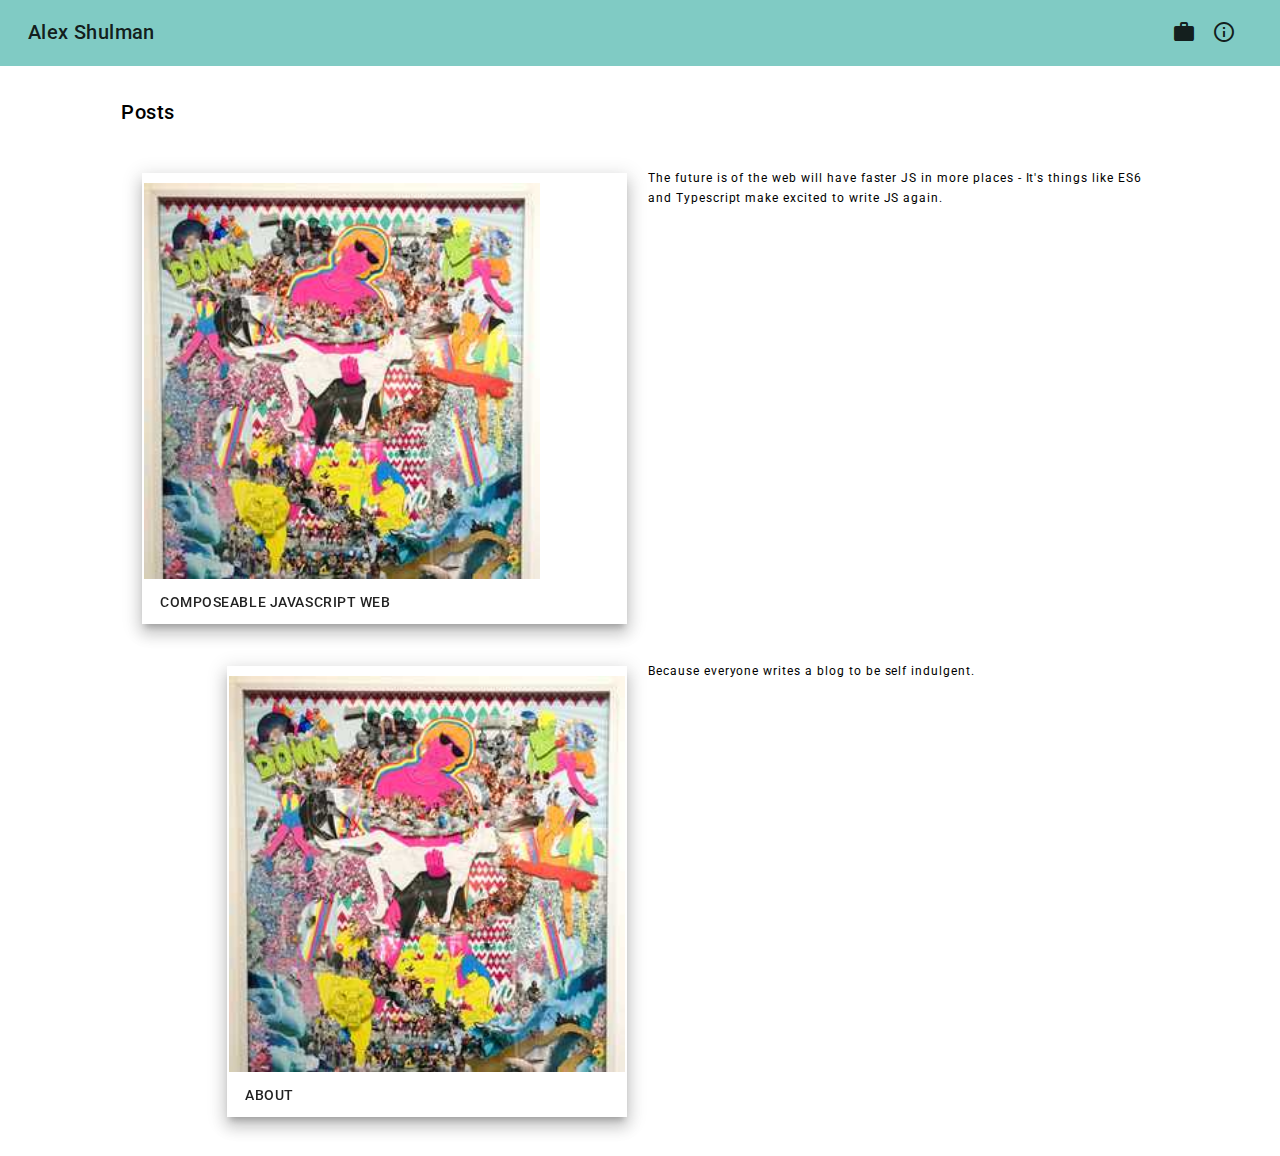
<file: index.html>
<!DOCTYPE html>
 <html lang="en"><head><link rel="preload" href="/page-component---src-pages-index-js-20caab3ee9703712a1f4.js" as="script"/><link rel="preload" href="/path---index-b8fdd237ef8b67c0c75a.js" as="script"/><link rel="preload" href="/layout-component---index-60a497b749c5c16c7b14.js" as="script"/><link rel="preload" href="/app-a80ca8915c2d56e73d9d.js" as="script"/><link rel="preload" href="/commons-fee11495a82cab9d2a02.js" as="script"/><script id="webpack-manifest">
            //<![CDATA[
            window.webpackManifest = {"1":"page-component---src-pages-index-js-20caab3ee9703712a1f4.js","2":"layout-component---index-60a497b749c5c16c7b14.js","3":"page-component---src-pages-projects-js-95334e18d59b61371eed.js","4":"path---projects-586c7e095e534a3909ec.js","5":"path---posts-composeable-web-ea336b85aff4393b88a2.js","6":"path---offline-plugin-app-shell-fallback-586c7e095e534a3909ec.js","7":"path---index-b8fdd237ef8b67c0c75a.js","8":"path---about-d308b21b5f6048f380ed.js","9":"page-component---node-modules-gatsby-plugin-offline-app-shell-js-4f0dddda43ae15168f16.js","10":"page-component---src-templates-blog-page-js-5bfb137a0382017cf7eb.js","11":"app-a80ca8915c2d56e73d9d.js"}
            //]]>
            </script><script>
  !function(e,t,r){function n(){for(;d[0]&&"loaded"==d[0][f];)c=d.shift(),c[o]=!i.parentNode.insertBefore(c,i)}for(var s,a,c,d=[],i=e.scripts[0],o="onreadystatechange",f="readyState";s=r.shift();)a=e.createElement(t),"async"in i?(a.async=!1,e.head.appendChild(a)):i[f]?(d.push(a),a[o]=n):e.write("<"+t+' src="'+s+'" defer></'+t+">"),a.src=s}(document,"script",[
  "/commons-fee11495a82cab9d2a02.js","/app-a80ca8915c2d56e73d9d.js","/layout-component---index-60a497b749c5c16c7b14.js","/path---index-b8fdd237ef8b67c0c75a.js","/page-component---src-pages-index-js-20caab3ee9703712a1f4.js"
])
  </script><meta name="referrer" content="origin"/><meta charset="utf-8"/><meta name="description" content="Gatsby example site demoing sass plugin"/><meta http-equiv="X-UA-Compatible" content="IE=edge"/><meta name="viewport" content="width=device-width, initial-scale=1.0"/><title>Using gatsby-plugin-sass</title><style id="typography.js">html{font-family:sans-serif;-ms-text-size-adjust:100%;-webkit-text-size-adjust:100%}body{margin:0}article,aside,details,figcaption,figure,footer,header,main,menu,nav,section,summary{display:block}audio,canvas,progress,video{display:inline-block}audio:not([controls]){display:none;height:0}progress{vertical-align:baseline}[hidden],template{display:none}a{background-color:transparent;-webkit-text-decoration-skip:objects}a:active,a:hover{outline-width:0}abbr[title]{border-bottom:none;text-decoration:underline;text-decoration:underline dotted}b,strong{font-weight:inherit;font-weight:bolder}dfn{font-style:italic}h1{font-size:2em;margin:.67em 0}mark{background-color:#ff0;color:#000}small{font-size:80%}sub,sup{font-size:75%;line-height:0;position:relative;vertical-align:baseline}sub{bottom:-.25em}sup{top:-.5em}img{border-style:none}svg:not(:root){overflow:hidden}code,kbd,pre,samp{font-family:monospace,monospace;font-size:1em}figure{margin:1em 40px}hr{box-sizing:content-box;height:0;overflow:visible}button,input,optgroup,select,textarea{font:inherit;margin:0}optgroup{font-weight:700}button,input{overflow:visible}button,select{text-transform:none}[type=reset],[type=submit],button,html [type=button]{-webkit-appearance:button}[type=button]::-moz-focus-inner,[type=reset]::-moz-focus-inner,[type=submit]::-moz-focus-inner,button::-moz-focus-inner{border-style:none;padding:0}[type=button]:-moz-focusring,[type=reset]:-moz-focusring,[type=submit]:-moz-focusring,button:-moz-focusring{outline:1px dotted ButtonText}fieldset{border:1px solid silver;margin:0 2px;padding:.35em .625em .75em}legend{box-sizing:border-box;color:inherit;display:table;max-width:100%;padding:0;white-space:normal}textarea{overflow:auto}[type=checkbox],[type=radio]{box-sizing:border-box;padding:0}[type=number]::-webkit-inner-spin-button,[type=number]::-webkit-outer-spin-button{height:auto}[type=search]{-webkit-appearance:textfield;outline-offset:-2px}[type=search]::-webkit-search-cancel-button,[type=search]::-webkit-search-decoration{-webkit-appearance:none}::-webkit-input-placeholder{color:inherit;opacity:.54}::-webkit-file-upload-button{-webkit-appearance:button;font:inherit}html{font:100%/1.5em georgia,serif;box-sizing:border-box;overflow-y:scroll;}*{box-sizing:inherit;}*:before{box-sizing:inherit;}*:after{box-sizing:inherit;}body{color:hsla(0,0%,0%,0.8);font-family:georgia,serif;font-weight:normal;word-wrap:break-word;font-kerning:normal;-moz-font-feature-settings:"kern", "liga", "clig", "calt";-ms-font-feature-settings:"kern", "liga", "clig", "calt";-webkit-font-feature-settings:"kern", "liga", "clig", "calt";font-feature-settings:"kern", "liga", "clig", "calt";}img{max-width:100%;margin-left:0;margin-right:0;margin-top:0;padding-bottom:0;padding-left:0;padding-right:0;padding-top:0;margin-bottom:1.5rem;}h1{margin-left:0;margin-right:0;margin-top:0;padding-bottom:0;padding-left:0;padding-right:0;padding-top:0;margin-bottom:1.5rem;color:inherit;font-family:-apple-system,BlinkMacSystemFont,Segoe UI,Roboto,Oxygen,Ubuntu,Cantarell,Fira Sans,Droid Sans,Helvetica Neue,sans-serif;font-weight:bold;text-rendering:optimizeLegibility;font-size:2rem;line-height:2.25rem;}h2{margin-left:0;margin-right:0;margin-top:0;padding-bottom:0;padding-left:0;padding-right:0;padding-top:0;margin-bottom:1.5rem;color:inherit;font-family:-apple-system,BlinkMacSystemFont,Segoe UI,Roboto,Oxygen,Ubuntu,Cantarell,Fira Sans,Droid Sans,Helvetica Neue,sans-serif;font-weight:bold;text-rendering:optimizeLegibility;font-size:1.51572rem;line-height:2.25rem;}h3{margin-left:0;margin-right:0;margin-top:0;padding-bottom:0;padding-left:0;padding-right:0;padding-top:0;margin-bottom:1.5rem;color:inherit;font-family:-apple-system,BlinkMacSystemFont,Segoe UI,Roboto,Oxygen,Ubuntu,Cantarell,Fira Sans,Droid Sans,Helvetica Neue,sans-serif;font-weight:bold;text-rendering:optimizeLegibility;font-size:1.31951rem;line-height:2.25rem;}h4{margin-left:0;margin-right:0;margin-top:0;padding-bottom:0;padding-left:0;padding-right:0;padding-top:0;margin-bottom:1.5rem;color:inherit;font-family:-apple-system,BlinkMacSystemFont,Segoe UI,Roboto,Oxygen,Ubuntu,Cantarell,Fira Sans,Droid Sans,Helvetica Neue,sans-serif;font-weight:bold;text-rendering:optimizeLegibility;font-size:1rem;line-height:1.5rem;}h5{margin-left:0;margin-right:0;margin-top:0;padding-bottom:0;padding-left:0;padding-right:0;padding-top:0;margin-bottom:1.5rem;color:inherit;font-family:-apple-system,BlinkMacSystemFont,Segoe UI,Roboto,Oxygen,Ubuntu,Cantarell,Fira Sans,Droid Sans,Helvetica Neue,sans-serif;font-weight:bold;text-rendering:optimizeLegibility;font-size:0.87055rem;line-height:1.5rem;}h6{margin-left:0;margin-right:0;margin-top:0;padding-bottom:0;padding-left:0;padding-right:0;padding-top:0;margin-bottom:1.5rem;color:inherit;font-family:-apple-system,BlinkMacSystemFont,Segoe UI,Roboto,Oxygen,Ubuntu,Cantarell,Fira Sans,Droid Sans,Helvetica Neue,sans-serif;font-weight:bold;text-rendering:optimizeLegibility;font-size:0.81225rem;line-height:1.5rem;}hgroup{margin-left:0;margin-right:0;margin-top:0;padding-bottom:0;padding-left:0;padding-right:0;padding-top:0;margin-bottom:1.5rem;}ul{margin-left:1.5rem;margin-right:0;margin-top:0;padding-bottom:0;padding-left:0;padding-right:0;padding-top:0;margin-bottom:1.5rem;list-style-position:outside;list-style-image:none;}ol{margin-left:1.5rem;margin-right:0;margin-top:0;padding-bottom:0;padding-left:0;padding-right:0;padding-top:0;margin-bottom:1.5rem;list-style-position:outside;list-style-image:none;}dl{margin-left:0;margin-right:0;margin-top:0;padding-bottom:0;padding-left:0;padding-right:0;padding-top:0;margin-bottom:1.5rem;}dd{margin-left:0;margin-right:0;margin-top:0;padding-bottom:0;padding-left:0;padding-right:0;padding-top:0;margin-bottom:1.5rem;}p{margin-left:0;margin-right:0;margin-top:0;padding-bottom:0;padding-left:0;padding-right:0;padding-top:0;margin-bottom:1.5rem;}figure{margin-left:0;margin-right:0;margin-top:0;padding-bottom:0;padding-left:0;padding-right:0;padding-top:0;margin-bottom:1.5rem;}pre{margin-left:0;margin-right:0;margin-top:0;padding-bottom:0;padding-left:0;padding-right:0;padding-top:0;margin-bottom:1.5rem;font-size:0.85rem;line-height:1.5rem;}table{margin-left:0;margin-right:0;margin-top:0;padding-bottom:0;padding-left:0;padding-right:0;padding-top:0;margin-bottom:1.5rem;font-size:1rem;line-height:1.5rem;border-collapse:collapse;width:100%;}fieldset{margin-left:0;margin-right:0;margin-top:0;padding-bottom:0;padding-left:0;padding-right:0;padding-top:0;margin-bottom:1.5rem;}blockquote{margin-left:1.5rem;margin-right:1.5rem;margin-top:0;padding-bottom:0;padding-left:0;padding-right:0;padding-top:0;margin-bottom:1.5rem;}form{margin-left:0;margin-right:0;margin-top:0;padding-bottom:0;padding-left:0;padding-right:0;padding-top:0;margin-bottom:1.5rem;}noscript{margin-left:0;margin-right:0;margin-top:0;padding-bottom:0;padding-left:0;padding-right:0;padding-top:0;margin-bottom:1.5rem;}iframe{margin-left:0;margin-right:0;margin-top:0;padding-bottom:0;padding-left:0;padding-right:0;padding-top:0;margin-bottom:1.5rem;}hr{margin-left:0;margin-right:0;margin-top:0;padding-bottom:0;padding-left:0;padding-right:0;padding-top:0;margin-bottom:calc(1.5rem - 1px);background:hsla(0,0%,0%,0.2);border:none;height:1px;}address{margin-left:0;margin-right:0;margin-top:0;padding-bottom:0;padding-left:0;padding-right:0;padding-top:0;margin-bottom:1.5rem;}b{font-weight:bold;}strong{font-weight:bold;}dt{font-weight:bold;}th{font-weight:bold;}li{margin-bottom:calc(1.5rem / 2);}ol li{padding-left:0;}ul li{padding-left:0;}li > ol{margin-left:1.5rem;margin-bottom:calc(1.5rem / 2);margin-top:calc(1.5rem / 2);}li > ul{margin-left:1.5rem;margin-bottom:calc(1.5rem / 2);margin-top:calc(1.5rem / 2);}blockquote *:last-child{margin-bottom:0;}li *:last-child{margin-bottom:0;}p *:last-child{margin-bottom:0;}li > p{margin-bottom:calc(1.5rem / 2);}code{font-size:0.85rem;line-height:1.5rem;}kbd{font-size:0.85rem;line-height:1.5rem;}samp{font-size:0.85rem;line-height:1.5rem;}abbr{border-bottom:1px dotted hsla(0,0%,0%,0.5);cursor:help;}acronym{border-bottom:1px dotted hsla(0,0%,0%,0.5);cursor:help;}abbr[title]{border-bottom:1px dotted hsla(0,0%,0%,0.5);cursor:help;text-decoration:none;}thead{text-align:left;}td,th{text-align:left;border-bottom:1px solid hsla(0,0%,0%,0.12);font-feature-settings:"tnum";-moz-font-feature-settings:"tnum";-ms-font-feature-settings:"tnum";-webkit-font-feature-settings:"tnum";padding-left:1rem;padding-right:1rem;padding-top:0.75rem;padding-bottom:calc(0.75rem - 1px);}th:first-child,td:first-child{padding-left:0;}th:last-child,td:last-child{padding-right:0;}</style><style id="gatsby-inlined-css">@import url(https://fonts.googleapis.com/css?family=Roboto);@import url(https://fonts.googleapis.com/css?family=Roboto+Mono);@import url(https://fonts.googleapis.com/icon?family=Material+Icons);body,html{height:100%;color:#000}body{margin:0;font-family:Roboto,sans-serif}#root{display:flex;flex-direction:row;padding:0;margin:0;box-sizing:border-box}code,pre{font-family:Roboto Mono,monospace}code{color:#444}.mdc-top{padding-top:25px}.fixed-nav{padding-top:10px!important}.container{flex:1}.toolbar{z-index:4}.toolbar-menu>a{padding-left:16px}.toolbar-title-text{font-family:Roboto Mono}:root{--mdc-theme-primary:#80cbc4;--mdc-theme-accent:#ffab40;--mdc-theme-background:#fff;--mdc-theme-text-primary-on-primary:rgba(0,0,0,.87);--mdc-theme-text-secondary-on-primary:rgba(0,0,0,.54);--mdc-theme-text-hint-on-primary:rgba(0,0,0,.38);--mdc-theme-text-disabled-on-primary:rgba(0,0,0,.38);--mdc-theme-text-icon-on-primary:rgba(0,0,0,.38);--mdc-theme-text-primary-on-accent:rgba(0,0,0,.87);--mdc-theme-text-secondary-on-accent:rgba(0,0,0,.54);--mdc-theme-text-hint-on-accent:rgba(0,0,0,.38);--mdc-theme-text-disabled-on-accent:rgba(0,0,0,.38);--mdc-theme-text-icon-on-accent:rgba(0,0,0,.38);--mdc-theme-text-primary-on-background:rgba(0,0,0,.87);--mdc-theme-text-secondary-on-background:rgba(0,0,0,.54);--mdc-theme-text-hint-on-background:rgba(0,0,0,.38);--mdc-theme-text-disabled-on-background:rgba(0,0,0,.38);--mdc-theme-text-icon-on-background:rgba(0,0,0,.38);--mdc-theme-text-primary-on-light:rgba(0,0,0,.87);--mdc-theme-text-secondary-on-light:rgba(0,0,0,.54);--mdc-theme-text-hint-on-light:rgba(0,0,0,.38);--mdc-theme-text-disabled-on-light:rgba(0,0,0,.38);--mdc-theme-text-icon-on-light:rgba(0,0,0,.38);--mdc-theme-text-primary-on-dark:#fff;--mdc-theme-text-secondary-on-dark:hsla(0,0%,100%,.7);--mdc-theme-text-hint-on-dark:hsla(0,0%,100%,.5);--mdc-theme-text-disabled-on-dark:hsla(0,0%,100%,.5);--mdc-theme-text-icon-on-dark:hsla(0,0%,100%,.5)}.mdc-theme--background{background-color:#fff;background-color:var(--mdc-theme-background,#fff)}.mdc-theme--primary{color:#80cbc4!important;color:var(--mdc-theme-primary,#80cbc4)!important}.mdc-theme--accent{color:#ffab40!important;color:var(--mdc-theme-accent,#ffab40)!important}.mdc-theme--text-primary-on-primary{color:rgba(0,0,0,.87)!important;color:var(--mdc-theme-text-primary-on-primary,rgba(0,0,0,.87))!important}.mdc-theme--text-secondary-on-primary{color:rgba(0,0,0,.54)!important;color:var(--mdc-theme-text-secondary-on-primary,rgba(0,0,0,.54))!important}.mdc-theme--text-hint-on-primary{color:rgba(0,0,0,.38)!important;color:var(--mdc-theme-text-hint-on-primary,rgba(0,0,0,.38))!important}.mdc-theme--text-disabled-on-primary{color:rgba(0,0,0,.38)!important;color:var(--mdc-theme-text-disabled-on-primary,rgba(0,0,0,.38))!important}.mdc-theme--text-icon-on-primary{color:rgba(0,0,0,.38)!important;color:var(--mdc-theme-text-icon-on-primary,rgba(0,0,0,.38))!important}.mdc-theme--text-primary-on-accent{color:rgba(0,0,0,.87)!important;color:var(--mdc-theme-text-primary-on-accent,rgba(0,0,0,.87))!important}.mdc-theme--text-secondary-on-accent{color:rgba(0,0,0,.54)!important;color:var(--mdc-theme-text-secondary-on-accent,rgba(0,0,0,.54))!important}.mdc-theme--text-hint-on-accent{color:rgba(0,0,0,.38)!important;color:var(--mdc-theme-text-hint-on-accent,rgba(0,0,0,.38))!important}.mdc-theme--text-disabled-on-accent{color:rgba(0,0,0,.38)!important;color:var(--mdc-theme-text-disabled-on-accent,rgba(0,0,0,.38))!important}.mdc-theme--text-icon-on-accent{color:rgba(0,0,0,.38)!important;color:var(--mdc-theme-text-icon-on-accent,rgba(0,0,0,.38))!important}.mdc-theme--text-primary-on-background{color:rgba(0,0,0,.87)!important;color:var(--mdc-theme-text-primary-on-background,rgba(0,0,0,.87))!important}.mdc-theme--text-secondary-on-background{color:rgba(0,0,0,.54)!important;color:var(--mdc-theme-text-secondary-on-background,rgba(0,0,0,.54))!important}.mdc-theme--text-hint-on-background{color:rgba(0,0,0,.38)!important;color:var(--mdc-theme-text-hint-on-background,rgba(0,0,0,.38))!important}.mdc-theme--text-disabled-on-background{color:rgba(0,0,0,.38)!important;color:var(--mdc-theme-text-disabled-on-background,rgba(0,0,0,.38))!important}.mdc-theme--text-icon-on-background{color:rgba(0,0,0,.38)!important;color:var(--mdc-theme-text-icon-on-background,rgba(0,0,0,.38))!important}.mdc-theme--text-primary-on-light{color:rgba(0,0,0,.87)!important;color:var(--mdc-theme-text-primary-on-light,rgba(0,0,0,.87))!important}.mdc-theme--text-secondary-on-light{color:rgba(0,0,0,.54)!important;color:var(--mdc-theme-text-secondary-on-light,rgba(0,0,0,.54))!important}.mdc-theme--text-hint-on-light{color:rgba(0,0,0,.38)!important;color:var(--mdc-theme-text-hint-on-light,rgba(0,0,0,.38))!important}.mdc-theme--text-disabled-on-light{color:rgba(0,0,0,.38)!important;color:var(--mdc-theme-text-disabled-on-light,rgba(0,0,0,.38))!important}.mdc-theme--text-icon-on-light{color:rgba(0,0,0,.38)!important;color:var(--mdc-theme-text-icon-on-light,rgba(0,0,0,.38))!important}.mdc-theme--text-primary-on-dark{color:#fff!important;color:var(--mdc-theme-text-primary-on-dark,#fff)!important}.mdc-theme--text-secondary-on-dark{color:hsla(0,0%,100%,.7)!important;color:var(--mdc-theme-text-secondary-on-dark,hsla(0,0%,100%,.7))!important}.mdc-theme--text-hint-on-dark{color:hsla(0,0%,100%,.5)!important;color:var(--mdc-theme-text-hint-on-dark,hsla(0,0%,100%,.5))!important}.mdc-theme--text-disabled-on-dark{color:hsla(0,0%,100%,.5)!important;color:var(--mdc-theme-text-disabled-on-dark,hsla(0,0%,100%,.5))!important}.mdc-theme--text-icon-on-dark{color:hsla(0,0%,100%,.5)!important;color:var(--mdc-theme-text-icon-on-dark,hsla(0,0%,100%,.5))!important}.mdc-theme--primary-bg{background-color:#80cbc4!important;background-color:var(--mdc-theme-primary,#80cbc4)!important}.mdc-theme--accent-bg{background-color:#ffab40!important;background-color:var(--mdc-theme-accent,#ffab40)!important}.mdc-toolbar a{color:#f0f0f0;text-decoration:none;color:rgba(0,0,0,.87);color:var(--mdc-theme-text-primary-on-primary,rgba(0,0,0,.87))}.toolbar-menu{padding-right:16px}.toolbar-menu,.toolbar-title{text-decoration:none;color:rgba(0,0,0,.87);color:var(--mdc-theme-text-primary-on-primary,rgba(0,0,0,.87))}.mdc-animation-linear-out-slow-in{animation-timing-function:cubic-bezier(0,0,.2,1)}.mdc-animation-fast-out-slow-in{animation-timing-function:cubic-bezier(.4,0,.2,1)}.mdc-animation-fast-out-linear-in{animation-timing-function:cubic-bezier(.4,0,1,1)}.mdc-button{--mdc-ripple-surface-width:0;--mdc-ripple-surface-height:0;--mdc-ripple-fg-size:0;--mdc-ripple-left:0;--mdc-ripple-top:0;--mdc-ripple-fg-scale:1;--mdc-ripple-fg-translate-end:0;--mdc-ripple-fg-translate-start:0;will-change:transform,opacity;-webkit-tap-highlight-color:transparent;font-family:Roboto,sans-serif;-moz-osx-font-smoothing:grayscale;-webkit-font-smoothing:antialiased;font-size:.875rem;letter-spacing:.04em;line-height:1.5rem;color:rgba(0,0,0,.87);color:var(--mdc-theme-text-primary-on-light,rgba(0,0,0,.87));display:inline-block;position:relative;min-width:64px;height:36px;padding:0 16px;border:none;border-radius:2px;outline:none;background:transparent;font-size:14px;font-weight:500;line-height:36px;text-align:center;text-decoration:none;text-transform:uppercase;overflow:hidden;vertical-align:middle;user-select:none;box-sizing:border-box;-webkit-appearance:none}.mdc-button:not(.mdc-ripple-upgraded):active:after,.mdc-button:not(.mdc-ripple-upgraded):focus:before,.mdc-button:not(.mdc-ripple-upgraded):hover:before{transition-duration:85ms;opacity:.6}.mdc-button:before{background-color:rgba(0,0,0,.06);position:absolute;top:-50%;left:-50%;width:200%;height:200%;transition:opacity .25s linear;border-radius:50%;opacity:0;pointer-events:none;content:""}.mdc-button.mdc-ripple-upgraded:before{top:-50%;left:-50%;width:200%;height:200%;transform:scale(0);transform:scale(var(--mdc-ripple-fg-scale,0))}.mdc-button.mdc-ripple-upgraded--background-focused:before{opacity:.99999}.mdc-button.mdc-ripple-upgraded--background-active-fill:before{transition-duration:.12s;opacity:1}.mdc-button.mdc-ripple-upgraded--unbounded:before{top:0%;top:var(--mdc-ripple-top,0%);left:0%;left:var(--mdc-ripple-left,0%);width:100%;width:var(--mdc-ripple-fg-size,100%);height:100%;height:var(--mdc-ripple-fg-size,100%);transform:scale(0);transform:scale(var(--mdc-ripple-fg-scale,0))}.mdc-button:after{background-color:rgba(0,0,0,.06);position:absolute;top:-50%;left:-50%;width:200%;height:200%;transition:opacity .25s linear;border-radius:50%;opacity:0;pointer-events:none;content:""}.mdc-button.mdc-ripple-upgraded:after{top:0;left:0;width:100%;width:var(--mdc-ripple-fg-size,100%);height:100%;height:var(--mdc-ripple-fg-size,100%);transform:scale(0);transform-origin:center center;opacity:0}.mdc-button:not(.mdc-ripple-upgraded--unbounded):after{transform-origin:center center}.mdc-button.mdc-ripple-upgraded--unbounded:after{top:0;top:var(--mdc-ripple-top,0);left:0;left:var(--mdc-ripple-left,0);width:100%;width:var(--mdc-ripple-fg-size,100%);height:100%;height:var(--mdc-ripple-fg-size,100%);transform:scale(0);transform-origin:center center}.mdc-button.mdc-ripple-upgraded--foreground-activation:after{animation:.3s mdc-ripple-fg-radius-in forwards,83ms mdc-ripple-fg-opacity-in forwards}.mdc-button.mdc-ripple-upgraded--foreground-deactivation:after{transform:translate(var(--mdc-ripple-fg-translate-end,0)) scale(var(--mdc-ripple-fg-scale,1));animation:83ms mdc-ripple-fg-opacity-out}.mdc-button:not(.mdc-ripple-upgraded){-webkit-tap-highlight-color:rgba(0,0,0,.18)}.mdc-button--theme-dark,.mdc-theme--dark .mdc-button{--mdc-ripple-surface-width:0;--mdc-ripple-surface-height:0;--mdc-ripple-fg-size:0;--mdc-ripple-left:0;--mdc-ripple-top:0;--mdc-ripple-fg-scale:1;--mdc-ripple-fg-translate-end:0;--mdc-ripple-fg-translate-start:0;will-change:transform,opacity;-webkit-tap-highlight-color:transparent;color:#fff;color:var(--mdc-theme-text-primary-on-dark,#fff)}.mdc-button--theme-dark:not(.mdc-ripple-upgraded):active:after,.mdc-button--theme-dark:not(.mdc-ripple-upgraded):focus:before,.mdc-button--theme-dark:not(.mdc-ripple-upgraded):hover:before,.mdc-theme--dark .mdc-button:not(.mdc-ripple-upgraded):active:after,.mdc-theme--dark .mdc-button:not(.mdc-ripple-upgraded):focus:before,.mdc-theme--dark .mdc-button:not(.mdc-ripple-upgraded):hover:before{transition-duration:85ms;opacity:.6}.mdc-button--theme-dark:before,.mdc-theme--dark .mdc-button:before{background-color:hsla(0,0%,100%,.14);position:absolute;top:-50%;left:-50%;width:200%;height:200%;transition:opacity .25s linear;border-radius:50%;opacity:0;pointer-events:none;content:""}.mdc-button--theme-dark.mdc-ripple-upgraded:before,.mdc-theme--dark .mdc-button.mdc-ripple-upgraded:before{top:-50%;left:-50%;width:200%;height:200%;transform:scale(0);transform:scale(var(--mdc-ripple-fg-scale,0))}.mdc-button--theme-dark.mdc-ripple-upgraded--background-focused:before,.mdc-theme--dark .mdc-button.mdc-ripple-upgraded--background-focused:before{opacity:.99999}.mdc-button--theme-dark.mdc-ripple-upgraded--background-active-fill:before,.mdc-theme--dark .mdc-button.mdc-ripple-upgraded--background-active-fill:before{transition-duration:.12s;opacity:1}.mdc-button--theme-dark.mdc-ripple-upgraded--unbounded:before,.mdc-theme--dark .mdc-button.mdc-ripple-upgraded--unbounded:before{top:0%;top:var(--mdc-ripple-top,0%);left:0%;left:var(--mdc-ripple-left,0%);width:100%;width:var(--mdc-ripple-fg-size,100%);height:100%;height:var(--mdc-ripple-fg-size,100%);transform:scale(0);transform:scale(var(--mdc-ripple-fg-scale,0))}.mdc-button--theme-dark:after,.mdc-theme--dark .mdc-button:after{background-color:hsla(0,0%,100%,.14);position:absolute;top:-50%;left:-50%;width:200%;height:200%;transition:opacity .25s linear;border-radius:50%;opacity:0;pointer-events:none;content:""}.mdc-button--theme-dark.mdc-ripple-upgraded:after,.mdc-theme--dark .mdc-button.mdc-ripple-upgraded:after{top:0;left:0;width:100%;width:var(--mdc-ripple-fg-size,100%);height:100%;height:var(--mdc-ripple-fg-size,100%);transform:scale(0);transform-origin:center center;opacity:0}.mdc-button--theme-dark:not(.mdc-ripple-upgraded--unbounded):after,.mdc-theme--dark .mdc-button:not(.mdc-ripple-upgraded--unbounded):after{transform-origin:center center}.mdc-button--theme-dark.mdc-ripple-upgraded--unbounded:after,.mdc-theme--dark .mdc-button.mdc-ripple-upgraded--unbounded:after{top:0;top:var(--mdc-ripple-top,0);left:0;left:var(--mdc-ripple-left,0);width:100%;width:var(--mdc-ripple-fg-size,100%);height:100%;height:var(--mdc-ripple-fg-size,100%);transform:scale(0);transform-origin:center center}.mdc-button--theme-dark.mdc-ripple-upgraded--foreground-activation:after,.mdc-theme--dark .mdc-button.mdc-ripple-upgraded--foreground-activation:after{animation:.3s mdc-ripple-fg-radius-in forwards,83ms mdc-ripple-fg-opacity-in forwards}.mdc-button--theme-dark.mdc-ripple-upgraded--foreground-deactivation:after,.mdc-theme--dark .mdc-button.mdc-ripple-upgraded--foreground-deactivation:after{transform:translate(var(--mdc-ripple-fg-translate-end,0)) scale(var(--mdc-ripple-fg-scale,1));animation:83ms mdc-ripple-fg-opacity-out}.mdc-button--theme-dark:not(.mdc-ripple-upgraded),.mdc-theme--dark .mdc-button:not(.mdc-ripple-upgraded){-webkit-tap-highlight-color:rgba(255,255,255,.18)}.mdc-button.mdc-button--primary{--mdc-ripple-surface-width:0;--mdc-ripple-surface-height:0;--mdc-ripple-fg-size:0;--mdc-ripple-left:0;--mdc-ripple-top:0;--mdc-ripple-fg-scale:1;--mdc-ripple-fg-translate-end:0;--mdc-ripple-fg-translate-start:0;will-change:transform,opacity;-webkit-tap-highlight-color:transparent}.mdc-button.mdc-button--primary:not(.mdc-ripple-upgraded):active:after,.mdc-button.mdc-button--primary:not(.mdc-ripple-upgraded):focus:before,.mdc-button.mdc-button--primary:not(.mdc-ripple-upgraded):hover:before{transition-duration:85ms;opacity:.6}.mdc-button.mdc-button--primary:before{background-color:rgba(128,203,196,.12);position:absolute;top:-50%;left:-50%;width:200%;height:200%;transition:opacity .25s linear;border-radius:50%;opacity:0;pointer-events:none;content:""}@supports (background-color:color(green a(10%))){.mdc-button.mdc-button--primary:before{background-color:color(var(--mdc-theme-primary,#80cbc4) a(12%))}}.mdc-button.mdc-button--primary.mdc-ripple-upgraded:before{top:-50%;left:-50%;width:200%;height:200%;transform:scale(0);transform:scale(var(--mdc-ripple-fg-scale,0))}.mdc-button.mdc-button--primary.mdc-ripple-upgraded--background-focused:before{opacity:.99999}.mdc-button.mdc-button--primary.mdc-ripple-upgraded--background-active-fill:before{transition-duration:.12s;opacity:1}.mdc-button.mdc-button--primary.mdc-ripple-upgraded--unbounded:before{top:0%;top:var(--mdc-ripple-top,0%);left:0%;left:var(--mdc-ripple-left,0%);width:100%;width:var(--mdc-ripple-fg-size,100%);height:100%;height:var(--mdc-ripple-fg-size,100%);transform:scale(0);transform:scale(var(--mdc-ripple-fg-scale,0))}.mdc-button.mdc-button--primary:after{background-color:rgba(128,203,196,.12);position:absolute;top:-50%;left:-50%;width:200%;height:200%;transition:opacity .25s linear;border-radius:50%;opacity:0;pointer-events:none;content:""}@supports (background-color:color(green a(10%))){.mdc-button.mdc-button--primary:after{background-color:color(var(--mdc-theme-primary,#80cbc4) a(12%))}}.mdc-button.mdc-button--primary.mdc-ripple-upgraded:after{top:0;left:0;width:100%;width:var(--mdc-ripple-fg-size,100%);height:100%;height:var(--mdc-ripple-fg-size,100%);transform:scale(0);transform-origin:center center;opacity:0}.mdc-button.mdc-button--primary:not(.mdc-ripple-upgraded--unbounded):after{transform-origin:center center}.mdc-button.mdc-button--primary.mdc-ripple-upgraded--unbounded:after{top:0;top:var(--mdc-ripple-top,0);left:0;left:var(--mdc-ripple-left,0);width:100%;width:var(--mdc-ripple-fg-size,100%);height:100%;height:var(--mdc-ripple-fg-size,100%);transform:scale(0);transform-origin:center center}.mdc-button.mdc-button--primary.mdc-ripple-upgraded--foreground-activation:after{animation:.3s mdc-ripple-fg-radius-in forwards,83ms mdc-ripple-fg-opacity-in forwards}.mdc-button.mdc-button--primary.mdc-ripple-upgraded--foreground-deactivation:after{transform:translate(var(--mdc-ripple-fg-translate-end,0)) scale(var(--mdc-ripple-fg-scale,1));animation:83ms mdc-ripple-fg-opacity-out}.mdc-button.mdc-button--accent{--mdc-ripple-surface-width:0;--mdc-ripple-surface-height:0;--mdc-ripple-fg-size:0;--mdc-ripple-left:0;--mdc-ripple-top:0;--mdc-ripple-fg-scale:1;--mdc-ripple-fg-translate-end:0;--mdc-ripple-fg-translate-start:0;will-change:transform,opacity;-webkit-tap-highlight-color:transparent}.mdc-button.mdc-button--accent:not(.mdc-ripple-upgraded):active:after,.mdc-button.mdc-button--accent:not(.mdc-ripple-upgraded):focus:before,.mdc-button.mdc-button--accent:not(.mdc-ripple-upgraded):hover:before{transition-duration:85ms;opacity:.6}.mdc-button.mdc-button--accent:before{background-color:rgba(255,171,64,.12);position:absolute;top:-50%;left:-50%;width:200%;height:200%;transition:opacity .25s linear;border-radius:50%;opacity:0;pointer-events:none;content:""}@supports (background-color:color(green a(10%))){.mdc-button.mdc-button--accent:before{background-color:color(var(--mdc-theme-accent,#ffab40) a(12%))}}.mdc-button.mdc-button--accent.mdc-ripple-upgraded:before{top:-50%;left:-50%;width:200%;height:200%;transform:scale(0);transform:scale(var(--mdc-ripple-fg-scale,0))}.mdc-button.mdc-button--accent.mdc-ripple-upgraded--background-focused:before{opacity:.99999}.mdc-button.mdc-button--accent.mdc-ripple-upgraded--background-active-fill:before{transition-duration:.12s;opacity:1}.mdc-button.mdc-button--accent.mdc-ripple-upgraded--unbounded:before{top:0%;top:var(--mdc-ripple-top,0%);left:0%;left:var(--mdc-ripple-left,0%);width:100%;width:var(--mdc-ripple-fg-size,100%);height:100%;height:var(--mdc-ripple-fg-size,100%);transform:scale(0);transform:scale(var(--mdc-ripple-fg-scale,0))}.mdc-button.mdc-button--accent:after{background-color:rgba(255,171,64,.12);position:absolute;top:-50%;left:-50%;width:200%;height:200%;transition:opacity .25s linear;border-radius:50%;opacity:0;pointer-events:none;content:""}@supports (background-color:color(green a(10%))){.mdc-button.mdc-button--accent:after{background-color:color(var(--mdc-theme-accent,#ffab40) a(12%))}}.mdc-button.mdc-button--accent.mdc-ripple-upgraded:after{top:0;left:0;width:100%;width:var(--mdc-ripple-fg-size,100%);height:100%;height:var(--mdc-ripple-fg-size,100%);transform:scale(0);transform-origin:center center;opacity:0}.mdc-button.mdc-button--accent:not(.mdc-ripple-upgraded--unbounded):after{transform-origin:center center}.mdc-button.mdc-button--accent.mdc-ripple-upgraded--unbounded:after{top:0;top:var(--mdc-ripple-top,0);left:0;left:var(--mdc-ripple-left,0);width:100%;width:var(--mdc-ripple-fg-size,100%);height:100%;height:var(--mdc-ripple-fg-size,100%);transform:scale(0);transform-origin:center center}.mdc-button.mdc-button--accent.mdc-ripple-upgraded--foreground-activation:after{animation:.3s mdc-ripple-fg-radius-in forwards,83ms mdc-ripple-fg-opacity-in forwards}.mdc-button.mdc-button--accent.mdc-ripple-upgraded--foreground-deactivation:after{transform:translate(var(--mdc-ripple-fg-translate-end,0)) scale(var(--mdc-ripple-fg-scale,1));animation:83ms mdc-ripple-fg-opacity-out}.mdc-button:active{outline:none}.mdc-button:hover{cursor:pointer}.mdc-button::-moz-focus-inner{padding:0;border:0}.mdc-button--dense{height:32px;font-size:.8125rem;line-height:32px}.mdc-button--raised{box-shadow:0 3px 1px -2px rgba(0,0,0,.2),0 2px 2px 0 rgba(0,0,0,.14),0 1px 5px 0 rgba(0,0,0,.12);transition:box-shadow .28s cubic-bezier(.4,0,.2,1);will-change:box-shadow;min-width:88px}.mdc-button--raised:active{box-shadow:0 5px 5px -3px rgba(0,0,0,.2),0 8px 10px 1px rgba(0,0,0,.14),0 3px 14px 2px rgba(0,0,0,.12)}.mdc-button--raised.mdc-button--primary{--mdc-ripple-surface-width:0;--mdc-ripple-surface-height:0;--mdc-ripple-fg-size:0;--mdc-ripple-left:0;--mdc-ripple-top:0;--mdc-ripple-fg-scale:1;--mdc-ripple-fg-translate-end:0;--mdc-ripple-fg-translate-start:0;will-change:transform,opacity;-webkit-tap-highlight-color:transparent}.mdc-button--raised.mdc-button--primary:not(.mdc-ripple-upgraded):active:after,.mdc-button--raised.mdc-button--primary:not(.mdc-ripple-upgraded):focus:before,.mdc-button--raised.mdc-button--primary:not(.mdc-ripple-upgraded):hover:before{transition-duration:85ms;opacity:.6}.mdc-button--raised.mdc-button--primary:before{background-color:hsla(0,0%,100%,.14);position:absolute;top:-50%;left:-50%;width:200%;height:200%;transition:opacity .25s linear;border-radius:50%;opacity:0;pointer-events:none;content:""}.mdc-button--raised.mdc-button--primary.mdc-ripple-upgraded:before{top:-50%;left:-50%;width:200%;height:200%;transform:scale(0);transform:scale(var(--mdc-ripple-fg-scale,0))}.mdc-button--raised.mdc-button--primary.mdc-ripple-upgraded--background-focused:before{opacity:.99999}.mdc-button--raised.mdc-button--primary.mdc-ripple-upgraded--background-active-fill:before{transition-duration:.12s;opacity:1}.mdc-button--raised.mdc-button--primary.mdc-ripple-upgraded--unbounded:before{top:0%;top:var(--mdc-ripple-top,0%);left:0%;left:var(--mdc-ripple-left,0%);width:100%;width:var(--mdc-ripple-fg-size,100%);height:100%;height:var(--mdc-ripple-fg-size,100%);transform:scale(0);transform:scale(var(--mdc-ripple-fg-scale,0))}.mdc-button--raised.mdc-button--primary:after{background-color:hsla(0,0%,100%,.14);position:absolute;top:-50%;left:-50%;width:200%;height:200%;transition:opacity .25s linear;border-radius:50%;opacity:0;pointer-events:none;content:""}.mdc-button--raised.mdc-button--primary.mdc-ripple-upgraded:after{top:0;left:0;width:100%;width:var(--mdc-ripple-fg-size,100%);height:100%;height:var(--mdc-ripple-fg-size,100%);transform:scale(0);transform-origin:center center;opacity:0}.mdc-button--raised.mdc-button--primary:not(.mdc-ripple-upgraded--unbounded):after{transform-origin:center center}.mdc-button--raised.mdc-button--primary.mdc-ripple-upgraded--unbounded:after{top:0;top:var(--mdc-ripple-top,0);left:0;left:var(--mdc-ripple-left,0);width:100%;width:var(--mdc-ripple-fg-size,100%);height:100%;height:var(--mdc-ripple-fg-size,100%);transform:scale(0);transform-origin:center center}.mdc-button--raised.mdc-button--primary.mdc-ripple-upgraded--foreground-activation:after{animation:.3s mdc-ripple-fg-radius-in forwards,83ms mdc-ripple-fg-opacity-in forwards}.mdc-button--raised.mdc-button--primary.mdc-ripple-upgraded--foreground-deactivation:after{transform:translate(var(--mdc-ripple-fg-translate-end,0)) scale(var(--mdc-ripple-fg-scale,1));animation:83ms mdc-ripple-fg-opacity-out}.mdc-button--raised.mdc-button--accent{--mdc-ripple-surface-width:0;--mdc-ripple-surface-height:0;--mdc-ripple-fg-size:0;--mdc-ripple-left:0;--mdc-ripple-top:0;--mdc-ripple-fg-scale:1;--mdc-ripple-fg-translate-end:0;--mdc-ripple-fg-translate-start:0;will-change:transform,opacity;-webkit-tap-highlight-color:transparent}.mdc-button--raised.mdc-button--accent:not(.mdc-ripple-upgraded):active:after,.mdc-button--raised.mdc-button--accent:not(.mdc-ripple-upgraded):focus:before,.mdc-button--raised.mdc-button--accent:not(.mdc-ripple-upgraded):hover:before{transition-duration:85ms;opacity:.6}.mdc-button--raised.mdc-button--accent:before{background-color:hsla(0,0%,100%,.14);position:absolute;top:-50%;left:-50%;width:200%;height:200%;transition:opacity .25s linear;border-radius:50%;opacity:0;pointer-events:none;content:""}.mdc-button--raised.mdc-button--accent.mdc-ripple-upgraded:before{top:-50%;left:-50%;width:200%;height:200%;transform:scale(0);transform:scale(var(--mdc-ripple-fg-scale,0))}.mdc-button--raised.mdc-button--accent.mdc-ripple-upgraded--background-focused:before{opacity:.99999}.mdc-button--raised.mdc-button--accent.mdc-ripple-upgraded--background-active-fill:before{transition-duration:.12s;opacity:1}.mdc-button--raised.mdc-button--accent.mdc-ripple-upgraded--unbounded:before{top:0%;top:var(--mdc-ripple-top,0%);left:0%;left:var(--mdc-ripple-left,0%);width:100%;width:var(--mdc-ripple-fg-size,100%);height:100%;height:var(--mdc-ripple-fg-size,100%);transform:scale(0);transform:scale(var(--mdc-ripple-fg-scale,0))}.mdc-button--raised.mdc-button--accent:after{background-color:hsla(0,0%,100%,.14);position:absolute;top:-50%;left:-50%;width:200%;height:200%;transition:opacity .25s linear;border-radius:50%;opacity:0;pointer-events:none;content:""}.mdc-button--raised.mdc-button--accent.mdc-ripple-upgraded:after{top:0;left:0;width:100%;width:var(--mdc-ripple-fg-size,100%);height:100%;height:var(--mdc-ripple-fg-size,100%);transform:scale(0);transform-origin:center center;opacity:0}.mdc-button--raised.mdc-button--accent:not(.mdc-ripple-upgraded--unbounded):after{transform-origin:center center}.mdc-button--raised.mdc-button--accent.mdc-ripple-upgraded--unbounded:after{top:0;top:var(--mdc-ripple-top,0);left:0;left:var(--mdc-ripple-left,0);width:100%;width:var(--mdc-ripple-fg-size,100%);height:100%;height:var(--mdc-ripple-fg-size,100%);transform:scale(0);transform-origin:center center}.mdc-button--raised.mdc-button--accent.mdc-ripple-upgraded--foreground-activation:after{animation:.3s mdc-ripple-fg-radius-in forwards,83ms mdc-ripple-fg-opacity-in forwards}.mdc-button--raised.mdc-button--accent.mdc-ripple-upgraded--foreground-deactivation:after{transform:translate(var(--mdc-ripple-fg-translate-end,0)) scale(var(--mdc-ripple-fg-scale,1));animation:83ms mdc-ripple-fg-opacity-out}.mdc-button--theme-dark .mdc-button--raised,.mdc-theme--dark .mdc-button--raised{background-color:#80cbc4;background-color:var(--mdc-theme-primary,#80cbc4);color:rgba(0,0,0,.87);color:var(--mdc-theme-text-primary-on-primary,rgba(0,0,0,.87))}.mdc-button--theme-dark .mdc-button--raised:before,.mdc-theme--dark .mdc-button--raised:before{color:#000}.mdc-button--primary,.mdc-button--theme-dark .mdc-button--primary,.mdc-theme--dark .mdc-button--primary{color:#80cbc4;color:var(--mdc-theme-primary,#80cbc4)}.mdc-button--primary.mdc-button--raised{background-color:#80cbc4;background-color:var(--mdc-theme-primary,#80cbc4);color:rgba(0,0,0,.87);color:var(--mdc-theme-text-primary-on-primary,rgba(0,0,0,.87))}.mdc-button--primary.mdc-button--raised:before{color:#000}.mdc-button--accent,.mdc-button--theme-dark .mdc-button--accent,.mdc-theme--dark .mdc-button--accent{color:#ffab40;color:var(--mdc-theme-accent,#ffab40)}.mdc-button--accent.mdc-button--raised{background-color:#ffab40;background-color:var(--mdc-theme-accent,#ffab40);color:rgba(0,0,0,.87);color:var(--mdc-theme-text-primary-on-accent,rgba(0,0,0,.87))}.mdc-button--accent.mdc-button--raised:before{color:#000}.mdc-button--compact{padding:0 8px}.mdc-button:disabled,fieldset:disabled .mdc-button{color:rgba(0,0,0,.26);cursor:default;pointer-events:none}.mdc-button--theme-dark .mdc-button:disabled,.mdc-button--theme-dark fieldset:disabled .mdc-button,.mdc-theme--dark .mdc-button:disabled,.mdc-theme--dark fieldset:disabled .mdc-button{color:hsla(0,0%,100%,.3)}.mdc-button--raised:disabled,fieldset:disabled .mdc-button--raised{box-shadow:0 0 0 0 rgba(0,0,0,.2),0 0 0 0 rgba(0,0,0,.14),0 0 0 0 rgba(0,0,0,.12);background-color:rgba(0,0,0,.12);pointer-events:none}.mdc-button--theme-dark .mdc-button--raised:disabled,.mdc-button--theme-dark fieldset:disabled .mdc-button--raised,.mdc-theme--dark .mdc-button--raised:disabled,.mdc-theme--dark fieldset:disabled .mdc-button--raised{background-color:hsla(0,0%,100%,.12)}.mdc-card{box-shadow:0 3px 1px -2px rgba(0,0,0,.2),0 2px 2px 0 rgba(0,0,0,.14),0 1px 5px 0 rgba(0,0,0,.12);display:flex;flex-direction:column;justify-content:flex-end;padding:0;box-sizing:border-box}.mdc-card__primary{padding:16px}.mdc-card__primary .mdc-card__title--large{padding-top:8px}.mdc-card__primary:last-child{padding-bottom:24px}.mdc-card__supporting-text{padding:8px 16px;box-sizing:border-box;font-family:Roboto,sans-serif;-moz-osx-font-smoothing:grayscale;-webkit-font-smoothing:antialiased;font-size:.875rem;font-weight:400;letter-spacing:.04em;line-height:1.25rem;color:rgba(0,0,0,.87);color:var(--mdc-theme-text-primary-on-background,rgba(0,0,0,.87))}.mdc-card--theme-dark .mdc-card__supporting-text,.mdc-theme--dark .mdc-card__supporting-text{color:#fff;color:var(--mdc-theme-text-primary-on-dark,#fff)}.mdc-card__primary+.mdc-card__supporting-text{margin-top:-8px;padding-top:0}.mdc-card__supporting-text:last-child{padding-bottom:24px}.mdc-card__actions{display:flex;padding:8px;box-sizing:border-box}.mdc-card--theme-dark .mdc-card__actions,.mdc-theme--dark .mdc-card__actions{color:#fff;color:var(--mdc-theme-text-primary-on-dark,#fff)}.mdc-card__actions .mdc-card__action{margin:0 8px 0 0}.mdc-card__actions .mdc-card__action:last-child{margin-right:0}.mdc-card__actions--vertical{flex-flow:column;align-items:flex-start}.mdc-card__actions--vertical .mdc-card__action{margin:0 0 4px}.mdc-card__actions--vertical .mdc-card__action:last-child{margin-bottom:0}.mdc-card__media{display:flex;flex-direction:column;justify-content:flex-end;padding:16px;box-sizing:border-box}.mdc-card__media-item{display:inline-block;width:auto;height:80px;margin:16px 0 0;padding:0}.mdc-card__media-item--1dot5x{width:auto;height:120px}.mdc-card__media-item--2x{width:auto;height:160px}.mdc-card__media-item--3x{width:auto;height:240px}.mdc-card__title{font-family:Roboto,sans-serif;-moz-osx-font-smoothing:grayscale;-webkit-font-smoothing:antialiased;font-size:.875rem;font-weight:500;letter-spacing:.04em;line-height:1.5rem;color:rgba(0,0,0,.87);color:var(--mdc-theme-text-primary-on-background,rgba(0,0,0,.87));margin:-.063rem 0}.mdc-card--theme-dark .mdc-card__title,.mdc-theme--dark .mdc-card__title{color:#fff;color:var(--mdc-theme-text-primary-on-dark,#fff)}.mdc-card__title--large{font-size:1.5rem;letter-spacing:normal;line-height:2rem;margin:0}.mdc-card__subtitle,.mdc-card__title--large{font-family:Roboto,sans-serif;-moz-osx-font-smoothing:grayscale;-webkit-font-smoothing:antialiased;font-weight:400}.mdc-card__subtitle{font-size:.875rem;letter-spacing:.04em;line-height:1.25rem;color:rgba(0,0,0,.87);color:var(--mdc-theme-text-primary-on-background,rgba(0,0,0,.87));margin:-.063rem 0}.mdc-card--theme-dark .mdc-card__subtitle,.mdc-theme--dark .mdc-card__subtitle{color:#fff;color:var(--mdc-theme-text-primary-on-dark,#fff)}.mdc-card__horizontal-block{display:flex;flex-direction:row;align-items:flex-start;justify-content:space-between;padding:0 16px 0 0;box-sizing:border-box}.mdc-card__horizontal-block .mdc-card__actions--vertical{margin:16px}.mdc-card__horizontal-block .mdc-card__media-item{margin-left:16px}.mdc-card__horizontal-block .mdc-card__media-item--3x{margin-bottom:16px}@keyframes mdc-checkbox-fade-in-background{0%{border-color:rgba(0,0,0,.54);background-color:transparent}50%{border-color:#80cbc4;border-color:var(--mdc-theme-primary,#80cbc4);background-color:#80cbc4;background-color:var(--mdc-theme-primary,#80cbc4)}}@keyframes mdc-checkbox-fade-out-background{0%,80%{border-color:#80cbc4;border-color:var(--mdc-theme-primary,#80cbc4);background-color:#80cbc4;background-color:var(--mdc-theme-primary,#80cbc4)}to{border-color:rgba(0,0,0,.54);background-color:transparent}}@keyframes mdc-checkbox-fade-in-background-dark{0%{border-color:#fff;background-color:transparent}50%{border-color:#80cbc4;border-color:var(--mdc-theme-primary,#80cbc4);background-color:#80cbc4;background-color:var(--mdc-theme-primary,#80cbc4)}}@keyframes mdc-checkbox-fade-out-background-dark{0%,80%{border-color:#80cbc4;border-color:var(--mdc-theme-primary,#80cbc4);background-color:#80cbc4;background-color:var(--mdc-theme-primary,#80cbc4)}to{border-color:#fff;background-color:transparent}}@keyframes mdc-checkbox-unchecked-checked-checkmark-path{0%,50%{stroke-dashoffset:29.78334}50%{animation-timing-function:cubic-bezier(0,0,.2,1)}to{stroke-dashoffset:0}}@keyframes mdc-checkbox-unchecked-indeterminate-mixedmark{0%,68.2%{transform:scaleX(0)}68.2%{animation-timing-function:cubic-bezier(0,0,0,1)}to{transform:scaleX(1)}}@keyframes mdc-checkbox-checked-unchecked-checkmark-path{0%{animation-timing-function:cubic-bezier(.4,0,1,1);opacity:1;stroke-dashoffset:0}to{opacity:0;stroke-dashoffset:-29.78334}}@keyframes mdc-checkbox-checked-indeterminate-checkmark{0%{transform:rotate(0deg);opacity:1;animation-timing-function:cubic-bezier(0,0,.2,1)}to{transform:rotate(45deg);opacity:0}}@keyframes mdc-checkbox-indeterminate-checked-checkmark{0%{transform:rotate(45deg);opacity:0;animation-timing-function:cubic-bezier(.14,0,0,1)}to{transform:rotate(1turn);opacity:1}}@keyframes mdc-checkbox-checked-indeterminate-mixedmark{0%{transform:rotate(-45deg);opacity:0;animation-timing-function:cubic-bezier(0,0,.2,1)}to{transform:rotate(0deg);opacity:1}}@keyframes mdc-checkbox-indeterminate-checked-mixedmark{0%{transform:rotate(0deg);opacity:1;animation-timing-function:cubic-bezier(.14,0,0,1)}to{transform:rotate(315deg);opacity:0}}@keyframes mdc-checkbox-indeterminate-unchecked-mixedmark{0%{transform:scaleX(1);opacity:1;animation-timing-function:linear}32.8%,to{transform:scaleX(0);opacity:0}}.mdc-checkbox{--mdc-ripple-surface-width:0;--mdc-ripple-surface-height:0;--mdc-ripple-fg-size:0;--mdc-ripple-left:0;--mdc-ripple-top:0;--mdc-ripple-fg-scale:1;--mdc-ripple-fg-translate-end:0;--mdc-ripple-fg-translate-start:0;will-change:transform,opacity;-webkit-tap-highlight-color:transparent;display:inline-block;position:relative;box-sizing:content-box;flex:0 0 18px;width:18px;height:18px;padding:11px;line-height:0;white-space:nowrap;cursor:pointer;vertical-align:bottom}.mdc-checkbox:not(.mdc-ripple-upgraded):active:after,.mdc-checkbox:not(.mdc-ripple-upgraded):focus:before,.mdc-checkbox:not(.mdc-ripple-upgraded):hover:before{transition-duration:85ms;opacity:.6}.mdc-checkbox:before{background-color:rgba(128,203,196,.14);position:absolute;top:-50%;left:-50%;width:200%;height:200%;transition:opacity .25s linear;border-radius:50%;opacity:0;pointer-events:none;content:""}@supports (background-color:color(green a(10%))){.mdc-checkbox:before{background-color:color(var(--mdc-theme-primary,#80cbc4) a(14%))}}.mdc-checkbox.mdc-ripple-upgraded:before{top:-50%;left:-50%;width:200%;height:200%;transform:scale(0);transform:scale(var(--mdc-ripple-fg-scale,0))}.mdc-checkbox.mdc-ripple-upgraded--background-focused:before{opacity:.99999}.mdc-checkbox.mdc-ripple-upgraded--background-active-fill:before{transition-duration:.12s;opacity:1}.mdc-checkbox.mdc-ripple-upgraded--unbounded:before{top:0%;top:var(--mdc-ripple-top,0%);left:0%;left:var(--mdc-ripple-left,0%);width:100%;width:var(--mdc-ripple-fg-size,100%);height:100%;height:var(--mdc-ripple-fg-size,100%);transform:scale(0);transform:scale(var(--mdc-ripple-fg-scale,0))}.mdc-checkbox:after{background-color:rgba(128,203,196,.14);position:absolute;top:-50%;left:-50%;width:200%;height:200%;transition:opacity .25s linear;border-radius:50%;opacity:0;pointer-events:none;content:""}@supports (background-color:color(green a(10%))){.mdc-checkbox:after{background-color:color(var(--mdc-theme-primary,#80cbc4) a(14%))}}.mdc-checkbox.mdc-ripple-upgraded:after{top:0;left:0;width:100%;width:var(--mdc-ripple-fg-size,100%);height:100%;height:var(--mdc-ripple-fg-size,100%);transform:scale(0);transform-origin:center center;opacity:0}.mdc-checkbox:not(.mdc-ripple-upgraded--unbounded):after{transform-origin:center center}.mdc-checkbox.mdc-ripple-upgraded--unbounded:after{top:0;top:var(--mdc-ripple-top,0);left:0;left:var(--mdc-ripple-left,0);width:100%;width:var(--mdc-ripple-fg-size,100%);height:100%;height:var(--mdc-ripple-fg-size,100%);transform:scale(0);transform-origin:center center}.mdc-checkbox.mdc-ripple-upgraded--foreground-activation:after{animation:.3s mdc-ripple-fg-radius-in forwards,83ms mdc-ripple-fg-opacity-in forwards}.mdc-checkbox.mdc-ripple-upgraded--foreground-deactivation:after{transform:translate(var(--mdc-ripple-fg-translate-end,0)) scale(var(--mdc-ripple-fg-scale,1));animation:83ms mdc-ripple-fg-opacity-out}.mdc-checkbox:after,.mdc-checkbox:before{top:0;left:0;width:100%;height:100%}.mdc-checkbox.mdc-ripple-upgraded--unbounded .mdc-checkbox__background:before{content:none}.mdc-checkbox__background{position:absolute;top:0;right:0;bottom:0;left:0;left:11px;right:auto;display:inline-flex;top:11px;align-items:center;justify-content:center;box-sizing:border-box;pointer-events:none;width:45%;height:45%;transition:background-color 90ms cubic-bezier(.4,0,1,1) 0ms,border-color 90ms cubic-bezier(.4,0,1,1) 0ms;border:2px solid rgba(0,0,0,.54);border-radius:2px;background-color:transparent;will-change:background-color,border-color}.mdc-checkbox[dir=rtl] .mdc-checkbox__background,[dir=rtl] .mdc-checkbox .mdc-checkbox__background{left:auto;right:11px}.mdc-checkbox--theme-dark .mdc-checkbox__background,.mdc-theme--dark .mdc-checkbox__background{border-color:#fff}.mdc-checkbox__background:before{right:0;bottom:0;transform:scale(0);transition:opacity 90ms cubic-bezier(.4,0,1,1) 0ms,transform 90ms cubic-bezier(.4,0,1,1) 0ms;border-radius:50%;content:"";pointer-events:none;will-change:opacity,transform;background:#80cbc4;background:var(--mdc-theme-primary,#80cbc4)}.mdc-checkbox__background:before,.mdc-checkbox__native-control{position:absolute;top:0;left:0;width:100%;height:100%;opacity:0}.mdc-checkbox__native-control{margin:0;padding:0;cursor:inherit}.mdc-checkbox__checkmark{position:absolute;top:0;right:0;bottom:0;left:0;width:100%;transition:opacity .18s cubic-bezier(.4,0,1,1) 0ms;opacity:0;fill:#fff}.mdc-checkbox__checkmark__path{transition:stroke-dashoffset .18s cubic-bezier(.4,0,1,1) 0ms;stroke:#fff!important;stroke-width:3.12px;stroke-dashoffset:29.78334;stroke-dasharray:29.78334}.mdc-checkbox__mixedmark{width:100%;height:2px;transform:scaleX(0) rotate(0deg);transition:opacity 90ms cubic-bezier(.4,0,1,1) 0ms,transform 90ms cubic-bezier(.4,0,1,1) 0ms;background-color:#fff;opacity:0}.mdc-checkbox__native-control:focus~.mdc-checkbox__background:before{transform:scale(2.75);transition:opacity 80ms cubic-bezier(0,0,.2,1) 0ms,transform 80ms cubic-bezier(0,0,.2,1) 0ms;opacity:.26}.mdc-checkbox__native-control:checked~.mdc-checkbox__background{transition:border-color 90ms cubic-bezier(0,0,.2,1) 0ms,background-color 90ms cubic-bezier(0,0,.2,1) 0ms;border-color:#80cbc4;border-color:var(--mdc-theme-primary,#80cbc4);background-color:#80cbc4;background-color:var(--mdc-theme-primary,#80cbc4)}.mdc-checkbox__native-control:checked~.mdc-checkbox__background .mdc-checkbox__checkmark{transition:opacity .18s cubic-bezier(0,0,.2,1) 0ms,transform .18s cubic-bezier(0,0,.2,1) 0ms;opacity:1}.mdc-checkbox__native-control:checked~.mdc-checkbox__background .mdc-checkbox__checkmark__path{stroke-dashoffset:0}.mdc-checkbox__native-control:checked~.mdc-checkbox__background .mdc-checkbox__mixedmark{transform:scaleX(1) rotate(-45deg)}.mdc-checkbox__native-control:indeterminate~.mdc-checkbox__background{border-color:#80cbc4;border-color:var(--mdc-theme-primary,#80cbc4);background-color:#80cbc4;background-color:var(--mdc-theme-primary,#80cbc4)}.mdc-checkbox__native-control:indeterminate~.mdc-checkbox__background .mdc-checkbox__checkmark{transform:rotate(45deg);transition:opacity 90ms cubic-bezier(.4,0,1,1) 0ms,transform 90ms cubic-bezier(.4,0,1,1) 0ms;opacity:0}.mdc-checkbox__native-control:indeterminate~.mdc-checkbox__background .mdc-checkbox__checkmark__path{stroke-dashoffset:0}.mdc-checkbox__native-control:indeterminate~.mdc-checkbox__background .mdc-checkbox__mixedmark{transform:scaleX(1) rotate(0deg);opacity:1}.mdc-checkbox__native-control:disabled,[aria-disabled=true] .mdc-checkbox__native-control,fieldset:disabled .mdc-checkbox__native-control{cursor:default}.mdc-checkbox__native-control:disabled~.mdc-checkbox__background,[aria-disabled=true] .mdc-checkbox__native-control~.mdc-checkbox__background,fieldset:disabled .mdc-checkbox__native-control~.mdc-checkbox__background{border-color:rgba(0,0,0,.26)}.mdc-checkbox--theme-dark .mdc-checkbox__native-control:disabled~.mdc-checkbox__background,.mdc-checkbox--theme-dark [aria-disabled=true] .mdc-checkbox__native-control~.mdc-checkbox__background,.mdc-checkbox--theme-dark fieldset:disabled .mdc-checkbox__native-control~.mdc-checkbox__background,.mdc-theme--dark .mdc-checkbox__native-control:disabled~.mdc-checkbox__background,.mdc-theme--dark [aria-disabled=true] .mdc-checkbox__native-control~.mdc-checkbox__background,.mdc-theme--dark fieldset:disabled .mdc-checkbox__native-control~.mdc-checkbox__background{border-color:hsla(0,0%,100%,.3)}.mdc-checkbox__native-control:disabled:checked~.mdc-checkbox__background,.mdc-checkbox__native-control:disabled:indeterminate~.mdc-checkbox__background,[aria-disabled=true] .mdc-checkbox__native-control:checked~.mdc-checkbox__background,[aria-disabled=true] .mdc-checkbox__native-control:indeterminate~.mdc-checkbox__background,fieldset:disabled .mdc-checkbox__native-control:checked~.mdc-checkbox__background,fieldset:disabled .mdc-checkbox__native-control:indeterminate~.mdc-checkbox__background{border-color:transparent;background-color:rgba(0,0,0,.26)}.mdc-checkbox--theme-dark .mdc-checkbox__native-control:disabled:checked~.mdc-checkbox__background,.mdc-checkbox--theme-dark .mdc-checkbox__native-control:disabled:indeterminate~.mdc-checkbox__background,.mdc-checkbox--theme-dark [aria-disabled=true] .mdc-checkbox__native-control:checked~.mdc-checkbox__background,.mdc-checkbox--theme-dark [aria-disabled=true] .mdc-checkbox__native-control:indeterminate~.mdc-checkbox__background,.mdc-checkbox--theme-dark fieldset:disabled .mdc-checkbox__native-control:checked~.mdc-checkbox__background,.mdc-checkbox--theme-dark fieldset:disabled .mdc-checkbox__native-control:indeterminate~.mdc-checkbox__background,.mdc-theme--dark .mdc-checkbox__native-control:disabled:checked~.mdc-checkbox__background,.mdc-theme--dark .mdc-checkbox__native-control:disabled:indeterminate~.mdc-checkbox__background,.mdc-theme--dark [aria-disabled=true] .mdc-checkbox__native-control:checked~.mdc-checkbox__background,.mdc-theme--dark [aria-disabled=true] .mdc-checkbox__native-control:indeterminate~.mdc-checkbox__background,.mdc-theme--dark fieldset:disabled .mdc-checkbox__native-control:checked~.mdc-checkbox__background,.mdc-theme--dark fieldset:disabled .mdc-checkbox__native-control:indeterminate~.mdc-checkbox__background{background-color:hsla(0,0%,100%,.3)}.mdc-checkbox--disabled{cursor:default;pointer-events:none}.mdc-checkbox--upgraded .mdc-checkbox__background,.mdc-checkbox--upgraded .mdc-checkbox__checkmark,.mdc-checkbox--upgraded .mdc-checkbox__checkmark__path,.mdc-checkbox--upgraded .mdc-checkbox__mixedmark{transition:none!important}.mdc-checkbox--anim-unchecked-checked .mdc-checkbox__background,.mdc-checkbox--anim-unchecked-indeterminate .mdc-checkbox__background{animation:mdc-checkbox-fade-in-background .18s linear}.mdc-checkbox--theme-dark .mdc-checkbox--anim-unchecked-checked .mdc-checkbox__background,.mdc-checkbox--theme-dark .mdc-checkbox--anim-unchecked-indeterminate .mdc-checkbox__background,.mdc-theme--dark .mdc-checkbox--anim-unchecked-checked .mdc-checkbox__background,.mdc-theme--dark .mdc-checkbox--anim-unchecked-indeterminate .mdc-checkbox__background{animation-name:mdc-checkbox-fade-in-background-dark}.mdc-checkbox--anim-checked-unchecked .mdc-checkbox__background,.mdc-checkbox--anim-indeterminate-unchecked .mdc-checkbox__background{animation:mdc-checkbox-fade-out-background .18s linear}.mdc-checkbox--theme-dark .mdc-checkbox--anim-checked-unchecked .mdc-checkbox__background,.mdc-checkbox--theme-dark .mdc-checkbox--anim-indeterminate-unchecked .mdc-checkbox__background,.mdc-theme--dark .mdc-checkbox--anim-checked-unchecked .mdc-checkbox__background,.mdc-theme--dark .mdc-checkbox--anim-indeterminate-unchecked .mdc-checkbox__background{animation-name:mdc-checkbox-fade-out-background-dark}.mdc-checkbox--anim-unchecked-checked .mdc-checkbox__checkmark__path{animation:.18s linear 0s mdc-checkbox-unchecked-checked-checkmark-path;transition:none}.mdc-checkbox--anim-unchecked-indeterminate .mdc-checkbox__mixedmark{animation:90ms linear 0s mdc-checkbox-unchecked-indeterminate-mixedmark;transition:none}.mdc-checkbox--anim-checked-unchecked .mdc-checkbox__checkmark__path{animation:90ms linear 0s mdc-checkbox-checked-unchecked-checkmark-path;transition:none}.mdc-checkbox--anim-checked-indeterminate .mdc-checkbox__checkmark{animation:90ms linear 0s mdc-checkbox-checked-indeterminate-checkmark;transition:none}.mdc-checkbox--anim-checked-indeterminate .mdc-checkbox__mixedmark{animation:90ms linear 0s mdc-checkbox-checked-indeterminate-mixedmark;transition:none}.mdc-checkbox--anim-indeterminate-checked .mdc-checkbox__checkmark{animation:.5s linear 0s mdc-checkbox-indeterminate-checked-checkmark;transition:none}.mdc-checkbox--anim-indeterminate-checked .mdc-checkbox__mixedmark{animation:.5s linear 0s mdc-checkbox-indeterminate-checked-mixedmark;transition:none}.mdc-checkbox--anim-indeterminate-unchecked .mdc-checkbox__mixedmark{animation:.3s linear 0s mdc-checkbox-indeterminate-unchecked-mixedmark;transition:none}:root{--mdc-dialog-dark-theme-bg-color:#303030}.mdc-dialog{display:flex;visibility:hidden;z-index:2}.mdc-dialog,.mdc-dialog__backdrop{position:fixed;top:0;left:0;align-items:center;justify-content:center;width:100%;height:100%}.mdc-dialog__backdrop{background-color:rgba(0,0,0,.87);background-color:var(--mdc-theme-text-primary-on-light,rgba(0,0,0,.87));opacity:0;z-index:-1}.mdc-dialog__surface{display:inline-flex;flex-direction:column;box-shadow:0 11px 15px -7px rgba(0,0,0,.2),0 24px 38px 3px rgba(0,0,0,.14),0 9px 46px 8px rgba(0,0,0,.12);width:calc(100% - 30px);min-width:640px;max-width:865px;transform:translateY(150px) scale(.8);border-radius:2px;background-color:#fff;background-color:var(--mdc-theme-background,#fff);opacity:0}.mdc-dialog--theme-dark .mdc-dialog__surface,.mdc-theme--dark .mdc-dialog__surface{color:#fff;color:var(--mdc-theme-text-primary-on-dark,#fff);background-color:#303030;background-color:var(--mdc-dialog-dark-theme-bg-color,#303030)}.mdc-dialog[dir=rtl] .mdc-dialog__surface,[dir=rtl] .mdc-dialog .mdc-dialog__surface{text-align:right}.mdc-dialog__header{display:flex;align-items:center;padding:24px 24px 0}.mdc-dialog__header__empty{padding:0}.mdc-dialog[dir=rtl] .mdc-dialog__header,[dir=rtl] .mdc-dialog .mdc-dialog__header{text-align:right}.mdc-dialog__header__title{flex:1;margin:0;font-size:1.25rem;font-weight:500;letter-spacing:.02em;line-height:2rem}.mdc-dialog__body,.mdc-dialog__header__title{font-family:Roboto,sans-serif;-moz-osx-font-smoothing:grayscale;-webkit-font-smoothing:antialiased}.mdc-dialog__body{margin-top:20px;padding:0 24px 24px;color:rgba(0,0,0,.54);color:var(--mdc-theme-text-secondary-on-light,rgba(0,0,0,.54));font-size:.875rem;font-weight:400;letter-spacing:.04em;line-height:1.25rem}.mdc-dialog--theme-dark.mdc-dialog__body,.mdc-theme--dark .mdc-dialog__body{color:hsla(0,0%,100%,.7);color:var(--mdc-theme-text-secondary-on-dark,hsla(0,0%,100%,.7))}.mdc-dialog__body--scrollable{max-height:195px;border-top:1px solid rgba(0,0,0,.1);border-bottom:1px solid rgba(0,0,0,.1);overflow-y:scroll;overflow-x:auto;-webkit-overflow-scrolling:touch}.mdc-dialog__footer{display:flex;flex-wrap:wrap;align-items:center;justify-content:flex-end;padding:8px}.mdc-dialog__footer__button{margin-left:0;margin-right:8px}.mdc-dialog__footer__button[dir=rtl],[dir=rtl] .mdc-dialog__footer__button{margin-left:8px;margin-right:0}.mdc-dialog__footer__button:last-child,.mdc-dialog__footer__button:last-child[dir=rtl],[dir=rtl] .mdc-dialog__footer__button:last-child{margin-left:0;margin-right:0}@media (max-width:640px){.mdc-dialog,.mdc-dialog__surface{min-width:280px}.mdc-dialog__body{line-height:24px}}.mdc-dialog--animating{visibility:visible}.mdc-dialog--animating .mdc-dialog__backdrop{transition:opacity .12s cubic-bezier(0,0,.2,1) 0ms}.mdc-dialog--animating .mdc-dialog--open .mdc-dialog__surface,.mdc-dialog--animating .mdc-dialog__surface{transition:opacity .12s cubic-bezier(0,0,.2,1) 0ms,transform .12s cubic-bezier(0,0,.2,1) 0ms}.mdc-dialog--open{visibility:visible}.mdc-dialog--open .mdc-dialog__backdrop{opacity:.3}.mdc-dialog--open .mdc-dialog__surface{transform:translateY(0) scale(1);opacity:1}.mdc-dialog-scroll-lock{height:100vh;overflow:hidden}:root{--mdc-persistent-drawer-dark-theme-bg-color:#212121}.mdc-persistent-drawer{width:0}.mdc-persistent-drawer__toolbar-spacer{display:flex;position:relative;flex-direction:row;flex-shrink:0;align-items:flex-center;height:56px;padding:16px;border-bottom:1px solid rgba(0,0,0,.12);box-sizing:border-box}.mdc-persistent-drawer__toolbar-spacer--theme-dark .mdc-persistent-drawer__toolbar-spacer,.mdc-theme--dark .mdc-persistent-drawer__toolbar-spacer{border-bottom:1px solid hsla(0,0%,100%,.12)}@media (min-width:600px){.mdc-persistent-drawer__toolbar-spacer{height:64px}}.mdc-persistent-drawer__header{position:relative}.mdc-persistent-drawer__header:before{display:block;padding-top:56.25%;content:""}.mdc-persistent-drawer__header-content{display:flex;position:absolute;top:0;right:0;bottom:0;left:0;align-items:flex-end;padding:16px;box-sizing:border-box}.mdc-persistent-drawer .mdc-list,.mdc-persistent-drawer .mdc-list-group{padding-right:0;padding-left:0}.mdc-persistent-drawer .mdc-list-item{position:relative;padding:0 16px;outline:none;color:inherit;text-decoration:none;font-family:Roboto,sans-serif;-moz-osx-font-smoothing:grayscale;-webkit-font-smoothing:antialiased;font-size:.875rem;font-weight:500;letter-spacing:.04em;line-height:1.5rem}.mdc-persistent-drawer .mdc-list-item.mdc-ripple-upgraded{left:0}.mdc-persistent-drawer .mdc-list-item__start-detail{color:rgba(0,0,0,.54)}.mdc-persistent-drawer .mdc-list-item__start-detail--theme-dark .mdc-persistent-drawer .mdc-list-item__start-detail,.mdc-theme--dark .mdc-persistent-drawer .mdc-list-item__start-detail{color:hsla(0,0%,100%,.54)}.mdc-persistent-drawer--selected.mdc-list-item,.mdc-persistent-drawer--selected.mdc-list-item .mdc-list-item__start-detail{color:#80cbc4;color:var(--mdc-theme-primary,#80cbc4)}.mdc-persistent-drawer .mdc-list-item:before{position:absolute;top:0;left:0;width:100%;height:100%;transition:opacity .12s cubic-bezier(.4,0,1,1) 0ms;border-radius:inherit;background:currentColor;content:"";opacity:0}.mdc-persistent-drawer .mdc-list-item:focus:before{transition:opacity .18s cubic-bezier(0,0,.2,1) 0ms;opacity:.12}.mdc-persistent-drawer .mdc-list-item:active:before{transition:opacity .18s cubic-bezier(0,0,.2,1) 0ms;opacity:.18}.mdc-persistent-drawer .mdc-list-item:active:focus:before{transition-timing-function:cubic-bezier(.4,0,.2,1)}.mdc-persistent-drawer__drawer{background:#fff;background:var(--mdc-theme-background,#fff);border-left:0;border-right:1px solid #e4e4e4;left:0;right:auto;height:100%;transform:translateX(-107%);transform:translateX(calc(-100% - 20px));will-change:transform;display:inline-flex;flex-direction:column;box-sizing:border-box;width:240px;overflow:hidden;touch-action:none}.mdc-persistent-drawer__drawer[dir=rtl],[dir=rtl] .mdc-persistent-drawer__drawer{border-left:1px solid #e4e4e4;border-right:0;left:auto;right:0}.mdc-persistent-drawer__drawer--theme-dark,.mdc-theme--dark .mdc-persistent-drawer__drawer{background-color:#212121;background-color:var(--mdc-persistent-drawer-dark-theme-bg-color,#212121);color:#fff;color:var(--mdc-theme-text-primary-on-dark,#fff);border-left:0;border-right:1px solid hsla(0,0%,100%,.12)}.mdc-persistent-drawer__drawer--theme-dark[dir=rtl],.mdc-theme--dark .mdc-persistent-drawer__drawer[dir=rtl],[dir=rtl] .mdc-persistent-drawer__drawer--theme-dark,[dir=rtl] .mdc-theme--dark .mdc-persistent-drawer__drawer{border-left:1px solid hsla(0,0%,100%,.12);border-right:0}.mdc-persistent-drawer[dir=rtl] .mdc-persistent-drawer__drawer,[dir=rtl] .mdc-persistent-drawer .mdc-persistent-drawer__drawer{transform:translateX(107%);transform:translateX(calc(100% + 20px))}.mdc-persistent-drawer--animating .mdc-persistent-drawer__drawer{transition:transform .13s cubic-bezier(0,0,.2,1) 0ms}.mdc-persistent-drawer--animating.mdc-persistent-drawer--open .mdc-persistent-drawer__drawer{transition:transform .33s cubic-bezier(0,0,.2,1) 0ms}.mdc-persistent-drawer--open{width:240px;pointer-events:auto}.mdc-persistent-drawer--open .mdc-persistent-drawer__drawer,.mdc-persistent-drawer--open[dir=rtl] .mdc-persistent-drawer__drawer,[dir=rtl] .mdc-persistent-drawer--open .mdc-persistent-drawer__drawer{transform:none}:root{--mdc-permanent-drawer-dark-theme-bg-color:#212121}.mdc-permanent-drawer{background:#fff;background:var(--mdc-theme-background,#fff);border-left:0;border-right:1px solid #e4e4e4;left:0;right:auto;display:inline-flex;flex-direction:column;flex:0 0 auto;width:240px;box-sizing:border-box;overflow:hidden}.mdc-permanent-drawer__toolbar-spacer{display:flex;position:relative;flex-direction:row;flex-shrink:0;align-items:flex-center;height:56px;padding:16px;border-bottom:1px solid rgba(0,0,0,.12);box-sizing:border-box}.mdc-permanent-drawer__toolbar-spacer--theme-dark .mdc-permanent-drawer__toolbar-spacer,.mdc-theme--dark .mdc-permanent-drawer__toolbar-spacer{border-bottom:1px solid hsla(0,0%,100%,.12)}@media (min-width:600px){.mdc-permanent-drawer__toolbar-spacer{height:64px}}.mdc-permanent-drawer__header{position:relative}.mdc-permanent-drawer__header:before{display:block;padding-top:56.25%;content:""}.mdc-permanent-drawer__header-content{display:flex;position:absolute;top:0;right:0;bottom:0;left:0;align-items:flex-end;padding:16px;box-sizing:border-box}.mdc-permanent-drawer .mdc-list,.mdc-permanent-drawer .mdc-list-group{padding-right:0;padding-left:0}.mdc-permanent-drawer .mdc-list-item{position:relative;padding:0 16px;outline:none;color:inherit;text-decoration:none;font-family:Roboto,sans-serif;-moz-osx-font-smoothing:grayscale;-webkit-font-smoothing:antialiased;font-size:.875rem;font-weight:500;letter-spacing:.04em;line-height:1.5rem}.mdc-permanent-drawer .mdc-list-item.mdc-ripple-upgraded{left:0}.mdc-permanent-drawer .mdc-list-item__start-detail{color:rgba(0,0,0,.54)}.mdc-permanent-drawer .mdc-list-item__start-detail--theme-dark .mdc-permanent-drawer .mdc-list-item__start-detail,.mdc-theme--dark .mdc-permanent-drawer .mdc-list-item__start-detail{color:hsla(0,0%,100%,.54)}.mdc-permanent-drawer--selected.mdc-list-item,.mdc-permanent-drawer--selected.mdc-list-item .mdc-list-item__start-detail{color:#80cbc4;color:var(--mdc-theme-primary,#80cbc4)}.mdc-permanent-drawer .mdc-list-item:before{position:absolute;top:0;left:0;width:100%;height:100%;transition:opacity .12s cubic-bezier(.4,0,1,1) 0ms;border-radius:inherit;background:currentColor;content:"";opacity:0}.mdc-permanent-drawer .mdc-list-item:focus:before{transition:opacity .18s cubic-bezier(0,0,.2,1) 0ms;opacity:.12}.mdc-permanent-drawer .mdc-list-item:active:before{transition:opacity .18s cubic-bezier(0,0,.2,1) 0ms;opacity:.18}.mdc-permanent-drawer .mdc-list-item:active:focus:before{transition-timing-function:cubic-bezier(.4,0,.2,1)}.mdc-permanent-drawer[dir=rtl],[dir=rtl] .mdc-permanent-drawer{border-left:1px solid #e4e4e4;border-right:0;left:auto;right:0}.mdc-permanent-drawer--theme-dark,.mdc-theme--dark .mdc-permanent-drawer{background-color:#212121;background-color:var(--mdc-permanent-drawer-dark-theme-bg-color,#212121);color:#fff;color:var(--mdc-theme-text-primary-on-dark,#fff);border-left:0;border-right:1px solid hsla(0,0%,100%,.12)}.mdc-permanent-drawer--theme-dark[dir=rtl],.mdc-theme--dark .mdc-permanent-drawer[dir=rtl],[dir=rtl] .mdc-permanent-drawer--theme-dark,[dir=rtl] .mdc-theme--dark .mdc-permanent-drawer{border-left:1px solid hsla(0,0%,100%,.12);border-right:0}.mdc-permanent-drawer--floating{background:none;border-left:0;border-right:none}.mdc-permanent-drawer--floating[dir=rtl],[dir=rtl] .mdc-permanent-drawer--floating{border-left:none;border-right:0}.mdc-permanent-drawer--floating--theme-dark,.mdc-theme--dark .mdc-permanent-drawer--floating{background:none;border-left:0;border-right:none}.mdc-permanent-drawer--floating--theme-dark[dir=rtl],.mdc-theme--dark .mdc-permanent-drawer--floating[dir=rtl],[dir=rtl] .mdc-permanent-drawer--floating--theme-dark,[dir=rtl] .mdc-theme--dark .mdc-permanent-drawer--floating{border-left:none;border-right:0}.mdc-temporary-drawer{position:fixed;top:0;left:0;width:100%;height:100%;overflow:hidden;pointer-events:none;box-sizing:border-box;contain:strict;z-index:3}.mdc-temporary-drawer__toolbar-spacer{display:flex;position:relative;flex-direction:row;flex-shrink:0;align-items:flex-center;height:56px;padding:16px;border-bottom:1px solid rgba(0,0,0,.12);box-sizing:border-box}.mdc-temporary-drawer__toolbar-spacer--theme-dark .mdc-temporary-drawer__toolbar-spacer,.mdc-theme--dark .mdc-temporary-drawer__toolbar-spacer{border-bottom:1px solid hsla(0,0%,100%,.12)}@media (min-width:600px){.mdc-temporary-drawer__toolbar-spacer{height:64px}}.mdc-temporary-drawer__header{position:relative}.mdc-temporary-drawer__header:before{display:block;padding-top:56.25%;content:""}.mdc-temporary-drawer__header-content{display:flex;position:absolute;top:0;right:0;bottom:0;left:0;align-items:flex-end;padding:16px;box-sizing:border-box}.mdc-temporary-drawer .mdc-list,.mdc-temporary-drawer .mdc-list-group{padding-right:0;padding-left:0}.mdc-temporary-drawer .mdc-list-item{position:relative;padding:0 16px;outline:none;color:inherit;text-decoration:none;font-family:Roboto,sans-serif;-moz-osx-font-smoothing:grayscale;-webkit-font-smoothing:antialiased;font-size:.875rem;font-weight:500;letter-spacing:.04em;line-height:1.5rem}.mdc-temporary-drawer .mdc-list-item.mdc-ripple-upgraded{left:0}.mdc-temporary-drawer .mdc-list-item__start-detail{color:rgba(0,0,0,.54)}.mdc-temporary-drawer .mdc-list-item__start-detail--theme-dark .mdc-temporary-drawer .mdc-list-item__start-detail,.mdc-theme--dark .mdc-temporary-drawer .mdc-list-item__start-detail{color:hsla(0,0%,100%,.54)}.mdc-temporary-drawer--selected.mdc-list-item,.mdc-temporary-drawer--selected.mdc-list-item .mdc-list-item__start-detail{color:#80cbc4;color:var(--mdc-theme-primary,#80cbc4)}.mdc-temporary-drawer .mdc-list-item:before{position:absolute;top:0;left:0;width:100%;height:100%;transition:opacity .12s cubic-bezier(.4,0,1,1) 0ms;border-radius:inherit;background:currentColor;content:"";opacity:0}.mdc-temporary-drawer .mdc-list-item:focus:before{transition:opacity .18s cubic-bezier(0,0,.2,1) 0ms;opacity:.12}.mdc-temporary-drawer .mdc-list-item:active:before{transition:opacity .18s cubic-bezier(0,0,.2,1) 0ms;opacity:.18}.mdc-temporary-drawer .mdc-list-item:active:focus:before{transition-timing-function:cubic-bezier(.4,0,.2,1)}.mdc-temporary-drawer:before{display:block;position:absolute;top:0;left:0;width:100%;height:100%;background:rgba(0,0,0,.6);content:"";opacity:0;opacity:var(--mdc-temporary-drawer-opacity,0);will-change:opacity;box-sizing:border-box}.mdc-temporary-drawer__drawer{background:#fff;background:var(--mdc-theme-background,#fff);box-shadow:0 8px 10px -5px rgba(0,0,0,.2),0 16px 24px 2px rgba(0,0,0,.14),0 6px 30px 5px rgba(0,0,0,.12);left:0;right:auto;height:100%;transform:translateX(-107%);transform:translateX(calc(-100% - 20px));will-change:transform;display:flex;position:absolute;flex-direction:column;width:calc(100% - 56px);max-width:280px;box-sizing:border-box;overflow:hidden;touch-action:none}.mdc-temporary-drawer__drawer[dir=rtl],[dir=rtl] .mdc-temporary-drawer__drawer{left:auto;right:0}.mdc-temporary-drawer--theme-dark .mdc-temporary-drawer__drawer,.mdc-theme--dark .mdc-temporary-drawer__drawer{background:#303030;color:#fff;color:var(--mdc-theme-text-primary-on-dark,#fff)}.mdc-temporary-drawer[dir=rtl] .mdc-temporary-drawer__drawer,[dir=rtl] .mdc-temporary-drawer .mdc-temporary-drawer__drawer{transform:translateX(107%);transform:translateX(calc(100% + 20px))}@media (min-width:600px){.mdc-temporary-drawer__drawer{width:calc(100% - 64px);max-width:320px}}.mdc-temporary-drawer__content{flex-grow:1;margin:0;overflow-x:hidden;overflow-y:auto;box-sizing:border-box;-webkit-overflow-scrolling:touch;touch-action:pan-y}.mdc-temporary-drawer__footer{box-shadow:0 3px 1px -2px rgba(0,0,0,.2),0 2px 2px 0 rgba(0,0,0,.14),0 1px 5px 0 rgba(0,0,0,.12);flex-shrink:0}.mdc-temporary-drawer--animating:before{transition:opacity .3s cubic-bezier(0,0,.2,1) 0ms}.mdc-temporary-drawer--animating.mdc-temporary-drawer--open .mdc-temporary-drawer__drawer{transition:transform .33s cubic-bezier(0,0,.2,1) 0ms}.mdc-temporary-drawer--animating .mdc-temporary-drawer__drawer{transition:transform .13s cubic-bezier(0,0,.2,1) 0ms}.mdc-temporary-drawer--open{pointer-events:auto}.mdc-temporary-drawer--open:before{opacity:1;opacity:var(--mdc-temporary-drawer-opacity,1)}.mdc-temporary-drawer--open .mdc-temporary-drawer__drawer,.mdc-temporary-drawer--open[dir=rtl] .mdc-temporary-drawer__drawer,[dir=rtl] .mdc-temporary-drawer--open .mdc-temporary-drawer__drawer{transform:none}.mdc-drawer-scroll-lock{height:100vh;overflow:hidden}.mdc-elevation--z0{box-shadow:0 0 0 0 rgba(0,0,0,.2),0 0 0 0 rgba(0,0,0,.14),0 0 0 0 rgba(0,0,0,.12)}.mdc-elevation--z1{box-shadow:0 2px 1px -1px rgba(0,0,0,.2),0 1px 1px 0 rgba(0,0,0,.14),0 1px 3px 0 rgba(0,0,0,.12)}.mdc-elevation--z2{box-shadow:0 3px 1px -2px rgba(0,0,0,.2),0 2px 2px 0 rgba(0,0,0,.14),0 1px 5px 0 rgba(0,0,0,.12)}.mdc-elevation--z3{box-shadow:0 3px 3px -2px rgba(0,0,0,.2),0 3px 4px 0 rgba(0,0,0,.14),0 1px 8px 0 rgba(0,0,0,.12)}.mdc-elevation--z4{box-shadow:0 2px 4px -1px rgba(0,0,0,.2),0 4px 5px 0 rgba(0,0,0,.14),0 1px 10px 0 rgba(0,0,0,.12)}.mdc-elevation--z5{box-shadow:0 3px 5px -1px rgba(0,0,0,.2),0 5px 8px 0 rgba(0,0,0,.14),0 1px 14px 0 rgba(0,0,0,.12)}.mdc-elevation--z6{box-shadow:0 3px 5px -1px rgba(0,0,0,.2),0 6px 10px 0 rgba(0,0,0,.14),0 1px 18px 0 rgba(0,0,0,.12)}.mdc-elevation--z7{box-shadow:0 4px 5px -2px rgba(0,0,0,.2),0 7px 10px 1px rgba(0,0,0,.14),0 2px 16px 1px rgba(0,0,0,.12)}.mdc-elevation--z8{box-shadow:0 5px 5px -3px rgba(0,0,0,.2),0 8px 10px 1px rgba(0,0,0,.14),0 3px 14px 2px rgba(0,0,0,.12)}.mdc-elevation--z9{box-shadow:0 5px 6px -3px rgba(0,0,0,.2),0 9px 12px 1px rgba(0,0,0,.14),0 3px 16px 2px rgba(0,0,0,.12)}.mdc-elevation--z10{box-shadow:0 6px 6px -3px rgba(0,0,0,.2),0 10px 14px 1px rgba(0,0,0,.14),0 4px 18px 3px rgba(0,0,0,.12)}.mdc-elevation--z11{box-shadow:0 6px 7px -4px rgba(0,0,0,.2),0 11px 15px 1px rgba(0,0,0,.14),0 4px 20px 3px rgba(0,0,0,.12)}.mdc-elevation--z12{box-shadow:0 7px 8px -4px rgba(0,0,0,.2),0 12px 17px 2px rgba(0,0,0,.14),0 5px 22px 4px rgba(0,0,0,.12)}.mdc-elevation--z13{box-shadow:0 7px 8px -4px rgba(0,0,0,.2),0 13px 19px 2px rgba(0,0,0,.14),0 5px 24px 4px rgba(0,0,0,.12)}.mdc-elevation--z14{box-shadow:0 7px 9px -4px rgba(0,0,0,.2),0 14px 21px 2px rgba(0,0,0,.14),0 5px 26px 4px rgba(0,0,0,.12)}.mdc-elevation--z15{box-shadow:0 8px 9px -5px rgba(0,0,0,.2),0 15px 22px 2px rgba(0,0,0,.14),0 6px 28px 5px rgba(0,0,0,.12)}.mdc-elevation--z16{box-shadow:0 8px 10px -5px rgba(0,0,0,.2),0 16px 24px 2px rgba(0,0,0,.14),0 6px 30px 5px rgba(0,0,0,.12)}.mdc-elevation--z17{box-shadow:0 8px 11px -5px rgba(0,0,0,.2),0 17px 26px 2px rgba(0,0,0,.14),0 6px 32px 5px rgba(0,0,0,.12)}.mdc-elevation--z18{box-shadow:0 9px 11px -5px rgba(0,0,0,.2),0 18px 28px 2px rgba(0,0,0,.14),0 7px 34px 6px rgba(0,0,0,.12)}.mdc-elevation--z19{box-shadow:0 9px 12px -6px rgba(0,0,0,.2),0 19px 29px 2px rgba(0,0,0,.14),0 7px 36px 6px rgba(0,0,0,.12)}.mdc-elevation--z20{box-shadow:0 10px 13px -6px rgba(0,0,0,.2),0 20px 31px 3px rgba(0,0,0,.14),0 8px 38px 7px rgba(0,0,0,.12)}.mdc-elevation--z21{box-shadow:0 10px 13px -6px rgba(0,0,0,.2),0 21px 33px 3px rgba(0,0,0,.14),0 8px 40px 7px rgba(0,0,0,.12)}.mdc-elevation--z22{box-shadow:0 10px 14px -6px rgba(0,0,0,.2),0 22px 35px 3px rgba(0,0,0,.14),0 8px 42px 7px rgba(0,0,0,.12)}.mdc-elevation--z23{box-shadow:0 11px 14px -7px rgba(0,0,0,.2),0 23px 36px 3px rgba(0,0,0,.14),0 9px 44px 8px rgba(0,0,0,.12)}.mdc-elevation--z24{box-shadow:0 11px 15px -7px rgba(0,0,0,.2),0 24px 38px 3px rgba(0,0,0,.14),0 9px 46px 8px rgba(0,0,0,.12)}.mdc-elevation-transition{will-change:box-shadow}.mdc-elevation-transition,.mdc-fab{transition:box-shadow .28s cubic-bezier(.4,0,.2,1)}.mdc-fab{--mdc-ripple-surface-width:0;--mdc-ripple-surface-height:0;--mdc-ripple-fg-size:0;--mdc-ripple-left:0;--mdc-ripple-top:0;--mdc-ripple-fg-scale:1;--mdc-ripple-fg-translate-end:0;--mdc-ripple-fg-translate-start:0;will-change:transform,opacity;-webkit-tap-highlight-color:transparent;display:inline-flex;position:relative;justify-content:center;width:56px;height:56px;padding:0;border:none;border-radius:50%;cursor:pointer;user-select:none;box-sizing:border-box;fill:currentColor;-moz-appearance:none;-webkit-appearance:none;overflow:hidden;background-color:#ffab40;background-color:var(--mdc-theme-accent,#ffab40);color:rgba(0,0,0,.87);color:var(--mdc-theme-text-primary-on-accent,rgba(0,0,0,.87));box-shadow:0 3px 5px -1px rgba(0,0,0,.2),0 6px 10px 0 rgba(0,0,0,.14),0 1px 18px 0 rgba(0,0,0,.12)}.mdc-fab:not(.mdc-ripple-upgraded):active:after,.mdc-fab:not(.mdc-ripple-upgraded):focus:before,.mdc-fab:not(.mdc-ripple-upgraded):hover:before{transition-duration:85ms;opacity:.6}.mdc-fab:before{background-color:hsla(0,0%,100%,.16);position:absolute;top:-50%;left:-50%;width:200%;height:200%;transition:opacity .25s linear;border-radius:50%;opacity:0;pointer-events:none;content:""}.mdc-fab.mdc-ripple-upgraded:before{top:-50%;left:-50%;width:200%;height:200%;transform:scale(0);transform:scale(var(--mdc-ripple-fg-scale,0))}.mdc-fab.mdc-ripple-upgraded--background-focused:before{opacity:.99999}.mdc-fab.mdc-ripple-upgraded--background-active-fill:before{transition-duration:.12s;opacity:1}.mdc-fab.mdc-ripple-upgraded--unbounded:before{top:0%;top:var(--mdc-ripple-top,0%);left:0%;left:var(--mdc-ripple-left,0%);width:100%;width:var(--mdc-ripple-fg-size,100%);height:100%;height:var(--mdc-ripple-fg-size,100%);transform:scale(0);transform:scale(var(--mdc-ripple-fg-scale,0))}.mdc-fab:after{background-color:hsla(0,0%,100%,.16);position:absolute;top:-50%;left:-50%;width:200%;height:200%;transition:opacity .25s linear;border-radius:50%;opacity:0;pointer-events:none;content:""}.mdc-fab.mdc-ripple-upgraded:after{top:0;left:0;width:100%;width:var(--mdc-ripple-fg-size,100%);height:100%;height:var(--mdc-ripple-fg-size,100%);transform:scale(0);transform-origin:center center;opacity:0}.mdc-fab:not(.mdc-ripple-upgraded--unbounded):after{transform-origin:center center}.mdc-fab.mdc-ripple-upgraded--unbounded:after{top:0;top:var(--mdc-ripple-top,0);left:0;left:var(--mdc-ripple-left,0);width:100%;width:var(--mdc-ripple-fg-size,100%);height:100%;height:var(--mdc-ripple-fg-size,100%);transform:scale(0);transform-origin:center center}.mdc-fab.mdc-ripple-upgraded--foreground-activation:after{animation:.3s mdc-ripple-fg-radius-in forwards,83ms mdc-ripple-fg-opacity-in forwards}.mdc-fab.mdc-ripple-upgraded--foreground-deactivation:after{transform:translate(var(--mdc-ripple-fg-translate-end,0)) scale(var(--mdc-ripple-fg-scale,1));animation:83ms mdc-ripple-fg-opacity-out}.mdc-fab:not(.mdc-ripple-upgraded){-webkit-tap-highlight-color:rgba(0,0,0,.18)}.mdc-fab--mini{width:40px;height:40px}.mdc-fab--plain{background-color:#fff;color:rgba(0,0,0,.87);color:var(--mdc-theme-text-primary-on-light,rgba(0,0,0,.87))}.mdc-fab--plain:before{background-color:rgba(0,0,0,.06);position:absolute;top:-50%;left:-50%;width:200%;height:200%;transition:opacity .25s linear;border-radius:50%;opacity:0;pointer-events:none;content:""}.mdc-fab--plain.mdc-ripple-upgraded:before{top:-50%;left:-50%;width:200%;height:200%;transform:scale(0);transform:scale(var(--mdc-ripple-fg-scale,0))}.mdc-fab--plain.mdc-ripple-upgraded--background-focused:before{opacity:.99999}.mdc-fab--plain.mdc-ripple-upgraded--background-active-fill:before{transition-duration:.12s;opacity:1}.mdc-fab--plain.mdc-ripple-upgraded--unbounded:before{top:0%;top:var(--mdc-ripple-top,0%);left:0%;left:var(--mdc-ripple-left,0%);width:100%;width:var(--mdc-ripple-fg-size,100%);height:100%;height:var(--mdc-ripple-fg-size,100%);transform:scale(0);transform:scale(var(--mdc-ripple-fg-scale,0))}.mdc-fab--plain:after{background-color:rgba(0,0,0,.06);position:absolute;top:-50%;left:-50%;width:200%;height:200%;transition:opacity .25s linear;border-radius:50%;opacity:0;pointer-events:none;content:""}.mdc-fab--plain.mdc-ripple-upgraded:after{top:0;left:0;width:100%;width:var(--mdc-ripple-fg-size,100%);height:100%;height:var(--mdc-ripple-fg-size,100%);transform:scale(0);transform-origin:center center;opacity:0}.mdc-fab--plain:not(.mdc-ripple-upgraded--unbounded):after{transform-origin:center center}.mdc-fab--plain.mdc-ripple-upgraded--unbounded:after{top:0;top:var(--mdc-ripple-top,0);left:0;left:var(--mdc-ripple-left,0);width:100%;width:var(--mdc-ripple-fg-size,100%);height:100%;height:var(--mdc-ripple-fg-size,100%);transform:scale(0);transform-origin:center center}.mdc-fab--plain.mdc-ripple-upgraded--foreground-activation:after{animation:.3s mdc-ripple-fg-radius-in forwards,83ms mdc-ripple-fg-opacity-in forwards}.mdc-fab--plain.mdc-ripple-upgraded--foreground-deactivation:after{transform:translate(var(--mdc-ripple-fg-translate-end,0)) scale(var(--mdc-ripple-fg-scale,1));animation:83ms mdc-ripple-fg-opacity-out}.mdc-fab:active,.mdc-fab:focus{outline:none}.mdc-fab:active{box-shadow:0 7px 8px -4px rgba(0,0,0,.2),0 12px 17px 2px rgba(0,0,0,.14),0 5px 22px 4px rgba(0,0,0,.12)}.mdc-fab:hover{cursor:pointer}.mdc-fab::-moz-focus-inner{padding:0;border:0}.mdc-fab>svg{width:100%}.mdc-fab:disabled,fieldset:disabled .mdc-fab{background-color:rgba(0,0,0,.12);color:rgba(0,0,0,.26);cursor:default;pointer-events:none}.mdc-fab__icon{display:flex;align-items:center;justify-content:center;width:100%}.mdc-form-field{font-family:Roboto,sans-serif;-moz-osx-font-smoothing:grayscale;-webkit-font-smoothing:antialiased;font-size:.875rem;font-weight:400;letter-spacing:.04em;line-height:1.25rem;color:rgba(0,0,0,.87);color:var(--mdc-theme-text-primary-on-light,rgba(0,0,0,.87));display:inline-flex;align-items:center;vertical-align:middle}.mdc-form-field--theme-dark,.mdc-theme--dark .mdc-form-field{color:#fff;color:var(--mdc-theme-text-primary-on-dark,#fff)}.mdc-form-field>label{order:0;margin-right:auto;padding-left:4px}.mdc-form-field--align-end>label,.mdc-form-field[dir=rtl]>label,[dir=rtl] .mdc-form-field>label{margin-left:auto;padding-right:4px}.mdc-form-field--align-end>label{order:-1}.mdc-form-field--align-end[dir=rtl]>label,[dir=rtl] .mdc-form-field--align-end>label{margin-right:auto;padding-left:4px}.mdc-grid-list .mdc-grid-tile__primary{padding-bottom:100%}.mdc-grid-list .mdc-grid-tile{margin:2px 0;padding:0 2px}.mdc-grid-list .mdc-grid-tile__secondary{left:2px;width:calc(100% - 4px)}.mdc-grid-list .mdc-grid-list__tiles{margin:2px auto}.mdc-grid-list__tiles{display:flex;flex-direction:row;flex-wrap:wrap;margin:0;padding:0}.mdc-grid-list--tile-gutter-1 .mdc-grid-tile{margin:.5px 0;padding:0 .5px}.mdc-grid-list--tile-gutter-1 .mdc-grid-tile__secondary{left:.5px;width:calc(100% - 1px)}.mdc-grid-list--tile-gutter-1 .mdc-grid-list__tiles{margin:.5px auto}.mdc-grid-list--tile-aspect-16x9 .mdc-grid-tile__primary{padding-bottom:56.24993%}.mdc-grid-list--tile-aspect-3x2 .mdc-grid-tile__primary{padding-bottom:66.66667%}.mdc-grid-list--tile-aspect-2x3 .mdc-grid-tile__primary{padding-bottom:149.99925%}.mdc-grid-list--tile-aspect-4x3 .mdc-grid-tile__primary{padding-bottom:75.00019%}.mdc-grid-list--tile-aspect-3x4 .mdc-grid-tile__primary{padding-bottom:133.33333%}.mdc-grid-list--twoline-caption .mdc-grid-tile__secondary{height:68px}.mdc-grid-list--header-caption .mdc-grid-tile__secondary{top:0;bottom:auto}.mdc-grid-list--with-icon-align-start .mdc-grid-tile__secondary{padding-left:56px;padding-right:8px}.mdc-grid-list[dir=rtl] .mdc-grid-list--with-icon-align-start .mdc-grid-tile__secondary,[dir=rtl] .mdc-grid-list .mdc-grid-list--with-icon-align-start .mdc-grid-tile__secondary{padding-left:8px;padding-right:56px}.mdc-grid-list--with-icon-align-start .mdc-grid-tile__icon{left:16px;right:auto;font-size:24px}.mdc-grid-list[dir=rtl] .mdc-grid-list--with-icon-align-start .mdc-grid-tile__icon,[dir=rtl] .mdc-grid-list .mdc-grid-list--with-icon-align-start .mdc-grid-tile__icon{left:auto;right:16px}.mdc-grid-list--with-icon-align-end .mdc-grid-tile__secondary{padding-left:16px;padding-right:56px}.mdc-grid-list[dir=rtl] .mdc-grid-list--with-icon-align-end .mdc-grid-tile__secondary,[dir=rtl] .mdc-grid-list .mdc-grid-list--with-icon-align-end .mdc-grid-tile__secondary{padding-left:56px;padding-right:16px}.mdc-grid-list--with-icon-align-end .mdc-grid-tile__icon{left:auto;right:16px;font-size:24px}.mdc-grid-list[dir=rtl] .mdc-grid-list--with-icon-align-end .mdc-grid-tile__icon,[dir=rtl] .mdc-grid-list .mdc-grid-list--with-icon-align-end .mdc-grid-tile__icon{left:16px;right:auto}.mdc-grid-tile{display:block;position:relative;width:var(--mdc-grid-list-tile-width,200px)}.mdc-grid-tile__primary{position:relative;height:0;background-color:#fff;background-color:var(--mdc-theme-background,#fff);color:rgba(0,0,0,.87);color:var(--mdc-theme-text-primary-on-background,rgba(0,0,0,.87))}.mdc-grid-tile__primary-content{position:absolute;top:0;right:0;bottom:0;left:0;width:100%;height:100%;background-repeat:no-repeat;background-position:50%;background-size:cover}.mdc-grid-tile__secondary{position:absolute;box-sizing:border-box;bottom:0;height:48px;padding:16px;background-color:#80cbc4;background-color:var(--mdc-theme-primary,#80cbc4);color:rgba(0,0,0,.87);color:var(--mdc-theme-text-primary-on-primary,rgba(0,0,0,.87))}.mdc-grid-tile__title{display:block;margin:0;padding:0;font-size:1rem;font-weight:500;line-height:1rem;text-overflow:ellipsis;white-space:nowrap;overflow:hidden}.mdc-grid-tile__support-text{font-family:Roboto,sans-serif;-moz-osx-font-smoothing:grayscale;-webkit-font-smoothing:antialiased;font-size:.875rem;font-weight:400;letter-spacing:.04em;line-height:1.25rem;display:block;margin:0;margin-top:4px;padding:0}.mdc-grid-tile__icon{position:absolute;top:calc(50% - 24px / 2);font-size:0}.mdc-icon-toggle{color:rgba(0,0,0,.54);color:var(--mdc-theme-text-secondary-on-light,rgba(0,0,0,.54));--mdc-ripple-surface-width:0;--mdc-ripple-surface-height:0;--mdc-ripple-fg-size:0;--mdc-ripple-left:0;--mdc-ripple-top:0;--mdc-ripple-fg-scale:1;--mdc-ripple-fg-translate-end:0;--mdc-ripple-fg-translate-start:0;will-change:transform,opacity;-webkit-tap-highlight-color:transparent;will-change:auto;display:flex;position:relative;box-sizing:border-box;align-items:center;justify-content:center;width:48px;height:48px;padding:12px;outline:none;font-size:1.5rem;cursor:pointer;user-select:none}.mdc-icon-toggle:not(.mdc-ripple-upgraded):active:after,.mdc-icon-toggle:not(.mdc-ripple-upgraded):focus:before,.mdc-icon-toggle:not(.mdc-ripple-upgraded):hover:before{transition-duration:85ms;opacity:.6}.mdc-icon-toggle:before{background-color:rgba(0,0,0,.062);position:absolute;top:-50%;left:-50%;width:200%;height:200%;transition:opacity .25s linear;border-radius:50%;opacity:0;pointer-events:none;content:""}.mdc-icon-toggle.mdc-ripple-upgraded:before{top:-50%;left:-50%;width:200%;height:200%;transform:scale(0);transform:scale(var(--mdc-ripple-fg-scale,0))}.mdc-icon-toggle.mdc-ripple-upgraded--background-focused:before{opacity:.99999}.mdc-icon-toggle.mdc-ripple-upgraded--background-active-fill:before{transition-duration:.12s;opacity:1}.mdc-icon-toggle.mdc-ripple-upgraded--unbounded:before{top:0%;top:var(--mdc-ripple-top,0%);left:0%;left:var(--mdc-ripple-left,0%);width:100%;width:var(--mdc-ripple-fg-size,100%);height:100%;height:var(--mdc-ripple-fg-size,100%);transform:scale(0);transform:scale(var(--mdc-ripple-fg-scale,0))}.mdc-icon-toggle:after{background-color:rgba(0,0,0,.062);top:-50%;left:-50%;width:200%;height:200%;transition:opacity .25s linear}.mdc-icon-toggle.mdc-ripple-upgraded:after{top:0;left:0;width:100%;width:var(--mdc-ripple-fg-size,100%);height:100%;height:var(--mdc-ripple-fg-size,100%);transform:scale(0);transform-origin:center center;opacity:0}.mdc-icon-toggle:not(.mdc-ripple-upgraded--unbounded):after{transform-origin:center center}.mdc-icon-toggle.mdc-ripple-upgraded--unbounded:after{top:0;top:var(--mdc-ripple-top,0);left:0;left:var(--mdc-ripple-left,0);width:100%;width:var(--mdc-ripple-fg-size,100%);height:100%;height:var(--mdc-ripple-fg-size,100%);transform:scale(0);transform-origin:center center}.mdc-icon-toggle.mdc-ripple-upgraded--foreground-activation:after{animation:.3s mdc-ripple-fg-radius-in forwards,83ms mdc-ripple-fg-opacity-in forwards}.mdc-icon-toggle.mdc-ripple-upgraded--foreground-deactivation:after{transform:translate(var(--mdc-ripple-fg-translate-end,0)) scale(var(--mdc-ripple-fg-scale,1));animation:83ms mdc-ripple-fg-opacity-out}.mdc-icon-toggle--theme-dark.mdc-icon-toggle:before,.mdc-theme--dark .mdc-icon-toggle:before{background-color:hsla(0,0%,100%,.16);position:absolute;top:-50%;left:-50%;width:200%;height:200%;transition:opacity .25s linear;border-radius:50%;opacity:0;pointer-events:none;content:""}.mdc-icon-toggle--theme-dark.mdc-icon-toggle.mdc-ripple-upgraded:before,.mdc-theme--dark .mdc-icon-toggle.mdc-ripple-upgraded:before{top:-50%;left:-50%;width:200%;height:200%;transform:scale(0);transform:scale(var(--mdc-ripple-fg-scale,0))}.mdc-icon-toggle--theme-dark.mdc-icon-toggle.mdc-ripple-upgraded--background-focused:before,.mdc-theme--dark .mdc-icon-toggle.mdc-ripple-upgraded--background-focused:before{opacity:.99999}.mdc-icon-toggle--theme-dark.mdc-icon-toggle.mdc-ripple-upgraded--background-active-fill:before,.mdc-theme--dark .mdc-icon-toggle.mdc-ripple-upgraded--background-active-fill:before{transition-duration:.12s;opacity:1}.mdc-icon-toggle--theme-dark.mdc-icon-toggle.mdc-ripple-upgraded--unbounded:before,.mdc-theme--dark .mdc-icon-toggle.mdc-ripple-upgraded--unbounded:before{top:0%;top:var(--mdc-ripple-top,0%);left:0%;left:var(--mdc-ripple-left,0%);width:100%;width:var(--mdc-ripple-fg-size,100%);height:100%;height:var(--mdc-ripple-fg-size,100%);transform:scale(0);transform:scale(var(--mdc-ripple-fg-scale,0))}.mdc-icon-toggle--theme-dark.mdc-icon-toggle:after,.mdc-theme--dark .mdc-icon-toggle:after{background-color:hsla(0,0%,100%,.16);position:absolute;top:-50%;left:-50%;width:200%;height:200%;transition:opacity .25s linear;border-radius:50%;opacity:0;pointer-events:none;content:""}.mdc-icon-toggle--theme-dark.mdc-icon-toggle.mdc-ripple-upgraded:after,.mdc-theme--dark .mdc-icon-toggle.mdc-ripple-upgraded:after{top:0;left:0;width:100%;width:var(--mdc-ripple-fg-size,100%);height:100%;height:var(--mdc-ripple-fg-size,100%);transform:scale(0);transform-origin:center center;opacity:0}.mdc-icon-toggle--theme-dark.mdc-icon-toggle:not(.mdc-ripple-upgraded--unbounded):after,.mdc-theme--dark .mdc-icon-toggle:not(.mdc-ripple-upgraded--unbounded):after{transform-origin:center center}.mdc-icon-toggle--theme-dark.mdc-icon-toggle.mdc-ripple-upgraded--unbounded:after,.mdc-theme--dark .mdc-icon-toggle.mdc-ripple-upgraded--unbounded:after{top:0;top:var(--mdc-ripple-top,0);left:0;left:var(--mdc-ripple-left,0);width:100%;width:var(--mdc-ripple-fg-size,100%);height:100%;height:var(--mdc-ripple-fg-size,100%);transform:scale(0);transform-origin:center center}.mdc-icon-toggle--theme-dark.mdc-icon-toggle.mdc-ripple-upgraded--foreground-activation:after,.mdc-theme--dark .mdc-icon-toggle.mdc-ripple-upgraded--foreground-activation:after{animation:.3s mdc-ripple-fg-radius-in forwards,83ms mdc-ripple-fg-opacity-in forwards}.mdc-icon-toggle--theme-dark.mdc-icon-toggle.mdc-ripple-upgraded--foreground-deactivation:after,.mdc-theme--dark .mdc-icon-toggle.mdc-ripple-upgraded--foreground-deactivation:after{transform:translate(var(--mdc-ripple-fg-translate-end,0)) scale(var(--mdc-ripple-fg-scale,1));animation:83ms mdc-ripple-fg-opacity-out}.mdc-icon-toggle:after{position:absolute;border-radius:50%;content:"";opacity:0;pointer-events:none}.mdc-icon-toggle--theme-dark,.mdc-theme--dark .mdc-icon-toggle{color:#fff;color:var(--mdc-theme-text-primary-on-dark,#fff)}.mdc-icon-toggle--primary{color:#80cbc4;color:var(--mdc-theme-primary,#80cbc4)}.mdc-icon-toggle--primary:before{background-color:rgba(128,203,196,.14);position:absolute;top:-50%;left:-50%;width:200%;height:200%;transition:opacity .25s linear;border-radius:50%;opacity:0;pointer-events:none;content:""}@supports (background-color:color(green a(10%))){.mdc-icon-toggle--primary:before{background-color:color(var(--mdc-theme-primary,#80cbc4) a(14%))}}.mdc-icon-toggle--primary.mdc-ripple-upgraded:before{top:-50%;left:-50%;width:200%;height:200%;transform:scale(0);transform:scale(var(--mdc-ripple-fg-scale,0))}.mdc-icon-toggle--primary.mdc-ripple-upgraded--background-focused:before{opacity:.99999}.mdc-icon-toggle--primary.mdc-ripple-upgraded--background-active-fill:before{transition-duration:.12s;opacity:1}.mdc-icon-toggle--primary.mdc-ripple-upgraded--unbounded:before{top:0%;top:var(--mdc-ripple-top,0%);left:0%;left:var(--mdc-ripple-left,0%);width:100%;width:var(--mdc-ripple-fg-size,100%);height:100%;height:var(--mdc-ripple-fg-size,100%);transform:scale(0);transform:scale(var(--mdc-ripple-fg-scale,0))}.mdc-icon-toggle--primary:after{background-color:rgba(128,203,196,.14);position:absolute;top:-50%;left:-50%;width:200%;height:200%;transition:opacity .25s linear;border-radius:50%;opacity:0;pointer-events:none;content:""}@supports (background-color:color(green a(10%))){.mdc-icon-toggle--primary:after{background-color:color(var(--mdc-theme-primary,#80cbc4) a(14%))}}.mdc-icon-toggle--primary.mdc-ripple-upgraded:after{top:0;left:0;width:100%;width:var(--mdc-ripple-fg-size,100%);height:100%;height:var(--mdc-ripple-fg-size,100%);transform:scale(0);transform-origin:center center;opacity:0}.mdc-icon-toggle--primary:not(.mdc-ripple-upgraded--unbounded):after{transform-origin:center center}.mdc-icon-toggle--primary.mdc-ripple-upgraded--unbounded:after{top:0;top:var(--mdc-ripple-top,0);left:0;left:var(--mdc-ripple-left,0);width:100%;width:var(--mdc-ripple-fg-size,100%);height:100%;height:var(--mdc-ripple-fg-size,100%);transform:scale(0);transform-origin:center center}.mdc-icon-toggle--primary.mdc-ripple-upgraded--foreground-activation:after{animation:.3s mdc-ripple-fg-radius-in forwards,83ms mdc-ripple-fg-opacity-in forwards}.mdc-icon-toggle--primary.mdc-ripple-upgraded--foreground-deactivation:after{transform:translate(var(--mdc-ripple-fg-translate-end,0)) scale(var(--mdc-ripple-fg-scale,1));animation:83ms mdc-ripple-fg-opacity-out}.mdc-icon-toggle--accent{color:#ffab40;color:var(--mdc-theme-accent,#ffab40)}.mdc-icon-toggle--accent:before{background-color:rgba(255,171,64,.14);position:absolute;top:-50%;left:-50%;width:200%;height:200%;transition:opacity .25s linear;border-radius:50%;opacity:0;pointer-events:none;content:""}@supports (background-color:color(green a(10%))){.mdc-icon-toggle--accent:before{background-color:color(var(--mdc-theme-accent,#ffab40) a(14%))}}.mdc-icon-toggle--accent.mdc-ripple-upgraded:before{top:-50%;left:-50%;width:200%;height:200%;transform:scale(0);transform:scale(var(--mdc-ripple-fg-scale,0))}.mdc-icon-toggle--accent.mdc-ripple-upgraded--background-focused:before{opacity:.99999}.mdc-icon-toggle--accent.mdc-ripple-upgraded--background-active-fill:before{transition-duration:.12s;opacity:1}.mdc-icon-toggle--accent.mdc-ripple-upgraded--unbounded:before{top:0%;top:var(--mdc-ripple-top,0%);left:0%;left:var(--mdc-ripple-left,0%);width:100%;width:var(--mdc-ripple-fg-size,100%);height:100%;height:var(--mdc-ripple-fg-size,100%);transform:scale(0);transform:scale(var(--mdc-ripple-fg-scale,0))}.mdc-icon-toggle--accent:after{background-color:rgba(255,171,64,.14);position:absolute;top:-50%;left:-50%;width:200%;height:200%;transition:opacity .25s linear;border-radius:50%;opacity:0;pointer-events:none;content:""}@supports (background-color:color(green a(10%))){.mdc-icon-toggle--accent:after{background-color:color(var(--mdc-theme-accent,#ffab40) a(14%))}}.mdc-icon-toggle--accent.mdc-ripple-upgraded:after{top:0;left:0;width:100%;width:var(--mdc-ripple-fg-size,100%);height:100%;height:var(--mdc-ripple-fg-size,100%);transform:scale(0);transform-origin:center center;opacity:0}.mdc-icon-toggle--accent:not(.mdc-ripple-upgraded--unbounded):after{transform-origin:center center}.mdc-icon-toggle--accent.mdc-ripple-upgraded--unbounded:after{top:0;top:var(--mdc-ripple-top,0);left:0;left:var(--mdc-ripple-left,0);width:100%;width:var(--mdc-ripple-fg-size,100%);height:100%;height:var(--mdc-ripple-fg-size,100%);transform:scale(0);transform-origin:center center}.mdc-icon-toggle--accent.mdc-ripple-upgraded--foreground-activation:after{animation:.3s mdc-ripple-fg-radius-in forwards,83ms mdc-ripple-fg-opacity-in forwards}.mdc-icon-toggle--accent.mdc-ripple-upgraded--foreground-deactivation:after{transform:translate(var(--mdc-ripple-fg-translate-end,0)) scale(var(--mdc-ripple-fg-scale,1));animation:83ms mdc-ripple-fg-opacity-out}.mdc-icon-toggle--disabled{color:rgba(0,0,0,.38);color:var(--mdc-theme-text-disabled-on-light,rgba(0,0,0,.38));pointer-events:none}.mdc-icon-toggle--theme-dark.mdc-icon-toggle--disabled,.mdc-theme--dark .mdc-icon-toggle--disabled{color:hsla(0,0%,100%,.5);color:var(--mdc-theme-text-disabled-on-dark,hsla(0,0%,100%,.5))}.mdc-layout-grid{display:flex;flex-flow:row wrap;align-items:stretch;margin:0 auto;box-sizing:border-box;padding:8px;padding:calc(var(--mdc-layout-grid-margin, 16px) - var(--mdc-layout-grid-gutter, 16px) / 2)}@supports (display:grid){.mdc-layout-grid{display:grid;grid-gap:16px;grid-gap:var(--mdc-layout-grid-gutter,16px);padding:16px;padding:var(--mdc-layout-grid-margin,16px)}@media (min-width:840px){.mdc-layout-grid{grid-template-columns:repeat(12,minmax(0,1fr))}}@media (min-width:480px) and (max-width:839px){.mdc-layout-grid{grid-template-columns:repeat(8,minmax(0,1fr))}}@media (max-width:479px){.mdc-layout-grid{grid-template-columns:repeat(4,minmax(0,1fr))}}}.mdc-layout-grid__cell{margin:8px;margin:calc(var(--mdc-layout-grid-gutter, 16px) / 2);box-sizing:border-box}@supports (display:grid){.mdc-layout-grid__cell{margin:0}}@media (min-width:840px){.mdc-layout-grid__cell{width:calc(33.33333% - 16px);width:calc(33.33333% - var(--mdc-layout-grid-gutter, 16px))}@supports (display:grid){.mdc-layout-grid__cell{width:auto;grid-column-end:span 4}}}@media (min-width:480px) and (max-width:839px){.mdc-layout-grid__cell{width:calc(50% - 16px);width:calc(50% - var(--mdc-layout-grid-gutter, 16px))}@supports (display:grid){.mdc-layout-grid__cell{width:auto;grid-column-end:span 4}}}@media (max-width:479px){.mdc-layout-grid__cell{width:calc(100% - 16px);width:calc(100% - var(--mdc-layout-grid-gutter, 16px))}@supports (display:grid){.mdc-layout-grid__cell{width:auto;grid-column-end:span 4}}}@media (min-width:840px){.mdc-layout-grid__cell--span-1,.mdc-layout-grid__cell--span-1-desktop.mdc-layout-grid__cell--span-1-desktop{width:calc(8.33333% - 16px);width:calc(8.33333% - var(--mdc-layout-grid-gutter, 16px))}@supports (display:grid){.mdc-layout-grid__cell--span-1,.mdc-layout-grid__cell--span-1-desktop.mdc-layout-grid__cell--span-1-desktop{width:auto;grid-column-end:span 1}}.mdc-layout-grid__cell--span-2,.mdc-layout-grid__cell--span-2-desktop.mdc-layout-grid__cell--span-2-desktop{width:calc(16.66667% - 16px);width:calc(16.66667% - var(--mdc-layout-grid-gutter, 16px))}@supports (display:grid){.mdc-layout-grid__cell--span-2,.mdc-layout-grid__cell--span-2-desktop.mdc-layout-grid__cell--span-2-desktop{width:auto;grid-column-end:span 2}}.mdc-layout-grid__cell--span-3,.mdc-layout-grid__cell--span-3-desktop.mdc-layout-grid__cell--span-3-desktop{width:calc(25% - 16px);width:calc(25% - var(--mdc-layout-grid-gutter, 16px))}@supports (display:grid){.mdc-layout-grid__cell--span-3,.mdc-layout-grid__cell--span-3-desktop.mdc-layout-grid__cell--span-3-desktop{width:auto;grid-column-end:span 3}}.mdc-layout-grid__cell--span-4,.mdc-layout-grid__cell--span-4-desktop.mdc-layout-grid__cell--span-4-desktop{width:calc(33.33333% - 16px);width:calc(33.33333% - var(--mdc-layout-grid-gutter, 16px))}@supports (display:grid){.mdc-layout-grid__cell--span-4,.mdc-layout-grid__cell--span-4-desktop.mdc-layout-grid__cell--span-4-desktop{width:auto;grid-column-end:span 4}}.mdc-layout-grid__cell--span-5,.mdc-layout-grid__cell--span-5-desktop.mdc-layout-grid__cell--span-5-desktop{width:calc(41.66667% - 16px);width:calc(41.66667% - var(--mdc-layout-grid-gutter, 16px))}@supports (display:grid){.mdc-layout-grid__cell--span-5,.mdc-layout-grid__cell--span-5-desktop.mdc-layout-grid__cell--span-5-desktop{width:auto;grid-column-end:span 5}}.mdc-layout-grid__cell--span-6,.mdc-layout-grid__cell--span-6-desktop.mdc-layout-grid__cell--span-6-desktop{width:calc(50% - 16px);width:calc(50% - var(--mdc-layout-grid-gutter, 16px))}@supports (display:grid){.mdc-layout-grid__cell--span-6,.mdc-layout-grid__cell--span-6-desktop.mdc-layout-grid__cell--span-6-desktop{width:auto;grid-column-end:span 6}}.mdc-layout-grid__cell--span-7,.mdc-layout-grid__cell--span-7-desktop.mdc-layout-grid__cell--span-7-desktop{width:calc(58.33333% - 16px);width:calc(58.33333% - var(--mdc-layout-grid-gutter, 16px))}@supports (display:grid){.mdc-layout-grid__cell--span-7,.mdc-layout-grid__cell--span-7-desktop.mdc-layout-grid__cell--span-7-desktop{width:auto;grid-column-end:span 7}}.mdc-layout-grid__cell--span-8,.mdc-layout-grid__cell--span-8-desktop.mdc-layout-grid__cell--span-8-desktop{width:calc(66.66667% - 16px);width:calc(66.66667% - var(--mdc-layout-grid-gutter, 16px))}@supports (display:grid){.mdc-layout-grid__cell--span-8,.mdc-layout-grid__cell--span-8-desktop.mdc-layout-grid__cell--span-8-desktop{width:auto;grid-column-end:span 8}}.mdc-layout-grid__cell--span-9,.mdc-layout-grid__cell--span-9-desktop.mdc-layout-grid__cell--span-9-desktop{width:calc(75% - 16px);width:calc(75% - var(--mdc-layout-grid-gutter, 16px))}@supports (display:grid){.mdc-layout-grid__cell--span-9,.mdc-layout-grid__cell--span-9-desktop.mdc-layout-grid__cell--span-9-desktop{width:auto;grid-column-end:span 9}}.mdc-layout-grid__cell--span-10,.mdc-layout-grid__cell--span-10-desktop.mdc-layout-grid__cell--span-10-desktop{width:calc(83.33333% - 16px);width:calc(83.33333% - var(--mdc-layout-grid-gutter, 16px))}@supports (display:grid){.mdc-layout-grid__cell--span-10,.mdc-layout-grid__cell--span-10-desktop.mdc-layout-grid__cell--span-10-desktop{width:auto;grid-column-end:span 10}}.mdc-layout-grid__cell--span-11,.mdc-layout-grid__cell--span-11-desktop.mdc-layout-grid__cell--span-11-desktop{width:calc(91.66667% - 16px);width:calc(91.66667% - var(--mdc-layout-grid-gutter, 16px))}@supports (display:grid){.mdc-layout-grid__cell--span-11,.mdc-layout-grid__cell--span-11-desktop.mdc-layout-grid__cell--span-11-desktop{width:auto;grid-column-end:span 11}}.mdc-layout-grid__cell--span-12,.mdc-layout-grid__cell--span-12-desktop.mdc-layout-grid__cell--span-12-desktop{width:calc(100% - 16px);width:calc(100% - var(--mdc-layout-grid-gutter, 16px))}@supports (display:grid){.mdc-layout-grid__cell--span-12,.mdc-layout-grid__cell--span-12-desktop.mdc-layout-grid__cell--span-12-desktop{width:auto;grid-column-end:span 12}}}@media (min-width:480px) and (max-width:839px){.mdc-layout-grid__cell--span-1,.mdc-layout-grid__cell--span-1-tablet.mdc-layout-grid__cell--span-1-tablet{width:calc(12.5% - 16px);width:calc(12.5% - var(--mdc-layout-grid-gutter, 16px))}@supports (display:grid){.mdc-layout-grid__cell--span-1,.mdc-layout-grid__cell--span-1-tablet.mdc-layout-grid__cell--span-1-tablet{width:auto;grid-column-end:span 1}}.mdc-layout-grid__cell--span-2,.mdc-layout-grid__cell--span-2-tablet.mdc-layout-grid__cell--span-2-tablet{width:calc(25% - 16px);width:calc(25% - var(--mdc-layout-grid-gutter, 16px))}@supports (display:grid){.mdc-layout-grid__cell--span-2,.mdc-layout-grid__cell--span-2-tablet.mdc-layout-grid__cell--span-2-tablet{width:auto;grid-column-end:span 2}}.mdc-layout-grid__cell--span-3,.mdc-layout-grid__cell--span-3-tablet.mdc-layout-grid__cell--span-3-tablet{width:calc(37.5% - 16px);width:calc(37.5% - var(--mdc-layout-grid-gutter, 16px))}@supports (display:grid){.mdc-layout-grid__cell--span-3,.mdc-layout-grid__cell--span-3-tablet.mdc-layout-grid__cell--span-3-tablet{width:auto;grid-column-end:span 3}}.mdc-layout-grid__cell--span-4,.mdc-layout-grid__cell--span-4-tablet.mdc-layout-grid__cell--span-4-tablet{width:calc(50% - 16px);width:calc(50% - var(--mdc-layout-grid-gutter, 16px))}@supports (display:grid){.mdc-layout-grid__cell--span-4,.mdc-layout-grid__cell--span-4-tablet.mdc-layout-grid__cell--span-4-tablet{width:auto;grid-column-end:span 4}}.mdc-layout-grid__cell--span-5,.mdc-layout-grid__cell--span-5-tablet.mdc-layout-grid__cell--span-5-tablet{width:calc(62.5% - 16px);width:calc(62.5% - var(--mdc-layout-grid-gutter, 16px))}@supports (display:grid){.mdc-layout-grid__cell--span-5,.mdc-layout-grid__cell--span-5-tablet.mdc-layout-grid__cell--span-5-tablet{width:auto;grid-column-end:span 5}}.mdc-layout-grid__cell--span-6,.mdc-layout-grid__cell--span-6-tablet.mdc-layout-grid__cell--span-6-tablet{width:calc(75% - 16px);width:calc(75% - var(--mdc-layout-grid-gutter, 16px))}@supports (display:grid){.mdc-layout-grid__cell--span-6,.mdc-layout-grid__cell--span-6-tablet.mdc-layout-grid__cell--span-6-tablet{width:auto;grid-column-end:span 6}}.mdc-layout-grid__cell--span-7,.mdc-layout-grid__cell--span-7-tablet.mdc-layout-grid__cell--span-7-tablet{width:calc(87.5% - 16px);width:calc(87.5% - var(--mdc-layout-grid-gutter, 16px))}@supports (display:grid){.mdc-layout-grid__cell--span-7,.mdc-layout-grid__cell--span-7-tablet.mdc-layout-grid__cell--span-7-tablet{width:auto;grid-column-end:span 7}}.mdc-layout-grid__cell--span-8,.mdc-layout-grid__cell--span-8-tablet.mdc-layout-grid__cell--span-8-tablet{width:calc(100% - 16px);width:calc(100% - var(--mdc-layout-grid-gutter, 16px))}@supports (display:grid){.mdc-layout-grid__cell--span-8,.mdc-layout-grid__cell--span-8-tablet.mdc-layout-grid__cell--span-8-tablet{width:auto;grid-column-end:span 8}}.mdc-layout-grid__cell--span-9,.mdc-layout-grid__cell--span-9-tablet.mdc-layout-grid__cell--span-9-tablet{width:calc(100% - 16px);width:calc(100% - var(--mdc-layout-grid-gutter, 16px))}@supports (display:grid){.mdc-layout-grid__cell--span-9,.mdc-layout-grid__cell--span-9-tablet.mdc-layout-grid__cell--span-9-tablet{width:auto;grid-column-end:span 8}}.mdc-layout-grid__cell--span-10,.mdc-layout-grid__cell--span-10-tablet.mdc-layout-grid__cell--span-10-tablet{width:calc(100% - 16px);width:calc(100% - var(--mdc-layout-grid-gutter, 16px))}@supports (display:grid){.mdc-layout-grid__cell--span-10,.mdc-layout-grid__cell--span-10-tablet.mdc-layout-grid__cell--span-10-tablet{width:auto;grid-column-end:span 8}}.mdc-layout-grid__cell--span-11,.mdc-layout-grid__cell--span-11-tablet.mdc-layout-grid__cell--span-11-tablet{width:calc(100% - 16px);width:calc(100% - var(--mdc-layout-grid-gutter, 16px))}@supports (display:grid){.mdc-layout-grid__cell--span-11,.mdc-layout-grid__cell--span-11-tablet.mdc-layout-grid__cell--span-11-tablet{width:auto;grid-column-end:span 8}}.mdc-layout-grid__cell--span-12,.mdc-layout-grid__cell--span-12-tablet.mdc-layout-grid__cell--span-12-tablet{width:calc(100% - 16px);width:calc(100% - var(--mdc-layout-grid-gutter, 16px))}@supports (display:grid){.mdc-layout-grid__cell--span-12,.mdc-layout-grid__cell--span-12-tablet.mdc-layout-grid__cell--span-12-tablet{width:auto;grid-column-end:span 8}}}@media (max-width:479px){.mdc-layout-grid__cell--span-1,.mdc-layout-grid__cell--span-1-phone.mdc-layout-grid__cell--span-1-phone{width:calc(25% - 16px);width:calc(25% - var(--mdc-layout-grid-gutter, 16px))}@supports (display:grid){.mdc-layout-grid__cell--span-1,.mdc-layout-grid__cell--span-1-phone.mdc-layout-grid__cell--span-1-phone{width:auto;grid-column-end:span 1}}.mdc-layout-grid__cell--span-2,.mdc-layout-grid__cell--span-2-phone.mdc-layout-grid__cell--span-2-phone{width:calc(50% - 16px);width:calc(50% - var(--mdc-layout-grid-gutter, 16px))}@supports (display:grid){.mdc-layout-grid__cell--span-2,.mdc-layout-grid__cell--span-2-phone.mdc-layout-grid__cell--span-2-phone{width:auto;grid-column-end:span 2}}.mdc-layout-grid__cell--span-3,.mdc-layout-grid__cell--span-3-phone.mdc-layout-grid__cell--span-3-phone{width:calc(75% - 16px);width:calc(75% - var(--mdc-layout-grid-gutter, 16px))}@supports (display:grid){.mdc-layout-grid__cell--span-3,.mdc-layout-grid__cell--span-3-phone.mdc-layout-grid__cell--span-3-phone{width:auto;grid-column-end:span 3}}.mdc-layout-grid__cell--span-4,.mdc-layout-grid__cell--span-4-phone.mdc-layout-grid__cell--span-4-phone{width:calc(100% - 16px);width:calc(100% - var(--mdc-layout-grid-gutter, 16px))}@supports (display:grid){.mdc-layout-grid__cell--span-4,.mdc-layout-grid__cell--span-4-phone.mdc-layout-grid__cell--span-4-phone{width:auto;grid-column-end:span 4}}.mdc-layout-grid__cell--span-5,.mdc-layout-grid__cell--span-5-phone.mdc-layout-grid__cell--span-5-phone{width:calc(100% - 16px);width:calc(100% - var(--mdc-layout-grid-gutter, 16px))}@supports (display:grid){.mdc-layout-grid__cell--span-5,.mdc-layout-grid__cell--span-5-phone.mdc-layout-grid__cell--span-5-phone{width:auto;grid-column-end:span 4}}.mdc-layout-grid__cell--span-6,.mdc-layout-grid__cell--span-6-phone.mdc-layout-grid__cell--span-6-phone{width:calc(100% - 16px);width:calc(100% - var(--mdc-layout-grid-gutter, 16px))}@supports (display:grid){.mdc-layout-grid__cell--span-6,.mdc-layout-grid__cell--span-6-phone.mdc-layout-grid__cell--span-6-phone{width:auto;grid-column-end:span 4}}.mdc-layout-grid__cell--span-7,.mdc-layout-grid__cell--span-7-phone.mdc-layout-grid__cell--span-7-phone{width:calc(100% - 16px);width:calc(100% - var(--mdc-layout-grid-gutter, 16px))}@supports (display:grid){.mdc-layout-grid__cell--span-7,.mdc-layout-grid__cell--span-7-phone.mdc-layout-grid__cell--span-7-phone{width:auto;grid-column-end:span 4}}.mdc-layout-grid__cell--span-8,.mdc-layout-grid__cell--span-8-phone.mdc-layout-grid__cell--span-8-phone{width:calc(100% - 16px);width:calc(100% - var(--mdc-layout-grid-gutter, 16px))}@supports (display:grid){.mdc-layout-grid__cell--span-8,.mdc-layout-grid__cell--span-8-phone.mdc-layout-grid__cell--span-8-phone{width:auto;grid-column-end:span 4}}.mdc-layout-grid__cell--span-9,.mdc-layout-grid__cell--span-9-phone.mdc-layout-grid__cell--span-9-phone{width:calc(100% - 16px);width:calc(100% - var(--mdc-layout-grid-gutter, 16px))}@supports (display:grid){.mdc-layout-grid__cell--span-9,.mdc-layout-grid__cell--span-9-phone.mdc-layout-grid__cell--span-9-phone{width:auto;grid-column-end:span 4}}.mdc-layout-grid__cell--span-10,.mdc-layout-grid__cell--span-10-phone.mdc-layout-grid__cell--span-10-phone{width:calc(100% - 16px);width:calc(100% - var(--mdc-layout-grid-gutter, 16px))}@supports (display:grid){.mdc-layout-grid__cell--span-10,.mdc-layout-grid__cell--span-10-phone.mdc-layout-grid__cell--span-10-phone{width:auto;grid-column-end:span 4}}.mdc-layout-grid__cell--span-11,.mdc-layout-grid__cell--span-11-phone.mdc-layout-grid__cell--span-11-phone{width:calc(100% - 16px);width:calc(100% - var(--mdc-layout-grid-gutter, 16px))}@supports (display:grid){.mdc-layout-grid__cell--span-11,.mdc-layout-grid__cell--span-11-phone.mdc-layout-grid__cell--span-11-phone{width:auto;grid-column-end:span 4}}.mdc-layout-grid__cell--span-12,.mdc-layout-grid__cell--span-12-phone.mdc-layout-grid__cell--span-12-phone{width:calc(100% - 16px);width:calc(100% - var(--mdc-layout-grid-gutter, 16px))}@supports (display:grid){.mdc-layout-grid__cell--span-12,.mdc-layout-grid__cell--span-12-phone.mdc-layout-grid__cell--span-12-phone{width:auto;grid-column-end:span 4}}}.mdc-layout-grid__cell--order-1{order:1}.mdc-layout-grid__cell--order-2{order:2}.mdc-layout-grid__cell--order-3{order:3}.mdc-layout-grid__cell--order-4{order:4}.mdc-layout-grid__cell--order-5{order:5}.mdc-layout-grid__cell--order-6{order:6}.mdc-layout-grid__cell--order-7{order:7}.mdc-layout-grid__cell--order-8{order:8}.mdc-layout-grid__cell--order-9{order:9}.mdc-layout-grid__cell--order-10{order:10}.mdc-layout-grid__cell--order-11{order:11}.mdc-layout-grid__cell--order-12{order:12}.mdc-layout-grid__cell--align-top{align-self:flex-start}@supports (display:grid){.mdc-layout-grid__cell--align-top{align-self:start}}.mdc-layout-grid__cell--align-middle{align-self:center}.mdc-layout-grid__cell--align-bottom{align-self:flex-end}@supports (display:grid){.mdc-layout-grid__cell--align-bottom{align-self:end}}@keyframes primary-indeterminate-translate{0%{transform:translateX(0)}20%{animation-timing-function:cubic-bezier(.5,0,.70173,.49582);transform:translateX(0)}59.15%{animation-timing-function:cubic-bezier(.30244,.38135,.55,.95635);transform:translateX(83.67142%)}to{transform:translateX(200.61106%)}}@keyframes primary-indeterminate-scale{0%{transform:scaleX(.08)}36.65%{animation-timing-function:cubic-bezier(.33473,.12482,.78584,1);transform:scaleX(.08)}69.15%{animation-timing-function:cubic-bezier(.06,.11,.6,1);transform:scaleX(.66148)}to{transform:scaleX(.08)}}@keyframes secondary-indeterminate-translate{0%{animation-timing-function:cubic-bezier(.15,0,.51506,.40969);transform:translateX(0)}25%{animation-timing-function:cubic-bezier(.31033,.28406,.8,.73371);transform:translateX(37.65191%)}48.35%{animation-timing-function:cubic-bezier(.4,.62704,.6,.90203);transform:translateX(84.38617%)}to{transform:translateX(160.27778%)}}@keyframes secondary-indeterminate-scale{0%{animation-timing-function:cubic-bezier(.20503,.05705,.57661,.45397);transform:scaleX(.08)}19.15%{animation-timing-function:cubic-bezier(.15231,.19643,.64837,1.00432);transform:scaleX(.4571)}44.15%{animation-timing-function:cubic-bezier(.25776,-.00316,.21176,1.38179);transform:scaleX(.72796)}to{transform:scaleX(.08)}}@keyframes buffering{to{transform:translateX(-10px)}}@keyframes primary-indeterminate-translate-reverse{0%{transform:translateX(0)}20%{animation-timing-function:cubic-bezier(.5,0,.70173,.49582);transform:translateX(0)}59.15%{animation-timing-function:cubic-bezier(.30244,.38135,.55,.95635);transform:translateX(-83.67142%)}to{transform:translateX(-200.61106%)}}@keyframes secondary-indeterminate-translate-reverse{0%{animation-timing-function:cubic-bezier(.15,0,.51506,.40969);transform:translateX(0)}25%{animation-timing-function:cubic-bezier(.31033,.28406,.8,.73371);transform:translateX(-37.65191%)}48.35%{animation-timing-function:cubic-bezier(.4,.62704,.6,.90203);transform:translateX(-84.38617%)}to{transform:translateX(-160.27778%)}}@keyframes buffering-reverse{to{transform:translateX(10px)}}.mdc-linear-progress{position:relative;width:100%;height:4px;transform:translateZ(0);transition:opacity .25s cubic-bezier(.4,0,1,1) 0ms;overflow:hidden}.mdc-linear-progress__bar{animation:none;position:absolute;width:100%;height:100%;transform-origin:top left;transition:transform .25s cubic-bezier(.4,0,1,1) 0ms}.mdc-linear-progress__bar-inner{background-color:#80cbc4;background-color:var(--mdc-theme-primary,#80cbc4);animation:none;display:inline-block;position:absolute;width:100%;height:100%}.mdc-linear-progress--accent .mdc-linear-progress__bar-inner{background-color:#ffab40;background-color:var(--mdc-theme-accent,#ffab40)}.mdc-linear-progress__buffering-dots{position:absolute;width:100%;height:100%;background-image:url("data:image/svg+xml;charset=utf-8,%3Csvg xmlns='http://www.w3.org/2000/svg' viewBox='0 0 5 2' preserveAspectRatio='none slice'%3E%3Ccircle cx='1' cy='1' r='1' fill='%23e6e6e6'/%3E%3C/svg%3E");background-repeat:repeat-x;background-size:10px 4px;animation:buffering .25s infinite linear}.mdc-linear-progress__buffer{position:absolute;width:100%;height:100%;transform-origin:top left;transition:transform .25s cubic-bezier(.4,0,1,1) 0ms;background-color:#e6e6e6}.mdc-linear-progress__secondary-bar{visibility:hidden}.mdc-linear-progress--indeterminate .mdc-linear-progress__bar{transition:none}.mdc-linear-progress--indeterminate .mdc-linear-progress__primary-bar{animation:primary-indeterminate-translate 2s infinite linear;left:-145.166611%}.mdc-linear-progress--indeterminate .mdc-linear-progress__primary-bar>.mdc-linear-progress__bar-inner{animation:primary-indeterminate-scale 2s infinite linear}.mdc-linear-progress--indeterminate .mdc-linear-progress__secondary-bar{animation:secondary-indeterminate-translate 2s infinite linear;left:-54.888891%;visibility:visible}.mdc-linear-progress--indeterminate .mdc-linear-progress__secondary-bar>.mdc-linear-progress__bar-inner{animation:secondary-indeterminate-scale 2s infinite linear}.mdc-linear-progress--reversed .mdc-linear-progress__bar,.mdc-linear-progress--reversed .mdc-linear-progress__buffer{right:0;transform-origin:center right}.mdc-linear-progress--reversed .mdc-linear-progress__primary-bar{animation-name:primary-indeterminate-translate-reverse}.mdc-linear-progress--reversed .mdc-linear-progress__secondary-bar{animation-name:secondary-indeterminate-translate-reverse}.mdc-linear-progress--reversed .mdc-linear-progress__buffering-dots{animation:buffering-reverse .25s infinite linear}.mdc-linear-progress--closed{opacity:0}.mdc-linear-progress--indeterminate.mdc-linear-progress--reversed .mdc-linear-progress__primary-bar{right:-145.166611%;left:auto}.mdc-linear-progress--indeterminate.mdc-linear-progress--reversed .mdc-linear-progress__secondary-bar{right:-54.888891%;left:auto}.mdc-list{font-family:Roboto,sans-serif;-moz-osx-font-smoothing:grayscale;-webkit-font-smoothing:antialiased;font-size:1rem;font-weight:400;letter-spacing:.04em;line-height:1.75rem;color:rgba(0,0,0,.87);color:var(--mdc-theme-text-primary-on-background,rgba(0,0,0,.87));margin:0;padding:8px 16px 0;line-height:1.5rem;list-style-type:none}.mdc-list--theme-dark,.mdc-theme--dark .mdc-list{color:#fff;color:var(--mdc-theme-text-primary-on-dark,#fff)}.mdc-list--dense{padding-top:4px;font-size:.812rem}.mdc-list-item{display:flex;align-items:center;justify-content:flex-start;height:48px}.mdc-list-item__start-detail{width:24px;height:24px;margin-left:0;margin-right:32px}.mdc-list-item[dir=rtl] .mdc-list-item__start-detail,[dir=rtl] .mdc-list-item .mdc-list-item__start-detail{margin-left:32px;margin-right:0}.mdc-list-item__end-detail{width:24px;height:24px;margin-left:auto;margin-right:16px}.mdc-list-item[dir=rtl] .mdc-list-item__end-detail,[dir=rtl] .mdc-list-item .mdc-list-item__end-detail{margin-left:16px;margin-right:auto}.mdc-list-item__text{display:inline-flex;flex-direction:column}.mdc-list-item__text__secondary{font-family:Roboto,sans-serif;-moz-osx-font-smoothing:grayscale;-webkit-font-smoothing:antialiased;font-size:.875rem;font-weight:400;letter-spacing:.04em;line-height:1.25rem;color:rgba(0,0,0,.54);color:var(--mdc-theme-text-secondary-on-background,rgba(0,0,0,.54))}.mdc-list-item__text__secondary--theme-dark,.mdc-theme--dark .mdc-list-item__text__secondary{color:hsla(0,0%,100%,.7);color:var(--mdc-theme-text-secondary-on-dark,hsla(0,0%,100%,.7))}.mdc-list--dense .mdc-list-item__text__secondary{font-size:inherit}.mdc-list--dense .mdc-list-item{height:40px}.mdc-list--dense .mdc-list-item__start-detail{width:20px;height:20px;margin-left:0;margin-right:36px}.mdc-list-item[dir=rtl] .mdc-list--dense .mdc-list-item__start-detail,[dir=rtl] .mdc-list-item .mdc-list--dense .mdc-list-item__start-detail{margin-left:36px;margin-right:0}.mdc-list--dense .mdc-list-item__end-detail{width:20px;height:20px}.mdc-list--avatar-list .mdc-list-item{height:56px}.mdc-list--avatar-list .mdc-list-item__start-detail{width:40px;height:40px;margin-left:0;margin-right:16px;border-radius:50%}.mdc-list-item[dir=rtl] .mdc-list--avatar-list .mdc-list-item__start-detail,[dir=rtl] .mdc-list-item .mdc-list--avatar-list .mdc-list-item__start-detail{margin-left:16px;margin-right:0}.mdc-list-item .mdc-list--avatar-list.mdc-list--dense .mdc-list__item{height:48px}.mdc-list-item .mdc-list--avatar-list.mdc-list--dense .mdc-list__item__start-detail{width:36px;height:36px;margin-left:0;margin-right:20px}.mdc-list-item[dir=rtl] .mdc-list-item .mdc-list--avatar-list.mdc-list--dense .mdc-list__item__start-detail,[dir=rtl] .mdc-list-item .mdc-list-item .mdc-list--avatar-list.mdc-list--dense .mdc-list__item__start-detail{margin-left:20px;margin-right:0}.mdc-list--two-line .mdc-list-item{height:72px}.mdc-list--two-line.mdc-list--dense .mdc-list-item{height:60px}a.mdc-list-item{color:inherit;text-decoration:none}.mdc-list-item.mdc-ripple-upgraded{--mdc-ripple-surface-width:0;--mdc-ripple-surface-height:0;--mdc-ripple-fg-size:0;--mdc-ripple-left:0;--mdc-ripple-top:0;--mdc-ripple-fg-scale:1;--mdc-ripple-fg-translate-end:0;--mdc-ripple-fg-translate-start:0;will-change:transform,opacity;-webkit-tap-highlight-color:transparent;left:-16px;right:auto;position:relative;width:100%;padding:0 16px;overflow:hidden}.mdc-list-item.mdc-ripple-upgraded:not(.mdc-ripple-upgraded):active:after,.mdc-list-item.mdc-ripple-upgraded:not(.mdc-ripple-upgraded):focus:before,.mdc-list-item.mdc-ripple-upgraded:not(.mdc-ripple-upgraded):hover:before{transition-duration:85ms;opacity:.6}.mdc-list-item.mdc-ripple-upgraded:before{background-color:rgba(0,0,0,.06);position:absolute;top:-50%;left:-50%;width:200%;height:200%;transition:opacity .25s linear;border-radius:50%;opacity:0;pointer-events:none;content:""}.mdc-list-item.mdc-ripple-upgraded.mdc-ripple-upgraded:before{top:-50%;left:-50%;width:200%;height:200%;transform:scale(0);transform:scale(var(--mdc-ripple-fg-scale,0))}.mdc-list-item.mdc-ripple-upgraded.mdc-ripple-upgraded--background-focused:before{opacity:.99999}.mdc-list-item.mdc-ripple-upgraded.mdc-ripple-upgraded--background-active-fill:before{transition-duration:.12s;opacity:1}.mdc-list-item.mdc-ripple-upgraded.mdc-ripple-upgraded--unbounded:before{top:0%;top:var(--mdc-ripple-top,0%);left:0%;left:var(--mdc-ripple-left,0%);width:100%;width:var(--mdc-ripple-fg-size,100%);height:100%;height:var(--mdc-ripple-fg-size,100%);transform:scale(0);transform:scale(var(--mdc-ripple-fg-scale,0))}.mdc-list-item.mdc-ripple-upgraded:after{background-color:rgba(0,0,0,.06);position:absolute;top:-50%;left:-50%;width:200%;height:200%;transition:opacity .25s linear;border-radius:50%;opacity:0;pointer-events:none;content:""}.mdc-list-item.mdc-ripple-upgraded.mdc-ripple-upgraded:after{top:0;left:0;width:100%;width:var(--mdc-ripple-fg-size,100%);height:100%;height:var(--mdc-ripple-fg-size,100%);transform:scale(0);transform-origin:center center;opacity:0}.mdc-list-item.mdc-ripple-upgraded:not(.mdc-ripple-upgraded--unbounded):after{transform-origin:center center}.mdc-list-item.mdc-ripple-upgraded.mdc-ripple-upgraded--unbounded:after{top:0;top:var(--mdc-ripple-top,0);left:0;left:var(--mdc-ripple-left,0);width:100%;width:var(--mdc-ripple-fg-size,100%);height:100%;height:var(--mdc-ripple-fg-size,100%);transform:scale(0);transform-origin:center center}.mdc-list-item.mdc-ripple-upgraded.mdc-ripple-upgraded--foreground-activation:after{animation:.3s mdc-ripple-fg-radius-in forwards,83ms mdc-ripple-fg-opacity-in forwards}.mdc-list-item.mdc-ripple-upgraded.mdc-ripple-upgraded--foreground-deactivation:after{transform:translate(var(--mdc-ripple-fg-translate-end,0)) scale(var(--mdc-ripple-fg-scale,1));animation:83ms mdc-ripple-fg-opacity-out}.mdc-list-item.mdc-ripple-upgraded[dir=rtl],[dir=rtl] .mdc-list-item.mdc-ripple-upgraded{left:auto;right:-16px}.mdc-list-item.mdc-ripple-upgraded:focus{outline:none}.mdc-list--theme-dark .mdc-list-item.mdc-ripple-upgraded:before,.mdc-theme--dark .mdc-list-item.mdc-ripple-upgraded:before{background-color:hsla(0,0%,100%,.12);position:absolute;top:-50%;left:-50%;width:200%;height:200%;transition:opacity .25s linear;border-radius:50%;opacity:0;pointer-events:none;content:""}.mdc-list--theme-dark .mdc-list-item.mdc-ripple-upgraded.mdc-ripple-upgraded:before,.mdc-theme--dark .mdc-list-item.mdc-ripple-upgraded.mdc-ripple-upgraded:before{top:-50%;left:-50%;width:200%;height:200%;transform:scale(0);transform:scale(var(--mdc-ripple-fg-scale,0))}.mdc-list--theme-dark .mdc-list-item.mdc-ripple-upgraded.mdc-ripple-upgraded--background-focused:before,.mdc-theme--dark .mdc-list-item.mdc-ripple-upgraded.mdc-ripple-upgraded--background-focused:before{opacity:.99999}.mdc-list--theme-dark .mdc-list-item.mdc-ripple-upgraded.mdc-ripple-upgraded--background-active-fill:before,.mdc-theme--dark .mdc-list-item.mdc-ripple-upgraded.mdc-ripple-upgraded--background-active-fill:before{transition-duration:.12s;opacity:1}.mdc-list--theme-dark .mdc-list-item.mdc-ripple-upgraded.mdc-ripple-upgraded--unbounded:before,.mdc-theme--dark .mdc-list-item.mdc-ripple-upgraded.mdc-ripple-upgraded--unbounded:before{top:0%;top:var(--mdc-ripple-top,0%);left:0%;left:var(--mdc-ripple-left,0%);width:100%;width:var(--mdc-ripple-fg-size,100%);height:100%;height:var(--mdc-ripple-fg-size,100%);transform:scale(0);transform:scale(var(--mdc-ripple-fg-scale,0))}.mdc-list--theme-dark .mdc-list-item.mdc-ripple-upgraded:after,.mdc-theme--dark .mdc-list-item.mdc-ripple-upgraded:after{background-color:hsla(0,0%,100%,.12);position:absolute;top:-50%;left:-50%;width:200%;height:200%;transition:opacity .25s linear;border-radius:50%;opacity:0;pointer-events:none;content:""}.mdc-list--theme-dark .mdc-list-item.mdc-ripple-upgraded.mdc-ripple-upgraded:after,.mdc-theme--dark .mdc-list-item.mdc-ripple-upgraded.mdc-ripple-upgraded:after{top:0;left:0;width:100%;width:var(--mdc-ripple-fg-size,100%);height:100%;height:var(--mdc-ripple-fg-size,100%);transform:scale(0);transform-origin:center center;opacity:0}.mdc-list--theme-dark .mdc-list-item.mdc-ripple-upgraded:not(.mdc-ripple-upgraded--unbounded):after,.mdc-theme--dark .mdc-list-item.mdc-ripple-upgraded:not(.mdc-ripple-upgraded--unbounded):after{transform-origin:center center}.mdc-list--theme-dark .mdc-list-item.mdc-ripple-upgraded.mdc-ripple-upgraded--unbounded:after,.mdc-theme--dark .mdc-list-item.mdc-ripple-upgraded.mdc-ripple-upgraded--unbounded:after{top:0;top:var(--mdc-ripple-top,0);left:0;left:var(--mdc-ripple-left,0);width:100%;width:var(--mdc-ripple-fg-size,100%);height:100%;height:var(--mdc-ripple-fg-size,100%);transform:scale(0);transform-origin:center center}.mdc-list--theme-dark .mdc-list-item.mdc-ripple-upgraded.mdc-ripple-upgraded--foreground-activation:after,.mdc-theme--dark .mdc-list-item.mdc-ripple-upgraded.mdc-ripple-upgraded--foreground-activation:after{animation:.3s mdc-ripple-fg-radius-in forwards,83ms mdc-ripple-fg-opacity-in forwards}.mdc-list--theme-dark .mdc-list-item.mdc-ripple-upgraded.mdc-ripple-upgraded--foreground-deactivation:after,.mdc-theme--dark .mdc-list-item.mdc-ripple-upgraded.mdc-ripple-upgraded--foreground-deactivation:after{transform:translate(var(--mdc-ripple-fg-translate-end,0)) scale(var(--mdc-ripple-fg-scale,1));animation:83ms mdc-ripple-fg-opacity-out}.mdc-list-divider{height:0;margin:0;border:none;border-bottom:1px solid rgba(0,0,0,.12)}.mdc-list--theme-dark .mdc-list-divider,.mdc-theme--dark .mdc-list-divider{border-bottom-color:hsla(0,0%,100%,.2)}.mdc-list-divider--inset{margin-left:56px;margin-right:0;width:calc(100% - 56px)}.mdc-list-group[dir=rtl] .mdc-list-divider--inset,[dir=rtl] .mdc-list-group .mdc-list-divider--inset{margin-left:0;margin-right:56px}.mdc-list-group{padding:0 16px}.mdc-list-group__subheader{font-family:Roboto,sans-serif;-moz-osx-font-smoothing:grayscale;-webkit-font-smoothing:antialiased;font-size:.875rem;font-weight:500;letter-spacing:.04em;line-height:1.5rem;color:rgba(0,0,0,.87);color:var(--mdc-theme-text-primary-on-background,rgba(0,0,0,.87));margin:.75rem 0}.mdc-list-group__subheader--theme-dark,.mdc-theme--dark .mdc-list-group__subheader{color:#fff;color:var(--mdc-theme-text-primary-on-dark,#fff)}.mdc-list-group .mdc-list{padding:0}.mdc-simple-menu{display:none;position:absolute;min-width:170px;max-width:calc(100vw - 32px);max-height:calc(100vh - 32px);margin:0;padding:0;transform:scale(0);transform-origin:top left;border-radius:2px;background-color:#fff;white-space:nowrap;opacity:0;overflow:hidden;box-sizing:border-box;will-change:transform,opacity;z-index:4;box-shadow:0 3px 1px -2px rgba(0,0,0,.2),0 2px 2px 0 rgba(0,0,0,.14),0 1px 5px 0 rgba(0,0,0,.12)}.mdc-simple-menu--theme-dark,.mdc-theme--dark .mdc-simple-menu{background-color:#424242}.mdc-simple-menu:focus{outline:none}.mdc-simple-menu--open{display:inline-block;transform:scale(1);opacity:1}.mdc-simple-menu--animating{display:inline-block;transition:opacity .2s cubic-bezier(0,0,.2,1)}.mdc-simple-menu__items{overflow-x:hidden;overflow-y:auto;box-sizing:border-box;will-change:transform}.mdc-simple-menu__items>*{opacity:0}.mdc-simple-menu__items>.mdc-list-item{cursor:pointer}.mdc-simple-menu--animating .mdc-simple-menu__items{overflow-y:hidden}.mdc-simple-menu--animating .mdc-simple-menu__items>*{transition-duration:.3s;transition-property:opacity;transition-timing-function:cubic-bezier(0,0,.2,1)}.mdc-simple-menu--open .mdc-simple-menu__items>*{opacity:1;will-change:opacity}[dir=rtl] .mdc-simple-menu{transform-origin:top right}.mdc-simple-menu--open-from-top-left{transform-origin:top left!important}.mdc-simple-menu--open-from-top-right{transform-origin:top right!important}.mdc-simple-menu--open-from-bottom-left{transform-origin:bottom left!important}.mdc-simple-menu--open-from-bottom-right{transform-origin:bottom right!important}.mdc-simple-menu .mdc-list,.mdc-simple-menu .mdc-list-group{padding:8px 0}.mdc-simple-menu .mdc-list-item{position:relative;padding:0 16px;outline:none;color:inherit;text-decoration:none;user-select:none;font-family:Roboto,sans-serif;-moz-osx-font-smoothing:grayscale;-webkit-font-smoothing:antialiased;font-size:1rem;font-weight:400;letter-spacing:.04em;line-height:1.75rem}.mdc-simple-menu--theme-dark.mdc-simple-menu .mdc-list-item,.mdc-theme--dark .mdc-simple-menu .mdc-list-item{color:#fff}.mdc-simple-menu--theme-dark.mdc-simple-menu .mdc-list-divider,.mdc-theme--dark .mdc-simple-menu .mdc-list-divider{border-color:hsla(0,0%,100%,.12)}.mdc-simple-menu .mdc-list-item__start-detail{color:rgba(0,0,0,.54)}.mdc-simple-menu--theme-dark.mdc-simple-menu .mdc-list-item__start-detail,.mdc-theme--dark .mdc-simple-menu .mdc-list-item__start-detail{color:hsla(0,0%,100%,.54)}.mdc-simple-menu--selected.mdc-list-item,.mdc-simple-menu--selected.mdc-list-item .mdc-list-item__start-detail{color:#80cbc4;color:var(--mdc-theme-primary,#80cbc4)}.mdc-simple-menu .mdc-list-item:before{position:absolute;top:0;left:0;width:100%;height:100%;transition:opacity .12s cubic-bezier(0,0,.2,1);border-radius:inherit;background:currentColor;content:"";opacity:0}.mdc-simple-menu .mdc-list-item:focus:before{opacity:.12}.mdc-simple-menu .mdc-list-item:active:before{opacity:.18}.mdc-simple-menu .mdc-list-item[aria-disabled=true]{cursor:default;color:rgba(0,0,0,.38);color:var(--mdc-theme-text-disabled-on-light,rgba(0,0,0,.38))}.mdc-select--theme-dark .mdc-simple-menu .mdc-list-item[aria-disabled=true],.mdc-theme--dark .mdc-simple-menu .mdc-list-item[aria-disabled=true]{color:hsla(0,0%,100%,.5);color:var(--mdc-theme-text-disabled-on-dark,hsla(0,0%,100%,.5))}.mdc-simple-menu .mdc-list-item[aria-disabled=true]:active:before,.mdc-simple-menu .mdc-list-item[aria-disabled=true]:focus:before{opacity:0}.mdc-menu-anchor{position:relative;overflow:visible}.mdc-radio{--mdc-ripple-surface-width:0;--mdc-ripple-surface-height:0;--mdc-ripple-fg-size:0;--mdc-ripple-left:0;--mdc-ripple-top:0;--mdc-ripple-fg-scale:1;--mdc-ripple-fg-translate-end:0;--mdc-ripple-fg-translate-start:0;will-change:transform,opacity;-webkit-tap-highlight-color:transparent;display:inline-block;position:relative;box-sizing:border-box;flex:0 0 auto;width:40px;height:40px;padding:10px;cursor:pointer;will-change:opacity,transform,border-color,background-color,color}.mdc-radio:not(.mdc-ripple-upgraded):active:after,.mdc-radio:not(.mdc-ripple-upgraded):focus:before,.mdc-radio:not(.mdc-ripple-upgraded):hover:before{transition-duration:85ms;opacity:.6}.mdc-radio:before{background-color:rgba(128,203,196,.14);position:absolute;top:-50%;left:-50%;width:200%;height:200%;transition:opacity .25s linear;border-radius:50%;opacity:0;pointer-events:none;content:""}@supports (background-color:color(green a(10%))){.mdc-radio:before{background-color:color(var(--mdc-theme-primary,#80cbc4) a(14%))}}.mdc-radio.mdc-ripple-upgraded:before{top:-50%;left:-50%;width:200%;height:200%;transform:scale(0);transform:scale(var(--mdc-ripple-fg-scale,0))}.mdc-radio.mdc-ripple-upgraded--background-focused:before{opacity:.99999}.mdc-radio.mdc-ripple-upgraded--background-active-fill:before{transition-duration:.12s;opacity:1}.mdc-radio.mdc-ripple-upgraded--unbounded:before{top:0%;top:var(--mdc-ripple-top,0%);left:0%;left:var(--mdc-ripple-left,0%);width:100%;width:var(--mdc-ripple-fg-size,100%);height:100%;height:var(--mdc-ripple-fg-size,100%);transform:scale(0);transform:scale(var(--mdc-ripple-fg-scale,0))}.mdc-radio:after{background-color:rgba(128,203,196,.14);position:absolute;top:-50%;left:-50%;width:200%;height:200%;transition:opacity .25s linear;border-radius:50%;opacity:0;pointer-events:none;content:""}@supports (background-color:color(green a(10%))){.mdc-radio:after{background-color:color(var(--mdc-theme-primary,#80cbc4) a(14%))}}.mdc-radio.mdc-ripple-upgraded:after{top:0;left:0;width:100%;width:var(--mdc-ripple-fg-size,100%);height:100%;height:var(--mdc-ripple-fg-size,100%);transform:scale(0);transform-origin:center center;opacity:0}.mdc-radio:not(.mdc-ripple-upgraded--unbounded):after{transform-origin:center center}.mdc-radio.mdc-ripple-upgraded--unbounded:after{top:0;top:var(--mdc-ripple-top,0);left:0;left:var(--mdc-ripple-left,0);width:100%;width:var(--mdc-ripple-fg-size,100%);height:100%;height:var(--mdc-ripple-fg-size,100%);transform:scale(0);transform-origin:center center}.mdc-radio.mdc-ripple-upgraded--foreground-activation:after{animation:.3s mdc-ripple-fg-radius-in forwards,83ms mdc-ripple-fg-opacity-in forwards}.mdc-radio.mdc-ripple-upgraded--foreground-deactivation:after{transform:translate(var(--mdc-ripple-fg-translate-end,0)) scale(var(--mdc-ripple-fg-scale,1));animation:83ms mdc-ripple-fg-opacity-out}.mdc-radio:after,.mdc-radio:before{top:0;left:0;width:100%;height:100%}.mdc-radio.mdc-ripple-upgraded .mdc-radio__background:before{content:none}.mdc-radio__background{display:inline-block;position:absolute;left:10px;width:50%;height:50%;box-sizing:border-box}.mdc-radio__background:before{background-color:#80cbc4;background-color:var(--mdc-theme-primary,#80cbc4);position:absolute;top:0;left:0;width:100%;height:100%;transform:scale(0);transition:opacity .12s cubic-bezier(.4,0,1,1) 0ms,transform .12s cubic-bezier(.4,0,1,1) 0ms;border-radius:50%;content:"";opacity:0;pointer-events:none}.mdc-radio__outer-circle{border-color:rgba(0,0,0,.54);border:2px solid var(--mdc-theme-text-secondary-on-light,rgba(0,0,0,.54));position:absolute;top:0;left:0;width:100%;height:100%;transition:border-color .12s cubic-bezier(.4,0,1,1) 0ms;border-radius:50%;box-sizing:border-box}.mdc-radio--theme-dark .mdc-radio__outer-circle,.mdc-theme--dark .mdc-radio__outer-circle{border-color:hsla(0,0%,100%,.7);border-color:var(--mdc-theme-text-secondary-on-dark,hsla(0,0%,100%,.7))}.mdc-radio__inner-circle{background-color:rgba(0,0,0,.54);background-color:var(--mdc-theme-text-secondary-on-light,rgba(0,0,0,.54));position:absolute;top:0;left:0;width:100%;height:100%;transform:scale(0);transition:transform .12s cubic-bezier(.4,0,1,1) 0ms,background-color .12s cubic-bezier(.4,0,1,1) 0ms;border-radius:50%;box-sizing:border-box}.mdc-radio--theme-dark .mdc-radio__inner-circle,.mdc-theme--dark .mdc-radio__inner-circle{background-color:hsla(0,0%,100%,.7);background-color:var(--mdc-theme-text-secondary-on-dark,hsla(0,0%,100%,.7))}.mdc-radio__native-control{position:absolute;top:0;left:0;width:100%;height:100%;margin:0;padding:0;cursor:inherit;opacity:0;z-index:1}.mdc-radio__native-control:checked+.mdc-radio__background,.mdc-radio__native-control:disabled+.mdc-radio__background{transition:opacity .12s cubic-bezier(0,0,.2,1) 0ms,transform .12s cubic-bezier(0,0,.2,1) 0ms}.mdc-radio__native-control:checked+.mdc-radio__background .mdc-radio__outer-circle,.mdc-radio__native-control:disabled+.mdc-radio__background .mdc-radio__outer-circle{transition:border-color .12s cubic-bezier(0,0,.2,1) 0ms}.mdc-radio__native-control:checked+.mdc-radio__background .mdc-radio__inner-circle,.mdc-radio__native-control:disabled+.mdc-radio__background .mdc-radio__inner-circle{transition:transform .12s cubic-bezier(0,0,.2,1) 0ms,background-color .12s cubic-bezier(0,0,.2,1) 0ms}.mdc-radio--disabled{cursor:default;pointer-events:none}.mdc-radio__native-control:checked+.mdc-radio__background .mdc-radio__outer-circle{border-color:#80cbc4;border-color:var(--mdc-theme-primary,#80cbc4)}.mdc-radio__native-control:checked+.mdc-radio__background .mdc-radio__inner-circle{background-color:#80cbc4;background-color:var(--mdc-theme-primary,#80cbc4);transform:scale(.5);transition:transform .12s cubic-bezier(0,0,.2,1) 0ms,background-color .12s cubic-bezier(0,0,.2,1) 0ms}.mdc-radio__native-control:disabled+.mdc-radio__background,[aria-disabled=true] .mdc-radio__native-control+.mdc-radio__background,fieldset:disabled .mdc-radio__native-control+.mdc-radio__background{cursor:default}.mdc-radio__native-control:disabled+.mdc-radio__background .mdc-radio__outer-circle,[aria-disabled=true] .mdc-radio__native-control+.mdc-radio__background .mdc-radio__outer-circle,fieldset:disabled .mdc-radio__native-control+.mdc-radio__background .mdc-radio__outer-circle{border-color:rgba(0,0,0,.26)}.mdc-radio--theme-dark .mdc-radio__native-control:disabled+.mdc-radio__background .mdc-radio__outer-circle,.mdc-radio--theme-dark [aria-disabled=true] .mdc-radio__native-control+.mdc-radio__background .mdc-radio__outer-circle,.mdc-radio--theme-dark fieldset:disabled .mdc-radio__native-control+.mdc-radio__background .mdc-radio__outer-circle,.mdc-theme--dark .mdc-radio__native-control:disabled+.mdc-radio__background .mdc-radio__outer-circle,.mdc-theme--dark [aria-disabled=true] .mdc-radio__native-control+.mdc-radio__background .mdc-radio__outer-circle,.mdc-theme--dark fieldset:disabled .mdc-radio__native-control+.mdc-radio__background .mdc-radio__outer-circle{border-color:hsla(0,0%,100%,.3)}.mdc-radio__native-control:disabled+.mdc-radio__background .mdc-radio__inner-circle,[aria-disabled=true] .mdc-radio__native-control+.mdc-radio__background .mdc-radio__inner-circle,fieldset:disabled .mdc-radio__native-control+.mdc-radio__background .mdc-radio__inner-circle{background-color:rgba(0,0,0,.26)}.mdc-radio--theme-dark .mdc-radio__native-control:disabled+.mdc-radio__background .mdc-radio__inner-circle,.mdc-radio--theme-dark [aria-disabled=true] .mdc-radio__native-control+.mdc-radio__background .mdc-radio__inner-circle,.mdc-radio--theme-dark fieldset:disabled .mdc-radio__native-control+.mdc-radio__background .mdc-radio__inner-circle,.mdc-theme--dark .mdc-radio__native-control:disabled+.mdc-radio__background .mdc-radio__inner-circle,.mdc-theme--dark [aria-disabled=true] .mdc-radio__native-control+.mdc-radio__background .mdc-radio__inner-circle,.mdc-theme--dark fieldset:disabled .mdc-radio__native-control+.mdc-radio__background .mdc-radio__inner-circle{background-color:hsla(0,0%,100%,.3)}.mdc-radio__native-control:focus+.mdc-radio__background:before{transform:scale(2);transition:opacity .12s cubic-bezier(0,0,.2,1) 0ms,transform .12s cubic-bezier(0,0,.2,1) 0ms;opacity:.26}.mdc-ripple-surface{--mdc-ripple-surface-width:0;--mdc-ripple-surface-height:0;--mdc-ripple-fg-size:0;--mdc-ripple-left:0;--mdc-ripple-top:0;--mdc-ripple-fg-scale:1;--mdc-ripple-fg-translate-end:0;--mdc-ripple-fg-translate-start:0;will-change:transform,opacity;-webkit-tap-highlight-color:transparent;position:relative;outline:none;overflow:hidden}.mdc-ripple-surface:not(.mdc-ripple-upgraded):active:after,.mdc-ripple-surface:not(.mdc-ripple-upgraded):focus:before,.mdc-ripple-surface:not(.mdc-ripple-upgraded):hover:before{transition-duration:85ms;opacity:.6}.mdc-ripple-surface:before{background-color:rgba(0,0,0,.06);position:absolute;top:-50%;left:-50%;width:200%;height:200%;transition:opacity .25s linear;border-radius:50%;opacity:0;pointer-events:none;content:""}.mdc-ripple-surface.mdc-ripple-upgraded:before{top:-50%;left:-50%;width:200%;height:200%;transform:scale(0);transform:scale(var(--mdc-ripple-fg-scale,0))}.mdc-ripple-surface.mdc-ripple-upgraded--background-focused:before{opacity:.99999}.mdc-ripple-surface.mdc-ripple-upgraded--background-active-fill:before{transition-duration:.12s;opacity:1}.mdc-ripple-surface.mdc-ripple-upgraded--unbounded:before{top:0%;top:var(--mdc-ripple-top,0%);left:0%;left:var(--mdc-ripple-left,0%);width:100%;width:var(--mdc-ripple-fg-size,100%);height:100%;height:var(--mdc-ripple-fg-size,100%);transform:scale(0);transform:scale(var(--mdc-ripple-fg-scale,0))}.mdc-ripple-surface:after{background-color:rgba(0,0,0,.06);position:absolute;top:-50%;left:-50%;width:200%;height:200%;transition:opacity .25s linear;border-radius:50%;opacity:0;pointer-events:none;content:""}.mdc-ripple-surface.mdc-ripple-upgraded:after{top:0;left:0;width:100%;width:var(--mdc-ripple-fg-size,100%);height:100%;height:var(--mdc-ripple-fg-size,100%);transform:scale(0);transform-origin:center center;opacity:0}.mdc-ripple-surface:not(.mdc-ripple-upgraded--unbounded):after{transform-origin:center center}.mdc-ripple-surface.mdc-ripple-upgraded--unbounded:after{top:0;top:var(--mdc-ripple-top,0);left:0;left:var(--mdc-ripple-left,0);width:100%;width:var(--mdc-ripple-fg-size,100%);height:100%;height:var(--mdc-ripple-fg-size,100%);transform:scale(0);transform-origin:center center}.mdc-ripple-surface.mdc-ripple-upgraded--foreground-activation:after{animation:.3s mdc-ripple-fg-radius-in forwards,83ms mdc-ripple-fg-opacity-in forwards}.mdc-ripple-surface.mdc-ripple-upgraded--foreground-deactivation:after{transform:translate(var(--mdc-ripple-fg-translate-end,0)) scale(var(--mdc-ripple-fg-scale,1));animation:83ms mdc-ripple-fg-opacity-out}.mdc-ripple-surface[data-mdc-ripple-is-unbounded]{overflow:visible}.mdc-ripple-surface--primary:after,.mdc-ripple-surface--primary:before{background-color:#80cbc4;background-color:var(--mdc-theme-primary,#80cbc4)}.mdc-ripple-surface--primary:before{background-color:rgba(128,203,196,.16);position:absolute;top:-50%;left:-50%;width:200%;height:200%;transition:opacity .25s linear;border-radius:50%;opacity:0;pointer-events:none;content:""}@supports (background-color:color(green a(10%))){.mdc-ripple-surface--primary:before{background-color:color(var(--mdc-theme-primary,#80cbc4) a(16%))}}.mdc-ripple-surface--primary.mdc-ripple-upgraded:before{top:-50%;left:-50%;width:200%;height:200%;transform:scale(0);transform:scale(var(--mdc-ripple-fg-scale,0))}.mdc-ripple-surface--primary.mdc-ripple-upgraded--background-focused:before{opacity:.99999}.mdc-ripple-surface--primary.mdc-ripple-upgraded--background-active-fill:before{transition-duration:.12s;opacity:1}.mdc-ripple-surface--primary.mdc-ripple-upgraded--unbounded:before{top:0%;top:var(--mdc-ripple-top,0%);left:0%;left:var(--mdc-ripple-left,0%);width:100%;width:var(--mdc-ripple-fg-size,100%);height:100%;height:var(--mdc-ripple-fg-size,100%);transform:scale(0);transform:scale(var(--mdc-ripple-fg-scale,0))}.mdc-ripple-surface--primary:after{background-color:rgba(128,203,196,.16);position:absolute;top:-50%;left:-50%;width:200%;height:200%;transition:opacity .25s linear;border-radius:50%;opacity:0;pointer-events:none;content:""}@supports (background-color:color(green a(10%))){.mdc-ripple-surface--primary:after{background-color:color(var(--mdc-theme-primary,#80cbc4) a(16%))}}.mdc-ripple-surface--primary.mdc-ripple-upgraded:after{top:0;left:0;width:100%;width:var(--mdc-ripple-fg-size,100%);height:100%;height:var(--mdc-ripple-fg-size,100%);transform:scale(0);transform-origin:center center;opacity:0}.mdc-ripple-surface--primary:not(.mdc-ripple-upgraded--unbounded):after{transform-origin:center center}.mdc-ripple-surface--primary.mdc-ripple-upgraded--unbounded:after{top:0;top:var(--mdc-ripple-top,0);left:0;left:var(--mdc-ripple-left,0);width:100%;width:var(--mdc-ripple-fg-size,100%);height:100%;height:var(--mdc-ripple-fg-size,100%);transform:scale(0);transform-origin:center center}.mdc-ripple-surface--primary.mdc-ripple-upgraded--foreground-activation:after{animation:.3s mdc-ripple-fg-radius-in forwards,83ms mdc-ripple-fg-opacity-in forwards}.mdc-ripple-surface--primary.mdc-ripple-upgraded--foreground-deactivation:after{transform:translate(var(--mdc-ripple-fg-translate-end,0)) scale(var(--mdc-ripple-fg-scale,1));animation:83ms mdc-ripple-fg-opacity-out}.mdc-ripple-surface--accent:after,.mdc-ripple-surface--accent:before{background-color:#80cbc4;background-color:var(--mdc-theme-primary,#80cbc4)}.mdc-ripple-surface--accent:before{background-color:rgba(255,171,64,.16);position:absolute;top:-50%;left:-50%;width:200%;height:200%;transition:opacity .25s linear;border-radius:50%;opacity:0;pointer-events:none;content:""}@supports (background-color:color(green a(10%))){.mdc-ripple-surface--accent:before{background-color:color(var(--mdc-theme-accent,#ffab40) a(16%))}}.mdc-ripple-surface--accent.mdc-ripple-upgraded:before{top:-50%;left:-50%;width:200%;height:200%;transform:scale(0);transform:scale(var(--mdc-ripple-fg-scale,0))}.mdc-ripple-surface--accent.mdc-ripple-upgraded--background-focused:before{opacity:.99999}.mdc-ripple-surface--accent.mdc-ripple-upgraded--background-active-fill:before{transition-duration:.12s;opacity:1}.mdc-ripple-surface--accent.mdc-ripple-upgraded--unbounded:before{top:0%;top:var(--mdc-ripple-top,0%);left:0%;left:var(--mdc-ripple-left,0%);width:100%;width:var(--mdc-ripple-fg-size,100%);height:100%;height:var(--mdc-ripple-fg-size,100%);transform:scale(0);transform:scale(var(--mdc-ripple-fg-scale,0))}.mdc-ripple-surface--accent:after{background-color:rgba(255,171,64,.16);position:absolute;top:-50%;left:-50%;width:200%;height:200%;transition:opacity .25s linear;border-radius:50%;opacity:0;pointer-events:none;content:""}@supports (background-color:color(green a(10%))){.mdc-ripple-surface--accent:after{background-color:color(var(--mdc-theme-accent,#ffab40) a(16%))}}.mdc-ripple-surface--accent.mdc-ripple-upgraded:after{top:0;left:0;width:100%;width:var(--mdc-ripple-fg-size,100%);height:100%;height:var(--mdc-ripple-fg-size,100%);transform:scale(0);transform-origin:center center;opacity:0}.mdc-ripple-surface--accent:not(.mdc-ripple-upgraded--unbounded):after{transform-origin:center center}.mdc-ripple-surface--accent.mdc-ripple-upgraded--unbounded:after{top:0;top:var(--mdc-ripple-top,0);left:0;left:var(--mdc-ripple-left,0);width:100%;width:var(--mdc-ripple-fg-size,100%);height:100%;height:var(--mdc-ripple-fg-size,100%);transform:scale(0);transform-origin:center center}.mdc-ripple-surface--accent.mdc-ripple-upgraded--foreground-activation:after{animation:.3s mdc-ripple-fg-radius-in forwards,83ms mdc-ripple-fg-opacity-in forwards}.mdc-ripple-surface--accent.mdc-ripple-upgraded--foreground-deactivation:after{transform:translate(var(--mdc-ripple-fg-translate-end,0)) scale(var(--mdc-ripple-fg-scale,1));animation:83ms mdc-ripple-fg-opacity-out}.mdc-select{-moz-osx-font-smoothing:grayscale;-webkit-font-smoothing:antialiased;font-size:1rem;font-weight:400;letter-spacing:.04em;line-height:1.75rem;color:rgba(0,0,0,.87);color:var(--mdc-theme-text-primary-on-light,rgba(0,0,0,.87));padding-left:0;padding-right:24px;appearance:none;display:inline-flex;align-items:center;justify-content:flex-start;max-width:calc(100% - 24px);height:32px;transition:border-bottom-color .15s cubic-bezier(.4,0,1,1) 0ms,background-color .15s cubic-bezier(.4,0,1,1) 0ms;border:none;border-bottom:1px solid rgba(0,0,0,.12);border-radius:0;background:none;background-repeat:no-repeat;background-position:100%;background-image:url("data:image/svg+xml;charset=utf-8,%3Csvg width='10' height='5' viewBox='7 10 10 5' xmlns='http://www.w3.org/2000/svg'%3E%3Cpath fill='%230' fill-rule='evenodd' opacity='.54' d='M7 10l5 5 5-5z'/%3E%3C/svg%3E");font-family:Roboto,sans-serif;font-size:.936rem;cursor:pointer}.mdc-select[dir=rtl],[dir=rtl] .mdc-select{padding-left:24px;padding-right:0}.mdc-select::-ms-expand{display:none}.mdc-select:focus{border-bottom-color:#80cbc4;border-bottom-color:var(--mdc-theme-primary,#80cbc4);outline:none;background-color:rgba(0,0,0,.06)}.mdc-select[dir=rtl],[dir=rtl] .mdc-select{background-position:0}.mdc-select--theme-dark,.mdc-theme--dark .mdc-select{color:#fff;color:var(--mdc-theme-text-primary-on-dark,#fff);background-image:url("data:image/svg+xml;charset=utf-8,%3Csvg width='10' height='5' viewBox='7 10 10 5' xmlns='http://www.w3.org/2000/svg'%3E%3Cpath fill='%23fff' fill-rule='evenodd' opacity='.54' d='M7 10l5 5 5-5z'/%3E%3C/svg%3E");border-bottom:1px solid hsla(0,0%,100%,.12)}.mdc-select--theme-dark:focus,.mdc-theme--dark .mdc-select:focus{border-bottom-color:#80cbc4;border-bottom-color:var(--mdc-theme-primary,#80cbc4);background-color:hsla(0,0%,100%,.09)}.mdc-select__menu{position:fixed;top:0;left:0;max-height:100%;transform-origin:center center;overflow-y:scroll;z-index:4}.mdc-select__selected-text{transition:opacity 125ms cubic-bezier(.4,0,1,1) 0ms,transform 125ms cubic-bezier(.4,0,1,1) 0ms;white-space:nowrap;overflow:hidden}.mdc-select--open .mdc-select__selected-text{transform:translateY(8px);transition:opacity 125ms cubic-bezier(0,0,.2,1) 125ms,transform 125ms cubic-bezier(0,0,.2,1) 125ms;opacity:0}.mdc-select--disabled,.mdc-select[disabled]{color:rgba(0,0,0,.38);color:var(--mdc-theme-text-disabled-on-light,rgba(0,0,0,.38));background-image:url("data:image/svg+xml;charset=utf-8,%3Csvg width='10' height='5' viewBox='7 10 10 5' xmlns='http://www.w3.org/2000/svg'%3E%3Cpath fill='%230' fill-rule='evenodd' opacity='.38' d='M7 10l5 5 5-5z'/%3E%3C/svg%3E");border-bottom-style:dotted;cursor:default;pointer-events:none;user-select:none}.mdc-select--theme-dark.mdc-select--disabled,.mdc-select--theme-dark.mdc-select[disabled],.mdc-theme--dark .mdc-select--disabled,.mdc-theme--dark .mdc-select[disabled]{color:hsla(0,0%,100%,.5);color:var(--mdc-theme-text-disabled-on-dark,hsla(0,0%,100%,.5));background-image:url("data:image/svg+xml;charset=utf-8,%3Csvg width='10' height='5' viewBox='7 10 10 5' xmlns='http://www.w3.org/2000/svg'%3E%3Cpath fill='%23fff' fill-rule='evenodd' opacity='.38' d='M7 10l5 5 5-5z'/%3E%3C/svg%3E");border-bottom:1px dotted hsla(0,0%,100%,.38)}.mdc-select__menu .mdc-list-item{font-family:Roboto,sans-serif;-moz-osx-font-smoothing:grayscale;-webkit-font-smoothing:antialiased;font-size:1rem;font-weight:400;letter-spacing:.04em;line-height:1.75rem;color:rgba(0,0,0,.54);color:var(--mdc-theme-text-secondary-on-light,rgba(0,0,0,.54))}.mdc-select__menu .mdc-list-item[aria-selected=true]{color:rgba(0,0,0,.87);color:var(--mdc-theme-text-primary-on-light,rgba(0,0,0,.87))}.mdc-select--theme-dark .mdc-select__menu .mdc-list-item,.mdc-theme--dark .mdc-select__menu .mdc-list-item{color:hsla(0,0%,100%,.7);color:var(--mdc-theme-text-secondary-on-dark,hsla(0,0%,100%,.7))}.mdc-select--theme-dark .mdc-select__menu .mdc-list-item[aria-selected=true],.mdc-theme--dark .mdc-select__menu .mdc-list-item[aria-selected=true]{color:#fff;color:var(--mdc-theme-text-primary-on-dark,#fff)}.mdc-select__menu .mdc-list-group,.mdc-select__menu .mdc-list-group>.mdc-list-item:first-child{margin-top:12px}.mdc-select__menu .mdc-list-group{color:rgba(0,0,0,.38);color:var(--mdc-theme-text-hint-on-light,rgba(0,0,0,.38));font-weight:400}.mdc-select__menu .mdc-list-group .mdc-list-item{color:rgba(0,0,0,.87);color:var(--mdc-theme-text-primary-on-light,rgba(0,0,0,.87))}.mdc-select--theme-dark .mdc-select__menu .mdc-list-group,.mdc-theme--dark .mdc-select__menu .mdc-list-group{color:hsla(0,0%,100%,.5);color:var(--mdc-theme-text-hint-on-dark,hsla(0,0%,100%,.5))}.mdc-select--theme-dark .mdc-select__menu .mdc-list-group .mdc-list-item,.mdc-theme--dark .mdc-select__menu .mdc-list-group .mdc-list-item{color:#fff;color:var(--mdc-theme-text-primary-on-dark,#fff)}.mdc-multi-select{appearance:none;width:250px;padding:0;border:1px solid;border-color:rgba(0,0,0,.38);border-color:var(--mdc-theme-text-hint-on-light,rgba(0,0,0,.38));outline:none}.mdc-multi-select--theme-dark,.mdc-theme--dark .mdc-multi-select{border-color:hsla(0,0%,100%,.5);border-color:var(--mdc-theme-text-hint-on-dark,hsla(0,0%,100%,.5))}.mdc-multi-select .mdc-list-group{margin:16px 0 0;padding:0 0 0 16px;color:rgba(0,0,0,.38);color:var(--mdc-theme-text-hint-on-light,rgba(0,0,0,.38));font-weight:400}.mdc-multi-select .mdc-list-group--theme-dark,.mdc-theme--dark .mdc-multi-select .mdc-list-group{color:hsla(0,0%,100%,.5);color:var(--mdc-theme-text-hint-on-dark,hsla(0,0%,100%,.5))}.mdc-multi-select .mdc-list-group:last-child{margin-bottom:16px}.mdc-multi-select .mdc-list-group .mdc-list-divider{margin-left:-16px}.mdc-multi-select .mdc-list-item{margin:0 0 0 -16px;padding:0 16px;color:rgba(0,0,0,.87);color:var(--mdc-theme-text-primary-on-light,rgba(0,0,0,.87))}.mdc-multi-select .mdc-list-item--theme-dark,.mdc-theme--dark .mdc-multi-select .mdc-list-item{color:#fff;color:var(--mdc-theme-text-primary-on-dark,#fff)}.mdc-multi-select .mdc-list-item:first-child{margin-top:12px}.mdc-multi-select .mdc-list-item:last-child{margin-bottom:8px}.mdc-multi-select .mdc-list-item:checked{background-color:rgba(0,0,0,.12);background-color:#fff;background-color:var(--mdc-theme-background,#fff)}.mdc-multi-select .mdc-list-item:checked--theme-dark,.mdc-theme--dark .mdc-multi-select .mdc-list-item:checked{background-color:#fff;background-color:var(--mdc-theme-text-primary-on-dark,#fff)}.mdc-multi-select .mdc-list-divider{margin-bottom:8px;padding-top:8px;font-size:0}.mdc-multi-select:focus .mdc-list-item:checked{background-color:#80cbc4;background-color:var(--mdc-theme-primary,#80cbc4)}.mdc-multi-select:focus .mdc-list-item:checked--theme-dark,.mdc-theme--dark .mdc-multi-select:focus .mdc-list-item:checked{background-color:#fff;background-color:var(--mdc-theme-text-primary-on-dark,#fff)}@keyframes mdc-slider-emphasize{0%{animation-timing-function:ease-out}50%{animation-timing-function:ease-in;transform:scale(.85)}to{transform:scale(.571)}}.mdc-slider{position:relative;width:100%;height:48px;cursor:pointer;touch-action:pan-x;-webkit-tap-highlight-color:transparent}.mdc-slider:focus{outline:none}.mdc-slider__track-container{position:absolute;top:50%;width:100%;height:2px;background-color:#bdbdbd;overflow:hidden}.mdc-slider--theme-dark .mdc-slider__track-container,.mdc-theme--dark .mdc-slider__track-container{background-color:#5c5c5c}.mdc-slider__track{background-color:#80cbc4;background-color:var(--mdc-theme-primary,#80cbc4);position:absolute;width:100%;height:100%;transform-origin:left top;will-change:transform}.mdc-slider[dir=rtl] .mdc-slider__track,[dir=rtl] .mdc-slider .mdc-slider__track{transform-origin:right top}.mdc-slider__thumb-container{position:absolute;top:15px;left:0;width:21px;height:100%;will-change:transform}.mdc-slider__thumb{fill:#80cbc4;fill:var(--mdc-theme-primary,#80cbc4);stroke:#80cbc4;stroke:var(--mdc-theme-primary,#80cbc4);position:absolute;top:0;left:0;transform:scale(.571);transition:transform .1s ease-out,fill .1s ease-out,stroke .1s ease-out;stroke-width:3.5}.mdc-slider__focus-ring{background-color:#80cbc4;background-color:var(--mdc-theme-primary,#80cbc4);width:21px;height:21px;transition:transform .26667s ease-out,opacity .26667s ease-out,background-color .26667s ease-out;border-radius:50%;opacity:0}.mdc-slider--active .mdc-slider__thumb{transform:scaleX(1)}.mdc-slider--focus .mdc-slider__thumb{animation:mdc-slider-emphasize .26667s linear}.mdc-slider--focus .mdc-slider__focus-ring{transform:scale3d(1.55,1.55,1.55);opacity:.25}.mdc-slider--disabled{cursor:auto}.mdc-slider--disabled .mdc-slider__track{background-color:#bdbdbd}.mdc-slider--theme-dark.mdc-slider--disabled .mdc-slider__track,.mdc-theme--dark .mdc-slider--disabled .mdc-slider__track{background-color:#5c5c5c}.mdc-slider--disabled .mdc-slider__thumb{fill:#bdbdbd!important;stroke:#fff!important;stroke:var(--mdc-slider-bg-color-behind-component,#fff)!important}.mdc-slider--theme-dark.mdc-slider--disabled .mdc-slider__thumb,.mdc-theme--dark .mdc-slider--disabled .mdc-slider__thumb{fill:#5c5c5c!important;stroke:#333!important;stroke:var(--mdc-slider-bg-color-behind-component,#333)!important}.mdc-slider--off .mdc-slider__track{opacity:0}.mdc-slider--off .mdc-slider__thumb{fill:#fff;fill:var(--mdc-slider-bg-color-behind-component,#fff);stroke:#bdbdbd}.mdc-slider--theme-dark.mdc-slider--off .mdc-slider__thumb,.mdc-theme--dark .mdc-slider--off .mdc-slider__thumb{fill:#333;fill:var(--mdc-slider-bg-color-behind-component,#333);stroke:#5c5c5c}.mdc-slider--off.mdc-slider--focus .mdc-slider__thumb{fill:#dedede}.mdc-slider--theme-dark.mdc-slider--off.mdc-slider--focus .mdc-slider__thumb,.mdc-theme--dark .mdc-slider--off.mdc-slider--focus .mdc-slider__thumb{fill:#82848c;stroke:#82848c}.mdc-slider--off.mdc-slider--active.mdc-slider--focus .mdc-slider__thumb{stroke:#8c8c8c}.mdc-slider--theme-dark.mdc-slider--off.mdc-slider--active.mdc-slider--focus .mdc-slider__thumb,.mdc-theme--dark .mdc-slider--off.mdc-slider--active.mdc-slider--focus .mdc-slider__thumb{stroke:#5c5c5c}.mdc-slider--off .mdc-slider__focus-ring{background-color:#bdbdbd}.mdc-slider--in-transit .mdc-slider__thumb{transition-delay:.14s}.mdc-slider--in-transit .mdc-slider__thumb-container,.mdc-slider--in-transit .mdc-slider__track,.mdc-slider:focus:not(.mdc-slider--active) .mdc-slider__thumb-container,.mdc-slider:focus:not(.mdc-slider--active) .mdc-slider__track{transition:transform 80ms ease}.mdc-snackbar{display:flex;position:fixed;bottom:0;left:50%;align-items:center;justify-content:flex-start;padding-right:24px;padding-left:24px;transform:translateY(100%);transition:transform .25s cubic-bezier(.4,0,1,1) 0ms;background-color:#323232;will-change:transform;pointer-events:none}@media (max-width:599px){.mdc-snackbar{left:0;width:calc(100% - 48px)}}@media (min-width:600px){.mdc-snackbar{min-width:288px;max-width:568px;transform:translate(-50%,100%);border-radius:2px}}.mdc-snackbar--active{transform:translate(0);pointer-events:auto;transition:transform .25s cubic-bezier(0,0,.2,1) 0ms}@media (min-width:600px){.mdc-snackbar--active{transform:translate(-50%)}}.mdc-snackbar--action-on-bottom{flex-direction:column}.mdc-snackbar--action-on-bottom .mdc-snackbar__text{margin-right:inherit}.mdc-snackbar--action-on-bottom .mdc-snackbar__action-wrapper{flex-direction:column;justify-content:flex-start;margin:-12px 0 8px auto}.mdc-snackbar--action-on-bottom .mdc-snackbar__action-wrapper[dir=rtl],.mdc-snackbar__text,[dir=rtl] .mdc-snackbar--action-on-bottom .mdc-snackbar__action-wrapper{margin-left:0;margin-right:auto}.mdc-snackbar__text{font-family:Roboto,sans-serif;-moz-osx-font-smoothing:grayscale;-webkit-font-smoothing:antialiased;font-size:.875rem;font-weight:400;letter-spacing:.04em;line-height:1.25rem;display:flex;align-items:center;height:48px;transition:opacity .3s cubic-bezier(.4,0,1,1) 0ms;color:#fff;opacity:0}.mdc-snackbar[dir=rtl] .mdc-snackbar__text,[dir=rtl] .mdc-snackbar .mdc-snackbar__text{margin-left:auto;margin-right:0}.mdc-snackbar--multiline .mdc-snackbar__text{height:80px}.mdc-snackbar--multiline.mdc-snackbar--action-on-bottom .mdc-snackbar__text{margin:0}.mdc-snackbar__action-button{color:#ffab40;color:var(--mdc-theme-accent,#ffab40);margin-left:0;margin-right:-16px;min-width:auto;height:inherit;transition:opacity .3s cubic-bezier(.4,0,1,1) 0ms;opacity:0;visibility:hidden}.mdc-snackbar[dir=rtl] .mdc-snackbar__action-button,[dir=rtl] .mdc-snackbar .mdc-snackbar__action-button{margin-left:-16px;margin-right:0}.mdc-snackbar__action-button::-moz-focus-inner{border:0}.mdc-snackbar__action-button:not([aria-hidden]){visibility:inherit}.mdc-snackbar--active .mdc-snackbar__action-button:not([aria-hidden]),.mdc-snackbar--active .mdc-snackbar__text{transition:opacity .3s cubic-bezier(.4,0,1,1) 0ms;opacity:1}.mdc-switch{display:inline-block;position:relative}.mdc-switch__native-control{display:inline-block;position:absolute;top:0;left:0;width:34px;height:14px;cursor:pointer;opacity:0;z-index:2}.mdc-switch__background{display:block;position:relative;width:34px;height:14px;border-radius:7px;outline:none;cursor:pointer;user-select:none}.mdc-switch--theme-dark .mdc-switch__background,.mdc-switch__background,.mdc-theme--dark .mdc-switch__background{background-color:transparent}.mdc-switch__background:before{display:block;position:absolute;top:0;right:0;bottom:0;left:0;transition:opacity 90ms cubic-bezier(.4,0,.2,1),background-color 90ms cubic-bezier(.4,0,.2,1);border-radius:7px;background-color:#000;content:"";opacity:.38}.mdc-switch--theme-dark .mdc-switch__background:before,.mdc-theme--dark .mdc-switch__background:before{background-color:#fff;opacity:.3}.mdc-switch__background .mdc-switch__knob{display:block;position:absolute;top:-3px;left:0;width:20px;height:20px;transform:translateX(0);transition:transform 90ms cubic-bezier(.4,0,.2,1),background-color 90ms cubic-bezier(.4,0,.2,1);border-radius:10px;background-color:#fafafa;box-shadow:0 3px 1px -2px rgba(0,0,0,.2),0 2px 2px 0 rgba(0,0,0,.14),0 1px 5px 0 rgba(0,0,0,.12);z-index:1}.mdc-switch--theme-dark .mdc-switch__background .mdc-switch__knob,.mdc-theme--dark .mdc-switch__background .mdc-switch__knob{background-color:#bdbdbd}.mdc-switch__background .mdc-switch__knob:before{top:-14px;left:-14px;transform:scale(0);background-color:transparent;content:"";opacity:.2}.mdc-switch__background .mdc-switch__knob:before,.mdc-switch__native-control:focus~.mdc-switch__background .mdc-switch__knob:before{position:absolute;width:48px;height:48px;transition:transform 90ms cubic-bezier(.4,0,.2,1),background-color 90ms cubic-bezier(.4,0,.2,1);border-radius:24px}.mdc-switch__native-control:focus~.mdc-switch__background .mdc-switch__knob:before{transform:scale(1);background-color:#9e9e9e}.mdc-switch--theme-dark .mdc-switch__native-control:focus~.mdc-switch__background .mdc-switch__knob:before,.mdc-theme--dark .mdc-switch__native-control:focus~.mdc-switch__background .mdc-switch__knob:before{background-color:#f1f1f1;opacity:.14}.mdc-switch__native-control:checked~.mdc-switch__background:before{background-color:#80cbc4;background-color:var(--mdc-theme-primary,#80cbc4);opacity:.5}.mdc-switch__native-control:checked~.mdc-switch__background .mdc-switch__knob{transform:translateX(14px);transition:transform 90ms cubic-bezier(.4,0,.2,1),background-color 90ms cubic-bezier(.4,0,.2,1);background-color:#80cbc4;background-color:var(--mdc-theme-primary,#80cbc4)}.mdc-switch__native-control:checked~.mdc-switch__background .mdc-switch__knob:before{background-color:#80cbc4;background-color:var(--mdc-theme-primary,#80cbc4);opacity:.15}.mdc-switch--theme-dark .mdc-switch__native-control:checked~.mdc-switch__background .mdc-switch__knob:before,.mdc-theme--dark .mdc-switch__native-control:checked~.mdc-switch__background .mdc-switch__knob:before{background-color:#80cbc4;background-color:var(--mdc-theme-primary,#80cbc4)}.mdc-switch__native-control:disabled{cursor:auto}.mdc-switch__native-control:disabled~.mdc-switch__background:before{background-color:#000;opacity:.12}.mdc-switch--theme-dark .mdc-switch__native-control:disabled~.mdc-switch__background:before,.mdc-theme--dark .mdc-switch__native-control:disabled~.mdc-switch__background:before{background-color:#fff;opacity:.1}.mdc-switch__native-control:disabled~.mdc-switch__background .mdc-switch__knob{background-color:#bdbdbd}.mdc-switch--theme-dark .mdc-switch__native-control:disabled~.mdc-switch__background .mdc-switch__knob,.mdc-theme--dark .mdc-switch__native-control:disabled~.mdc-switch__background .mdc-switch__knob{background-color:#424242}.mdc-tab{font-family:Roboto,sans-serif;-moz-osx-font-smoothing:grayscale;-webkit-font-smoothing:antialiased;font-size:.875rem;font-weight:500;letter-spacing:.04em;line-height:1.5rem;display:table-cell;position:relative;box-sizing:border-box;min-width:160px;min-height:48px;padding:0 24px;text-align:center;text-decoration:none;white-space:nowrap;cursor:pointer;overflow:hidden;vertical-align:middle;color:rgba(0,0,0,.54);color:var(--mdc-theme-text-secondary-on-light,rgba(0,0,0,.54))}.mdc-tab:hover{color:rgba(0,0,0,.87);color:var(--mdc-theme-text-primary-on-light,rgba(0,0,0,.87))}.mdc-tab:focus{outline-color:rgba(0,0,0,.54);outline-color:var(--mdc-theme-text-secondary-on-light,rgba(0,0,0,.54))}.mdc-tab-bar--theme-dark .mdc-tab,.mdc-theme--dark .mdc-tab{color:hsla(0,0%,100%,.7);color:var(--mdc-theme-text-secondary-on-dark,hsla(0,0%,100%,.7))}.mdc-tab-bar--theme-dark .mdc-tab:hover,.mdc-theme--dark .mdc-tab:hover{color:#fff;color:var(--mdc-theme-text-primary-on-dark,#fff)}.mdc-tab-bar--theme-dark .mdc-tab:focus,.mdc-theme--dark .mdc-tab:focus{outline-color:hsla(0,0%,100%,.7);outline-color:var(--mdc-theme-text-secondary-on-dark,hsla(0,0%,100%,.7))}@media screen and (max-width:600px){.mdc-tab{min-width:72px;padding:0 12px}}.mdc-tab__icon{display:block;margin:0 auto;width:24px;height:24px}.mdc-tab-bar--icons-with-text .mdc-tab__icon{margin-top:4px}.mdc-tab__icon-text{display:block;margin:0 auto}.mdc-tab__icon+.mdc-tab__icon-text{padding-top:6px}.mdc-tab--active{color:rgba(0,0,0,.87);color:var(--mdc-theme-text-primary-on-light,rgba(0,0,0,.87))}.mdc-tab-bar--theme-dark .mdc-tab--active,.mdc-theme--dark .mdc-tab--active{color:#fff;color:var(--mdc-theme-text-primary-on-dark,#fff)}.mdc-tab--active:before{bottom:0}.mdc-tab-bar:not(.mdc-tab-bar-upgraded) .mdc-tab{position:relative}.mdc-tab-bar:not(.mdc-tab-bar-upgraded) .mdc-tab:after{display:none;position:absolute;top:46px;left:0;width:calc(100% - 4px);height:2px;content:"";pointer-events:none;background-color:rgba(0,0,0,.87);background-color:var(--mdc-theme-text-primary-on-light,rgba(0,0,0,.87))}.mdc-tab-bar--theme-dark.mdc-tab-bar:not(.mdc-tab-bar-upgraded) .mdc-tab:after,.mdc-theme--dark .mdc-tab-bar:not(.mdc-tab-bar-upgraded) .mdc-tab:after{background-color:#fff;background-color:var(--mdc-theme-text-primary-on-dark,#fff)}.mdc-toolbar .mdc-tab-bar:not(.mdc-tab-bar-upgraded) .mdc-tab:after{background-color:rgba(0,0,0,.87);background-color:var(--mdc-theme-text-primary-on-primary,rgba(0,0,0,.87))}.mdc-tab-bar:not(.mdc-tab-bar-upgraded) .mdc-tab--active:after,.mdc-tab-bar:not(.mdc-tab-bar-upgraded) .mdc-tab:active:after,.mdc-tab-bar:not(.mdc-tab-bar-upgraded) .mdc-tab:hover:after{display:block}.mdc-tab-bar:not(.mdc-tab-bar-upgraded) .mdc-tab:not(.mdc-tab--active):hover:after{opacity:.38}.mdc-tab-bar:not(.mdc-tab-bar-upgraded) .mdc-tab--active,.mdc-tab-bar:not(.mdc-tab-bar-upgraded) .mdc-tab:not(.mdc-tab--active):active:after{opacity:.87}.mdc-tab-bar--icons-with-text:not(.mdc-tab-bar-upgraded) .mdc-tab:after{top:70px}.mdc-tab.mdc-ripple-upgraded{--mdc-ripple-surface-width:0;--mdc-ripple-surface-height:0;--mdc-ripple-fg-size:0;--mdc-ripple-left:0;--mdc-ripple-top:0;--mdc-ripple-fg-scale:1;--mdc-ripple-fg-translate-end:0;--mdc-ripple-fg-translate-start:0;will-change:transform,opacity;-webkit-tap-highlight-color:transparent}.mdc-tab.mdc-ripple-upgraded:not(.mdc-ripple-upgraded):active:after,.mdc-tab.mdc-ripple-upgraded:not(.mdc-ripple-upgraded):focus:before,.mdc-tab.mdc-ripple-upgraded:not(.mdc-ripple-upgraded):hover:before{transition-duration:85ms;opacity:.6}.mdc-tab.mdc-ripple-upgraded:after{background-color:rgba(0,0,0,.06);position:absolute;top:-50%;left:-50%;width:200%;height:200%;transition:opacity .25s linear;border-radius:50%;opacity:0;pointer-events:none;content:""}.mdc-tab.mdc-ripple-upgraded.mdc-ripple-upgraded:after{top:0;left:0;width:100%;width:var(--mdc-ripple-fg-size,100%);height:100%;height:var(--mdc-ripple-fg-size,100%);transform:scale(0);transform-origin:center center;opacity:0}.mdc-tab.mdc-ripple-upgraded:not(.mdc-ripple-upgraded--unbounded):after{transform-origin:center center}.mdc-tab.mdc-ripple-upgraded.mdc-ripple-upgraded--unbounded:after{top:0;top:var(--mdc-ripple-top,0);left:0;left:var(--mdc-ripple-left,0);width:100%;width:var(--mdc-ripple-fg-size,100%);height:100%;height:var(--mdc-ripple-fg-size,100%);transform:scale(0);transform-origin:center center}.mdc-tab.mdc-ripple-upgraded.mdc-ripple-upgraded--foreground-activation:after{animation:.3s mdc-ripple-fg-radius-in forwards,83ms mdc-ripple-fg-opacity-in forwards}.mdc-tab.mdc-ripple-upgraded.mdc-ripple-upgraded--foreground-deactivation:after{transform:translate(var(--mdc-ripple-fg-translate-end,0)) scale(var(--mdc-ripple-fg-scale,1));animation:83ms mdc-ripple-fg-opacity-out}.mdc-tab.mdc-ripple-upgraded:before{background-color:rgba(0,0,0,.06);position:absolute;top:-50%;left:-50%;width:200%;height:200%;transition:opacity .25s linear;border-radius:50%;opacity:0;pointer-events:none;content:""}.mdc-tab.mdc-ripple-upgraded.mdc-ripple-upgraded:before{top:-50%;left:-50%;width:200%;height:200%;transform:scale(0);transform:scale(var(--mdc-ripple-fg-scale,0))}.mdc-tab.mdc-ripple-upgraded.mdc-ripple-upgraded--background-focused:before{opacity:.99999}.mdc-tab.mdc-ripple-upgraded.mdc-ripple-upgraded--background-active-fill:before{transition-duration:.12s;opacity:1}.mdc-tab.mdc-ripple-upgraded.mdc-ripple-upgraded--unbounded:before{top:0%;top:var(--mdc-ripple-top,0%);left:0%;left:var(--mdc-ripple-left,0%);width:100%;width:var(--mdc-ripple-fg-size,100%);height:100%;height:var(--mdc-ripple-fg-size,100%);transform:scale(0);transform:scale(var(--mdc-ripple-fg-scale,0))}.mdc-tab-bar--theme-dark .mdc-tab.mdc-ripple-upgraded:before,.mdc-theme--dark .mdc-tab.mdc-ripple-upgraded:before{background-color:hsla(0,0%,100%,.16);position:absolute;top:-50%;left:-50%;width:200%;height:200%;transition:opacity .25s linear;border-radius:50%;opacity:0;pointer-events:none;content:""}.mdc-tab-bar--theme-dark .mdc-tab.mdc-ripple-upgraded.mdc-ripple-upgraded:before,.mdc-theme--dark .mdc-tab.mdc-ripple-upgraded.mdc-ripple-upgraded:before{top:-50%;left:-50%;width:200%;height:200%;transform:scale(0);transform:scale(var(--mdc-ripple-fg-scale,0))}.mdc-tab-bar--theme-dark .mdc-tab.mdc-ripple-upgraded.mdc-ripple-upgraded--background-focused:before,.mdc-theme--dark .mdc-tab.mdc-ripple-upgraded.mdc-ripple-upgraded--background-focused:before{opacity:.99999}.mdc-tab-bar--theme-dark .mdc-tab.mdc-ripple-upgraded.mdc-ripple-upgraded--background-active-fill:before,.mdc-theme--dark .mdc-tab.mdc-ripple-upgraded.mdc-ripple-upgraded--background-active-fill:before{transition-duration:.12s;opacity:1}.mdc-tab-bar--theme-dark .mdc-tab.mdc-ripple-upgraded.mdc-ripple-upgraded--unbounded:before,.mdc-theme--dark .mdc-tab.mdc-ripple-upgraded.mdc-ripple-upgraded--unbounded:before{top:0%;top:var(--mdc-ripple-top,0%);left:0%;left:var(--mdc-ripple-left,0%);width:100%;width:var(--mdc-ripple-fg-size,100%);height:100%;height:var(--mdc-ripple-fg-size,100%);transform:scale(0);transform:scale(var(--mdc-ripple-fg-scale,0))}.mdc-tab-bar--theme-dark .mdc-tab.mdc-ripple-upgraded:after,.mdc-theme--dark .mdc-tab.mdc-ripple-upgraded:after{background-color:hsla(0,0%,100%,.16);position:absolute;top:-50%;left:-50%;width:200%;height:200%;transition:opacity .25s linear;border-radius:50%;opacity:0;pointer-events:none;content:""}.mdc-tab-bar--theme-dark .mdc-tab.mdc-ripple-upgraded.mdc-ripple-upgraded:after,.mdc-theme--dark .mdc-tab.mdc-ripple-upgraded.mdc-ripple-upgraded:after{top:0;left:0;width:100%;width:var(--mdc-ripple-fg-size,100%);height:100%;height:var(--mdc-ripple-fg-size,100%);transform:scale(0);transform-origin:center center;opacity:0}.mdc-tab-bar--theme-dark .mdc-tab.mdc-ripple-upgraded:not(.mdc-ripple-upgraded--unbounded):after,.mdc-theme--dark .mdc-tab.mdc-ripple-upgraded:not(.mdc-ripple-upgraded--unbounded):after{transform-origin:center center}.mdc-tab-bar--theme-dark .mdc-tab.mdc-ripple-upgraded.mdc-ripple-upgraded--unbounded:after,.mdc-theme--dark .mdc-tab.mdc-ripple-upgraded.mdc-ripple-upgraded--unbounded:after{top:0;top:var(--mdc-ripple-top,0);left:0;left:var(--mdc-ripple-left,0);width:100%;width:var(--mdc-ripple-fg-size,100%);height:100%;height:var(--mdc-ripple-fg-size,100%);transform:scale(0);transform-origin:center center}.mdc-tab-bar--theme-dark .mdc-tab.mdc-ripple-upgraded.mdc-ripple-upgraded--foreground-activation:after,.mdc-theme--dark .mdc-tab.mdc-ripple-upgraded.mdc-ripple-upgraded--foreground-activation:after{animation:.3s mdc-ripple-fg-radius-in forwards,83ms mdc-ripple-fg-opacity-in forwards}.mdc-tab-bar--theme-dark .mdc-tab.mdc-ripple-upgraded.mdc-ripple-upgraded--foreground-deactivation:after,.mdc-theme--dark .mdc-tab.mdc-ripple-upgraded.mdc-ripple-upgraded--foreground-deactivation:after{transform:translate(var(--mdc-ripple-fg-translate-end,0)) scale(var(--mdc-ripple-fg-scale,1));animation:83ms mdc-ripple-fg-opacity-out}.mdc-toolbar .mdc-tab.mdc-ripple-upgraded:before{background-color:rgba(0,0,0,.16);position:absolute;top:-50%;left:-50%;width:200%;height:200%;transition:opacity .25s linear;border-radius:50%;opacity:0;pointer-events:none;content:""}.mdc-toolbar .mdc-tab.mdc-ripple-upgraded.mdc-ripple-upgraded:before{top:-50%;left:-50%;width:200%;height:200%;transform:scale(0);transform:scale(var(--mdc-ripple-fg-scale,0))}.mdc-toolbar .mdc-tab.mdc-ripple-upgraded.mdc-ripple-upgraded--background-focused:before{opacity:.99999}.mdc-toolbar .mdc-tab.mdc-ripple-upgraded.mdc-ripple-upgraded--background-active-fill:before{transition-duration:.12s;opacity:1}.mdc-toolbar .mdc-tab.mdc-ripple-upgraded.mdc-ripple-upgraded--unbounded:before{top:0%;top:var(--mdc-ripple-top,0%);left:0%;left:var(--mdc-ripple-left,0%);width:100%;width:var(--mdc-ripple-fg-size,100%);height:100%;height:var(--mdc-ripple-fg-size,100%);transform:scale(0);transform:scale(var(--mdc-ripple-fg-scale,0))}.mdc-toolbar .mdc-tab.mdc-ripple-upgraded:after{background-color:rgba(0,0,0,.16);position:absolute;top:-50%;left:-50%;width:200%;height:200%;transition:opacity .25s linear;border-radius:50%;opacity:0;pointer-events:none;content:""}.mdc-toolbar .mdc-tab.mdc-ripple-upgraded.mdc-ripple-upgraded:after{top:0;left:0;width:100%;width:var(--mdc-ripple-fg-size,100%);height:100%;height:var(--mdc-ripple-fg-size,100%);transform:scale(0);transform-origin:center center;opacity:0}.mdc-toolbar .mdc-tab.mdc-ripple-upgraded:not(.mdc-ripple-upgraded--unbounded):after{transform-origin:center center}.mdc-toolbar .mdc-tab.mdc-ripple-upgraded.mdc-ripple-upgraded--unbounded:after{top:0;top:var(--mdc-ripple-top,0);left:0;left:var(--mdc-ripple-left,0);width:100%;width:var(--mdc-ripple-fg-size,100%);height:100%;height:var(--mdc-ripple-fg-size,100%);transform:scale(0);transform-origin:center center}.mdc-toolbar .mdc-tab.mdc-ripple-upgraded.mdc-ripple-upgraded--foreground-activation:after{animation:.3s mdc-ripple-fg-radius-in forwards,83ms mdc-ripple-fg-opacity-in forwards}.mdc-toolbar .mdc-tab.mdc-ripple-upgraded.mdc-ripple-upgraded--foreground-deactivation:after{transform:translate(var(--mdc-ripple-fg-translate-end,0)) scale(var(--mdc-ripple-fg-scale,1));animation:83ms mdc-ripple-fg-opacity-out}.mdc-tab.mdc-ripple-upgraded:focus{outline:none}.mdc-tab-bar{display:table;position:relative;height:48px;margin:0 auto;text-transform:uppercase}.mdc-tab-bar__indicator{position:absolute;bottom:0;left:0;width:100%;height:2px;background-color:rgba(0,0,0,.87);background-color:var(--mdc-theme-text-primary-on-light,rgba(0,0,0,.87));transform-origin:left top;transition:transform .24s cubic-bezier(0,0,.2,1) 0ms;will-change:transform;visibility:hidden}.mdc-tab-bar--theme-dark .mdc-tab-bar__indicator,.mdc-theme--dark .mdc-tab-bar__indicator{background-color:#fff;background-color:var(--mdc-theme-text-primary-on-dark,#fff)}.mdc-toolbar .mdc-tab-bar .mdc-tab{color:rgba(0,0,0,.54);color:var(--mdc-theme-text-secondary-on-primary,rgba(0,0,0,.54))}.mdc-tab-bar--theme-dark .mdc-toolbar .mdc-tab-bar .mdc-tab,.mdc-theme--dark .mdc-toolbar .mdc-tab-bar .mdc-tab{color:hsla(0,0%,100%,.7);color:var(--mdc-theme-text-secondary-on-dark,hsla(0,0%,100%,.7))}.mdc-toolbar .mdc-tab-bar .mdc-tab--active,.mdc-toolbar .mdc-tab-bar .mdc-tab:hover{color:rgba(0,0,0,.87);color:var(--mdc-theme-text-primary-on-primary,rgba(0,0,0,.87))}.mdc-tab-bar--theme-dark .mdc-toolbar .mdc-tab-bar .mdc-tab--active,.mdc-tab-bar--theme-dark .mdc-toolbar .mdc-tab-bar .mdc-tab:hover,.mdc-theme--dark .mdc-toolbar .mdc-tab-bar .mdc-tab--active,.mdc-theme--dark .mdc-toolbar .mdc-tab-bar .mdc-tab:hover{color:#fff;color:var(--mdc-theme-text-primary-on-dark,#fff)}.mdc-toolbar .mdc-tab-bar .mdc-tab-bar__indicator{background-color:rgba(0,0,0,.87);background-color:var(--mdc-theme-text-primary-on-primary,rgba(0,0,0,.87))}.mdc-tab-bar--theme-dark .mdc-toolbar .mdc-tab-bar .mdc-tab-bar__indicator,.mdc-theme--dark .mdc-toolbar .mdc-tab-bar .mdc-tab-bar__indicator{background-color:#fff;background-color:var(--mdc-theme-text-primary-on-dark,#fff)}.mdc-tab-bar--icons-with-text{height:72px}.mdc-tab-bar--indicator-primary.mdc-tab-bar:not(.mdc-tab-bar-upgraded) .mdc-tab:after,.mdc-tab-bar--indicator-primary .mdc-tab-bar__indicator,.mdc-tab-bar--theme-dark .mdc-tab-bar--indicator-primary .mdc-tab-bar__indicator,.mdc-tab-bar--theme-dark .mdc-toolbar .mdc-tab-bar--indicator-primary .mdc-tab-bar__indicator,.mdc-theme--dark .mdc-tab-bar--indicator-primary .mdc-tab-bar__indicator,.mdc-theme--dark .mdc-toolbar .mdc-tab-bar--indicator-primary .mdc-tab-bar__indicator,.mdc-toolbar .mdc-tab-bar--indicator-primary.mdc-tab-bar:not(.mdc-tab-bar-upgraded) .mdc-tab:after,.mdc-toolbar .mdc-tab-bar--indicator-primary .mdc-tab-bar__indicator{background-color:#80cbc4;background-color:var(--mdc-theme-primary,#80cbc4)}.mdc-tab-bar--indicator-accent.mdc-tab-bar:not(.mdc-tab-bar-upgraded) .mdc-tab:after,.mdc-tab-bar--indicator-accent .mdc-tab-bar__indicator,.mdc-tab-bar--theme-dark .mdc-tab-bar--indicator-accent .mdc-tab-bar__indicator,.mdc-tab-bar--theme-dark .mdc-toolbar .mdc-tab-bar--indicator-accent .mdc-tab-bar__indicator,.mdc-theme--dark .mdc-tab-bar--indicator-accent .mdc-tab-bar__indicator,.mdc-theme--dark .mdc-toolbar .mdc-tab-bar--indicator-accent .mdc-tab-bar__indicator,.mdc-toolbar .mdc-tab-bar--indicator-accent.mdc-tab-bar:not(.mdc-tab-bar-upgraded) .mdc-tab:after,.mdc-toolbar .mdc-tab-bar--indicator-accent .mdc-tab-bar__indicator{background-color:#ffab40;background-color:var(--mdc-theme-accent,#ffab40)}.mdc-tab-bar-scroller{display:flex;align-items:center;box-sizing:border-box;width:100%;background-color:inherit;overflow:hidden}.mdc-tab-bar-scroller__scroll-frame{display:flex;position:relative;flex:1;justify-content:flex-start;overflow:hidden}.mdc-tab-bar-scroller__scroll-frame__tabs{transition:transform .24s cubic-bezier(0,0,.2,1) 0ms;will-change:transform}.mdc-tab-bar-scroller__indicator{display:flex;align-items:center;justify-content:center;width:48px;cursor:pointer;visibility:hidden;color:rgba(0,0,0,.54);color:var(--mdc-theme-text-secondary-on-light,rgba(0,0,0,.54))}.mdc-tab-bar--theme-dark .mdc-tab-bar-scroller__indicator,.mdc-theme--dark .mdc-tab-bar-scroller__indicator{color:hsla(0,0%,100%,.7);color:var(--mdc-theme-text-secondary-on-dark,hsla(0,0%,100%,.7))}.mdc-tab-bar-scroller__indicator:hover{color:rgba(0,0,0,.87);color:var(--mdc-theme-text-primary-on-light,rgba(0,0,0,.87))}.mdc-tab-bar--theme-dark .mdc-tab-bar-scroller__indicator:hover,.mdc-theme--dark .mdc-tab-bar-scroller__indicator:hover{color:#fff;color:var(--mdc-theme-text-primary-on-dark,#fff)}.mdc-tab-bar-scroller__indicator__inner{color:inherit;text-decoration:inherit;cursor:inherit}.mdc-tab-bar-scroller__indicator__inner:focus{outline-color:inherit}.mdc-tab-bar-scroller[dir=rtl] .mdc-tab-bar-scroller__indicator__inner,[dir=rtl] .mdc-tab-bar-scroller .mdc-tab-bar-scroller__indicator__inner{transform:rotate(180deg)}.mdc-tab-bar-scroller__indicator__inner:hover{color:inherit}.mdc-tab-bar--theme-dark .mdc-tab-bar-scroller__indicator__inner:hover,.mdc-theme--dark .mdc-tab-bar-scroller__indicator__inner:hover{color:hsla(0,0%,100%,.7);color:var(--mdc-theme-text-secondary-on-dark,hsla(0,0%,100%,.7))}.mdc-tab-bar-scroller__indicator--enabled{visibility:visible}@keyframes mdc-ripple-fg-radius-in{0%{transform:translate(var(--mdc-ripple-fg-translate-start,0)) scale(1);animation-timing-function:cubic-bezier(.4,0,.2,1)}to{transform:translate(var(--mdc-ripple-fg-translate-end,0)) scale(var(--mdc-ripple-fg-scale,1))}}@keyframes mdc-ripple-fg-opacity-in{0%{opacity:0;animation-timing-function:linear}to{opacity:1}}@keyframes mdc-ripple-fg-opacity-out{0%{opacity:1;animation-timing-function:linear}to{opacity:0}}.mdc-textfield{font-family:Roboto,sans-serif;-moz-osx-font-smoothing:grayscale;-webkit-font-smoothing:antialiased;font-size:1rem;letter-spacing:.04em;display:inline-block;margin-bottom:8px;will-change:opacity,transform,color}.mdc-textfield__input{color:rgba(0,0,0,.87);color:var(--mdc-theme-text-primary-on-light,rgba(0,0,0,.87));padding:0 0 8px;border:none;background:none;font-size:inherit;appearance:none}.mdc-textfield__input::placeholder{color:rgba(0,0,0,.38);color:var(--mdc-theme-text-hint-on-light,rgba(0,0,0,.38));transition:color .18s cubic-bezier(.4,0,.2,1);opacity:1}.mdc-textfield__input:focus{outline:none}.mdc-textfield__input:focus::placeholder{color:rgba(0,0,0,.54);color:var(--mdc-theme-text-secondary-on-light,rgba(0,0,0,.54))}.mdc-textfield__input:invalid{box-shadow:none}.mdc-textfield__input--theme-dark,.mdc-theme--dark .mdc-textfield__input{color:#fff;color:var(--mdc-theme-text-primary-on-dark,#fff)}.mdc-textfield__input--theme-dark::placeholder,.mdc-theme--dark .mdc-textfield__input::placeholder{color:hsla(0,0%,100%,.5);color:var(--mdc-theme-text-hint-on-dark,hsla(0,0%,100%,.5))}.mdc-textfield__input--theme-dark:focus::placeholder,.mdc-theme--dark .mdc-textfield__input:focus::placeholder{color:hsla(0,0%,100%,.7);color:var(--mdc-theme-text-secondary-on-dark,hsla(0,0%,100%,.7))}.mdc-textfield__label{color:rgba(0,0,0,.38);color:var(--mdc-theme-text-hint-on-light,rgba(0,0,0,.38));position:absolute;bottom:8px;left:0;transform-origin:left top;transition:transform .18s cubic-bezier(.4,0,.2,1),color .18s cubic-bezier(.4,0,.2,1);cursor:text}.mdc-textfield[dir=rtl] .mdc-textfield__label,[dir=rtl] .mdc-textfield .mdc-textfield__label{right:0;left:auto;transform-origin:right top}.mdc-textfield--theme-dark .mdc-textfield__label,.mdc-theme--dark .mdc-textfield__label{color:hsla(0,0%,100%,.5);color:var(--mdc-theme-text-hint-on-dark,hsla(0,0%,100%,.5))}.mdc-textfield__label--float-above{transform:translateY(-100%) scale(.75);cursor:auto}.mdc-textfield__input:-webkit-autofill+.mdc-textfield__label{transform:translateY(-100%) scale(.75);cursor:auto}.mdc-textfield--box{display:inline-flex;position:relative;height:56px;border-radius:4px 4px 0 0;background-color:rgba(0,0,0,.04);overflow:hidden}.mdc-textfield--theme-dark.mdc-textfield--box,.mdc-theme--dark .mdc-textfield--box{background-color:hsla(0,0%,100%,.1)}.mdc-textfield--box:after,.mdc-textfield--box:before{position:absolute;top:0;left:0;width:100%;height:100%;border-radius:50%;background-color:inherit;content:"";opacity:0;pointer-events:none}.mdc-textfield--box:before{transition:opacity 17ms linear,transform 0ms linear 85ms}.mdc-textfield--box:hover:before{transition:opacity 83ms linear 17ms,transform .25s cubic-bezier(0,0,.2,1) 17ms;opacity:1}.mdc-textfield--box .mdc-textfield__input{align-self:flex-end;height:100%;box-sizing:border-box;padding:20px 16px 0}.mdc-textfield--box .mdc-textfield__label{left:16px;right:auto;position:absolute;bottom:20px;color:rgba(0,0,0,.6);pointer-events:none;will-change:transform}.mdc-textfield--box .mdc-textfield__label[dir=rtl],[dir=rtl] .mdc-textfield--box .mdc-textfield__label{left:auto;right:16px}.mdc-textfield--theme-dark .mdc-textfield--box .mdc-textfield__label,.mdc-theme--dark .mdc-textfield--box .mdc-textfield__label{color:hsla(0,0%,100%,.7);color:var(--mdc-theme-text-secondary-on-dark,hsla(0,0%,100%,.7))}.mdc-textfield--box .mdc-textfield__label--float-above{transform:translateY(-50%) scale(.75)}.mdc-textfield--box.mdc-ripple-upgraded{--mdc-ripple-surface-width:0;--mdc-ripple-surface-height:0;--mdc-ripple-fg-size:0;--mdc-ripple-left:0;--mdc-ripple-top:0;--mdc-ripple-fg-scale:1;--mdc-ripple-fg-translate-end:0;--mdc-ripple-fg-translate-start:0;will-change:transform,opacity;-webkit-tap-highlight-color:transparent}.mdc-textfield--box.mdc-ripple-upgraded:not(.mdc-ripple-upgraded):active:after,.mdc-textfield--box.mdc-ripple-upgraded:not(.mdc-ripple-upgraded):focus:before,.mdc-textfield--box.mdc-ripple-upgraded:not(.mdc-ripple-upgraded):hover:before{transition-duration:85ms;opacity:.6}.mdc-textfield--box.mdc-ripple-upgraded:after{background-color:rgba(0,0,0,.04);position:absolute;top:-50%;left:-50%;width:200%;height:200%;transition:opacity .25s linear;border-radius:50%;opacity:0;pointer-events:none;content:""}.mdc-textfield--box.mdc-ripple-upgraded.mdc-ripple-upgraded:after{top:0;left:0;width:100%;width:var(--mdc-ripple-fg-size,100%);height:100%;height:var(--mdc-ripple-fg-size,100%);transform:scale(0);transform-origin:center center;opacity:0}.mdc-textfield--box.mdc-ripple-upgraded:not(.mdc-ripple-upgraded--unbounded):after{transform-origin:center center}.mdc-textfield--box.mdc-ripple-upgraded.mdc-ripple-upgraded--unbounded:after{top:0;top:var(--mdc-ripple-top,0);left:0;left:var(--mdc-ripple-left,0);width:100%;width:var(--mdc-ripple-fg-size,100%);height:100%;height:var(--mdc-ripple-fg-size,100%);transform:scale(0);transform-origin:center center}.mdc-textfield--box.mdc-ripple-upgraded.mdc-ripple-upgraded--foreground-activation:after{animation:.3s mdc-ripple-fg-radius-in forwards,83ms mdc-ripple-fg-opacity-in forwards}.mdc-textfield--box.mdc-ripple-upgraded.mdc-ripple-upgraded--foreground-deactivation:after{transform:translate(var(--mdc-ripple-fg-translate-end,0)) scale(var(--mdc-ripple-fg-scale,1));animation:83ms mdc-ripple-fg-opacity-out}.mdc-textfield--box.mdc-ripple-upgraded:before{top:calc(50% - var(--mdc-ripple-fg-size, 1) / 2);left:calc(50% - var(--mdc-ripple-fg-size, 1) / 2);width:var(--mdc-ripple-fg-size,100%);height:var(--mdc-ripple-fg-size,100%);transform:scale(.8)}.mdc-textfield--box.mdc-ripple-upgraded:hover:before{transform:scale(calc(var(--mdc-ripple-fg-scale, 1) + .1))}.mdc-textfield--theme-dark.mdc-textfield--box.mdc-ripple-upgraded:after,.mdc-theme--dark .mdc-textfield--box.mdc-ripple-upgraded:after{background-color:hsla(0,0%,100%,.05);position:absolute;top:-50%;left:-50%;width:200%;height:200%;transition:opacity .25s linear;border-radius:50%;opacity:0;pointer-events:none;content:""}.mdc-textfield--theme-dark.mdc-textfield--box.mdc-ripple-upgraded.mdc-ripple-upgraded:after,.mdc-theme--dark .mdc-textfield--box.mdc-ripple-upgraded.mdc-ripple-upgraded:after{top:0;left:0;width:100%;width:var(--mdc-ripple-fg-size,100%);height:100%;height:var(--mdc-ripple-fg-size,100%);transform:scale(0);transform-origin:center center;opacity:0}.mdc-textfield--theme-dark.mdc-textfield--box.mdc-ripple-upgraded:not(.mdc-ripple-upgraded--unbounded):after,.mdc-theme--dark .mdc-textfield--box.mdc-ripple-upgraded:not(.mdc-ripple-upgraded--unbounded):after{transform-origin:center center}.mdc-textfield--theme-dark.mdc-textfield--box.mdc-ripple-upgraded.mdc-ripple-upgraded--unbounded:after,.mdc-theme--dark .mdc-textfield--box.mdc-ripple-upgraded.mdc-ripple-upgraded--unbounded:after{top:0;top:var(--mdc-ripple-top,0);left:0;left:var(--mdc-ripple-left,0);width:100%;width:var(--mdc-ripple-fg-size,100%);height:100%;height:var(--mdc-ripple-fg-size,100%);transform:scale(0);transform-origin:center center}.mdc-textfield--theme-dark.mdc-textfield--box.mdc-ripple-upgraded.mdc-ripple-upgraded--foreground-activation:after,.mdc-theme--dark .mdc-textfield--box.mdc-ripple-upgraded.mdc-ripple-upgraded--foreground-activation:after{animation:.3s mdc-ripple-fg-radius-in forwards,83ms mdc-ripple-fg-opacity-in forwards}.mdc-textfield--theme-dark.mdc-textfield--box.mdc-ripple-upgraded.mdc-ripple-upgraded--foreground-deactivation:after,.mdc-theme--dark .mdc-textfield--box.mdc-ripple-upgraded.mdc-ripple-upgraded--foreground-deactivation:after{transform:translate(var(--mdc-ripple-fg-translate-end,0)) scale(var(--mdc-ripple-fg-scale,1));animation:83ms mdc-ripple-fg-opacity-out}.mdc-textfield--box.mdc-textfield--disabled{border-bottom:none;background-color:rgba(0,0,0,.02);color:rgba(0,0,0,.38)}.mdc-textfield--theme-dark.mdc-textfield--box.mdc-textfield--disabled,.mdc-theme--dark .mdc-textfield--box.mdc-textfield--disabled{border-bottom:none;background-color:hsla(0,0%,100%,.05)}.mdc-textfield--box.mdc-textfield--disabled .mdc-textfield__label{bottom:20px}.mdc-textfield--box.mdc-textfield--disabled .mdc-textfield__input{padding-bottom:0}.mdc-textfield--box .mdc-textfield__bottom-line{position:absolute;bottom:0;left:0;width:100%;height:1px;transform:scaleY(1);transform-origin:center bottom;transition:background-color 33ms cubic-bezier(.4,0,.2,1),transform .18s cubic-bezier(.4,0,.2,1);background-color:rgba(0,0,0,.42);pointer-events:none}.mdc-textfield--box .mdc-textfield__bottom-line:after{position:absolute;top:0;left:0;width:100%;height:100%;transition:opacity .18s cubic-bezier(.4,0,.2,1);background-color:#d50000;content:"";opacity:0}.mdc-textfield--theme-dark .mdc-textfield--box .mdc-textfield__bottom-line,.mdc-theme--dark .mdc-textfield--box .mdc-textfield__bottom-line{background-color:hsla(0,0%,100%,.5);background-color:var(--mdc-theme-text-hint-on-dark,hsla(0,0%,100%,.5))}.mdc-textfield--theme-dark .mdc-textfield--box .mdc-textfield__bottom-line:after,.mdc-theme--dark .mdc-textfield--box .mdc-textfield__bottom-line:after{background-color:#ff6e6e}.mdc-textfield--box.mdc-textfield--focused .mdc-textfield__bottom-line{background-color:#80cbc4;background-color:var(--mdc-theme-primary,#80cbc4);transform:scaleY(2)}.mdc-textfield--box.mdc-textfield--disabled .mdc-textfield__bottom-line{display:none}.mdc-textfield--box.mdc-textfield--invalid .mdc-textfield__bottom-line:after{opacity:1}.mdc-textfield--box.mdc-textfield--dense{height:44px}.mdc-textfield--box.mdc-textfield--dense .mdc-textfield__input{padding:12px 12px 0}.mdc-textfield--box.mdc-textfield--dense .mdc-textfield__label{left:12px;right:auto;bottom:12px}.mdc-textfield--box.mdc-textfield--dense .mdc-textfield__label[dir=rtl],[dir=rtl] .mdc-textfield--box.mdc-textfield--dense .mdc-textfield__label{left:auto;right:12px}.mdc-textfield--box.mdc-textfield--dense .mdc-textfield__label--float-above{transform:translateY(calc(-75% - 2px)) scale(.923)}.mdc-textfield--upgraded:not(.mdc-textfield--fullwidth):not(.mdc-textfield--box){display:inline-flex;position:relative;box-sizing:border-box;align-items:flex-end;margin-top:16px}.mdc-textfield--upgraded:not(.mdc-textfield--fullwidth):not(.mdc-textfield--box):not(.mdc-textfield--multiline){height:48px}.mdc-textfield--upgraded:not(.mdc-textfield--fullwidth):not(.mdc-textfield--box):not(.mdc-textfield--multiline):after{position:absolute;bottom:0;left:0;width:100%;height:1px;transform:translateY(50%) scaleY(1);transform-origin:center bottom;transition:background-color .18s cubic-bezier(.4,0,.2,1),transform .18s cubic-bezier(.4,0,.2,1);background-color:rgba(0,0,0,.12);content:""}.mdc-textfield--theme-dark .mdc-textfield--upgraded:not(.mdc-textfield--fullwidth):not(.mdc-textfield--box):not(.mdc-textfield--multiline):after,.mdc-theme--dark .mdc-textfield--upgraded:not(.mdc-textfield--fullwidth):not(.mdc-textfield--box):not(.mdc-textfield--multiline):after{background-color:hsla(0,0%,100%,.12)}.mdc-textfield--upgraded:not(.mdc-textfield--fullwidth):not(.mdc-textfield--box) .mdc-textfield__label{pointer-events:none}.mdc-textfield--focused.mdc-textfield--upgraded:not(.mdc-textfield--fullwidth):not(.mdc-textfield--multiline):not(.mdc-textfield--box):after,.mdc-textfield--theme-dark.mdc-textfield--focused.mdc-textfield--upgraded:not(.mdc-textfield--fullwidth):not(.mdc-textfield--multiline):not(.mdc-textfield--box):after,.mdc-theme--dark .mdc-textfield--focused.mdc-textfield--upgraded:not(.mdc-textfield--fullwidth):not(.mdc-textfield--multiline):not(.mdc-textfield--box):after{background-color:#80cbc4;background-color:var(--mdc-theme-primary,#80cbc4);transform:translateY(100%) scaleY(2);transition:transform .18s cubic-bezier(.4,0,.2,1)}.mdc-textfield--focused .mdc-textfield__label,.mdc-textfield--theme-dark .mdc-textfield--focused .mdc-textfield__label,.mdc-theme--dark .mdc-textfield--focused .mdc-textfield__label{color:#80cbc4;color:var(--mdc-theme-primary,#80cbc4)}.mdc-textfield--dense{margin-top:12px;margin-bottom:4px;font-size:.813rem}.mdc-textfield--dense .mdc-textfield__label--float-above{transform:translateY(calc(-100% - 2px)) scale(.923)}.mdc-textfield--invalid:not(.mdc-textfield--focused):not(.mdc-textfield--box).mdc-textfield--upgraded:after,.mdc-textfield--invalid:not(.mdc-textfield--focused):not(.mdc-textfield--box):after{background-color:#d50000}.mdc-textfield--invalid:not(.mdc-textfield--focused):not(.mdc-textfield--box) .mdc-textfield__label{color:#d50000}.mdc-textfield--theme-dark.mdc-textfield--invalid:not(.mdc-textfield--focused).mdc-textfield--upgraded:after,.mdc-textfield--theme-dark.mdc-textfield--invalid:not(.mdc-textfield--focused):after,.mdc-theme--dark .mdc-textfield--invalid:not(.mdc-textfield--focused).mdc-textfield--upgraded:after,.mdc-theme--dark .mdc-textfield--invalid:not(.mdc-textfield--focused):after{background-color:#ff6e6e}.mdc-textfield--theme-dark.mdc-textfield--invalid:not(.mdc-textfield--focused) .mdc-textfield__label,.mdc-theme--dark .mdc-textfield--invalid:not(.mdc-textfield--focused) .mdc-textfield__label{color:#ff6e6e}.mdc-textfield--disabled{pointer-events:none;border-bottom:1px dotted rgba(35,31,32,.26)}.mdc-textfield--disabled:after{display:none}.mdc-textfield--disabled .mdc-textfield__input{padding-bottom:7px}.mdc-textfield--theme-dark.mdc-textfield--disabled,.mdc-theme--dark .mdc-textfield--disabled{border-bottom:1px dotted hsla(0,0%,100%,.3)}.mdc-textfield--disabled+.mdc-textfield-helptext,.mdc-textfield--disabled .mdc-textfield__input,.mdc-textfield--disabled .mdc-textfield__label{color:rgba(0,0,0,.38);color:var(--mdc-theme-text-disabled-on-light,rgba(0,0,0,.38))}.mdc-textfield--theme-dark.mdc-textfield--disabled+.mdc-textfield-helptext,.mdc-textfield--theme-dark .mdc-textfield--disabled .mdc-textfield__input,.mdc-textfield--theme-dark .mdc-textfield--disabled .mdc-textfield__label,.mdc-theme--dark .mdc-textfield--disabled+.mdc-textfield-helptext,.mdc-theme--dark .mdc-textfield--disabled .mdc-textfield__input,.mdc-theme--dark .mdc-textfield--disabled .mdc-textfield__label{color:hsla(0,0%,100%,.5);color:var(--mdc-theme-text-disabled-on-dark,hsla(0,0%,100%,.5))}.mdc-textfield--disabled .mdc-textfield__label{bottom:7px;cursor:default}.mdc-textfield__input:required+.mdc-textfield__label:after{margin-left:1px;content:"*"}.mdc-textfield--focused .mdc-textfield__input:required+.mdc-textfield__label:after{color:#d50000}.mdc-textfield--theme-dark.mdc-textfield--focused .mdc-textfield__input:required+.mdc-textfield__label:after,.mdc-theme--dark .mdc-textfield--focused .mdc-textfield__input:required+.mdc-textfield__label:after{color:#ff6e6e}.mdc-textfield--multiline{display:flex;height:auto;transition:none}.mdc-textfield--multiline:after{content:normal}.mdc-textfield--multiline .mdc-textfield__input{padding:4px;transition:border-color .18s cubic-bezier(.4,0,.2,1);border:1px solid rgba(0,0,0,.12);border-radius:2px}.mdc-textfield--theme-dark .mdc-textfield--multiline .mdc-textfield__input,.mdc-theme--dark .mdc-textfield--multiline .mdc-textfield__input{border-color:hsla(0,0%,100%,.12)}.mdc-textfield--multiline .mdc-textfield__input:focus{border-color:#80cbc4;border-color:var(--mdc-theme-primary,#80cbc4)}.mdc-textfield--multiline .mdc-textfield__input:invalid:not(:focus){border-color:#d50000}.mdc-textfield--theme-dark .mdc-textfield--multiline .mdc-textfield__input:invalid:not(:focus),.mdc-theme--dark .mdc-textfield--multiline .mdc-textfield__input:invalid:not(:focus){border-color:#ff6e6e}.mdc-textfield--multiline .mdc-textfield__label{top:6px;bottom:auto;left:4px}.mdc-textfield--multiline[dir=rtl] .mdc-textfield--multiline .mdc-textfield__label,[dir=rtl] .mdc-textfield--multiline .mdc-textfield--multiline .mdc-textfield__label{right:4px;left:auto}.mdc-textfield--multiline .mdc-textfield__label--float-above{transform:translateY(calc(-100% - 6px)) scale(.923)}.mdc-textfield--multiline.mdc-textfield--disabled{border-bottom:none}.mdc-textfield--multiline.mdc-textfield--disabled .mdc-textfield__input{border:1px dotted rgba(35,31,32,.26)}.mdc-textfield--theme-dark .mdc-textfield--multiline.mdc-textfield--disabled .mdc-textfield__input,.mdc-theme--dark .mdc-textfield--multiline.mdc-textfield--disabled .mdc-textfield__input{border-color:hsla(0,0%,100%,.3)}.mdc-textfield--fullwidth{display:block;width:100%;box-sizing:border-box;margin:0;border:none;border-bottom:1px solid rgba(0,0,0,.12);outline:none}.mdc-textfield--fullwidth:not(.mdc-textfield--multiline){height:56px}.mdc-textfield--fullwidth.mdc-textfield--multiline{padding:20px 0 0}.mdc-textfield--fullwidth.mdc-textfield--dense:not(.mdc-textfield--multiline){height:48px}.mdc-textfield--fullwidth.mdc-textfield--dense.mdc-textfield--multiline{padding:16px 0 0}.mdc-textfield--fullwidth.mdc-textfield--disabled,.mdc-textfield--fullwidth.mdc-textfield--disabled.mdc-textfield--multiline{border-bottom:1px dotted rgba(0,0,0,.12)}.mdc-textfield--fullwidth--theme-dark,.mdc-theme--dark .mdc-textfield--fullwidth{border-bottom:1px solid hsla(0,0%,100%,.12)}.mdc-textfield--fullwidth--theme-dark.mdc-textfield--disabled,.mdc-textfield--fullwidth--theme-dark.mdc-textfield--disabled.mdc-textfield--multiline,.mdc-theme--dark .mdc-textfield--fullwidth.mdc-textfield--disabled,.mdc-theme--dark .mdc-textfield--fullwidth.mdc-textfield--disabled.mdc-textfield--multiline{border-bottom:1px dotted hsla(0,0%,100%,.12)}.mdc-textfield--fullwidth .mdc-textfield__input{width:100%;height:100%;padding:0;resize:none;border:none!important}.mdc-textfield:not(.mdc-textfield--upgraded):not(.mdc-textfield--multiline) .mdc-textfield__input{transition:border-bottom-color .18s cubic-bezier(.4,0,.2,1);border-bottom:1px solid rgba(0,0,0,.12)}.mdc-textfield:not(.mdc-textfield--upgraded) .mdc-textfield__input:focus{border-color:#80cbc4;border-color:var(--mdc-theme-primary,#80cbc4)}.mdc-textfield:not(.mdc-textfield--upgraded) .mdc-textfield__input:disabled{color:rgba(0,0,0,.38);color:var(--mdc-theme-text-disabled-on-light,rgba(0,0,0,.38));border-style:dotted;border-color:rgba(35,31,32,.26)}.mdc-textfield:not(.mdc-textfield--upgraded) .mdc-textfield__input:invalid:not(:focus){border-color:#d50000}.mdc-textfield--theme-dark:not(.mdc-textfield--upgraded) .mdc-textfield__input:not(:focus),.mdc-theme--dark .mdc-textfield:not(.mdc-textfield--upgraded) .mdc-textfield__input:not(:focus){border-color:hsla(0,0%,100%,.12)}.mdc-textfield--theme-dark:not(.mdc-textfield--upgraded) .mdc-textfield__input:disabled,.mdc-theme--dark .mdc-textfield:not(.mdc-textfield--upgraded) .mdc-textfield__input:disabled{color:hsla(0,0%,100%,.5);color:var(--mdc-theme-text-disabled-on-dark,hsla(0,0%,100%,.5));border-color:hsla(0,0%,100%,.3)}.mdc-textfield--theme-dark:not(.mdc-textfield--upgraded) .mdc-textfield__input:invalid:not(:focus),.mdc-theme--dark .mdc-textfield:not(.mdc-textfield--upgraded) .mdc-textfield__input:invalid:not(:focus){border-color:#ff6e6e}.mdc-textfield--box:not(.mdc-textfield--upgraded){height:36px}.mdc-textfield--box:not(.mdc-textfield--upgraded):after,.mdc-textfield--box:not(.mdc-textfield--upgraded):before{border-radius:0}.mdc-textfield--box:not(.mdc-textfield--upgraded) .mdc-textfield__input{padding-top:0}.mdc-textfield-helptext{color:rgba(0,0,0,.38);color:var(--mdc-theme-text-hint-on-light,rgba(0,0,0,.38));margin:0;transition:opacity .18s cubic-bezier(.4,0,.2,1);font-size:.75rem;opacity:0;will-change:opacity}.mdc-textfield-helptext--theme-dark,.mdc-theme--dark .mdc-textfield-helptext{color:hsla(0,0%,100%,.5);color:var(--mdc-theme-text-hint-on-dark,hsla(0,0%,100%,.5))}.mdc-textfield+.mdc-textfield-helptext{margin-bottom:8px}.mdc-textfield--dense+.mdc-textfield-helptext{margin-bottom:4px}.mdc-textfield--focused+.mdc-textfield-helptext:not(.mdc-textfield-helptext--validation-msg){opacity:1}.mdc-textfield-helptext--persistent{transition:none;opacity:1;will-change:auto}.mdc-textfield--invalid+.mdc-textfield-helptext--validation-msg{color:#d50000;opacity:1}.mdc-textfield--theme-dark.mdc-textfield--invalid+.mdc-textfield-helptext--validation-msg,.mdc-theme--dark .mdc-textfield--invalid+.mdc-textfield-helptext--validation-msg{color:#ff6e6e}.mdc-form-field>.mdc-textfield+label{align-self:flex-start}.mdc-toolbar{flex-direction:column;justify-content:space-between;background-color:#80cbc4;background-color:var(--mdc-theme-primary,#80cbc4);color:rgba(0,0,0,.87);color:var(--mdc-theme-text-primary-on-primary,rgba(0,0,0,.87))}.mdc-toolbar,.mdc-toolbar__row{display:flex;position:relative;width:100%;box-sizing:border-box}.mdc-toolbar__row{height:auto;min-height:64px;padding:20px 28px}@media (max-width:599px){.mdc-toolbar__row{min-height:56px;padding:16px}}.mdc-toolbar__section{display:inline-flex;flex:1;align-items:flex-start;justify-content:center;min-width:0;z-index:1}.mdc-toolbar__section--align-start{justify-content:flex-start;order:-1}.mdc-toolbar__section--align-end{justify-content:flex-end;order:1}.mdc-toolbar__title{font-family:Roboto,sans-serif;-moz-osx-font-smoothing:grayscale;-webkit-font-smoothing:antialiased;font-size:1.25rem;font-weight:500;letter-spacing:.02em;line-height:2rem;margin:0;line-height:1.5rem;text-overflow:ellipsis;white-space:nowrap;overflow:hidden;z-index:1}.mdc-toolbar--fixed{position:fixed;top:0;left:0;z-index:1;box-shadow:0 2px 4px -1px rgba(0,0,0,.2),0 4px 5px 0 rgba(0,0,0,.14),0 1px 10px 0 rgba(0,0,0,.12)}.mdc-toolbar--flexible{--mdc-toolbar-ratio-to-extend-flexible:4}.mdc-toolbar--flexible .mdc-toolbar__row:first-child{height:256px;height:calc(64px * var(--mdc-toolbar-ratio-to-extend-flexible, 4))}@media (max-width:599px){.mdc-toolbar--flexible .mdc-toolbar__row:first-child{height:224px;height:calc(56px * var(--mdc-toolbar-ratio-to-extend-flexible, 4))}}.mdc-toolbar--flexible .mdc-toolbar__row:first-child:after{position:absolute;content:""}.mdc-toolbar--flexible-default-behavior .mdc-toolbar__title{font-family:Roboto,sans-serif;-moz-osx-font-smoothing:grayscale;-webkit-font-smoothing:antialiased;font-size:2.125rem;font-weight:400;letter-spacing:normal;line-height:2.5rem;transform:translateY(192px);transform:translateY(calc(64px * (var(--mdc-toolbar-ratio-to-extend-flexible, 4) - 1)));line-height:1.5rem}@media (max-width:599px){.mdc-toolbar--flexible-default-behavior .mdc-toolbar__title{transform:translateY(168px);transform:translateY(calc(56px * (var(--mdc-toolbar-ratio-to-extend-flexible, 4) - 1)))}}.mdc-toolbar--flexible-default-behavior .mdc-toolbar__row:first-child:after{top:0;left:0;width:100%;height:100%;transition:opacity .2s ease;opacity:1}.mdc-toolbar--flexible-default-behavior.mdc-toolbar--flexible-space-minimized .mdc-toolbar__row:first-child:after{opacity:0}.mdc-toolbar--flexible-default-behavior.mdc-toolbar--flexible-space-minimized .mdc-toolbar__title{font-weight:500}.mdc-toolbar--waterfall.mdc-toolbar--fixed{box-shadow:0 0 0 0 rgba(0,0,0,.2),0 0 0 0 rgba(0,0,0,.14),0 0 0 0 rgba(0,0,0,.12);transition:box-shadow .28s cubic-bezier(.4,0,.2,1);will-change:box-shadow}.mdc-toolbar--waterfall.mdc-toolbar--fixed.mdc-toolbar--flexible-space-minimized{box-shadow:0 2px 4px -1px rgba(0,0,0,.2),0 4px 5px 0 rgba(0,0,0,.14),0 1px 10px 0 rgba(0,0,0,.12)}.mdc-toolbar--waterfall.mdc-toolbar--fixed.mdc-toolbar--fixed-lastrow-only.mdc-toolbar--flexible-space-minimized{box-shadow:0 0 0 0 rgba(0,0,0,.2),0 0 0 0 rgba(0,0,0,.14),0 0 0 0 rgba(0,0,0,.12)}.mdc-toolbar--waterfall.mdc-toolbar--fixed.mdc-toolbar--fixed-lastrow-only.mdc-toolbar--fixed-at-last-row{box-shadow:0 2px 4px -1px rgba(0,0,0,.2),0 4px 5px 0 rgba(0,0,0,.14),0 1px 10px 0 rgba(0,0,0,.12)}.mdc-toolbar-fixed-adjust{margin-top:64px}@media (max-width:599px){.mdc-toolbar-fixed-adjust{margin-top:56px}}.mdc-toolbar__section--shrink-to-fit{flex:none}.mdc-typography,.mdc-typography--display4{font-family:Roboto,sans-serif;-moz-osx-font-smoothing:grayscale;-webkit-font-smoothing:antialiased}.mdc-typography--display4{font-size:7rem;font-weight:300;letter-spacing:-.04em;line-height:7rem}.mdc-typography--adjust-margin.mdc-typography--display4{margin:-1rem 0 3.5rem -.085em}.mdc-typography--display3{font-family:Roboto,sans-serif;-moz-osx-font-smoothing:grayscale;-webkit-font-smoothing:antialiased;font-size:3.5rem;font-weight:400;letter-spacing:-.02em;line-height:3.5rem}.mdc-typography--adjust-margin.mdc-typography--display3{margin:-8px 0 64px -.07em}.mdc-typography--display2{font-family:Roboto,sans-serif;-moz-osx-font-smoothing:grayscale;-webkit-font-smoothing:antialiased;font-size:2.813rem;font-weight:400;letter-spacing:normal;line-height:3rem}.mdc-typography--adjust-margin.mdc-typography--display2{margin:-.5rem 0 4rem -.07em}.mdc-typography--display1{font-family:Roboto,sans-serif;-moz-osx-font-smoothing:grayscale;-webkit-font-smoothing:antialiased;font-size:2.125rem;font-weight:400;letter-spacing:normal;line-height:2.5rem}.mdc-typography--adjust-margin.mdc-typography--display1{margin:-.5rem 0 4rem -.07em}.mdc-typography--headline{font-family:Roboto,sans-serif;-moz-osx-font-smoothing:grayscale;-webkit-font-smoothing:antialiased;font-size:1.5rem;font-weight:400;letter-spacing:normal;line-height:2rem}.mdc-typography--adjust-margin.mdc-typography--headline{margin:-.5rem 0 1rem -.06em}.mdc-typography--title{font-family:Roboto,sans-serif;-moz-osx-font-smoothing:grayscale;-webkit-font-smoothing:antialiased;font-size:1.25rem;font-weight:500;letter-spacing:.02em;line-height:2rem}.mdc-typography--adjust-margin.mdc-typography--title{margin:-.5rem 0 1rem -.05em}.mdc-typography--subheading2{font-family:Roboto,sans-serif;-moz-osx-font-smoothing:grayscale;-webkit-font-smoothing:antialiased;font-size:1rem;font-weight:400;letter-spacing:.04em;line-height:1.75rem}.mdc-typography--adjust-margin.mdc-typography--subheading2{margin:-.5rem 0 1rem -.06em}.mdc-typography--subheading1{font-family:Roboto,sans-serif;-moz-osx-font-smoothing:grayscale;-webkit-font-smoothing:antialiased;font-size:.938rem;font-weight:400;letter-spacing:.04em;line-height:1.5rem}.mdc-typography--adjust-margin.mdc-typography--subheading1{margin:-.313rem 0 .813rem -.06em}.mdc-typography--body2{font-family:Roboto,sans-serif;-moz-osx-font-smoothing:grayscale;-webkit-font-smoothing:antialiased;font-size:.875rem;font-weight:500;letter-spacing:.04em;line-height:1.5rem}.mdc-typography--adjust-margin.mdc-typography--body2{margin:-.25rem 0 .75rem}.mdc-typography--body1{font-family:Roboto,sans-serif;-moz-osx-font-smoothing:grayscale;-webkit-font-smoothing:antialiased;font-size:.875rem;font-weight:400;letter-spacing:.04em;line-height:1.25rem}.mdc-typography--adjust-margin.mdc-typography--body1{margin:-.25rem 0 .75rem}.mdc-typography--caption{font-family:Roboto,sans-serif;-moz-osx-font-smoothing:grayscale;-webkit-font-smoothing:antialiased;font-size:.75rem;font-weight:400;letter-spacing:.08em;line-height:1.25rem}.mdc-typography--adjust-margin.mdc-typography--caption{margin:-.5rem 0 1rem -.04em}</style></head><body><div id="___gatsby"><div class="" data-reactroot="" data-reactid="1" data-react-checksum="-150618848"><div class="mdc-typography" data-reactid="2"><nav data-reactid="3"><header class="mdc-toolbar toolbar" data-reactid="4"><div class="mdc-toolbar__row" data-reactid="5"><section class="mdc-toolbar__section mdc-toolbar__section--align-start" data-reactid="6"><a class="toolbar-title" href="/" data-reactid="7"><span class="mdc-toolbar__title toolbar-title-text" data-reactid="8">Alex Shulman</span></a></section><section class="mdc-toolbar__section mdc-toolbar__section--align-end toolbar-menu" data-reactid="9"><a class="material-icons mdc-toolbar__icon toolbar-icon" aria-label="info" alt="info" href="/projects" data-reactid="10">work</a><a class="material-icons mdc-toolbar__icon toolbar-icon" aria-label="info" alt="info" href="/about" data-reactid="11">info_outline</a></section></div></header></nav><div style="padding-top:30px;background:#fff;" class="mdc-layout-grid" data-reactid="12"><div class="mdc-layout-grid__cell mdc-layout-grid__cell--span-1" data-reactid="13"></div><div style="background:#fff;color:black;display:flex;justify-content:center;align-items:center;" class="mdc-layout-grid__cell mdc-layout-grid__cell--span-10" data-reactid="14"><div data-reactid="15"><h6 class="mdc-typography--title" data-reactid="16">Posts</h6><div class="mdc-grid-list mdc-grid-list--header-caption" data-reactid="17"><ul class="mdc-grid-list__tiles" data-reactid="18"><div class="mdc-layout-grid" data-reactid="19"><div class="mdc-layout-grid__cell mdc-layout-grid__cell--span-6" data-reactid="20"><div style="margin:5px;" class="mdc-elevation--z10" data-reactid="21"><li class="mdc-grid-tile" style="width:400px;margin:0px;" data-reactid="22"><a class="mdc-grid-tile__title" style="padding-top:10px;text-decoration:none;word-wrap:normal;text-overflow:none;" href="/posts/composeable-web" data-reactid="23"><div class="mdc-grid-tile__primary" data-reactid="24"><img class="mdc-grid-tile__primary-content" src="/static/a2ea1ba28002f7cb2bb02f3de410e393.jpg" data-reactid="25"/></div><button style="width:auto;height:45px;" class="mdc-button" data-reactid="26">Composeable Javascript Web</button></a></li></div></div><div class="mdc-layout-grid__cell mdc-layout-grid__cell--span-6" data-reactid="27"><p class="mdc-typography--caption" data-reactid="28">The future is of the web will have faster JS in more places - It&#x27;s things like ES6 and Typescript make excited to write JS again.</p></div></div><div class="mdc-layout-grid" data-reactid="29"><div class="mdc-layout-grid__cell mdc-layout-grid__cell--span-6" data-reactid="30"><div style="margin:5px;" class="mdc-elevation--z10" data-reactid="31"><li class="mdc-grid-tile" style="width:400px;margin:0px;" data-reactid="32"><a class="mdc-grid-tile__title" style="padding-top:10px;text-decoration:none;word-wrap:normal;text-overflow:none;" href="/about" data-reactid="33"><div class="mdc-grid-tile__primary" data-reactid="34"><img class="mdc-grid-tile__primary-content" src="/static/a2ea1ba28002f7cb2bb02f3de410e393.jpg" data-reactid="35"/></div><button style="width:auto;height:45px;" class="mdc-button" data-reactid="36">About</button></a></li></div></div><div class="mdc-layout-grid__cell mdc-layout-grid__cell--span-6" data-reactid="37"><p class="mdc-typography--caption" data-reactid="38">Because everyone writes a blog to be self indulgent.</p></div></div></ul></div></div></div><div class="mdc-layout-grid__cell mdc-layout-grid__cell--span-1" data-reactid="39"></div></div></div></div></div><script>
	        if ('serviceWorker' in navigator) {
	          // TODO load service worker in onClientEntry
	          //
	          // Delay registration until after the page has loaded, to ensure that
	          // our precaching requests don't degrade the first visit experience.
	          // See https://developers.google.com/web/fundamentals/instant-and-offline/service-worker/registration
	          window.addEventListener('load', function() {
	            navigator.serviceWorker.register('/sw.js');
	          })
	        }
	      </script></body></html>
</file>
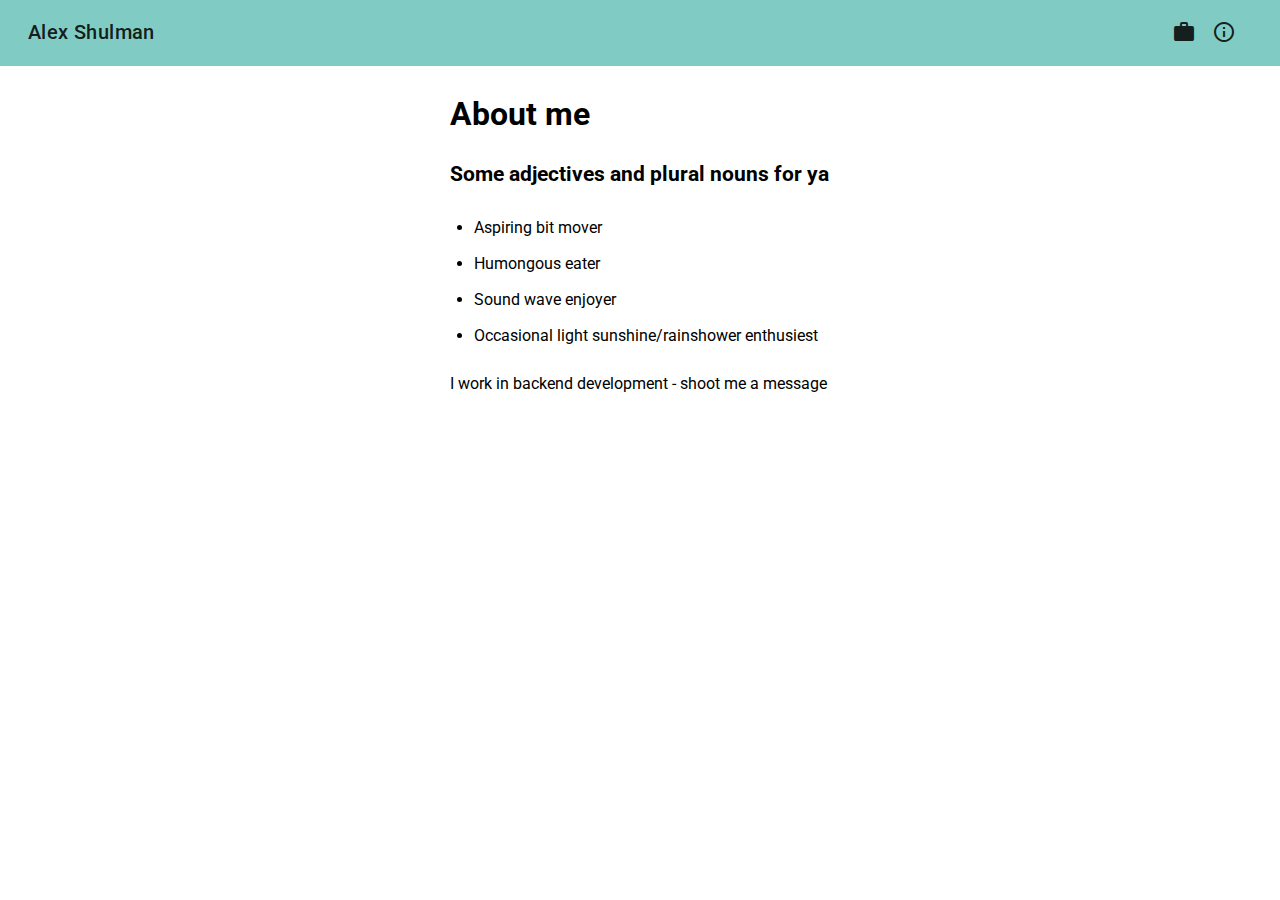
<file: about/index.html>
<!DOCTYPE html>
 <html lang="en"><head><link rel="preload" href="/page-component---src-templates-blog-page-js-5bfb137a0382017cf7eb.js" as="script"/><link rel="preload" href="/path---about-d308b21b5f6048f380ed.js" as="script"/><link rel="preload" href="/layout-component---index-60a497b749c5c16c7b14.js" as="script"/><link rel="preload" href="/app-a80ca8915c2d56e73d9d.js" as="script"/><link rel="preload" href="/commons-fee11495a82cab9d2a02.js" as="script"/><script id="webpack-manifest">
            //<![CDATA[
            window.webpackManifest = {"1":"page-component---src-pages-index-js-20caab3ee9703712a1f4.js","2":"layout-component---index-60a497b749c5c16c7b14.js","3":"page-component---src-pages-projects-js-95334e18d59b61371eed.js","4":"path---projects-586c7e095e534a3909ec.js","5":"path---posts-composeable-web-ea336b85aff4393b88a2.js","6":"path---offline-plugin-app-shell-fallback-586c7e095e534a3909ec.js","7":"path---index-b8fdd237ef8b67c0c75a.js","8":"path---about-d308b21b5f6048f380ed.js","9":"page-component---node-modules-gatsby-plugin-offline-app-shell-js-4f0dddda43ae15168f16.js","10":"page-component---src-templates-blog-page-js-5bfb137a0382017cf7eb.js","11":"app-a80ca8915c2d56e73d9d.js"}
            //]]>
            </script><script>
  !function(e,t,r){function n(){for(;d[0]&&"loaded"==d[0][f];)c=d.shift(),c[o]=!i.parentNode.insertBefore(c,i)}for(var s,a,c,d=[],i=e.scripts[0],o="onreadystatechange",f="readyState";s=r.shift();)a=e.createElement(t),"async"in i?(a.async=!1,e.head.appendChild(a)):i[f]?(d.push(a),a[o]=n):e.write("<"+t+' src="'+s+'" defer></'+t+">"),a.src=s}(document,"script",[
  "/commons-fee11495a82cab9d2a02.js","/app-a80ca8915c2d56e73d9d.js","/layout-component---index-60a497b749c5c16c7b14.js","/path---about-d308b21b5f6048f380ed.js","/page-component---src-templates-blog-page-js-5bfb137a0382017cf7eb.js"
])
  </script><meta name="referrer" content="origin"/><meta charset="utf-8"/><meta name="description" content="Gatsby example site demoing sass plugin"/><meta http-equiv="X-UA-Compatible" content="IE=edge"/><meta name="viewport" content="width=device-width, initial-scale=1.0"/><title>Using gatsby-plugin-sass</title><style id="typography.js">html{font-family:sans-serif;-ms-text-size-adjust:100%;-webkit-text-size-adjust:100%}body{margin:0}article,aside,details,figcaption,figure,footer,header,main,menu,nav,section,summary{display:block}audio,canvas,progress,video{display:inline-block}audio:not([controls]){display:none;height:0}progress{vertical-align:baseline}[hidden],template{display:none}a{background-color:transparent;-webkit-text-decoration-skip:objects}a:active,a:hover{outline-width:0}abbr[title]{border-bottom:none;text-decoration:underline;text-decoration:underline dotted}b,strong{font-weight:inherit;font-weight:bolder}dfn{font-style:italic}h1{font-size:2em;margin:.67em 0}mark{background-color:#ff0;color:#000}small{font-size:80%}sub,sup{font-size:75%;line-height:0;position:relative;vertical-align:baseline}sub{bottom:-.25em}sup{top:-.5em}img{border-style:none}svg:not(:root){overflow:hidden}code,kbd,pre,samp{font-family:monospace,monospace;font-size:1em}figure{margin:1em 40px}hr{box-sizing:content-box;height:0;overflow:visible}button,input,optgroup,select,textarea{font:inherit;margin:0}optgroup{font-weight:700}button,input{overflow:visible}button,select{text-transform:none}[type=reset],[type=submit],button,html [type=button]{-webkit-appearance:button}[type=button]::-moz-focus-inner,[type=reset]::-moz-focus-inner,[type=submit]::-moz-focus-inner,button::-moz-focus-inner{border-style:none;padding:0}[type=button]:-moz-focusring,[type=reset]:-moz-focusring,[type=submit]:-moz-focusring,button:-moz-focusring{outline:1px dotted ButtonText}fieldset{border:1px solid silver;margin:0 2px;padding:.35em .625em .75em}legend{box-sizing:border-box;color:inherit;display:table;max-width:100%;padding:0;white-space:normal}textarea{overflow:auto}[type=checkbox],[type=radio]{box-sizing:border-box;padding:0}[type=number]::-webkit-inner-spin-button,[type=number]::-webkit-outer-spin-button{height:auto}[type=search]{-webkit-appearance:textfield;outline-offset:-2px}[type=search]::-webkit-search-cancel-button,[type=search]::-webkit-search-decoration{-webkit-appearance:none}::-webkit-input-placeholder{color:inherit;opacity:.54}::-webkit-file-upload-button{-webkit-appearance:button;font:inherit}html{font:100%/1.5em georgia,serif;box-sizing:border-box;overflow-y:scroll;}*{box-sizing:inherit;}*:before{box-sizing:inherit;}*:after{box-sizing:inherit;}body{color:hsla(0,0%,0%,0.8);font-family:georgia,serif;font-weight:normal;word-wrap:break-word;font-kerning:normal;-moz-font-feature-settings:"kern", "liga", "clig", "calt";-ms-font-feature-settings:"kern", "liga", "clig", "calt";-webkit-font-feature-settings:"kern", "liga", "clig", "calt";font-feature-settings:"kern", "liga", "clig", "calt";}img{max-width:100%;margin-left:0;margin-right:0;margin-top:0;padding-bottom:0;padding-left:0;padding-right:0;padding-top:0;margin-bottom:1.5rem;}h1{margin-left:0;margin-right:0;margin-top:0;padding-bottom:0;padding-left:0;padding-right:0;padding-top:0;margin-bottom:1.5rem;color:inherit;font-family:-apple-system,BlinkMacSystemFont,Segoe UI,Roboto,Oxygen,Ubuntu,Cantarell,Fira Sans,Droid Sans,Helvetica Neue,sans-serif;font-weight:bold;text-rendering:optimizeLegibility;font-size:2rem;line-height:2.25rem;}h2{margin-left:0;margin-right:0;margin-top:0;padding-bottom:0;padding-left:0;padding-right:0;padding-top:0;margin-bottom:1.5rem;color:inherit;font-family:-apple-system,BlinkMacSystemFont,Segoe UI,Roboto,Oxygen,Ubuntu,Cantarell,Fira Sans,Droid Sans,Helvetica Neue,sans-serif;font-weight:bold;text-rendering:optimizeLegibility;font-size:1.51572rem;line-height:2.25rem;}h3{margin-left:0;margin-right:0;margin-top:0;padding-bottom:0;padding-left:0;padding-right:0;padding-top:0;margin-bottom:1.5rem;color:inherit;font-family:-apple-system,BlinkMacSystemFont,Segoe UI,Roboto,Oxygen,Ubuntu,Cantarell,Fira Sans,Droid Sans,Helvetica Neue,sans-serif;font-weight:bold;text-rendering:optimizeLegibility;font-size:1.31951rem;line-height:2.25rem;}h4{margin-left:0;margin-right:0;margin-top:0;padding-bottom:0;padding-left:0;padding-right:0;padding-top:0;margin-bottom:1.5rem;color:inherit;font-family:-apple-system,BlinkMacSystemFont,Segoe UI,Roboto,Oxygen,Ubuntu,Cantarell,Fira Sans,Droid Sans,Helvetica Neue,sans-serif;font-weight:bold;text-rendering:optimizeLegibility;font-size:1rem;line-height:1.5rem;}h5{margin-left:0;margin-right:0;margin-top:0;padding-bottom:0;padding-left:0;padding-right:0;padding-top:0;margin-bottom:1.5rem;color:inherit;font-family:-apple-system,BlinkMacSystemFont,Segoe UI,Roboto,Oxygen,Ubuntu,Cantarell,Fira Sans,Droid Sans,Helvetica Neue,sans-serif;font-weight:bold;text-rendering:optimizeLegibility;font-size:0.87055rem;line-height:1.5rem;}h6{margin-left:0;margin-right:0;margin-top:0;padding-bottom:0;padding-left:0;padding-right:0;padding-top:0;margin-bottom:1.5rem;color:inherit;font-family:-apple-system,BlinkMacSystemFont,Segoe UI,Roboto,Oxygen,Ubuntu,Cantarell,Fira Sans,Droid Sans,Helvetica Neue,sans-serif;font-weight:bold;text-rendering:optimizeLegibility;font-size:0.81225rem;line-height:1.5rem;}hgroup{margin-left:0;margin-right:0;margin-top:0;padding-bottom:0;padding-left:0;padding-right:0;padding-top:0;margin-bottom:1.5rem;}ul{margin-left:1.5rem;margin-right:0;margin-top:0;padding-bottom:0;padding-left:0;padding-right:0;padding-top:0;margin-bottom:1.5rem;list-style-position:outside;list-style-image:none;}ol{margin-left:1.5rem;margin-right:0;margin-top:0;padding-bottom:0;padding-left:0;padding-right:0;padding-top:0;margin-bottom:1.5rem;list-style-position:outside;list-style-image:none;}dl{margin-left:0;margin-right:0;margin-top:0;padding-bottom:0;padding-left:0;padding-right:0;padding-top:0;margin-bottom:1.5rem;}dd{margin-left:0;margin-right:0;margin-top:0;padding-bottom:0;padding-left:0;padding-right:0;padding-top:0;margin-bottom:1.5rem;}p{margin-left:0;margin-right:0;margin-top:0;padding-bottom:0;padding-left:0;padding-right:0;padding-top:0;margin-bottom:1.5rem;}figure{margin-left:0;margin-right:0;margin-top:0;padding-bottom:0;padding-left:0;padding-right:0;padding-top:0;margin-bottom:1.5rem;}pre{margin-left:0;margin-right:0;margin-top:0;padding-bottom:0;padding-left:0;padding-right:0;padding-top:0;margin-bottom:1.5rem;font-size:0.85rem;line-height:1.5rem;}table{margin-left:0;margin-right:0;margin-top:0;padding-bottom:0;padding-left:0;padding-right:0;padding-top:0;margin-bottom:1.5rem;font-size:1rem;line-height:1.5rem;border-collapse:collapse;width:100%;}fieldset{margin-left:0;margin-right:0;margin-top:0;padding-bottom:0;padding-left:0;padding-right:0;padding-top:0;margin-bottom:1.5rem;}blockquote{margin-left:1.5rem;margin-right:1.5rem;margin-top:0;padding-bottom:0;padding-left:0;padding-right:0;padding-top:0;margin-bottom:1.5rem;}form{margin-left:0;margin-right:0;margin-top:0;padding-bottom:0;padding-left:0;padding-right:0;padding-top:0;margin-bottom:1.5rem;}noscript{margin-left:0;margin-right:0;margin-top:0;padding-bottom:0;padding-left:0;padding-right:0;padding-top:0;margin-bottom:1.5rem;}iframe{margin-left:0;margin-right:0;margin-top:0;padding-bottom:0;padding-left:0;padding-right:0;padding-top:0;margin-bottom:1.5rem;}hr{margin-left:0;margin-right:0;margin-top:0;padding-bottom:0;padding-left:0;padding-right:0;padding-top:0;margin-bottom:calc(1.5rem - 1px);background:hsla(0,0%,0%,0.2);border:none;height:1px;}address{margin-left:0;margin-right:0;margin-top:0;padding-bottom:0;padding-left:0;padding-right:0;padding-top:0;margin-bottom:1.5rem;}b{font-weight:bold;}strong{font-weight:bold;}dt{font-weight:bold;}th{font-weight:bold;}li{margin-bottom:calc(1.5rem / 2);}ol li{padding-left:0;}ul li{padding-left:0;}li > ol{margin-left:1.5rem;margin-bottom:calc(1.5rem / 2);margin-top:calc(1.5rem / 2);}li > ul{margin-left:1.5rem;margin-bottom:calc(1.5rem / 2);margin-top:calc(1.5rem / 2);}blockquote *:last-child{margin-bottom:0;}li *:last-child{margin-bottom:0;}p *:last-child{margin-bottom:0;}li > p{margin-bottom:calc(1.5rem / 2);}code{font-size:0.85rem;line-height:1.5rem;}kbd{font-size:0.85rem;line-height:1.5rem;}samp{font-size:0.85rem;line-height:1.5rem;}abbr{border-bottom:1px dotted hsla(0,0%,0%,0.5);cursor:help;}acronym{border-bottom:1px dotted hsla(0,0%,0%,0.5);cursor:help;}abbr[title]{border-bottom:1px dotted hsla(0,0%,0%,0.5);cursor:help;text-decoration:none;}thead{text-align:left;}td,th{text-align:left;border-bottom:1px solid hsla(0,0%,0%,0.12);font-feature-settings:"tnum";-moz-font-feature-settings:"tnum";-ms-font-feature-settings:"tnum";-webkit-font-feature-settings:"tnum";padding-left:1rem;padding-right:1rem;padding-top:0.75rem;padding-bottom:calc(0.75rem - 1px);}th:first-child,td:first-child{padding-left:0;}th:last-child,td:last-child{padding-right:0;}</style><style id="gatsby-inlined-css">@import url(https://fonts.googleapis.com/css?family=Roboto);@import url(https://fonts.googleapis.com/css?family=Roboto+Mono);@import url(https://fonts.googleapis.com/icon?family=Material+Icons);body,html{height:100%;color:#000}body{margin:0;font-family:Roboto,sans-serif}#root{display:flex;flex-direction:row;padding:0;margin:0;box-sizing:border-box}code,pre{font-family:Roboto Mono,monospace}code{color:#444}.mdc-top{padding-top:25px}.fixed-nav{padding-top:10px!important}.container{flex:1}.toolbar{z-index:4}.toolbar-menu>a{padding-left:16px}.toolbar-title-text{font-family:Roboto Mono}:root{--mdc-theme-primary:#80cbc4;--mdc-theme-accent:#ffab40;--mdc-theme-background:#fff;--mdc-theme-text-primary-on-primary:rgba(0,0,0,.87);--mdc-theme-text-secondary-on-primary:rgba(0,0,0,.54);--mdc-theme-text-hint-on-primary:rgba(0,0,0,.38);--mdc-theme-text-disabled-on-primary:rgba(0,0,0,.38);--mdc-theme-text-icon-on-primary:rgba(0,0,0,.38);--mdc-theme-text-primary-on-accent:rgba(0,0,0,.87);--mdc-theme-text-secondary-on-accent:rgba(0,0,0,.54);--mdc-theme-text-hint-on-accent:rgba(0,0,0,.38);--mdc-theme-text-disabled-on-accent:rgba(0,0,0,.38);--mdc-theme-text-icon-on-accent:rgba(0,0,0,.38);--mdc-theme-text-primary-on-background:rgba(0,0,0,.87);--mdc-theme-text-secondary-on-background:rgba(0,0,0,.54);--mdc-theme-text-hint-on-background:rgba(0,0,0,.38);--mdc-theme-text-disabled-on-background:rgba(0,0,0,.38);--mdc-theme-text-icon-on-background:rgba(0,0,0,.38);--mdc-theme-text-primary-on-light:rgba(0,0,0,.87);--mdc-theme-text-secondary-on-light:rgba(0,0,0,.54);--mdc-theme-text-hint-on-light:rgba(0,0,0,.38);--mdc-theme-text-disabled-on-light:rgba(0,0,0,.38);--mdc-theme-text-icon-on-light:rgba(0,0,0,.38);--mdc-theme-text-primary-on-dark:#fff;--mdc-theme-text-secondary-on-dark:hsla(0,0%,100%,.7);--mdc-theme-text-hint-on-dark:hsla(0,0%,100%,.5);--mdc-theme-text-disabled-on-dark:hsla(0,0%,100%,.5);--mdc-theme-text-icon-on-dark:hsla(0,0%,100%,.5)}.mdc-theme--background{background-color:#fff;background-color:var(--mdc-theme-background,#fff)}.mdc-theme--primary{color:#80cbc4!important;color:var(--mdc-theme-primary,#80cbc4)!important}.mdc-theme--accent{color:#ffab40!important;color:var(--mdc-theme-accent,#ffab40)!important}.mdc-theme--text-primary-on-primary{color:rgba(0,0,0,.87)!important;color:var(--mdc-theme-text-primary-on-primary,rgba(0,0,0,.87))!important}.mdc-theme--text-secondary-on-primary{color:rgba(0,0,0,.54)!important;color:var(--mdc-theme-text-secondary-on-primary,rgba(0,0,0,.54))!important}.mdc-theme--text-hint-on-primary{color:rgba(0,0,0,.38)!important;color:var(--mdc-theme-text-hint-on-primary,rgba(0,0,0,.38))!important}.mdc-theme--text-disabled-on-primary{color:rgba(0,0,0,.38)!important;color:var(--mdc-theme-text-disabled-on-primary,rgba(0,0,0,.38))!important}.mdc-theme--text-icon-on-primary{color:rgba(0,0,0,.38)!important;color:var(--mdc-theme-text-icon-on-primary,rgba(0,0,0,.38))!important}.mdc-theme--text-primary-on-accent{color:rgba(0,0,0,.87)!important;color:var(--mdc-theme-text-primary-on-accent,rgba(0,0,0,.87))!important}.mdc-theme--text-secondary-on-accent{color:rgba(0,0,0,.54)!important;color:var(--mdc-theme-text-secondary-on-accent,rgba(0,0,0,.54))!important}.mdc-theme--text-hint-on-accent{color:rgba(0,0,0,.38)!important;color:var(--mdc-theme-text-hint-on-accent,rgba(0,0,0,.38))!important}.mdc-theme--text-disabled-on-accent{color:rgba(0,0,0,.38)!important;color:var(--mdc-theme-text-disabled-on-accent,rgba(0,0,0,.38))!important}.mdc-theme--text-icon-on-accent{color:rgba(0,0,0,.38)!important;color:var(--mdc-theme-text-icon-on-accent,rgba(0,0,0,.38))!important}.mdc-theme--text-primary-on-background{color:rgba(0,0,0,.87)!important;color:var(--mdc-theme-text-primary-on-background,rgba(0,0,0,.87))!important}.mdc-theme--text-secondary-on-background{color:rgba(0,0,0,.54)!important;color:var(--mdc-theme-text-secondary-on-background,rgba(0,0,0,.54))!important}.mdc-theme--text-hint-on-background{color:rgba(0,0,0,.38)!important;color:var(--mdc-theme-text-hint-on-background,rgba(0,0,0,.38))!important}.mdc-theme--text-disabled-on-background{color:rgba(0,0,0,.38)!important;color:var(--mdc-theme-text-disabled-on-background,rgba(0,0,0,.38))!important}.mdc-theme--text-icon-on-background{color:rgba(0,0,0,.38)!important;color:var(--mdc-theme-text-icon-on-background,rgba(0,0,0,.38))!important}.mdc-theme--text-primary-on-light{color:rgba(0,0,0,.87)!important;color:var(--mdc-theme-text-primary-on-light,rgba(0,0,0,.87))!important}.mdc-theme--text-secondary-on-light{color:rgba(0,0,0,.54)!important;color:var(--mdc-theme-text-secondary-on-light,rgba(0,0,0,.54))!important}.mdc-theme--text-hint-on-light{color:rgba(0,0,0,.38)!important;color:var(--mdc-theme-text-hint-on-light,rgba(0,0,0,.38))!important}.mdc-theme--text-disabled-on-light{color:rgba(0,0,0,.38)!important;color:var(--mdc-theme-text-disabled-on-light,rgba(0,0,0,.38))!important}.mdc-theme--text-icon-on-light{color:rgba(0,0,0,.38)!important;color:var(--mdc-theme-text-icon-on-light,rgba(0,0,0,.38))!important}.mdc-theme--text-primary-on-dark{color:#fff!important;color:var(--mdc-theme-text-primary-on-dark,#fff)!important}.mdc-theme--text-secondary-on-dark{color:hsla(0,0%,100%,.7)!important;color:var(--mdc-theme-text-secondary-on-dark,hsla(0,0%,100%,.7))!important}.mdc-theme--text-hint-on-dark{color:hsla(0,0%,100%,.5)!important;color:var(--mdc-theme-text-hint-on-dark,hsla(0,0%,100%,.5))!important}.mdc-theme--text-disabled-on-dark{color:hsla(0,0%,100%,.5)!important;color:var(--mdc-theme-text-disabled-on-dark,hsla(0,0%,100%,.5))!important}.mdc-theme--text-icon-on-dark{color:hsla(0,0%,100%,.5)!important;color:var(--mdc-theme-text-icon-on-dark,hsla(0,0%,100%,.5))!important}.mdc-theme--primary-bg{background-color:#80cbc4!important;background-color:var(--mdc-theme-primary,#80cbc4)!important}.mdc-theme--accent-bg{background-color:#ffab40!important;background-color:var(--mdc-theme-accent,#ffab40)!important}.mdc-toolbar a{color:#f0f0f0;text-decoration:none;color:rgba(0,0,0,.87);color:var(--mdc-theme-text-primary-on-primary,rgba(0,0,0,.87))}.toolbar-menu{padding-right:16px}.toolbar-menu,.toolbar-title{text-decoration:none;color:rgba(0,0,0,.87);color:var(--mdc-theme-text-primary-on-primary,rgba(0,0,0,.87))}.mdc-animation-linear-out-slow-in{animation-timing-function:cubic-bezier(0,0,.2,1)}.mdc-animation-fast-out-slow-in{animation-timing-function:cubic-bezier(.4,0,.2,1)}.mdc-animation-fast-out-linear-in{animation-timing-function:cubic-bezier(.4,0,1,1)}.mdc-button{--mdc-ripple-surface-width:0;--mdc-ripple-surface-height:0;--mdc-ripple-fg-size:0;--mdc-ripple-left:0;--mdc-ripple-top:0;--mdc-ripple-fg-scale:1;--mdc-ripple-fg-translate-end:0;--mdc-ripple-fg-translate-start:0;will-change:transform,opacity;-webkit-tap-highlight-color:transparent;font-family:Roboto,sans-serif;-moz-osx-font-smoothing:grayscale;-webkit-font-smoothing:antialiased;font-size:.875rem;letter-spacing:.04em;line-height:1.5rem;color:rgba(0,0,0,.87);color:var(--mdc-theme-text-primary-on-light,rgba(0,0,0,.87));display:inline-block;position:relative;min-width:64px;height:36px;padding:0 16px;border:none;border-radius:2px;outline:none;background:transparent;font-size:14px;font-weight:500;line-height:36px;text-align:center;text-decoration:none;text-transform:uppercase;overflow:hidden;vertical-align:middle;user-select:none;box-sizing:border-box;-webkit-appearance:none}.mdc-button:not(.mdc-ripple-upgraded):active:after,.mdc-button:not(.mdc-ripple-upgraded):focus:before,.mdc-button:not(.mdc-ripple-upgraded):hover:before{transition-duration:85ms;opacity:.6}.mdc-button:before{background-color:rgba(0,0,0,.06);position:absolute;top:-50%;left:-50%;width:200%;height:200%;transition:opacity .25s linear;border-radius:50%;opacity:0;pointer-events:none;content:""}.mdc-button.mdc-ripple-upgraded:before{top:-50%;left:-50%;width:200%;height:200%;transform:scale(0);transform:scale(var(--mdc-ripple-fg-scale,0))}.mdc-button.mdc-ripple-upgraded--background-focused:before{opacity:.99999}.mdc-button.mdc-ripple-upgraded--background-active-fill:before{transition-duration:.12s;opacity:1}.mdc-button.mdc-ripple-upgraded--unbounded:before{top:0%;top:var(--mdc-ripple-top,0%);left:0%;left:var(--mdc-ripple-left,0%);width:100%;width:var(--mdc-ripple-fg-size,100%);height:100%;height:var(--mdc-ripple-fg-size,100%);transform:scale(0);transform:scale(var(--mdc-ripple-fg-scale,0))}.mdc-button:after{background-color:rgba(0,0,0,.06);position:absolute;top:-50%;left:-50%;width:200%;height:200%;transition:opacity .25s linear;border-radius:50%;opacity:0;pointer-events:none;content:""}.mdc-button.mdc-ripple-upgraded:after{top:0;left:0;width:100%;width:var(--mdc-ripple-fg-size,100%);height:100%;height:var(--mdc-ripple-fg-size,100%);transform:scale(0);transform-origin:center center;opacity:0}.mdc-button:not(.mdc-ripple-upgraded--unbounded):after{transform-origin:center center}.mdc-button.mdc-ripple-upgraded--unbounded:after{top:0;top:var(--mdc-ripple-top,0);left:0;left:var(--mdc-ripple-left,0);width:100%;width:var(--mdc-ripple-fg-size,100%);height:100%;height:var(--mdc-ripple-fg-size,100%);transform:scale(0);transform-origin:center center}.mdc-button.mdc-ripple-upgraded--foreground-activation:after{animation:.3s mdc-ripple-fg-radius-in forwards,83ms mdc-ripple-fg-opacity-in forwards}.mdc-button.mdc-ripple-upgraded--foreground-deactivation:after{transform:translate(var(--mdc-ripple-fg-translate-end,0)) scale(var(--mdc-ripple-fg-scale,1));animation:83ms mdc-ripple-fg-opacity-out}.mdc-button:not(.mdc-ripple-upgraded){-webkit-tap-highlight-color:rgba(0,0,0,.18)}.mdc-button--theme-dark,.mdc-theme--dark .mdc-button{--mdc-ripple-surface-width:0;--mdc-ripple-surface-height:0;--mdc-ripple-fg-size:0;--mdc-ripple-left:0;--mdc-ripple-top:0;--mdc-ripple-fg-scale:1;--mdc-ripple-fg-translate-end:0;--mdc-ripple-fg-translate-start:0;will-change:transform,opacity;-webkit-tap-highlight-color:transparent;color:#fff;color:var(--mdc-theme-text-primary-on-dark,#fff)}.mdc-button--theme-dark:not(.mdc-ripple-upgraded):active:after,.mdc-button--theme-dark:not(.mdc-ripple-upgraded):focus:before,.mdc-button--theme-dark:not(.mdc-ripple-upgraded):hover:before,.mdc-theme--dark .mdc-button:not(.mdc-ripple-upgraded):active:after,.mdc-theme--dark .mdc-button:not(.mdc-ripple-upgraded):focus:before,.mdc-theme--dark .mdc-button:not(.mdc-ripple-upgraded):hover:before{transition-duration:85ms;opacity:.6}.mdc-button--theme-dark:before,.mdc-theme--dark .mdc-button:before{background-color:hsla(0,0%,100%,.14);position:absolute;top:-50%;left:-50%;width:200%;height:200%;transition:opacity .25s linear;border-radius:50%;opacity:0;pointer-events:none;content:""}.mdc-button--theme-dark.mdc-ripple-upgraded:before,.mdc-theme--dark .mdc-button.mdc-ripple-upgraded:before{top:-50%;left:-50%;width:200%;height:200%;transform:scale(0);transform:scale(var(--mdc-ripple-fg-scale,0))}.mdc-button--theme-dark.mdc-ripple-upgraded--background-focused:before,.mdc-theme--dark .mdc-button.mdc-ripple-upgraded--background-focused:before{opacity:.99999}.mdc-button--theme-dark.mdc-ripple-upgraded--background-active-fill:before,.mdc-theme--dark .mdc-button.mdc-ripple-upgraded--background-active-fill:before{transition-duration:.12s;opacity:1}.mdc-button--theme-dark.mdc-ripple-upgraded--unbounded:before,.mdc-theme--dark .mdc-button.mdc-ripple-upgraded--unbounded:before{top:0%;top:var(--mdc-ripple-top,0%);left:0%;left:var(--mdc-ripple-left,0%);width:100%;width:var(--mdc-ripple-fg-size,100%);height:100%;height:var(--mdc-ripple-fg-size,100%);transform:scale(0);transform:scale(var(--mdc-ripple-fg-scale,0))}.mdc-button--theme-dark:after,.mdc-theme--dark .mdc-button:after{background-color:hsla(0,0%,100%,.14);position:absolute;top:-50%;left:-50%;width:200%;height:200%;transition:opacity .25s linear;border-radius:50%;opacity:0;pointer-events:none;content:""}.mdc-button--theme-dark.mdc-ripple-upgraded:after,.mdc-theme--dark .mdc-button.mdc-ripple-upgraded:after{top:0;left:0;width:100%;width:var(--mdc-ripple-fg-size,100%);height:100%;height:var(--mdc-ripple-fg-size,100%);transform:scale(0);transform-origin:center center;opacity:0}.mdc-button--theme-dark:not(.mdc-ripple-upgraded--unbounded):after,.mdc-theme--dark .mdc-button:not(.mdc-ripple-upgraded--unbounded):after{transform-origin:center center}.mdc-button--theme-dark.mdc-ripple-upgraded--unbounded:after,.mdc-theme--dark .mdc-button.mdc-ripple-upgraded--unbounded:after{top:0;top:var(--mdc-ripple-top,0);left:0;left:var(--mdc-ripple-left,0);width:100%;width:var(--mdc-ripple-fg-size,100%);height:100%;height:var(--mdc-ripple-fg-size,100%);transform:scale(0);transform-origin:center center}.mdc-button--theme-dark.mdc-ripple-upgraded--foreground-activation:after,.mdc-theme--dark .mdc-button.mdc-ripple-upgraded--foreground-activation:after{animation:.3s mdc-ripple-fg-radius-in forwards,83ms mdc-ripple-fg-opacity-in forwards}.mdc-button--theme-dark.mdc-ripple-upgraded--foreground-deactivation:after,.mdc-theme--dark .mdc-button.mdc-ripple-upgraded--foreground-deactivation:after{transform:translate(var(--mdc-ripple-fg-translate-end,0)) scale(var(--mdc-ripple-fg-scale,1));animation:83ms mdc-ripple-fg-opacity-out}.mdc-button--theme-dark:not(.mdc-ripple-upgraded),.mdc-theme--dark .mdc-button:not(.mdc-ripple-upgraded){-webkit-tap-highlight-color:rgba(255,255,255,.18)}.mdc-button.mdc-button--primary{--mdc-ripple-surface-width:0;--mdc-ripple-surface-height:0;--mdc-ripple-fg-size:0;--mdc-ripple-left:0;--mdc-ripple-top:0;--mdc-ripple-fg-scale:1;--mdc-ripple-fg-translate-end:0;--mdc-ripple-fg-translate-start:0;will-change:transform,opacity;-webkit-tap-highlight-color:transparent}.mdc-button.mdc-button--primary:not(.mdc-ripple-upgraded):active:after,.mdc-button.mdc-button--primary:not(.mdc-ripple-upgraded):focus:before,.mdc-button.mdc-button--primary:not(.mdc-ripple-upgraded):hover:before{transition-duration:85ms;opacity:.6}.mdc-button.mdc-button--primary:before{background-color:rgba(128,203,196,.12);position:absolute;top:-50%;left:-50%;width:200%;height:200%;transition:opacity .25s linear;border-radius:50%;opacity:0;pointer-events:none;content:""}@supports (background-color:color(green a(10%))){.mdc-button.mdc-button--primary:before{background-color:color(var(--mdc-theme-primary,#80cbc4) a(12%))}}.mdc-button.mdc-button--primary.mdc-ripple-upgraded:before{top:-50%;left:-50%;width:200%;height:200%;transform:scale(0);transform:scale(var(--mdc-ripple-fg-scale,0))}.mdc-button.mdc-button--primary.mdc-ripple-upgraded--background-focused:before{opacity:.99999}.mdc-button.mdc-button--primary.mdc-ripple-upgraded--background-active-fill:before{transition-duration:.12s;opacity:1}.mdc-button.mdc-button--primary.mdc-ripple-upgraded--unbounded:before{top:0%;top:var(--mdc-ripple-top,0%);left:0%;left:var(--mdc-ripple-left,0%);width:100%;width:var(--mdc-ripple-fg-size,100%);height:100%;height:var(--mdc-ripple-fg-size,100%);transform:scale(0);transform:scale(var(--mdc-ripple-fg-scale,0))}.mdc-button.mdc-button--primary:after{background-color:rgba(128,203,196,.12);position:absolute;top:-50%;left:-50%;width:200%;height:200%;transition:opacity .25s linear;border-radius:50%;opacity:0;pointer-events:none;content:""}@supports (background-color:color(green a(10%))){.mdc-button.mdc-button--primary:after{background-color:color(var(--mdc-theme-primary,#80cbc4) a(12%))}}.mdc-button.mdc-button--primary.mdc-ripple-upgraded:after{top:0;left:0;width:100%;width:var(--mdc-ripple-fg-size,100%);height:100%;height:var(--mdc-ripple-fg-size,100%);transform:scale(0);transform-origin:center center;opacity:0}.mdc-button.mdc-button--primary:not(.mdc-ripple-upgraded--unbounded):after{transform-origin:center center}.mdc-button.mdc-button--primary.mdc-ripple-upgraded--unbounded:after{top:0;top:var(--mdc-ripple-top,0);left:0;left:var(--mdc-ripple-left,0);width:100%;width:var(--mdc-ripple-fg-size,100%);height:100%;height:var(--mdc-ripple-fg-size,100%);transform:scale(0);transform-origin:center center}.mdc-button.mdc-button--primary.mdc-ripple-upgraded--foreground-activation:after{animation:.3s mdc-ripple-fg-radius-in forwards,83ms mdc-ripple-fg-opacity-in forwards}.mdc-button.mdc-button--primary.mdc-ripple-upgraded--foreground-deactivation:after{transform:translate(var(--mdc-ripple-fg-translate-end,0)) scale(var(--mdc-ripple-fg-scale,1));animation:83ms mdc-ripple-fg-opacity-out}.mdc-button.mdc-button--accent{--mdc-ripple-surface-width:0;--mdc-ripple-surface-height:0;--mdc-ripple-fg-size:0;--mdc-ripple-left:0;--mdc-ripple-top:0;--mdc-ripple-fg-scale:1;--mdc-ripple-fg-translate-end:0;--mdc-ripple-fg-translate-start:0;will-change:transform,opacity;-webkit-tap-highlight-color:transparent}.mdc-button.mdc-button--accent:not(.mdc-ripple-upgraded):active:after,.mdc-button.mdc-button--accent:not(.mdc-ripple-upgraded):focus:before,.mdc-button.mdc-button--accent:not(.mdc-ripple-upgraded):hover:before{transition-duration:85ms;opacity:.6}.mdc-button.mdc-button--accent:before{background-color:rgba(255,171,64,.12);position:absolute;top:-50%;left:-50%;width:200%;height:200%;transition:opacity .25s linear;border-radius:50%;opacity:0;pointer-events:none;content:""}@supports (background-color:color(green a(10%))){.mdc-button.mdc-button--accent:before{background-color:color(var(--mdc-theme-accent,#ffab40) a(12%))}}.mdc-button.mdc-button--accent.mdc-ripple-upgraded:before{top:-50%;left:-50%;width:200%;height:200%;transform:scale(0);transform:scale(var(--mdc-ripple-fg-scale,0))}.mdc-button.mdc-button--accent.mdc-ripple-upgraded--background-focused:before{opacity:.99999}.mdc-button.mdc-button--accent.mdc-ripple-upgraded--background-active-fill:before{transition-duration:.12s;opacity:1}.mdc-button.mdc-button--accent.mdc-ripple-upgraded--unbounded:before{top:0%;top:var(--mdc-ripple-top,0%);left:0%;left:var(--mdc-ripple-left,0%);width:100%;width:var(--mdc-ripple-fg-size,100%);height:100%;height:var(--mdc-ripple-fg-size,100%);transform:scale(0);transform:scale(var(--mdc-ripple-fg-scale,0))}.mdc-button.mdc-button--accent:after{background-color:rgba(255,171,64,.12);position:absolute;top:-50%;left:-50%;width:200%;height:200%;transition:opacity .25s linear;border-radius:50%;opacity:0;pointer-events:none;content:""}@supports (background-color:color(green a(10%))){.mdc-button.mdc-button--accent:after{background-color:color(var(--mdc-theme-accent,#ffab40) a(12%))}}.mdc-button.mdc-button--accent.mdc-ripple-upgraded:after{top:0;left:0;width:100%;width:var(--mdc-ripple-fg-size,100%);height:100%;height:var(--mdc-ripple-fg-size,100%);transform:scale(0);transform-origin:center center;opacity:0}.mdc-button.mdc-button--accent:not(.mdc-ripple-upgraded--unbounded):after{transform-origin:center center}.mdc-button.mdc-button--accent.mdc-ripple-upgraded--unbounded:after{top:0;top:var(--mdc-ripple-top,0);left:0;left:var(--mdc-ripple-left,0);width:100%;width:var(--mdc-ripple-fg-size,100%);height:100%;height:var(--mdc-ripple-fg-size,100%);transform:scale(0);transform-origin:center center}.mdc-button.mdc-button--accent.mdc-ripple-upgraded--foreground-activation:after{animation:.3s mdc-ripple-fg-radius-in forwards,83ms mdc-ripple-fg-opacity-in forwards}.mdc-button.mdc-button--accent.mdc-ripple-upgraded--foreground-deactivation:after{transform:translate(var(--mdc-ripple-fg-translate-end,0)) scale(var(--mdc-ripple-fg-scale,1));animation:83ms mdc-ripple-fg-opacity-out}.mdc-button:active{outline:none}.mdc-button:hover{cursor:pointer}.mdc-button::-moz-focus-inner{padding:0;border:0}.mdc-button--dense{height:32px;font-size:.8125rem;line-height:32px}.mdc-button--raised{box-shadow:0 3px 1px -2px rgba(0,0,0,.2),0 2px 2px 0 rgba(0,0,0,.14),0 1px 5px 0 rgba(0,0,0,.12);transition:box-shadow .28s cubic-bezier(.4,0,.2,1);will-change:box-shadow;min-width:88px}.mdc-button--raised:active{box-shadow:0 5px 5px -3px rgba(0,0,0,.2),0 8px 10px 1px rgba(0,0,0,.14),0 3px 14px 2px rgba(0,0,0,.12)}.mdc-button--raised.mdc-button--primary{--mdc-ripple-surface-width:0;--mdc-ripple-surface-height:0;--mdc-ripple-fg-size:0;--mdc-ripple-left:0;--mdc-ripple-top:0;--mdc-ripple-fg-scale:1;--mdc-ripple-fg-translate-end:0;--mdc-ripple-fg-translate-start:0;will-change:transform,opacity;-webkit-tap-highlight-color:transparent}.mdc-button--raised.mdc-button--primary:not(.mdc-ripple-upgraded):active:after,.mdc-button--raised.mdc-button--primary:not(.mdc-ripple-upgraded):focus:before,.mdc-button--raised.mdc-button--primary:not(.mdc-ripple-upgraded):hover:before{transition-duration:85ms;opacity:.6}.mdc-button--raised.mdc-button--primary:before{background-color:hsla(0,0%,100%,.14);position:absolute;top:-50%;left:-50%;width:200%;height:200%;transition:opacity .25s linear;border-radius:50%;opacity:0;pointer-events:none;content:""}.mdc-button--raised.mdc-button--primary.mdc-ripple-upgraded:before{top:-50%;left:-50%;width:200%;height:200%;transform:scale(0);transform:scale(var(--mdc-ripple-fg-scale,0))}.mdc-button--raised.mdc-button--primary.mdc-ripple-upgraded--background-focused:before{opacity:.99999}.mdc-button--raised.mdc-button--primary.mdc-ripple-upgraded--background-active-fill:before{transition-duration:.12s;opacity:1}.mdc-button--raised.mdc-button--primary.mdc-ripple-upgraded--unbounded:before{top:0%;top:var(--mdc-ripple-top,0%);left:0%;left:var(--mdc-ripple-left,0%);width:100%;width:var(--mdc-ripple-fg-size,100%);height:100%;height:var(--mdc-ripple-fg-size,100%);transform:scale(0);transform:scale(var(--mdc-ripple-fg-scale,0))}.mdc-button--raised.mdc-button--primary:after{background-color:hsla(0,0%,100%,.14);position:absolute;top:-50%;left:-50%;width:200%;height:200%;transition:opacity .25s linear;border-radius:50%;opacity:0;pointer-events:none;content:""}.mdc-button--raised.mdc-button--primary.mdc-ripple-upgraded:after{top:0;left:0;width:100%;width:var(--mdc-ripple-fg-size,100%);height:100%;height:var(--mdc-ripple-fg-size,100%);transform:scale(0);transform-origin:center center;opacity:0}.mdc-button--raised.mdc-button--primary:not(.mdc-ripple-upgraded--unbounded):after{transform-origin:center center}.mdc-button--raised.mdc-button--primary.mdc-ripple-upgraded--unbounded:after{top:0;top:var(--mdc-ripple-top,0);left:0;left:var(--mdc-ripple-left,0);width:100%;width:var(--mdc-ripple-fg-size,100%);height:100%;height:var(--mdc-ripple-fg-size,100%);transform:scale(0);transform-origin:center center}.mdc-button--raised.mdc-button--primary.mdc-ripple-upgraded--foreground-activation:after{animation:.3s mdc-ripple-fg-radius-in forwards,83ms mdc-ripple-fg-opacity-in forwards}.mdc-button--raised.mdc-button--primary.mdc-ripple-upgraded--foreground-deactivation:after{transform:translate(var(--mdc-ripple-fg-translate-end,0)) scale(var(--mdc-ripple-fg-scale,1));animation:83ms mdc-ripple-fg-opacity-out}.mdc-button--raised.mdc-button--accent{--mdc-ripple-surface-width:0;--mdc-ripple-surface-height:0;--mdc-ripple-fg-size:0;--mdc-ripple-left:0;--mdc-ripple-top:0;--mdc-ripple-fg-scale:1;--mdc-ripple-fg-translate-end:0;--mdc-ripple-fg-translate-start:0;will-change:transform,opacity;-webkit-tap-highlight-color:transparent}.mdc-button--raised.mdc-button--accent:not(.mdc-ripple-upgraded):active:after,.mdc-button--raised.mdc-button--accent:not(.mdc-ripple-upgraded):focus:before,.mdc-button--raised.mdc-button--accent:not(.mdc-ripple-upgraded):hover:before{transition-duration:85ms;opacity:.6}.mdc-button--raised.mdc-button--accent:before{background-color:hsla(0,0%,100%,.14);position:absolute;top:-50%;left:-50%;width:200%;height:200%;transition:opacity .25s linear;border-radius:50%;opacity:0;pointer-events:none;content:""}.mdc-button--raised.mdc-button--accent.mdc-ripple-upgraded:before{top:-50%;left:-50%;width:200%;height:200%;transform:scale(0);transform:scale(var(--mdc-ripple-fg-scale,0))}.mdc-button--raised.mdc-button--accent.mdc-ripple-upgraded--background-focused:before{opacity:.99999}.mdc-button--raised.mdc-button--accent.mdc-ripple-upgraded--background-active-fill:before{transition-duration:.12s;opacity:1}.mdc-button--raised.mdc-button--accent.mdc-ripple-upgraded--unbounded:before{top:0%;top:var(--mdc-ripple-top,0%);left:0%;left:var(--mdc-ripple-left,0%);width:100%;width:var(--mdc-ripple-fg-size,100%);height:100%;height:var(--mdc-ripple-fg-size,100%);transform:scale(0);transform:scale(var(--mdc-ripple-fg-scale,0))}.mdc-button--raised.mdc-button--accent:after{background-color:hsla(0,0%,100%,.14);position:absolute;top:-50%;left:-50%;width:200%;height:200%;transition:opacity .25s linear;border-radius:50%;opacity:0;pointer-events:none;content:""}.mdc-button--raised.mdc-button--accent.mdc-ripple-upgraded:after{top:0;left:0;width:100%;width:var(--mdc-ripple-fg-size,100%);height:100%;height:var(--mdc-ripple-fg-size,100%);transform:scale(0);transform-origin:center center;opacity:0}.mdc-button--raised.mdc-button--accent:not(.mdc-ripple-upgraded--unbounded):after{transform-origin:center center}.mdc-button--raised.mdc-button--accent.mdc-ripple-upgraded--unbounded:after{top:0;top:var(--mdc-ripple-top,0);left:0;left:var(--mdc-ripple-left,0);width:100%;width:var(--mdc-ripple-fg-size,100%);height:100%;height:var(--mdc-ripple-fg-size,100%);transform:scale(0);transform-origin:center center}.mdc-button--raised.mdc-button--accent.mdc-ripple-upgraded--foreground-activation:after{animation:.3s mdc-ripple-fg-radius-in forwards,83ms mdc-ripple-fg-opacity-in forwards}.mdc-button--raised.mdc-button--accent.mdc-ripple-upgraded--foreground-deactivation:after{transform:translate(var(--mdc-ripple-fg-translate-end,0)) scale(var(--mdc-ripple-fg-scale,1));animation:83ms mdc-ripple-fg-opacity-out}.mdc-button--theme-dark .mdc-button--raised,.mdc-theme--dark .mdc-button--raised{background-color:#80cbc4;background-color:var(--mdc-theme-primary,#80cbc4);color:rgba(0,0,0,.87);color:var(--mdc-theme-text-primary-on-primary,rgba(0,0,0,.87))}.mdc-button--theme-dark .mdc-button--raised:before,.mdc-theme--dark .mdc-button--raised:before{color:#000}.mdc-button--primary,.mdc-button--theme-dark .mdc-button--primary,.mdc-theme--dark .mdc-button--primary{color:#80cbc4;color:var(--mdc-theme-primary,#80cbc4)}.mdc-button--primary.mdc-button--raised{background-color:#80cbc4;background-color:var(--mdc-theme-primary,#80cbc4);color:rgba(0,0,0,.87);color:var(--mdc-theme-text-primary-on-primary,rgba(0,0,0,.87))}.mdc-button--primary.mdc-button--raised:before{color:#000}.mdc-button--accent,.mdc-button--theme-dark .mdc-button--accent,.mdc-theme--dark .mdc-button--accent{color:#ffab40;color:var(--mdc-theme-accent,#ffab40)}.mdc-button--accent.mdc-button--raised{background-color:#ffab40;background-color:var(--mdc-theme-accent,#ffab40);color:rgba(0,0,0,.87);color:var(--mdc-theme-text-primary-on-accent,rgba(0,0,0,.87))}.mdc-button--accent.mdc-button--raised:before{color:#000}.mdc-button--compact{padding:0 8px}.mdc-button:disabled,fieldset:disabled .mdc-button{color:rgba(0,0,0,.26);cursor:default;pointer-events:none}.mdc-button--theme-dark .mdc-button:disabled,.mdc-button--theme-dark fieldset:disabled .mdc-button,.mdc-theme--dark .mdc-button:disabled,.mdc-theme--dark fieldset:disabled .mdc-button{color:hsla(0,0%,100%,.3)}.mdc-button--raised:disabled,fieldset:disabled .mdc-button--raised{box-shadow:0 0 0 0 rgba(0,0,0,.2),0 0 0 0 rgba(0,0,0,.14),0 0 0 0 rgba(0,0,0,.12);background-color:rgba(0,0,0,.12);pointer-events:none}.mdc-button--theme-dark .mdc-button--raised:disabled,.mdc-button--theme-dark fieldset:disabled .mdc-button--raised,.mdc-theme--dark .mdc-button--raised:disabled,.mdc-theme--dark fieldset:disabled .mdc-button--raised{background-color:hsla(0,0%,100%,.12)}.mdc-card{box-shadow:0 3px 1px -2px rgba(0,0,0,.2),0 2px 2px 0 rgba(0,0,0,.14),0 1px 5px 0 rgba(0,0,0,.12);display:flex;flex-direction:column;justify-content:flex-end;padding:0;box-sizing:border-box}.mdc-card__primary{padding:16px}.mdc-card__primary .mdc-card__title--large{padding-top:8px}.mdc-card__primary:last-child{padding-bottom:24px}.mdc-card__supporting-text{padding:8px 16px;box-sizing:border-box;font-family:Roboto,sans-serif;-moz-osx-font-smoothing:grayscale;-webkit-font-smoothing:antialiased;font-size:.875rem;font-weight:400;letter-spacing:.04em;line-height:1.25rem;color:rgba(0,0,0,.87);color:var(--mdc-theme-text-primary-on-background,rgba(0,0,0,.87))}.mdc-card--theme-dark .mdc-card__supporting-text,.mdc-theme--dark .mdc-card__supporting-text{color:#fff;color:var(--mdc-theme-text-primary-on-dark,#fff)}.mdc-card__primary+.mdc-card__supporting-text{margin-top:-8px;padding-top:0}.mdc-card__supporting-text:last-child{padding-bottom:24px}.mdc-card__actions{display:flex;padding:8px;box-sizing:border-box}.mdc-card--theme-dark .mdc-card__actions,.mdc-theme--dark .mdc-card__actions{color:#fff;color:var(--mdc-theme-text-primary-on-dark,#fff)}.mdc-card__actions .mdc-card__action{margin:0 8px 0 0}.mdc-card__actions .mdc-card__action:last-child{margin-right:0}.mdc-card__actions--vertical{flex-flow:column;align-items:flex-start}.mdc-card__actions--vertical .mdc-card__action{margin:0 0 4px}.mdc-card__actions--vertical .mdc-card__action:last-child{margin-bottom:0}.mdc-card__media{display:flex;flex-direction:column;justify-content:flex-end;padding:16px;box-sizing:border-box}.mdc-card__media-item{display:inline-block;width:auto;height:80px;margin:16px 0 0;padding:0}.mdc-card__media-item--1dot5x{width:auto;height:120px}.mdc-card__media-item--2x{width:auto;height:160px}.mdc-card__media-item--3x{width:auto;height:240px}.mdc-card__title{font-family:Roboto,sans-serif;-moz-osx-font-smoothing:grayscale;-webkit-font-smoothing:antialiased;font-size:.875rem;font-weight:500;letter-spacing:.04em;line-height:1.5rem;color:rgba(0,0,0,.87);color:var(--mdc-theme-text-primary-on-background,rgba(0,0,0,.87));margin:-.063rem 0}.mdc-card--theme-dark .mdc-card__title,.mdc-theme--dark .mdc-card__title{color:#fff;color:var(--mdc-theme-text-primary-on-dark,#fff)}.mdc-card__title--large{font-size:1.5rem;letter-spacing:normal;line-height:2rem;margin:0}.mdc-card__subtitle,.mdc-card__title--large{font-family:Roboto,sans-serif;-moz-osx-font-smoothing:grayscale;-webkit-font-smoothing:antialiased;font-weight:400}.mdc-card__subtitle{font-size:.875rem;letter-spacing:.04em;line-height:1.25rem;color:rgba(0,0,0,.87);color:var(--mdc-theme-text-primary-on-background,rgba(0,0,0,.87));margin:-.063rem 0}.mdc-card--theme-dark .mdc-card__subtitle,.mdc-theme--dark .mdc-card__subtitle{color:#fff;color:var(--mdc-theme-text-primary-on-dark,#fff)}.mdc-card__horizontal-block{display:flex;flex-direction:row;align-items:flex-start;justify-content:space-between;padding:0 16px 0 0;box-sizing:border-box}.mdc-card__horizontal-block .mdc-card__actions--vertical{margin:16px}.mdc-card__horizontal-block .mdc-card__media-item{margin-left:16px}.mdc-card__horizontal-block .mdc-card__media-item--3x{margin-bottom:16px}@keyframes mdc-checkbox-fade-in-background{0%{border-color:rgba(0,0,0,.54);background-color:transparent}50%{border-color:#80cbc4;border-color:var(--mdc-theme-primary,#80cbc4);background-color:#80cbc4;background-color:var(--mdc-theme-primary,#80cbc4)}}@keyframes mdc-checkbox-fade-out-background{0%,80%{border-color:#80cbc4;border-color:var(--mdc-theme-primary,#80cbc4);background-color:#80cbc4;background-color:var(--mdc-theme-primary,#80cbc4)}to{border-color:rgba(0,0,0,.54);background-color:transparent}}@keyframes mdc-checkbox-fade-in-background-dark{0%{border-color:#fff;background-color:transparent}50%{border-color:#80cbc4;border-color:var(--mdc-theme-primary,#80cbc4);background-color:#80cbc4;background-color:var(--mdc-theme-primary,#80cbc4)}}@keyframes mdc-checkbox-fade-out-background-dark{0%,80%{border-color:#80cbc4;border-color:var(--mdc-theme-primary,#80cbc4);background-color:#80cbc4;background-color:var(--mdc-theme-primary,#80cbc4)}to{border-color:#fff;background-color:transparent}}@keyframes mdc-checkbox-unchecked-checked-checkmark-path{0%,50%{stroke-dashoffset:29.78334}50%{animation-timing-function:cubic-bezier(0,0,.2,1)}to{stroke-dashoffset:0}}@keyframes mdc-checkbox-unchecked-indeterminate-mixedmark{0%,68.2%{transform:scaleX(0)}68.2%{animation-timing-function:cubic-bezier(0,0,0,1)}to{transform:scaleX(1)}}@keyframes mdc-checkbox-checked-unchecked-checkmark-path{0%{animation-timing-function:cubic-bezier(.4,0,1,1);opacity:1;stroke-dashoffset:0}to{opacity:0;stroke-dashoffset:-29.78334}}@keyframes mdc-checkbox-checked-indeterminate-checkmark{0%{transform:rotate(0deg);opacity:1;animation-timing-function:cubic-bezier(0,0,.2,1)}to{transform:rotate(45deg);opacity:0}}@keyframes mdc-checkbox-indeterminate-checked-checkmark{0%{transform:rotate(45deg);opacity:0;animation-timing-function:cubic-bezier(.14,0,0,1)}to{transform:rotate(1turn);opacity:1}}@keyframes mdc-checkbox-checked-indeterminate-mixedmark{0%{transform:rotate(-45deg);opacity:0;animation-timing-function:cubic-bezier(0,0,.2,1)}to{transform:rotate(0deg);opacity:1}}@keyframes mdc-checkbox-indeterminate-checked-mixedmark{0%{transform:rotate(0deg);opacity:1;animation-timing-function:cubic-bezier(.14,0,0,1)}to{transform:rotate(315deg);opacity:0}}@keyframes mdc-checkbox-indeterminate-unchecked-mixedmark{0%{transform:scaleX(1);opacity:1;animation-timing-function:linear}32.8%,to{transform:scaleX(0);opacity:0}}.mdc-checkbox{--mdc-ripple-surface-width:0;--mdc-ripple-surface-height:0;--mdc-ripple-fg-size:0;--mdc-ripple-left:0;--mdc-ripple-top:0;--mdc-ripple-fg-scale:1;--mdc-ripple-fg-translate-end:0;--mdc-ripple-fg-translate-start:0;will-change:transform,opacity;-webkit-tap-highlight-color:transparent;display:inline-block;position:relative;box-sizing:content-box;flex:0 0 18px;width:18px;height:18px;padding:11px;line-height:0;white-space:nowrap;cursor:pointer;vertical-align:bottom}.mdc-checkbox:not(.mdc-ripple-upgraded):active:after,.mdc-checkbox:not(.mdc-ripple-upgraded):focus:before,.mdc-checkbox:not(.mdc-ripple-upgraded):hover:before{transition-duration:85ms;opacity:.6}.mdc-checkbox:before{background-color:rgba(128,203,196,.14);position:absolute;top:-50%;left:-50%;width:200%;height:200%;transition:opacity .25s linear;border-radius:50%;opacity:0;pointer-events:none;content:""}@supports (background-color:color(green a(10%))){.mdc-checkbox:before{background-color:color(var(--mdc-theme-primary,#80cbc4) a(14%))}}.mdc-checkbox.mdc-ripple-upgraded:before{top:-50%;left:-50%;width:200%;height:200%;transform:scale(0);transform:scale(var(--mdc-ripple-fg-scale,0))}.mdc-checkbox.mdc-ripple-upgraded--background-focused:before{opacity:.99999}.mdc-checkbox.mdc-ripple-upgraded--background-active-fill:before{transition-duration:.12s;opacity:1}.mdc-checkbox.mdc-ripple-upgraded--unbounded:before{top:0%;top:var(--mdc-ripple-top,0%);left:0%;left:var(--mdc-ripple-left,0%);width:100%;width:var(--mdc-ripple-fg-size,100%);height:100%;height:var(--mdc-ripple-fg-size,100%);transform:scale(0);transform:scale(var(--mdc-ripple-fg-scale,0))}.mdc-checkbox:after{background-color:rgba(128,203,196,.14);position:absolute;top:-50%;left:-50%;width:200%;height:200%;transition:opacity .25s linear;border-radius:50%;opacity:0;pointer-events:none;content:""}@supports (background-color:color(green a(10%))){.mdc-checkbox:after{background-color:color(var(--mdc-theme-primary,#80cbc4) a(14%))}}.mdc-checkbox.mdc-ripple-upgraded:after{top:0;left:0;width:100%;width:var(--mdc-ripple-fg-size,100%);height:100%;height:var(--mdc-ripple-fg-size,100%);transform:scale(0);transform-origin:center center;opacity:0}.mdc-checkbox:not(.mdc-ripple-upgraded--unbounded):after{transform-origin:center center}.mdc-checkbox.mdc-ripple-upgraded--unbounded:after{top:0;top:var(--mdc-ripple-top,0);left:0;left:var(--mdc-ripple-left,0);width:100%;width:var(--mdc-ripple-fg-size,100%);height:100%;height:var(--mdc-ripple-fg-size,100%);transform:scale(0);transform-origin:center center}.mdc-checkbox.mdc-ripple-upgraded--foreground-activation:after{animation:.3s mdc-ripple-fg-radius-in forwards,83ms mdc-ripple-fg-opacity-in forwards}.mdc-checkbox.mdc-ripple-upgraded--foreground-deactivation:after{transform:translate(var(--mdc-ripple-fg-translate-end,0)) scale(var(--mdc-ripple-fg-scale,1));animation:83ms mdc-ripple-fg-opacity-out}.mdc-checkbox:after,.mdc-checkbox:before{top:0;left:0;width:100%;height:100%}.mdc-checkbox.mdc-ripple-upgraded--unbounded .mdc-checkbox__background:before{content:none}.mdc-checkbox__background{position:absolute;top:0;right:0;bottom:0;left:0;left:11px;right:auto;display:inline-flex;top:11px;align-items:center;justify-content:center;box-sizing:border-box;pointer-events:none;width:45%;height:45%;transition:background-color 90ms cubic-bezier(.4,0,1,1) 0ms,border-color 90ms cubic-bezier(.4,0,1,1) 0ms;border:2px solid rgba(0,0,0,.54);border-radius:2px;background-color:transparent;will-change:background-color,border-color}.mdc-checkbox[dir=rtl] .mdc-checkbox__background,[dir=rtl] .mdc-checkbox .mdc-checkbox__background{left:auto;right:11px}.mdc-checkbox--theme-dark .mdc-checkbox__background,.mdc-theme--dark .mdc-checkbox__background{border-color:#fff}.mdc-checkbox__background:before{right:0;bottom:0;transform:scale(0);transition:opacity 90ms cubic-bezier(.4,0,1,1) 0ms,transform 90ms cubic-bezier(.4,0,1,1) 0ms;border-radius:50%;content:"";pointer-events:none;will-change:opacity,transform;background:#80cbc4;background:var(--mdc-theme-primary,#80cbc4)}.mdc-checkbox__background:before,.mdc-checkbox__native-control{position:absolute;top:0;left:0;width:100%;height:100%;opacity:0}.mdc-checkbox__native-control{margin:0;padding:0;cursor:inherit}.mdc-checkbox__checkmark{position:absolute;top:0;right:0;bottom:0;left:0;width:100%;transition:opacity .18s cubic-bezier(.4,0,1,1) 0ms;opacity:0;fill:#fff}.mdc-checkbox__checkmark__path{transition:stroke-dashoffset .18s cubic-bezier(.4,0,1,1) 0ms;stroke:#fff!important;stroke-width:3.12px;stroke-dashoffset:29.78334;stroke-dasharray:29.78334}.mdc-checkbox__mixedmark{width:100%;height:2px;transform:scaleX(0) rotate(0deg);transition:opacity 90ms cubic-bezier(.4,0,1,1) 0ms,transform 90ms cubic-bezier(.4,0,1,1) 0ms;background-color:#fff;opacity:0}.mdc-checkbox__native-control:focus~.mdc-checkbox__background:before{transform:scale(2.75);transition:opacity 80ms cubic-bezier(0,0,.2,1) 0ms,transform 80ms cubic-bezier(0,0,.2,1) 0ms;opacity:.26}.mdc-checkbox__native-control:checked~.mdc-checkbox__background{transition:border-color 90ms cubic-bezier(0,0,.2,1) 0ms,background-color 90ms cubic-bezier(0,0,.2,1) 0ms;border-color:#80cbc4;border-color:var(--mdc-theme-primary,#80cbc4);background-color:#80cbc4;background-color:var(--mdc-theme-primary,#80cbc4)}.mdc-checkbox__native-control:checked~.mdc-checkbox__background .mdc-checkbox__checkmark{transition:opacity .18s cubic-bezier(0,0,.2,1) 0ms,transform .18s cubic-bezier(0,0,.2,1) 0ms;opacity:1}.mdc-checkbox__native-control:checked~.mdc-checkbox__background .mdc-checkbox__checkmark__path{stroke-dashoffset:0}.mdc-checkbox__native-control:checked~.mdc-checkbox__background .mdc-checkbox__mixedmark{transform:scaleX(1) rotate(-45deg)}.mdc-checkbox__native-control:indeterminate~.mdc-checkbox__background{border-color:#80cbc4;border-color:var(--mdc-theme-primary,#80cbc4);background-color:#80cbc4;background-color:var(--mdc-theme-primary,#80cbc4)}.mdc-checkbox__native-control:indeterminate~.mdc-checkbox__background .mdc-checkbox__checkmark{transform:rotate(45deg);transition:opacity 90ms cubic-bezier(.4,0,1,1) 0ms,transform 90ms cubic-bezier(.4,0,1,1) 0ms;opacity:0}.mdc-checkbox__native-control:indeterminate~.mdc-checkbox__background .mdc-checkbox__checkmark__path{stroke-dashoffset:0}.mdc-checkbox__native-control:indeterminate~.mdc-checkbox__background .mdc-checkbox__mixedmark{transform:scaleX(1) rotate(0deg);opacity:1}.mdc-checkbox__native-control:disabled,[aria-disabled=true] .mdc-checkbox__native-control,fieldset:disabled .mdc-checkbox__native-control{cursor:default}.mdc-checkbox__native-control:disabled~.mdc-checkbox__background,[aria-disabled=true] .mdc-checkbox__native-control~.mdc-checkbox__background,fieldset:disabled .mdc-checkbox__native-control~.mdc-checkbox__background{border-color:rgba(0,0,0,.26)}.mdc-checkbox--theme-dark .mdc-checkbox__native-control:disabled~.mdc-checkbox__background,.mdc-checkbox--theme-dark [aria-disabled=true] .mdc-checkbox__native-control~.mdc-checkbox__background,.mdc-checkbox--theme-dark fieldset:disabled .mdc-checkbox__native-control~.mdc-checkbox__background,.mdc-theme--dark .mdc-checkbox__native-control:disabled~.mdc-checkbox__background,.mdc-theme--dark [aria-disabled=true] .mdc-checkbox__native-control~.mdc-checkbox__background,.mdc-theme--dark fieldset:disabled .mdc-checkbox__native-control~.mdc-checkbox__background{border-color:hsla(0,0%,100%,.3)}.mdc-checkbox__native-control:disabled:checked~.mdc-checkbox__background,.mdc-checkbox__native-control:disabled:indeterminate~.mdc-checkbox__background,[aria-disabled=true] .mdc-checkbox__native-control:checked~.mdc-checkbox__background,[aria-disabled=true] .mdc-checkbox__native-control:indeterminate~.mdc-checkbox__background,fieldset:disabled .mdc-checkbox__native-control:checked~.mdc-checkbox__background,fieldset:disabled .mdc-checkbox__native-control:indeterminate~.mdc-checkbox__background{border-color:transparent;background-color:rgba(0,0,0,.26)}.mdc-checkbox--theme-dark .mdc-checkbox__native-control:disabled:checked~.mdc-checkbox__background,.mdc-checkbox--theme-dark .mdc-checkbox__native-control:disabled:indeterminate~.mdc-checkbox__background,.mdc-checkbox--theme-dark [aria-disabled=true] .mdc-checkbox__native-control:checked~.mdc-checkbox__background,.mdc-checkbox--theme-dark [aria-disabled=true] .mdc-checkbox__native-control:indeterminate~.mdc-checkbox__background,.mdc-checkbox--theme-dark fieldset:disabled .mdc-checkbox__native-control:checked~.mdc-checkbox__background,.mdc-checkbox--theme-dark fieldset:disabled .mdc-checkbox__native-control:indeterminate~.mdc-checkbox__background,.mdc-theme--dark .mdc-checkbox__native-control:disabled:checked~.mdc-checkbox__background,.mdc-theme--dark .mdc-checkbox__native-control:disabled:indeterminate~.mdc-checkbox__background,.mdc-theme--dark [aria-disabled=true] .mdc-checkbox__native-control:checked~.mdc-checkbox__background,.mdc-theme--dark [aria-disabled=true] .mdc-checkbox__native-control:indeterminate~.mdc-checkbox__background,.mdc-theme--dark fieldset:disabled .mdc-checkbox__native-control:checked~.mdc-checkbox__background,.mdc-theme--dark fieldset:disabled .mdc-checkbox__native-control:indeterminate~.mdc-checkbox__background{background-color:hsla(0,0%,100%,.3)}.mdc-checkbox--disabled{cursor:default;pointer-events:none}.mdc-checkbox--upgraded .mdc-checkbox__background,.mdc-checkbox--upgraded .mdc-checkbox__checkmark,.mdc-checkbox--upgraded .mdc-checkbox__checkmark__path,.mdc-checkbox--upgraded .mdc-checkbox__mixedmark{transition:none!important}.mdc-checkbox--anim-unchecked-checked .mdc-checkbox__background,.mdc-checkbox--anim-unchecked-indeterminate .mdc-checkbox__background{animation:mdc-checkbox-fade-in-background .18s linear}.mdc-checkbox--theme-dark .mdc-checkbox--anim-unchecked-checked .mdc-checkbox__background,.mdc-checkbox--theme-dark .mdc-checkbox--anim-unchecked-indeterminate .mdc-checkbox__background,.mdc-theme--dark .mdc-checkbox--anim-unchecked-checked .mdc-checkbox__background,.mdc-theme--dark .mdc-checkbox--anim-unchecked-indeterminate .mdc-checkbox__background{animation-name:mdc-checkbox-fade-in-background-dark}.mdc-checkbox--anim-checked-unchecked .mdc-checkbox__background,.mdc-checkbox--anim-indeterminate-unchecked .mdc-checkbox__background{animation:mdc-checkbox-fade-out-background .18s linear}.mdc-checkbox--theme-dark .mdc-checkbox--anim-checked-unchecked .mdc-checkbox__background,.mdc-checkbox--theme-dark .mdc-checkbox--anim-indeterminate-unchecked .mdc-checkbox__background,.mdc-theme--dark .mdc-checkbox--anim-checked-unchecked .mdc-checkbox__background,.mdc-theme--dark .mdc-checkbox--anim-indeterminate-unchecked .mdc-checkbox__background{animation-name:mdc-checkbox-fade-out-background-dark}.mdc-checkbox--anim-unchecked-checked .mdc-checkbox__checkmark__path{animation:.18s linear 0s mdc-checkbox-unchecked-checked-checkmark-path;transition:none}.mdc-checkbox--anim-unchecked-indeterminate .mdc-checkbox__mixedmark{animation:90ms linear 0s mdc-checkbox-unchecked-indeterminate-mixedmark;transition:none}.mdc-checkbox--anim-checked-unchecked .mdc-checkbox__checkmark__path{animation:90ms linear 0s mdc-checkbox-checked-unchecked-checkmark-path;transition:none}.mdc-checkbox--anim-checked-indeterminate .mdc-checkbox__checkmark{animation:90ms linear 0s mdc-checkbox-checked-indeterminate-checkmark;transition:none}.mdc-checkbox--anim-checked-indeterminate .mdc-checkbox__mixedmark{animation:90ms linear 0s mdc-checkbox-checked-indeterminate-mixedmark;transition:none}.mdc-checkbox--anim-indeterminate-checked .mdc-checkbox__checkmark{animation:.5s linear 0s mdc-checkbox-indeterminate-checked-checkmark;transition:none}.mdc-checkbox--anim-indeterminate-checked .mdc-checkbox__mixedmark{animation:.5s linear 0s mdc-checkbox-indeterminate-checked-mixedmark;transition:none}.mdc-checkbox--anim-indeterminate-unchecked .mdc-checkbox__mixedmark{animation:.3s linear 0s mdc-checkbox-indeterminate-unchecked-mixedmark;transition:none}:root{--mdc-dialog-dark-theme-bg-color:#303030}.mdc-dialog{display:flex;visibility:hidden;z-index:2}.mdc-dialog,.mdc-dialog__backdrop{position:fixed;top:0;left:0;align-items:center;justify-content:center;width:100%;height:100%}.mdc-dialog__backdrop{background-color:rgba(0,0,0,.87);background-color:var(--mdc-theme-text-primary-on-light,rgba(0,0,0,.87));opacity:0;z-index:-1}.mdc-dialog__surface{display:inline-flex;flex-direction:column;box-shadow:0 11px 15px -7px rgba(0,0,0,.2),0 24px 38px 3px rgba(0,0,0,.14),0 9px 46px 8px rgba(0,0,0,.12);width:calc(100% - 30px);min-width:640px;max-width:865px;transform:translateY(150px) scale(.8);border-radius:2px;background-color:#fff;background-color:var(--mdc-theme-background,#fff);opacity:0}.mdc-dialog--theme-dark .mdc-dialog__surface,.mdc-theme--dark .mdc-dialog__surface{color:#fff;color:var(--mdc-theme-text-primary-on-dark,#fff);background-color:#303030;background-color:var(--mdc-dialog-dark-theme-bg-color,#303030)}.mdc-dialog[dir=rtl] .mdc-dialog__surface,[dir=rtl] .mdc-dialog .mdc-dialog__surface{text-align:right}.mdc-dialog__header{display:flex;align-items:center;padding:24px 24px 0}.mdc-dialog__header__empty{padding:0}.mdc-dialog[dir=rtl] .mdc-dialog__header,[dir=rtl] .mdc-dialog .mdc-dialog__header{text-align:right}.mdc-dialog__header__title{flex:1;margin:0;font-size:1.25rem;font-weight:500;letter-spacing:.02em;line-height:2rem}.mdc-dialog__body,.mdc-dialog__header__title{font-family:Roboto,sans-serif;-moz-osx-font-smoothing:grayscale;-webkit-font-smoothing:antialiased}.mdc-dialog__body{margin-top:20px;padding:0 24px 24px;color:rgba(0,0,0,.54);color:var(--mdc-theme-text-secondary-on-light,rgba(0,0,0,.54));font-size:.875rem;font-weight:400;letter-spacing:.04em;line-height:1.25rem}.mdc-dialog--theme-dark.mdc-dialog__body,.mdc-theme--dark .mdc-dialog__body{color:hsla(0,0%,100%,.7);color:var(--mdc-theme-text-secondary-on-dark,hsla(0,0%,100%,.7))}.mdc-dialog__body--scrollable{max-height:195px;border-top:1px solid rgba(0,0,0,.1);border-bottom:1px solid rgba(0,0,0,.1);overflow-y:scroll;overflow-x:auto;-webkit-overflow-scrolling:touch}.mdc-dialog__footer{display:flex;flex-wrap:wrap;align-items:center;justify-content:flex-end;padding:8px}.mdc-dialog__footer__button{margin-left:0;margin-right:8px}.mdc-dialog__footer__button[dir=rtl],[dir=rtl] .mdc-dialog__footer__button{margin-left:8px;margin-right:0}.mdc-dialog__footer__button:last-child,.mdc-dialog__footer__button:last-child[dir=rtl],[dir=rtl] .mdc-dialog__footer__button:last-child{margin-left:0;margin-right:0}@media (max-width:640px){.mdc-dialog,.mdc-dialog__surface{min-width:280px}.mdc-dialog__body{line-height:24px}}.mdc-dialog--animating{visibility:visible}.mdc-dialog--animating .mdc-dialog__backdrop{transition:opacity .12s cubic-bezier(0,0,.2,1) 0ms}.mdc-dialog--animating .mdc-dialog--open .mdc-dialog__surface,.mdc-dialog--animating .mdc-dialog__surface{transition:opacity .12s cubic-bezier(0,0,.2,1) 0ms,transform .12s cubic-bezier(0,0,.2,1) 0ms}.mdc-dialog--open{visibility:visible}.mdc-dialog--open .mdc-dialog__backdrop{opacity:.3}.mdc-dialog--open .mdc-dialog__surface{transform:translateY(0) scale(1);opacity:1}.mdc-dialog-scroll-lock{height:100vh;overflow:hidden}:root{--mdc-persistent-drawer-dark-theme-bg-color:#212121}.mdc-persistent-drawer{width:0}.mdc-persistent-drawer__toolbar-spacer{display:flex;position:relative;flex-direction:row;flex-shrink:0;align-items:flex-center;height:56px;padding:16px;border-bottom:1px solid rgba(0,0,0,.12);box-sizing:border-box}.mdc-persistent-drawer__toolbar-spacer--theme-dark .mdc-persistent-drawer__toolbar-spacer,.mdc-theme--dark .mdc-persistent-drawer__toolbar-spacer{border-bottom:1px solid hsla(0,0%,100%,.12)}@media (min-width:600px){.mdc-persistent-drawer__toolbar-spacer{height:64px}}.mdc-persistent-drawer__header{position:relative}.mdc-persistent-drawer__header:before{display:block;padding-top:56.25%;content:""}.mdc-persistent-drawer__header-content{display:flex;position:absolute;top:0;right:0;bottom:0;left:0;align-items:flex-end;padding:16px;box-sizing:border-box}.mdc-persistent-drawer .mdc-list,.mdc-persistent-drawer .mdc-list-group{padding-right:0;padding-left:0}.mdc-persistent-drawer .mdc-list-item{position:relative;padding:0 16px;outline:none;color:inherit;text-decoration:none;font-family:Roboto,sans-serif;-moz-osx-font-smoothing:grayscale;-webkit-font-smoothing:antialiased;font-size:.875rem;font-weight:500;letter-spacing:.04em;line-height:1.5rem}.mdc-persistent-drawer .mdc-list-item.mdc-ripple-upgraded{left:0}.mdc-persistent-drawer .mdc-list-item__start-detail{color:rgba(0,0,0,.54)}.mdc-persistent-drawer .mdc-list-item__start-detail--theme-dark .mdc-persistent-drawer .mdc-list-item__start-detail,.mdc-theme--dark .mdc-persistent-drawer .mdc-list-item__start-detail{color:hsla(0,0%,100%,.54)}.mdc-persistent-drawer--selected.mdc-list-item,.mdc-persistent-drawer--selected.mdc-list-item .mdc-list-item__start-detail{color:#80cbc4;color:var(--mdc-theme-primary,#80cbc4)}.mdc-persistent-drawer .mdc-list-item:before{position:absolute;top:0;left:0;width:100%;height:100%;transition:opacity .12s cubic-bezier(.4,0,1,1) 0ms;border-radius:inherit;background:currentColor;content:"";opacity:0}.mdc-persistent-drawer .mdc-list-item:focus:before{transition:opacity .18s cubic-bezier(0,0,.2,1) 0ms;opacity:.12}.mdc-persistent-drawer .mdc-list-item:active:before{transition:opacity .18s cubic-bezier(0,0,.2,1) 0ms;opacity:.18}.mdc-persistent-drawer .mdc-list-item:active:focus:before{transition-timing-function:cubic-bezier(.4,0,.2,1)}.mdc-persistent-drawer__drawer{background:#fff;background:var(--mdc-theme-background,#fff);border-left:0;border-right:1px solid #e4e4e4;left:0;right:auto;height:100%;transform:translateX(-107%);transform:translateX(calc(-100% - 20px));will-change:transform;display:inline-flex;flex-direction:column;box-sizing:border-box;width:240px;overflow:hidden;touch-action:none}.mdc-persistent-drawer__drawer[dir=rtl],[dir=rtl] .mdc-persistent-drawer__drawer{border-left:1px solid #e4e4e4;border-right:0;left:auto;right:0}.mdc-persistent-drawer__drawer--theme-dark,.mdc-theme--dark .mdc-persistent-drawer__drawer{background-color:#212121;background-color:var(--mdc-persistent-drawer-dark-theme-bg-color,#212121);color:#fff;color:var(--mdc-theme-text-primary-on-dark,#fff);border-left:0;border-right:1px solid hsla(0,0%,100%,.12)}.mdc-persistent-drawer__drawer--theme-dark[dir=rtl],.mdc-theme--dark .mdc-persistent-drawer__drawer[dir=rtl],[dir=rtl] .mdc-persistent-drawer__drawer--theme-dark,[dir=rtl] .mdc-theme--dark .mdc-persistent-drawer__drawer{border-left:1px solid hsla(0,0%,100%,.12);border-right:0}.mdc-persistent-drawer[dir=rtl] .mdc-persistent-drawer__drawer,[dir=rtl] .mdc-persistent-drawer .mdc-persistent-drawer__drawer{transform:translateX(107%);transform:translateX(calc(100% + 20px))}.mdc-persistent-drawer--animating .mdc-persistent-drawer__drawer{transition:transform .13s cubic-bezier(0,0,.2,1) 0ms}.mdc-persistent-drawer--animating.mdc-persistent-drawer--open .mdc-persistent-drawer__drawer{transition:transform .33s cubic-bezier(0,0,.2,1) 0ms}.mdc-persistent-drawer--open{width:240px;pointer-events:auto}.mdc-persistent-drawer--open .mdc-persistent-drawer__drawer,.mdc-persistent-drawer--open[dir=rtl] .mdc-persistent-drawer__drawer,[dir=rtl] .mdc-persistent-drawer--open .mdc-persistent-drawer__drawer{transform:none}:root{--mdc-permanent-drawer-dark-theme-bg-color:#212121}.mdc-permanent-drawer{background:#fff;background:var(--mdc-theme-background,#fff);border-left:0;border-right:1px solid #e4e4e4;left:0;right:auto;display:inline-flex;flex-direction:column;flex:0 0 auto;width:240px;box-sizing:border-box;overflow:hidden}.mdc-permanent-drawer__toolbar-spacer{display:flex;position:relative;flex-direction:row;flex-shrink:0;align-items:flex-center;height:56px;padding:16px;border-bottom:1px solid rgba(0,0,0,.12);box-sizing:border-box}.mdc-permanent-drawer__toolbar-spacer--theme-dark .mdc-permanent-drawer__toolbar-spacer,.mdc-theme--dark .mdc-permanent-drawer__toolbar-spacer{border-bottom:1px solid hsla(0,0%,100%,.12)}@media (min-width:600px){.mdc-permanent-drawer__toolbar-spacer{height:64px}}.mdc-permanent-drawer__header{position:relative}.mdc-permanent-drawer__header:before{display:block;padding-top:56.25%;content:""}.mdc-permanent-drawer__header-content{display:flex;position:absolute;top:0;right:0;bottom:0;left:0;align-items:flex-end;padding:16px;box-sizing:border-box}.mdc-permanent-drawer .mdc-list,.mdc-permanent-drawer .mdc-list-group{padding-right:0;padding-left:0}.mdc-permanent-drawer .mdc-list-item{position:relative;padding:0 16px;outline:none;color:inherit;text-decoration:none;font-family:Roboto,sans-serif;-moz-osx-font-smoothing:grayscale;-webkit-font-smoothing:antialiased;font-size:.875rem;font-weight:500;letter-spacing:.04em;line-height:1.5rem}.mdc-permanent-drawer .mdc-list-item.mdc-ripple-upgraded{left:0}.mdc-permanent-drawer .mdc-list-item__start-detail{color:rgba(0,0,0,.54)}.mdc-permanent-drawer .mdc-list-item__start-detail--theme-dark .mdc-permanent-drawer .mdc-list-item__start-detail,.mdc-theme--dark .mdc-permanent-drawer .mdc-list-item__start-detail{color:hsla(0,0%,100%,.54)}.mdc-permanent-drawer--selected.mdc-list-item,.mdc-permanent-drawer--selected.mdc-list-item .mdc-list-item__start-detail{color:#80cbc4;color:var(--mdc-theme-primary,#80cbc4)}.mdc-permanent-drawer .mdc-list-item:before{position:absolute;top:0;left:0;width:100%;height:100%;transition:opacity .12s cubic-bezier(.4,0,1,1) 0ms;border-radius:inherit;background:currentColor;content:"";opacity:0}.mdc-permanent-drawer .mdc-list-item:focus:before{transition:opacity .18s cubic-bezier(0,0,.2,1) 0ms;opacity:.12}.mdc-permanent-drawer .mdc-list-item:active:before{transition:opacity .18s cubic-bezier(0,0,.2,1) 0ms;opacity:.18}.mdc-permanent-drawer .mdc-list-item:active:focus:before{transition-timing-function:cubic-bezier(.4,0,.2,1)}.mdc-permanent-drawer[dir=rtl],[dir=rtl] .mdc-permanent-drawer{border-left:1px solid #e4e4e4;border-right:0;left:auto;right:0}.mdc-permanent-drawer--theme-dark,.mdc-theme--dark .mdc-permanent-drawer{background-color:#212121;background-color:var(--mdc-permanent-drawer-dark-theme-bg-color,#212121);color:#fff;color:var(--mdc-theme-text-primary-on-dark,#fff);border-left:0;border-right:1px solid hsla(0,0%,100%,.12)}.mdc-permanent-drawer--theme-dark[dir=rtl],.mdc-theme--dark .mdc-permanent-drawer[dir=rtl],[dir=rtl] .mdc-permanent-drawer--theme-dark,[dir=rtl] .mdc-theme--dark .mdc-permanent-drawer{border-left:1px solid hsla(0,0%,100%,.12);border-right:0}.mdc-permanent-drawer--floating{background:none;border-left:0;border-right:none}.mdc-permanent-drawer--floating[dir=rtl],[dir=rtl] .mdc-permanent-drawer--floating{border-left:none;border-right:0}.mdc-permanent-drawer--floating--theme-dark,.mdc-theme--dark .mdc-permanent-drawer--floating{background:none;border-left:0;border-right:none}.mdc-permanent-drawer--floating--theme-dark[dir=rtl],.mdc-theme--dark .mdc-permanent-drawer--floating[dir=rtl],[dir=rtl] .mdc-permanent-drawer--floating--theme-dark,[dir=rtl] .mdc-theme--dark .mdc-permanent-drawer--floating{border-left:none;border-right:0}.mdc-temporary-drawer{position:fixed;top:0;left:0;width:100%;height:100%;overflow:hidden;pointer-events:none;box-sizing:border-box;contain:strict;z-index:3}.mdc-temporary-drawer__toolbar-spacer{display:flex;position:relative;flex-direction:row;flex-shrink:0;align-items:flex-center;height:56px;padding:16px;border-bottom:1px solid rgba(0,0,0,.12);box-sizing:border-box}.mdc-temporary-drawer__toolbar-spacer--theme-dark .mdc-temporary-drawer__toolbar-spacer,.mdc-theme--dark .mdc-temporary-drawer__toolbar-spacer{border-bottom:1px solid hsla(0,0%,100%,.12)}@media (min-width:600px){.mdc-temporary-drawer__toolbar-spacer{height:64px}}.mdc-temporary-drawer__header{position:relative}.mdc-temporary-drawer__header:before{display:block;padding-top:56.25%;content:""}.mdc-temporary-drawer__header-content{display:flex;position:absolute;top:0;right:0;bottom:0;left:0;align-items:flex-end;padding:16px;box-sizing:border-box}.mdc-temporary-drawer .mdc-list,.mdc-temporary-drawer .mdc-list-group{padding-right:0;padding-left:0}.mdc-temporary-drawer .mdc-list-item{position:relative;padding:0 16px;outline:none;color:inherit;text-decoration:none;font-family:Roboto,sans-serif;-moz-osx-font-smoothing:grayscale;-webkit-font-smoothing:antialiased;font-size:.875rem;font-weight:500;letter-spacing:.04em;line-height:1.5rem}.mdc-temporary-drawer .mdc-list-item.mdc-ripple-upgraded{left:0}.mdc-temporary-drawer .mdc-list-item__start-detail{color:rgba(0,0,0,.54)}.mdc-temporary-drawer .mdc-list-item__start-detail--theme-dark .mdc-temporary-drawer .mdc-list-item__start-detail,.mdc-theme--dark .mdc-temporary-drawer .mdc-list-item__start-detail{color:hsla(0,0%,100%,.54)}.mdc-temporary-drawer--selected.mdc-list-item,.mdc-temporary-drawer--selected.mdc-list-item .mdc-list-item__start-detail{color:#80cbc4;color:var(--mdc-theme-primary,#80cbc4)}.mdc-temporary-drawer .mdc-list-item:before{position:absolute;top:0;left:0;width:100%;height:100%;transition:opacity .12s cubic-bezier(.4,0,1,1) 0ms;border-radius:inherit;background:currentColor;content:"";opacity:0}.mdc-temporary-drawer .mdc-list-item:focus:before{transition:opacity .18s cubic-bezier(0,0,.2,1) 0ms;opacity:.12}.mdc-temporary-drawer .mdc-list-item:active:before{transition:opacity .18s cubic-bezier(0,0,.2,1) 0ms;opacity:.18}.mdc-temporary-drawer .mdc-list-item:active:focus:before{transition-timing-function:cubic-bezier(.4,0,.2,1)}.mdc-temporary-drawer:before{display:block;position:absolute;top:0;left:0;width:100%;height:100%;background:rgba(0,0,0,.6);content:"";opacity:0;opacity:var(--mdc-temporary-drawer-opacity,0);will-change:opacity;box-sizing:border-box}.mdc-temporary-drawer__drawer{background:#fff;background:var(--mdc-theme-background,#fff);box-shadow:0 8px 10px -5px rgba(0,0,0,.2),0 16px 24px 2px rgba(0,0,0,.14),0 6px 30px 5px rgba(0,0,0,.12);left:0;right:auto;height:100%;transform:translateX(-107%);transform:translateX(calc(-100% - 20px));will-change:transform;display:flex;position:absolute;flex-direction:column;width:calc(100% - 56px);max-width:280px;box-sizing:border-box;overflow:hidden;touch-action:none}.mdc-temporary-drawer__drawer[dir=rtl],[dir=rtl] .mdc-temporary-drawer__drawer{left:auto;right:0}.mdc-temporary-drawer--theme-dark .mdc-temporary-drawer__drawer,.mdc-theme--dark .mdc-temporary-drawer__drawer{background:#303030;color:#fff;color:var(--mdc-theme-text-primary-on-dark,#fff)}.mdc-temporary-drawer[dir=rtl] .mdc-temporary-drawer__drawer,[dir=rtl] .mdc-temporary-drawer .mdc-temporary-drawer__drawer{transform:translateX(107%);transform:translateX(calc(100% + 20px))}@media (min-width:600px){.mdc-temporary-drawer__drawer{width:calc(100% - 64px);max-width:320px}}.mdc-temporary-drawer__content{flex-grow:1;margin:0;overflow-x:hidden;overflow-y:auto;box-sizing:border-box;-webkit-overflow-scrolling:touch;touch-action:pan-y}.mdc-temporary-drawer__footer{box-shadow:0 3px 1px -2px rgba(0,0,0,.2),0 2px 2px 0 rgba(0,0,0,.14),0 1px 5px 0 rgba(0,0,0,.12);flex-shrink:0}.mdc-temporary-drawer--animating:before{transition:opacity .3s cubic-bezier(0,0,.2,1) 0ms}.mdc-temporary-drawer--animating.mdc-temporary-drawer--open .mdc-temporary-drawer__drawer{transition:transform .33s cubic-bezier(0,0,.2,1) 0ms}.mdc-temporary-drawer--animating .mdc-temporary-drawer__drawer{transition:transform .13s cubic-bezier(0,0,.2,1) 0ms}.mdc-temporary-drawer--open{pointer-events:auto}.mdc-temporary-drawer--open:before{opacity:1;opacity:var(--mdc-temporary-drawer-opacity,1)}.mdc-temporary-drawer--open .mdc-temporary-drawer__drawer,.mdc-temporary-drawer--open[dir=rtl] .mdc-temporary-drawer__drawer,[dir=rtl] .mdc-temporary-drawer--open .mdc-temporary-drawer__drawer{transform:none}.mdc-drawer-scroll-lock{height:100vh;overflow:hidden}.mdc-elevation--z0{box-shadow:0 0 0 0 rgba(0,0,0,.2),0 0 0 0 rgba(0,0,0,.14),0 0 0 0 rgba(0,0,0,.12)}.mdc-elevation--z1{box-shadow:0 2px 1px -1px rgba(0,0,0,.2),0 1px 1px 0 rgba(0,0,0,.14),0 1px 3px 0 rgba(0,0,0,.12)}.mdc-elevation--z2{box-shadow:0 3px 1px -2px rgba(0,0,0,.2),0 2px 2px 0 rgba(0,0,0,.14),0 1px 5px 0 rgba(0,0,0,.12)}.mdc-elevation--z3{box-shadow:0 3px 3px -2px rgba(0,0,0,.2),0 3px 4px 0 rgba(0,0,0,.14),0 1px 8px 0 rgba(0,0,0,.12)}.mdc-elevation--z4{box-shadow:0 2px 4px -1px rgba(0,0,0,.2),0 4px 5px 0 rgba(0,0,0,.14),0 1px 10px 0 rgba(0,0,0,.12)}.mdc-elevation--z5{box-shadow:0 3px 5px -1px rgba(0,0,0,.2),0 5px 8px 0 rgba(0,0,0,.14),0 1px 14px 0 rgba(0,0,0,.12)}.mdc-elevation--z6{box-shadow:0 3px 5px -1px rgba(0,0,0,.2),0 6px 10px 0 rgba(0,0,0,.14),0 1px 18px 0 rgba(0,0,0,.12)}.mdc-elevation--z7{box-shadow:0 4px 5px -2px rgba(0,0,0,.2),0 7px 10px 1px rgba(0,0,0,.14),0 2px 16px 1px rgba(0,0,0,.12)}.mdc-elevation--z8{box-shadow:0 5px 5px -3px rgba(0,0,0,.2),0 8px 10px 1px rgba(0,0,0,.14),0 3px 14px 2px rgba(0,0,0,.12)}.mdc-elevation--z9{box-shadow:0 5px 6px -3px rgba(0,0,0,.2),0 9px 12px 1px rgba(0,0,0,.14),0 3px 16px 2px rgba(0,0,0,.12)}.mdc-elevation--z10{box-shadow:0 6px 6px -3px rgba(0,0,0,.2),0 10px 14px 1px rgba(0,0,0,.14),0 4px 18px 3px rgba(0,0,0,.12)}.mdc-elevation--z11{box-shadow:0 6px 7px -4px rgba(0,0,0,.2),0 11px 15px 1px rgba(0,0,0,.14),0 4px 20px 3px rgba(0,0,0,.12)}.mdc-elevation--z12{box-shadow:0 7px 8px -4px rgba(0,0,0,.2),0 12px 17px 2px rgba(0,0,0,.14),0 5px 22px 4px rgba(0,0,0,.12)}.mdc-elevation--z13{box-shadow:0 7px 8px -4px rgba(0,0,0,.2),0 13px 19px 2px rgba(0,0,0,.14),0 5px 24px 4px rgba(0,0,0,.12)}.mdc-elevation--z14{box-shadow:0 7px 9px -4px rgba(0,0,0,.2),0 14px 21px 2px rgba(0,0,0,.14),0 5px 26px 4px rgba(0,0,0,.12)}.mdc-elevation--z15{box-shadow:0 8px 9px -5px rgba(0,0,0,.2),0 15px 22px 2px rgba(0,0,0,.14),0 6px 28px 5px rgba(0,0,0,.12)}.mdc-elevation--z16{box-shadow:0 8px 10px -5px rgba(0,0,0,.2),0 16px 24px 2px rgba(0,0,0,.14),0 6px 30px 5px rgba(0,0,0,.12)}.mdc-elevation--z17{box-shadow:0 8px 11px -5px rgba(0,0,0,.2),0 17px 26px 2px rgba(0,0,0,.14),0 6px 32px 5px rgba(0,0,0,.12)}.mdc-elevation--z18{box-shadow:0 9px 11px -5px rgba(0,0,0,.2),0 18px 28px 2px rgba(0,0,0,.14),0 7px 34px 6px rgba(0,0,0,.12)}.mdc-elevation--z19{box-shadow:0 9px 12px -6px rgba(0,0,0,.2),0 19px 29px 2px rgba(0,0,0,.14),0 7px 36px 6px rgba(0,0,0,.12)}.mdc-elevation--z20{box-shadow:0 10px 13px -6px rgba(0,0,0,.2),0 20px 31px 3px rgba(0,0,0,.14),0 8px 38px 7px rgba(0,0,0,.12)}.mdc-elevation--z21{box-shadow:0 10px 13px -6px rgba(0,0,0,.2),0 21px 33px 3px rgba(0,0,0,.14),0 8px 40px 7px rgba(0,0,0,.12)}.mdc-elevation--z22{box-shadow:0 10px 14px -6px rgba(0,0,0,.2),0 22px 35px 3px rgba(0,0,0,.14),0 8px 42px 7px rgba(0,0,0,.12)}.mdc-elevation--z23{box-shadow:0 11px 14px -7px rgba(0,0,0,.2),0 23px 36px 3px rgba(0,0,0,.14),0 9px 44px 8px rgba(0,0,0,.12)}.mdc-elevation--z24{box-shadow:0 11px 15px -7px rgba(0,0,0,.2),0 24px 38px 3px rgba(0,0,0,.14),0 9px 46px 8px rgba(0,0,0,.12)}.mdc-elevation-transition{will-change:box-shadow}.mdc-elevation-transition,.mdc-fab{transition:box-shadow .28s cubic-bezier(.4,0,.2,1)}.mdc-fab{--mdc-ripple-surface-width:0;--mdc-ripple-surface-height:0;--mdc-ripple-fg-size:0;--mdc-ripple-left:0;--mdc-ripple-top:0;--mdc-ripple-fg-scale:1;--mdc-ripple-fg-translate-end:0;--mdc-ripple-fg-translate-start:0;will-change:transform,opacity;-webkit-tap-highlight-color:transparent;display:inline-flex;position:relative;justify-content:center;width:56px;height:56px;padding:0;border:none;border-radius:50%;cursor:pointer;user-select:none;box-sizing:border-box;fill:currentColor;-moz-appearance:none;-webkit-appearance:none;overflow:hidden;background-color:#ffab40;background-color:var(--mdc-theme-accent,#ffab40);color:rgba(0,0,0,.87);color:var(--mdc-theme-text-primary-on-accent,rgba(0,0,0,.87));box-shadow:0 3px 5px -1px rgba(0,0,0,.2),0 6px 10px 0 rgba(0,0,0,.14),0 1px 18px 0 rgba(0,0,0,.12)}.mdc-fab:not(.mdc-ripple-upgraded):active:after,.mdc-fab:not(.mdc-ripple-upgraded):focus:before,.mdc-fab:not(.mdc-ripple-upgraded):hover:before{transition-duration:85ms;opacity:.6}.mdc-fab:before{background-color:hsla(0,0%,100%,.16);position:absolute;top:-50%;left:-50%;width:200%;height:200%;transition:opacity .25s linear;border-radius:50%;opacity:0;pointer-events:none;content:""}.mdc-fab.mdc-ripple-upgraded:before{top:-50%;left:-50%;width:200%;height:200%;transform:scale(0);transform:scale(var(--mdc-ripple-fg-scale,0))}.mdc-fab.mdc-ripple-upgraded--background-focused:before{opacity:.99999}.mdc-fab.mdc-ripple-upgraded--background-active-fill:before{transition-duration:.12s;opacity:1}.mdc-fab.mdc-ripple-upgraded--unbounded:before{top:0%;top:var(--mdc-ripple-top,0%);left:0%;left:var(--mdc-ripple-left,0%);width:100%;width:var(--mdc-ripple-fg-size,100%);height:100%;height:var(--mdc-ripple-fg-size,100%);transform:scale(0);transform:scale(var(--mdc-ripple-fg-scale,0))}.mdc-fab:after{background-color:hsla(0,0%,100%,.16);position:absolute;top:-50%;left:-50%;width:200%;height:200%;transition:opacity .25s linear;border-radius:50%;opacity:0;pointer-events:none;content:""}.mdc-fab.mdc-ripple-upgraded:after{top:0;left:0;width:100%;width:var(--mdc-ripple-fg-size,100%);height:100%;height:var(--mdc-ripple-fg-size,100%);transform:scale(0);transform-origin:center center;opacity:0}.mdc-fab:not(.mdc-ripple-upgraded--unbounded):after{transform-origin:center center}.mdc-fab.mdc-ripple-upgraded--unbounded:after{top:0;top:var(--mdc-ripple-top,0);left:0;left:var(--mdc-ripple-left,0);width:100%;width:var(--mdc-ripple-fg-size,100%);height:100%;height:var(--mdc-ripple-fg-size,100%);transform:scale(0);transform-origin:center center}.mdc-fab.mdc-ripple-upgraded--foreground-activation:after{animation:.3s mdc-ripple-fg-radius-in forwards,83ms mdc-ripple-fg-opacity-in forwards}.mdc-fab.mdc-ripple-upgraded--foreground-deactivation:after{transform:translate(var(--mdc-ripple-fg-translate-end,0)) scale(var(--mdc-ripple-fg-scale,1));animation:83ms mdc-ripple-fg-opacity-out}.mdc-fab:not(.mdc-ripple-upgraded){-webkit-tap-highlight-color:rgba(0,0,0,.18)}.mdc-fab--mini{width:40px;height:40px}.mdc-fab--plain{background-color:#fff;color:rgba(0,0,0,.87);color:var(--mdc-theme-text-primary-on-light,rgba(0,0,0,.87))}.mdc-fab--plain:before{background-color:rgba(0,0,0,.06);position:absolute;top:-50%;left:-50%;width:200%;height:200%;transition:opacity .25s linear;border-radius:50%;opacity:0;pointer-events:none;content:""}.mdc-fab--plain.mdc-ripple-upgraded:before{top:-50%;left:-50%;width:200%;height:200%;transform:scale(0);transform:scale(var(--mdc-ripple-fg-scale,0))}.mdc-fab--plain.mdc-ripple-upgraded--background-focused:before{opacity:.99999}.mdc-fab--plain.mdc-ripple-upgraded--background-active-fill:before{transition-duration:.12s;opacity:1}.mdc-fab--plain.mdc-ripple-upgraded--unbounded:before{top:0%;top:var(--mdc-ripple-top,0%);left:0%;left:var(--mdc-ripple-left,0%);width:100%;width:var(--mdc-ripple-fg-size,100%);height:100%;height:var(--mdc-ripple-fg-size,100%);transform:scale(0);transform:scale(var(--mdc-ripple-fg-scale,0))}.mdc-fab--plain:after{background-color:rgba(0,0,0,.06);position:absolute;top:-50%;left:-50%;width:200%;height:200%;transition:opacity .25s linear;border-radius:50%;opacity:0;pointer-events:none;content:""}.mdc-fab--plain.mdc-ripple-upgraded:after{top:0;left:0;width:100%;width:var(--mdc-ripple-fg-size,100%);height:100%;height:var(--mdc-ripple-fg-size,100%);transform:scale(0);transform-origin:center center;opacity:0}.mdc-fab--plain:not(.mdc-ripple-upgraded--unbounded):after{transform-origin:center center}.mdc-fab--plain.mdc-ripple-upgraded--unbounded:after{top:0;top:var(--mdc-ripple-top,0);left:0;left:var(--mdc-ripple-left,0);width:100%;width:var(--mdc-ripple-fg-size,100%);height:100%;height:var(--mdc-ripple-fg-size,100%);transform:scale(0);transform-origin:center center}.mdc-fab--plain.mdc-ripple-upgraded--foreground-activation:after{animation:.3s mdc-ripple-fg-radius-in forwards,83ms mdc-ripple-fg-opacity-in forwards}.mdc-fab--plain.mdc-ripple-upgraded--foreground-deactivation:after{transform:translate(var(--mdc-ripple-fg-translate-end,0)) scale(var(--mdc-ripple-fg-scale,1));animation:83ms mdc-ripple-fg-opacity-out}.mdc-fab:active,.mdc-fab:focus{outline:none}.mdc-fab:active{box-shadow:0 7px 8px -4px rgba(0,0,0,.2),0 12px 17px 2px rgba(0,0,0,.14),0 5px 22px 4px rgba(0,0,0,.12)}.mdc-fab:hover{cursor:pointer}.mdc-fab::-moz-focus-inner{padding:0;border:0}.mdc-fab>svg{width:100%}.mdc-fab:disabled,fieldset:disabled .mdc-fab{background-color:rgba(0,0,0,.12);color:rgba(0,0,0,.26);cursor:default;pointer-events:none}.mdc-fab__icon{display:flex;align-items:center;justify-content:center;width:100%}.mdc-form-field{font-family:Roboto,sans-serif;-moz-osx-font-smoothing:grayscale;-webkit-font-smoothing:antialiased;font-size:.875rem;font-weight:400;letter-spacing:.04em;line-height:1.25rem;color:rgba(0,0,0,.87);color:var(--mdc-theme-text-primary-on-light,rgba(0,0,0,.87));display:inline-flex;align-items:center;vertical-align:middle}.mdc-form-field--theme-dark,.mdc-theme--dark .mdc-form-field{color:#fff;color:var(--mdc-theme-text-primary-on-dark,#fff)}.mdc-form-field>label{order:0;margin-right:auto;padding-left:4px}.mdc-form-field--align-end>label,.mdc-form-field[dir=rtl]>label,[dir=rtl] .mdc-form-field>label{margin-left:auto;padding-right:4px}.mdc-form-field--align-end>label{order:-1}.mdc-form-field--align-end[dir=rtl]>label,[dir=rtl] .mdc-form-field--align-end>label{margin-right:auto;padding-left:4px}.mdc-grid-list .mdc-grid-tile__primary{padding-bottom:100%}.mdc-grid-list .mdc-grid-tile{margin:2px 0;padding:0 2px}.mdc-grid-list .mdc-grid-tile__secondary{left:2px;width:calc(100% - 4px)}.mdc-grid-list .mdc-grid-list__tiles{margin:2px auto}.mdc-grid-list__tiles{display:flex;flex-direction:row;flex-wrap:wrap;margin:0;padding:0}.mdc-grid-list--tile-gutter-1 .mdc-grid-tile{margin:.5px 0;padding:0 .5px}.mdc-grid-list--tile-gutter-1 .mdc-grid-tile__secondary{left:.5px;width:calc(100% - 1px)}.mdc-grid-list--tile-gutter-1 .mdc-grid-list__tiles{margin:.5px auto}.mdc-grid-list--tile-aspect-16x9 .mdc-grid-tile__primary{padding-bottom:56.24993%}.mdc-grid-list--tile-aspect-3x2 .mdc-grid-tile__primary{padding-bottom:66.66667%}.mdc-grid-list--tile-aspect-2x3 .mdc-grid-tile__primary{padding-bottom:149.99925%}.mdc-grid-list--tile-aspect-4x3 .mdc-grid-tile__primary{padding-bottom:75.00019%}.mdc-grid-list--tile-aspect-3x4 .mdc-grid-tile__primary{padding-bottom:133.33333%}.mdc-grid-list--twoline-caption .mdc-grid-tile__secondary{height:68px}.mdc-grid-list--header-caption .mdc-grid-tile__secondary{top:0;bottom:auto}.mdc-grid-list--with-icon-align-start .mdc-grid-tile__secondary{padding-left:56px;padding-right:8px}.mdc-grid-list[dir=rtl] .mdc-grid-list--with-icon-align-start .mdc-grid-tile__secondary,[dir=rtl] .mdc-grid-list .mdc-grid-list--with-icon-align-start .mdc-grid-tile__secondary{padding-left:8px;padding-right:56px}.mdc-grid-list--with-icon-align-start .mdc-grid-tile__icon{left:16px;right:auto;font-size:24px}.mdc-grid-list[dir=rtl] .mdc-grid-list--with-icon-align-start .mdc-grid-tile__icon,[dir=rtl] .mdc-grid-list .mdc-grid-list--with-icon-align-start .mdc-grid-tile__icon{left:auto;right:16px}.mdc-grid-list--with-icon-align-end .mdc-grid-tile__secondary{padding-left:16px;padding-right:56px}.mdc-grid-list[dir=rtl] .mdc-grid-list--with-icon-align-end .mdc-grid-tile__secondary,[dir=rtl] .mdc-grid-list .mdc-grid-list--with-icon-align-end .mdc-grid-tile__secondary{padding-left:56px;padding-right:16px}.mdc-grid-list--with-icon-align-end .mdc-grid-tile__icon{left:auto;right:16px;font-size:24px}.mdc-grid-list[dir=rtl] .mdc-grid-list--with-icon-align-end .mdc-grid-tile__icon,[dir=rtl] .mdc-grid-list .mdc-grid-list--with-icon-align-end .mdc-grid-tile__icon{left:16px;right:auto}.mdc-grid-tile{display:block;position:relative;width:var(--mdc-grid-list-tile-width,200px)}.mdc-grid-tile__primary{position:relative;height:0;background-color:#fff;background-color:var(--mdc-theme-background,#fff);color:rgba(0,0,0,.87);color:var(--mdc-theme-text-primary-on-background,rgba(0,0,0,.87))}.mdc-grid-tile__primary-content{position:absolute;top:0;right:0;bottom:0;left:0;width:100%;height:100%;background-repeat:no-repeat;background-position:50%;background-size:cover}.mdc-grid-tile__secondary{position:absolute;box-sizing:border-box;bottom:0;height:48px;padding:16px;background-color:#80cbc4;background-color:var(--mdc-theme-primary,#80cbc4);color:rgba(0,0,0,.87);color:var(--mdc-theme-text-primary-on-primary,rgba(0,0,0,.87))}.mdc-grid-tile__title{display:block;margin:0;padding:0;font-size:1rem;font-weight:500;line-height:1rem;text-overflow:ellipsis;white-space:nowrap;overflow:hidden}.mdc-grid-tile__support-text{font-family:Roboto,sans-serif;-moz-osx-font-smoothing:grayscale;-webkit-font-smoothing:antialiased;font-size:.875rem;font-weight:400;letter-spacing:.04em;line-height:1.25rem;display:block;margin:0;margin-top:4px;padding:0}.mdc-grid-tile__icon{position:absolute;top:calc(50% - 24px / 2);font-size:0}.mdc-icon-toggle{color:rgba(0,0,0,.54);color:var(--mdc-theme-text-secondary-on-light,rgba(0,0,0,.54));--mdc-ripple-surface-width:0;--mdc-ripple-surface-height:0;--mdc-ripple-fg-size:0;--mdc-ripple-left:0;--mdc-ripple-top:0;--mdc-ripple-fg-scale:1;--mdc-ripple-fg-translate-end:0;--mdc-ripple-fg-translate-start:0;will-change:transform,opacity;-webkit-tap-highlight-color:transparent;will-change:auto;display:flex;position:relative;box-sizing:border-box;align-items:center;justify-content:center;width:48px;height:48px;padding:12px;outline:none;font-size:1.5rem;cursor:pointer;user-select:none}.mdc-icon-toggle:not(.mdc-ripple-upgraded):active:after,.mdc-icon-toggle:not(.mdc-ripple-upgraded):focus:before,.mdc-icon-toggle:not(.mdc-ripple-upgraded):hover:before{transition-duration:85ms;opacity:.6}.mdc-icon-toggle:before{background-color:rgba(0,0,0,.062);position:absolute;top:-50%;left:-50%;width:200%;height:200%;transition:opacity .25s linear;border-radius:50%;opacity:0;pointer-events:none;content:""}.mdc-icon-toggle.mdc-ripple-upgraded:before{top:-50%;left:-50%;width:200%;height:200%;transform:scale(0);transform:scale(var(--mdc-ripple-fg-scale,0))}.mdc-icon-toggle.mdc-ripple-upgraded--background-focused:before{opacity:.99999}.mdc-icon-toggle.mdc-ripple-upgraded--background-active-fill:before{transition-duration:.12s;opacity:1}.mdc-icon-toggle.mdc-ripple-upgraded--unbounded:before{top:0%;top:var(--mdc-ripple-top,0%);left:0%;left:var(--mdc-ripple-left,0%);width:100%;width:var(--mdc-ripple-fg-size,100%);height:100%;height:var(--mdc-ripple-fg-size,100%);transform:scale(0);transform:scale(var(--mdc-ripple-fg-scale,0))}.mdc-icon-toggle:after{background-color:rgba(0,0,0,.062);top:-50%;left:-50%;width:200%;height:200%;transition:opacity .25s linear}.mdc-icon-toggle.mdc-ripple-upgraded:after{top:0;left:0;width:100%;width:var(--mdc-ripple-fg-size,100%);height:100%;height:var(--mdc-ripple-fg-size,100%);transform:scale(0);transform-origin:center center;opacity:0}.mdc-icon-toggle:not(.mdc-ripple-upgraded--unbounded):after{transform-origin:center center}.mdc-icon-toggle.mdc-ripple-upgraded--unbounded:after{top:0;top:var(--mdc-ripple-top,0);left:0;left:var(--mdc-ripple-left,0);width:100%;width:var(--mdc-ripple-fg-size,100%);height:100%;height:var(--mdc-ripple-fg-size,100%);transform:scale(0);transform-origin:center center}.mdc-icon-toggle.mdc-ripple-upgraded--foreground-activation:after{animation:.3s mdc-ripple-fg-radius-in forwards,83ms mdc-ripple-fg-opacity-in forwards}.mdc-icon-toggle.mdc-ripple-upgraded--foreground-deactivation:after{transform:translate(var(--mdc-ripple-fg-translate-end,0)) scale(var(--mdc-ripple-fg-scale,1));animation:83ms mdc-ripple-fg-opacity-out}.mdc-icon-toggle--theme-dark.mdc-icon-toggle:before,.mdc-theme--dark .mdc-icon-toggle:before{background-color:hsla(0,0%,100%,.16);position:absolute;top:-50%;left:-50%;width:200%;height:200%;transition:opacity .25s linear;border-radius:50%;opacity:0;pointer-events:none;content:""}.mdc-icon-toggle--theme-dark.mdc-icon-toggle.mdc-ripple-upgraded:before,.mdc-theme--dark .mdc-icon-toggle.mdc-ripple-upgraded:before{top:-50%;left:-50%;width:200%;height:200%;transform:scale(0);transform:scale(var(--mdc-ripple-fg-scale,0))}.mdc-icon-toggle--theme-dark.mdc-icon-toggle.mdc-ripple-upgraded--background-focused:before,.mdc-theme--dark .mdc-icon-toggle.mdc-ripple-upgraded--background-focused:before{opacity:.99999}.mdc-icon-toggle--theme-dark.mdc-icon-toggle.mdc-ripple-upgraded--background-active-fill:before,.mdc-theme--dark .mdc-icon-toggle.mdc-ripple-upgraded--background-active-fill:before{transition-duration:.12s;opacity:1}.mdc-icon-toggle--theme-dark.mdc-icon-toggle.mdc-ripple-upgraded--unbounded:before,.mdc-theme--dark .mdc-icon-toggle.mdc-ripple-upgraded--unbounded:before{top:0%;top:var(--mdc-ripple-top,0%);left:0%;left:var(--mdc-ripple-left,0%);width:100%;width:var(--mdc-ripple-fg-size,100%);height:100%;height:var(--mdc-ripple-fg-size,100%);transform:scale(0);transform:scale(var(--mdc-ripple-fg-scale,0))}.mdc-icon-toggle--theme-dark.mdc-icon-toggle:after,.mdc-theme--dark .mdc-icon-toggle:after{background-color:hsla(0,0%,100%,.16);position:absolute;top:-50%;left:-50%;width:200%;height:200%;transition:opacity .25s linear;border-radius:50%;opacity:0;pointer-events:none;content:""}.mdc-icon-toggle--theme-dark.mdc-icon-toggle.mdc-ripple-upgraded:after,.mdc-theme--dark .mdc-icon-toggle.mdc-ripple-upgraded:after{top:0;left:0;width:100%;width:var(--mdc-ripple-fg-size,100%);height:100%;height:var(--mdc-ripple-fg-size,100%);transform:scale(0);transform-origin:center center;opacity:0}.mdc-icon-toggle--theme-dark.mdc-icon-toggle:not(.mdc-ripple-upgraded--unbounded):after,.mdc-theme--dark .mdc-icon-toggle:not(.mdc-ripple-upgraded--unbounded):after{transform-origin:center center}.mdc-icon-toggle--theme-dark.mdc-icon-toggle.mdc-ripple-upgraded--unbounded:after,.mdc-theme--dark .mdc-icon-toggle.mdc-ripple-upgraded--unbounded:after{top:0;top:var(--mdc-ripple-top,0);left:0;left:var(--mdc-ripple-left,0);width:100%;width:var(--mdc-ripple-fg-size,100%);height:100%;height:var(--mdc-ripple-fg-size,100%);transform:scale(0);transform-origin:center center}.mdc-icon-toggle--theme-dark.mdc-icon-toggle.mdc-ripple-upgraded--foreground-activation:after,.mdc-theme--dark .mdc-icon-toggle.mdc-ripple-upgraded--foreground-activation:after{animation:.3s mdc-ripple-fg-radius-in forwards,83ms mdc-ripple-fg-opacity-in forwards}.mdc-icon-toggle--theme-dark.mdc-icon-toggle.mdc-ripple-upgraded--foreground-deactivation:after,.mdc-theme--dark .mdc-icon-toggle.mdc-ripple-upgraded--foreground-deactivation:after{transform:translate(var(--mdc-ripple-fg-translate-end,0)) scale(var(--mdc-ripple-fg-scale,1));animation:83ms mdc-ripple-fg-opacity-out}.mdc-icon-toggle:after{position:absolute;border-radius:50%;content:"";opacity:0;pointer-events:none}.mdc-icon-toggle--theme-dark,.mdc-theme--dark .mdc-icon-toggle{color:#fff;color:var(--mdc-theme-text-primary-on-dark,#fff)}.mdc-icon-toggle--primary{color:#80cbc4;color:var(--mdc-theme-primary,#80cbc4)}.mdc-icon-toggle--primary:before{background-color:rgba(128,203,196,.14);position:absolute;top:-50%;left:-50%;width:200%;height:200%;transition:opacity .25s linear;border-radius:50%;opacity:0;pointer-events:none;content:""}@supports (background-color:color(green a(10%))){.mdc-icon-toggle--primary:before{background-color:color(var(--mdc-theme-primary,#80cbc4) a(14%))}}.mdc-icon-toggle--primary.mdc-ripple-upgraded:before{top:-50%;left:-50%;width:200%;height:200%;transform:scale(0);transform:scale(var(--mdc-ripple-fg-scale,0))}.mdc-icon-toggle--primary.mdc-ripple-upgraded--background-focused:before{opacity:.99999}.mdc-icon-toggle--primary.mdc-ripple-upgraded--background-active-fill:before{transition-duration:.12s;opacity:1}.mdc-icon-toggle--primary.mdc-ripple-upgraded--unbounded:before{top:0%;top:var(--mdc-ripple-top,0%);left:0%;left:var(--mdc-ripple-left,0%);width:100%;width:var(--mdc-ripple-fg-size,100%);height:100%;height:var(--mdc-ripple-fg-size,100%);transform:scale(0);transform:scale(var(--mdc-ripple-fg-scale,0))}.mdc-icon-toggle--primary:after{background-color:rgba(128,203,196,.14);position:absolute;top:-50%;left:-50%;width:200%;height:200%;transition:opacity .25s linear;border-radius:50%;opacity:0;pointer-events:none;content:""}@supports (background-color:color(green a(10%))){.mdc-icon-toggle--primary:after{background-color:color(var(--mdc-theme-primary,#80cbc4) a(14%))}}.mdc-icon-toggle--primary.mdc-ripple-upgraded:after{top:0;left:0;width:100%;width:var(--mdc-ripple-fg-size,100%);height:100%;height:var(--mdc-ripple-fg-size,100%);transform:scale(0);transform-origin:center center;opacity:0}.mdc-icon-toggle--primary:not(.mdc-ripple-upgraded--unbounded):after{transform-origin:center center}.mdc-icon-toggle--primary.mdc-ripple-upgraded--unbounded:after{top:0;top:var(--mdc-ripple-top,0);left:0;left:var(--mdc-ripple-left,0);width:100%;width:var(--mdc-ripple-fg-size,100%);height:100%;height:var(--mdc-ripple-fg-size,100%);transform:scale(0);transform-origin:center center}.mdc-icon-toggle--primary.mdc-ripple-upgraded--foreground-activation:after{animation:.3s mdc-ripple-fg-radius-in forwards,83ms mdc-ripple-fg-opacity-in forwards}.mdc-icon-toggle--primary.mdc-ripple-upgraded--foreground-deactivation:after{transform:translate(var(--mdc-ripple-fg-translate-end,0)) scale(var(--mdc-ripple-fg-scale,1));animation:83ms mdc-ripple-fg-opacity-out}.mdc-icon-toggle--accent{color:#ffab40;color:var(--mdc-theme-accent,#ffab40)}.mdc-icon-toggle--accent:before{background-color:rgba(255,171,64,.14);position:absolute;top:-50%;left:-50%;width:200%;height:200%;transition:opacity .25s linear;border-radius:50%;opacity:0;pointer-events:none;content:""}@supports (background-color:color(green a(10%))){.mdc-icon-toggle--accent:before{background-color:color(var(--mdc-theme-accent,#ffab40) a(14%))}}.mdc-icon-toggle--accent.mdc-ripple-upgraded:before{top:-50%;left:-50%;width:200%;height:200%;transform:scale(0);transform:scale(var(--mdc-ripple-fg-scale,0))}.mdc-icon-toggle--accent.mdc-ripple-upgraded--background-focused:before{opacity:.99999}.mdc-icon-toggle--accent.mdc-ripple-upgraded--background-active-fill:before{transition-duration:.12s;opacity:1}.mdc-icon-toggle--accent.mdc-ripple-upgraded--unbounded:before{top:0%;top:var(--mdc-ripple-top,0%);left:0%;left:var(--mdc-ripple-left,0%);width:100%;width:var(--mdc-ripple-fg-size,100%);height:100%;height:var(--mdc-ripple-fg-size,100%);transform:scale(0);transform:scale(var(--mdc-ripple-fg-scale,0))}.mdc-icon-toggle--accent:after{background-color:rgba(255,171,64,.14);position:absolute;top:-50%;left:-50%;width:200%;height:200%;transition:opacity .25s linear;border-radius:50%;opacity:0;pointer-events:none;content:""}@supports (background-color:color(green a(10%))){.mdc-icon-toggle--accent:after{background-color:color(var(--mdc-theme-accent,#ffab40) a(14%))}}.mdc-icon-toggle--accent.mdc-ripple-upgraded:after{top:0;left:0;width:100%;width:var(--mdc-ripple-fg-size,100%);height:100%;height:var(--mdc-ripple-fg-size,100%);transform:scale(0);transform-origin:center center;opacity:0}.mdc-icon-toggle--accent:not(.mdc-ripple-upgraded--unbounded):after{transform-origin:center center}.mdc-icon-toggle--accent.mdc-ripple-upgraded--unbounded:after{top:0;top:var(--mdc-ripple-top,0);left:0;left:var(--mdc-ripple-left,0);width:100%;width:var(--mdc-ripple-fg-size,100%);height:100%;height:var(--mdc-ripple-fg-size,100%);transform:scale(0);transform-origin:center center}.mdc-icon-toggle--accent.mdc-ripple-upgraded--foreground-activation:after{animation:.3s mdc-ripple-fg-radius-in forwards,83ms mdc-ripple-fg-opacity-in forwards}.mdc-icon-toggle--accent.mdc-ripple-upgraded--foreground-deactivation:after{transform:translate(var(--mdc-ripple-fg-translate-end,0)) scale(var(--mdc-ripple-fg-scale,1));animation:83ms mdc-ripple-fg-opacity-out}.mdc-icon-toggle--disabled{color:rgba(0,0,0,.38);color:var(--mdc-theme-text-disabled-on-light,rgba(0,0,0,.38));pointer-events:none}.mdc-icon-toggle--theme-dark.mdc-icon-toggle--disabled,.mdc-theme--dark .mdc-icon-toggle--disabled{color:hsla(0,0%,100%,.5);color:var(--mdc-theme-text-disabled-on-dark,hsla(0,0%,100%,.5))}.mdc-layout-grid{display:flex;flex-flow:row wrap;align-items:stretch;margin:0 auto;box-sizing:border-box;padding:8px;padding:calc(var(--mdc-layout-grid-margin, 16px) - var(--mdc-layout-grid-gutter, 16px) / 2)}@supports (display:grid){.mdc-layout-grid{display:grid;grid-gap:16px;grid-gap:var(--mdc-layout-grid-gutter,16px);padding:16px;padding:var(--mdc-layout-grid-margin,16px)}@media (min-width:840px){.mdc-layout-grid{grid-template-columns:repeat(12,minmax(0,1fr))}}@media (min-width:480px) and (max-width:839px){.mdc-layout-grid{grid-template-columns:repeat(8,minmax(0,1fr))}}@media (max-width:479px){.mdc-layout-grid{grid-template-columns:repeat(4,minmax(0,1fr))}}}.mdc-layout-grid__cell{margin:8px;margin:calc(var(--mdc-layout-grid-gutter, 16px) / 2);box-sizing:border-box}@supports (display:grid){.mdc-layout-grid__cell{margin:0}}@media (min-width:840px){.mdc-layout-grid__cell{width:calc(33.33333% - 16px);width:calc(33.33333% - var(--mdc-layout-grid-gutter, 16px))}@supports (display:grid){.mdc-layout-grid__cell{width:auto;grid-column-end:span 4}}}@media (min-width:480px) and (max-width:839px){.mdc-layout-grid__cell{width:calc(50% - 16px);width:calc(50% - var(--mdc-layout-grid-gutter, 16px))}@supports (display:grid){.mdc-layout-grid__cell{width:auto;grid-column-end:span 4}}}@media (max-width:479px){.mdc-layout-grid__cell{width:calc(100% - 16px);width:calc(100% - var(--mdc-layout-grid-gutter, 16px))}@supports (display:grid){.mdc-layout-grid__cell{width:auto;grid-column-end:span 4}}}@media (min-width:840px){.mdc-layout-grid__cell--span-1,.mdc-layout-grid__cell--span-1-desktop.mdc-layout-grid__cell--span-1-desktop{width:calc(8.33333% - 16px);width:calc(8.33333% - var(--mdc-layout-grid-gutter, 16px))}@supports (display:grid){.mdc-layout-grid__cell--span-1,.mdc-layout-grid__cell--span-1-desktop.mdc-layout-grid__cell--span-1-desktop{width:auto;grid-column-end:span 1}}.mdc-layout-grid__cell--span-2,.mdc-layout-grid__cell--span-2-desktop.mdc-layout-grid__cell--span-2-desktop{width:calc(16.66667% - 16px);width:calc(16.66667% - var(--mdc-layout-grid-gutter, 16px))}@supports (display:grid){.mdc-layout-grid__cell--span-2,.mdc-layout-grid__cell--span-2-desktop.mdc-layout-grid__cell--span-2-desktop{width:auto;grid-column-end:span 2}}.mdc-layout-grid__cell--span-3,.mdc-layout-grid__cell--span-3-desktop.mdc-layout-grid__cell--span-3-desktop{width:calc(25% - 16px);width:calc(25% - var(--mdc-layout-grid-gutter, 16px))}@supports (display:grid){.mdc-layout-grid__cell--span-3,.mdc-layout-grid__cell--span-3-desktop.mdc-layout-grid__cell--span-3-desktop{width:auto;grid-column-end:span 3}}.mdc-layout-grid__cell--span-4,.mdc-layout-grid__cell--span-4-desktop.mdc-layout-grid__cell--span-4-desktop{width:calc(33.33333% - 16px);width:calc(33.33333% - var(--mdc-layout-grid-gutter, 16px))}@supports (display:grid){.mdc-layout-grid__cell--span-4,.mdc-layout-grid__cell--span-4-desktop.mdc-layout-grid__cell--span-4-desktop{width:auto;grid-column-end:span 4}}.mdc-layout-grid__cell--span-5,.mdc-layout-grid__cell--span-5-desktop.mdc-layout-grid__cell--span-5-desktop{width:calc(41.66667% - 16px);width:calc(41.66667% - var(--mdc-layout-grid-gutter, 16px))}@supports (display:grid){.mdc-layout-grid__cell--span-5,.mdc-layout-grid__cell--span-5-desktop.mdc-layout-grid__cell--span-5-desktop{width:auto;grid-column-end:span 5}}.mdc-layout-grid__cell--span-6,.mdc-layout-grid__cell--span-6-desktop.mdc-layout-grid__cell--span-6-desktop{width:calc(50% - 16px);width:calc(50% - var(--mdc-layout-grid-gutter, 16px))}@supports (display:grid){.mdc-layout-grid__cell--span-6,.mdc-layout-grid__cell--span-6-desktop.mdc-layout-grid__cell--span-6-desktop{width:auto;grid-column-end:span 6}}.mdc-layout-grid__cell--span-7,.mdc-layout-grid__cell--span-7-desktop.mdc-layout-grid__cell--span-7-desktop{width:calc(58.33333% - 16px);width:calc(58.33333% - var(--mdc-layout-grid-gutter, 16px))}@supports (display:grid){.mdc-layout-grid__cell--span-7,.mdc-layout-grid__cell--span-7-desktop.mdc-layout-grid__cell--span-7-desktop{width:auto;grid-column-end:span 7}}.mdc-layout-grid__cell--span-8,.mdc-layout-grid__cell--span-8-desktop.mdc-layout-grid__cell--span-8-desktop{width:calc(66.66667% - 16px);width:calc(66.66667% - var(--mdc-layout-grid-gutter, 16px))}@supports (display:grid){.mdc-layout-grid__cell--span-8,.mdc-layout-grid__cell--span-8-desktop.mdc-layout-grid__cell--span-8-desktop{width:auto;grid-column-end:span 8}}.mdc-layout-grid__cell--span-9,.mdc-layout-grid__cell--span-9-desktop.mdc-layout-grid__cell--span-9-desktop{width:calc(75% - 16px);width:calc(75% - var(--mdc-layout-grid-gutter, 16px))}@supports (display:grid){.mdc-layout-grid__cell--span-9,.mdc-layout-grid__cell--span-9-desktop.mdc-layout-grid__cell--span-9-desktop{width:auto;grid-column-end:span 9}}.mdc-layout-grid__cell--span-10,.mdc-layout-grid__cell--span-10-desktop.mdc-layout-grid__cell--span-10-desktop{width:calc(83.33333% - 16px);width:calc(83.33333% - var(--mdc-layout-grid-gutter, 16px))}@supports (display:grid){.mdc-layout-grid__cell--span-10,.mdc-layout-grid__cell--span-10-desktop.mdc-layout-grid__cell--span-10-desktop{width:auto;grid-column-end:span 10}}.mdc-layout-grid__cell--span-11,.mdc-layout-grid__cell--span-11-desktop.mdc-layout-grid__cell--span-11-desktop{width:calc(91.66667% - 16px);width:calc(91.66667% - var(--mdc-layout-grid-gutter, 16px))}@supports (display:grid){.mdc-layout-grid__cell--span-11,.mdc-layout-grid__cell--span-11-desktop.mdc-layout-grid__cell--span-11-desktop{width:auto;grid-column-end:span 11}}.mdc-layout-grid__cell--span-12,.mdc-layout-grid__cell--span-12-desktop.mdc-layout-grid__cell--span-12-desktop{width:calc(100% - 16px);width:calc(100% - var(--mdc-layout-grid-gutter, 16px))}@supports (display:grid){.mdc-layout-grid__cell--span-12,.mdc-layout-grid__cell--span-12-desktop.mdc-layout-grid__cell--span-12-desktop{width:auto;grid-column-end:span 12}}}@media (min-width:480px) and (max-width:839px){.mdc-layout-grid__cell--span-1,.mdc-layout-grid__cell--span-1-tablet.mdc-layout-grid__cell--span-1-tablet{width:calc(12.5% - 16px);width:calc(12.5% - var(--mdc-layout-grid-gutter, 16px))}@supports (display:grid){.mdc-layout-grid__cell--span-1,.mdc-layout-grid__cell--span-1-tablet.mdc-layout-grid__cell--span-1-tablet{width:auto;grid-column-end:span 1}}.mdc-layout-grid__cell--span-2,.mdc-layout-grid__cell--span-2-tablet.mdc-layout-grid__cell--span-2-tablet{width:calc(25% - 16px);width:calc(25% - var(--mdc-layout-grid-gutter, 16px))}@supports (display:grid){.mdc-layout-grid__cell--span-2,.mdc-layout-grid__cell--span-2-tablet.mdc-layout-grid__cell--span-2-tablet{width:auto;grid-column-end:span 2}}.mdc-layout-grid__cell--span-3,.mdc-layout-grid__cell--span-3-tablet.mdc-layout-grid__cell--span-3-tablet{width:calc(37.5% - 16px);width:calc(37.5% - var(--mdc-layout-grid-gutter, 16px))}@supports (display:grid){.mdc-layout-grid__cell--span-3,.mdc-layout-grid__cell--span-3-tablet.mdc-layout-grid__cell--span-3-tablet{width:auto;grid-column-end:span 3}}.mdc-layout-grid__cell--span-4,.mdc-layout-grid__cell--span-4-tablet.mdc-layout-grid__cell--span-4-tablet{width:calc(50% - 16px);width:calc(50% - var(--mdc-layout-grid-gutter, 16px))}@supports (display:grid){.mdc-layout-grid__cell--span-4,.mdc-layout-grid__cell--span-4-tablet.mdc-layout-grid__cell--span-4-tablet{width:auto;grid-column-end:span 4}}.mdc-layout-grid__cell--span-5,.mdc-layout-grid__cell--span-5-tablet.mdc-layout-grid__cell--span-5-tablet{width:calc(62.5% - 16px);width:calc(62.5% - var(--mdc-layout-grid-gutter, 16px))}@supports (display:grid){.mdc-layout-grid__cell--span-5,.mdc-layout-grid__cell--span-5-tablet.mdc-layout-grid__cell--span-5-tablet{width:auto;grid-column-end:span 5}}.mdc-layout-grid__cell--span-6,.mdc-layout-grid__cell--span-6-tablet.mdc-layout-grid__cell--span-6-tablet{width:calc(75% - 16px);width:calc(75% - var(--mdc-layout-grid-gutter, 16px))}@supports (display:grid){.mdc-layout-grid__cell--span-6,.mdc-layout-grid__cell--span-6-tablet.mdc-layout-grid__cell--span-6-tablet{width:auto;grid-column-end:span 6}}.mdc-layout-grid__cell--span-7,.mdc-layout-grid__cell--span-7-tablet.mdc-layout-grid__cell--span-7-tablet{width:calc(87.5% - 16px);width:calc(87.5% - var(--mdc-layout-grid-gutter, 16px))}@supports (display:grid){.mdc-layout-grid__cell--span-7,.mdc-layout-grid__cell--span-7-tablet.mdc-layout-grid__cell--span-7-tablet{width:auto;grid-column-end:span 7}}.mdc-layout-grid__cell--span-8,.mdc-layout-grid__cell--span-8-tablet.mdc-layout-grid__cell--span-8-tablet{width:calc(100% - 16px);width:calc(100% - var(--mdc-layout-grid-gutter, 16px))}@supports (display:grid){.mdc-layout-grid__cell--span-8,.mdc-layout-grid__cell--span-8-tablet.mdc-layout-grid__cell--span-8-tablet{width:auto;grid-column-end:span 8}}.mdc-layout-grid__cell--span-9,.mdc-layout-grid__cell--span-9-tablet.mdc-layout-grid__cell--span-9-tablet{width:calc(100% - 16px);width:calc(100% - var(--mdc-layout-grid-gutter, 16px))}@supports (display:grid){.mdc-layout-grid__cell--span-9,.mdc-layout-grid__cell--span-9-tablet.mdc-layout-grid__cell--span-9-tablet{width:auto;grid-column-end:span 8}}.mdc-layout-grid__cell--span-10,.mdc-layout-grid__cell--span-10-tablet.mdc-layout-grid__cell--span-10-tablet{width:calc(100% - 16px);width:calc(100% - var(--mdc-layout-grid-gutter, 16px))}@supports (display:grid){.mdc-layout-grid__cell--span-10,.mdc-layout-grid__cell--span-10-tablet.mdc-layout-grid__cell--span-10-tablet{width:auto;grid-column-end:span 8}}.mdc-layout-grid__cell--span-11,.mdc-layout-grid__cell--span-11-tablet.mdc-layout-grid__cell--span-11-tablet{width:calc(100% - 16px);width:calc(100% - var(--mdc-layout-grid-gutter, 16px))}@supports (display:grid){.mdc-layout-grid__cell--span-11,.mdc-layout-grid__cell--span-11-tablet.mdc-layout-grid__cell--span-11-tablet{width:auto;grid-column-end:span 8}}.mdc-layout-grid__cell--span-12,.mdc-layout-grid__cell--span-12-tablet.mdc-layout-grid__cell--span-12-tablet{width:calc(100% - 16px);width:calc(100% - var(--mdc-layout-grid-gutter, 16px))}@supports (display:grid){.mdc-layout-grid__cell--span-12,.mdc-layout-grid__cell--span-12-tablet.mdc-layout-grid__cell--span-12-tablet{width:auto;grid-column-end:span 8}}}@media (max-width:479px){.mdc-layout-grid__cell--span-1,.mdc-layout-grid__cell--span-1-phone.mdc-layout-grid__cell--span-1-phone{width:calc(25% - 16px);width:calc(25% - var(--mdc-layout-grid-gutter, 16px))}@supports (display:grid){.mdc-layout-grid__cell--span-1,.mdc-layout-grid__cell--span-1-phone.mdc-layout-grid__cell--span-1-phone{width:auto;grid-column-end:span 1}}.mdc-layout-grid__cell--span-2,.mdc-layout-grid__cell--span-2-phone.mdc-layout-grid__cell--span-2-phone{width:calc(50% - 16px);width:calc(50% - var(--mdc-layout-grid-gutter, 16px))}@supports (display:grid){.mdc-layout-grid__cell--span-2,.mdc-layout-grid__cell--span-2-phone.mdc-layout-grid__cell--span-2-phone{width:auto;grid-column-end:span 2}}.mdc-layout-grid__cell--span-3,.mdc-layout-grid__cell--span-3-phone.mdc-layout-grid__cell--span-3-phone{width:calc(75% - 16px);width:calc(75% - var(--mdc-layout-grid-gutter, 16px))}@supports (display:grid){.mdc-layout-grid__cell--span-3,.mdc-layout-grid__cell--span-3-phone.mdc-layout-grid__cell--span-3-phone{width:auto;grid-column-end:span 3}}.mdc-layout-grid__cell--span-4,.mdc-layout-grid__cell--span-4-phone.mdc-layout-grid__cell--span-4-phone{width:calc(100% - 16px);width:calc(100% - var(--mdc-layout-grid-gutter, 16px))}@supports (display:grid){.mdc-layout-grid__cell--span-4,.mdc-layout-grid__cell--span-4-phone.mdc-layout-grid__cell--span-4-phone{width:auto;grid-column-end:span 4}}.mdc-layout-grid__cell--span-5,.mdc-layout-grid__cell--span-5-phone.mdc-layout-grid__cell--span-5-phone{width:calc(100% - 16px);width:calc(100% - var(--mdc-layout-grid-gutter, 16px))}@supports (display:grid){.mdc-layout-grid__cell--span-5,.mdc-layout-grid__cell--span-5-phone.mdc-layout-grid__cell--span-5-phone{width:auto;grid-column-end:span 4}}.mdc-layout-grid__cell--span-6,.mdc-layout-grid__cell--span-6-phone.mdc-layout-grid__cell--span-6-phone{width:calc(100% - 16px);width:calc(100% - var(--mdc-layout-grid-gutter, 16px))}@supports (display:grid){.mdc-layout-grid__cell--span-6,.mdc-layout-grid__cell--span-6-phone.mdc-layout-grid__cell--span-6-phone{width:auto;grid-column-end:span 4}}.mdc-layout-grid__cell--span-7,.mdc-layout-grid__cell--span-7-phone.mdc-layout-grid__cell--span-7-phone{width:calc(100% - 16px);width:calc(100% - var(--mdc-layout-grid-gutter, 16px))}@supports (display:grid){.mdc-layout-grid__cell--span-7,.mdc-layout-grid__cell--span-7-phone.mdc-layout-grid__cell--span-7-phone{width:auto;grid-column-end:span 4}}.mdc-layout-grid__cell--span-8,.mdc-layout-grid__cell--span-8-phone.mdc-layout-grid__cell--span-8-phone{width:calc(100% - 16px);width:calc(100% - var(--mdc-layout-grid-gutter, 16px))}@supports (display:grid){.mdc-layout-grid__cell--span-8,.mdc-layout-grid__cell--span-8-phone.mdc-layout-grid__cell--span-8-phone{width:auto;grid-column-end:span 4}}.mdc-layout-grid__cell--span-9,.mdc-layout-grid__cell--span-9-phone.mdc-layout-grid__cell--span-9-phone{width:calc(100% - 16px);width:calc(100% - var(--mdc-layout-grid-gutter, 16px))}@supports (display:grid){.mdc-layout-grid__cell--span-9,.mdc-layout-grid__cell--span-9-phone.mdc-layout-grid__cell--span-9-phone{width:auto;grid-column-end:span 4}}.mdc-layout-grid__cell--span-10,.mdc-layout-grid__cell--span-10-phone.mdc-layout-grid__cell--span-10-phone{width:calc(100% - 16px);width:calc(100% - var(--mdc-layout-grid-gutter, 16px))}@supports (display:grid){.mdc-layout-grid__cell--span-10,.mdc-layout-grid__cell--span-10-phone.mdc-layout-grid__cell--span-10-phone{width:auto;grid-column-end:span 4}}.mdc-layout-grid__cell--span-11,.mdc-layout-grid__cell--span-11-phone.mdc-layout-grid__cell--span-11-phone{width:calc(100% - 16px);width:calc(100% - var(--mdc-layout-grid-gutter, 16px))}@supports (display:grid){.mdc-layout-grid__cell--span-11,.mdc-layout-grid__cell--span-11-phone.mdc-layout-grid__cell--span-11-phone{width:auto;grid-column-end:span 4}}.mdc-layout-grid__cell--span-12,.mdc-layout-grid__cell--span-12-phone.mdc-layout-grid__cell--span-12-phone{width:calc(100% - 16px);width:calc(100% - var(--mdc-layout-grid-gutter, 16px))}@supports (display:grid){.mdc-layout-grid__cell--span-12,.mdc-layout-grid__cell--span-12-phone.mdc-layout-grid__cell--span-12-phone{width:auto;grid-column-end:span 4}}}.mdc-layout-grid__cell--order-1{order:1}.mdc-layout-grid__cell--order-2{order:2}.mdc-layout-grid__cell--order-3{order:3}.mdc-layout-grid__cell--order-4{order:4}.mdc-layout-grid__cell--order-5{order:5}.mdc-layout-grid__cell--order-6{order:6}.mdc-layout-grid__cell--order-7{order:7}.mdc-layout-grid__cell--order-8{order:8}.mdc-layout-grid__cell--order-9{order:9}.mdc-layout-grid__cell--order-10{order:10}.mdc-layout-grid__cell--order-11{order:11}.mdc-layout-grid__cell--order-12{order:12}.mdc-layout-grid__cell--align-top{align-self:flex-start}@supports (display:grid){.mdc-layout-grid__cell--align-top{align-self:start}}.mdc-layout-grid__cell--align-middle{align-self:center}.mdc-layout-grid__cell--align-bottom{align-self:flex-end}@supports (display:grid){.mdc-layout-grid__cell--align-bottom{align-self:end}}@keyframes primary-indeterminate-translate{0%{transform:translateX(0)}20%{animation-timing-function:cubic-bezier(.5,0,.70173,.49582);transform:translateX(0)}59.15%{animation-timing-function:cubic-bezier(.30244,.38135,.55,.95635);transform:translateX(83.67142%)}to{transform:translateX(200.61106%)}}@keyframes primary-indeterminate-scale{0%{transform:scaleX(.08)}36.65%{animation-timing-function:cubic-bezier(.33473,.12482,.78584,1);transform:scaleX(.08)}69.15%{animation-timing-function:cubic-bezier(.06,.11,.6,1);transform:scaleX(.66148)}to{transform:scaleX(.08)}}@keyframes secondary-indeterminate-translate{0%{animation-timing-function:cubic-bezier(.15,0,.51506,.40969);transform:translateX(0)}25%{animation-timing-function:cubic-bezier(.31033,.28406,.8,.73371);transform:translateX(37.65191%)}48.35%{animation-timing-function:cubic-bezier(.4,.62704,.6,.90203);transform:translateX(84.38617%)}to{transform:translateX(160.27778%)}}@keyframes secondary-indeterminate-scale{0%{animation-timing-function:cubic-bezier(.20503,.05705,.57661,.45397);transform:scaleX(.08)}19.15%{animation-timing-function:cubic-bezier(.15231,.19643,.64837,1.00432);transform:scaleX(.4571)}44.15%{animation-timing-function:cubic-bezier(.25776,-.00316,.21176,1.38179);transform:scaleX(.72796)}to{transform:scaleX(.08)}}@keyframes buffering{to{transform:translateX(-10px)}}@keyframes primary-indeterminate-translate-reverse{0%{transform:translateX(0)}20%{animation-timing-function:cubic-bezier(.5,0,.70173,.49582);transform:translateX(0)}59.15%{animation-timing-function:cubic-bezier(.30244,.38135,.55,.95635);transform:translateX(-83.67142%)}to{transform:translateX(-200.61106%)}}@keyframes secondary-indeterminate-translate-reverse{0%{animation-timing-function:cubic-bezier(.15,0,.51506,.40969);transform:translateX(0)}25%{animation-timing-function:cubic-bezier(.31033,.28406,.8,.73371);transform:translateX(-37.65191%)}48.35%{animation-timing-function:cubic-bezier(.4,.62704,.6,.90203);transform:translateX(-84.38617%)}to{transform:translateX(-160.27778%)}}@keyframes buffering-reverse{to{transform:translateX(10px)}}.mdc-linear-progress{position:relative;width:100%;height:4px;transform:translateZ(0);transition:opacity .25s cubic-bezier(.4,0,1,1) 0ms;overflow:hidden}.mdc-linear-progress__bar{animation:none;position:absolute;width:100%;height:100%;transform-origin:top left;transition:transform .25s cubic-bezier(.4,0,1,1) 0ms}.mdc-linear-progress__bar-inner{background-color:#80cbc4;background-color:var(--mdc-theme-primary,#80cbc4);animation:none;display:inline-block;position:absolute;width:100%;height:100%}.mdc-linear-progress--accent .mdc-linear-progress__bar-inner{background-color:#ffab40;background-color:var(--mdc-theme-accent,#ffab40)}.mdc-linear-progress__buffering-dots{position:absolute;width:100%;height:100%;background-image:url("data:image/svg+xml;charset=utf-8,%3Csvg xmlns='http://www.w3.org/2000/svg' viewBox='0 0 5 2' preserveAspectRatio='none slice'%3E%3Ccircle cx='1' cy='1' r='1' fill='%23e6e6e6'/%3E%3C/svg%3E");background-repeat:repeat-x;background-size:10px 4px;animation:buffering .25s infinite linear}.mdc-linear-progress__buffer{position:absolute;width:100%;height:100%;transform-origin:top left;transition:transform .25s cubic-bezier(.4,0,1,1) 0ms;background-color:#e6e6e6}.mdc-linear-progress__secondary-bar{visibility:hidden}.mdc-linear-progress--indeterminate .mdc-linear-progress__bar{transition:none}.mdc-linear-progress--indeterminate .mdc-linear-progress__primary-bar{animation:primary-indeterminate-translate 2s infinite linear;left:-145.166611%}.mdc-linear-progress--indeterminate .mdc-linear-progress__primary-bar>.mdc-linear-progress__bar-inner{animation:primary-indeterminate-scale 2s infinite linear}.mdc-linear-progress--indeterminate .mdc-linear-progress__secondary-bar{animation:secondary-indeterminate-translate 2s infinite linear;left:-54.888891%;visibility:visible}.mdc-linear-progress--indeterminate .mdc-linear-progress__secondary-bar>.mdc-linear-progress__bar-inner{animation:secondary-indeterminate-scale 2s infinite linear}.mdc-linear-progress--reversed .mdc-linear-progress__bar,.mdc-linear-progress--reversed .mdc-linear-progress__buffer{right:0;transform-origin:center right}.mdc-linear-progress--reversed .mdc-linear-progress__primary-bar{animation-name:primary-indeterminate-translate-reverse}.mdc-linear-progress--reversed .mdc-linear-progress__secondary-bar{animation-name:secondary-indeterminate-translate-reverse}.mdc-linear-progress--reversed .mdc-linear-progress__buffering-dots{animation:buffering-reverse .25s infinite linear}.mdc-linear-progress--closed{opacity:0}.mdc-linear-progress--indeterminate.mdc-linear-progress--reversed .mdc-linear-progress__primary-bar{right:-145.166611%;left:auto}.mdc-linear-progress--indeterminate.mdc-linear-progress--reversed .mdc-linear-progress__secondary-bar{right:-54.888891%;left:auto}.mdc-list{font-family:Roboto,sans-serif;-moz-osx-font-smoothing:grayscale;-webkit-font-smoothing:antialiased;font-size:1rem;font-weight:400;letter-spacing:.04em;line-height:1.75rem;color:rgba(0,0,0,.87);color:var(--mdc-theme-text-primary-on-background,rgba(0,0,0,.87));margin:0;padding:8px 16px 0;line-height:1.5rem;list-style-type:none}.mdc-list--theme-dark,.mdc-theme--dark .mdc-list{color:#fff;color:var(--mdc-theme-text-primary-on-dark,#fff)}.mdc-list--dense{padding-top:4px;font-size:.812rem}.mdc-list-item{display:flex;align-items:center;justify-content:flex-start;height:48px}.mdc-list-item__start-detail{width:24px;height:24px;margin-left:0;margin-right:32px}.mdc-list-item[dir=rtl] .mdc-list-item__start-detail,[dir=rtl] .mdc-list-item .mdc-list-item__start-detail{margin-left:32px;margin-right:0}.mdc-list-item__end-detail{width:24px;height:24px;margin-left:auto;margin-right:16px}.mdc-list-item[dir=rtl] .mdc-list-item__end-detail,[dir=rtl] .mdc-list-item .mdc-list-item__end-detail{margin-left:16px;margin-right:auto}.mdc-list-item__text{display:inline-flex;flex-direction:column}.mdc-list-item__text__secondary{font-family:Roboto,sans-serif;-moz-osx-font-smoothing:grayscale;-webkit-font-smoothing:antialiased;font-size:.875rem;font-weight:400;letter-spacing:.04em;line-height:1.25rem;color:rgba(0,0,0,.54);color:var(--mdc-theme-text-secondary-on-background,rgba(0,0,0,.54))}.mdc-list-item__text__secondary--theme-dark,.mdc-theme--dark .mdc-list-item__text__secondary{color:hsla(0,0%,100%,.7);color:var(--mdc-theme-text-secondary-on-dark,hsla(0,0%,100%,.7))}.mdc-list--dense .mdc-list-item__text__secondary{font-size:inherit}.mdc-list--dense .mdc-list-item{height:40px}.mdc-list--dense .mdc-list-item__start-detail{width:20px;height:20px;margin-left:0;margin-right:36px}.mdc-list-item[dir=rtl] .mdc-list--dense .mdc-list-item__start-detail,[dir=rtl] .mdc-list-item .mdc-list--dense .mdc-list-item__start-detail{margin-left:36px;margin-right:0}.mdc-list--dense .mdc-list-item__end-detail{width:20px;height:20px}.mdc-list--avatar-list .mdc-list-item{height:56px}.mdc-list--avatar-list .mdc-list-item__start-detail{width:40px;height:40px;margin-left:0;margin-right:16px;border-radius:50%}.mdc-list-item[dir=rtl] .mdc-list--avatar-list .mdc-list-item__start-detail,[dir=rtl] .mdc-list-item .mdc-list--avatar-list .mdc-list-item__start-detail{margin-left:16px;margin-right:0}.mdc-list-item .mdc-list--avatar-list.mdc-list--dense .mdc-list__item{height:48px}.mdc-list-item .mdc-list--avatar-list.mdc-list--dense .mdc-list__item__start-detail{width:36px;height:36px;margin-left:0;margin-right:20px}.mdc-list-item[dir=rtl] .mdc-list-item .mdc-list--avatar-list.mdc-list--dense .mdc-list__item__start-detail,[dir=rtl] .mdc-list-item .mdc-list-item .mdc-list--avatar-list.mdc-list--dense .mdc-list__item__start-detail{margin-left:20px;margin-right:0}.mdc-list--two-line .mdc-list-item{height:72px}.mdc-list--two-line.mdc-list--dense .mdc-list-item{height:60px}a.mdc-list-item{color:inherit;text-decoration:none}.mdc-list-item.mdc-ripple-upgraded{--mdc-ripple-surface-width:0;--mdc-ripple-surface-height:0;--mdc-ripple-fg-size:0;--mdc-ripple-left:0;--mdc-ripple-top:0;--mdc-ripple-fg-scale:1;--mdc-ripple-fg-translate-end:0;--mdc-ripple-fg-translate-start:0;will-change:transform,opacity;-webkit-tap-highlight-color:transparent;left:-16px;right:auto;position:relative;width:100%;padding:0 16px;overflow:hidden}.mdc-list-item.mdc-ripple-upgraded:not(.mdc-ripple-upgraded):active:after,.mdc-list-item.mdc-ripple-upgraded:not(.mdc-ripple-upgraded):focus:before,.mdc-list-item.mdc-ripple-upgraded:not(.mdc-ripple-upgraded):hover:before{transition-duration:85ms;opacity:.6}.mdc-list-item.mdc-ripple-upgraded:before{background-color:rgba(0,0,0,.06);position:absolute;top:-50%;left:-50%;width:200%;height:200%;transition:opacity .25s linear;border-radius:50%;opacity:0;pointer-events:none;content:""}.mdc-list-item.mdc-ripple-upgraded.mdc-ripple-upgraded:before{top:-50%;left:-50%;width:200%;height:200%;transform:scale(0);transform:scale(var(--mdc-ripple-fg-scale,0))}.mdc-list-item.mdc-ripple-upgraded.mdc-ripple-upgraded--background-focused:before{opacity:.99999}.mdc-list-item.mdc-ripple-upgraded.mdc-ripple-upgraded--background-active-fill:before{transition-duration:.12s;opacity:1}.mdc-list-item.mdc-ripple-upgraded.mdc-ripple-upgraded--unbounded:before{top:0%;top:var(--mdc-ripple-top,0%);left:0%;left:var(--mdc-ripple-left,0%);width:100%;width:var(--mdc-ripple-fg-size,100%);height:100%;height:var(--mdc-ripple-fg-size,100%);transform:scale(0);transform:scale(var(--mdc-ripple-fg-scale,0))}.mdc-list-item.mdc-ripple-upgraded:after{background-color:rgba(0,0,0,.06);position:absolute;top:-50%;left:-50%;width:200%;height:200%;transition:opacity .25s linear;border-radius:50%;opacity:0;pointer-events:none;content:""}.mdc-list-item.mdc-ripple-upgraded.mdc-ripple-upgraded:after{top:0;left:0;width:100%;width:var(--mdc-ripple-fg-size,100%);height:100%;height:var(--mdc-ripple-fg-size,100%);transform:scale(0);transform-origin:center center;opacity:0}.mdc-list-item.mdc-ripple-upgraded:not(.mdc-ripple-upgraded--unbounded):after{transform-origin:center center}.mdc-list-item.mdc-ripple-upgraded.mdc-ripple-upgraded--unbounded:after{top:0;top:var(--mdc-ripple-top,0);left:0;left:var(--mdc-ripple-left,0);width:100%;width:var(--mdc-ripple-fg-size,100%);height:100%;height:var(--mdc-ripple-fg-size,100%);transform:scale(0);transform-origin:center center}.mdc-list-item.mdc-ripple-upgraded.mdc-ripple-upgraded--foreground-activation:after{animation:.3s mdc-ripple-fg-radius-in forwards,83ms mdc-ripple-fg-opacity-in forwards}.mdc-list-item.mdc-ripple-upgraded.mdc-ripple-upgraded--foreground-deactivation:after{transform:translate(var(--mdc-ripple-fg-translate-end,0)) scale(var(--mdc-ripple-fg-scale,1));animation:83ms mdc-ripple-fg-opacity-out}.mdc-list-item.mdc-ripple-upgraded[dir=rtl],[dir=rtl] .mdc-list-item.mdc-ripple-upgraded{left:auto;right:-16px}.mdc-list-item.mdc-ripple-upgraded:focus{outline:none}.mdc-list--theme-dark .mdc-list-item.mdc-ripple-upgraded:before,.mdc-theme--dark .mdc-list-item.mdc-ripple-upgraded:before{background-color:hsla(0,0%,100%,.12);position:absolute;top:-50%;left:-50%;width:200%;height:200%;transition:opacity .25s linear;border-radius:50%;opacity:0;pointer-events:none;content:""}.mdc-list--theme-dark .mdc-list-item.mdc-ripple-upgraded.mdc-ripple-upgraded:before,.mdc-theme--dark .mdc-list-item.mdc-ripple-upgraded.mdc-ripple-upgraded:before{top:-50%;left:-50%;width:200%;height:200%;transform:scale(0);transform:scale(var(--mdc-ripple-fg-scale,0))}.mdc-list--theme-dark .mdc-list-item.mdc-ripple-upgraded.mdc-ripple-upgraded--background-focused:before,.mdc-theme--dark .mdc-list-item.mdc-ripple-upgraded.mdc-ripple-upgraded--background-focused:before{opacity:.99999}.mdc-list--theme-dark .mdc-list-item.mdc-ripple-upgraded.mdc-ripple-upgraded--background-active-fill:before,.mdc-theme--dark .mdc-list-item.mdc-ripple-upgraded.mdc-ripple-upgraded--background-active-fill:before{transition-duration:.12s;opacity:1}.mdc-list--theme-dark .mdc-list-item.mdc-ripple-upgraded.mdc-ripple-upgraded--unbounded:before,.mdc-theme--dark .mdc-list-item.mdc-ripple-upgraded.mdc-ripple-upgraded--unbounded:before{top:0%;top:var(--mdc-ripple-top,0%);left:0%;left:var(--mdc-ripple-left,0%);width:100%;width:var(--mdc-ripple-fg-size,100%);height:100%;height:var(--mdc-ripple-fg-size,100%);transform:scale(0);transform:scale(var(--mdc-ripple-fg-scale,0))}.mdc-list--theme-dark .mdc-list-item.mdc-ripple-upgraded:after,.mdc-theme--dark .mdc-list-item.mdc-ripple-upgraded:after{background-color:hsla(0,0%,100%,.12);position:absolute;top:-50%;left:-50%;width:200%;height:200%;transition:opacity .25s linear;border-radius:50%;opacity:0;pointer-events:none;content:""}.mdc-list--theme-dark .mdc-list-item.mdc-ripple-upgraded.mdc-ripple-upgraded:after,.mdc-theme--dark .mdc-list-item.mdc-ripple-upgraded.mdc-ripple-upgraded:after{top:0;left:0;width:100%;width:var(--mdc-ripple-fg-size,100%);height:100%;height:var(--mdc-ripple-fg-size,100%);transform:scale(0);transform-origin:center center;opacity:0}.mdc-list--theme-dark .mdc-list-item.mdc-ripple-upgraded:not(.mdc-ripple-upgraded--unbounded):after,.mdc-theme--dark .mdc-list-item.mdc-ripple-upgraded:not(.mdc-ripple-upgraded--unbounded):after{transform-origin:center center}.mdc-list--theme-dark .mdc-list-item.mdc-ripple-upgraded.mdc-ripple-upgraded--unbounded:after,.mdc-theme--dark .mdc-list-item.mdc-ripple-upgraded.mdc-ripple-upgraded--unbounded:after{top:0;top:var(--mdc-ripple-top,0);left:0;left:var(--mdc-ripple-left,0);width:100%;width:var(--mdc-ripple-fg-size,100%);height:100%;height:var(--mdc-ripple-fg-size,100%);transform:scale(0);transform-origin:center center}.mdc-list--theme-dark .mdc-list-item.mdc-ripple-upgraded.mdc-ripple-upgraded--foreground-activation:after,.mdc-theme--dark .mdc-list-item.mdc-ripple-upgraded.mdc-ripple-upgraded--foreground-activation:after{animation:.3s mdc-ripple-fg-radius-in forwards,83ms mdc-ripple-fg-opacity-in forwards}.mdc-list--theme-dark .mdc-list-item.mdc-ripple-upgraded.mdc-ripple-upgraded--foreground-deactivation:after,.mdc-theme--dark .mdc-list-item.mdc-ripple-upgraded.mdc-ripple-upgraded--foreground-deactivation:after{transform:translate(var(--mdc-ripple-fg-translate-end,0)) scale(var(--mdc-ripple-fg-scale,1));animation:83ms mdc-ripple-fg-opacity-out}.mdc-list-divider{height:0;margin:0;border:none;border-bottom:1px solid rgba(0,0,0,.12)}.mdc-list--theme-dark .mdc-list-divider,.mdc-theme--dark .mdc-list-divider{border-bottom-color:hsla(0,0%,100%,.2)}.mdc-list-divider--inset{margin-left:56px;margin-right:0;width:calc(100% - 56px)}.mdc-list-group[dir=rtl] .mdc-list-divider--inset,[dir=rtl] .mdc-list-group .mdc-list-divider--inset{margin-left:0;margin-right:56px}.mdc-list-group{padding:0 16px}.mdc-list-group__subheader{font-family:Roboto,sans-serif;-moz-osx-font-smoothing:grayscale;-webkit-font-smoothing:antialiased;font-size:.875rem;font-weight:500;letter-spacing:.04em;line-height:1.5rem;color:rgba(0,0,0,.87);color:var(--mdc-theme-text-primary-on-background,rgba(0,0,0,.87));margin:.75rem 0}.mdc-list-group__subheader--theme-dark,.mdc-theme--dark .mdc-list-group__subheader{color:#fff;color:var(--mdc-theme-text-primary-on-dark,#fff)}.mdc-list-group .mdc-list{padding:0}.mdc-simple-menu{display:none;position:absolute;min-width:170px;max-width:calc(100vw - 32px);max-height:calc(100vh - 32px);margin:0;padding:0;transform:scale(0);transform-origin:top left;border-radius:2px;background-color:#fff;white-space:nowrap;opacity:0;overflow:hidden;box-sizing:border-box;will-change:transform,opacity;z-index:4;box-shadow:0 3px 1px -2px rgba(0,0,0,.2),0 2px 2px 0 rgba(0,0,0,.14),0 1px 5px 0 rgba(0,0,0,.12)}.mdc-simple-menu--theme-dark,.mdc-theme--dark .mdc-simple-menu{background-color:#424242}.mdc-simple-menu:focus{outline:none}.mdc-simple-menu--open{display:inline-block;transform:scale(1);opacity:1}.mdc-simple-menu--animating{display:inline-block;transition:opacity .2s cubic-bezier(0,0,.2,1)}.mdc-simple-menu__items{overflow-x:hidden;overflow-y:auto;box-sizing:border-box;will-change:transform}.mdc-simple-menu__items>*{opacity:0}.mdc-simple-menu__items>.mdc-list-item{cursor:pointer}.mdc-simple-menu--animating .mdc-simple-menu__items{overflow-y:hidden}.mdc-simple-menu--animating .mdc-simple-menu__items>*{transition-duration:.3s;transition-property:opacity;transition-timing-function:cubic-bezier(0,0,.2,1)}.mdc-simple-menu--open .mdc-simple-menu__items>*{opacity:1;will-change:opacity}[dir=rtl] .mdc-simple-menu{transform-origin:top right}.mdc-simple-menu--open-from-top-left{transform-origin:top left!important}.mdc-simple-menu--open-from-top-right{transform-origin:top right!important}.mdc-simple-menu--open-from-bottom-left{transform-origin:bottom left!important}.mdc-simple-menu--open-from-bottom-right{transform-origin:bottom right!important}.mdc-simple-menu .mdc-list,.mdc-simple-menu .mdc-list-group{padding:8px 0}.mdc-simple-menu .mdc-list-item{position:relative;padding:0 16px;outline:none;color:inherit;text-decoration:none;user-select:none;font-family:Roboto,sans-serif;-moz-osx-font-smoothing:grayscale;-webkit-font-smoothing:antialiased;font-size:1rem;font-weight:400;letter-spacing:.04em;line-height:1.75rem}.mdc-simple-menu--theme-dark.mdc-simple-menu .mdc-list-item,.mdc-theme--dark .mdc-simple-menu .mdc-list-item{color:#fff}.mdc-simple-menu--theme-dark.mdc-simple-menu .mdc-list-divider,.mdc-theme--dark .mdc-simple-menu .mdc-list-divider{border-color:hsla(0,0%,100%,.12)}.mdc-simple-menu .mdc-list-item__start-detail{color:rgba(0,0,0,.54)}.mdc-simple-menu--theme-dark.mdc-simple-menu .mdc-list-item__start-detail,.mdc-theme--dark .mdc-simple-menu .mdc-list-item__start-detail{color:hsla(0,0%,100%,.54)}.mdc-simple-menu--selected.mdc-list-item,.mdc-simple-menu--selected.mdc-list-item .mdc-list-item__start-detail{color:#80cbc4;color:var(--mdc-theme-primary,#80cbc4)}.mdc-simple-menu .mdc-list-item:before{position:absolute;top:0;left:0;width:100%;height:100%;transition:opacity .12s cubic-bezier(0,0,.2,1);border-radius:inherit;background:currentColor;content:"";opacity:0}.mdc-simple-menu .mdc-list-item:focus:before{opacity:.12}.mdc-simple-menu .mdc-list-item:active:before{opacity:.18}.mdc-simple-menu .mdc-list-item[aria-disabled=true]{cursor:default;color:rgba(0,0,0,.38);color:var(--mdc-theme-text-disabled-on-light,rgba(0,0,0,.38))}.mdc-select--theme-dark .mdc-simple-menu .mdc-list-item[aria-disabled=true],.mdc-theme--dark .mdc-simple-menu .mdc-list-item[aria-disabled=true]{color:hsla(0,0%,100%,.5);color:var(--mdc-theme-text-disabled-on-dark,hsla(0,0%,100%,.5))}.mdc-simple-menu .mdc-list-item[aria-disabled=true]:active:before,.mdc-simple-menu .mdc-list-item[aria-disabled=true]:focus:before{opacity:0}.mdc-menu-anchor{position:relative;overflow:visible}.mdc-radio{--mdc-ripple-surface-width:0;--mdc-ripple-surface-height:0;--mdc-ripple-fg-size:0;--mdc-ripple-left:0;--mdc-ripple-top:0;--mdc-ripple-fg-scale:1;--mdc-ripple-fg-translate-end:0;--mdc-ripple-fg-translate-start:0;will-change:transform,opacity;-webkit-tap-highlight-color:transparent;display:inline-block;position:relative;box-sizing:border-box;flex:0 0 auto;width:40px;height:40px;padding:10px;cursor:pointer;will-change:opacity,transform,border-color,background-color,color}.mdc-radio:not(.mdc-ripple-upgraded):active:after,.mdc-radio:not(.mdc-ripple-upgraded):focus:before,.mdc-radio:not(.mdc-ripple-upgraded):hover:before{transition-duration:85ms;opacity:.6}.mdc-radio:before{background-color:rgba(128,203,196,.14);position:absolute;top:-50%;left:-50%;width:200%;height:200%;transition:opacity .25s linear;border-radius:50%;opacity:0;pointer-events:none;content:""}@supports (background-color:color(green a(10%))){.mdc-radio:before{background-color:color(var(--mdc-theme-primary,#80cbc4) a(14%))}}.mdc-radio.mdc-ripple-upgraded:before{top:-50%;left:-50%;width:200%;height:200%;transform:scale(0);transform:scale(var(--mdc-ripple-fg-scale,0))}.mdc-radio.mdc-ripple-upgraded--background-focused:before{opacity:.99999}.mdc-radio.mdc-ripple-upgraded--background-active-fill:before{transition-duration:.12s;opacity:1}.mdc-radio.mdc-ripple-upgraded--unbounded:before{top:0%;top:var(--mdc-ripple-top,0%);left:0%;left:var(--mdc-ripple-left,0%);width:100%;width:var(--mdc-ripple-fg-size,100%);height:100%;height:var(--mdc-ripple-fg-size,100%);transform:scale(0);transform:scale(var(--mdc-ripple-fg-scale,0))}.mdc-radio:after{background-color:rgba(128,203,196,.14);position:absolute;top:-50%;left:-50%;width:200%;height:200%;transition:opacity .25s linear;border-radius:50%;opacity:0;pointer-events:none;content:""}@supports (background-color:color(green a(10%))){.mdc-radio:after{background-color:color(var(--mdc-theme-primary,#80cbc4) a(14%))}}.mdc-radio.mdc-ripple-upgraded:after{top:0;left:0;width:100%;width:var(--mdc-ripple-fg-size,100%);height:100%;height:var(--mdc-ripple-fg-size,100%);transform:scale(0);transform-origin:center center;opacity:0}.mdc-radio:not(.mdc-ripple-upgraded--unbounded):after{transform-origin:center center}.mdc-radio.mdc-ripple-upgraded--unbounded:after{top:0;top:var(--mdc-ripple-top,0);left:0;left:var(--mdc-ripple-left,0);width:100%;width:var(--mdc-ripple-fg-size,100%);height:100%;height:var(--mdc-ripple-fg-size,100%);transform:scale(0);transform-origin:center center}.mdc-radio.mdc-ripple-upgraded--foreground-activation:after{animation:.3s mdc-ripple-fg-radius-in forwards,83ms mdc-ripple-fg-opacity-in forwards}.mdc-radio.mdc-ripple-upgraded--foreground-deactivation:after{transform:translate(var(--mdc-ripple-fg-translate-end,0)) scale(var(--mdc-ripple-fg-scale,1));animation:83ms mdc-ripple-fg-opacity-out}.mdc-radio:after,.mdc-radio:before{top:0;left:0;width:100%;height:100%}.mdc-radio.mdc-ripple-upgraded .mdc-radio__background:before{content:none}.mdc-radio__background{display:inline-block;position:absolute;left:10px;width:50%;height:50%;box-sizing:border-box}.mdc-radio__background:before{background-color:#80cbc4;background-color:var(--mdc-theme-primary,#80cbc4);position:absolute;top:0;left:0;width:100%;height:100%;transform:scale(0);transition:opacity .12s cubic-bezier(.4,0,1,1) 0ms,transform .12s cubic-bezier(.4,0,1,1) 0ms;border-radius:50%;content:"";opacity:0;pointer-events:none}.mdc-radio__outer-circle{border-color:rgba(0,0,0,.54);border:2px solid var(--mdc-theme-text-secondary-on-light,rgba(0,0,0,.54));position:absolute;top:0;left:0;width:100%;height:100%;transition:border-color .12s cubic-bezier(.4,0,1,1) 0ms;border-radius:50%;box-sizing:border-box}.mdc-radio--theme-dark .mdc-radio__outer-circle,.mdc-theme--dark .mdc-radio__outer-circle{border-color:hsla(0,0%,100%,.7);border-color:var(--mdc-theme-text-secondary-on-dark,hsla(0,0%,100%,.7))}.mdc-radio__inner-circle{background-color:rgba(0,0,0,.54);background-color:var(--mdc-theme-text-secondary-on-light,rgba(0,0,0,.54));position:absolute;top:0;left:0;width:100%;height:100%;transform:scale(0);transition:transform .12s cubic-bezier(.4,0,1,1) 0ms,background-color .12s cubic-bezier(.4,0,1,1) 0ms;border-radius:50%;box-sizing:border-box}.mdc-radio--theme-dark .mdc-radio__inner-circle,.mdc-theme--dark .mdc-radio__inner-circle{background-color:hsla(0,0%,100%,.7);background-color:var(--mdc-theme-text-secondary-on-dark,hsla(0,0%,100%,.7))}.mdc-radio__native-control{position:absolute;top:0;left:0;width:100%;height:100%;margin:0;padding:0;cursor:inherit;opacity:0;z-index:1}.mdc-radio__native-control:checked+.mdc-radio__background,.mdc-radio__native-control:disabled+.mdc-radio__background{transition:opacity .12s cubic-bezier(0,0,.2,1) 0ms,transform .12s cubic-bezier(0,0,.2,1) 0ms}.mdc-radio__native-control:checked+.mdc-radio__background .mdc-radio__outer-circle,.mdc-radio__native-control:disabled+.mdc-radio__background .mdc-radio__outer-circle{transition:border-color .12s cubic-bezier(0,0,.2,1) 0ms}.mdc-radio__native-control:checked+.mdc-radio__background .mdc-radio__inner-circle,.mdc-radio__native-control:disabled+.mdc-radio__background .mdc-radio__inner-circle{transition:transform .12s cubic-bezier(0,0,.2,1) 0ms,background-color .12s cubic-bezier(0,0,.2,1) 0ms}.mdc-radio--disabled{cursor:default;pointer-events:none}.mdc-radio__native-control:checked+.mdc-radio__background .mdc-radio__outer-circle{border-color:#80cbc4;border-color:var(--mdc-theme-primary,#80cbc4)}.mdc-radio__native-control:checked+.mdc-radio__background .mdc-radio__inner-circle{background-color:#80cbc4;background-color:var(--mdc-theme-primary,#80cbc4);transform:scale(.5);transition:transform .12s cubic-bezier(0,0,.2,1) 0ms,background-color .12s cubic-bezier(0,0,.2,1) 0ms}.mdc-radio__native-control:disabled+.mdc-radio__background,[aria-disabled=true] .mdc-radio__native-control+.mdc-radio__background,fieldset:disabled .mdc-radio__native-control+.mdc-radio__background{cursor:default}.mdc-radio__native-control:disabled+.mdc-radio__background .mdc-radio__outer-circle,[aria-disabled=true] .mdc-radio__native-control+.mdc-radio__background .mdc-radio__outer-circle,fieldset:disabled .mdc-radio__native-control+.mdc-radio__background .mdc-radio__outer-circle{border-color:rgba(0,0,0,.26)}.mdc-radio--theme-dark .mdc-radio__native-control:disabled+.mdc-radio__background .mdc-radio__outer-circle,.mdc-radio--theme-dark [aria-disabled=true] .mdc-radio__native-control+.mdc-radio__background .mdc-radio__outer-circle,.mdc-radio--theme-dark fieldset:disabled .mdc-radio__native-control+.mdc-radio__background .mdc-radio__outer-circle,.mdc-theme--dark .mdc-radio__native-control:disabled+.mdc-radio__background .mdc-radio__outer-circle,.mdc-theme--dark [aria-disabled=true] .mdc-radio__native-control+.mdc-radio__background .mdc-radio__outer-circle,.mdc-theme--dark fieldset:disabled .mdc-radio__native-control+.mdc-radio__background .mdc-radio__outer-circle{border-color:hsla(0,0%,100%,.3)}.mdc-radio__native-control:disabled+.mdc-radio__background .mdc-radio__inner-circle,[aria-disabled=true] .mdc-radio__native-control+.mdc-radio__background .mdc-radio__inner-circle,fieldset:disabled .mdc-radio__native-control+.mdc-radio__background .mdc-radio__inner-circle{background-color:rgba(0,0,0,.26)}.mdc-radio--theme-dark .mdc-radio__native-control:disabled+.mdc-radio__background .mdc-radio__inner-circle,.mdc-radio--theme-dark [aria-disabled=true] .mdc-radio__native-control+.mdc-radio__background .mdc-radio__inner-circle,.mdc-radio--theme-dark fieldset:disabled .mdc-radio__native-control+.mdc-radio__background .mdc-radio__inner-circle,.mdc-theme--dark .mdc-radio__native-control:disabled+.mdc-radio__background .mdc-radio__inner-circle,.mdc-theme--dark [aria-disabled=true] .mdc-radio__native-control+.mdc-radio__background .mdc-radio__inner-circle,.mdc-theme--dark fieldset:disabled .mdc-radio__native-control+.mdc-radio__background .mdc-radio__inner-circle{background-color:hsla(0,0%,100%,.3)}.mdc-radio__native-control:focus+.mdc-radio__background:before{transform:scale(2);transition:opacity .12s cubic-bezier(0,0,.2,1) 0ms,transform .12s cubic-bezier(0,0,.2,1) 0ms;opacity:.26}.mdc-ripple-surface{--mdc-ripple-surface-width:0;--mdc-ripple-surface-height:0;--mdc-ripple-fg-size:0;--mdc-ripple-left:0;--mdc-ripple-top:0;--mdc-ripple-fg-scale:1;--mdc-ripple-fg-translate-end:0;--mdc-ripple-fg-translate-start:0;will-change:transform,opacity;-webkit-tap-highlight-color:transparent;position:relative;outline:none;overflow:hidden}.mdc-ripple-surface:not(.mdc-ripple-upgraded):active:after,.mdc-ripple-surface:not(.mdc-ripple-upgraded):focus:before,.mdc-ripple-surface:not(.mdc-ripple-upgraded):hover:before{transition-duration:85ms;opacity:.6}.mdc-ripple-surface:before{background-color:rgba(0,0,0,.06);position:absolute;top:-50%;left:-50%;width:200%;height:200%;transition:opacity .25s linear;border-radius:50%;opacity:0;pointer-events:none;content:""}.mdc-ripple-surface.mdc-ripple-upgraded:before{top:-50%;left:-50%;width:200%;height:200%;transform:scale(0);transform:scale(var(--mdc-ripple-fg-scale,0))}.mdc-ripple-surface.mdc-ripple-upgraded--background-focused:before{opacity:.99999}.mdc-ripple-surface.mdc-ripple-upgraded--background-active-fill:before{transition-duration:.12s;opacity:1}.mdc-ripple-surface.mdc-ripple-upgraded--unbounded:before{top:0%;top:var(--mdc-ripple-top,0%);left:0%;left:var(--mdc-ripple-left,0%);width:100%;width:var(--mdc-ripple-fg-size,100%);height:100%;height:var(--mdc-ripple-fg-size,100%);transform:scale(0);transform:scale(var(--mdc-ripple-fg-scale,0))}.mdc-ripple-surface:after{background-color:rgba(0,0,0,.06);position:absolute;top:-50%;left:-50%;width:200%;height:200%;transition:opacity .25s linear;border-radius:50%;opacity:0;pointer-events:none;content:""}.mdc-ripple-surface.mdc-ripple-upgraded:after{top:0;left:0;width:100%;width:var(--mdc-ripple-fg-size,100%);height:100%;height:var(--mdc-ripple-fg-size,100%);transform:scale(0);transform-origin:center center;opacity:0}.mdc-ripple-surface:not(.mdc-ripple-upgraded--unbounded):after{transform-origin:center center}.mdc-ripple-surface.mdc-ripple-upgraded--unbounded:after{top:0;top:var(--mdc-ripple-top,0);left:0;left:var(--mdc-ripple-left,0);width:100%;width:var(--mdc-ripple-fg-size,100%);height:100%;height:var(--mdc-ripple-fg-size,100%);transform:scale(0);transform-origin:center center}.mdc-ripple-surface.mdc-ripple-upgraded--foreground-activation:after{animation:.3s mdc-ripple-fg-radius-in forwards,83ms mdc-ripple-fg-opacity-in forwards}.mdc-ripple-surface.mdc-ripple-upgraded--foreground-deactivation:after{transform:translate(var(--mdc-ripple-fg-translate-end,0)) scale(var(--mdc-ripple-fg-scale,1));animation:83ms mdc-ripple-fg-opacity-out}.mdc-ripple-surface[data-mdc-ripple-is-unbounded]{overflow:visible}.mdc-ripple-surface--primary:after,.mdc-ripple-surface--primary:before{background-color:#80cbc4;background-color:var(--mdc-theme-primary,#80cbc4)}.mdc-ripple-surface--primary:before{background-color:rgba(128,203,196,.16);position:absolute;top:-50%;left:-50%;width:200%;height:200%;transition:opacity .25s linear;border-radius:50%;opacity:0;pointer-events:none;content:""}@supports (background-color:color(green a(10%))){.mdc-ripple-surface--primary:before{background-color:color(var(--mdc-theme-primary,#80cbc4) a(16%))}}.mdc-ripple-surface--primary.mdc-ripple-upgraded:before{top:-50%;left:-50%;width:200%;height:200%;transform:scale(0);transform:scale(var(--mdc-ripple-fg-scale,0))}.mdc-ripple-surface--primary.mdc-ripple-upgraded--background-focused:before{opacity:.99999}.mdc-ripple-surface--primary.mdc-ripple-upgraded--background-active-fill:before{transition-duration:.12s;opacity:1}.mdc-ripple-surface--primary.mdc-ripple-upgraded--unbounded:before{top:0%;top:var(--mdc-ripple-top,0%);left:0%;left:var(--mdc-ripple-left,0%);width:100%;width:var(--mdc-ripple-fg-size,100%);height:100%;height:var(--mdc-ripple-fg-size,100%);transform:scale(0);transform:scale(var(--mdc-ripple-fg-scale,0))}.mdc-ripple-surface--primary:after{background-color:rgba(128,203,196,.16);position:absolute;top:-50%;left:-50%;width:200%;height:200%;transition:opacity .25s linear;border-radius:50%;opacity:0;pointer-events:none;content:""}@supports (background-color:color(green a(10%))){.mdc-ripple-surface--primary:after{background-color:color(var(--mdc-theme-primary,#80cbc4) a(16%))}}.mdc-ripple-surface--primary.mdc-ripple-upgraded:after{top:0;left:0;width:100%;width:var(--mdc-ripple-fg-size,100%);height:100%;height:var(--mdc-ripple-fg-size,100%);transform:scale(0);transform-origin:center center;opacity:0}.mdc-ripple-surface--primary:not(.mdc-ripple-upgraded--unbounded):after{transform-origin:center center}.mdc-ripple-surface--primary.mdc-ripple-upgraded--unbounded:after{top:0;top:var(--mdc-ripple-top,0);left:0;left:var(--mdc-ripple-left,0);width:100%;width:var(--mdc-ripple-fg-size,100%);height:100%;height:var(--mdc-ripple-fg-size,100%);transform:scale(0);transform-origin:center center}.mdc-ripple-surface--primary.mdc-ripple-upgraded--foreground-activation:after{animation:.3s mdc-ripple-fg-radius-in forwards,83ms mdc-ripple-fg-opacity-in forwards}.mdc-ripple-surface--primary.mdc-ripple-upgraded--foreground-deactivation:after{transform:translate(var(--mdc-ripple-fg-translate-end,0)) scale(var(--mdc-ripple-fg-scale,1));animation:83ms mdc-ripple-fg-opacity-out}.mdc-ripple-surface--accent:after,.mdc-ripple-surface--accent:before{background-color:#80cbc4;background-color:var(--mdc-theme-primary,#80cbc4)}.mdc-ripple-surface--accent:before{background-color:rgba(255,171,64,.16);position:absolute;top:-50%;left:-50%;width:200%;height:200%;transition:opacity .25s linear;border-radius:50%;opacity:0;pointer-events:none;content:""}@supports (background-color:color(green a(10%))){.mdc-ripple-surface--accent:before{background-color:color(var(--mdc-theme-accent,#ffab40) a(16%))}}.mdc-ripple-surface--accent.mdc-ripple-upgraded:before{top:-50%;left:-50%;width:200%;height:200%;transform:scale(0);transform:scale(var(--mdc-ripple-fg-scale,0))}.mdc-ripple-surface--accent.mdc-ripple-upgraded--background-focused:before{opacity:.99999}.mdc-ripple-surface--accent.mdc-ripple-upgraded--background-active-fill:before{transition-duration:.12s;opacity:1}.mdc-ripple-surface--accent.mdc-ripple-upgraded--unbounded:before{top:0%;top:var(--mdc-ripple-top,0%);left:0%;left:var(--mdc-ripple-left,0%);width:100%;width:var(--mdc-ripple-fg-size,100%);height:100%;height:var(--mdc-ripple-fg-size,100%);transform:scale(0);transform:scale(var(--mdc-ripple-fg-scale,0))}.mdc-ripple-surface--accent:after{background-color:rgba(255,171,64,.16);position:absolute;top:-50%;left:-50%;width:200%;height:200%;transition:opacity .25s linear;border-radius:50%;opacity:0;pointer-events:none;content:""}@supports (background-color:color(green a(10%))){.mdc-ripple-surface--accent:after{background-color:color(var(--mdc-theme-accent,#ffab40) a(16%))}}.mdc-ripple-surface--accent.mdc-ripple-upgraded:after{top:0;left:0;width:100%;width:var(--mdc-ripple-fg-size,100%);height:100%;height:var(--mdc-ripple-fg-size,100%);transform:scale(0);transform-origin:center center;opacity:0}.mdc-ripple-surface--accent:not(.mdc-ripple-upgraded--unbounded):after{transform-origin:center center}.mdc-ripple-surface--accent.mdc-ripple-upgraded--unbounded:after{top:0;top:var(--mdc-ripple-top,0);left:0;left:var(--mdc-ripple-left,0);width:100%;width:var(--mdc-ripple-fg-size,100%);height:100%;height:var(--mdc-ripple-fg-size,100%);transform:scale(0);transform-origin:center center}.mdc-ripple-surface--accent.mdc-ripple-upgraded--foreground-activation:after{animation:.3s mdc-ripple-fg-radius-in forwards,83ms mdc-ripple-fg-opacity-in forwards}.mdc-ripple-surface--accent.mdc-ripple-upgraded--foreground-deactivation:after{transform:translate(var(--mdc-ripple-fg-translate-end,0)) scale(var(--mdc-ripple-fg-scale,1));animation:83ms mdc-ripple-fg-opacity-out}.mdc-select{-moz-osx-font-smoothing:grayscale;-webkit-font-smoothing:antialiased;font-size:1rem;font-weight:400;letter-spacing:.04em;line-height:1.75rem;color:rgba(0,0,0,.87);color:var(--mdc-theme-text-primary-on-light,rgba(0,0,0,.87));padding-left:0;padding-right:24px;appearance:none;display:inline-flex;align-items:center;justify-content:flex-start;max-width:calc(100% - 24px);height:32px;transition:border-bottom-color .15s cubic-bezier(.4,0,1,1) 0ms,background-color .15s cubic-bezier(.4,0,1,1) 0ms;border:none;border-bottom:1px solid rgba(0,0,0,.12);border-radius:0;background:none;background-repeat:no-repeat;background-position:100%;background-image:url("data:image/svg+xml;charset=utf-8,%3Csvg width='10' height='5' viewBox='7 10 10 5' xmlns='http://www.w3.org/2000/svg'%3E%3Cpath fill='%230' fill-rule='evenodd' opacity='.54' d='M7 10l5 5 5-5z'/%3E%3C/svg%3E");font-family:Roboto,sans-serif;font-size:.936rem;cursor:pointer}.mdc-select[dir=rtl],[dir=rtl] .mdc-select{padding-left:24px;padding-right:0}.mdc-select::-ms-expand{display:none}.mdc-select:focus{border-bottom-color:#80cbc4;border-bottom-color:var(--mdc-theme-primary,#80cbc4);outline:none;background-color:rgba(0,0,0,.06)}.mdc-select[dir=rtl],[dir=rtl] .mdc-select{background-position:0}.mdc-select--theme-dark,.mdc-theme--dark .mdc-select{color:#fff;color:var(--mdc-theme-text-primary-on-dark,#fff);background-image:url("data:image/svg+xml;charset=utf-8,%3Csvg width='10' height='5' viewBox='7 10 10 5' xmlns='http://www.w3.org/2000/svg'%3E%3Cpath fill='%23fff' fill-rule='evenodd' opacity='.54' d='M7 10l5 5 5-5z'/%3E%3C/svg%3E");border-bottom:1px solid hsla(0,0%,100%,.12)}.mdc-select--theme-dark:focus,.mdc-theme--dark .mdc-select:focus{border-bottom-color:#80cbc4;border-bottom-color:var(--mdc-theme-primary,#80cbc4);background-color:hsla(0,0%,100%,.09)}.mdc-select__menu{position:fixed;top:0;left:0;max-height:100%;transform-origin:center center;overflow-y:scroll;z-index:4}.mdc-select__selected-text{transition:opacity 125ms cubic-bezier(.4,0,1,1) 0ms,transform 125ms cubic-bezier(.4,0,1,1) 0ms;white-space:nowrap;overflow:hidden}.mdc-select--open .mdc-select__selected-text{transform:translateY(8px);transition:opacity 125ms cubic-bezier(0,0,.2,1) 125ms,transform 125ms cubic-bezier(0,0,.2,1) 125ms;opacity:0}.mdc-select--disabled,.mdc-select[disabled]{color:rgba(0,0,0,.38);color:var(--mdc-theme-text-disabled-on-light,rgba(0,0,0,.38));background-image:url("data:image/svg+xml;charset=utf-8,%3Csvg width='10' height='5' viewBox='7 10 10 5' xmlns='http://www.w3.org/2000/svg'%3E%3Cpath fill='%230' fill-rule='evenodd' opacity='.38' d='M7 10l5 5 5-5z'/%3E%3C/svg%3E");border-bottom-style:dotted;cursor:default;pointer-events:none;user-select:none}.mdc-select--theme-dark.mdc-select--disabled,.mdc-select--theme-dark.mdc-select[disabled],.mdc-theme--dark .mdc-select--disabled,.mdc-theme--dark .mdc-select[disabled]{color:hsla(0,0%,100%,.5);color:var(--mdc-theme-text-disabled-on-dark,hsla(0,0%,100%,.5));background-image:url("data:image/svg+xml;charset=utf-8,%3Csvg width='10' height='5' viewBox='7 10 10 5' xmlns='http://www.w3.org/2000/svg'%3E%3Cpath fill='%23fff' fill-rule='evenodd' opacity='.38' d='M7 10l5 5 5-5z'/%3E%3C/svg%3E");border-bottom:1px dotted hsla(0,0%,100%,.38)}.mdc-select__menu .mdc-list-item{font-family:Roboto,sans-serif;-moz-osx-font-smoothing:grayscale;-webkit-font-smoothing:antialiased;font-size:1rem;font-weight:400;letter-spacing:.04em;line-height:1.75rem;color:rgba(0,0,0,.54);color:var(--mdc-theme-text-secondary-on-light,rgba(0,0,0,.54))}.mdc-select__menu .mdc-list-item[aria-selected=true]{color:rgba(0,0,0,.87);color:var(--mdc-theme-text-primary-on-light,rgba(0,0,0,.87))}.mdc-select--theme-dark .mdc-select__menu .mdc-list-item,.mdc-theme--dark .mdc-select__menu .mdc-list-item{color:hsla(0,0%,100%,.7);color:var(--mdc-theme-text-secondary-on-dark,hsla(0,0%,100%,.7))}.mdc-select--theme-dark .mdc-select__menu .mdc-list-item[aria-selected=true],.mdc-theme--dark .mdc-select__menu .mdc-list-item[aria-selected=true]{color:#fff;color:var(--mdc-theme-text-primary-on-dark,#fff)}.mdc-select__menu .mdc-list-group,.mdc-select__menu .mdc-list-group>.mdc-list-item:first-child{margin-top:12px}.mdc-select__menu .mdc-list-group{color:rgba(0,0,0,.38);color:var(--mdc-theme-text-hint-on-light,rgba(0,0,0,.38));font-weight:400}.mdc-select__menu .mdc-list-group .mdc-list-item{color:rgba(0,0,0,.87);color:var(--mdc-theme-text-primary-on-light,rgba(0,0,0,.87))}.mdc-select--theme-dark .mdc-select__menu .mdc-list-group,.mdc-theme--dark .mdc-select__menu .mdc-list-group{color:hsla(0,0%,100%,.5);color:var(--mdc-theme-text-hint-on-dark,hsla(0,0%,100%,.5))}.mdc-select--theme-dark .mdc-select__menu .mdc-list-group .mdc-list-item,.mdc-theme--dark .mdc-select__menu .mdc-list-group .mdc-list-item{color:#fff;color:var(--mdc-theme-text-primary-on-dark,#fff)}.mdc-multi-select{appearance:none;width:250px;padding:0;border:1px solid;border-color:rgba(0,0,0,.38);border-color:var(--mdc-theme-text-hint-on-light,rgba(0,0,0,.38));outline:none}.mdc-multi-select--theme-dark,.mdc-theme--dark .mdc-multi-select{border-color:hsla(0,0%,100%,.5);border-color:var(--mdc-theme-text-hint-on-dark,hsla(0,0%,100%,.5))}.mdc-multi-select .mdc-list-group{margin:16px 0 0;padding:0 0 0 16px;color:rgba(0,0,0,.38);color:var(--mdc-theme-text-hint-on-light,rgba(0,0,0,.38));font-weight:400}.mdc-multi-select .mdc-list-group--theme-dark,.mdc-theme--dark .mdc-multi-select .mdc-list-group{color:hsla(0,0%,100%,.5);color:var(--mdc-theme-text-hint-on-dark,hsla(0,0%,100%,.5))}.mdc-multi-select .mdc-list-group:last-child{margin-bottom:16px}.mdc-multi-select .mdc-list-group .mdc-list-divider{margin-left:-16px}.mdc-multi-select .mdc-list-item{margin:0 0 0 -16px;padding:0 16px;color:rgba(0,0,0,.87);color:var(--mdc-theme-text-primary-on-light,rgba(0,0,0,.87))}.mdc-multi-select .mdc-list-item--theme-dark,.mdc-theme--dark .mdc-multi-select .mdc-list-item{color:#fff;color:var(--mdc-theme-text-primary-on-dark,#fff)}.mdc-multi-select .mdc-list-item:first-child{margin-top:12px}.mdc-multi-select .mdc-list-item:last-child{margin-bottom:8px}.mdc-multi-select .mdc-list-item:checked{background-color:rgba(0,0,0,.12);background-color:#fff;background-color:var(--mdc-theme-background,#fff)}.mdc-multi-select .mdc-list-item:checked--theme-dark,.mdc-theme--dark .mdc-multi-select .mdc-list-item:checked{background-color:#fff;background-color:var(--mdc-theme-text-primary-on-dark,#fff)}.mdc-multi-select .mdc-list-divider{margin-bottom:8px;padding-top:8px;font-size:0}.mdc-multi-select:focus .mdc-list-item:checked{background-color:#80cbc4;background-color:var(--mdc-theme-primary,#80cbc4)}.mdc-multi-select:focus .mdc-list-item:checked--theme-dark,.mdc-theme--dark .mdc-multi-select:focus .mdc-list-item:checked{background-color:#fff;background-color:var(--mdc-theme-text-primary-on-dark,#fff)}@keyframes mdc-slider-emphasize{0%{animation-timing-function:ease-out}50%{animation-timing-function:ease-in;transform:scale(.85)}to{transform:scale(.571)}}.mdc-slider{position:relative;width:100%;height:48px;cursor:pointer;touch-action:pan-x;-webkit-tap-highlight-color:transparent}.mdc-slider:focus{outline:none}.mdc-slider__track-container{position:absolute;top:50%;width:100%;height:2px;background-color:#bdbdbd;overflow:hidden}.mdc-slider--theme-dark .mdc-slider__track-container,.mdc-theme--dark .mdc-slider__track-container{background-color:#5c5c5c}.mdc-slider__track{background-color:#80cbc4;background-color:var(--mdc-theme-primary,#80cbc4);position:absolute;width:100%;height:100%;transform-origin:left top;will-change:transform}.mdc-slider[dir=rtl] .mdc-slider__track,[dir=rtl] .mdc-slider .mdc-slider__track{transform-origin:right top}.mdc-slider__thumb-container{position:absolute;top:15px;left:0;width:21px;height:100%;will-change:transform}.mdc-slider__thumb{fill:#80cbc4;fill:var(--mdc-theme-primary,#80cbc4);stroke:#80cbc4;stroke:var(--mdc-theme-primary,#80cbc4);position:absolute;top:0;left:0;transform:scale(.571);transition:transform .1s ease-out,fill .1s ease-out,stroke .1s ease-out;stroke-width:3.5}.mdc-slider__focus-ring{background-color:#80cbc4;background-color:var(--mdc-theme-primary,#80cbc4);width:21px;height:21px;transition:transform .26667s ease-out,opacity .26667s ease-out,background-color .26667s ease-out;border-radius:50%;opacity:0}.mdc-slider--active .mdc-slider__thumb{transform:scaleX(1)}.mdc-slider--focus .mdc-slider__thumb{animation:mdc-slider-emphasize .26667s linear}.mdc-slider--focus .mdc-slider__focus-ring{transform:scale3d(1.55,1.55,1.55);opacity:.25}.mdc-slider--disabled{cursor:auto}.mdc-slider--disabled .mdc-slider__track{background-color:#bdbdbd}.mdc-slider--theme-dark.mdc-slider--disabled .mdc-slider__track,.mdc-theme--dark .mdc-slider--disabled .mdc-slider__track{background-color:#5c5c5c}.mdc-slider--disabled .mdc-slider__thumb{fill:#bdbdbd!important;stroke:#fff!important;stroke:var(--mdc-slider-bg-color-behind-component,#fff)!important}.mdc-slider--theme-dark.mdc-slider--disabled .mdc-slider__thumb,.mdc-theme--dark .mdc-slider--disabled .mdc-slider__thumb{fill:#5c5c5c!important;stroke:#333!important;stroke:var(--mdc-slider-bg-color-behind-component,#333)!important}.mdc-slider--off .mdc-slider__track{opacity:0}.mdc-slider--off .mdc-slider__thumb{fill:#fff;fill:var(--mdc-slider-bg-color-behind-component,#fff);stroke:#bdbdbd}.mdc-slider--theme-dark.mdc-slider--off .mdc-slider__thumb,.mdc-theme--dark .mdc-slider--off .mdc-slider__thumb{fill:#333;fill:var(--mdc-slider-bg-color-behind-component,#333);stroke:#5c5c5c}.mdc-slider--off.mdc-slider--focus .mdc-slider__thumb{fill:#dedede}.mdc-slider--theme-dark.mdc-slider--off.mdc-slider--focus .mdc-slider__thumb,.mdc-theme--dark .mdc-slider--off.mdc-slider--focus .mdc-slider__thumb{fill:#82848c;stroke:#82848c}.mdc-slider--off.mdc-slider--active.mdc-slider--focus .mdc-slider__thumb{stroke:#8c8c8c}.mdc-slider--theme-dark.mdc-slider--off.mdc-slider--active.mdc-slider--focus .mdc-slider__thumb,.mdc-theme--dark .mdc-slider--off.mdc-slider--active.mdc-slider--focus .mdc-slider__thumb{stroke:#5c5c5c}.mdc-slider--off .mdc-slider__focus-ring{background-color:#bdbdbd}.mdc-slider--in-transit .mdc-slider__thumb{transition-delay:.14s}.mdc-slider--in-transit .mdc-slider__thumb-container,.mdc-slider--in-transit .mdc-slider__track,.mdc-slider:focus:not(.mdc-slider--active) .mdc-slider__thumb-container,.mdc-slider:focus:not(.mdc-slider--active) .mdc-slider__track{transition:transform 80ms ease}.mdc-snackbar{display:flex;position:fixed;bottom:0;left:50%;align-items:center;justify-content:flex-start;padding-right:24px;padding-left:24px;transform:translateY(100%);transition:transform .25s cubic-bezier(.4,0,1,1) 0ms;background-color:#323232;will-change:transform;pointer-events:none}@media (max-width:599px){.mdc-snackbar{left:0;width:calc(100% - 48px)}}@media (min-width:600px){.mdc-snackbar{min-width:288px;max-width:568px;transform:translate(-50%,100%);border-radius:2px}}.mdc-snackbar--active{transform:translate(0);pointer-events:auto;transition:transform .25s cubic-bezier(0,0,.2,1) 0ms}@media (min-width:600px){.mdc-snackbar--active{transform:translate(-50%)}}.mdc-snackbar--action-on-bottom{flex-direction:column}.mdc-snackbar--action-on-bottom .mdc-snackbar__text{margin-right:inherit}.mdc-snackbar--action-on-bottom .mdc-snackbar__action-wrapper{flex-direction:column;justify-content:flex-start;margin:-12px 0 8px auto}.mdc-snackbar--action-on-bottom .mdc-snackbar__action-wrapper[dir=rtl],.mdc-snackbar__text,[dir=rtl] .mdc-snackbar--action-on-bottom .mdc-snackbar__action-wrapper{margin-left:0;margin-right:auto}.mdc-snackbar__text{font-family:Roboto,sans-serif;-moz-osx-font-smoothing:grayscale;-webkit-font-smoothing:antialiased;font-size:.875rem;font-weight:400;letter-spacing:.04em;line-height:1.25rem;display:flex;align-items:center;height:48px;transition:opacity .3s cubic-bezier(.4,0,1,1) 0ms;color:#fff;opacity:0}.mdc-snackbar[dir=rtl] .mdc-snackbar__text,[dir=rtl] .mdc-snackbar .mdc-snackbar__text{margin-left:auto;margin-right:0}.mdc-snackbar--multiline .mdc-snackbar__text{height:80px}.mdc-snackbar--multiline.mdc-snackbar--action-on-bottom .mdc-snackbar__text{margin:0}.mdc-snackbar__action-button{color:#ffab40;color:var(--mdc-theme-accent,#ffab40);margin-left:0;margin-right:-16px;min-width:auto;height:inherit;transition:opacity .3s cubic-bezier(.4,0,1,1) 0ms;opacity:0;visibility:hidden}.mdc-snackbar[dir=rtl] .mdc-snackbar__action-button,[dir=rtl] .mdc-snackbar .mdc-snackbar__action-button{margin-left:-16px;margin-right:0}.mdc-snackbar__action-button::-moz-focus-inner{border:0}.mdc-snackbar__action-button:not([aria-hidden]){visibility:inherit}.mdc-snackbar--active .mdc-snackbar__action-button:not([aria-hidden]),.mdc-snackbar--active .mdc-snackbar__text{transition:opacity .3s cubic-bezier(.4,0,1,1) 0ms;opacity:1}.mdc-switch{display:inline-block;position:relative}.mdc-switch__native-control{display:inline-block;position:absolute;top:0;left:0;width:34px;height:14px;cursor:pointer;opacity:0;z-index:2}.mdc-switch__background{display:block;position:relative;width:34px;height:14px;border-radius:7px;outline:none;cursor:pointer;user-select:none}.mdc-switch--theme-dark .mdc-switch__background,.mdc-switch__background,.mdc-theme--dark .mdc-switch__background{background-color:transparent}.mdc-switch__background:before{display:block;position:absolute;top:0;right:0;bottom:0;left:0;transition:opacity 90ms cubic-bezier(.4,0,.2,1),background-color 90ms cubic-bezier(.4,0,.2,1);border-radius:7px;background-color:#000;content:"";opacity:.38}.mdc-switch--theme-dark .mdc-switch__background:before,.mdc-theme--dark .mdc-switch__background:before{background-color:#fff;opacity:.3}.mdc-switch__background .mdc-switch__knob{display:block;position:absolute;top:-3px;left:0;width:20px;height:20px;transform:translateX(0);transition:transform 90ms cubic-bezier(.4,0,.2,1),background-color 90ms cubic-bezier(.4,0,.2,1);border-radius:10px;background-color:#fafafa;box-shadow:0 3px 1px -2px rgba(0,0,0,.2),0 2px 2px 0 rgba(0,0,0,.14),0 1px 5px 0 rgba(0,0,0,.12);z-index:1}.mdc-switch--theme-dark .mdc-switch__background .mdc-switch__knob,.mdc-theme--dark .mdc-switch__background .mdc-switch__knob{background-color:#bdbdbd}.mdc-switch__background .mdc-switch__knob:before{top:-14px;left:-14px;transform:scale(0);background-color:transparent;content:"";opacity:.2}.mdc-switch__background .mdc-switch__knob:before,.mdc-switch__native-control:focus~.mdc-switch__background .mdc-switch__knob:before{position:absolute;width:48px;height:48px;transition:transform 90ms cubic-bezier(.4,0,.2,1),background-color 90ms cubic-bezier(.4,0,.2,1);border-radius:24px}.mdc-switch__native-control:focus~.mdc-switch__background .mdc-switch__knob:before{transform:scale(1);background-color:#9e9e9e}.mdc-switch--theme-dark .mdc-switch__native-control:focus~.mdc-switch__background .mdc-switch__knob:before,.mdc-theme--dark .mdc-switch__native-control:focus~.mdc-switch__background .mdc-switch__knob:before{background-color:#f1f1f1;opacity:.14}.mdc-switch__native-control:checked~.mdc-switch__background:before{background-color:#80cbc4;background-color:var(--mdc-theme-primary,#80cbc4);opacity:.5}.mdc-switch__native-control:checked~.mdc-switch__background .mdc-switch__knob{transform:translateX(14px);transition:transform 90ms cubic-bezier(.4,0,.2,1),background-color 90ms cubic-bezier(.4,0,.2,1);background-color:#80cbc4;background-color:var(--mdc-theme-primary,#80cbc4)}.mdc-switch__native-control:checked~.mdc-switch__background .mdc-switch__knob:before{background-color:#80cbc4;background-color:var(--mdc-theme-primary,#80cbc4);opacity:.15}.mdc-switch--theme-dark .mdc-switch__native-control:checked~.mdc-switch__background .mdc-switch__knob:before,.mdc-theme--dark .mdc-switch__native-control:checked~.mdc-switch__background .mdc-switch__knob:before{background-color:#80cbc4;background-color:var(--mdc-theme-primary,#80cbc4)}.mdc-switch__native-control:disabled{cursor:auto}.mdc-switch__native-control:disabled~.mdc-switch__background:before{background-color:#000;opacity:.12}.mdc-switch--theme-dark .mdc-switch__native-control:disabled~.mdc-switch__background:before,.mdc-theme--dark .mdc-switch__native-control:disabled~.mdc-switch__background:before{background-color:#fff;opacity:.1}.mdc-switch__native-control:disabled~.mdc-switch__background .mdc-switch__knob{background-color:#bdbdbd}.mdc-switch--theme-dark .mdc-switch__native-control:disabled~.mdc-switch__background .mdc-switch__knob,.mdc-theme--dark .mdc-switch__native-control:disabled~.mdc-switch__background .mdc-switch__knob{background-color:#424242}.mdc-tab{font-family:Roboto,sans-serif;-moz-osx-font-smoothing:grayscale;-webkit-font-smoothing:antialiased;font-size:.875rem;font-weight:500;letter-spacing:.04em;line-height:1.5rem;display:table-cell;position:relative;box-sizing:border-box;min-width:160px;min-height:48px;padding:0 24px;text-align:center;text-decoration:none;white-space:nowrap;cursor:pointer;overflow:hidden;vertical-align:middle;color:rgba(0,0,0,.54);color:var(--mdc-theme-text-secondary-on-light,rgba(0,0,0,.54))}.mdc-tab:hover{color:rgba(0,0,0,.87);color:var(--mdc-theme-text-primary-on-light,rgba(0,0,0,.87))}.mdc-tab:focus{outline-color:rgba(0,0,0,.54);outline-color:var(--mdc-theme-text-secondary-on-light,rgba(0,0,0,.54))}.mdc-tab-bar--theme-dark .mdc-tab,.mdc-theme--dark .mdc-tab{color:hsla(0,0%,100%,.7);color:var(--mdc-theme-text-secondary-on-dark,hsla(0,0%,100%,.7))}.mdc-tab-bar--theme-dark .mdc-tab:hover,.mdc-theme--dark .mdc-tab:hover{color:#fff;color:var(--mdc-theme-text-primary-on-dark,#fff)}.mdc-tab-bar--theme-dark .mdc-tab:focus,.mdc-theme--dark .mdc-tab:focus{outline-color:hsla(0,0%,100%,.7);outline-color:var(--mdc-theme-text-secondary-on-dark,hsla(0,0%,100%,.7))}@media screen and (max-width:600px){.mdc-tab{min-width:72px;padding:0 12px}}.mdc-tab__icon{display:block;margin:0 auto;width:24px;height:24px}.mdc-tab-bar--icons-with-text .mdc-tab__icon{margin-top:4px}.mdc-tab__icon-text{display:block;margin:0 auto}.mdc-tab__icon+.mdc-tab__icon-text{padding-top:6px}.mdc-tab--active{color:rgba(0,0,0,.87);color:var(--mdc-theme-text-primary-on-light,rgba(0,0,0,.87))}.mdc-tab-bar--theme-dark .mdc-tab--active,.mdc-theme--dark .mdc-tab--active{color:#fff;color:var(--mdc-theme-text-primary-on-dark,#fff)}.mdc-tab--active:before{bottom:0}.mdc-tab-bar:not(.mdc-tab-bar-upgraded) .mdc-tab{position:relative}.mdc-tab-bar:not(.mdc-tab-bar-upgraded) .mdc-tab:after{display:none;position:absolute;top:46px;left:0;width:calc(100% - 4px);height:2px;content:"";pointer-events:none;background-color:rgba(0,0,0,.87);background-color:var(--mdc-theme-text-primary-on-light,rgba(0,0,0,.87))}.mdc-tab-bar--theme-dark.mdc-tab-bar:not(.mdc-tab-bar-upgraded) .mdc-tab:after,.mdc-theme--dark .mdc-tab-bar:not(.mdc-tab-bar-upgraded) .mdc-tab:after{background-color:#fff;background-color:var(--mdc-theme-text-primary-on-dark,#fff)}.mdc-toolbar .mdc-tab-bar:not(.mdc-tab-bar-upgraded) .mdc-tab:after{background-color:rgba(0,0,0,.87);background-color:var(--mdc-theme-text-primary-on-primary,rgba(0,0,0,.87))}.mdc-tab-bar:not(.mdc-tab-bar-upgraded) .mdc-tab--active:after,.mdc-tab-bar:not(.mdc-tab-bar-upgraded) .mdc-tab:active:after,.mdc-tab-bar:not(.mdc-tab-bar-upgraded) .mdc-tab:hover:after{display:block}.mdc-tab-bar:not(.mdc-tab-bar-upgraded) .mdc-tab:not(.mdc-tab--active):hover:after{opacity:.38}.mdc-tab-bar:not(.mdc-tab-bar-upgraded) .mdc-tab--active,.mdc-tab-bar:not(.mdc-tab-bar-upgraded) .mdc-tab:not(.mdc-tab--active):active:after{opacity:.87}.mdc-tab-bar--icons-with-text:not(.mdc-tab-bar-upgraded) .mdc-tab:after{top:70px}.mdc-tab.mdc-ripple-upgraded{--mdc-ripple-surface-width:0;--mdc-ripple-surface-height:0;--mdc-ripple-fg-size:0;--mdc-ripple-left:0;--mdc-ripple-top:0;--mdc-ripple-fg-scale:1;--mdc-ripple-fg-translate-end:0;--mdc-ripple-fg-translate-start:0;will-change:transform,opacity;-webkit-tap-highlight-color:transparent}.mdc-tab.mdc-ripple-upgraded:not(.mdc-ripple-upgraded):active:after,.mdc-tab.mdc-ripple-upgraded:not(.mdc-ripple-upgraded):focus:before,.mdc-tab.mdc-ripple-upgraded:not(.mdc-ripple-upgraded):hover:before{transition-duration:85ms;opacity:.6}.mdc-tab.mdc-ripple-upgraded:after{background-color:rgba(0,0,0,.06);position:absolute;top:-50%;left:-50%;width:200%;height:200%;transition:opacity .25s linear;border-radius:50%;opacity:0;pointer-events:none;content:""}.mdc-tab.mdc-ripple-upgraded.mdc-ripple-upgraded:after{top:0;left:0;width:100%;width:var(--mdc-ripple-fg-size,100%);height:100%;height:var(--mdc-ripple-fg-size,100%);transform:scale(0);transform-origin:center center;opacity:0}.mdc-tab.mdc-ripple-upgraded:not(.mdc-ripple-upgraded--unbounded):after{transform-origin:center center}.mdc-tab.mdc-ripple-upgraded.mdc-ripple-upgraded--unbounded:after{top:0;top:var(--mdc-ripple-top,0);left:0;left:var(--mdc-ripple-left,0);width:100%;width:var(--mdc-ripple-fg-size,100%);height:100%;height:var(--mdc-ripple-fg-size,100%);transform:scale(0);transform-origin:center center}.mdc-tab.mdc-ripple-upgraded.mdc-ripple-upgraded--foreground-activation:after{animation:.3s mdc-ripple-fg-radius-in forwards,83ms mdc-ripple-fg-opacity-in forwards}.mdc-tab.mdc-ripple-upgraded.mdc-ripple-upgraded--foreground-deactivation:after{transform:translate(var(--mdc-ripple-fg-translate-end,0)) scale(var(--mdc-ripple-fg-scale,1));animation:83ms mdc-ripple-fg-opacity-out}.mdc-tab.mdc-ripple-upgraded:before{background-color:rgba(0,0,0,.06);position:absolute;top:-50%;left:-50%;width:200%;height:200%;transition:opacity .25s linear;border-radius:50%;opacity:0;pointer-events:none;content:""}.mdc-tab.mdc-ripple-upgraded.mdc-ripple-upgraded:before{top:-50%;left:-50%;width:200%;height:200%;transform:scale(0);transform:scale(var(--mdc-ripple-fg-scale,0))}.mdc-tab.mdc-ripple-upgraded.mdc-ripple-upgraded--background-focused:before{opacity:.99999}.mdc-tab.mdc-ripple-upgraded.mdc-ripple-upgraded--background-active-fill:before{transition-duration:.12s;opacity:1}.mdc-tab.mdc-ripple-upgraded.mdc-ripple-upgraded--unbounded:before{top:0%;top:var(--mdc-ripple-top,0%);left:0%;left:var(--mdc-ripple-left,0%);width:100%;width:var(--mdc-ripple-fg-size,100%);height:100%;height:var(--mdc-ripple-fg-size,100%);transform:scale(0);transform:scale(var(--mdc-ripple-fg-scale,0))}.mdc-tab-bar--theme-dark .mdc-tab.mdc-ripple-upgraded:before,.mdc-theme--dark .mdc-tab.mdc-ripple-upgraded:before{background-color:hsla(0,0%,100%,.16);position:absolute;top:-50%;left:-50%;width:200%;height:200%;transition:opacity .25s linear;border-radius:50%;opacity:0;pointer-events:none;content:""}.mdc-tab-bar--theme-dark .mdc-tab.mdc-ripple-upgraded.mdc-ripple-upgraded:before,.mdc-theme--dark .mdc-tab.mdc-ripple-upgraded.mdc-ripple-upgraded:before{top:-50%;left:-50%;width:200%;height:200%;transform:scale(0);transform:scale(var(--mdc-ripple-fg-scale,0))}.mdc-tab-bar--theme-dark .mdc-tab.mdc-ripple-upgraded.mdc-ripple-upgraded--background-focused:before,.mdc-theme--dark .mdc-tab.mdc-ripple-upgraded.mdc-ripple-upgraded--background-focused:before{opacity:.99999}.mdc-tab-bar--theme-dark .mdc-tab.mdc-ripple-upgraded.mdc-ripple-upgraded--background-active-fill:before,.mdc-theme--dark .mdc-tab.mdc-ripple-upgraded.mdc-ripple-upgraded--background-active-fill:before{transition-duration:.12s;opacity:1}.mdc-tab-bar--theme-dark .mdc-tab.mdc-ripple-upgraded.mdc-ripple-upgraded--unbounded:before,.mdc-theme--dark .mdc-tab.mdc-ripple-upgraded.mdc-ripple-upgraded--unbounded:before{top:0%;top:var(--mdc-ripple-top,0%);left:0%;left:var(--mdc-ripple-left,0%);width:100%;width:var(--mdc-ripple-fg-size,100%);height:100%;height:var(--mdc-ripple-fg-size,100%);transform:scale(0);transform:scale(var(--mdc-ripple-fg-scale,0))}.mdc-tab-bar--theme-dark .mdc-tab.mdc-ripple-upgraded:after,.mdc-theme--dark .mdc-tab.mdc-ripple-upgraded:after{background-color:hsla(0,0%,100%,.16);position:absolute;top:-50%;left:-50%;width:200%;height:200%;transition:opacity .25s linear;border-radius:50%;opacity:0;pointer-events:none;content:""}.mdc-tab-bar--theme-dark .mdc-tab.mdc-ripple-upgraded.mdc-ripple-upgraded:after,.mdc-theme--dark .mdc-tab.mdc-ripple-upgraded.mdc-ripple-upgraded:after{top:0;left:0;width:100%;width:var(--mdc-ripple-fg-size,100%);height:100%;height:var(--mdc-ripple-fg-size,100%);transform:scale(0);transform-origin:center center;opacity:0}.mdc-tab-bar--theme-dark .mdc-tab.mdc-ripple-upgraded:not(.mdc-ripple-upgraded--unbounded):after,.mdc-theme--dark .mdc-tab.mdc-ripple-upgraded:not(.mdc-ripple-upgraded--unbounded):after{transform-origin:center center}.mdc-tab-bar--theme-dark .mdc-tab.mdc-ripple-upgraded.mdc-ripple-upgraded--unbounded:after,.mdc-theme--dark .mdc-tab.mdc-ripple-upgraded.mdc-ripple-upgraded--unbounded:after{top:0;top:var(--mdc-ripple-top,0);left:0;left:var(--mdc-ripple-left,0);width:100%;width:var(--mdc-ripple-fg-size,100%);height:100%;height:var(--mdc-ripple-fg-size,100%);transform:scale(0);transform-origin:center center}.mdc-tab-bar--theme-dark .mdc-tab.mdc-ripple-upgraded.mdc-ripple-upgraded--foreground-activation:after,.mdc-theme--dark .mdc-tab.mdc-ripple-upgraded.mdc-ripple-upgraded--foreground-activation:after{animation:.3s mdc-ripple-fg-radius-in forwards,83ms mdc-ripple-fg-opacity-in forwards}.mdc-tab-bar--theme-dark .mdc-tab.mdc-ripple-upgraded.mdc-ripple-upgraded--foreground-deactivation:after,.mdc-theme--dark .mdc-tab.mdc-ripple-upgraded.mdc-ripple-upgraded--foreground-deactivation:after{transform:translate(var(--mdc-ripple-fg-translate-end,0)) scale(var(--mdc-ripple-fg-scale,1));animation:83ms mdc-ripple-fg-opacity-out}.mdc-toolbar .mdc-tab.mdc-ripple-upgraded:before{background-color:rgba(0,0,0,.16);position:absolute;top:-50%;left:-50%;width:200%;height:200%;transition:opacity .25s linear;border-radius:50%;opacity:0;pointer-events:none;content:""}.mdc-toolbar .mdc-tab.mdc-ripple-upgraded.mdc-ripple-upgraded:before{top:-50%;left:-50%;width:200%;height:200%;transform:scale(0);transform:scale(var(--mdc-ripple-fg-scale,0))}.mdc-toolbar .mdc-tab.mdc-ripple-upgraded.mdc-ripple-upgraded--background-focused:before{opacity:.99999}.mdc-toolbar .mdc-tab.mdc-ripple-upgraded.mdc-ripple-upgraded--background-active-fill:before{transition-duration:.12s;opacity:1}.mdc-toolbar .mdc-tab.mdc-ripple-upgraded.mdc-ripple-upgraded--unbounded:before{top:0%;top:var(--mdc-ripple-top,0%);left:0%;left:var(--mdc-ripple-left,0%);width:100%;width:var(--mdc-ripple-fg-size,100%);height:100%;height:var(--mdc-ripple-fg-size,100%);transform:scale(0);transform:scale(var(--mdc-ripple-fg-scale,0))}.mdc-toolbar .mdc-tab.mdc-ripple-upgraded:after{background-color:rgba(0,0,0,.16);position:absolute;top:-50%;left:-50%;width:200%;height:200%;transition:opacity .25s linear;border-radius:50%;opacity:0;pointer-events:none;content:""}.mdc-toolbar .mdc-tab.mdc-ripple-upgraded.mdc-ripple-upgraded:after{top:0;left:0;width:100%;width:var(--mdc-ripple-fg-size,100%);height:100%;height:var(--mdc-ripple-fg-size,100%);transform:scale(0);transform-origin:center center;opacity:0}.mdc-toolbar .mdc-tab.mdc-ripple-upgraded:not(.mdc-ripple-upgraded--unbounded):after{transform-origin:center center}.mdc-toolbar .mdc-tab.mdc-ripple-upgraded.mdc-ripple-upgraded--unbounded:after{top:0;top:var(--mdc-ripple-top,0);left:0;left:var(--mdc-ripple-left,0);width:100%;width:var(--mdc-ripple-fg-size,100%);height:100%;height:var(--mdc-ripple-fg-size,100%);transform:scale(0);transform-origin:center center}.mdc-toolbar .mdc-tab.mdc-ripple-upgraded.mdc-ripple-upgraded--foreground-activation:after{animation:.3s mdc-ripple-fg-radius-in forwards,83ms mdc-ripple-fg-opacity-in forwards}.mdc-toolbar .mdc-tab.mdc-ripple-upgraded.mdc-ripple-upgraded--foreground-deactivation:after{transform:translate(var(--mdc-ripple-fg-translate-end,0)) scale(var(--mdc-ripple-fg-scale,1));animation:83ms mdc-ripple-fg-opacity-out}.mdc-tab.mdc-ripple-upgraded:focus{outline:none}.mdc-tab-bar{display:table;position:relative;height:48px;margin:0 auto;text-transform:uppercase}.mdc-tab-bar__indicator{position:absolute;bottom:0;left:0;width:100%;height:2px;background-color:rgba(0,0,0,.87);background-color:var(--mdc-theme-text-primary-on-light,rgba(0,0,0,.87));transform-origin:left top;transition:transform .24s cubic-bezier(0,0,.2,1) 0ms;will-change:transform;visibility:hidden}.mdc-tab-bar--theme-dark .mdc-tab-bar__indicator,.mdc-theme--dark .mdc-tab-bar__indicator{background-color:#fff;background-color:var(--mdc-theme-text-primary-on-dark,#fff)}.mdc-toolbar .mdc-tab-bar .mdc-tab{color:rgba(0,0,0,.54);color:var(--mdc-theme-text-secondary-on-primary,rgba(0,0,0,.54))}.mdc-tab-bar--theme-dark .mdc-toolbar .mdc-tab-bar .mdc-tab,.mdc-theme--dark .mdc-toolbar .mdc-tab-bar .mdc-tab{color:hsla(0,0%,100%,.7);color:var(--mdc-theme-text-secondary-on-dark,hsla(0,0%,100%,.7))}.mdc-toolbar .mdc-tab-bar .mdc-tab--active,.mdc-toolbar .mdc-tab-bar .mdc-tab:hover{color:rgba(0,0,0,.87);color:var(--mdc-theme-text-primary-on-primary,rgba(0,0,0,.87))}.mdc-tab-bar--theme-dark .mdc-toolbar .mdc-tab-bar .mdc-tab--active,.mdc-tab-bar--theme-dark .mdc-toolbar .mdc-tab-bar .mdc-tab:hover,.mdc-theme--dark .mdc-toolbar .mdc-tab-bar .mdc-tab--active,.mdc-theme--dark .mdc-toolbar .mdc-tab-bar .mdc-tab:hover{color:#fff;color:var(--mdc-theme-text-primary-on-dark,#fff)}.mdc-toolbar .mdc-tab-bar .mdc-tab-bar__indicator{background-color:rgba(0,0,0,.87);background-color:var(--mdc-theme-text-primary-on-primary,rgba(0,0,0,.87))}.mdc-tab-bar--theme-dark .mdc-toolbar .mdc-tab-bar .mdc-tab-bar__indicator,.mdc-theme--dark .mdc-toolbar .mdc-tab-bar .mdc-tab-bar__indicator{background-color:#fff;background-color:var(--mdc-theme-text-primary-on-dark,#fff)}.mdc-tab-bar--icons-with-text{height:72px}.mdc-tab-bar--indicator-primary.mdc-tab-bar:not(.mdc-tab-bar-upgraded) .mdc-tab:after,.mdc-tab-bar--indicator-primary .mdc-tab-bar__indicator,.mdc-tab-bar--theme-dark .mdc-tab-bar--indicator-primary .mdc-tab-bar__indicator,.mdc-tab-bar--theme-dark .mdc-toolbar .mdc-tab-bar--indicator-primary .mdc-tab-bar__indicator,.mdc-theme--dark .mdc-tab-bar--indicator-primary .mdc-tab-bar__indicator,.mdc-theme--dark .mdc-toolbar .mdc-tab-bar--indicator-primary .mdc-tab-bar__indicator,.mdc-toolbar .mdc-tab-bar--indicator-primary.mdc-tab-bar:not(.mdc-tab-bar-upgraded) .mdc-tab:after,.mdc-toolbar .mdc-tab-bar--indicator-primary .mdc-tab-bar__indicator{background-color:#80cbc4;background-color:var(--mdc-theme-primary,#80cbc4)}.mdc-tab-bar--indicator-accent.mdc-tab-bar:not(.mdc-tab-bar-upgraded) .mdc-tab:after,.mdc-tab-bar--indicator-accent .mdc-tab-bar__indicator,.mdc-tab-bar--theme-dark .mdc-tab-bar--indicator-accent .mdc-tab-bar__indicator,.mdc-tab-bar--theme-dark .mdc-toolbar .mdc-tab-bar--indicator-accent .mdc-tab-bar__indicator,.mdc-theme--dark .mdc-tab-bar--indicator-accent .mdc-tab-bar__indicator,.mdc-theme--dark .mdc-toolbar .mdc-tab-bar--indicator-accent .mdc-tab-bar__indicator,.mdc-toolbar .mdc-tab-bar--indicator-accent.mdc-tab-bar:not(.mdc-tab-bar-upgraded) .mdc-tab:after,.mdc-toolbar .mdc-tab-bar--indicator-accent .mdc-tab-bar__indicator{background-color:#ffab40;background-color:var(--mdc-theme-accent,#ffab40)}.mdc-tab-bar-scroller{display:flex;align-items:center;box-sizing:border-box;width:100%;background-color:inherit;overflow:hidden}.mdc-tab-bar-scroller__scroll-frame{display:flex;position:relative;flex:1;justify-content:flex-start;overflow:hidden}.mdc-tab-bar-scroller__scroll-frame__tabs{transition:transform .24s cubic-bezier(0,0,.2,1) 0ms;will-change:transform}.mdc-tab-bar-scroller__indicator{display:flex;align-items:center;justify-content:center;width:48px;cursor:pointer;visibility:hidden;color:rgba(0,0,0,.54);color:var(--mdc-theme-text-secondary-on-light,rgba(0,0,0,.54))}.mdc-tab-bar--theme-dark .mdc-tab-bar-scroller__indicator,.mdc-theme--dark .mdc-tab-bar-scroller__indicator{color:hsla(0,0%,100%,.7);color:var(--mdc-theme-text-secondary-on-dark,hsla(0,0%,100%,.7))}.mdc-tab-bar-scroller__indicator:hover{color:rgba(0,0,0,.87);color:var(--mdc-theme-text-primary-on-light,rgba(0,0,0,.87))}.mdc-tab-bar--theme-dark .mdc-tab-bar-scroller__indicator:hover,.mdc-theme--dark .mdc-tab-bar-scroller__indicator:hover{color:#fff;color:var(--mdc-theme-text-primary-on-dark,#fff)}.mdc-tab-bar-scroller__indicator__inner{color:inherit;text-decoration:inherit;cursor:inherit}.mdc-tab-bar-scroller__indicator__inner:focus{outline-color:inherit}.mdc-tab-bar-scroller[dir=rtl] .mdc-tab-bar-scroller__indicator__inner,[dir=rtl] .mdc-tab-bar-scroller .mdc-tab-bar-scroller__indicator__inner{transform:rotate(180deg)}.mdc-tab-bar-scroller__indicator__inner:hover{color:inherit}.mdc-tab-bar--theme-dark .mdc-tab-bar-scroller__indicator__inner:hover,.mdc-theme--dark .mdc-tab-bar-scroller__indicator__inner:hover{color:hsla(0,0%,100%,.7);color:var(--mdc-theme-text-secondary-on-dark,hsla(0,0%,100%,.7))}.mdc-tab-bar-scroller__indicator--enabled{visibility:visible}@keyframes mdc-ripple-fg-radius-in{0%{transform:translate(var(--mdc-ripple-fg-translate-start,0)) scale(1);animation-timing-function:cubic-bezier(.4,0,.2,1)}to{transform:translate(var(--mdc-ripple-fg-translate-end,0)) scale(var(--mdc-ripple-fg-scale,1))}}@keyframes mdc-ripple-fg-opacity-in{0%{opacity:0;animation-timing-function:linear}to{opacity:1}}@keyframes mdc-ripple-fg-opacity-out{0%{opacity:1;animation-timing-function:linear}to{opacity:0}}.mdc-textfield{font-family:Roboto,sans-serif;-moz-osx-font-smoothing:grayscale;-webkit-font-smoothing:antialiased;font-size:1rem;letter-spacing:.04em;display:inline-block;margin-bottom:8px;will-change:opacity,transform,color}.mdc-textfield__input{color:rgba(0,0,0,.87);color:var(--mdc-theme-text-primary-on-light,rgba(0,0,0,.87));padding:0 0 8px;border:none;background:none;font-size:inherit;appearance:none}.mdc-textfield__input::placeholder{color:rgba(0,0,0,.38);color:var(--mdc-theme-text-hint-on-light,rgba(0,0,0,.38));transition:color .18s cubic-bezier(.4,0,.2,1);opacity:1}.mdc-textfield__input:focus{outline:none}.mdc-textfield__input:focus::placeholder{color:rgba(0,0,0,.54);color:var(--mdc-theme-text-secondary-on-light,rgba(0,0,0,.54))}.mdc-textfield__input:invalid{box-shadow:none}.mdc-textfield__input--theme-dark,.mdc-theme--dark .mdc-textfield__input{color:#fff;color:var(--mdc-theme-text-primary-on-dark,#fff)}.mdc-textfield__input--theme-dark::placeholder,.mdc-theme--dark .mdc-textfield__input::placeholder{color:hsla(0,0%,100%,.5);color:var(--mdc-theme-text-hint-on-dark,hsla(0,0%,100%,.5))}.mdc-textfield__input--theme-dark:focus::placeholder,.mdc-theme--dark .mdc-textfield__input:focus::placeholder{color:hsla(0,0%,100%,.7);color:var(--mdc-theme-text-secondary-on-dark,hsla(0,0%,100%,.7))}.mdc-textfield__label{color:rgba(0,0,0,.38);color:var(--mdc-theme-text-hint-on-light,rgba(0,0,0,.38));position:absolute;bottom:8px;left:0;transform-origin:left top;transition:transform .18s cubic-bezier(.4,0,.2,1),color .18s cubic-bezier(.4,0,.2,1);cursor:text}.mdc-textfield[dir=rtl] .mdc-textfield__label,[dir=rtl] .mdc-textfield .mdc-textfield__label{right:0;left:auto;transform-origin:right top}.mdc-textfield--theme-dark .mdc-textfield__label,.mdc-theme--dark .mdc-textfield__label{color:hsla(0,0%,100%,.5);color:var(--mdc-theme-text-hint-on-dark,hsla(0,0%,100%,.5))}.mdc-textfield__label--float-above{transform:translateY(-100%) scale(.75);cursor:auto}.mdc-textfield__input:-webkit-autofill+.mdc-textfield__label{transform:translateY(-100%) scale(.75);cursor:auto}.mdc-textfield--box{display:inline-flex;position:relative;height:56px;border-radius:4px 4px 0 0;background-color:rgba(0,0,0,.04);overflow:hidden}.mdc-textfield--theme-dark.mdc-textfield--box,.mdc-theme--dark .mdc-textfield--box{background-color:hsla(0,0%,100%,.1)}.mdc-textfield--box:after,.mdc-textfield--box:before{position:absolute;top:0;left:0;width:100%;height:100%;border-radius:50%;background-color:inherit;content:"";opacity:0;pointer-events:none}.mdc-textfield--box:before{transition:opacity 17ms linear,transform 0ms linear 85ms}.mdc-textfield--box:hover:before{transition:opacity 83ms linear 17ms,transform .25s cubic-bezier(0,0,.2,1) 17ms;opacity:1}.mdc-textfield--box .mdc-textfield__input{align-self:flex-end;height:100%;box-sizing:border-box;padding:20px 16px 0}.mdc-textfield--box .mdc-textfield__label{left:16px;right:auto;position:absolute;bottom:20px;color:rgba(0,0,0,.6);pointer-events:none;will-change:transform}.mdc-textfield--box .mdc-textfield__label[dir=rtl],[dir=rtl] .mdc-textfield--box .mdc-textfield__label{left:auto;right:16px}.mdc-textfield--theme-dark .mdc-textfield--box .mdc-textfield__label,.mdc-theme--dark .mdc-textfield--box .mdc-textfield__label{color:hsla(0,0%,100%,.7);color:var(--mdc-theme-text-secondary-on-dark,hsla(0,0%,100%,.7))}.mdc-textfield--box .mdc-textfield__label--float-above{transform:translateY(-50%) scale(.75)}.mdc-textfield--box.mdc-ripple-upgraded{--mdc-ripple-surface-width:0;--mdc-ripple-surface-height:0;--mdc-ripple-fg-size:0;--mdc-ripple-left:0;--mdc-ripple-top:0;--mdc-ripple-fg-scale:1;--mdc-ripple-fg-translate-end:0;--mdc-ripple-fg-translate-start:0;will-change:transform,opacity;-webkit-tap-highlight-color:transparent}.mdc-textfield--box.mdc-ripple-upgraded:not(.mdc-ripple-upgraded):active:after,.mdc-textfield--box.mdc-ripple-upgraded:not(.mdc-ripple-upgraded):focus:before,.mdc-textfield--box.mdc-ripple-upgraded:not(.mdc-ripple-upgraded):hover:before{transition-duration:85ms;opacity:.6}.mdc-textfield--box.mdc-ripple-upgraded:after{background-color:rgba(0,0,0,.04);position:absolute;top:-50%;left:-50%;width:200%;height:200%;transition:opacity .25s linear;border-radius:50%;opacity:0;pointer-events:none;content:""}.mdc-textfield--box.mdc-ripple-upgraded.mdc-ripple-upgraded:after{top:0;left:0;width:100%;width:var(--mdc-ripple-fg-size,100%);height:100%;height:var(--mdc-ripple-fg-size,100%);transform:scale(0);transform-origin:center center;opacity:0}.mdc-textfield--box.mdc-ripple-upgraded:not(.mdc-ripple-upgraded--unbounded):after{transform-origin:center center}.mdc-textfield--box.mdc-ripple-upgraded.mdc-ripple-upgraded--unbounded:after{top:0;top:var(--mdc-ripple-top,0);left:0;left:var(--mdc-ripple-left,0);width:100%;width:var(--mdc-ripple-fg-size,100%);height:100%;height:var(--mdc-ripple-fg-size,100%);transform:scale(0);transform-origin:center center}.mdc-textfield--box.mdc-ripple-upgraded.mdc-ripple-upgraded--foreground-activation:after{animation:.3s mdc-ripple-fg-radius-in forwards,83ms mdc-ripple-fg-opacity-in forwards}.mdc-textfield--box.mdc-ripple-upgraded.mdc-ripple-upgraded--foreground-deactivation:after{transform:translate(var(--mdc-ripple-fg-translate-end,0)) scale(var(--mdc-ripple-fg-scale,1));animation:83ms mdc-ripple-fg-opacity-out}.mdc-textfield--box.mdc-ripple-upgraded:before{top:calc(50% - var(--mdc-ripple-fg-size, 1) / 2);left:calc(50% - var(--mdc-ripple-fg-size, 1) / 2);width:var(--mdc-ripple-fg-size,100%);height:var(--mdc-ripple-fg-size,100%);transform:scale(.8)}.mdc-textfield--box.mdc-ripple-upgraded:hover:before{transform:scale(calc(var(--mdc-ripple-fg-scale, 1) + .1))}.mdc-textfield--theme-dark.mdc-textfield--box.mdc-ripple-upgraded:after,.mdc-theme--dark .mdc-textfield--box.mdc-ripple-upgraded:after{background-color:hsla(0,0%,100%,.05);position:absolute;top:-50%;left:-50%;width:200%;height:200%;transition:opacity .25s linear;border-radius:50%;opacity:0;pointer-events:none;content:""}.mdc-textfield--theme-dark.mdc-textfield--box.mdc-ripple-upgraded.mdc-ripple-upgraded:after,.mdc-theme--dark .mdc-textfield--box.mdc-ripple-upgraded.mdc-ripple-upgraded:after{top:0;left:0;width:100%;width:var(--mdc-ripple-fg-size,100%);height:100%;height:var(--mdc-ripple-fg-size,100%);transform:scale(0);transform-origin:center center;opacity:0}.mdc-textfield--theme-dark.mdc-textfield--box.mdc-ripple-upgraded:not(.mdc-ripple-upgraded--unbounded):after,.mdc-theme--dark .mdc-textfield--box.mdc-ripple-upgraded:not(.mdc-ripple-upgraded--unbounded):after{transform-origin:center center}.mdc-textfield--theme-dark.mdc-textfield--box.mdc-ripple-upgraded.mdc-ripple-upgraded--unbounded:after,.mdc-theme--dark .mdc-textfield--box.mdc-ripple-upgraded.mdc-ripple-upgraded--unbounded:after{top:0;top:var(--mdc-ripple-top,0);left:0;left:var(--mdc-ripple-left,0);width:100%;width:var(--mdc-ripple-fg-size,100%);height:100%;height:var(--mdc-ripple-fg-size,100%);transform:scale(0);transform-origin:center center}.mdc-textfield--theme-dark.mdc-textfield--box.mdc-ripple-upgraded.mdc-ripple-upgraded--foreground-activation:after,.mdc-theme--dark .mdc-textfield--box.mdc-ripple-upgraded.mdc-ripple-upgraded--foreground-activation:after{animation:.3s mdc-ripple-fg-radius-in forwards,83ms mdc-ripple-fg-opacity-in forwards}.mdc-textfield--theme-dark.mdc-textfield--box.mdc-ripple-upgraded.mdc-ripple-upgraded--foreground-deactivation:after,.mdc-theme--dark .mdc-textfield--box.mdc-ripple-upgraded.mdc-ripple-upgraded--foreground-deactivation:after{transform:translate(var(--mdc-ripple-fg-translate-end,0)) scale(var(--mdc-ripple-fg-scale,1));animation:83ms mdc-ripple-fg-opacity-out}.mdc-textfield--box.mdc-textfield--disabled{border-bottom:none;background-color:rgba(0,0,0,.02);color:rgba(0,0,0,.38)}.mdc-textfield--theme-dark.mdc-textfield--box.mdc-textfield--disabled,.mdc-theme--dark .mdc-textfield--box.mdc-textfield--disabled{border-bottom:none;background-color:hsla(0,0%,100%,.05)}.mdc-textfield--box.mdc-textfield--disabled .mdc-textfield__label{bottom:20px}.mdc-textfield--box.mdc-textfield--disabled .mdc-textfield__input{padding-bottom:0}.mdc-textfield--box .mdc-textfield__bottom-line{position:absolute;bottom:0;left:0;width:100%;height:1px;transform:scaleY(1);transform-origin:center bottom;transition:background-color 33ms cubic-bezier(.4,0,.2,1),transform .18s cubic-bezier(.4,0,.2,1);background-color:rgba(0,0,0,.42);pointer-events:none}.mdc-textfield--box .mdc-textfield__bottom-line:after{position:absolute;top:0;left:0;width:100%;height:100%;transition:opacity .18s cubic-bezier(.4,0,.2,1);background-color:#d50000;content:"";opacity:0}.mdc-textfield--theme-dark .mdc-textfield--box .mdc-textfield__bottom-line,.mdc-theme--dark .mdc-textfield--box .mdc-textfield__bottom-line{background-color:hsla(0,0%,100%,.5);background-color:var(--mdc-theme-text-hint-on-dark,hsla(0,0%,100%,.5))}.mdc-textfield--theme-dark .mdc-textfield--box .mdc-textfield__bottom-line:after,.mdc-theme--dark .mdc-textfield--box .mdc-textfield__bottom-line:after{background-color:#ff6e6e}.mdc-textfield--box.mdc-textfield--focused .mdc-textfield__bottom-line{background-color:#80cbc4;background-color:var(--mdc-theme-primary,#80cbc4);transform:scaleY(2)}.mdc-textfield--box.mdc-textfield--disabled .mdc-textfield__bottom-line{display:none}.mdc-textfield--box.mdc-textfield--invalid .mdc-textfield__bottom-line:after{opacity:1}.mdc-textfield--box.mdc-textfield--dense{height:44px}.mdc-textfield--box.mdc-textfield--dense .mdc-textfield__input{padding:12px 12px 0}.mdc-textfield--box.mdc-textfield--dense .mdc-textfield__label{left:12px;right:auto;bottom:12px}.mdc-textfield--box.mdc-textfield--dense .mdc-textfield__label[dir=rtl],[dir=rtl] .mdc-textfield--box.mdc-textfield--dense .mdc-textfield__label{left:auto;right:12px}.mdc-textfield--box.mdc-textfield--dense .mdc-textfield__label--float-above{transform:translateY(calc(-75% - 2px)) scale(.923)}.mdc-textfield--upgraded:not(.mdc-textfield--fullwidth):not(.mdc-textfield--box){display:inline-flex;position:relative;box-sizing:border-box;align-items:flex-end;margin-top:16px}.mdc-textfield--upgraded:not(.mdc-textfield--fullwidth):not(.mdc-textfield--box):not(.mdc-textfield--multiline){height:48px}.mdc-textfield--upgraded:not(.mdc-textfield--fullwidth):not(.mdc-textfield--box):not(.mdc-textfield--multiline):after{position:absolute;bottom:0;left:0;width:100%;height:1px;transform:translateY(50%) scaleY(1);transform-origin:center bottom;transition:background-color .18s cubic-bezier(.4,0,.2,1),transform .18s cubic-bezier(.4,0,.2,1);background-color:rgba(0,0,0,.12);content:""}.mdc-textfield--theme-dark .mdc-textfield--upgraded:not(.mdc-textfield--fullwidth):not(.mdc-textfield--box):not(.mdc-textfield--multiline):after,.mdc-theme--dark .mdc-textfield--upgraded:not(.mdc-textfield--fullwidth):not(.mdc-textfield--box):not(.mdc-textfield--multiline):after{background-color:hsla(0,0%,100%,.12)}.mdc-textfield--upgraded:not(.mdc-textfield--fullwidth):not(.mdc-textfield--box) .mdc-textfield__label{pointer-events:none}.mdc-textfield--focused.mdc-textfield--upgraded:not(.mdc-textfield--fullwidth):not(.mdc-textfield--multiline):not(.mdc-textfield--box):after,.mdc-textfield--theme-dark.mdc-textfield--focused.mdc-textfield--upgraded:not(.mdc-textfield--fullwidth):not(.mdc-textfield--multiline):not(.mdc-textfield--box):after,.mdc-theme--dark .mdc-textfield--focused.mdc-textfield--upgraded:not(.mdc-textfield--fullwidth):not(.mdc-textfield--multiline):not(.mdc-textfield--box):after{background-color:#80cbc4;background-color:var(--mdc-theme-primary,#80cbc4);transform:translateY(100%) scaleY(2);transition:transform .18s cubic-bezier(.4,0,.2,1)}.mdc-textfield--focused .mdc-textfield__label,.mdc-textfield--theme-dark .mdc-textfield--focused .mdc-textfield__label,.mdc-theme--dark .mdc-textfield--focused .mdc-textfield__label{color:#80cbc4;color:var(--mdc-theme-primary,#80cbc4)}.mdc-textfield--dense{margin-top:12px;margin-bottom:4px;font-size:.813rem}.mdc-textfield--dense .mdc-textfield__label--float-above{transform:translateY(calc(-100% - 2px)) scale(.923)}.mdc-textfield--invalid:not(.mdc-textfield--focused):not(.mdc-textfield--box).mdc-textfield--upgraded:after,.mdc-textfield--invalid:not(.mdc-textfield--focused):not(.mdc-textfield--box):after{background-color:#d50000}.mdc-textfield--invalid:not(.mdc-textfield--focused):not(.mdc-textfield--box) .mdc-textfield__label{color:#d50000}.mdc-textfield--theme-dark.mdc-textfield--invalid:not(.mdc-textfield--focused).mdc-textfield--upgraded:after,.mdc-textfield--theme-dark.mdc-textfield--invalid:not(.mdc-textfield--focused):after,.mdc-theme--dark .mdc-textfield--invalid:not(.mdc-textfield--focused).mdc-textfield--upgraded:after,.mdc-theme--dark .mdc-textfield--invalid:not(.mdc-textfield--focused):after{background-color:#ff6e6e}.mdc-textfield--theme-dark.mdc-textfield--invalid:not(.mdc-textfield--focused) .mdc-textfield__label,.mdc-theme--dark .mdc-textfield--invalid:not(.mdc-textfield--focused) .mdc-textfield__label{color:#ff6e6e}.mdc-textfield--disabled{pointer-events:none;border-bottom:1px dotted rgba(35,31,32,.26)}.mdc-textfield--disabled:after{display:none}.mdc-textfield--disabled .mdc-textfield__input{padding-bottom:7px}.mdc-textfield--theme-dark.mdc-textfield--disabled,.mdc-theme--dark .mdc-textfield--disabled{border-bottom:1px dotted hsla(0,0%,100%,.3)}.mdc-textfield--disabled+.mdc-textfield-helptext,.mdc-textfield--disabled .mdc-textfield__input,.mdc-textfield--disabled .mdc-textfield__label{color:rgba(0,0,0,.38);color:var(--mdc-theme-text-disabled-on-light,rgba(0,0,0,.38))}.mdc-textfield--theme-dark.mdc-textfield--disabled+.mdc-textfield-helptext,.mdc-textfield--theme-dark .mdc-textfield--disabled .mdc-textfield__input,.mdc-textfield--theme-dark .mdc-textfield--disabled .mdc-textfield__label,.mdc-theme--dark .mdc-textfield--disabled+.mdc-textfield-helptext,.mdc-theme--dark .mdc-textfield--disabled .mdc-textfield__input,.mdc-theme--dark .mdc-textfield--disabled .mdc-textfield__label{color:hsla(0,0%,100%,.5);color:var(--mdc-theme-text-disabled-on-dark,hsla(0,0%,100%,.5))}.mdc-textfield--disabled .mdc-textfield__label{bottom:7px;cursor:default}.mdc-textfield__input:required+.mdc-textfield__label:after{margin-left:1px;content:"*"}.mdc-textfield--focused .mdc-textfield__input:required+.mdc-textfield__label:after{color:#d50000}.mdc-textfield--theme-dark.mdc-textfield--focused .mdc-textfield__input:required+.mdc-textfield__label:after,.mdc-theme--dark .mdc-textfield--focused .mdc-textfield__input:required+.mdc-textfield__label:after{color:#ff6e6e}.mdc-textfield--multiline{display:flex;height:auto;transition:none}.mdc-textfield--multiline:after{content:normal}.mdc-textfield--multiline .mdc-textfield__input{padding:4px;transition:border-color .18s cubic-bezier(.4,0,.2,1);border:1px solid rgba(0,0,0,.12);border-radius:2px}.mdc-textfield--theme-dark .mdc-textfield--multiline .mdc-textfield__input,.mdc-theme--dark .mdc-textfield--multiline .mdc-textfield__input{border-color:hsla(0,0%,100%,.12)}.mdc-textfield--multiline .mdc-textfield__input:focus{border-color:#80cbc4;border-color:var(--mdc-theme-primary,#80cbc4)}.mdc-textfield--multiline .mdc-textfield__input:invalid:not(:focus){border-color:#d50000}.mdc-textfield--theme-dark .mdc-textfield--multiline .mdc-textfield__input:invalid:not(:focus),.mdc-theme--dark .mdc-textfield--multiline .mdc-textfield__input:invalid:not(:focus){border-color:#ff6e6e}.mdc-textfield--multiline .mdc-textfield__label{top:6px;bottom:auto;left:4px}.mdc-textfield--multiline[dir=rtl] .mdc-textfield--multiline .mdc-textfield__label,[dir=rtl] .mdc-textfield--multiline .mdc-textfield--multiline .mdc-textfield__label{right:4px;left:auto}.mdc-textfield--multiline .mdc-textfield__label--float-above{transform:translateY(calc(-100% - 6px)) scale(.923)}.mdc-textfield--multiline.mdc-textfield--disabled{border-bottom:none}.mdc-textfield--multiline.mdc-textfield--disabled .mdc-textfield__input{border:1px dotted rgba(35,31,32,.26)}.mdc-textfield--theme-dark .mdc-textfield--multiline.mdc-textfield--disabled .mdc-textfield__input,.mdc-theme--dark .mdc-textfield--multiline.mdc-textfield--disabled .mdc-textfield__input{border-color:hsla(0,0%,100%,.3)}.mdc-textfield--fullwidth{display:block;width:100%;box-sizing:border-box;margin:0;border:none;border-bottom:1px solid rgba(0,0,0,.12);outline:none}.mdc-textfield--fullwidth:not(.mdc-textfield--multiline){height:56px}.mdc-textfield--fullwidth.mdc-textfield--multiline{padding:20px 0 0}.mdc-textfield--fullwidth.mdc-textfield--dense:not(.mdc-textfield--multiline){height:48px}.mdc-textfield--fullwidth.mdc-textfield--dense.mdc-textfield--multiline{padding:16px 0 0}.mdc-textfield--fullwidth.mdc-textfield--disabled,.mdc-textfield--fullwidth.mdc-textfield--disabled.mdc-textfield--multiline{border-bottom:1px dotted rgba(0,0,0,.12)}.mdc-textfield--fullwidth--theme-dark,.mdc-theme--dark .mdc-textfield--fullwidth{border-bottom:1px solid hsla(0,0%,100%,.12)}.mdc-textfield--fullwidth--theme-dark.mdc-textfield--disabled,.mdc-textfield--fullwidth--theme-dark.mdc-textfield--disabled.mdc-textfield--multiline,.mdc-theme--dark .mdc-textfield--fullwidth.mdc-textfield--disabled,.mdc-theme--dark .mdc-textfield--fullwidth.mdc-textfield--disabled.mdc-textfield--multiline{border-bottom:1px dotted hsla(0,0%,100%,.12)}.mdc-textfield--fullwidth .mdc-textfield__input{width:100%;height:100%;padding:0;resize:none;border:none!important}.mdc-textfield:not(.mdc-textfield--upgraded):not(.mdc-textfield--multiline) .mdc-textfield__input{transition:border-bottom-color .18s cubic-bezier(.4,0,.2,1);border-bottom:1px solid rgba(0,0,0,.12)}.mdc-textfield:not(.mdc-textfield--upgraded) .mdc-textfield__input:focus{border-color:#80cbc4;border-color:var(--mdc-theme-primary,#80cbc4)}.mdc-textfield:not(.mdc-textfield--upgraded) .mdc-textfield__input:disabled{color:rgba(0,0,0,.38);color:var(--mdc-theme-text-disabled-on-light,rgba(0,0,0,.38));border-style:dotted;border-color:rgba(35,31,32,.26)}.mdc-textfield:not(.mdc-textfield--upgraded) .mdc-textfield__input:invalid:not(:focus){border-color:#d50000}.mdc-textfield--theme-dark:not(.mdc-textfield--upgraded) .mdc-textfield__input:not(:focus),.mdc-theme--dark .mdc-textfield:not(.mdc-textfield--upgraded) .mdc-textfield__input:not(:focus){border-color:hsla(0,0%,100%,.12)}.mdc-textfield--theme-dark:not(.mdc-textfield--upgraded) .mdc-textfield__input:disabled,.mdc-theme--dark .mdc-textfield:not(.mdc-textfield--upgraded) .mdc-textfield__input:disabled{color:hsla(0,0%,100%,.5);color:var(--mdc-theme-text-disabled-on-dark,hsla(0,0%,100%,.5));border-color:hsla(0,0%,100%,.3)}.mdc-textfield--theme-dark:not(.mdc-textfield--upgraded) .mdc-textfield__input:invalid:not(:focus),.mdc-theme--dark .mdc-textfield:not(.mdc-textfield--upgraded) .mdc-textfield__input:invalid:not(:focus){border-color:#ff6e6e}.mdc-textfield--box:not(.mdc-textfield--upgraded){height:36px}.mdc-textfield--box:not(.mdc-textfield--upgraded):after,.mdc-textfield--box:not(.mdc-textfield--upgraded):before{border-radius:0}.mdc-textfield--box:not(.mdc-textfield--upgraded) .mdc-textfield__input{padding-top:0}.mdc-textfield-helptext{color:rgba(0,0,0,.38);color:var(--mdc-theme-text-hint-on-light,rgba(0,0,0,.38));margin:0;transition:opacity .18s cubic-bezier(.4,0,.2,1);font-size:.75rem;opacity:0;will-change:opacity}.mdc-textfield-helptext--theme-dark,.mdc-theme--dark .mdc-textfield-helptext{color:hsla(0,0%,100%,.5);color:var(--mdc-theme-text-hint-on-dark,hsla(0,0%,100%,.5))}.mdc-textfield+.mdc-textfield-helptext{margin-bottom:8px}.mdc-textfield--dense+.mdc-textfield-helptext{margin-bottom:4px}.mdc-textfield--focused+.mdc-textfield-helptext:not(.mdc-textfield-helptext--validation-msg){opacity:1}.mdc-textfield-helptext--persistent{transition:none;opacity:1;will-change:auto}.mdc-textfield--invalid+.mdc-textfield-helptext--validation-msg{color:#d50000;opacity:1}.mdc-textfield--theme-dark.mdc-textfield--invalid+.mdc-textfield-helptext--validation-msg,.mdc-theme--dark .mdc-textfield--invalid+.mdc-textfield-helptext--validation-msg{color:#ff6e6e}.mdc-form-field>.mdc-textfield+label{align-self:flex-start}.mdc-toolbar{flex-direction:column;justify-content:space-between;background-color:#80cbc4;background-color:var(--mdc-theme-primary,#80cbc4);color:rgba(0,0,0,.87);color:var(--mdc-theme-text-primary-on-primary,rgba(0,0,0,.87))}.mdc-toolbar,.mdc-toolbar__row{display:flex;position:relative;width:100%;box-sizing:border-box}.mdc-toolbar__row{height:auto;min-height:64px;padding:20px 28px}@media (max-width:599px){.mdc-toolbar__row{min-height:56px;padding:16px}}.mdc-toolbar__section{display:inline-flex;flex:1;align-items:flex-start;justify-content:center;min-width:0;z-index:1}.mdc-toolbar__section--align-start{justify-content:flex-start;order:-1}.mdc-toolbar__section--align-end{justify-content:flex-end;order:1}.mdc-toolbar__title{font-family:Roboto,sans-serif;-moz-osx-font-smoothing:grayscale;-webkit-font-smoothing:antialiased;font-size:1.25rem;font-weight:500;letter-spacing:.02em;line-height:2rem;margin:0;line-height:1.5rem;text-overflow:ellipsis;white-space:nowrap;overflow:hidden;z-index:1}.mdc-toolbar--fixed{position:fixed;top:0;left:0;z-index:1;box-shadow:0 2px 4px -1px rgba(0,0,0,.2),0 4px 5px 0 rgba(0,0,0,.14),0 1px 10px 0 rgba(0,0,0,.12)}.mdc-toolbar--flexible{--mdc-toolbar-ratio-to-extend-flexible:4}.mdc-toolbar--flexible .mdc-toolbar__row:first-child{height:256px;height:calc(64px * var(--mdc-toolbar-ratio-to-extend-flexible, 4))}@media (max-width:599px){.mdc-toolbar--flexible .mdc-toolbar__row:first-child{height:224px;height:calc(56px * var(--mdc-toolbar-ratio-to-extend-flexible, 4))}}.mdc-toolbar--flexible .mdc-toolbar__row:first-child:after{position:absolute;content:""}.mdc-toolbar--flexible-default-behavior .mdc-toolbar__title{font-family:Roboto,sans-serif;-moz-osx-font-smoothing:grayscale;-webkit-font-smoothing:antialiased;font-size:2.125rem;font-weight:400;letter-spacing:normal;line-height:2.5rem;transform:translateY(192px);transform:translateY(calc(64px * (var(--mdc-toolbar-ratio-to-extend-flexible, 4) - 1)));line-height:1.5rem}@media (max-width:599px){.mdc-toolbar--flexible-default-behavior .mdc-toolbar__title{transform:translateY(168px);transform:translateY(calc(56px * (var(--mdc-toolbar-ratio-to-extend-flexible, 4) - 1)))}}.mdc-toolbar--flexible-default-behavior .mdc-toolbar__row:first-child:after{top:0;left:0;width:100%;height:100%;transition:opacity .2s ease;opacity:1}.mdc-toolbar--flexible-default-behavior.mdc-toolbar--flexible-space-minimized .mdc-toolbar__row:first-child:after{opacity:0}.mdc-toolbar--flexible-default-behavior.mdc-toolbar--flexible-space-minimized .mdc-toolbar__title{font-weight:500}.mdc-toolbar--waterfall.mdc-toolbar--fixed{box-shadow:0 0 0 0 rgba(0,0,0,.2),0 0 0 0 rgba(0,0,0,.14),0 0 0 0 rgba(0,0,0,.12);transition:box-shadow .28s cubic-bezier(.4,0,.2,1);will-change:box-shadow}.mdc-toolbar--waterfall.mdc-toolbar--fixed.mdc-toolbar--flexible-space-minimized{box-shadow:0 2px 4px -1px rgba(0,0,0,.2),0 4px 5px 0 rgba(0,0,0,.14),0 1px 10px 0 rgba(0,0,0,.12)}.mdc-toolbar--waterfall.mdc-toolbar--fixed.mdc-toolbar--fixed-lastrow-only.mdc-toolbar--flexible-space-minimized{box-shadow:0 0 0 0 rgba(0,0,0,.2),0 0 0 0 rgba(0,0,0,.14),0 0 0 0 rgba(0,0,0,.12)}.mdc-toolbar--waterfall.mdc-toolbar--fixed.mdc-toolbar--fixed-lastrow-only.mdc-toolbar--fixed-at-last-row{box-shadow:0 2px 4px -1px rgba(0,0,0,.2),0 4px 5px 0 rgba(0,0,0,.14),0 1px 10px 0 rgba(0,0,0,.12)}.mdc-toolbar-fixed-adjust{margin-top:64px}@media (max-width:599px){.mdc-toolbar-fixed-adjust{margin-top:56px}}.mdc-toolbar__section--shrink-to-fit{flex:none}.mdc-typography,.mdc-typography--display4{font-family:Roboto,sans-serif;-moz-osx-font-smoothing:grayscale;-webkit-font-smoothing:antialiased}.mdc-typography--display4{font-size:7rem;font-weight:300;letter-spacing:-.04em;line-height:7rem}.mdc-typography--adjust-margin.mdc-typography--display4{margin:-1rem 0 3.5rem -.085em}.mdc-typography--display3{font-family:Roboto,sans-serif;-moz-osx-font-smoothing:grayscale;-webkit-font-smoothing:antialiased;font-size:3.5rem;font-weight:400;letter-spacing:-.02em;line-height:3.5rem}.mdc-typography--adjust-margin.mdc-typography--display3{margin:-8px 0 64px -.07em}.mdc-typography--display2{font-family:Roboto,sans-serif;-moz-osx-font-smoothing:grayscale;-webkit-font-smoothing:antialiased;font-size:2.813rem;font-weight:400;letter-spacing:normal;line-height:3rem}.mdc-typography--adjust-margin.mdc-typography--display2{margin:-.5rem 0 4rem -.07em}.mdc-typography--display1{font-family:Roboto,sans-serif;-moz-osx-font-smoothing:grayscale;-webkit-font-smoothing:antialiased;font-size:2.125rem;font-weight:400;letter-spacing:normal;line-height:2.5rem}.mdc-typography--adjust-margin.mdc-typography--display1{margin:-.5rem 0 4rem -.07em}.mdc-typography--headline{font-family:Roboto,sans-serif;-moz-osx-font-smoothing:grayscale;-webkit-font-smoothing:antialiased;font-size:1.5rem;font-weight:400;letter-spacing:normal;line-height:2rem}.mdc-typography--adjust-margin.mdc-typography--headline{margin:-.5rem 0 1rem -.06em}.mdc-typography--title{font-family:Roboto,sans-serif;-moz-osx-font-smoothing:grayscale;-webkit-font-smoothing:antialiased;font-size:1.25rem;font-weight:500;letter-spacing:.02em;line-height:2rem}.mdc-typography--adjust-margin.mdc-typography--title{margin:-.5rem 0 1rem -.05em}.mdc-typography--subheading2{font-family:Roboto,sans-serif;-moz-osx-font-smoothing:grayscale;-webkit-font-smoothing:antialiased;font-size:1rem;font-weight:400;letter-spacing:.04em;line-height:1.75rem}.mdc-typography--adjust-margin.mdc-typography--subheading2{margin:-.5rem 0 1rem -.06em}.mdc-typography--subheading1{font-family:Roboto,sans-serif;-moz-osx-font-smoothing:grayscale;-webkit-font-smoothing:antialiased;font-size:.938rem;font-weight:400;letter-spacing:.04em;line-height:1.5rem}.mdc-typography--adjust-margin.mdc-typography--subheading1{margin:-.313rem 0 .813rem -.06em}.mdc-typography--body2{font-family:Roboto,sans-serif;-moz-osx-font-smoothing:grayscale;-webkit-font-smoothing:antialiased;font-size:.875rem;font-weight:500;letter-spacing:.04em;line-height:1.5rem}.mdc-typography--adjust-margin.mdc-typography--body2{margin:-.25rem 0 .75rem}.mdc-typography--body1{font-family:Roboto,sans-serif;-moz-osx-font-smoothing:grayscale;-webkit-font-smoothing:antialiased;font-size:.875rem;font-weight:400;letter-spacing:.04em;line-height:1.25rem}.mdc-typography--adjust-margin.mdc-typography--body1{margin:-.25rem 0 .75rem}.mdc-typography--caption{font-family:Roboto,sans-serif;-moz-osx-font-smoothing:grayscale;-webkit-font-smoothing:antialiased;font-size:.75rem;font-weight:400;letter-spacing:.08em;line-height:1.25rem}.mdc-typography--adjust-margin.mdc-typography--caption{margin:-.5rem 0 1rem -.04em}</style></head><body><div id="___gatsby"><div class="" data-reactroot="" data-reactid="1" data-react-checksum="1035418538"><div class="mdc-typography" data-reactid="2"><nav data-reactid="3"><header class="mdc-toolbar toolbar" data-reactid="4"><div class="mdc-toolbar__row" data-reactid="5"><section class="mdc-toolbar__section mdc-toolbar__section--align-start" data-reactid="6"><a class="toolbar-title" href="/" data-reactid="7"><span class="mdc-toolbar__title toolbar-title-text" data-reactid="8">Alex Shulman</span></a></section><section class="mdc-toolbar__section mdc-toolbar__section--align-end toolbar-menu" data-reactid="9"><a class="material-icons mdc-toolbar__icon toolbar-icon" aria-label="info" alt="info" href="/projects" data-reactid="10">work</a><a class="material-icons mdc-toolbar__icon toolbar-icon" aria-label="info" alt="info" href="/about" data-reactid="11">info_outline</a></section></div></header></nav><div style="padding-top:30px;background:#fff;" class="mdc-layout-grid" data-reactid="12"><div class="mdc-layout-grid__cell mdc-layout-grid__cell--span-1" data-reactid="13"></div><div style="background:#fff;color:black;display:flex;justify-content:center;align-items:center;" class="mdc-layout-grid__cell mdc-layout-grid__cell--span-10" data-reactid="14"><div class="post" data-reactid="15"><h1>About me</h1>
<h3>Some adjectives and plural nouns for ya</h3>
<ul>
<li>Aspiring bit mover</li>
<li>Humongous eater</li>
<li>Sound wave enjoyer</li>
<li>Occasional light sunshine/rainshower enthusiest</li>
</ul>
<p>I work in backend development - shoot me a message</p></div></div><div class="mdc-layout-grid__cell mdc-layout-grid__cell--span-1" data-reactid="16"></div></div></div></div></div><script>
	        if ('serviceWorker' in navigator) {
	          // TODO load service worker in onClientEntry
	          //
	          // Delay registration until after the page has loaded, to ensure that
	          // our precaching requests don't degrade the first visit experience.
	          // See https://developers.google.com/web/fundamentals/instant-and-offline/service-worker/registration
	          window.addEventListener('load', function() {
	            navigator.serviceWorker.register('/sw.js');
	          })
	        }
	      </script></body></html>
</file>
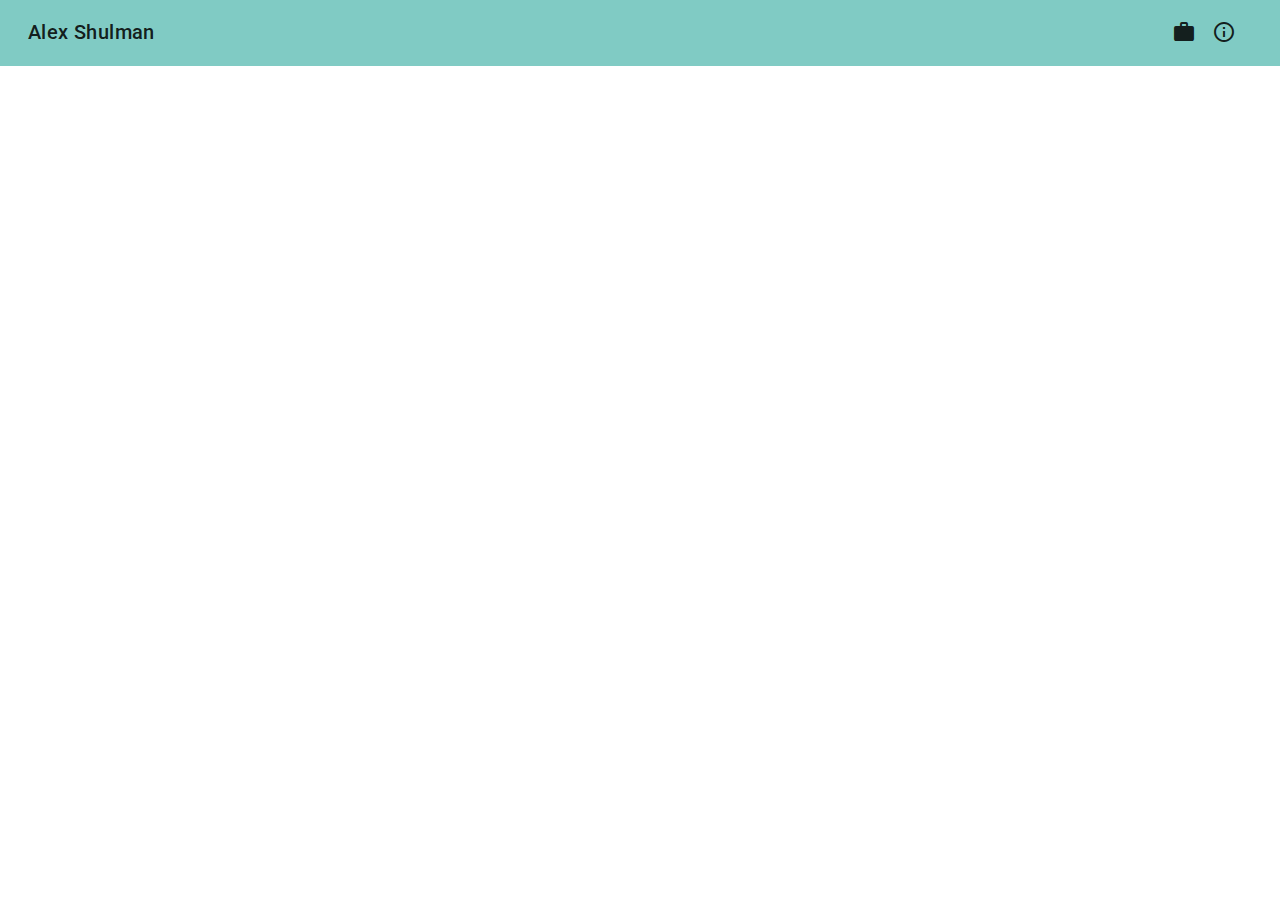
<file: offline-plugin-app-shell-fallback/index.html>
<!DOCTYPE html>
 <html lang="en"><head><link rel="preload" href="/page-component---node-modules-gatsby-plugin-offline-app-shell-js-4f0dddda43ae15168f16.js" as="script"/><link rel="preload" href="/path---offline-plugin-app-shell-fallback-586c7e095e534a3909ec.js" as="script"/><link rel="preload" href="/layout-component---index-60a497b749c5c16c7b14.js" as="script"/><link rel="preload" href="/app-a80ca8915c2d56e73d9d.js" as="script"/><link rel="preload" href="/commons-fee11495a82cab9d2a02.js" as="script"/><script id="webpack-manifest">
            //<![CDATA[
            window.webpackManifest = {"1":"page-component---src-pages-index-js-20caab3ee9703712a1f4.js","2":"layout-component---index-60a497b749c5c16c7b14.js","3":"page-component---src-pages-projects-js-95334e18d59b61371eed.js","4":"path---projects-586c7e095e534a3909ec.js","5":"path---posts-composeable-web-ea336b85aff4393b88a2.js","6":"path---offline-plugin-app-shell-fallback-586c7e095e534a3909ec.js","7":"path---index-b8fdd237ef8b67c0c75a.js","8":"path---about-d308b21b5f6048f380ed.js","9":"page-component---node-modules-gatsby-plugin-offline-app-shell-js-4f0dddda43ae15168f16.js","10":"page-component---src-templates-blog-page-js-5bfb137a0382017cf7eb.js","11":"app-a80ca8915c2d56e73d9d.js"}
            //]]>
            </script><script>
  !function(e,t,r){function n(){for(;d[0]&&"loaded"==d[0][f];)c=d.shift(),c[o]=!i.parentNode.insertBefore(c,i)}for(var s,a,c,d=[],i=e.scripts[0],o="onreadystatechange",f="readyState";s=r.shift();)a=e.createElement(t),"async"in i?(a.async=!1,e.head.appendChild(a)):i[f]?(d.push(a),a[o]=n):e.write("<"+t+' src="'+s+'" defer></'+t+">"),a.src=s}(document,"script",[
  "/commons-fee11495a82cab9d2a02.js","/app-a80ca8915c2d56e73d9d.js","/layout-component---index-60a497b749c5c16c7b14.js","/path---offline-plugin-app-shell-fallback-586c7e095e534a3909ec.js","/page-component---node-modules-gatsby-plugin-offline-app-shell-js-4f0dddda43ae15168f16.js"
])
  </script><meta name="referrer" content="origin"/><meta charset="utf-8"/><meta name="description" content="Gatsby example site demoing sass plugin"/><meta http-equiv="X-UA-Compatible" content="IE=edge"/><meta name="viewport" content="width=device-width, initial-scale=1.0"/><title>Using gatsby-plugin-sass</title><style id="typography.js">html{font-family:sans-serif;-ms-text-size-adjust:100%;-webkit-text-size-adjust:100%}body{margin:0}article,aside,details,figcaption,figure,footer,header,main,menu,nav,section,summary{display:block}audio,canvas,progress,video{display:inline-block}audio:not([controls]){display:none;height:0}progress{vertical-align:baseline}[hidden],template{display:none}a{background-color:transparent;-webkit-text-decoration-skip:objects}a:active,a:hover{outline-width:0}abbr[title]{border-bottom:none;text-decoration:underline;text-decoration:underline dotted}b,strong{font-weight:inherit;font-weight:bolder}dfn{font-style:italic}h1{font-size:2em;margin:.67em 0}mark{background-color:#ff0;color:#000}small{font-size:80%}sub,sup{font-size:75%;line-height:0;position:relative;vertical-align:baseline}sub{bottom:-.25em}sup{top:-.5em}img{border-style:none}svg:not(:root){overflow:hidden}code,kbd,pre,samp{font-family:monospace,monospace;font-size:1em}figure{margin:1em 40px}hr{box-sizing:content-box;height:0;overflow:visible}button,input,optgroup,select,textarea{font:inherit;margin:0}optgroup{font-weight:700}button,input{overflow:visible}button,select{text-transform:none}[type=reset],[type=submit],button,html [type=button]{-webkit-appearance:button}[type=button]::-moz-focus-inner,[type=reset]::-moz-focus-inner,[type=submit]::-moz-focus-inner,button::-moz-focus-inner{border-style:none;padding:0}[type=button]:-moz-focusring,[type=reset]:-moz-focusring,[type=submit]:-moz-focusring,button:-moz-focusring{outline:1px dotted ButtonText}fieldset{border:1px solid silver;margin:0 2px;padding:.35em .625em .75em}legend{box-sizing:border-box;color:inherit;display:table;max-width:100%;padding:0;white-space:normal}textarea{overflow:auto}[type=checkbox],[type=radio]{box-sizing:border-box;padding:0}[type=number]::-webkit-inner-spin-button,[type=number]::-webkit-outer-spin-button{height:auto}[type=search]{-webkit-appearance:textfield;outline-offset:-2px}[type=search]::-webkit-search-cancel-button,[type=search]::-webkit-search-decoration{-webkit-appearance:none}::-webkit-input-placeholder{color:inherit;opacity:.54}::-webkit-file-upload-button{-webkit-appearance:button;font:inherit}html{font:100%/1.5em georgia,serif;box-sizing:border-box;overflow-y:scroll;}*{box-sizing:inherit;}*:before{box-sizing:inherit;}*:after{box-sizing:inherit;}body{color:hsla(0,0%,0%,0.8);font-family:georgia,serif;font-weight:normal;word-wrap:break-word;font-kerning:normal;-moz-font-feature-settings:"kern", "liga", "clig", "calt";-ms-font-feature-settings:"kern", "liga", "clig", "calt";-webkit-font-feature-settings:"kern", "liga", "clig", "calt";font-feature-settings:"kern", "liga", "clig", "calt";}img{max-width:100%;margin-left:0;margin-right:0;margin-top:0;padding-bottom:0;padding-left:0;padding-right:0;padding-top:0;margin-bottom:1.5rem;}h1{margin-left:0;margin-right:0;margin-top:0;padding-bottom:0;padding-left:0;padding-right:0;padding-top:0;margin-bottom:1.5rem;color:inherit;font-family:-apple-system,BlinkMacSystemFont,Segoe UI,Roboto,Oxygen,Ubuntu,Cantarell,Fira Sans,Droid Sans,Helvetica Neue,sans-serif;font-weight:bold;text-rendering:optimizeLegibility;font-size:2rem;line-height:2.25rem;}h2{margin-left:0;margin-right:0;margin-top:0;padding-bottom:0;padding-left:0;padding-right:0;padding-top:0;margin-bottom:1.5rem;color:inherit;font-family:-apple-system,BlinkMacSystemFont,Segoe UI,Roboto,Oxygen,Ubuntu,Cantarell,Fira Sans,Droid Sans,Helvetica Neue,sans-serif;font-weight:bold;text-rendering:optimizeLegibility;font-size:1.51572rem;line-height:2.25rem;}h3{margin-left:0;margin-right:0;margin-top:0;padding-bottom:0;padding-left:0;padding-right:0;padding-top:0;margin-bottom:1.5rem;color:inherit;font-family:-apple-system,BlinkMacSystemFont,Segoe UI,Roboto,Oxygen,Ubuntu,Cantarell,Fira Sans,Droid Sans,Helvetica Neue,sans-serif;font-weight:bold;text-rendering:optimizeLegibility;font-size:1.31951rem;line-height:2.25rem;}h4{margin-left:0;margin-right:0;margin-top:0;padding-bottom:0;padding-left:0;padding-right:0;padding-top:0;margin-bottom:1.5rem;color:inherit;font-family:-apple-system,BlinkMacSystemFont,Segoe UI,Roboto,Oxygen,Ubuntu,Cantarell,Fira Sans,Droid Sans,Helvetica Neue,sans-serif;font-weight:bold;text-rendering:optimizeLegibility;font-size:1rem;line-height:1.5rem;}h5{margin-left:0;margin-right:0;margin-top:0;padding-bottom:0;padding-left:0;padding-right:0;padding-top:0;margin-bottom:1.5rem;color:inherit;font-family:-apple-system,BlinkMacSystemFont,Segoe UI,Roboto,Oxygen,Ubuntu,Cantarell,Fira Sans,Droid Sans,Helvetica Neue,sans-serif;font-weight:bold;text-rendering:optimizeLegibility;font-size:0.87055rem;line-height:1.5rem;}h6{margin-left:0;margin-right:0;margin-top:0;padding-bottom:0;padding-left:0;padding-right:0;padding-top:0;margin-bottom:1.5rem;color:inherit;font-family:-apple-system,BlinkMacSystemFont,Segoe UI,Roboto,Oxygen,Ubuntu,Cantarell,Fira Sans,Droid Sans,Helvetica Neue,sans-serif;font-weight:bold;text-rendering:optimizeLegibility;font-size:0.81225rem;line-height:1.5rem;}hgroup{margin-left:0;margin-right:0;margin-top:0;padding-bottom:0;padding-left:0;padding-right:0;padding-top:0;margin-bottom:1.5rem;}ul{margin-left:1.5rem;margin-right:0;margin-top:0;padding-bottom:0;padding-left:0;padding-right:0;padding-top:0;margin-bottom:1.5rem;list-style-position:outside;list-style-image:none;}ol{margin-left:1.5rem;margin-right:0;margin-top:0;padding-bottom:0;padding-left:0;padding-right:0;padding-top:0;margin-bottom:1.5rem;list-style-position:outside;list-style-image:none;}dl{margin-left:0;margin-right:0;margin-top:0;padding-bottom:0;padding-left:0;padding-right:0;padding-top:0;margin-bottom:1.5rem;}dd{margin-left:0;margin-right:0;margin-top:0;padding-bottom:0;padding-left:0;padding-right:0;padding-top:0;margin-bottom:1.5rem;}p{margin-left:0;margin-right:0;margin-top:0;padding-bottom:0;padding-left:0;padding-right:0;padding-top:0;margin-bottom:1.5rem;}figure{margin-left:0;margin-right:0;margin-top:0;padding-bottom:0;padding-left:0;padding-right:0;padding-top:0;margin-bottom:1.5rem;}pre{margin-left:0;margin-right:0;margin-top:0;padding-bottom:0;padding-left:0;padding-right:0;padding-top:0;margin-bottom:1.5rem;font-size:0.85rem;line-height:1.5rem;}table{margin-left:0;margin-right:0;margin-top:0;padding-bottom:0;padding-left:0;padding-right:0;padding-top:0;margin-bottom:1.5rem;font-size:1rem;line-height:1.5rem;border-collapse:collapse;width:100%;}fieldset{margin-left:0;margin-right:0;margin-top:0;padding-bottom:0;padding-left:0;padding-right:0;padding-top:0;margin-bottom:1.5rem;}blockquote{margin-left:1.5rem;margin-right:1.5rem;margin-top:0;padding-bottom:0;padding-left:0;padding-right:0;padding-top:0;margin-bottom:1.5rem;}form{margin-left:0;margin-right:0;margin-top:0;padding-bottom:0;padding-left:0;padding-right:0;padding-top:0;margin-bottom:1.5rem;}noscript{margin-left:0;margin-right:0;margin-top:0;padding-bottom:0;padding-left:0;padding-right:0;padding-top:0;margin-bottom:1.5rem;}iframe{margin-left:0;margin-right:0;margin-top:0;padding-bottom:0;padding-left:0;padding-right:0;padding-top:0;margin-bottom:1.5rem;}hr{margin-left:0;margin-right:0;margin-top:0;padding-bottom:0;padding-left:0;padding-right:0;padding-top:0;margin-bottom:calc(1.5rem - 1px);background:hsla(0,0%,0%,0.2);border:none;height:1px;}address{margin-left:0;margin-right:0;margin-top:0;padding-bottom:0;padding-left:0;padding-right:0;padding-top:0;margin-bottom:1.5rem;}b{font-weight:bold;}strong{font-weight:bold;}dt{font-weight:bold;}th{font-weight:bold;}li{margin-bottom:calc(1.5rem / 2);}ol li{padding-left:0;}ul li{padding-left:0;}li > ol{margin-left:1.5rem;margin-bottom:calc(1.5rem / 2);margin-top:calc(1.5rem / 2);}li > ul{margin-left:1.5rem;margin-bottom:calc(1.5rem / 2);margin-top:calc(1.5rem / 2);}blockquote *:last-child{margin-bottom:0;}li *:last-child{margin-bottom:0;}p *:last-child{margin-bottom:0;}li > p{margin-bottom:calc(1.5rem / 2);}code{font-size:0.85rem;line-height:1.5rem;}kbd{font-size:0.85rem;line-height:1.5rem;}samp{font-size:0.85rem;line-height:1.5rem;}abbr{border-bottom:1px dotted hsla(0,0%,0%,0.5);cursor:help;}acronym{border-bottom:1px dotted hsla(0,0%,0%,0.5);cursor:help;}abbr[title]{border-bottom:1px dotted hsla(0,0%,0%,0.5);cursor:help;text-decoration:none;}thead{text-align:left;}td,th{text-align:left;border-bottom:1px solid hsla(0,0%,0%,0.12);font-feature-settings:"tnum";-moz-font-feature-settings:"tnum";-ms-font-feature-settings:"tnum";-webkit-font-feature-settings:"tnum";padding-left:1rem;padding-right:1rem;padding-top:0.75rem;padding-bottom:calc(0.75rem - 1px);}th:first-child,td:first-child{padding-left:0;}th:last-child,td:last-child{padding-right:0;}</style><style id="gatsby-inlined-css">@import url(https://fonts.googleapis.com/css?family=Roboto);@import url(https://fonts.googleapis.com/css?family=Roboto+Mono);@import url(https://fonts.googleapis.com/icon?family=Material+Icons);body,html{height:100%;color:#000}body{margin:0;font-family:Roboto,sans-serif}#root{display:flex;flex-direction:row;padding:0;margin:0;box-sizing:border-box}code,pre{font-family:Roboto Mono,monospace}code{color:#444}.mdc-top{padding-top:25px}.fixed-nav{padding-top:10px!important}.container{flex:1}.toolbar{z-index:4}.toolbar-menu>a{padding-left:16px}.toolbar-title-text{font-family:Roboto Mono}:root{--mdc-theme-primary:#80cbc4;--mdc-theme-accent:#ffab40;--mdc-theme-background:#fff;--mdc-theme-text-primary-on-primary:rgba(0,0,0,.87);--mdc-theme-text-secondary-on-primary:rgba(0,0,0,.54);--mdc-theme-text-hint-on-primary:rgba(0,0,0,.38);--mdc-theme-text-disabled-on-primary:rgba(0,0,0,.38);--mdc-theme-text-icon-on-primary:rgba(0,0,0,.38);--mdc-theme-text-primary-on-accent:rgba(0,0,0,.87);--mdc-theme-text-secondary-on-accent:rgba(0,0,0,.54);--mdc-theme-text-hint-on-accent:rgba(0,0,0,.38);--mdc-theme-text-disabled-on-accent:rgba(0,0,0,.38);--mdc-theme-text-icon-on-accent:rgba(0,0,0,.38);--mdc-theme-text-primary-on-background:rgba(0,0,0,.87);--mdc-theme-text-secondary-on-background:rgba(0,0,0,.54);--mdc-theme-text-hint-on-background:rgba(0,0,0,.38);--mdc-theme-text-disabled-on-background:rgba(0,0,0,.38);--mdc-theme-text-icon-on-background:rgba(0,0,0,.38);--mdc-theme-text-primary-on-light:rgba(0,0,0,.87);--mdc-theme-text-secondary-on-light:rgba(0,0,0,.54);--mdc-theme-text-hint-on-light:rgba(0,0,0,.38);--mdc-theme-text-disabled-on-light:rgba(0,0,0,.38);--mdc-theme-text-icon-on-light:rgba(0,0,0,.38);--mdc-theme-text-primary-on-dark:#fff;--mdc-theme-text-secondary-on-dark:hsla(0,0%,100%,.7);--mdc-theme-text-hint-on-dark:hsla(0,0%,100%,.5);--mdc-theme-text-disabled-on-dark:hsla(0,0%,100%,.5);--mdc-theme-text-icon-on-dark:hsla(0,0%,100%,.5)}.mdc-theme--background{background-color:#fff;background-color:var(--mdc-theme-background,#fff)}.mdc-theme--primary{color:#80cbc4!important;color:var(--mdc-theme-primary,#80cbc4)!important}.mdc-theme--accent{color:#ffab40!important;color:var(--mdc-theme-accent,#ffab40)!important}.mdc-theme--text-primary-on-primary{color:rgba(0,0,0,.87)!important;color:var(--mdc-theme-text-primary-on-primary,rgba(0,0,0,.87))!important}.mdc-theme--text-secondary-on-primary{color:rgba(0,0,0,.54)!important;color:var(--mdc-theme-text-secondary-on-primary,rgba(0,0,0,.54))!important}.mdc-theme--text-hint-on-primary{color:rgba(0,0,0,.38)!important;color:var(--mdc-theme-text-hint-on-primary,rgba(0,0,0,.38))!important}.mdc-theme--text-disabled-on-primary{color:rgba(0,0,0,.38)!important;color:var(--mdc-theme-text-disabled-on-primary,rgba(0,0,0,.38))!important}.mdc-theme--text-icon-on-primary{color:rgba(0,0,0,.38)!important;color:var(--mdc-theme-text-icon-on-primary,rgba(0,0,0,.38))!important}.mdc-theme--text-primary-on-accent{color:rgba(0,0,0,.87)!important;color:var(--mdc-theme-text-primary-on-accent,rgba(0,0,0,.87))!important}.mdc-theme--text-secondary-on-accent{color:rgba(0,0,0,.54)!important;color:var(--mdc-theme-text-secondary-on-accent,rgba(0,0,0,.54))!important}.mdc-theme--text-hint-on-accent{color:rgba(0,0,0,.38)!important;color:var(--mdc-theme-text-hint-on-accent,rgba(0,0,0,.38))!important}.mdc-theme--text-disabled-on-accent{color:rgba(0,0,0,.38)!important;color:var(--mdc-theme-text-disabled-on-accent,rgba(0,0,0,.38))!important}.mdc-theme--text-icon-on-accent{color:rgba(0,0,0,.38)!important;color:var(--mdc-theme-text-icon-on-accent,rgba(0,0,0,.38))!important}.mdc-theme--text-primary-on-background{color:rgba(0,0,0,.87)!important;color:var(--mdc-theme-text-primary-on-background,rgba(0,0,0,.87))!important}.mdc-theme--text-secondary-on-background{color:rgba(0,0,0,.54)!important;color:var(--mdc-theme-text-secondary-on-background,rgba(0,0,0,.54))!important}.mdc-theme--text-hint-on-background{color:rgba(0,0,0,.38)!important;color:var(--mdc-theme-text-hint-on-background,rgba(0,0,0,.38))!important}.mdc-theme--text-disabled-on-background{color:rgba(0,0,0,.38)!important;color:var(--mdc-theme-text-disabled-on-background,rgba(0,0,0,.38))!important}.mdc-theme--text-icon-on-background{color:rgba(0,0,0,.38)!important;color:var(--mdc-theme-text-icon-on-background,rgba(0,0,0,.38))!important}.mdc-theme--text-primary-on-light{color:rgba(0,0,0,.87)!important;color:var(--mdc-theme-text-primary-on-light,rgba(0,0,0,.87))!important}.mdc-theme--text-secondary-on-light{color:rgba(0,0,0,.54)!important;color:var(--mdc-theme-text-secondary-on-light,rgba(0,0,0,.54))!important}.mdc-theme--text-hint-on-light{color:rgba(0,0,0,.38)!important;color:var(--mdc-theme-text-hint-on-light,rgba(0,0,0,.38))!important}.mdc-theme--text-disabled-on-light{color:rgba(0,0,0,.38)!important;color:var(--mdc-theme-text-disabled-on-light,rgba(0,0,0,.38))!important}.mdc-theme--text-icon-on-light{color:rgba(0,0,0,.38)!important;color:var(--mdc-theme-text-icon-on-light,rgba(0,0,0,.38))!important}.mdc-theme--text-primary-on-dark{color:#fff!important;color:var(--mdc-theme-text-primary-on-dark,#fff)!important}.mdc-theme--text-secondary-on-dark{color:hsla(0,0%,100%,.7)!important;color:var(--mdc-theme-text-secondary-on-dark,hsla(0,0%,100%,.7))!important}.mdc-theme--text-hint-on-dark{color:hsla(0,0%,100%,.5)!important;color:var(--mdc-theme-text-hint-on-dark,hsla(0,0%,100%,.5))!important}.mdc-theme--text-disabled-on-dark{color:hsla(0,0%,100%,.5)!important;color:var(--mdc-theme-text-disabled-on-dark,hsla(0,0%,100%,.5))!important}.mdc-theme--text-icon-on-dark{color:hsla(0,0%,100%,.5)!important;color:var(--mdc-theme-text-icon-on-dark,hsla(0,0%,100%,.5))!important}.mdc-theme--primary-bg{background-color:#80cbc4!important;background-color:var(--mdc-theme-primary,#80cbc4)!important}.mdc-theme--accent-bg{background-color:#ffab40!important;background-color:var(--mdc-theme-accent,#ffab40)!important}.mdc-toolbar a{color:#f0f0f0;text-decoration:none;color:rgba(0,0,0,.87);color:var(--mdc-theme-text-primary-on-primary,rgba(0,0,0,.87))}.toolbar-menu{padding-right:16px}.toolbar-menu,.toolbar-title{text-decoration:none;color:rgba(0,0,0,.87);color:var(--mdc-theme-text-primary-on-primary,rgba(0,0,0,.87))}.mdc-animation-linear-out-slow-in{animation-timing-function:cubic-bezier(0,0,.2,1)}.mdc-animation-fast-out-slow-in{animation-timing-function:cubic-bezier(.4,0,.2,1)}.mdc-animation-fast-out-linear-in{animation-timing-function:cubic-bezier(.4,0,1,1)}.mdc-button{--mdc-ripple-surface-width:0;--mdc-ripple-surface-height:0;--mdc-ripple-fg-size:0;--mdc-ripple-left:0;--mdc-ripple-top:0;--mdc-ripple-fg-scale:1;--mdc-ripple-fg-translate-end:0;--mdc-ripple-fg-translate-start:0;will-change:transform,opacity;-webkit-tap-highlight-color:transparent;font-family:Roboto,sans-serif;-moz-osx-font-smoothing:grayscale;-webkit-font-smoothing:antialiased;font-size:.875rem;letter-spacing:.04em;line-height:1.5rem;color:rgba(0,0,0,.87);color:var(--mdc-theme-text-primary-on-light,rgba(0,0,0,.87));display:inline-block;position:relative;min-width:64px;height:36px;padding:0 16px;border:none;border-radius:2px;outline:none;background:transparent;font-size:14px;font-weight:500;line-height:36px;text-align:center;text-decoration:none;text-transform:uppercase;overflow:hidden;vertical-align:middle;user-select:none;box-sizing:border-box;-webkit-appearance:none}.mdc-button:not(.mdc-ripple-upgraded):active:after,.mdc-button:not(.mdc-ripple-upgraded):focus:before,.mdc-button:not(.mdc-ripple-upgraded):hover:before{transition-duration:85ms;opacity:.6}.mdc-button:before{background-color:rgba(0,0,0,.06);position:absolute;top:-50%;left:-50%;width:200%;height:200%;transition:opacity .25s linear;border-radius:50%;opacity:0;pointer-events:none;content:""}.mdc-button.mdc-ripple-upgraded:before{top:-50%;left:-50%;width:200%;height:200%;transform:scale(0);transform:scale(var(--mdc-ripple-fg-scale,0))}.mdc-button.mdc-ripple-upgraded--background-focused:before{opacity:.99999}.mdc-button.mdc-ripple-upgraded--background-active-fill:before{transition-duration:.12s;opacity:1}.mdc-button.mdc-ripple-upgraded--unbounded:before{top:0%;top:var(--mdc-ripple-top,0%);left:0%;left:var(--mdc-ripple-left,0%);width:100%;width:var(--mdc-ripple-fg-size,100%);height:100%;height:var(--mdc-ripple-fg-size,100%);transform:scale(0);transform:scale(var(--mdc-ripple-fg-scale,0))}.mdc-button:after{background-color:rgba(0,0,0,.06);position:absolute;top:-50%;left:-50%;width:200%;height:200%;transition:opacity .25s linear;border-radius:50%;opacity:0;pointer-events:none;content:""}.mdc-button.mdc-ripple-upgraded:after{top:0;left:0;width:100%;width:var(--mdc-ripple-fg-size,100%);height:100%;height:var(--mdc-ripple-fg-size,100%);transform:scale(0);transform-origin:center center;opacity:0}.mdc-button:not(.mdc-ripple-upgraded--unbounded):after{transform-origin:center center}.mdc-button.mdc-ripple-upgraded--unbounded:after{top:0;top:var(--mdc-ripple-top,0);left:0;left:var(--mdc-ripple-left,0);width:100%;width:var(--mdc-ripple-fg-size,100%);height:100%;height:var(--mdc-ripple-fg-size,100%);transform:scale(0);transform-origin:center center}.mdc-button.mdc-ripple-upgraded--foreground-activation:after{animation:.3s mdc-ripple-fg-radius-in forwards,83ms mdc-ripple-fg-opacity-in forwards}.mdc-button.mdc-ripple-upgraded--foreground-deactivation:after{transform:translate(var(--mdc-ripple-fg-translate-end,0)) scale(var(--mdc-ripple-fg-scale,1));animation:83ms mdc-ripple-fg-opacity-out}.mdc-button:not(.mdc-ripple-upgraded){-webkit-tap-highlight-color:rgba(0,0,0,.18)}.mdc-button--theme-dark,.mdc-theme--dark .mdc-button{--mdc-ripple-surface-width:0;--mdc-ripple-surface-height:0;--mdc-ripple-fg-size:0;--mdc-ripple-left:0;--mdc-ripple-top:0;--mdc-ripple-fg-scale:1;--mdc-ripple-fg-translate-end:0;--mdc-ripple-fg-translate-start:0;will-change:transform,opacity;-webkit-tap-highlight-color:transparent;color:#fff;color:var(--mdc-theme-text-primary-on-dark,#fff)}.mdc-button--theme-dark:not(.mdc-ripple-upgraded):active:after,.mdc-button--theme-dark:not(.mdc-ripple-upgraded):focus:before,.mdc-button--theme-dark:not(.mdc-ripple-upgraded):hover:before,.mdc-theme--dark .mdc-button:not(.mdc-ripple-upgraded):active:after,.mdc-theme--dark .mdc-button:not(.mdc-ripple-upgraded):focus:before,.mdc-theme--dark .mdc-button:not(.mdc-ripple-upgraded):hover:before{transition-duration:85ms;opacity:.6}.mdc-button--theme-dark:before,.mdc-theme--dark .mdc-button:before{background-color:hsla(0,0%,100%,.14);position:absolute;top:-50%;left:-50%;width:200%;height:200%;transition:opacity .25s linear;border-radius:50%;opacity:0;pointer-events:none;content:""}.mdc-button--theme-dark.mdc-ripple-upgraded:before,.mdc-theme--dark .mdc-button.mdc-ripple-upgraded:before{top:-50%;left:-50%;width:200%;height:200%;transform:scale(0);transform:scale(var(--mdc-ripple-fg-scale,0))}.mdc-button--theme-dark.mdc-ripple-upgraded--background-focused:before,.mdc-theme--dark .mdc-button.mdc-ripple-upgraded--background-focused:before{opacity:.99999}.mdc-button--theme-dark.mdc-ripple-upgraded--background-active-fill:before,.mdc-theme--dark .mdc-button.mdc-ripple-upgraded--background-active-fill:before{transition-duration:.12s;opacity:1}.mdc-button--theme-dark.mdc-ripple-upgraded--unbounded:before,.mdc-theme--dark .mdc-button.mdc-ripple-upgraded--unbounded:before{top:0%;top:var(--mdc-ripple-top,0%);left:0%;left:var(--mdc-ripple-left,0%);width:100%;width:var(--mdc-ripple-fg-size,100%);height:100%;height:var(--mdc-ripple-fg-size,100%);transform:scale(0);transform:scale(var(--mdc-ripple-fg-scale,0))}.mdc-button--theme-dark:after,.mdc-theme--dark .mdc-button:after{background-color:hsla(0,0%,100%,.14);position:absolute;top:-50%;left:-50%;width:200%;height:200%;transition:opacity .25s linear;border-radius:50%;opacity:0;pointer-events:none;content:""}.mdc-button--theme-dark.mdc-ripple-upgraded:after,.mdc-theme--dark .mdc-button.mdc-ripple-upgraded:after{top:0;left:0;width:100%;width:var(--mdc-ripple-fg-size,100%);height:100%;height:var(--mdc-ripple-fg-size,100%);transform:scale(0);transform-origin:center center;opacity:0}.mdc-button--theme-dark:not(.mdc-ripple-upgraded--unbounded):after,.mdc-theme--dark .mdc-button:not(.mdc-ripple-upgraded--unbounded):after{transform-origin:center center}.mdc-button--theme-dark.mdc-ripple-upgraded--unbounded:after,.mdc-theme--dark .mdc-button.mdc-ripple-upgraded--unbounded:after{top:0;top:var(--mdc-ripple-top,0);left:0;left:var(--mdc-ripple-left,0);width:100%;width:var(--mdc-ripple-fg-size,100%);height:100%;height:var(--mdc-ripple-fg-size,100%);transform:scale(0);transform-origin:center center}.mdc-button--theme-dark.mdc-ripple-upgraded--foreground-activation:after,.mdc-theme--dark .mdc-button.mdc-ripple-upgraded--foreground-activation:after{animation:.3s mdc-ripple-fg-radius-in forwards,83ms mdc-ripple-fg-opacity-in forwards}.mdc-button--theme-dark.mdc-ripple-upgraded--foreground-deactivation:after,.mdc-theme--dark .mdc-button.mdc-ripple-upgraded--foreground-deactivation:after{transform:translate(var(--mdc-ripple-fg-translate-end,0)) scale(var(--mdc-ripple-fg-scale,1));animation:83ms mdc-ripple-fg-opacity-out}.mdc-button--theme-dark:not(.mdc-ripple-upgraded),.mdc-theme--dark .mdc-button:not(.mdc-ripple-upgraded){-webkit-tap-highlight-color:rgba(255,255,255,.18)}.mdc-button.mdc-button--primary{--mdc-ripple-surface-width:0;--mdc-ripple-surface-height:0;--mdc-ripple-fg-size:0;--mdc-ripple-left:0;--mdc-ripple-top:0;--mdc-ripple-fg-scale:1;--mdc-ripple-fg-translate-end:0;--mdc-ripple-fg-translate-start:0;will-change:transform,opacity;-webkit-tap-highlight-color:transparent}.mdc-button.mdc-button--primary:not(.mdc-ripple-upgraded):active:after,.mdc-button.mdc-button--primary:not(.mdc-ripple-upgraded):focus:before,.mdc-button.mdc-button--primary:not(.mdc-ripple-upgraded):hover:before{transition-duration:85ms;opacity:.6}.mdc-button.mdc-button--primary:before{background-color:rgba(128,203,196,.12);position:absolute;top:-50%;left:-50%;width:200%;height:200%;transition:opacity .25s linear;border-radius:50%;opacity:0;pointer-events:none;content:""}@supports (background-color:color(green a(10%))){.mdc-button.mdc-button--primary:before{background-color:color(var(--mdc-theme-primary,#80cbc4) a(12%))}}.mdc-button.mdc-button--primary.mdc-ripple-upgraded:before{top:-50%;left:-50%;width:200%;height:200%;transform:scale(0);transform:scale(var(--mdc-ripple-fg-scale,0))}.mdc-button.mdc-button--primary.mdc-ripple-upgraded--background-focused:before{opacity:.99999}.mdc-button.mdc-button--primary.mdc-ripple-upgraded--background-active-fill:before{transition-duration:.12s;opacity:1}.mdc-button.mdc-button--primary.mdc-ripple-upgraded--unbounded:before{top:0%;top:var(--mdc-ripple-top,0%);left:0%;left:var(--mdc-ripple-left,0%);width:100%;width:var(--mdc-ripple-fg-size,100%);height:100%;height:var(--mdc-ripple-fg-size,100%);transform:scale(0);transform:scale(var(--mdc-ripple-fg-scale,0))}.mdc-button.mdc-button--primary:after{background-color:rgba(128,203,196,.12);position:absolute;top:-50%;left:-50%;width:200%;height:200%;transition:opacity .25s linear;border-radius:50%;opacity:0;pointer-events:none;content:""}@supports (background-color:color(green a(10%))){.mdc-button.mdc-button--primary:after{background-color:color(var(--mdc-theme-primary,#80cbc4) a(12%))}}.mdc-button.mdc-button--primary.mdc-ripple-upgraded:after{top:0;left:0;width:100%;width:var(--mdc-ripple-fg-size,100%);height:100%;height:var(--mdc-ripple-fg-size,100%);transform:scale(0);transform-origin:center center;opacity:0}.mdc-button.mdc-button--primary:not(.mdc-ripple-upgraded--unbounded):after{transform-origin:center center}.mdc-button.mdc-button--primary.mdc-ripple-upgraded--unbounded:after{top:0;top:var(--mdc-ripple-top,0);left:0;left:var(--mdc-ripple-left,0);width:100%;width:var(--mdc-ripple-fg-size,100%);height:100%;height:var(--mdc-ripple-fg-size,100%);transform:scale(0);transform-origin:center center}.mdc-button.mdc-button--primary.mdc-ripple-upgraded--foreground-activation:after{animation:.3s mdc-ripple-fg-radius-in forwards,83ms mdc-ripple-fg-opacity-in forwards}.mdc-button.mdc-button--primary.mdc-ripple-upgraded--foreground-deactivation:after{transform:translate(var(--mdc-ripple-fg-translate-end,0)) scale(var(--mdc-ripple-fg-scale,1));animation:83ms mdc-ripple-fg-opacity-out}.mdc-button.mdc-button--accent{--mdc-ripple-surface-width:0;--mdc-ripple-surface-height:0;--mdc-ripple-fg-size:0;--mdc-ripple-left:0;--mdc-ripple-top:0;--mdc-ripple-fg-scale:1;--mdc-ripple-fg-translate-end:0;--mdc-ripple-fg-translate-start:0;will-change:transform,opacity;-webkit-tap-highlight-color:transparent}.mdc-button.mdc-button--accent:not(.mdc-ripple-upgraded):active:after,.mdc-button.mdc-button--accent:not(.mdc-ripple-upgraded):focus:before,.mdc-button.mdc-button--accent:not(.mdc-ripple-upgraded):hover:before{transition-duration:85ms;opacity:.6}.mdc-button.mdc-button--accent:before{background-color:rgba(255,171,64,.12);position:absolute;top:-50%;left:-50%;width:200%;height:200%;transition:opacity .25s linear;border-radius:50%;opacity:0;pointer-events:none;content:""}@supports (background-color:color(green a(10%))){.mdc-button.mdc-button--accent:before{background-color:color(var(--mdc-theme-accent,#ffab40) a(12%))}}.mdc-button.mdc-button--accent.mdc-ripple-upgraded:before{top:-50%;left:-50%;width:200%;height:200%;transform:scale(0);transform:scale(var(--mdc-ripple-fg-scale,0))}.mdc-button.mdc-button--accent.mdc-ripple-upgraded--background-focused:before{opacity:.99999}.mdc-button.mdc-button--accent.mdc-ripple-upgraded--background-active-fill:before{transition-duration:.12s;opacity:1}.mdc-button.mdc-button--accent.mdc-ripple-upgraded--unbounded:before{top:0%;top:var(--mdc-ripple-top,0%);left:0%;left:var(--mdc-ripple-left,0%);width:100%;width:var(--mdc-ripple-fg-size,100%);height:100%;height:var(--mdc-ripple-fg-size,100%);transform:scale(0);transform:scale(var(--mdc-ripple-fg-scale,0))}.mdc-button.mdc-button--accent:after{background-color:rgba(255,171,64,.12);position:absolute;top:-50%;left:-50%;width:200%;height:200%;transition:opacity .25s linear;border-radius:50%;opacity:0;pointer-events:none;content:""}@supports (background-color:color(green a(10%))){.mdc-button.mdc-button--accent:after{background-color:color(var(--mdc-theme-accent,#ffab40) a(12%))}}.mdc-button.mdc-button--accent.mdc-ripple-upgraded:after{top:0;left:0;width:100%;width:var(--mdc-ripple-fg-size,100%);height:100%;height:var(--mdc-ripple-fg-size,100%);transform:scale(0);transform-origin:center center;opacity:0}.mdc-button.mdc-button--accent:not(.mdc-ripple-upgraded--unbounded):after{transform-origin:center center}.mdc-button.mdc-button--accent.mdc-ripple-upgraded--unbounded:after{top:0;top:var(--mdc-ripple-top,0);left:0;left:var(--mdc-ripple-left,0);width:100%;width:var(--mdc-ripple-fg-size,100%);height:100%;height:var(--mdc-ripple-fg-size,100%);transform:scale(0);transform-origin:center center}.mdc-button.mdc-button--accent.mdc-ripple-upgraded--foreground-activation:after{animation:.3s mdc-ripple-fg-radius-in forwards,83ms mdc-ripple-fg-opacity-in forwards}.mdc-button.mdc-button--accent.mdc-ripple-upgraded--foreground-deactivation:after{transform:translate(var(--mdc-ripple-fg-translate-end,0)) scale(var(--mdc-ripple-fg-scale,1));animation:83ms mdc-ripple-fg-opacity-out}.mdc-button:active{outline:none}.mdc-button:hover{cursor:pointer}.mdc-button::-moz-focus-inner{padding:0;border:0}.mdc-button--dense{height:32px;font-size:.8125rem;line-height:32px}.mdc-button--raised{box-shadow:0 3px 1px -2px rgba(0,0,0,.2),0 2px 2px 0 rgba(0,0,0,.14),0 1px 5px 0 rgba(0,0,0,.12);transition:box-shadow .28s cubic-bezier(.4,0,.2,1);will-change:box-shadow;min-width:88px}.mdc-button--raised:active{box-shadow:0 5px 5px -3px rgba(0,0,0,.2),0 8px 10px 1px rgba(0,0,0,.14),0 3px 14px 2px rgba(0,0,0,.12)}.mdc-button--raised.mdc-button--primary{--mdc-ripple-surface-width:0;--mdc-ripple-surface-height:0;--mdc-ripple-fg-size:0;--mdc-ripple-left:0;--mdc-ripple-top:0;--mdc-ripple-fg-scale:1;--mdc-ripple-fg-translate-end:0;--mdc-ripple-fg-translate-start:0;will-change:transform,opacity;-webkit-tap-highlight-color:transparent}.mdc-button--raised.mdc-button--primary:not(.mdc-ripple-upgraded):active:after,.mdc-button--raised.mdc-button--primary:not(.mdc-ripple-upgraded):focus:before,.mdc-button--raised.mdc-button--primary:not(.mdc-ripple-upgraded):hover:before{transition-duration:85ms;opacity:.6}.mdc-button--raised.mdc-button--primary:before{background-color:hsla(0,0%,100%,.14);position:absolute;top:-50%;left:-50%;width:200%;height:200%;transition:opacity .25s linear;border-radius:50%;opacity:0;pointer-events:none;content:""}.mdc-button--raised.mdc-button--primary.mdc-ripple-upgraded:before{top:-50%;left:-50%;width:200%;height:200%;transform:scale(0);transform:scale(var(--mdc-ripple-fg-scale,0))}.mdc-button--raised.mdc-button--primary.mdc-ripple-upgraded--background-focused:before{opacity:.99999}.mdc-button--raised.mdc-button--primary.mdc-ripple-upgraded--background-active-fill:before{transition-duration:.12s;opacity:1}.mdc-button--raised.mdc-button--primary.mdc-ripple-upgraded--unbounded:before{top:0%;top:var(--mdc-ripple-top,0%);left:0%;left:var(--mdc-ripple-left,0%);width:100%;width:var(--mdc-ripple-fg-size,100%);height:100%;height:var(--mdc-ripple-fg-size,100%);transform:scale(0);transform:scale(var(--mdc-ripple-fg-scale,0))}.mdc-button--raised.mdc-button--primary:after{background-color:hsla(0,0%,100%,.14);position:absolute;top:-50%;left:-50%;width:200%;height:200%;transition:opacity .25s linear;border-radius:50%;opacity:0;pointer-events:none;content:""}.mdc-button--raised.mdc-button--primary.mdc-ripple-upgraded:after{top:0;left:0;width:100%;width:var(--mdc-ripple-fg-size,100%);height:100%;height:var(--mdc-ripple-fg-size,100%);transform:scale(0);transform-origin:center center;opacity:0}.mdc-button--raised.mdc-button--primary:not(.mdc-ripple-upgraded--unbounded):after{transform-origin:center center}.mdc-button--raised.mdc-button--primary.mdc-ripple-upgraded--unbounded:after{top:0;top:var(--mdc-ripple-top,0);left:0;left:var(--mdc-ripple-left,0);width:100%;width:var(--mdc-ripple-fg-size,100%);height:100%;height:var(--mdc-ripple-fg-size,100%);transform:scale(0);transform-origin:center center}.mdc-button--raised.mdc-button--primary.mdc-ripple-upgraded--foreground-activation:after{animation:.3s mdc-ripple-fg-radius-in forwards,83ms mdc-ripple-fg-opacity-in forwards}.mdc-button--raised.mdc-button--primary.mdc-ripple-upgraded--foreground-deactivation:after{transform:translate(var(--mdc-ripple-fg-translate-end,0)) scale(var(--mdc-ripple-fg-scale,1));animation:83ms mdc-ripple-fg-opacity-out}.mdc-button--raised.mdc-button--accent{--mdc-ripple-surface-width:0;--mdc-ripple-surface-height:0;--mdc-ripple-fg-size:0;--mdc-ripple-left:0;--mdc-ripple-top:0;--mdc-ripple-fg-scale:1;--mdc-ripple-fg-translate-end:0;--mdc-ripple-fg-translate-start:0;will-change:transform,opacity;-webkit-tap-highlight-color:transparent}.mdc-button--raised.mdc-button--accent:not(.mdc-ripple-upgraded):active:after,.mdc-button--raised.mdc-button--accent:not(.mdc-ripple-upgraded):focus:before,.mdc-button--raised.mdc-button--accent:not(.mdc-ripple-upgraded):hover:before{transition-duration:85ms;opacity:.6}.mdc-button--raised.mdc-button--accent:before{background-color:hsla(0,0%,100%,.14);position:absolute;top:-50%;left:-50%;width:200%;height:200%;transition:opacity .25s linear;border-radius:50%;opacity:0;pointer-events:none;content:""}.mdc-button--raised.mdc-button--accent.mdc-ripple-upgraded:before{top:-50%;left:-50%;width:200%;height:200%;transform:scale(0);transform:scale(var(--mdc-ripple-fg-scale,0))}.mdc-button--raised.mdc-button--accent.mdc-ripple-upgraded--background-focused:before{opacity:.99999}.mdc-button--raised.mdc-button--accent.mdc-ripple-upgraded--background-active-fill:before{transition-duration:.12s;opacity:1}.mdc-button--raised.mdc-button--accent.mdc-ripple-upgraded--unbounded:before{top:0%;top:var(--mdc-ripple-top,0%);left:0%;left:var(--mdc-ripple-left,0%);width:100%;width:var(--mdc-ripple-fg-size,100%);height:100%;height:var(--mdc-ripple-fg-size,100%);transform:scale(0);transform:scale(var(--mdc-ripple-fg-scale,0))}.mdc-button--raised.mdc-button--accent:after{background-color:hsla(0,0%,100%,.14);position:absolute;top:-50%;left:-50%;width:200%;height:200%;transition:opacity .25s linear;border-radius:50%;opacity:0;pointer-events:none;content:""}.mdc-button--raised.mdc-button--accent.mdc-ripple-upgraded:after{top:0;left:0;width:100%;width:var(--mdc-ripple-fg-size,100%);height:100%;height:var(--mdc-ripple-fg-size,100%);transform:scale(0);transform-origin:center center;opacity:0}.mdc-button--raised.mdc-button--accent:not(.mdc-ripple-upgraded--unbounded):after{transform-origin:center center}.mdc-button--raised.mdc-button--accent.mdc-ripple-upgraded--unbounded:after{top:0;top:var(--mdc-ripple-top,0);left:0;left:var(--mdc-ripple-left,0);width:100%;width:var(--mdc-ripple-fg-size,100%);height:100%;height:var(--mdc-ripple-fg-size,100%);transform:scale(0);transform-origin:center center}.mdc-button--raised.mdc-button--accent.mdc-ripple-upgraded--foreground-activation:after{animation:.3s mdc-ripple-fg-radius-in forwards,83ms mdc-ripple-fg-opacity-in forwards}.mdc-button--raised.mdc-button--accent.mdc-ripple-upgraded--foreground-deactivation:after{transform:translate(var(--mdc-ripple-fg-translate-end,0)) scale(var(--mdc-ripple-fg-scale,1));animation:83ms mdc-ripple-fg-opacity-out}.mdc-button--theme-dark .mdc-button--raised,.mdc-theme--dark .mdc-button--raised{background-color:#80cbc4;background-color:var(--mdc-theme-primary,#80cbc4);color:rgba(0,0,0,.87);color:var(--mdc-theme-text-primary-on-primary,rgba(0,0,0,.87))}.mdc-button--theme-dark .mdc-button--raised:before,.mdc-theme--dark .mdc-button--raised:before{color:#000}.mdc-button--primary,.mdc-button--theme-dark .mdc-button--primary,.mdc-theme--dark .mdc-button--primary{color:#80cbc4;color:var(--mdc-theme-primary,#80cbc4)}.mdc-button--primary.mdc-button--raised{background-color:#80cbc4;background-color:var(--mdc-theme-primary,#80cbc4);color:rgba(0,0,0,.87);color:var(--mdc-theme-text-primary-on-primary,rgba(0,0,0,.87))}.mdc-button--primary.mdc-button--raised:before{color:#000}.mdc-button--accent,.mdc-button--theme-dark .mdc-button--accent,.mdc-theme--dark .mdc-button--accent{color:#ffab40;color:var(--mdc-theme-accent,#ffab40)}.mdc-button--accent.mdc-button--raised{background-color:#ffab40;background-color:var(--mdc-theme-accent,#ffab40);color:rgba(0,0,0,.87);color:var(--mdc-theme-text-primary-on-accent,rgba(0,0,0,.87))}.mdc-button--accent.mdc-button--raised:before{color:#000}.mdc-button--compact{padding:0 8px}.mdc-button:disabled,fieldset:disabled .mdc-button{color:rgba(0,0,0,.26);cursor:default;pointer-events:none}.mdc-button--theme-dark .mdc-button:disabled,.mdc-button--theme-dark fieldset:disabled .mdc-button,.mdc-theme--dark .mdc-button:disabled,.mdc-theme--dark fieldset:disabled .mdc-button{color:hsla(0,0%,100%,.3)}.mdc-button--raised:disabled,fieldset:disabled .mdc-button--raised{box-shadow:0 0 0 0 rgba(0,0,0,.2),0 0 0 0 rgba(0,0,0,.14),0 0 0 0 rgba(0,0,0,.12);background-color:rgba(0,0,0,.12);pointer-events:none}.mdc-button--theme-dark .mdc-button--raised:disabled,.mdc-button--theme-dark fieldset:disabled .mdc-button--raised,.mdc-theme--dark .mdc-button--raised:disabled,.mdc-theme--dark fieldset:disabled .mdc-button--raised{background-color:hsla(0,0%,100%,.12)}.mdc-card{box-shadow:0 3px 1px -2px rgba(0,0,0,.2),0 2px 2px 0 rgba(0,0,0,.14),0 1px 5px 0 rgba(0,0,0,.12);display:flex;flex-direction:column;justify-content:flex-end;padding:0;box-sizing:border-box}.mdc-card__primary{padding:16px}.mdc-card__primary .mdc-card__title--large{padding-top:8px}.mdc-card__primary:last-child{padding-bottom:24px}.mdc-card__supporting-text{padding:8px 16px;box-sizing:border-box;font-family:Roboto,sans-serif;-moz-osx-font-smoothing:grayscale;-webkit-font-smoothing:antialiased;font-size:.875rem;font-weight:400;letter-spacing:.04em;line-height:1.25rem;color:rgba(0,0,0,.87);color:var(--mdc-theme-text-primary-on-background,rgba(0,0,0,.87))}.mdc-card--theme-dark .mdc-card__supporting-text,.mdc-theme--dark .mdc-card__supporting-text{color:#fff;color:var(--mdc-theme-text-primary-on-dark,#fff)}.mdc-card__primary+.mdc-card__supporting-text{margin-top:-8px;padding-top:0}.mdc-card__supporting-text:last-child{padding-bottom:24px}.mdc-card__actions{display:flex;padding:8px;box-sizing:border-box}.mdc-card--theme-dark .mdc-card__actions,.mdc-theme--dark .mdc-card__actions{color:#fff;color:var(--mdc-theme-text-primary-on-dark,#fff)}.mdc-card__actions .mdc-card__action{margin:0 8px 0 0}.mdc-card__actions .mdc-card__action:last-child{margin-right:0}.mdc-card__actions--vertical{flex-flow:column;align-items:flex-start}.mdc-card__actions--vertical .mdc-card__action{margin:0 0 4px}.mdc-card__actions--vertical .mdc-card__action:last-child{margin-bottom:0}.mdc-card__media{display:flex;flex-direction:column;justify-content:flex-end;padding:16px;box-sizing:border-box}.mdc-card__media-item{display:inline-block;width:auto;height:80px;margin:16px 0 0;padding:0}.mdc-card__media-item--1dot5x{width:auto;height:120px}.mdc-card__media-item--2x{width:auto;height:160px}.mdc-card__media-item--3x{width:auto;height:240px}.mdc-card__title{font-family:Roboto,sans-serif;-moz-osx-font-smoothing:grayscale;-webkit-font-smoothing:antialiased;font-size:.875rem;font-weight:500;letter-spacing:.04em;line-height:1.5rem;color:rgba(0,0,0,.87);color:var(--mdc-theme-text-primary-on-background,rgba(0,0,0,.87));margin:-.063rem 0}.mdc-card--theme-dark .mdc-card__title,.mdc-theme--dark .mdc-card__title{color:#fff;color:var(--mdc-theme-text-primary-on-dark,#fff)}.mdc-card__title--large{font-size:1.5rem;letter-spacing:normal;line-height:2rem;margin:0}.mdc-card__subtitle,.mdc-card__title--large{font-family:Roboto,sans-serif;-moz-osx-font-smoothing:grayscale;-webkit-font-smoothing:antialiased;font-weight:400}.mdc-card__subtitle{font-size:.875rem;letter-spacing:.04em;line-height:1.25rem;color:rgba(0,0,0,.87);color:var(--mdc-theme-text-primary-on-background,rgba(0,0,0,.87));margin:-.063rem 0}.mdc-card--theme-dark .mdc-card__subtitle,.mdc-theme--dark .mdc-card__subtitle{color:#fff;color:var(--mdc-theme-text-primary-on-dark,#fff)}.mdc-card__horizontal-block{display:flex;flex-direction:row;align-items:flex-start;justify-content:space-between;padding:0 16px 0 0;box-sizing:border-box}.mdc-card__horizontal-block .mdc-card__actions--vertical{margin:16px}.mdc-card__horizontal-block .mdc-card__media-item{margin-left:16px}.mdc-card__horizontal-block .mdc-card__media-item--3x{margin-bottom:16px}@keyframes mdc-checkbox-fade-in-background{0%{border-color:rgba(0,0,0,.54);background-color:transparent}50%{border-color:#80cbc4;border-color:var(--mdc-theme-primary,#80cbc4);background-color:#80cbc4;background-color:var(--mdc-theme-primary,#80cbc4)}}@keyframes mdc-checkbox-fade-out-background{0%,80%{border-color:#80cbc4;border-color:var(--mdc-theme-primary,#80cbc4);background-color:#80cbc4;background-color:var(--mdc-theme-primary,#80cbc4)}to{border-color:rgba(0,0,0,.54);background-color:transparent}}@keyframes mdc-checkbox-fade-in-background-dark{0%{border-color:#fff;background-color:transparent}50%{border-color:#80cbc4;border-color:var(--mdc-theme-primary,#80cbc4);background-color:#80cbc4;background-color:var(--mdc-theme-primary,#80cbc4)}}@keyframes mdc-checkbox-fade-out-background-dark{0%,80%{border-color:#80cbc4;border-color:var(--mdc-theme-primary,#80cbc4);background-color:#80cbc4;background-color:var(--mdc-theme-primary,#80cbc4)}to{border-color:#fff;background-color:transparent}}@keyframes mdc-checkbox-unchecked-checked-checkmark-path{0%,50%{stroke-dashoffset:29.78334}50%{animation-timing-function:cubic-bezier(0,0,.2,1)}to{stroke-dashoffset:0}}@keyframes mdc-checkbox-unchecked-indeterminate-mixedmark{0%,68.2%{transform:scaleX(0)}68.2%{animation-timing-function:cubic-bezier(0,0,0,1)}to{transform:scaleX(1)}}@keyframes mdc-checkbox-checked-unchecked-checkmark-path{0%{animation-timing-function:cubic-bezier(.4,0,1,1);opacity:1;stroke-dashoffset:0}to{opacity:0;stroke-dashoffset:-29.78334}}@keyframes mdc-checkbox-checked-indeterminate-checkmark{0%{transform:rotate(0deg);opacity:1;animation-timing-function:cubic-bezier(0,0,.2,1)}to{transform:rotate(45deg);opacity:0}}@keyframes mdc-checkbox-indeterminate-checked-checkmark{0%{transform:rotate(45deg);opacity:0;animation-timing-function:cubic-bezier(.14,0,0,1)}to{transform:rotate(1turn);opacity:1}}@keyframes mdc-checkbox-checked-indeterminate-mixedmark{0%{transform:rotate(-45deg);opacity:0;animation-timing-function:cubic-bezier(0,0,.2,1)}to{transform:rotate(0deg);opacity:1}}@keyframes mdc-checkbox-indeterminate-checked-mixedmark{0%{transform:rotate(0deg);opacity:1;animation-timing-function:cubic-bezier(.14,0,0,1)}to{transform:rotate(315deg);opacity:0}}@keyframes mdc-checkbox-indeterminate-unchecked-mixedmark{0%{transform:scaleX(1);opacity:1;animation-timing-function:linear}32.8%,to{transform:scaleX(0);opacity:0}}.mdc-checkbox{--mdc-ripple-surface-width:0;--mdc-ripple-surface-height:0;--mdc-ripple-fg-size:0;--mdc-ripple-left:0;--mdc-ripple-top:0;--mdc-ripple-fg-scale:1;--mdc-ripple-fg-translate-end:0;--mdc-ripple-fg-translate-start:0;will-change:transform,opacity;-webkit-tap-highlight-color:transparent;display:inline-block;position:relative;box-sizing:content-box;flex:0 0 18px;width:18px;height:18px;padding:11px;line-height:0;white-space:nowrap;cursor:pointer;vertical-align:bottom}.mdc-checkbox:not(.mdc-ripple-upgraded):active:after,.mdc-checkbox:not(.mdc-ripple-upgraded):focus:before,.mdc-checkbox:not(.mdc-ripple-upgraded):hover:before{transition-duration:85ms;opacity:.6}.mdc-checkbox:before{background-color:rgba(128,203,196,.14);position:absolute;top:-50%;left:-50%;width:200%;height:200%;transition:opacity .25s linear;border-radius:50%;opacity:0;pointer-events:none;content:""}@supports (background-color:color(green a(10%))){.mdc-checkbox:before{background-color:color(var(--mdc-theme-primary,#80cbc4) a(14%))}}.mdc-checkbox.mdc-ripple-upgraded:before{top:-50%;left:-50%;width:200%;height:200%;transform:scale(0);transform:scale(var(--mdc-ripple-fg-scale,0))}.mdc-checkbox.mdc-ripple-upgraded--background-focused:before{opacity:.99999}.mdc-checkbox.mdc-ripple-upgraded--background-active-fill:before{transition-duration:.12s;opacity:1}.mdc-checkbox.mdc-ripple-upgraded--unbounded:before{top:0%;top:var(--mdc-ripple-top,0%);left:0%;left:var(--mdc-ripple-left,0%);width:100%;width:var(--mdc-ripple-fg-size,100%);height:100%;height:var(--mdc-ripple-fg-size,100%);transform:scale(0);transform:scale(var(--mdc-ripple-fg-scale,0))}.mdc-checkbox:after{background-color:rgba(128,203,196,.14);position:absolute;top:-50%;left:-50%;width:200%;height:200%;transition:opacity .25s linear;border-radius:50%;opacity:0;pointer-events:none;content:""}@supports (background-color:color(green a(10%))){.mdc-checkbox:after{background-color:color(var(--mdc-theme-primary,#80cbc4) a(14%))}}.mdc-checkbox.mdc-ripple-upgraded:after{top:0;left:0;width:100%;width:var(--mdc-ripple-fg-size,100%);height:100%;height:var(--mdc-ripple-fg-size,100%);transform:scale(0);transform-origin:center center;opacity:0}.mdc-checkbox:not(.mdc-ripple-upgraded--unbounded):after{transform-origin:center center}.mdc-checkbox.mdc-ripple-upgraded--unbounded:after{top:0;top:var(--mdc-ripple-top,0);left:0;left:var(--mdc-ripple-left,0);width:100%;width:var(--mdc-ripple-fg-size,100%);height:100%;height:var(--mdc-ripple-fg-size,100%);transform:scale(0);transform-origin:center center}.mdc-checkbox.mdc-ripple-upgraded--foreground-activation:after{animation:.3s mdc-ripple-fg-radius-in forwards,83ms mdc-ripple-fg-opacity-in forwards}.mdc-checkbox.mdc-ripple-upgraded--foreground-deactivation:after{transform:translate(var(--mdc-ripple-fg-translate-end,0)) scale(var(--mdc-ripple-fg-scale,1));animation:83ms mdc-ripple-fg-opacity-out}.mdc-checkbox:after,.mdc-checkbox:before{top:0;left:0;width:100%;height:100%}.mdc-checkbox.mdc-ripple-upgraded--unbounded .mdc-checkbox__background:before{content:none}.mdc-checkbox__background{position:absolute;top:0;right:0;bottom:0;left:0;left:11px;right:auto;display:inline-flex;top:11px;align-items:center;justify-content:center;box-sizing:border-box;pointer-events:none;width:45%;height:45%;transition:background-color 90ms cubic-bezier(.4,0,1,1) 0ms,border-color 90ms cubic-bezier(.4,0,1,1) 0ms;border:2px solid rgba(0,0,0,.54);border-radius:2px;background-color:transparent;will-change:background-color,border-color}.mdc-checkbox[dir=rtl] .mdc-checkbox__background,[dir=rtl] .mdc-checkbox .mdc-checkbox__background{left:auto;right:11px}.mdc-checkbox--theme-dark .mdc-checkbox__background,.mdc-theme--dark .mdc-checkbox__background{border-color:#fff}.mdc-checkbox__background:before{right:0;bottom:0;transform:scale(0);transition:opacity 90ms cubic-bezier(.4,0,1,1) 0ms,transform 90ms cubic-bezier(.4,0,1,1) 0ms;border-radius:50%;content:"";pointer-events:none;will-change:opacity,transform;background:#80cbc4;background:var(--mdc-theme-primary,#80cbc4)}.mdc-checkbox__background:before,.mdc-checkbox__native-control{position:absolute;top:0;left:0;width:100%;height:100%;opacity:0}.mdc-checkbox__native-control{margin:0;padding:0;cursor:inherit}.mdc-checkbox__checkmark{position:absolute;top:0;right:0;bottom:0;left:0;width:100%;transition:opacity .18s cubic-bezier(.4,0,1,1) 0ms;opacity:0;fill:#fff}.mdc-checkbox__checkmark__path{transition:stroke-dashoffset .18s cubic-bezier(.4,0,1,1) 0ms;stroke:#fff!important;stroke-width:3.12px;stroke-dashoffset:29.78334;stroke-dasharray:29.78334}.mdc-checkbox__mixedmark{width:100%;height:2px;transform:scaleX(0) rotate(0deg);transition:opacity 90ms cubic-bezier(.4,0,1,1) 0ms,transform 90ms cubic-bezier(.4,0,1,1) 0ms;background-color:#fff;opacity:0}.mdc-checkbox__native-control:focus~.mdc-checkbox__background:before{transform:scale(2.75);transition:opacity 80ms cubic-bezier(0,0,.2,1) 0ms,transform 80ms cubic-bezier(0,0,.2,1) 0ms;opacity:.26}.mdc-checkbox__native-control:checked~.mdc-checkbox__background{transition:border-color 90ms cubic-bezier(0,0,.2,1) 0ms,background-color 90ms cubic-bezier(0,0,.2,1) 0ms;border-color:#80cbc4;border-color:var(--mdc-theme-primary,#80cbc4);background-color:#80cbc4;background-color:var(--mdc-theme-primary,#80cbc4)}.mdc-checkbox__native-control:checked~.mdc-checkbox__background .mdc-checkbox__checkmark{transition:opacity .18s cubic-bezier(0,0,.2,1) 0ms,transform .18s cubic-bezier(0,0,.2,1) 0ms;opacity:1}.mdc-checkbox__native-control:checked~.mdc-checkbox__background .mdc-checkbox__checkmark__path{stroke-dashoffset:0}.mdc-checkbox__native-control:checked~.mdc-checkbox__background .mdc-checkbox__mixedmark{transform:scaleX(1) rotate(-45deg)}.mdc-checkbox__native-control:indeterminate~.mdc-checkbox__background{border-color:#80cbc4;border-color:var(--mdc-theme-primary,#80cbc4);background-color:#80cbc4;background-color:var(--mdc-theme-primary,#80cbc4)}.mdc-checkbox__native-control:indeterminate~.mdc-checkbox__background .mdc-checkbox__checkmark{transform:rotate(45deg);transition:opacity 90ms cubic-bezier(.4,0,1,1) 0ms,transform 90ms cubic-bezier(.4,0,1,1) 0ms;opacity:0}.mdc-checkbox__native-control:indeterminate~.mdc-checkbox__background .mdc-checkbox__checkmark__path{stroke-dashoffset:0}.mdc-checkbox__native-control:indeterminate~.mdc-checkbox__background .mdc-checkbox__mixedmark{transform:scaleX(1) rotate(0deg);opacity:1}.mdc-checkbox__native-control:disabled,[aria-disabled=true] .mdc-checkbox__native-control,fieldset:disabled .mdc-checkbox__native-control{cursor:default}.mdc-checkbox__native-control:disabled~.mdc-checkbox__background,[aria-disabled=true] .mdc-checkbox__native-control~.mdc-checkbox__background,fieldset:disabled .mdc-checkbox__native-control~.mdc-checkbox__background{border-color:rgba(0,0,0,.26)}.mdc-checkbox--theme-dark .mdc-checkbox__native-control:disabled~.mdc-checkbox__background,.mdc-checkbox--theme-dark [aria-disabled=true] .mdc-checkbox__native-control~.mdc-checkbox__background,.mdc-checkbox--theme-dark fieldset:disabled .mdc-checkbox__native-control~.mdc-checkbox__background,.mdc-theme--dark .mdc-checkbox__native-control:disabled~.mdc-checkbox__background,.mdc-theme--dark [aria-disabled=true] .mdc-checkbox__native-control~.mdc-checkbox__background,.mdc-theme--dark fieldset:disabled .mdc-checkbox__native-control~.mdc-checkbox__background{border-color:hsla(0,0%,100%,.3)}.mdc-checkbox__native-control:disabled:checked~.mdc-checkbox__background,.mdc-checkbox__native-control:disabled:indeterminate~.mdc-checkbox__background,[aria-disabled=true] .mdc-checkbox__native-control:checked~.mdc-checkbox__background,[aria-disabled=true] .mdc-checkbox__native-control:indeterminate~.mdc-checkbox__background,fieldset:disabled .mdc-checkbox__native-control:checked~.mdc-checkbox__background,fieldset:disabled .mdc-checkbox__native-control:indeterminate~.mdc-checkbox__background{border-color:transparent;background-color:rgba(0,0,0,.26)}.mdc-checkbox--theme-dark .mdc-checkbox__native-control:disabled:checked~.mdc-checkbox__background,.mdc-checkbox--theme-dark .mdc-checkbox__native-control:disabled:indeterminate~.mdc-checkbox__background,.mdc-checkbox--theme-dark [aria-disabled=true] .mdc-checkbox__native-control:checked~.mdc-checkbox__background,.mdc-checkbox--theme-dark [aria-disabled=true] .mdc-checkbox__native-control:indeterminate~.mdc-checkbox__background,.mdc-checkbox--theme-dark fieldset:disabled .mdc-checkbox__native-control:checked~.mdc-checkbox__background,.mdc-checkbox--theme-dark fieldset:disabled .mdc-checkbox__native-control:indeterminate~.mdc-checkbox__background,.mdc-theme--dark .mdc-checkbox__native-control:disabled:checked~.mdc-checkbox__background,.mdc-theme--dark .mdc-checkbox__native-control:disabled:indeterminate~.mdc-checkbox__background,.mdc-theme--dark [aria-disabled=true] .mdc-checkbox__native-control:checked~.mdc-checkbox__background,.mdc-theme--dark [aria-disabled=true] .mdc-checkbox__native-control:indeterminate~.mdc-checkbox__background,.mdc-theme--dark fieldset:disabled .mdc-checkbox__native-control:checked~.mdc-checkbox__background,.mdc-theme--dark fieldset:disabled .mdc-checkbox__native-control:indeterminate~.mdc-checkbox__background{background-color:hsla(0,0%,100%,.3)}.mdc-checkbox--disabled{cursor:default;pointer-events:none}.mdc-checkbox--upgraded .mdc-checkbox__background,.mdc-checkbox--upgraded .mdc-checkbox__checkmark,.mdc-checkbox--upgraded .mdc-checkbox__checkmark__path,.mdc-checkbox--upgraded .mdc-checkbox__mixedmark{transition:none!important}.mdc-checkbox--anim-unchecked-checked .mdc-checkbox__background,.mdc-checkbox--anim-unchecked-indeterminate .mdc-checkbox__background{animation:mdc-checkbox-fade-in-background .18s linear}.mdc-checkbox--theme-dark .mdc-checkbox--anim-unchecked-checked .mdc-checkbox__background,.mdc-checkbox--theme-dark .mdc-checkbox--anim-unchecked-indeterminate .mdc-checkbox__background,.mdc-theme--dark .mdc-checkbox--anim-unchecked-checked .mdc-checkbox__background,.mdc-theme--dark .mdc-checkbox--anim-unchecked-indeterminate .mdc-checkbox__background{animation-name:mdc-checkbox-fade-in-background-dark}.mdc-checkbox--anim-checked-unchecked .mdc-checkbox__background,.mdc-checkbox--anim-indeterminate-unchecked .mdc-checkbox__background{animation:mdc-checkbox-fade-out-background .18s linear}.mdc-checkbox--theme-dark .mdc-checkbox--anim-checked-unchecked .mdc-checkbox__background,.mdc-checkbox--theme-dark .mdc-checkbox--anim-indeterminate-unchecked .mdc-checkbox__background,.mdc-theme--dark .mdc-checkbox--anim-checked-unchecked .mdc-checkbox__background,.mdc-theme--dark .mdc-checkbox--anim-indeterminate-unchecked .mdc-checkbox__background{animation-name:mdc-checkbox-fade-out-background-dark}.mdc-checkbox--anim-unchecked-checked .mdc-checkbox__checkmark__path{animation:.18s linear 0s mdc-checkbox-unchecked-checked-checkmark-path;transition:none}.mdc-checkbox--anim-unchecked-indeterminate .mdc-checkbox__mixedmark{animation:90ms linear 0s mdc-checkbox-unchecked-indeterminate-mixedmark;transition:none}.mdc-checkbox--anim-checked-unchecked .mdc-checkbox__checkmark__path{animation:90ms linear 0s mdc-checkbox-checked-unchecked-checkmark-path;transition:none}.mdc-checkbox--anim-checked-indeterminate .mdc-checkbox__checkmark{animation:90ms linear 0s mdc-checkbox-checked-indeterminate-checkmark;transition:none}.mdc-checkbox--anim-checked-indeterminate .mdc-checkbox__mixedmark{animation:90ms linear 0s mdc-checkbox-checked-indeterminate-mixedmark;transition:none}.mdc-checkbox--anim-indeterminate-checked .mdc-checkbox__checkmark{animation:.5s linear 0s mdc-checkbox-indeterminate-checked-checkmark;transition:none}.mdc-checkbox--anim-indeterminate-checked .mdc-checkbox__mixedmark{animation:.5s linear 0s mdc-checkbox-indeterminate-checked-mixedmark;transition:none}.mdc-checkbox--anim-indeterminate-unchecked .mdc-checkbox__mixedmark{animation:.3s linear 0s mdc-checkbox-indeterminate-unchecked-mixedmark;transition:none}:root{--mdc-dialog-dark-theme-bg-color:#303030}.mdc-dialog{display:flex;visibility:hidden;z-index:2}.mdc-dialog,.mdc-dialog__backdrop{position:fixed;top:0;left:0;align-items:center;justify-content:center;width:100%;height:100%}.mdc-dialog__backdrop{background-color:rgba(0,0,0,.87);background-color:var(--mdc-theme-text-primary-on-light,rgba(0,0,0,.87));opacity:0;z-index:-1}.mdc-dialog__surface{display:inline-flex;flex-direction:column;box-shadow:0 11px 15px -7px rgba(0,0,0,.2),0 24px 38px 3px rgba(0,0,0,.14),0 9px 46px 8px rgba(0,0,0,.12);width:calc(100% - 30px);min-width:640px;max-width:865px;transform:translateY(150px) scale(.8);border-radius:2px;background-color:#fff;background-color:var(--mdc-theme-background,#fff);opacity:0}.mdc-dialog--theme-dark .mdc-dialog__surface,.mdc-theme--dark .mdc-dialog__surface{color:#fff;color:var(--mdc-theme-text-primary-on-dark,#fff);background-color:#303030;background-color:var(--mdc-dialog-dark-theme-bg-color,#303030)}.mdc-dialog[dir=rtl] .mdc-dialog__surface,[dir=rtl] .mdc-dialog .mdc-dialog__surface{text-align:right}.mdc-dialog__header{display:flex;align-items:center;padding:24px 24px 0}.mdc-dialog__header__empty{padding:0}.mdc-dialog[dir=rtl] .mdc-dialog__header,[dir=rtl] .mdc-dialog .mdc-dialog__header{text-align:right}.mdc-dialog__header__title{flex:1;margin:0;font-size:1.25rem;font-weight:500;letter-spacing:.02em;line-height:2rem}.mdc-dialog__body,.mdc-dialog__header__title{font-family:Roboto,sans-serif;-moz-osx-font-smoothing:grayscale;-webkit-font-smoothing:antialiased}.mdc-dialog__body{margin-top:20px;padding:0 24px 24px;color:rgba(0,0,0,.54);color:var(--mdc-theme-text-secondary-on-light,rgba(0,0,0,.54));font-size:.875rem;font-weight:400;letter-spacing:.04em;line-height:1.25rem}.mdc-dialog--theme-dark.mdc-dialog__body,.mdc-theme--dark .mdc-dialog__body{color:hsla(0,0%,100%,.7);color:var(--mdc-theme-text-secondary-on-dark,hsla(0,0%,100%,.7))}.mdc-dialog__body--scrollable{max-height:195px;border-top:1px solid rgba(0,0,0,.1);border-bottom:1px solid rgba(0,0,0,.1);overflow-y:scroll;overflow-x:auto;-webkit-overflow-scrolling:touch}.mdc-dialog__footer{display:flex;flex-wrap:wrap;align-items:center;justify-content:flex-end;padding:8px}.mdc-dialog__footer__button{margin-left:0;margin-right:8px}.mdc-dialog__footer__button[dir=rtl],[dir=rtl] .mdc-dialog__footer__button{margin-left:8px;margin-right:0}.mdc-dialog__footer__button:last-child,.mdc-dialog__footer__button:last-child[dir=rtl],[dir=rtl] .mdc-dialog__footer__button:last-child{margin-left:0;margin-right:0}@media (max-width:640px){.mdc-dialog,.mdc-dialog__surface{min-width:280px}.mdc-dialog__body{line-height:24px}}.mdc-dialog--animating{visibility:visible}.mdc-dialog--animating .mdc-dialog__backdrop{transition:opacity .12s cubic-bezier(0,0,.2,1) 0ms}.mdc-dialog--animating .mdc-dialog--open .mdc-dialog__surface,.mdc-dialog--animating .mdc-dialog__surface{transition:opacity .12s cubic-bezier(0,0,.2,1) 0ms,transform .12s cubic-bezier(0,0,.2,1) 0ms}.mdc-dialog--open{visibility:visible}.mdc-dialog--open .mdc-dialog__backdrop{opacity:.3}.mdc-dialog--open .mdc-dialog__surface{transform:translateY(0) scale(1);opacity:1}.mdc-dialog-scroll-lock{height:100vh;overflow:hidden}:root{--mdc-persistent-drawer-dark-theme-bg-color:#212121}.mdc-persistent-drawer{width:0}.mdc-persistent-drawer__toolbar-spacer{display:flex;position:relative;flex-direction:row;flex-shrink:0;align-items:flex-center;height:56px;padding:16px;border-bottom:1px solid rgba(0,0,0,.12);box-sizing:border-box}.mdc-persistent-drawer__toolbar-spacer--theme-dark .mdc-persistent-drawer__toolbar-spacer,.mdc-theme--dark .mdc-persistent-drawer__toolbar-spacer{border-bottom:1px solid hsla(0,0%,100%,.12)}@media (min-width:600px){.mdc-persistent-drawer__toolbar-spacer{height:64px}}.mdc-persistent-drawer__header{position:relative}.mdc-persistent-drawer__header:before{display:block;padding-top:56.25%;content:""}.mdc-persistent-drawer__header-content{display:flex;position:absolute;top:0;right:0;bottom:0;left:0;align-items:flex-end;padding:16px;box-sizing:border-box}.mdc-persistent-drawer .mdc-list,.mdc-persistent-drawer .mdc-list-group{padding-right:0;padding-left:0}.mdc-persistent-drawer .mdc-list-item{position:relative;padding:0 16px;outline:none;color:inherit;text-decoration:none;font-family:Roboto,sans-serif;-moz-osx-font-smoothing:grayscale;-webkit-font-smoothing:antialiased;font-size:.875rem;font-weight:500;letter-spacing:.04em;line-height:1.5rem}.mdc-persistent-drawer .mdc-list-item.mdc-ripple-upgraded{left:0}.mdc-persistent-drawer .mdc-list-item__start-detail{color:rgba(0,0,0,.54)}.mdc-persistent-drawer .mdc-list-item__start-detail--theme-dark .mdc-persistent-drawer .mdc-list-item__start-detail,.mdc-theme--dark .mdc-persistent-drawer .mdc-list-item__start-detail{color:hsla(0,0%,100%,.54)}.mdc-persistent-drawer--selected.mdc-list-item,.mdc-persistent-drawer--selected.mdc-list-item .mdc-list-item__start-detail{color:#80cbc4;color:var(--mdc-theme-primary,#80cbc4)}.mdc-persistent-drawer .mdc-list-item:before{position:absolute;top:0;left:0;width:100%;height:100%;transition:opacity .12s cubic-bezier(.4,0,1,1) 0ms;border-radius:inherit;background:currentColor;content:"";opacity:0}.mdc-persistent-drawer .mdc-list-item:focus:before{transition:opacity .18s cubic-bezier(0,0,.2,1) 0ms;opacity:.12}.mdc-persistent-drawer .mdc-list-item:active:before{transition:opacity .18s cubic-bezier(0,0,.2,1) 0ms;opacity:.18}.mdc-persistent-drawer .mdc-list-item:active:focus:before{transition-timing-function:cubic-bezier(.4,0,.2,1)}.mdc-persistent-drawer__drawer{background:#fff;background:var(--mdc-theme-background,#fff);border-left:0;border-right:1px solid #e4e4e4;left:0;right:auto;height:100%;transform:translateX(-107%);transform:translateX(calc(-100% - 20px));will-change:transform;display:inline-flex;flex-direction:column;box-sizing:border-box;width:240px;overflow:hidden;touch-action:none}.mdc-persistent-drawer__drawer[dir=rtl],[dir=rtl] .mdc-persistent-drawer__drawer{border-left:1px solid #e4e4e4;border-right:0;left:auto;right:0}.mdc-persistent-drawer__drawer--theme-dark,.mdc-theme--dark .mdc-persistent-drawer__drawer{background-color:#212121;background-color:var(--mdc-persistent-drawer-dark-theme-bg-color,#212121);color:#fff;color:var(--mdc-theme-text-primary-on-dark,#fff);border-left:0;border-right:1px solid hsla(0,0%,100%,.12)}.mdc-persistent-drawer__drawer--theme-dark[dir=rtl],.mdc-theme--dark .mdc-persistent-drawer__drawer[dir=rtl],[dir=rtl] .mdc-persistent-drawer__drawer--theme-dark,[dir=rtl] .mdc-theme--dark .mdc-persistent-drawer__drawer{border-left:1px solid hsla(0,0%,100%,.12);border-right:0}.mdc-persistent-drawer[dir=rtl] .mdc-persistent-drawer__drawer,[dir=rtl] .mdc-persistent-drawer .mdc-persistent-drawer__drawer{transform:translateX(107%);transform:translateX(calc(100% + 20px))}.mdc-persistent-drawer--animating .mdc-persistent-drawer__drawer{transition:transform .13s cubic-bezier(0,0,.2,1) 0ms}.mdc-persistent-drawer--animating.mdc-persistent-drawer--open .mdc-persistent-drawer__drawer{transition:transform .33s cubic-bezier(0,0,.2,1) 0ms}.mdc-persistent-drawer--open{width:240px;pointer-events:auto}.mdc-persistent-drawer--open .mdc-persistent-drawer__drawer,.mdc-persistent-drawer--open[dir=rtl] .mdc-persistent-drawer__drawer,[dir=rtl] .mdc-persistent-drawer--open .mdc-persistent-drawer__drawer{transform:none}:root{--mdc-permanent-drawer-dark-theme-bg-color:#212121}.mdc-permanent-drawer{background:#fff;background:var(--mdc-theme-background,#fff);border-left:0;border-right:1px solid #e4e4e4;left:0;right:auto;display:inline-flex;flex-direction:column;flex:0 0 auto;width:240px;box-sizing:border-box;overflow:hidden}.mdc-permanent-drawer__toolbar-spacer{display:flex;position:relative;flex-direction:row;flex-shrink:0;align-items:flex-center;height:56px;padding:16px;border-bottom:1px solid rgba(0,0,0,.12);box-sizing:border-box}.mdc-permanent-drawer__toolbar-spacer--theme-dark .mdc-permanent-drawer__toolbar-spacer,.mdc-theme--dark .mdc-permanent-drawer__toolbar-spacer{border-bottom:1px solid hsla(0,0%,100%,.12)}@media (min-width:600px){.mdc-permanent-drawer__toolbar-spacer{height:64px}}.mdc-permanent-drawer__header{position:relative}.mdc-permanent-drawer__header:before{display:block;padding-top:56.25%;content:""}.mdc-permanent-drawer__header-content{display:flex;position:absolute;top:0;right:0;bottom:0;left:0;align-items:flex-end;padding:16px;box-sizing:border-box}.mdc-permanent-drawer .mdc-list,.mdc-permanent-drawer .mdc-list-group{padding-right:0;padding-left:0}.mdc-permanent-drawer .mdc-list-item{position:relative;padding:0 16px;outline:none;color:inherit;text-decoration:none;font-family:Roboto,sans-serif;-moz-osx-font-smoothing:grayscale;-webkit-font-smoothing:antialiased;font-size:.875rem;font-weight:500;letter-spacing:.04em;line-height:1.5rem}.mdc-permanent-drawer .mdc-list-item.mdc-ripple-upgraded{left:0}.mdc-permanent-drawer .mdc-list-item__start-detail{color:rgba(0,0,0,.54)}.mdc-permanent-drawer .mdc-list-item__start-detail--theme-dark .mdc-permanent-drawer .mdc-list-item__start-detail,.mdc-theme--dark .mdc-permanent-drawer .mdc-list-item__start-detail{color:hsla(0,0%,100%,.54)}.mdc-permanent-drawer--selected.mdc-list-item,.mdc-permanent-drawer--selected.mdc-list-item .mdc-list-item__start-detail{color:#80cbc4;color:var(--mdc-theme-primary,#80cbc4)}.mdc-permanent-drawer .mdc-list-item:before{position:absolute;top:0;left:0;width:100%;height:100%;transition:opacity .12s cubic-bezier(.4,0,1,1) 0ms;border-radius:inherit;background:currentColor;content:"";opacity:0}.mdc-permanent-drawer .mdc-list-item:focus:before{transition:opacity .18s cubic-bezier(0,0,.2,1) 0ms;opacity:.12}.mdc-permanent-drawer .mdc-list-item:active:before{transition:opacity .18s cubic-bezier(0,0,.2,1) 0ms;opacity:.18}.mdc-permanent-drawer .mdc-list-item:active:focus:before{transition-timing-function:cubic-bezier(.4,0,.2,1)}.mdc-permanent-drawer[dir=rtl],[dir=rtl] .mdc-permanent-drawer{border-left:1px solid #e4e4e4;border-right:0;left:auto;right:0}.mdc-permanent-drawer--theme-dark,.mdc-theme--dark .mdc-permanent-drawer{background-color:#212121;background-color:var(--mdc-permanent-drawer-dark-theme-bg-color,#212121);color:#fff;color:var(--mdc-theme-text-primary-on-dark,#fff);border-left:0;border-right:1px solid hsla(0,0%,100%,.12)}.mdc-permanent-drawer--theme-dark[dir=rtl],.mdc-theme--dark .mdc-permanent-drawer[dir=rtl],[dir=rtl] .mdc-permanent-drawer--theme-dark,[dir=rtl] .mdc-theme--dark .mdc-permanent-drawer{border-left:1px solid hsla(0,0%,100%,.12);border-right:0}.mdc-permanent-drawer--floating{background:none;border-left:0;border-right:none}.mdc-permanent-drawer--floating[dir=rtl],[dir=rtl] .mdc-permanent-drawer--floating{border-left:none;border-right:0}.mdc-permanent-drawer--floating--theme-dark,.mdc-theme--dark .mdc-permanent-drawer--floating{background:none;border-left:0;border-right:none}.mdc-permanent-drawer--floating--theme-dark[dir=rtl],.mdc-theme--dark .mdc-permanent-drawer--floating[dir=rtl],[dir=rtl] .mdc-permanent-drawer--floating--theme-dark,[dir=rtl] .mdc-theme--dark .mdc-permanent-drawer--floating{border-left:none;border-right:0}.mdc-temporary-drawer{position:fixed;top:0;left:0;width:100%;height:100%;overflow:hidden;pointer-events:none;box-sizing:border-box;contain:strict;z-index:3}.mdc-temporary-drawer__toolbar-spacer{display:flex;position:relative;flex-direction:row;flex-shrink:0;align-items:flex-center;height:56px;padding:16px;border-bottom:1px solid rgba(0,0,0,.12);box-sizing:border-box}.mdc-temporary-drawer__toolbar-spacer--theme-dark .mdc-temporary-drawer__toolbar-spacer,.mdc-theme--dark .mdc-temporary-drawer__toolbar-spacer{border-bottom:1px solid hsla(0,0%,100%,.12)}@media (min-width:600px){.mdc-temporary-drawer__toolbar-spacer{height:64px}}.mdc-temporary-drawer__header{position:relative}.mdc-temporary-drawer__header:before{display:block;padding-top:56.25%;content:""}.mdc-temporary-drawer__header-content{display:flex;position:absolute;top:0;right:0;bottom:0;left:0;align-items:flex-end;padding:16px;box-sizing:border-box}.mdc-temporary-drawer .mdc-list,.mdc-temporary-drawer .mdc-list-group{padding-right:0;padding-left:0}.mdc-temporary-drawer .mdc-list-item{position:relative;padding:0 16px;outline:none;color:inherit;text-decoration:none;font-family:Roboto,sans-serif;-moz-osx-font-smoothing:grayscale;-webkit-font-smoothing:antialiased;font-size:.875rem;font-weight:500;letter-spacing:.04em;line-height:1.5rem}.mdc-temporary-drawer .mdc-list-item.mdc-ripple-upgraded{left:0}.mdc-temporary-drawer .mdc-list-item__start-detail{color:rgba(0,0,0,.54)}.mdc-temporary-drawer .mdc-list-item__start-detail--theme-dark .mdc-temporary-drawer .mdc-list-item__start-detail,.mdc-theme--dark .mdc-temporary-drawer .mdc-list-item__start-detail{color:hsla(0,0%,100%,.54)}.mdc-temporary-drawer--selected.mdc-list-item,.mdc-temporary-drawer--selected.mdc-list-item .mdc-list-item__start-detail{color:#80cbc4;color:var(--mdc-theme-primary,#80cbc4)}.mdc-temporary-drawer .mdc-list-item:before{position:absolute;top:0;left:0;width:100%;height:100%;transition:opacity .12s cubic-bezier(.4,0,1,1) 0ms;border-radius:inherit;background:currentColor;content:"";opacity:0}.mdc-temporary-drawer .mdc-list-item:focus:before{transition:opacity .18s cubic-bezier(0,0,.2,1) 0ms;opacity:.12}.mdc-temporary-drawer .mdc-list-item:active:before{transition:opacity .18s cubic-bezier(0,0,.2,1) 0ms;opacity:.18}.mdc-temporary-drawer .mdc-list-item:active:focus:before{transition-timing-function:cubic-bezier(.4,0,.2,1)}.mdc-temporary-drawer:before{display:block;position:absolute;top:0;left:0;width:100%;height:100%;background:rgba(0,0,0,.6);content:"";opacity:0;opacity:var(--mdc-temporary-drawer-opacity,0);will-change:opacity;box-sizing:border-box}.mdc-temporary-drawer__drawer{background:#fff;background:var(--mdc-theme-background,#fff);box-shadow:0 8px 10px -5px rgba(0,0,0,.2),0 16px 24px 2px rgba(0,0,0,.14),0 6px 30px 5px rgba(0,0,0,.12);left:0;right:auto;height:100%;transform:translateX(-107%);transform:translateX(calc(-100% - 20px));will-change:transform;display:flex;position:absolute;flex-direction:column;width:calc(100% - 56px);max-width:280px;box-sizing:border-box;overflow:hidden;touch-action:none}.mdc-temporary-drawer__drawer[dir=rtl],[dir=rtl] .mdc-temporary-drawer__drawer{left:auto;right:0}.mdc-temporary-drawer--theme-dark .mdc-temporary-drawer__drawer,.mdc-theme--dark .mdc-temporary-drawer__drawer{background:#303030;color:#fff;color:var(--mdc-theme-text-primary-on-dark,#fff)}.mdc-temporary-drawer[dir=rtl] .mdc-temporary-drawer__drawer,[dir=rtl] .mdc-temporary-drawer .mdc-temporary-drawer__drawer{transform:translateX(107%);transform:translateX(calc(100% + 20px))}@media (min-width:600px){.mdc-temporary-drawer__drawer{width:calc(100% - 64px);max-width:320px}}.mdc-temporary-drawer__content{flex-grow:1;margin:0;overflow-x:hidden;overflow-y:auto;box-sizing:border-box;-webkit-overflow-scrolling:touch;touch-action:pan-y}.mdc-temporary-drawer__footer{box-shadow:0 3px 1px -2px rgba(0,0,0,.2),0 2px 2px 0 rgba(0,0,0,.14),0 1px 5px 0 rgba(0,0,0,.12);flex-shrink:0}.mdc-temporary-drawer--animating:before{transition:opacity .3s cubic-bezier(0,0,.2,1) 0ms}.mdc-temporary-drawer--animating.mdc-temporary-drawer--open .mdc-temporary-drawer__drawer{transition:transform .33s cubic-bezier(0,0,.2,1) 0ms}.mdc-temporary-drawer--animating .mdc-temporary-drawer__drawer{transition:transform .13s cubic-bezier(0,0,.2,1) 0ms}.mdc-temporary-drawer--open{pointer-events:auto}.mdc-temporary-drawer--open:before{opacity:1;opacity:var(--mdc-temporary-drawer-opacity,1)}.mdc-temporary-drawer--open .mdc-temporary-drawer__drawer,.mdc-temporary-drawer--open[dir=rtl] .mdc-temporary-drawer__drawer,[dir=rtl] .mdc-temporary-drawer--open .mdc-temporary-drawer__drawer{transform:none}.mdc-drawer-scroll-lock{height:100vh;overflow:hidden}.mdc-elevation--z0{box-shadow:0 0 0 0 rgba(0,0,0,.2),0 0 0 0 rgba(0,0,0,.14),0 0 0 0 rgba(0,0,0,.12)}.mdc-elevation--z1{box-shadow:0 2px 1px -1px rgba(0,0,0,.2),0 1px 1px 0 rgba(0,0,0,.14),0 1px 3px 0 rgba(0,0,0,.12)}.mdc-elevation--z2{box-shadow:0 3px 1px -2px rgba(0,0,0,.2),0 2px 2px 0 rgba(0,0,0,.14),0 1px 5px 0 rgba(0,0,0,.12)}.mdc-elevation--z3{box-shadow:0 3px 3px -2px rgba(0,0,0,.2),0 3px 4px 0 rgba(0,0,0,.14),0 1px 8px 0 rgba(0,0,0,.12)}.mdc-elevation--z4{box-shadow:0 2px 4px -1px rgba(0,0,0,.2),0 4px 5px 0 rgba(0,0,0,.14),0 1px 10px 0 rgba(0,0,0,.12)}.mdc-elevation--z5{box-shadow:0 3px 5px -1px rgba(0,0,0,.2),0 5px 8px 0 rgba(0,0,0,.14),0 1px 14px 0 rgba(0,0,0,.12)}.mdc-elevation--z6{box-shadow:0 3px 5px -1px rgba(0,0,0,.2),0 6px 10px 0 rgba(0,0,0,.14),0 1px 18px 0 rgba(0,0,0,.12)}.mdc-elevation--z7{box-shadow:0 4px 5px -2px rgba(0,0,0,.2),0 7px 10px 1px rgba(0,0,0,.14),0 2px 16px 1px rgba(0,0,0,.12)}.mdc-elevation--z8{box-shadow:0 5px 5px -3px rgba(0,0,0,.2),0 8px 10px 1px rgba(0,0,0,.14),0 3px 14px 2px rgba(0,0,0,.12)}.mdc-elevation--z9{box-shadow:0 5px 6px -3px rgba(0,0,0,.2),0 9px 12px 1px rgba(0,0,0,.14),0 3px 16px 2px rgba(0,0,0,.12)}.mdc-elevation--z10{box-shadow:0 6px 6px -3px rgba(0,0,0,.2),0 10px 14px 1px rgba(0,0,0,.14),0 4px 18px 3px rgba(0,0,0,.12)}.mdc-elevation--z11{box-shadow:0 6px 7px -4px rgba(0,0,0,.2),0 11px 15px 1px rgba(0,0,0,.14),0 4px 20px 3px rgba(0,0,0,.12)}.mdc-elevation--z12{box-shadow:0 7px 8px -4px rgba(0,0,0,.2),0 12px 17px 2px rgba(0,0,0,.14),0 5px 22px 4px rgba(0,0,0,.12)}.mdc-elevation--z13{box-shadow:0 7px 8px -4px rgba(0,0,0,.2),0 13px 19px 2px rgba(0,0,0,.14),0 5px 24px 4px rgba(0,0,0,.12)}.mdc-elevation--z14{box-shadow:0 7px 9px -4px rgba(0,0,0,.2),0 14px 21px 2px rgba(0,0,0,.14),0 5px 26px 4px rgba(0,0,0,.12)}.mdc-elevation--z15{box-shadow:0 8px 9px -5px rgba(0,0,0,.2),0 15px 22px 2px rgba(0,0,0,.14),0 6px 28px 5px rgba(0,0,0,.12)}.mdc-elevation--z16{box-shadow:0 8px 10px -5px rgba(0,0,0,.2),0 16px 24px 2px rgba(0,0,0,.14),0 6px 30px 5px rgba(0,0,0,.12)}.mdc-elevation--z17{box-shadow:0 8px 11px -5px rgba(0,0,0,.2),0 17px 26px 2px rgba(0,0,0,.14),0 6px 32px 5px rgba(0,0,0,.12)}.mdc-elevation--z18{box-shadow:0 9px 11px -5px rgba(0,0,0,.2),0 18px 28px 2px rgba(0,0,0,.14),0 7px 34px 6px rgba(0,0,0,.12)}.mdc-elevation--z19{box-shadow:0 9px 12px -6px rgba(0,0,0,.2),0 19px 29px 2px rgba(0,0,0,.14),0 7px 36px 6px rgba(0,0,0,.12)}.mdc-elevation--z20{box-shadow:0 10px 13px -6px rgba(0,0,0,.2),0 20px 31px 3px rgba(0,0,0,.14),0 8px 38px 7px rgba(0,0,0,.12)}.mdc-elevation--z21{box-shadow:0 10px 13px -6px rgba(0,0,0,.2),0 21px 33px 3px rgba(0,0,0,.14),0 8px 40px 7px rgba(0,0,0,.12)}.mdc-elevation--z22{box-shadow:0 10px 14px -6px rgba(0,0,0,.2),0 22px 35px 3px rgba(0,0,0,.14),0 8px 42px 7px rgba(0,0,0,.12)}.mdc-elevation--z23{box-shadow:0 11px 14px -7px rgba(0,0,0,.2),0 23px 36px 3px rgba(0,0,0,.14),0 9px 44px 8px rgba(0,0,0,.12)}.mdc-elevation--z24{box-shadow:0 11px 15px -7px rgba(0,0,0,.2),0 24px 38px 3px rgba(0,0,0,.14),0 9px 46px 8px rgba(0,0,0,.12)}.mdc-elevation-transition{will-change:box-shadow}.mdc-elevation-transition,.mdc-fab{transition:box-shadow .28s cubic-bezier(.4,0,.2,1)}.mdc-fab{--mdc-ripple-surface-width:0;--mdc-ripple-surface-height:0;--mdc-ripple-fg-size:0;--mdc-ripple-left:0;--mdc-ripple-top:0;--mdc-ripple-fg-scale:1;--mdc-ripple-fg-translate-end:0;--mdc-ripple-fg-translate-start:0;will-change:transform,opacity;-webkit-tap-highlight-color:transparent;display:inline-flex;position:relative;justify-content:center;width:56px;height:56px;padding:0;border:none;border-radius:50%;cursor:pointer;user-select:none;box-sizing:border-box;fill:currentColor;-moz-appearance:none;-webkit-appearance:none;overflow:hidden;background-color:#ffab40;background-color:var(--mdc-theme-accent,#ffab40);color:rgba(0,0,0,.87);color:var(--mdc-theme-text-primary-on-accent,rgba(0,0,0,.87));box-shadow:0 3px 5px -1px rgba(0,0,0,.2),0 6px 10px 0 rgba(0,0,0,.14),0 1px 18px 0 rgba(0,0,0,.12)}.mdc-fab:not(.mdc-ripple-upgraded):active:after,.mdc-fab:not(.mdc-ripple-upgraded):focus:before,.mdc-fab:not(.mdc-ripple-upgraded):hover:before{transition-duration:85ms;opacity:.6}.mdc-fab:before{background-color:hsla(0,0%,100%,.16);position:absolute;top:-50%;left:-50%;width:200%;height:200%;transition:opacity .25s linear;border-radius:50%;opacity:0;pointer-events:none;content:""}.mdc-fab.mdc-ripple-upgraded:before{top:-50%;left:-50%;width:200%;height:200%;transform:scale(0);transform:scale(var(--mdc-ripple-fg-scale,0))}.mdc-fab.mdc-ripple-upgraded--background-focused:before{opacity:.99999}.mdc-fab.mdc-ripple-upgraded--background-active-fill:before{transition-duration:.12s;opacity:1}.mdc-fab.mdc-ripple-upgraded--unbounded:before{top:0%;top:var(--mdc-ripple-top,0%);left:0%;left:var(--mdc-ripple-left,0%);width:100%;width:var(--mdc-ripple-fg-size,100%);height:100%;height:var(--mdc-ripple-fg-size,100%);transform:scale(0);transform:scale(var(--mdc-ripple-fg-scale,0))}.mdc-fab:after{background-color:hsla(0,0%,100%,.16);position:absolute;top:-50%;left:-50%;width:200%;height:200%;transition:opacity .25s linear;border-radius:50%;opacity:0;pointer-events:none;content:""}.mdc-fab.mdc-ripple-upgraded:after{top:0;left:0;width:100%;width:var(--mdc-ripple-fg-size,100%);height:100%;height:var(--mdc-ripple-fg-size,100%);transform:scale(0);transform-origin:center center;opacity:0}.mdc-fab:not(.mdc-ripple-upgraded--unbounded):after{transform-origin:center center}.mdc-fab.mdc-ripple-upgraded--unbounded:after{top:0;top:var(--mdc-ripple-top,0);left:0;left:var(--mdc-ripple-left,0);width:100%;width:var(--mdc-ripple-fg-size,100%);height:100%;height:var(--mdc-ripple-fg-size,100%);transform:scale(0);transform-origin:center center}.mdc-fab.mdc-ripple-upgraded--foreground-activation:after{animation:.3s mdc-ripple-fg-radius-in forwards,83ms mdc-ripple-fg-opacity-in forwards}.mdc-fab.mdc-ripple-upgraded--foreground-deactivation:after{transform:translate(var(--mdc-ripple-fg-translate-end,0)) scale(var(--mdc-ripple-fg-scale,1));animation:83ms mdc-ripple-fg-opacity-out}.mdc-fab:not(.mdc-ripple-upgraded){-webkit-tap-highlight-color:rgba(0,0,0,.18)}.mdc-fab--mini{width:40px;height:40px}.mdc-fab--plain{background-color:#fff;color:rgba(0,0,0,.87);color:var(--mdc-theme-text-primary-on-light,rgba(0,0,0,.87))}.mdc-fab--plain:before{background-color:rgba(0,0,0,.06);position:absolute;top:-50%;left:-50%;width:200%;height:200%;transition:opacity .25s linear;border-radius:50%;opacity:0;pointer-events:none;content:""}.mdc-fab--plain.mdc-ripple-upgraded:before{top:-50%;left:-50%;width:200%;height:200%;transform:scale(0);transform:scale(var(--mdc-ripple-fg-scale,0))}.mdc-fab--plain.mdc-ripple-upgraded--background-focused:before{opacity:.99999}.mdc-fab--plain.mdc-ripple-upgraded--background-active-fill:before{transition-duration:.12s;opacity:1}.mdc-fab--plain.mdc-ripple-upgraded--unbounded:before{top:0%;top:var(--mdc-ripple-top,0%);left:0%;left:var(--mdc-ripple-left,0%);width:100%;width:var(--mdc-ripple-fg-size,100%);height:100%;height:var(--mdc-ripple-fg-size,100%);transform:scale(0);transform:scale(var(--mdc-ripple-fg-scale,0))}.mdc-fab--plain:after{background-color:rgba(0,0,0,.06);position:absolute;top:-50%;left:-50%;width:200%;height:200%;transition:opacity .25s linear;border-radius:50%;opacity:0;pointer-events:none;content:""}.mdc-fab--plain.mdc-ripple-upgraded:after{top:0;left:0;width:100%;width:var(--mdc-ripple-fg-size,100%);height:100%;height:var(--mdc-ripple-fg-size,100%);transform:scale(0);transform-origin:center center;opacity:0}.mdc-fab--plain:not(.mdc-ripple-upgraded--unbounded):after{transform-origin:center center}.mdc-fab--plain.mdc-ripple-upgraded--unbounded:after{top:0;top:var(--mdc-ripple-top,0);left:0;left:var(--mdc-ripple-left,0);width:100%;width:var(--mdc-ripple-fg-size,100%);height:100%;height:var(--mdc-ripple-fg-size,100%);transform:scale(0);transform-origin:center center}.mdc-fab--plain.mdc-ripple-upgraded--foreground-activation:after{animation:.3s mdc-ripple-fg-radius-in forwards,83ms mdc-ripple-fg-opacity-in forwards}.mdc-fab--plain.mdc-ripple-upgraded--foreground-deactivation:after{transform:translate(var(--mdc-ripple-fg-translate-end,0)) scale(var(--mdc-ripple-fg-scale,1));animation:83ms mdc-ripple-fg-opacity-out}.mdc-fab:active,.mdc-fab:focus{outline:none}.mdc-fab:active{box-shadow:0 7px 8px -4px rgba(0,0,0,.2),0 12px 17px 2px rgba(0,0,0,.14),0 5px 22px 4px rgba(0,0,0,.12)}.mdc-fab:hover{cursor:pointer}.mdc-fab::-moz-focus-inner{padding:0;border:0}.mdc-fab>svg{width:100%}.mdc-fab:disabled,fieldset:disabled .mdc-fab{background-color:rgba(0,0,0,.12);color:rgba(0,0,0,.26);cursor:default;pointer-events:none}.mdc-fab__icon{display:flex;align-items:center;justify-content:center;width:100%}.mdc-form-field{font-family:Roboto,sans-serif;-moz-osx-font-smoothing:grayscale;-webkit-font-smoothing:antialiased;font-size:.875rem;font-weight:400;letter-spacing:.04em;line-height:1.25rem;color:rgba(0,0,0,.87);color:var(--mdc-theme-text-primary-on-light,rgba(0,0,0,.87));display:inline-flex;align-items:center;vertical-align:middle}.mdc-form-field--theme-dark,.mdc-theme--dark .mdc-form-field{color:#fff;color:var(--mdc-theme-text-primary-on-dark,#fff)}.mdc-form-field>label{order:0;margin-right:auto;padding-left:4px}.mdc-form-field--align-end>label,.mdc-form-field[dir=rtl]>label,[dir=rtl] .mdc-form-field>label{margin-left:auto;padding-right:4px}.mdc-form-field--align-end>label{order:-1}.mdc-form-field--align-end[dir=rtl]>label,[dir=rtl] .mdc-form-field--align-end>label{margin-right:auto;padding-left:4px}.mdc-grid-list .mdc-grid-tile__primary{padding-bottom:100%}.mdc-grid-list .mdc-grid-tile{margin:2px 0;padding:0 2px}.mdc-grid-list .mdc-grid-tile__secondary{left:2px;width:calc(100% - 4px)}.mdc-grid-list .mdc-grid-list__tiles{margin:2px auto}.mdc-grid-list__tiles{display:flex;flex-direction:row;flex-wrap:wrap;margin:0;padding:0}.mdc-grid-list--tile-gutter-1 .mdc-grid-tile{margin:.5px 0;padding:0 .5px}.mdc-grid-list--tile-gutter-1 .mdc-grid-tile__secondary{left:.5px;width:calc(100% - 1px)}.mdc-grid-list--tile-gutter-1 .mdc-grid-list__tiles{margin:.5px auto}.mdc-grid-list--tile-aspect-16x9 .mdc-grid-tile__primary{padding-bottom:56.24993%}.mdc-grid-list--tile-aspect-3x2 .mdc-grid-tile__primary{padding-bottom:66.66667%}.mdc-grid-list--tile-aspect-2x3 .mdc-grid-tile__primary{padding-bottom:149.99925%}.mdc-grid-list--tile-aspect-4x3 .mdc-grid-tile__primary{padding-bottom:75.00019%}.mdc-grid-list--tile-aspect-3x4 .mdc-grid-tile__primary{padding-bottom:133.33333%}.mdc-grid-list--twoline-caption .mdc-grid-tile__secondary{height:68px}.mdc-grid-list--header-caption .mdc-grid-tile__secondary{top:0;bottom:auto}.mdc-grid-list--with-icon-align-start .mdc-grid-tile__secondary{padding-left:56px;padding-right:8px}.mdc-grid-list[dir=rtl] .mdc-grid-list--with-icon-align-start .mdc-grid-tile__secondary,[dir=rtl] .mdc-grid-list .mdc-grid-list--with-icon-align-start .mdc-grid-tile__secondary{padding-left:8px;padding-right:56px}.mdc-grid-list--with-icon-align-start .mdc-grid-tile__icon{left:16px;right:auto;font-size:24px}.mdc-grid-list[dir=rtl] .mdc-grid-list--with-icon-align-start .mdc-grid-tile__icon,[dir=rtl] .mdc-grid-list .mdc-grid-list--with-icon-align-start .mdc-grid-tile__icon{left:auto;right:16px}.mdc-grid-list--with-icon-align-end .mdc-grid-tile__secondary{padding-left:16px;padding-right:56px}.mdc-grid-list[dir=rtl] .mdc-grid-list--with-icon-align-end .mdc-grid-tile__secondary,[dir=rtl] .mdc-grid-list .mdc-grid-list--with-icon-align-end .mdc-grid-tile__secondary{padding-left:56px;padding-right:16px}.mdc-grid-list--with-icon-align-end .mdc-grid-tile__icon{left:auto;right:16px;font-size:24px}.mdc-grid-list[dir=rtl] .mdc-grid-list--with-icon-align-end .mdc-grid-tile__icon,[dir=rtl] .mdc-grid-list .mdc-grid-list--with-icon-align-end .mdc-grid-tile__icon{left:16px;right:auto}.mdc-grid-tile{display:block;position:relative;width:var(--mdc-grid-list-tile-width,200px)}.mdc-grid-tile__primary{position:relative;height:0;background-color:#fff;background-color:var(--mdc-theme-background,#fff);color:rgba(0,0,0,.87);color:var(--mdc-theme-text-primary-on-background,rgba(0,0,0,.87))}.mdc-grid-tile__primary-content{position:absolute;top:0;right:0;bottom:0;left:0;width:100%;height:100%;background-repeat:no-repeat;background-position:50%;background-size:cover}.mdc-grid-tile__secondary{position:absolute;box-sizing:border-box;bottom:0;height:48px;padding:16px;background-color:#80cbc4;background-color:var(--mdc-theme-primary,#80cbc4);color:rgba(0,0,0,.87);color:var(--mdc-theme-text-primary-on-primary,rgba(0,0,0,.87))}.mdc-grid-tile__title{display:block;margin:0;padding:0;font-size:1rem;font-weight:500;line-height:1rem;text-overflow:ellipsis;white-space:nowrap;overflow:hidden}.mdc-grid-tile__support-text{font-family:Roboto,sans-serif;-moz-osx-font-smoothing:grayscale;-webkit-font-smoothing:antialiased;font-size:.875rem;font-weight:400;letter-spacing:.04em;line-height:1.25rem;display:block;margin:0;margin-top:4px;padding:0}.mdc-grid-tile__icon{position:absolute;top:calc(50% - 24px / 2);font-size:0}.mdc-icon-toggle{color:rgba(0,0,0,.54);color:var(--mdc-theme-text-secondary-on-light,rgba(0,0,0,.54));--mdc-ripple-surface-width:0;--mdc-ripple-surface-height:0;--mdc-ripple-fg-size:0;--mdc-ripple-left:0;--mdc-ripple-top:0;--mdc-ripple-fg-scale:1;--mdc-ripple-fg-translate-end:0;--mdc-ripple-fg-translate-start:0;will-change:transform,opacity;-webkit-tap-highlight-color:transparent;will-change:auto;display:flex;position:relative;box-sizing:border-box;align-items:center;justify-content:center;width:48px;height:48px;padding:12px;outline:none;font-size:1.5rem;cursor:pointer;user-select:none}.mdc-icon-toggle:not(.mdc-ripple-upgraded):active:after,.mdc-icon-toggle:not(.mdc-ripple-upgraded):focus:before,.mdc-icon-toggle:not(.mdc-ripple-upgraded):hover:before{transition-duration:85ms;opacity:.6}.mdc-icon-toggle:before{background-color:rgba(0,0,0,.062);position:absolute;top:-50%;left:-50%;width:200%;height:200%;transition:opacity .25s linear;border-radius:50%;opacity:0;pointer-events:none;content:""}.mdc-icon-toggle.mdc-ripple-upgraded:before{top:-50%;left:-50%;width:200%;height:200%;transform:scale(0);transform:scale(var(--mdc-ripple-fg-scale,0))}.mdc-icon-toggle.mdc-ripple-upgraded--background-focused:before{opacity:.99999}.mdc-icon-toggle.mdc-ripple-upgraded--background-active-fill:before{transition-duration:.12s;opacity:1}.mdc-icon-toggle.mdc-ripple-upgraded--unbounded:before{top:0%;top:var(--mdc-ripple-top,0%);left:0%;left:var(--mdc-ripple-left,0%);width:100%;width:var(--mdc-ripple-fg-size,100%);height:100%;height:var(--mdc-ripple-fg-size,100%);transform:scale(0);transform:scale(var(--mdc-ripple-fg-scale,0))}.mdc-icon-toggle:after{background-color:rgba(0,0,0,.062);top:-50%;left:-50%;width:200%;height:200%;transition:opacity .25s linear}.mdc-icon-toggle.mdc-ripple-upgraded:after{top:0;left:0;width:100%;width:var(--mdc-ripple-fg-size,100%);height:100%;height:var(--mdc-ripple-fg-size,100%);transform:scale(0);transform-origin:center center;opacity:0}.mdc-icon-toggle:not(.mdc-ripple-upgraded--unbounded):after{transform-origin:center center}.mdc-icon-toggle.mdc-ripple-upgraded--unbounded:after{top:0;top:var(--mdc-ripple-top,0);left:0;left:var(--mdc-ripple-left,0);width:100%;width:var(--mdc-ripple-fg-size,100%);height:100%;height:var(--mdc-ripple-fg-size,100%);transform:scale(0);transform-origin:center center}.mdc-icon-toggle.mdc-ripple-upgraded--foreground-activation:after{animation:.3s mdc-ripple-fg-radius-in forwards,83ms mdc-ripple-fg-opacity-in forwards}.mdc-icon-toggle.mdc-ripple-upgraded--foreground-deactivation:after{transform:translate(var(--mdc-ripple-fg-translate-end,0)) scale(var(--mdc-ripple-fg-scale,1));animation:83ms mdc-ripple-fg-opacity-out}.mdc-icon-toggle--theme-dark.mdc-icon-toggle:before,.mdc-theme--dark .mdc-icon-toggle:before{background-color:hsla(0,0%,100%,.16);position:absolute;top:-50%;left:-50%;width:200%;height:200%;transition:opacity .25s linear;border-radius:50%;opacity:0;pointer-events:none;content:""}.mdc-icon-toggle--theme-dark.mdc-icon-toggle.mdc-ripple-upgraded:before,.mdc-theme--dark .mdc-icon-toggle.mdc-ripple-upgraded:before{top:-50%;left:-50%;width:200%;height:200%;transform:scale(0);transform:scale(var(--mdc-ripple-fg-scale,0))}.mdc-icon-toggle--theme-dark.mdc-icon-toggle.mdc-ripple-upgraded--background-focused:before,.mdc-theme--dark .mdc-icon-toggle.mdc-ripple-upgraded--background-focused:before{opacity:.99999}.mdc-icon-toggle--theme-dark.mdc-icon-toggle.mdc-ripple-upgraded--background-active-fill:before,.mdc-theme--dark .mdc-icon-toggle.mdc-ripple-upgraded--background-active-fill:before{transition-duration:.12s;opacity:1}.mdc-icon-toggle--theme-dark.mdc-icon-toggle.mdc-ripple-upgraded--unbounded:before,.mdc-theme--dark .mdc-icon-toggle.mdc-ripple-upgraded--unbounded:before{top:0%;top:var(--mdc-ripple-top,0%);left:0%;left:var(--mdc-ripple-left,0%);width:100%;width:var(--mdc-ripple-fg-size,100%);height:100%;height:var(--mdc-ripple-fg-size,100%);transform:scale(0);transform:scale(var(--mdc-ripple-fg-scale,0))}.mdc-icon-toggle--theme-dark.mdc-icon-toggle:after,.mdc-theme--dark .mdc-icon-toggle:after{background-color:hsla(0,0%,100%,.16);position:absolute;top:-50%;left:-50%;width:200%;height:200%;transition:opacity .25s linear;border-radius:50%;opacity:0;pointer-events:none;content:""}.mdc-icon-toggle--theme-dark.mdc-icon-toggle.mdc-ripple-upgraded:after,.mdc-theme--dark .mdc-icon-toggle.mdc-ripple-upgraded:after{top:0;left:0;width:100%;width:var(--mdc-ripple-fg-size,100%);height:100%;height:var(--mdc-ripple-fg-size,100%);transform:scale(0);transform-origin:center center;opacity:0}.mdc-icon-toggle--theme-dark.mdc-icon-toggle:not(.mdc-ripple-upgraded--unbounded):after,.mdc-theme--dark .mdc-icon-toggle:not(.mdc-ripple-upgraded--unbounded):after{transform-origin:center center}.mdc-icon-toggle--theme-dark.mdc-icon-toggle.mdc-ripple-upgraded--unbounded:after,.mdc-theme--dark .mdc-icon-toggle.mdc-ripple-upgraded--unbounded:after{top:0;top:var(--mdc-ripple-top,0);left:0;left:var(--mdc-ripple-left,0);width:100%;width:var(--mdc-ripple-fg-size,100%);height:100%;height:var(--mdc-ripple-fg-size,100%);transform:scale(0);transform-origin:center center}.mdc-icon-toggle--theme-dark.mdc-icon-toggle.mdc-ripple-upgraded--foreground-activation:after,.mdc-theme--dark .mdc-icon-toggle.mdc-ripple-upgraded--foreground-activation:after{animation:.3s mdc-ripple-fg-radius-in forwards,83ms mdc-ripple-fg-opacity-in forwards}.mdc-icon-toggle--theme-dark.mdc-icon-toggle.mdc-ripple-upgraded--foreground-deactivation:after,.mdc-theme--dark .mdc-icon-toggle.mdc-ripple-upgraded--foreground-deactivation:after{transform:translate(var(--mdc-ripple-fg-translate-end,0)) scale(var(--mdc-ripple-fg-scale,1));animation:83ms mdc-ripple-fg-opacity-out}.mdc-icon-toggle:after{position:absolute;border-radius:50%;content:"";opacity:0;pointer-events:none}.mdc-icon-toggle--theme-dark,.mdc-theme--dark .mdc-icon-toggle{color:#fff;color:var(--mdc-theme-text-primary-on-dark,#fff)}.mdc-icon-toggle--primary{color:#80cbc4;color:var(--mdc-theme-primary,#80cbc4)}.mdc-icon-toggle--primary:before{background-color:rgba(128,203,196,.14);position:absolute;top:-50%;left:-50%;width:200%;height:200%;transition:opacity .25s linear;border-radius:50%;opacity:0;pointer-events:none;content:""}@supports (background-color:color(green a(10%))){.mdc-icon-toggle--primary:before{background-color:color(var(--mdc-theme-primary,#80cbc4) a(14%))}}.mdc-icon-toggle--primary.mdc-ripple-upgraded:before{top:-50%;left:-50%;width:200%;height:200%;transform:scale(0);transform:scale(var(--mdc-ripple-fg-scale,0))}.mdc-icon-toggle--primary.mdc-ripple-upgraded--background-focused:before{opacity:.99999}.mdc-icon-toggle--primary.mdc-ripple-upgraded--background-active-fill:before{transition-duration:.12s;opacity:1}.mdc-icon-toggle--primary.mdc-ripple-upgraded--unbounded:before{top:0%;top:var(--mdc-ripple-top,0%);left:0%;left:var(--mdc-ripple-left,0%);width:100%;width:var(--mdc-ripple-fg-size,100%);height:100%;height:var(--mdc-ripple-fg-size,100%);transform:scale(0);transform:scale(var(--mdc-ripple-fg-scale,0))}.mdc-icon-toggle--primary:after{background-color:rgba(128,203,196,.14);position:absolute;top:-50%;left:-50%;width:200%;height:200%;transition:opacity .25s linear;border-radius:50%;opacity:0;pointer-events:none;content:""}@supports (background-color:color(green a(10%))){.mdc-icon-toggle--primary:after{background-color:color(var(--mdc-theme-primary,#80cbc4) a(14%))}}.mdc-icon-toggle--primary.mdc-ripple-upgraded:after{top:0;left:0;width:100%;width:var(--mdc-ripple-fg-size,100%);height:100%;height:var(--mdc-ripple-fg-size,100%);transform:scale(0);transform-origin:center center;opacity:0}.mdc-icon-toggle--primary:not(.mdc-ripple-upgraded--unbounded):after{transform-origin:center center}.mdc-icon-toggle--primary.mdc-ripple-upgraded--unbounded:after{top:0;top:var(--mdc-ripple-top,0);left:0;left:var(--mdc-ripple-left,0);width:100%;width:var(--mdc-ripple-fg-size,100%);height:100%;height:var(--mdc-ripple-fg-size,100%);transform:scale(0);transform-origin:center center}.mdc-icon-toggle--primary.mdc-ripple-upgraded--foreground-activation:after{animation:.3s mdc-ripple-fg-radius-in forwards,83ms mdc-ripple-fg-opacity-in forwards}.mdc-icon-toggle--primary.mdc-ripple-upgraded--foreground-deactivation:after{transform:translate(var(--mdc-ripple-fg-translate-end,0)) scale(var(--mdc-ripple-fg-scale,1));animation:83ms mdc-ripple-fg-opacity-out}.mdc-icon-toggle--accent{color:#ffab40;color:var(--mdc-theme-accent,#ffab40)}.mdc-icon-toggle--accent:before{background-color:rgba(255,171,64,.14);position:absolute;top:-50%;left:-50%;width:200%;height:200%;transition:opacity .25s linear;border-radius:50%;opacity:0;pointer-events:none;content:""}@supports (background-color:color(green a(10%))){.mdc-icon-toggle--accent:before{background-color:color(var(--mdc-theme-accent,#ffab40) a(14%))}}.mdc-icon-toggle--accent.mdc-ripple-upgraded:before{top:-50%;left:-50%;width:200%;height:200%;transform:scale(0);transform:scale(var(--mdc-ripple-fg-scale,0))}.mdc-icon-toggle--accent.mdc-ripple-upgraded--background-focused:before{opacity:.99999}.mdc-icon-toggle--accent.mdc-ripple-upgraded--background-active-fill:before{transition-duration:.12s;opacity:1}.mdc-icon-toggle--accent.mdc-ripple-upgraded--unbounded:before{top:0%;top:var(--mdc-ripple-top,0%);left:0%;left:var(--mdc-ripple-left,0%);width:100%;width:var(--mdc-ripple-fg-size,100%);height:100%;height:var(--mdc-ripple-fg-size,100%);transform:scale(0);transform:scale(var(--mdc-ripple-fg-scale,0))}.mdc-icon-toggle--accent:after{background-color:rgba(255,171,64,.14);position:absolute;top:-50%;left:-50%;width:200%;height:200%;transition:opacity .25s linear;border-radius:50%;opacity:0;pointer-events:none;content:""}@supports (background-color:color(green a(10%))){.mdc-icon-toggle--accent:after{background-color:color(var(--mdc-theme-accent,#ffab40) a(14%))}}.mdc-icon-toggle--accent.mdc-ripple-upgraded:after{top:0;left:0;width:100%;width:var(--mdc-ripple-fg-size,100%);height:100%;height:var(--mdc-ripple-fg-size,100%);transform:scale(0);transform-origin:center center;opacity:0}.mdc-icon-toggle--accent:not(.mdc-ripple-upgraded--unbounded):after{transform-origin:center center}.mdc-icon-toggle--accent.mdc-ripple-upgraded--unbounded:after{top:0;top:var(--mdc-ripple-top,0);left:0;left:var(--mdc-ripple-left,0);width:100%;width:var(--mdc-ripple-fg-size,100%);height:100%;height:var(--mdc-ripple-fg-size,100%);transform:scale(0);transform-origin:center center}.mdc-icon-toggle--accent.mdc-ripple-upgraded--foreground-activation:after{animation:.3s mdc-ripple-fg-radius-in forwards,83ms mdc-ripple-fg-opacity-in forwards}.mdc-icon-toggle--accent.mdc-ripple-upgraded--foreground-deactivation:after{transform:translate(var(--mdc-ripple-fg-translate-end,0)) scale(var(--mdc-ripple-fg-scale,1));animation:83ms mdc-ripple-fg-opacity-out}.mdc-icon-toggle--disabled{color:rgba(0,0,0,.38);color:var(--mdc-theme-text-disabled-on-light,rgba(0,0,0,.38));pointer-events:none}.mdc-icon-toggle--theme-dark.mdc-icon-toggle--disabled,.mdc-theme--dark .mdc-icon-toggle--disabled{color:hsla(0,0%,100%,.5);color:var(--mdc-theme-text-disabled-on-dark,hsla(0,0%,100%,.5))}.mdc-layout-grid{display:flex;flex-flow:row wrap;align-items:stretch;margin:0 auto;box-sizing:border-box;padding:8px;padding:calc(var(--mdc-layout-grid-margin, 16px) - var(--mdc-layout-grid-gutter, 16px) / 2)}@supports (display:grid){.mdc-layout-grid{display:grid;grid-gap:16px;grid-gap:var(--mdc-layout-grid-gutter,16px);padding:16px;padding:var(--mdc-layout-grid-margin,16px)}@media (min-width:840px){.mdc-layout-grid{grid-template-columns:repeat(12,minmax(0,1fr))}}@media (min-width:480px) and (max-width:839px){.mdc-layout-grid{grid-template-columns:repeat(8,minmax(0,1fr))}}@media (max-width:479px){.mdc-layout-grid{grid-template-columns:repeat(4,minmax(0,1fr))}}}.mdc-layout-grid__cell{margin:8px;margin:calc(var(--mdc-layout-grid-gutter, 16px) / 2);box-sizing:border-box}@supports (display:grid){.mdc-layout-grid__cell{margin:0}}@media (min-width:840px){.mdc-layout-grid__cell{width:calc(33.33333% - 16px);width:calc(33.33333% - var(--mdc-layout-grid-gutter, 16px))}@supports (display:grid){.mdc-layout-grid__cell{width:auto;grid-column-end:span 4}}}@media (min-width:480px) and (max-width:839px){.mdc-layout-grid__cell{width:calc(50% - 16px);width:calc(50% - var(--mdc-layout-grid-gutter, 16px))}@supports (display:grid){.mdc-layout-grid__cell{width:auto;grid-column-end:span 4}}}@media (max-width:479px){.mdc-layout-grid__cell{width:calc(100% - 16px);width:calc(100% - var(--mdc-layout-grid-gutter, 16px))}@supports (display:grid){.mdc-layout-grid__cell{width:auto;grid-column-end:span 4}}}@media (min-width:840px){.mdc-layout-grid__cell--span-1,.mdc-layout-grid__cell--span-1-desktop.mdc-layout-grid__cell--span-1-desktop{width:calc(8.33333% - 16px);width:calc(8.33333% - var(--mdc-layout-grid-gutter, 16px))}@supports (display:grid){.mdc-layout-grid__cell--span-1,.mdc-layout-grid__cell--span-1-desktop.mdc-layout-grid__cell--span-1-desktop{width:auto;grid-column-end:span 1}}.mdc-layout-grid__cell--span-2,.mdc-layout-grid__cell--span-2-desktop.mdc-layout-grid__cell--span-2-desktop{width:calc(16.66667% - 16px);width:calc(16.66667% - var(--mdc-layout-grid-gutter, 16px))}@supports (display:grid){.mdc-layout-grid__cell--span-2,.mdc-layout-grid__cell--span-2-desktop.mdc-layout-grid__cell--span-2-desktop{width:auto;grid-column-end:span 2}}.mdc-layout-grid__cell--span-3,.mdc-layout-grid__cell--span-3-desktop.mdc-layout-grid__cell--span-3-desktop{width:calc(25% - 16px);width:calc(25% - var(--mdc-layout-grid-gutter, 16px))}@supports (display:grid){.mdc-layout-grid__cell--span-3,.mdc-layout-grid__cell--span-3-desktop.mdc-layout-grid__cell--span-3-desktop{width:auto;grid-column-end:span 3}}.mdc-layout-grid__cell--span-4,.mdc-layout-grid__cell--span-4-desktop.mdc-layout-grid__cell--span-4-desktop{width:calc(33.33333% - 16px);width:calc(33.33333% - var(--mdc-layout-grid-gutter, 16px))}@supports (display:grid){.mdc-layout-grid__cell--span-4,.mdc-layout-grid__cell--span-4-desktop.mdc-layout-grid__cell--span-4-desktop{width:auto;grid-column-end:span 4}}.mdc-layout-grid__cell--span-5,.mdc-layout-grid__cell--span-5-desktop.mdc-layout-grid__cell--span-5-desktop{width:calc(41.66667% - 16px);width:calc(41.66667% - var(--mdc-layout-grid-gutter, 16px))}@supports (display:grid){.mdc-layout-grid__cell--span-5,.mdc-layout-grid__cell--span-5-desktop.mdc-layout-grid__cell--span-5-desktop{width:auto;grid-column-end:span 5}}.mdc-layout-grid__cell--span-6,.mdc-layout-grid__cell--span-6-desktop.mdc-layout-grid__cell--span-6-desktop{width:calc(50% - 16px);width:calc(50% - var(--mdc-layout-grid-gutter, 16px))}@supports (display:grid){.mdc-layout-grid__cell--span-6,.mdc-layout-grid__cell--span-6-desktop.mdc-layout-grid__cell--span-6-desktop{width:auto;grid-column-end:span 6}}.mdc-layout-grid__cell--span-7,.mdc-layout-grid__cell--span-7-desktop.mdc-layout-grid__cell--span-7-desktop{width:calc(58.33333% - 16px);width:calc(58.33333% - var(--mdc-layout-grid-gutter, 16px))}@supports (display:grid){.mdc-layout-grid__cell--span-7,.mdc-layout-grid__cell--span-7-desktop.mdc-layout-grid__cell--span-7-desktop{width:auto;grid-column-end:span 7}}.mdc-layout-grid__cell--span-8,.mdc-layout-grid__cell--span-8-desktop.mdc-layout-grid__cell--span-8-desktop{width:calc(66.66667% - 16px);width:calc(66.66667% - var(--mdc-layout-grid-gutter, 16px))}@supports (display:grid){.mdc-layout-grid__cell--span-8,.mdc-layout-grid__cell--span-8-desktop.mdc-layout-grid__cell--span-8-desktop{width:auto;grid-column-end:span 8}}.mdc-layout-grid__cell--span-9,.mdc-layout-grid__cell--span-9-desktop.mdc-layout-grid__cell--span-9-desktop{width:calc(75% - 16px);width:calc(75% - var(--mdc-layout-grid-gutter, 16px))}@supports (display:grid){.mdc-layout-grid__cell--span-9,.mdc-layout-grid__cell--span-9-desktop.mdc-layout-grid__cell--span-9-desktop{width:auto;grid-column-end:span 9}}.mdc-layout-grid__cell--span-10,.mdc-layout-grid__cell--span-10-desktop.mdc-layout-grid__cell--span-10-desktop{width:calc(83.33333% - 16px);width:calc(83.33333% - var(--mdc-layout-grid-gutter, 16px))}@supports (display:grid){.mdc-layout-grid__cell--span-10,.mdc-layout-grid__cell--span-10-desktop.mdc-layout-grid__cell--span-10-desktop{width:auto;grid-column-end:span 10}}.mdc-layout-grid__cell--span-11,.mdc-layout-grid__cell--span-11-desktop.mdc-layout-grid__cell--span-11-desktop{width:calc(91.66667% - 16px);width:calc(91.66667% - var(--mdc-layout-grid-gutter, 16px))}@supports (display:grid){.mdc-layout-grid__cell--span-11,.mdc-layout-grid__cell--span-11-desktop.mdc-layout-grid__cell--span-11-desktop{width:auto;grid-column-end:span 11}}.mdc-layout-grid__cell--span-12,.mdc-layout-grid__cell--span-12-desktop.mdc-layout-grid__cell--span-12-desktop{width:calc(100% - 16px);width:calc(100% - var(--mdc-layout-grid-gutter, 16px))}@supports (display:grid){.mdc-layout-grid__cell--span-12,.mdc-layout-grid__cell--span-12-desktop.mdc-layout-grid__cell--span-12-desktop{width:auto;grid-column-end:span 12}}}@media (min-width:480px) and (max-width:839px){.mdc-layout-grid__cell--span-1,.mdc-layout-grid__cell--span-1-tablet.mdc-layout-grid__cell--span-1-tablet{width:calc(12.5% - 16px);width:calc(12.5% - var(--mdc-layout-grid-gutter, 16px))}@supports (display:grid){.mdc-layout-grid__cell--span-1,.mdc-layout-grid__cell--span-1-tablet.mdc-layout-grid__cell--span-1-tablet{width:auto;grid-column-end:span 1}}.mdc-layout-grid__cell--span-2,.mdc-layout-grid__cell--span-2-tablet.mdc-layout-grid__cell--span-2-tablet{width:calc(25% - 16px);width:calc(25% - var(--mdc-layout-grid-gutter, 16px))}@supports (display:grid){.mdc-layout-grid__cell--span-2,.mdc-layout-grid__cell--span-2-tablet.mdc-layout-grid__cell--span-2-tablet{width:auto;grid-column-end:span 2}}.mdc-layout-grid__cell--span-3,.mdc-layout-grid__cell--span-3-tablet.mdc-layout-grid__cell--span-3-tablet{width:calc(37.5% - 16px);width:calc(37.5% - var(--mdc-layout-grid-gutter, 16px))}@supports (display:grid){.mdc-layout-grid__cell--span-3,.mdc-layout-grid__cell--span-3-tablet.mdc-layout-grid__cell--span-3-tablet{width:auto;grid-column-end:span 3}}.mdc-layout-grid__cell--span-4,.mdc-layout-grid__cell--span-4-tablet.mdc-layout-grid__cell--span-4-tablet{width:calc(50% - 16px);width:calc(50% - var(--mdc-layout-grid-gutter, 16px))}@supports (display:grid){.mdc-layout-grid__cell--span-4,.mdc-layout-grid__cell--span-4-tablet.mdc-layout-grid__cell--span-4-tablet{width:auto;grid-column-end:span 4}}.mdc-layout-grid__cell--span-5,.mdc-layout-grid__cell--span-5-tablet.mdc-layout-grid__cell--span-5-tablet{width:calc(62.5% - 16px);width:calc(62.5% - var(--mdc-layout-grid-gutter, 16px))}@supports (display:grid){.mdc-layout-grid__cell--span-5,.mdc-layout-grid__cell--span-5-tablet.mdc-layout-grid__cell--span-5-tablet{width:auto;grid-column-end:span 5}}.mdc-layout-grid__cell--span-6,.mdc-layout-grid__cell--span-6-tablet.mdc-layout-grid__cell--span-6-tablet{width:calc(75% - 16px);width:calc(75% - var(--mdc-layout-grid-gutter, 16px))}@supports (display:grid){.mdc-layout-grid__cell--span-6,.mdc-layout-grid__cell--span-6-tablet.mdc-layout-grid__cell--span-6-tablet{width:auto;grid-column-end:span 6}}.mdc-layout-grid__cell--span-7,.mdc-layout-grid__cell--span-7-tablet.mdc-layout-grid__cell--span-7-tablet{width:calc(87.5% - 16px);width:calc(87.5% - var(--mdc-layout-grid-gutter, 16px))}@supports (display:grid){.mdc-layout-grid__cell--span-7,.mdc-layout-grid__cell--span-7-tablet.mdc-layout-grid__cell--span-7-tablet{width:auto;grid-column-end:span 7}}.mdc-layout-grid__cell--span-8,.mdc-layout-grid__cell--span-8-tablet.mdc-layout-grid__cell--span-8-tablet{width:calc(100% - 16px);width:calc(100% - var(--mdc-layout-grid-gutter, 16px))}@supports (display:grid){.mdc-layout-grid__cell--span-8,.mdc-layout-grid__cell--span-8-tablet.mdc-layout-grid__cell--span-8-tablet{width:auto;grid-column-end:span 8}}.mdc-layout-grid__cell--span-9,.mdc-layout-grid__cell--span-9-tablet.mdc-layout-grid__cell--span-9-tablet{width:calc(100% - 16px);width:calc(100% - var(--mdc-layout-grid-gutter, 16px))}@supports (display:grid){.mdc-layout-grid__cell--span-9,.mdc-layout-grid__cell--span-9-tablet.mdc-layout-grid__cell--span-9-tablet{width:auto;grid-column-end:span 8}}.mdc-layout-grid__cell--span-10,.mdc-layout-grid__cell--span-10-tablet.mdc-layout-grid__cell--span-10-tablet{width:calc(100% - 16px);width:calc(100% - var(--mdc-layout-grid-gutter, 16px))}@supports (display:grid){.mdc-layout-grid__cell--span-10,.mdc-layout-grid__cell--span-10-tablet.mdc-layout-grid__cell--span-10-tablet{width:auto;grid-column-end:span 8}}.mdc-layout-grid__cell--span-11,.mdc-layout-grid__cell--span-11-tablet.mdc-layout-grid__cell--span-11-tablet{width:calc(100% - 16px);width:calc(100% - var(--mdc-layout-grid-gutter, 16px))}@supports (display:grid){.mdc-layout-grid__cell--span-11,.mdc-layout-grid__cell--span-11-tablet.mdc-layout-grid__cell--span-11-tablet{width:auto;grid-column-end:span 8}}.mdc-layout-grid__cell--span-12,.mdc-layout-grid__cell--span-12-tablet.mdc-layout-grid__cell--span-12-tablet{width:calc(100% - 16px);width:calc(100% - var(--mdc-layout-grid-gutter, 16px))}@supports (display:grid){.mdc-layout-grid__cell--span-12,.mdc-layout-grid__cell--span-12-tablet.mdc-layout-grid__cell--span-12-tablet{width:auto;grid-column-end:span 8}}}@media (max-width:479px){.mdc-layout-grid__cell--span-1,.mdc-layout-grid__cell--span-1-phone.mdc-layout-grid__cell--span-1-phone{width:calc(25% - 16px);width:calc(25% - var(--mdc-layout-grid-gutter, 16px))}@supports (display:grid){.mdc-layout-grid__cell--span-1,.mdc-layout-grid__cell--span-1-phone.mdc-layout-grid__cell--span-1-phone{width:auto;grid-column-end:span 1}}.mdc-layout-grid__cell--span-2,.mdc-layout-grid__cell--span-2-phone.mdc-layout-grid__cell--span-2-phone{width:calc(50% - 16px);width:calc(50% - var(--mdc-layout-grid-gutter, 16px))}@supports (display:grid){.mdc-layout-grid__cell--span-2,.mdc-layout-grid__cell--span-2-phone.mdc-layout-grid__cell--span-2-phone{width:auto;grid-column-end:span 2}}.mdc-layout-grid__cell--span-3,.mdc-layout-grid__cell--span-3-phone.mdc-layout-grid__cell--span-3-phone{width:calc(75% - 16px);width:calc(75% - var(--mdc-layout-grid-gutter, 16px))}@supports (display:grid){.mdc-layout-grid__cell--span-3,.mdc-layout-grid__cell--span-3-phone.mdc-layout-grid__cell--span-3-phone{width:auto;grid-column-end:span 3}}.mdc-layout-grid__cell--span-4,.mdc-layout-grid__cell--span-4-phone.mdc-layout-grid__cell--span-4-phone{width:calc(100% - 16px);width:calc(100% - var(--mdc-layout-grid-gutter, 16px))}@supports (display:grid){.mdc-layout-grid__cell--span-4,.mdc-layout-grid__cell--span-4-phone.mdc-layout-grid__cell--span-4-phone{width:auto;grid-column-end:span 4}}.mdc-layout-grid__cell--span-5,.mdc-layout-grid__cell--span-5-phone.mdc-layout-grid__cell--span-5-phone{width:calc(100% - 16px);width:calc(100% - var(--mdc-layout-grid-gutter, 16px))}@supports (display:grid){.mdc-layout-grid__cell--span-5,.mdc-layout-grid__cell--span-5-phone.mdc-layout-grid__cell--span-5-phone{width:auto;grid-column-end:span 4}}.mdc-layout-grid__cell--span-6,.mdc-layout-grid__cell--span-6-phone.mdc-layout-grid__cell--span-6-phone{width:calc(100% - 16px);width:calc(100% - var(--mdc-layout-grid-gutter, 16px))}@supports (display:grid){.mdc-layout-grid__cell--span-6,.mdc-layout-grid__cell--span-6-phone.mdc-layout-grid__cell--span-6-phone{width:auto;grid-column-end:span 4}}.mdc-layout-grid__cell--span-7,.mdc-layout-grid__cell--span-7-phone.mdc-layout-grid__cell--span-7-phone{width:calc(100% - 16px);width:calc(100% - var(--mdc-layout-grid-gutter, 16px))}@supports (display:grid){.mdc-layout-grid__cell--span-7,.mdc-layout-grid__cell--span-7-phone.mdc-layout-grid__cell--span-7-phone{width:auto;grid-column-end:span 4}}.mdc-layout-grid__cell--span-8,.mdc-layout-grid__cell--span-8-phone.mdc-layout-grid__cell--span-8-phone{width:calc(100% - 16px);width:calc(100% - var(--mdc-layout-grid-gutter, 16px))}@supports (display:grid){.mdc-layout-grid__cell--span-8,.mdc-layout-grid__cell--span-8-phone.mdc-layout-grid__cell--span-8-phone{width:auto;grid-column-end:span 4}}.mdc-layout-grid__cell--span-9,.mdc-layout-grid__cell--span-9-phone.mdc-layout-grid__cell--span-9-phone{width:calc(100% - 16px);width:calc(100% - var(--mdc-layout-grid-gutter, 16px))}@supports (display:grid){.mdc-layout-grid__cell--span-9,.mdc-layout-grid__cell--span-9-phone.mdc-layout-grid__cell--span-9-phone{width:auto;grid-column-end:span 4}}.mdc-layout-grid__cell--span-10,.mdc-layout-grid__cell--span-10-phone.mdc-layout-grid__cell--span-10-phone{width:calc(100% - 16px);width:calc(100% - var(--mdc-layout-grid-gutter, 16px))}@supports (display:grid){.mdc-layout-grid__cell--span-10,.mdc-layout-grid__cell--span-10-phone.mdc-layout-grid__cell--span-10-phone{width:auto;grid-column-end:span 4}}.mdc-layout-grid__cell--span-11,.mdc-layout-grid__cell--span-11-phone.mdc-layout-grid__cell--span-11-phone{width:calc(100% - 16px);width:calc(100% - var(--mdc-layout-grid-gutter, 16px))}@supports (display:grid){.mdc-layout-grid__cell--span-11,.mdc-layout-grid__cell--span-11-phone.mdc-layout-grid__cell--span-11-phone{width:auto;grid-column-end:span 4}}.mdc-layout-grid__cell--span-12,.mdc-layout-grid__cell--span-12-phone.mdc-layout-grid__cell--span-12-phone{width:calc(100% - 16px);width:calc(100% - var(--mdc-layout-grid-gutter, 16px))}@supports (display:grid){.mdc-layout-grid__cell--span-12,.mdc-layout-grid__cell--span-12-phone.mdc-layout-grid__cell--span-12-phone{width:auto;grid-column-end:span 4}}}.mdc-layout-grid__cell--order-1{order:1}.mdc-layout-grid__cell--order-2{order:2}.mdc-layout-grid__cell--order-3{order:3}.mdc-layout-grid__cell--order-4{order:4}.mdc-layout-grid__cell--order-5{order:5}.mdc-layout-grid__cell--order-6{order:6}.mdc-layout-grid__cell--order-7{order:7}.mdc-layout-grid__cell--order-8{order:8}.mdc-layout-grid__cell--order-9{order:9}.mdc-layout-grid__cell--order-10{order:10}.mdc-layout-grid__cell--order-11{order:11}.mdc-layout-grid__cell--order-12{order:12}.mdc-layout-grid__cell--align-top{align-self:flex-start}@supports (display:grid){.mdc-layout-grid__cell--align-top{align-self:start}}.mdc-layout-grid__cell--align-middle{align-self:center}.mdc-layout-grid__cell--align-bottom{align-self:flex-end}@supports (display:grid){.mdc-layout-grid__cell--align-bottom{align-self:end}}@keyframes primary-indeterminate-translate{0%{transform:translateX(0)}20%{animation-timing-function:cubic-bezier(.5,0,.70173,.49582);transform:translateX(0)}59.15%{animation-timing-function:cubic-bezier(.30244,.38135,.55,.95635);transform:translateX(83.67142%)}to{transform:translateX(200.61106%)}}@keyframes primary-indeterminate-scale{0%{transform:scaleX(.08)}36.65%{animation-timing-function:cubic-bezier(.33473,.12482,.78584,1);transform:scaleX(.08)}69.15%{animation-timing-function:cubic-bezier(.06,.11,.6,1);transform:scaleX(.66148)}to{transform:scaleX(.08)}}@keyframes secondary-indeterminate-translate{0%{animation-timing-function:cubic-bezier(.15,0,.51506,.40969);transform:translateX(0)}25%{animation-timing-function:cubic-bezier(.31033,.28406,.8,.73371);transform:translateX(37.65191%)}48.35%{animation-timing-function:cubic-bezier(.4,.62704,.6,.90203);transform:translateX(84.38617%)}to{transform:translateX(160.27778%)}}@keyframes secondary-indeterminate-scale{0%{animation-timing-function:cubic-bezier(.20503,.05705,.57661,.45397);transform:scaleX(.08)}19.15%{animation-timing-function:cubic-bezier(.15231,.19643,.64837,1.00432);transform:scaleX(.4571)}44.15%{animation-timing-function:cubic-bezier(.25776,-.00316,.21176,1.38179);transform:scaleX(.72796)}to{transform:scaleX(.08)}}@keyframes buffering{to{transform:translateX(-10px)}}@keyframes primary-indeterminate-translate-reverse{0%{transform:translateX(0)}20%{animation-timing-function:cubic-bezier(.5,0,.70173,.49582);transform:translateX(0)}59.15%{animation-timing-function:cubic-bezier(.30244,.38135,.55,.95635);transform:translateX(-83.67142%)}to{transform:translateX(-200.61106%)}}@keyframes secondary-indeterminate-translate-reverse{0%{animation-timing-function:cubic-bezier(.15,0,.51506,.40969);transform:translateX(0)}25%{animation-timing-function:cubic-bezier(.31033,.28406,.8,.73371);transform:translateX(-37.65191%)}48.35%{animation-timing-function:cubic-bezier(.4,.62704,.6,.90203);transform:translateX(-84.38617%)}to{transform:translateX(-160.27778%)}}@keyframes buffering-reverse{to{transform:translateX(10px)}}.mdc-linear-progress{position:relative;width:100%;height:4px;transform:translateZ(0);transition:opacity .25s cubic-bezier(.4,0,1,1) 0ms;overflow:hidden}.mdc-linear-progress__bar{animation:none;position:absolute;width:100%;height:100%;transform-origin:top left;transition:transform .25s cubic-bezier(.4,0,1,1) 0ms}.mdc-linear-progress__bar-inner{background-color:#80cbc4;background-color:var(--mdc-theme-primary,#80cbc4);animation:none;display:inline-block;position:absolute;width:100%;height:100%}.mdc-linear-progress--accent .mdc-linear-progress__bar-inner{background-color:#ffab40;background-color:var(--mdc-theme-accent,#ffab40)}.mdc-linear-progress__buffering-dots{position:absolute;width:100%;height:100%;background-image:url("data:image/svg+xml;charset=utf-8,%3Csvg xmlns='http://www.w3.org/2000/svg' viewBox='0 0 5 2' preserveAspectRatio='none slice'%3E%3Ccircle cx='1' cy='1' r='1' fill='%23e6e6e6'/%3E%3C/svg%3E");background-repeat:repeat-x;background-size:10px 4px;animation:buffering .25s infinite linear}.mdc-linear-progress__buffer{position:absolute;width:100%;height:100%;transform-origin:top left;transition:transform .25s cubic-bezier(.4,0,1,1) 0ms;background-color:#e6e6e6}.mdc-linear-progress__secondary-bar{visibility:hidden}.mdc-linear-progress--indeterminate .mdc-linear-progress__bar{transition:none}.mdc-linear-progress--indeterminate .mdc-linear-progress__primary-bar{animation:primary-indeterminate-translate 2s infinite linear;left:-145.166611%}.mdc-linear-progress--indeterminate .mdc-linear-progress__primary-bar>.mdc-linear-progress__bar-inner{animation:primary-indeterminate-scale 2s infinite linear}.mdc-linear-progress--indeterminate .mdc-linear-progress__secondary-bar{animation:secondary-indeterminate-translate 2s infinite linear;left:-54.888891%;visibility:visible}.mdc-linear-progress--indeterminate .mdc-linear-progress__secondary-bar>.mdc-linear-progress__bar-inner{animation:secondary-indeterminate-scale 2s infinite linear}.mdc-linear-progress--reversed .mdc-linear-progress__bar,.mdc-linear-progress--reversed .mdc-linear-progress__buffer{right:0;transform-origin:center right}.mdc-linear-progress--reversed .mdc-linear-progress__primary-bar{animation-name:primary-indeterminate-translate-reverse}.mdc-linear-progress--reversed .mdc-linear-progress__secondary-bar{animation-name:secondary-indeterminate-translate-reverse}.mdc-linear-progress--reversed .mdc-linear-progress__buffering-dots{animation:buffering-reverse .25s infinite linear}.mdc-linear-progress--closed{opacity:0}.mdc-linear-progress--indeterminate.mdc-linear-progress--reversed .mdc-linear-progress__primary-bar{right:-145.166611%;left:auto}.mdc-linear-progress--indeterminate.mdc-linear-progress--reversed .mdc-linear-progress__secondary-bar{right:-54.888891%;left:auto}.mdc-list{font-family:Roboto,sans-serif;-moz-osx-font-smoothing:grayscale;-webkit-font-smoothing:antialiased;font-size:1rem;font-weight:400;letter-spacing:.04em;line-height:1.75rem;color:rgba(0,0,0,.87);color:var(--mdc-theme-text-primary-on-background,rgba(0,0,0,.87));margin:0;padding:8px 16px 0;line-height:1.5rem;list-style-type:none}.mdc-list--theme-dark,.mdc-theme--dark .mdc-list{color:#fff;color:var(--mdc-theme-text-primary-on-dark,#fff)}.mdc-list--dense{padding-top:4px;font-size:.812rem}.mdc-list-item{display:flex;align-items:center;justify-content:flex-start;height:48px}.mdc-list-item__start-detail{width:24px;height:24px;margin-left:0;margin-right:32px}.mdc-list-item[dir=rtl] .mdc-list-item__start-detail,[dir=rtl] .mdc-list-item .mdc-list-item__start-detail{margin-left:32px;margin-right:0}.mdc-list-item__end-detail{width:24px;height:24px;margin-left:auto;margin-right:16px}.mdc-list-item[dir=rtl] .mdc-list-item__end-detail,[dir=rtl] .mdc-list-item .mdc-list-item__end-detail{margin-left:16px;margin-right:auto}.mdc-list-item__text{display:inline-flex;flex-direction:column}.mdc-list-item__text__secondary{font-family:Roboto,sans-serif;-moz-osx-font-smoothing:grayscale;-webkit-font-smoothing:antialiased;font-size:.875rem;font-weight:400;letter-spacing:.04em;line-height:1.25rem;color:rgba(0,0,0,.54);color:var(--mdc-theme-text-secondary-on-background,rgba(0,0,0,.54))}.mdc-list-item__text__secondary--theme-dark,.mdc-theme--dark .mdc-list-item__text__secondary{color:hsla(0,0%,100%,.7);color:var(--mdc-theme-text-secondary-on-dark,hsla(0,0%,100%,.7))}.mdc-list--dense .mdc-list-item__text__secondary{font-size:inherit}.mdc-list--dense .mdc-list-item{height:40px}.mdc-list--dense .mdc-list-item__start-detail{width:20px;height:20px;margin-left:0;margin-right:36px}.mdc-list-item[dir=rtl] .mdc-list--dense .mdc-list-item__start-detail,[dir=rtl] .mdc-list-item .mdc-list--dense .mdc-list-item__start-detail{margin-left:36px;margin-right:0}.mdc-list--dense .mdc-list-item__end-detail{width:20px;height:20px}.mdc-list--avatar-list .mdc-list-item{height:56px}.mdc-list--avatar-list .mdc-list-item__start-detail{width:40px;height:40px;margin-left:0;margin-right:16px;border-radius:50%}.mdc-list-item[dir=rtl] .mdc-list--avatar-list .mdc-list-item__start-detail,[dir=rtl] .mdc-list-item .mdc-list--avatar-list .mdc-list-item__start-detail{margin-left:16px;margin-right:0}.mdc-list-item .mdc-list--avatar-list.mdc-list--dense .mdc-list__item{height:48px}.mdc-list-item .mdc-list--avatar-list.mdc-list--dense .mdc-list__item__start-detail{width:36px;height:36px;margin-left:0;margin-right:20px}.mdc-list-item[dir=rtl] .mdc-list-item .mdc-list--avatar-list.mdc-list--dense .mdc-list__item__start-detail,[dir=rtl] .mdc-list-item .mdc-list-item .mdc-list--avatar-list.mdc-list--dense .mdc-list__item__start-detail{margin-left:20px;margin-right:0}.mdc-list--two-line .mdc-list-item{height:72px}.mdc-list--two-line.mdc-list--dense .mdc-list-item{height:60px}a.mdc-list-item{color:inherit;text-decoration:none}.mdc-list-item.mdc-ripple-upgraded{--mdc-ripple-surface-width:0;--mdc-ripple-surface-height:0;--mdc-ripple-fg-size:0;--mdc-ripple-left:0;--mdc-ripple-top:0;--mdc-ripple-fg-scale:1;--mdc-ripple-fg-translate-end:0;--mdc-ripple-fg-translate-start:0;will-change:transform,opacity;-webkit-tap-highlight-color:transparent;left:-16px;right:auto;position:relative;width:100%;padding:0 16px;overflow:hidden}.mdc-list-item.mdc-ripple-upgraded:not(.mdc-ripple-upgraded):active:after,.mdc-list-item.mdc-ripple-upgraded:not(.mdc-ripple-upgraded):focus:before,.mdc-list-item.mdc-ripple-upgraded:not(.mdc-ripple-upgraded):hover:before{transition-duration:85ms;opacity:.6}.mdc-list-item.mdc-ripple-upgraded:before{background-color:rgba(0,0,0,.06);position:absolute;top:-50%;left:-50%;width:200%;height:200%;transition:opacity .25s linear;border-radius:50%;opacity:0;pointer-events:none;content:""}.mdc-list-item.mdc-ripple-upgraded.mdc-ripple-upgraded:before{top:-50%;left:-50%;width:200%;height:200%;transform:scale(0);transform:scale(var(--mdc-ripple-fg-scale,0))}.mdc-list-item.mdc-ripple-upgraded.mdc-ripple-upgraded--background-focused:before{opacity:.99999}.mdc-list-item.mdc-ripple-upgraded.mdc-ripple-upgraded--background-active-fill:before{transition-duration:.12s;opacity:1}.mdc-list-item.mdc-ripple-upgraded.mdc-ripple-upgraded--unbounded:before{top:0%;top:var(--mdc-ripple-top,0%);left:0%;left:var(--mdc-ripple-left,0%);width:100%;width:var(--mdc-ripple-fg-size,100%);height:100%;height:var(--mdc-ripple-fg-size,100%);transform:scale(0);transform:scale(var(--mdc-ripple-fg-scale,0))}.mdc-list-item.mdc-ripple-upgraded:after{background-color:rgba(0,0,0,.06);position:absolute;top:-50%;left:-50%;width:200%;height:200%;transition:opacity .25s linear;border-radius:50%;opacity:0;pointer-events:none;content:""}.mdc-list-item.mdc-ripple-upgraded.mdc-ripple-upgraded:after{top:0;left:0;width:100%;width:var(--mdc-ripple-fg-size,100%);height:100%;height:var(--mdc-ripple-fg-size,100%);transform:scale(0);transform-origin:center center;opacity:0}.mdc-list-item.mdc-ripple-upgraded:not(.mdc-ripple-upgraded--unbounded):after{transform-origin:center center}.mdc-list-item.mdc-ripple-upgraded.mdc-ripple-upgraded--unbounded:after{top:0;top:var(--mdc-ripple-top,0);left:0;left:var(--mdc-ripple-left,0);width:100%;width:var(--mdc-ripple-fg-size,100%);height:100%;height:var(--mdc-ripple-fg-size,100%);transform:scale(0);transform-origin:center center}.mdc-list-item.mdc-ripple-upgraded.mdc-ripple-upgraded--foreground-activation:after{animation:.3s mdc-ripple-fg-radius-in forwards,83ms mdc-ripple-fg-opacity-in forwards}.mdc-list-item.mdc-ripple-upgraded.mdc-ripple-upgraded--foreground-deactivation:after{transform:translate(var(--mdc-ripple-fg-translate-end,0)) scale(var(--mdc-ripple-fg-scale,1));animation:83ms mdc-ripple-fg-opacity-out}.mdc-list-item.mdc-ripple-upgraded[dir=rtl],[dir=rtl] .mdc-list-item.mdc-ripple-upgraded{left:auto;right:-16px}.mdc-list-item.mdc-ripple-upgraded:focus{outline:none}.mdc-list--theme-dark .mdc-list-item.mdc-ripple-upgraded:before,.mdc-theme--dark .mdc-list-item.mdc-ripple-upgraded:before{background-color:hsla(0,0%,100%,.12);position:absolute;top:-50%;left:-50%;width:200%;height:200%;transition:opacity .25s linear;border-radius:50%;opacity:0;pointer-events:none;content:""}.mdc-list--theme-dark .mdc-list-item.mdc-ripple-upgraded.mdc-ripple-upgraded:before,.mdc-theme--dark .mdc-list-item.mdc-ripple-upgraded.mdc-ripple-upgraded:before{top:-50%;left:-50%;width:200%;height:200%;transform:scale(0);transform:scale(var(--mdc-ripple-fg-scale,0))}.mdc-list--theme-dark .mdc-list-item.mdc-ripple-upgraded.mdc-ripple-upgraded--background-focused:before,.mdc-theme--dark .mdc-list-item.mdc-ripple-upgraded.mdc-ripple-upgraded--background-focused:before{opacity:.99999}.mdc-list--theme-dark .mdc-list-item.mdc-ripple-upgraded.mdc-ripple-upgraded--background-active-fill:before,.mdc-theme--dark .mdc-list-item.mdc-ripple-upgraded.mdc-ripple-upgraded--background-active-fill:before{transition-duration:.12s;opacity:1}.mdc-list--theme-dark .mdc-list-item.mdc-ripple-upgraded.mdc-ripple-upgraded--unbounded:before,.mdc-theme--dark .mdc-list-item.mdc-ripple-upgraded.mdc-ripple-upgraded--unbounded:before{top:0%;top:var(--mdc-ripple-top,0%);left:0%;left:var(--mdc-ripple-left,0%);width:100%;width:var(--mdc-ripple-fg-size,100%);height:100%;height:var(--mdc-ripple-fg-size,100%);transform:scale(0);transform:scale(var(--mdc-ripple-fg-scale,0))}.mdc-list--theme-dark .mdc-list-item.mdc-ripple-upgraded:after,.mdc-theme--dark .mdc-list-item.mdc-ripple-upgraded:after{background-color:hsla(0,0%,100%,.12);position:absolute;top:-50%;left:-50%;width:200%;height:200%;transition:opacity .25s linear;border-radius:50%;opacity:0;pointer-events:none;content:""}.mdc-list--theme-dark .mdc-list-item.mdc-ripple-upgraded.mdc-ripple-upgraded:after,.mdc-theme--dark .mdc-list-item.mdc-ripple-upgraded.mdc-ripple-upgraded:after{top:0;left:0;width:100%;width:var(--mdc-ripple-fg-size,100%);height:100%;height:var(--mdc-ripple-fg-size,100%);transform:scale(0);transform-origin:center center;opacity:0}.mdc-list--theme-dark .mdc-list-item.mdc-ripple-upgraded:not(.mdc-ripple-upgraded--unbounded):after,.mdc-theme--dark .mdc-list-item.mdc-ripple-upgraded:not(.mdc-ripple-upgraded--unbounded):after{transform-origin:center center}.mdc-list--theme-dark .mdc-list-item.mdc-ripple-upgraded.mdc-ripple-upgraded--unbounded:after,.mdc-theme--dark .mdc-list-item.mdc-ripple-upgraded.mdc-ripple-upgraded--unbounded:after{top:0;top:var(--mdc-ripple-top,0);left:0;left:var(--mdc-ripple-left,0);width:100%;width:var(--mdc-ripple-fg-size,100%);height:100%;height:var(--mdc-ripple-fg-size,100%);transform:scale(0);transform-origin:center center}.mdc-list--theme-dark .mdc-list-item.mdc-ripple-upgraded.mdc-ripple-upgraded--foreground-activation:after,.mdc-theme--dark .mdc-list-item.mdc-ripple-upgraded.mdc-ripple-upgraded--foreground-activation:after{animation:.3s mdc-ripple-fg-radius-in forwards,83ms mdc-ripple-fg-opacity-in forwards}.mdc-list--theme-dark .mdc-list-item.mdc-ripple-upgraded.mdc-ripple-upgraded--foreground-deactivation:after,.mdc-theme--dark .mdc-list-item.mdc-ripple-upgraded.mdc-ripple-upgraded--foreground-deactivation:after{transform:translate(var(--mdc-ripple-fg-translate-end,0)) scale(var(--mdc-ripple-fg-scale,1));animation:83ms mdc-ripple-fg-opacity-out}.mdc-list-divider{height:0;margin:0;border:none;border-bottom:1px solid rgba(0,0,0,.12)}.mdc-list--theme-dark .mdc-list-divider,.mdc-theme--dark .mdc-list-divider{border-bottom-color:hsla(0,0%,100%,.2)}.mdc-list-divider--inset{margin-left:56px;margin-right:0;width:calc(100% - 56px)}.mdc-list-group[dir=rtl] .mdc-list-divider--inset,[dir=rtl] .mdc-list-group .mdc-list-divider--inset{margin-left:0;margin-right:56px}.mdc-list-group{padding:0 16px}.mdc-list-group__subheader{font-family:Roboto,sans-serif;-moz-osx-font-smoothing:grayscale;-webkit-font-smoothing:antialiased;font-size:.875rem;font-weight:500;letter-spacing:.04em;line-height:1.5rem;color:rgba(0,0,0,.87);color:var(--mdc-theme-text-primary-on-background,rgba(0,0,0,.87));margin:.75rem 0}.mdc-list-group__subheader--theme-dark,.mdc-theme--dark .mdc-list-group__subheader{color:#fff;color:var(--mdc-theme-text-primary-on-dark,#fff)}.mdc-list-group .mdc-list{padding:0}.mdc-simple-menu{display:none;position:absolute;min-width:170px;max-width:calc(100vw - 32px);max-height:calc(100vh - 32px);margin:0;padding:0;transform:scale(0);transform-origin:top left;border-radius:2px;background-color:#fff;white-space:nowrap;opacity:0;overflow:hidden;box-sizing:border-box;will-change:transform,opacity;z-index:4;box-shadow:0 3px 1px -2px rgba(0,0,0,.2),0 2px 2px 0 rgba(0,0,0,.14),0 1px 5px 0 rgba(0,0,0,.12)}.mdc-simple-menu--theme-dark,.mdc-theme--dark .mdc-simple-menu{background-color:#424242}.mdc-simple-menu:focus{outline:none}.mdc-simple-menu--open{display:inline-block;transform:scale(1);opacity:1}.mdc-simple-menu--animating{display:inline-block;transition:opacity .2s cubic-bezier(0,0,.2,1)}.mdc-simple-menu__items{overflow-x:hidden;overflow-y:auto;box-sizing:border-box;will-change:transform}.mdc-simple-menu__items>*{opacity:0}.mdc-simple-menu__items>.mdc-list-item{cursor:pointer}.mdc-simple-menu--animating .mdc-simple-menu__items{overflow-y:hidden}.mdc-simple-menu--animating .mdc-simple-menu__items>*{transition-duration:.3s;transition-property:opacity;transition-timing-function:cubic-bezier(0,0,.2,1)}.mdc-simple-menu--open .mdc-simple-menu__items>*{opacity:1;will-change:opacity}[dir=rtl] .mdc-simple-menu{transform-origin:top right}.mdc-simple-menu--open-from-top-left{transform-origin:top left!important}.mdc-simple-menu--open-from-top-right{transform-origin:top right!important}.mdc-simple-menu--open-from-bottom-left{transform-origin:bottom left!important}.mdc-simple-menu--open-from-bottom-right{transform-origin:bottom right!important}.mdc-simple-menu .mdc-list,.mdc-simple-menu .mdc-list-group{padding:8px 0}.mdc-simple-menu .mdc-list-item{position:relative;padding:0 16px;outline:none;color:inherit;text-decoration:none;user-select:none;font-family:Roboto,sans-serif;-moz-osx-font-smoothing:grayscale;-webkit-font-smoothing:antialiased;font-size:1rem;font-weight:400;letter-spacing:.04em;line-height:1.75rem}.mdc-simple-menu--theme-dark.mdc-simple-menu .mdc-list-item,.mdc-theme--dark .mdc-simple-menu .mdc-list-item{color:#fff}.mdc-simple-menu--theme-dark.mdc-simple-menu .mdc-list-divider,.mdc-theme--dark .mdc-simple-menu .mdc-list-divider{border-color:hsla(0,0%,100%,.12)}.mdc-simple-menu .mdc-list-item__start-detail{color:rgba(0,0,0,.54)}.mdc-simple-menu--theme-dark.mdc-simple-menu .mdc-list-item__start-detail,.mdc-theme--dark .mdc-simple-menu .mdc-list-item__start-detail{color:hsla(0,0%,100%,.54)}.mdc-simple-menu--selected.mdc-list-item,.mdc-simple-menu--selected.mdc-list-item .mdc-list-item__start-detail{color:#80cbc4;color:var(--mdc-theme-primary,#80cbc4)}.mdc-simple-menu .mdc-list-item:before{position:absolute;top:0;left:0;width:100%;height:100%;transition:opacity .12s cubic-bezier(0,0,.2,1);border-radius:inherit;background:currentColor;content:"";opacity:0}.mdc-simple-menu .mdc-list-item:focus:before{opacity:.12}.mdc-simple-menu .mdc-list-item:active:before{opacity:.18}.mdc-simple-menu .mdc-list-item[aria-disabled=true]{cursor:default;color:rgba(0,0,0,.38);color:var(--mdc-theme-text-disabled-on-light,rgba(0,0,0,.38))}.mdc-select--theme-dark .mdc-simple-menu .mdc-list-item[aria-disabled=true],.mdc-theme--dark .mdc-simple-menu .mdc-list-item[aria-disabled=true]{color:hsla(0,0%,100%,.5);color:var(--mdc-theme-text-disabled-on-dark,hsla(0,0%,100%,.5))}.mdc-simple-menu .mdc-list-item[aria-disabled=true]:active:before,.mdc-simple-menu .mdc-list-item[aria-disabled=true]:focus:before{opacity:0}.mdc-menu-anchor{position:relative;overflow:visible}.mdc-radio{--mdc-ripple-surface-width:0;--mdc-ripple-surface-height:0;--mdc-ripple-fg-size:0;--mdc-ripple-left:0;--mdc-ripple-top:0;--mdc-ripple-fg-scale:1;--mdc-ripple-fg-translate-end:0;--mdc-ripple-fg-translate-start:0;will-change:transform,opacity;-webkit-tap-highlight-color:transparent;display:inline-block;position:relative;box-sizing:border-box;flex:0 0 auto;width:40px;height:40px;padding:10px;cursor:pointer;will-change:opacity,transform,border-color,background-color,color}.mdc-radio:not(.mdc-ripple-upgraded):active:after,.mdc-radio:not(.mdc-ripple-upgraded):focus:before,.mdc-radio:not(.mdc-ripple-upgraded):hover:before{transition-duration:85ms;opacity:.6}.mdc-radio:before{background-color:rgba(128,203,196,.14);position:absolute;top:-50%;left:-50%;width:200%;height:200%;transition:opacity .25s linear;border-radius:50%;opacity:0;pointer-events:none;content:""}@supports (background-color:color(green a(10%))){.mdc-radio:before{background-color:color(var(--mdc-theme-primary,#80cbc4) a(14%))}}.mdc-radio.mdc-ripple-upgraded:before{top:-50%;left:-50%;width:200%;height:200%;transform:scale(0);transform:scale(var(--mdc-ripple-fg-scale,0))}.mdc-radio.mdc-ripple-upgraded--background-focused:before{opacity:.99999}.mdc-radio.mdc-ripple-upgraded--background-active-fill:before{transition-duration:.12s;opacity:1}.mdc-radio.mdc-ripple-upgraded--unbounded:before{top:0%;top:var(--mdc-ripple-top,0%);left:0%;left:var(--mdc-ripple-left,0%);width:100%;width:var(--mdc-ripple-fg-size,100%);height:100%;height:var(--mdc-ripple-fg-size,100%);transform:scale(0);transform:scale(var(--mdc-ripple-fg-scale,0))}.mdc-radio:after{background-color:rgba(128,203,196,.14);position:absolute;top:-50%;left:-50%;width:200%;height:200%;transition:opacity .25s linear;border-radius:50%;opacity:0;pointer-events:none;content:""}@supports (background-color:color(green a(10%))){.mdc-radio:after{background-color:color(var(--mdc-theme-primary,#80cbc4) a(14%))}}.mdc-radio.mdc-ripple-upgraded:after{top:0;left:0;width:100%;width:var(--mdc-ripple-fg-size,100%);height:100%;height:var(--mdc-ripple-fg-size,100%);transform:scale(0);transform-origin:center center;opacity:0}.mdc-radio:not(.mdc-ripple-upgraded--unbounded):after{transform-origin:center center}.mdc-radio.mdc-ripple-upgraded--unbounded:after{top:0;top:var(--mdc-ripple-top,0);left:0;left:var(--mdc-ripple-left,0);width:100%;width:var(--mdc-ripple-fg-size,100%);height:100%;height:var(--mdc-ripple-fg-size,100%);transform:scale(0);transform-origin:center center}.mdc-radio.mdc-ripple-upgraded--foreground-activation:after{animation:.3s mdc-ripple-fg-radius-in forwards,83ms mdc-ripple-fg-opacity-in forwards}.mdc-radio.mdc-ripple-upgraded--foreground-deactivation:after{transform:translate(var(--mdc-ripple-fg-translate-end,0)) scale(var(--mdc-ripple-fg-scale,1));animation:83ms mdc-ripple-fg-opacity-out}.mdc-radio:after,.mdc-radio:before{top:0;left:0;width:100%;height:100%}.mdc-radio.mdc-ripple-upgraded .mdc-radio__background:before{content:none}.mdc-radio__background{display:inline-block;position:absolute;left:10px;width:50%;height:50%;box-sizing:border-box}.mdc-radio__background:before{background-color:#80cbc4;background-color:var(--mdc-theme-primary,#80cbc4);position:absolute;top:0;left:0;width:100%;height:100%;transform:scale(0);transition:opacity .12s cubic-bezier(.4,0,1,1) 0ms,transform .12s cubic-bezier(.4,0,1,1) 0ms;border-radius:50%;content:"";opacity:0;pointer-events:none}.mdc-radio__outer-circle{border-color:rgba(0,0,0,.54);border:2px solid var(--mdc-theme-text-secondary-on-light,rgba(0,0,0,.54));position:absolute;top:0;left:0;width:100%;height:100%;transition:border-color .12s cubic-bezier(.4,0,1,1) 0ms;border-radius:50%;box-sizing:border-box}.mdc-radio--theme-dark .mdc-radio__outer-circle,.mdc-theme--dark .mdc-radio__outer-circle{border-color:hsla(0,0%,100%,.7);border-color:var(--mdc-theme-text-secondary-on-dark,hsla(0,0%,100%,.7))}.mdc-radio__inner-circle{background-color:rgba(0,0,0,.54);background-color:var(--mdc-theme-text-secondary-on-light,rgba(0,0,0,.54));position:absolute;top:0;left:0;width:100%;height:100%;transform:scale(0);transition:transform .12s cubic-bezier(.4,0,1,1) 0ms,background-color .12s cubic-bezier(.4,0,1,1) 0ms;border-radius:50%;box-sizing:border-box}.mdc-radio--theme-dark .mdc-radio__inner-circle,.mdc-theme--dark .mdc-radio__inner-circle{background-color:hsla(0,0%,100%,.7);background-color:var(--mdc-theme-text-secondary-on-dark,hsla(0,0%,100%,.7))}.mdc-radio__native-control{position:absolute;top:0;left:0;width:100%;height:100%;margin:0;padding:0;cursor:inherit;opacity:0;z-index:1}.mdc-radio__native-control:checked+.mdc-radio__background,.mdc-radio__native-control:disabled+.mdc-radio__background{transition:opacity .12s cubic-bezier(0,0,.2,1) 0ms,transform .12s cubic-bezier(0,0,.2,1) 0ms}.mdc-radio__native-control:checked+.mdc-radio__background .mdc-radio__outer-circle,.mdc-radio__native-control:disabled+.mdc-radio__background .mdc-radio__outer-circle{transition:border-color .12s cubic-bezier(0,0,.2,1) 0ms}.mdc-radio__native-control:checked+.mdc-radio__background .mdc-radio__inner-circle,.mdc-radio__native-control:disabled+.mdc-radio__background .mdc-radio__inner-circle{transition:transform .12s cubic-bezier(0,0,.2,1) 0ms,background-color .12s cubic-bezier(0,0,.2,1) 0ms}.mdc-radio--disabled{cursor:default;pointer-events:none}.mdc-radio__native-control:checked+.mdc-radio__background .mdc-radio__outer-circle{border-color:#80cbc4;border-color:var(--mdc-theme-primary,#80cbc4)}.mdc-radio__native-control:checked+.mdc-radio__background .mdc-radio__inner-circle{background-color:#80cbc4;background-color:var(--mdc-theme-primary,#80cbc4);transform:scale(.5);transition:transform .12s cubic-bezier(0,0,.2,1) 0ms,background-color .12s cubic-bezier(0,0,.2,1) 0ms}.mdc-radio__native-control:disabled+.mdc-radio__background,[aria-disabled=true] .mdc-radio__native-control+.mdc-radio__background,fieldset:disabled .mdc-radio__native-control+.mdc-radio__background{cursor:default}.mdc-radio__native-control:disabled+.mdc-radio__background .mdc-radio__outer-circle,[aria-disabled=true] .mdc-radio__native-control+.mdc-radio__background .mdc-radio__outer-circle,fieldset:disabled .mdc-radio__native-control+.mdc-radio__background .mdc-radio__outer-circle{border-color:rgba(0,0,0,.26)}.mdc-radio--theme-dark .mdc-radio__native-control:disabled+.mdc-radio__background .mdc-radio__outer-circle,.mdc-radio--theme-dark [aria-disabled=true] .mdc-radio__native-control+.mdc-radio__background .mdc-radio__outer-circle,.mdc-radio--theme-dark fieldset:disabled .mdc-radio__native-control+.mdc-radio__background .mdc-radio__outer-circle,.mdc-theme--dark .mdc-radio__native-control:disabled+.mdc-radio__background .mdc-radio__outer-circle,.mdc-theme--dark [aria-disabled=true] .mdc-radio__native-control+.mdc-radio__background .mdc-radio__outer-circle,.mdc-theme--dark fieldset:disabled .mdc-radio__native-control+.mdc-radio__background .mdc-radio__outer-circle{border-color:hsla(0,0%,100%,.3)}.mdc-radio__native-control:disabled+.mdc-radio__background .mdc-radio__inner-circle,[aria-disabled=true] .mdc-radio__native-control+.mdc-radio__background .mdc-radio__inner-circle,fieldset:disabled .mdc-radio__native-control+.mdc-radio__background .mdc-radio__inner-circle{background-color:rgba(0,0,0,.26)}.mdc-radio--theme-dark .mdc-radio__native-control:disabled+.mdc-radio__background .mdc-radio__inner-circle,.mdc-radio--theme-dark [aria-disabled=true] .mdc-radio__native-control+.mdc-radio__background .mdc-radio__inner-circle,.mdc-radio--theme-dark fieldset:disabled .mdc-radio__native-control+.mdc-radio__background .mdc-radio__inner-circle,.mdc-theme--dark .mdc-radio__native-control:disabled+.mdc-radio__background .mdc-radio__inner-circle,.mdc-theme--dark [aria-disabled=true] .mdc-radio__native-control+.mdc-radio__background .mdc-radio__inner-circle,.mdc-theme--dark fieldset:disabled .mdc-radio__native-control+.mdc-radio__background .mdc-radio__inner-circle{background-color:hsla(0,0%,100%,.3)}.mdc-radio__native-control:focus+.mdc-radio__background:before{transform:scale(2);transition:opacity .12s cubic-bezier(0,0,.2,1) 0ms,transform .12s cubic-bezier(0,0,.2,1) 0ms;opacity:.26}.mdc-ripple-surface{--mdc-ripple-surface-width:0;--mdc-ripple-surface-height:0;--mdc-ripple-fg-size:0;--mdc-ripple-left:0;--mdc-ripple-top:0;--mdc-ripple-fg-scale:1;--mdc-ripple-fg-translate-end:0;--mdc-ripple-fg-translate-start:0;will-change:transform,opacity;-webkit-tap-highlight-color:transparent;position:relative;outline:none;overflow:hidden}.mdc-ripple-surface:not(.mdc-ripple-upgraded):active:after,.mdc-ripple-surface:not(.mdc-ripple-upgraded):focus:before,.mdc-ripple-surface:not(.mdc-ripple-upgraded):hover:before{transition-duration:85ms;opacity:.6}.mdc-ripple-surface:before{background-color:rgba(0,0,0,.06);position:absolute;top:-50%;left:-50%;width:200%;height:200%;transition:opacity .25s linear;border-radius:50%;opacity:0;pointer-events:none;content:""}.mdc-ripple-surface.mdc-ripple-upgraded:before{top:-50%;left:-50%;width:200%;height:200%;transform:scale(0);transform:scale(var(--mdc-ripple-fg-scale,0))}.mdc-ripple-surface.mdc-ripple-upgraded--background-focused:before{opacity:.99999}.mdc-ripple-surface.mdc-ripple-upgraded--background-active-fill:before{transition-duration:.12s;opacity:1}.mdc-ripple-surface.mdc-ripple-upgraded--unbounded:before{top:0%;top:var(--mdc-ripple-top,0%);left:0%;left:var(--mdc-ripple-left,0%);width:100%;width:var(--mdc-ripple-fg-size,100%);height:100%;height:var(--mdc-ripple-fg-size,100%);transform:scale(0);transform:scale(var(--mdc-ripple-fg-scale,0))}.mdc-ripple-surface:after{background-color:rgba(0,0,0,.06);position:absolute;top:-50%;left:-50%;width:200%;height:200%;transition:opacity .25s linear;border-radius:50%;opacity:0;pointer-events:none;content:""}.mdc-ripple-surface.mdc-ripple-upgraded:after{top:0;left:0;width:100%;width:var(--mdc-ripple-fg-size,100%);height:100%;height:var(--mdc-ripple-fg-size,100%);transform:scale(0);transform-origin:center center;opacity:0}.mdc-ripple-surface:not(.mdc-ripple-upgraded--unbounded):after{transform-origin:center center}.mdc-ripple-surface.mdc-ripple-upgraded--unbounded:after{top:0;top:var(--mdc-ripple-top,0);left:0;left:var(--mdc-ripple-left,0);width:100%;width:var(--mdc-ripple-fg-size,100%);height:100%;height:var(--mdc-ripple-fg-size,100%);transform:scale(0);transform-origin:center center}.mdc-ripple-surface.mdc-ripple-upgraded--foreground-activation:after{animation:.3s mdc-ripple-fg-radius-in forwards,83ms mdc-ripple-fg-opacity-in forwards}.mdc-ripple-surface.mdc-ripple-upgraded--foreground-deactivation:after{transform:translate(var(--mdc-ripple-fg-translate-end,0)) scale(var(--mdc-ripple-fg-scale,1));animation:83ms mdc-ripple-fg-opacity-out}.mdc-ripple-surface[data-mdc-ripple-is-unbounded]{overflow:visible}.mdc-ripple-surface--primary:after,.mdc-ripple-surface--primary:before{background-color:#80cbc4;background-color:var(--mdc-theme-primary,#80cbc4)}.mdc-ripple-surface--primary:before{background-color:rgba(128,203,196,.16);position:absolute;top:-50%;left:-50%;width:200%;height:200%;transition:opacity .25s linear;border-radius:50%;opacity:0;pointer-events:none;content:""}@supports (background-color:color(green a(10%))){.mdc-ripple-surface--primary:before{background-color:color(var(--mdc-theme-primary,#80cbc4) a(16%))}}.mdc-ripple-surface--primary.mdc-ripple-upgraded:before{top:-50%;left:-50%;width:200%;height:200%;transform:scale(0);transform:scale(var(--mdc-ripple-fg-scale,0))}.mdc-ripple-surface--primary.mdc-ripple-upgraded--background-focused:before{opacity:.99999}.mdc-ripple-surface--primary.mdc-ripple-upgraded--background-active-fill:before{transition-duration:.12s;opacity:1}.mdc-ripple-surface--primary.mdc-ripple-upgraded--unbounded:before{top:0%;top:var(--mdc-ripple-top,0%);left:0%;left:var(--mdc-ripple-left,0%);width:100%;width:var(--mdc-ripple-fg-size,100%);height:100%;height:var(--mdc-ripple-fg-size,100%);transform:scale(0);transform:scale(var(--mdc-ripple-fg-scale,0))}.mdc-ripple-surface--primary:after{background-color:rgba(128,203,196,.16);position:absolute;top:-50%;left:-50%;width:200%;height:200%;transition:opacity .25s linear;border-radius:50%;opacity:0;pointer-events:none;content:""}@supports (background-color:color(green a(10%))){.mdc-ripple-surface--primary:after{background-color:color(var(--mdc-theme-primary,#80cbc4) a(16%))}}.mdc-ripple-surface--primary.mdc-ripple-upgraded:after{top:0;left:0;width:100%;width:var(--mdc-ripple-fg-size,100%);height:100%;height:var(--mdc-ripple-fg-size,100%);transform:scale(0);transform-origin:center center;opacity:0}.mdc-ripple-surface--primary:not(.mdc-ripple-upgraded--unbounded):after{transform-origin:center center}.mdc-ripple-surface--primary.mdc-ripple-upgraded--unbounded:after{top:0;top:var(--mdc-ripple-top,0);left:0;left:var(--mdc-ripple-left,0);width:100%;width:var(--mdc-ripple-fg-size,100%);height:100%;height:var(--mdc-ripple-fg-size,100%);transform:scale(0);transform-origin:center center}.mdc-ripple-surface--primary.mdc-ripple-upgraded--foreground-activation:after{animation:.3s mdc-ripple-fg-radius-in forwards,83ms mdc-ripple-fg-opacity-in forwards}.mdc-ripple-surface--primary.mdc-ripple-upgraded--foreground-deactivation:after{transform:translate(var(--mdc-ripple-fg-translate-end,0)) scale(var(--mdc-ripple-fg-scale,1));animation:83ms mdc-ripple-fg-opacity-out}.mdc-ripple-surface--accent:after,.mdc-ripple-surface--accent:before{background-color:#80cbc4;background-color:var(--mdc-theme-primary,#80cbc4)}.mdc-ripple-surface--accent:before{background-color:rgba(255,171,64,.16);position:absolute;top:-50%;left:-50%;width:200%;height:200%;transition:opacity .25s linear;border-radius:50%;opacity:0;pointer-events:none;content:""}@supports (background-color:color(green a(10%))){.mdc-ripple-surface--accent:before{background-color:color(var(--mdc-theme-accent,#ffab40) a(16%))}}.mdc-ripple-surface--accent.mdc-ripple-upgraded:before{top:-50%;left:-50%;width:200%;height:200%;transform:scale(0);transform:scale(var(--mdc-ripple-fg-scale,0))}.mdc-ripple-surface--accent.mdc-ripple-upgraded--background-focused:before{opacity:.99999}.mdc-ripple-surface--accent.mdc-ripple-upgraded--background-active-fill:before{transition-duration:.12s;opacity:1}.mdc-ripple-surface--accent.mdc-ripple-upgraded--unbounded:before{top:0%;top:var(--mdc-ripple-top,0%);left:0%;left:var(--mdc-ripple-left,0%);width:100%;width:var(--mdc-ripple-fg-size,100%);height:100%;height:var(--mdc-ripple-fg-size,100%);transform:scale(0);transform:scale(var(--mdc-ripple-fg-scale,0))}.mdc-ripple-surface--accent:after{background-color:rgba(255,171,64,.16);position:absolute;top:-50%;left:-50%;width:200%;height:200%;transition:opacity .25s linear;border-radius:50%;opacity:0;pointer-events:none;content:""}@supports (background-color:color(green a(10%))){.mdc-ripple-surface--accent:after{background-color:color(var(--mdc-theme-accent,#ffab40) a(16%))}}.mdc-ripple-surface--accent.mdc-ripple-upgraded:after{top:0;left:0;width:100%;width:var(--mdc-ripple-fg-size,100%);height:100%;height:var(--mdc-ripple-fg-size,100%);transform:scale(0);transform-origin:center center;opacity:0}.mdc-ripple-surface--accent:not(.mdc-ripple-upgraded--unbounded):after{transform-origin:center center}.mdc-ripple-surface--accent.mdc-ripple-upgraded--unbounded:after{top:0;top:var(--mdc-ripple-top,0);left:0;left:var(--mdc-ripple-left,0);width:100%;width:var(--mdc-ripple-fg-size,100%);height:100%;height:var(--mdc-ripple-fg-size,100%);transform:scale(0);transform-origin:center center}.mdc-ripple-surface--accent.mdc-ripple-upgraded--foreground-activation:after{animation:.3s mdc-ripple-fg-radius-in forwards,83ms mdc-ripple-fg-opacity-in forwards}.mdc-ripple-surface--accent.mdc-ripple-upgraded--foreground-deactivation:after{transform:translate(var(--mdc-ripple-fg-translate-end,0)) scale(var(--mdc-ripple-fg-scale,1));animation:83ms mdc-ripple-fg-opacity-out}.mdc-select{-moz-osx-font-smoothing:grayscale;-webkit-font-smoothing:antialiased;font-size:1rem;font-weight:400;letter-spacing:.04em;line-height:1.75rem;color:rgba(0,0,0,.87);color:var(--mdc-theme-text-primary-on-light,rgba(0,0,0,.87));padding-left:0;padding-right:24px;appearance:none;display:inline-flex;align-items:center;justify-content:flex-start;max-width:calc(100% - 24px);height:32px;transition:border-bottom-color .15s cubic-bezier(.4,0,1,1) 0ms,background-color .15s cubic-bezier(.4,0,1,1) 0ms;border:none;border-bottom:1px solid rgba(0,0,0,.12);border-radius:0;background:none;background-repeat:no-repeat;background-position:100%;background-image:url("data:image/svg+xml;charset=utf-8,%3Csvg width='10' height='5' viewBox='7 10 10 5' xmlns='http://www.w3.org/2000/svg'%3E%3Cpath fill='%230' fill-rule='evenodd' opacity='.54' d='M7 10l5 5 5-5z'/%3E%3C/svg%3E");font-family:Roboto,sans-serif;font-size:.936rem;cursor:pointer}.mdc-select[dir=rtl],[dir=rtl] .mdc-select{padding-left:24px;padding-right:0}.mdc-select::-ms-expand{display:none}.mdc-select:focus{border-bottom-color:#80cbc4;border-bottom-color:var(--mdc-theme-primary,#80cbc4);outline:none;background-color:rgba(0,0,0,.06)}.mdc-select[dir=rtl],[dir=rtl] .mdc-select{background-position:0}.mdc-select--theme-dark,.mdc-theme--dark .mdc-select{color:#fff;color:var(--mdc-theme-text-primary-on-dark,#fff);background-image:url("data:image/svg+xml;charset=utf-8,%3Csvg width='10' height='5' viewBox='7 10 10 5' xmlns='http://www.w3.org/2000/svg'%3E%3Cpath fill='%23fff' fill-rule='evenodd' opacity='.54' d='M7 10l5 5 5-5z'/%3E%3C/svg%3E");border-bottom:1px solid hsla(0,0%,100%,.12)}.mdc-select--theme-dark:focus,.mdc-theme--dark .mdc-select:focus{border-bottom-color:#80cbc4;border-bottom-color:var(--mdc-theme-primary,#80cbc4);background-color:hsla(0,0%,100%,.09)}.mdc-select__menu{position:fixed;top:0;left:0;max-height:100%;transform-origin:center center;overflow-y:scroll;z-index:4}.mdc-select__selected-text{transition:opacity 125ms cubic-bezier(.4,0,1,1) 0ms,transform 125ms cubic-bezier(.4,0,1,1) 0ms;white-space:nowrap;overflow:hidden}.mdc-select--open .mdc-select__selected-text{transform:translateY(8px);transition:opacity 125ms cubic-bezier(0,0,.2,1) 125ms,transform 125ms cubic-bezier(0,0,.2,1) 125ms;opacity:0}.mdc-select--disabled,.mdc-select[disabled]{color:rgba(0,0,0,.38);color:var(--mdc-theme-text-disabled-on-light,rgba(0,0,0,.38));background-image:url("data:image/svg+xml;charset=utf-8,%3Csvg width='10' height='5' viewBox='7 10 10 5' xmlns='http://www.w3.org/2000/svg'%3E%3Cpath fill='%230' fill-rule='evenodd' opacity='.38' d='M7 10l5 5 5-5z'/%3E%3C/svg%3E");border-bottom-style:dotted;cursor:default;pointer-events:none;user-select:none}.mdc-select--theme-dark.mdc-select--disabled,.mdc-select--theme-dark.mdc-select[disabled],.mdc-theme--dark .mdc-select--disabled,.mdc-theme--dark .mdc-select[disabled]{color:hsla(0,0%,100%,.5);color:var(--mdc-theme-text-disabled-on-dark,hsla(0,0%,100%,.5));background-image:url("data:image/svg+xml;charset=utf-8,%3Csvg width='10' height='5' viewBox='7 10 10 5' xmlns='http://www.w3.org/2000/svg'%3E%3Cpath fill='%23fff' fill-rule='evenodd' opacity='.38' d='M7 10l5 5 5-5z'/%3E%3C/svg%3E");border-bottom:1px dotted hsla(0,0%,100%,.38)}.mdc-select__menu .mdc-list-item{font-family:Roboto,sans-serif;-moz-osx-font-smoothing:grayscale;-webkit-font-smoothing:antialiased;font-size:1rem;font-weight:400;letter-spacing:.04em;line-height:1.75rem;color:rgba(0,0,0,.54);color:var(--mdc-theme-text-secondary-on-light,rgba(0,0,0,.54))}.mdc-select__menu .mdc-list-item[aria-selected=true]{color:rgba(0,0,0,.87);color:var(--mdc-theme-text-primary-on-light,rgba(0,0,0,.87))}.mdc-select--theme-dark .mdc-select__menu .mdc-list-item,.mdc-theme--dark .mdc-select__menu .mdc-list-item{color:hsla(0,0%,100%,.7);color:var(--mdc-theme-text-secondary-on-dark,hsla(0,0%,100%,.7))}.mdc-select--theme-dark .mdc-select__menu .mdc-list-item[aria-selected=true],.mdc-theme--dark .mdc-select__menu .mdc-list-item[aria-selected=true]{color:#fff;color:var(--mdc-theme-text-primary-on-dark,#fff)}.mdc-select__menu .mdc-list-group,.mdc-select__menu .mdc-list-group>.mdc-list-item:first-child{margin-top:12px}.mdc-select__menu .mdc-list-group{color:rgba(0,0,0,.38);color:var(--mdc-theme-text-hint-on-light,rgba(0,0,0,.38));font-weight:400}.mdc-select__menu .mdc-list-group .mdc-list-item{color:rgba(0,0,0,.87);color:var(--mdc-theme-text-primary-on-light,rgba(0,0,0,.87))}.mdc-select--theme-dark .mdc-select__menu .mdc-list-group,.mdc-theme--dark .mdc-select__menu .mdc-list-group{color:hsla(0,0%,100%,.5);color:var(--mdc-theme-text-hint-on-dark,hsla(0,0%,100%,.5))}.mdc-select--theme-dark .mdc-select__menu .mdc-list-group .mdc-list-item,.mdc-theme--dark .mdc-select__menu .mdc-list-group .mdc-list-item{color:#fff;color:var(--mdc-theme-text-primary-on-dark,#fff)}.mdc-multi-select{appearance:none;width:250px;padding:0;border:1px solid;border-color:rgba(0,0,0,.38);border-color:var(--mdc-theme-text-hint-on-light,rgba(0,0,0,.38));outline:none}.mdc-multi-select--theme-dark,.mdc-theme--dark .mdc-multi-select{border-color:hsla(0,0%,100%,.5);border-color:var(--mdc-theme-text-hint-on-dark,hsla(0,0%,100%,.5))}.mdc-multi-select .mdc-list-group{margin:16px 0 0;padding:0 0 0 16px;color:rgba(0,0,0,.38);color:var(--mdc-theme-text-hint-on-light,rgba(0,0,0,.38));font-weight:400}.mdc-multi-select .mdc-list-group--theme-dark,.mdc-theme--dark .mdc-multi-select .mdc-list-group{color:hsla(0,0%,100%,.5);color:var(--mdc-theme-text-hint-on-dark,hsla(0,0%,100%,.5))}.mdc-multi-select .mdc-list-group:last-child{margin-bottom:16px}.mdc-multi-select .mdc-list-group .mdc-list-divider{margin-left:-16px}.mdc-multi-select .mdc-list-item{margin:0 0 0 -16px;padding:0 16px;color:rgba(0,0,0,.87);color:var(--mdc-theme-text-primary-on-light,rgba(0,0,0,.87))}.mdc-multi-select .mdc-list-item--theme-dark,.mdc-theme--dark .mdc-multi-select .mdc-list-item{color:#fff;color:var(--mdc-theme-text-primary-on-dark,#fff)}.mdc-multi-select .mdc-list-item:first-child{margin-top:12px}.mdc-multi-select .mdc-list-item:last-child{margin-bottom:8px}.mdc-multi-select .mdc-list-item:checked{background-color:rgba(0,0,0,.12);background-color:#fff;background-color:var(--mdc-theme-background,#fff)}.mdc-multi-select .mdc-list-item:checked--theme-dark,.mdc-theme--dark .mdc-multi-select .mdc-list-item:checked{background-color:#fff;background-color:var(--mdc-theme-text-primary-on-dark,#fff)}.mdc-multi-select .mdc-list-divider{margin-bottom:8px;padding-top:8px;font-size:0}.mdc-multi-select:focus .mdc-list-item:checked{background-color:#80cbc4;background-color:var(--mdc-theme-primary,#80cbc4)}.mdc-multi-select:focus .mdc-list-item:checked--theme-dark,.mdc-theme--dark .mdc-multi-select:focus .mdc-list-item:checked{background-color:#fff;background-color:var(--mdc-theme-text-primary-on-dark,#fff)}@keyframes mdc-slider-emphasize{0%{animation-timing-function:ease-out}50%{animation-timing-function:ease-in;transform:scale(.85)}to{transform:scale(.571)}}.mdc-slider{position:relative;width:100%;height:48px;cursor:pointer;touch-action:pan-x;-webkit-tap-highlight-color:transparent}.mdc-slider:focus{outline:none}.mdc-slider__track-container{position:absolute;top:50%;width:100%;height:2px;background-color:#bdbdbd;overflow:hidden}.mdc-slider--theme-dark .mdc-slider__track-container,.mdc-theme--dark .mdc-slider__track-container{background-color:#5c5c5c}.mdc-slider__track{background-color:#80cbc4;background-color:var(--mdc-theme-primary,#80cbc4);position:absolute;width:100%;height:100%;transform-origin:left top;will-change:transform}.mdc-slider[dir=rtl] .mdc-slider__track,[dir=rtl] .mdc-slider .mdc-slider__track{transform-origin:right top}.mdc-slider__thumb-container{position:absolute;top:15px;left:0;width:21px;height:100%;will-change:transform}.mdc-slider__thumb{fill:#80cbc4;fill:var(--mdc-theme-primary,#80cbc4);stroke:#80cbc4;stroke:var(--mdc-theme-primary,#80cbc4);position:absolute;top:0;left:0;transform:scale(.571);transition:transform .1s ease-out,fill .1s ease-out,stroke .1s ease-out;stroke-width:3.5}.mdc-slider__focus-ring{background-color:#80cbc4;background-color:var(--mdc-theme-primary,#80cbc4);width:21px;height:21px;transition:transform .26667s ease-out,opacity .26667s ease-out,background-color .26667s ease-out;border-radius:50%;opacity:0}.mdc-slider--active .mdc-slider__thumb{transform:scaleX(1)}.mdc-slider--focus .mdc-slider__thumb{animation:mdc-slider-emphasize .26667s linear}.mdc-slider--focus .mdc-slider__focus-ring{transform:scale3d(1.55,1.55,1.55);opacity:.25}.mdc-slider--disabled{cursor:auto}.mdc-slider--disabled .mdc-slider__track{background-color:#bdbdbd}.mdc-slider--theme-dark.mdc-slider--disabled .mdc-slider__track,.mdc-theme--dark .mdc-slider--disabled .mdc-slider__track{background-color:#5c5c5c}.mdc-slider--disabled .mdc-slider__thumb{fill:#bdbdbd!important;stroke:#fff!important;stroke:var(--mdc-slider-bg-color-behind-component,#fff)!important}.mdc-slider--theme-dark.mdc-slider--disabled .mdc-slider__thumb,.mdc-theme--dark .mdc-slider--disabled .mdc-slider__thumb{fill:#5c5c5c!important;stroke:#333!important;stroke:var(--mdc-slider-bg-color-behind-component,#333)!important}.mdc-slider--off .mdc-slider__track{opacity:0}.mdc-slider--off .mdc-slider__thumb{fill:#fff;fill:var(--mdc-slider-bg-color-behind-component,#fff);stroke:#bdbdbd}.mdc-slider--theme-dark.mdc-slider--off .mdc-slider__thumb,.mdc-theme--dark .mdc-slider--off .mdc-slider__thumb{fill:#333;fill:var(--mdc-slider-bg-color-behind-component,#333);stroke:#5c5c5c}.mdc-slider--off.mdc-slider--focus .mdc-slider__thumb{fill:#dedede}.mdc-slider--theme-dark.mdc-slider--off.mdc-slider--focus .mdc-slider__thumb,.mdc-theme--dark .mdc-slider--off.mdc-slider--focus .mdc-slider__thumb{fill:#82848c;stroke:#82848c}.mdc-slider--off.mdc-slider--active.mdc-slider--focus .mdc-slider__thumb{stroke:#8c8c8c}.mdc-slider--theme-dark.mdc-slider--off.mdc-slider--active.mdc-slider--focus .mdc-slider__thumb,.mdc-theme--dark .mdc-slider--off.mdc-slider--active.mdc-slider--focus .mdc-slider__thumb{stroke:#5c5c5c}.mdc-slider--off .mdc-slider__focus-ring{background-color:#bdbdbd}.mdc-slider--in-transit .mdc-slider__thumb{transition-delay:.14s}.mdc-slider--in-transit .mdc-slider__thumb-container,.mdc-slider--in-transit .mdc-slider__track,.mdc-slider:focus:not(.mdc-slider--active) .mdc-slider__thumb-container,.mdc-slider:focus:not(.mdc-slider--active) .mdc-slider__track{transition:transform 80ms ease}.mdc-snackbar{display:flex;position:fixed;bottom:0;left:50%;align-items:center;justify-content:flex-start;padding-right:24px;padding-left:24px;transform:translateY(100%);transition:transform .25s cubic-bezier(.4,0,1,1) 0ms;background-color:#323232;will-change:transform;pointer-events:none}@media (max-width:599px){.mdc-snackbar{left:0;width:calc(100% - 48px)}}@media (min-width:600px){.mdc-snackbar{min-width:288px;max-width:568px;transform:translate(-50%,100%);border-radius:2px}}.mdc-snackbar--active{transform:translate(0);pointer-events:auto;transition:transform .25s cubic-bezier(0,0,.2,1) 0ms}@media (min-width:600px){.mdc-snackbar--active{transform:translate(-50%)}}.mdc-snackbar--action-on-bottom{flex-direction:column}.mdc-snackbar--action-on-bottom .mdc-snackbar__text{margin-right:inherit}.mdc-snackbar--action-on-bottom .mdc-snackbar__action-wrapper{flex-direction:column;justify-content:flex-start;margin:-12px 0 8px auto}.mdc-snackbar--action-on-bottom .mdc-snackbar__action-wrapper[dir=rtl],.mdc-snackbar__text,[dir=rtl] .mdc-snackbar--action-on-bottom .mdc-snackbar__action-wrapper{margin-left:0;margin-right:auto}.mdc-snackbar__text{font-family:Roboto,sans-serif;-moz-osx-font-smoothing:grayscale;-webkit-font-smoothing:antialiased;font-size:.875rem;font-weight:400;letter-spacing:.04em;line-height:1.25rem;display:flex;align-items:center;height:48px;transition:opacity .3s cubic-bezier(.4,0,1,1) 0ms;color:#fff;opacity:0}.mdc-snackbar[dir=rtl] .mdc-snackbar__text,[dir=rtl] .mdc-snackbar .mdc-snackbar__text{margin-left:auto;margin-right:0}.mdc-snackbar--multiline .mdc-snackbar__text{height:80px}.mdc-snackbar--multiline.mdc-snackbar--action-on-bottom .mdc-snackbar__text{margin:0}.mdc-snackbar__action-button{color:#ffab40;color:var(--mdc-theme-accent,#ffab40);margin-left:0;margin-right:-16px;min-width:auto;height:inherit;transition:opacity .3s cubic-bezier(.4,0,1,1) 0ms;opacity:0;visibility:hidden}.mdc-snackbar[dir=rtl] .mdc-snackbar__action-button,[dir=rtl] .mdc-snackbar .mdc-snackbar__action-button{margin-left:-16px;margin-right:0}.mdc-snackbar__action-button::-moz-focus-inner{border:0}.mdc-snackbar__action-button:not([aria-hidden]){visibility:inherit}.mdc-snackbar--active .mdc-snackbar__action-button:not([aria-hidden]),.mdc-snackbar--active .mdc-snackbar__text{transition:opacity .3s cubic-bezier(.4,0,1,1) 0ms;opacity:1}.mdc-switch{display:inline-block;position:relative}.mdc-switch__native-control{display:inline-block;position:absolute;top:0;left:0;width:34px;height:14px;cursor:pointer;opacity:0;z-index:2}.mdc-switch__background{display:block;position:relative;width:34px;height:14px;border-radius:7px;outline:none;cursor:pointer;user-select:none}.mdc-switch--theme-dark .mdc-switch__background,.mdc-switch__background,.mdc-theme--dark .mdc-switch__background{background-color:transparent}.mdc-switch__background:before{display:block;position:absolute;top:0;right:0;bottom:0;left:0;transition:opacity 90ms cubic-bezier(.4,0,.2,1),background-color 90ms cubic-bezier(.4,0,.2,1);border-radius:7px;background-color:#000;content:"";opacity:.38}.mdc-switch--theme-dark .mdc-switch__background:before,.mdc-theme--dark .mdc-switch__background:before{background-color:#fff;opacity:.3}.mdc-switch__background .mdc-switch__knob{display:block;position:absolute;top:-3px;left:0;width:20px;height:20px;transform:translateX(0);transition:transform 90ms cubic-bezier(.4,0,.2,1),background-color 90ms cubic-bezier(.4,0,.2,1);border-radius:10px;background-color:#fafafa;box-shadow:0 3px 1px -2px rgba(0,0,0,.2),0 2px 2px 0 rgba(0,0,0,.14),0 1px 5px 0 rgba(0,0,0,.12);z-index:1}.mdc-switch--theme-dark .mdc-switch__background .mdc-switch__knob,.mdc-theme--dark .mdc-switch__background .mdc-switch__knob{background-color:#bdbdbd}.mdc-switch__background .mdc-switch__knob:before{top:-14px;left:-14px;transform:scale(0);background-color:transparent;content:"";opacity:.2}.mdc-switch__background .mdc-switch__knob:before,.mdc-switch__native-control:focus~.mdc-switch__background .mdc-switch__knob:before{position:absolute;width:48px;height:48px;transition:transform 90ms cubic-bezier(.4,0,.2,1),background-color 90ms cubic-bezier(.4,0,.2,1);border-radius:24px}.mdc-switch__native-control:focus~.mdc-switch__background .mdc-switch__knob:before{transform:scale(1);background-color:#9e9e9e}.mdc-switch--theme-dark .mdc-switch__native-control:focus~.mdc-switch__background .mdc-switch__knob:before,.mdc-theme--dark .mdc-switch__native-control:focus~.mdc-switch__background .mdc-switch__knob:before{background-color:#f1f1f1;opacity:.14}.mdc-switch__native-control:checked~.mdc-switch__background:before{background-color:#80cbc4;background-color:var(--mdc-theme-primary,#80cbc4);opacity:.5}.mdc-switch__native-control:checked~.mdc-switch__background .mdc-switch__knob{transform:translateX(14px);transition:transform 90ms cubic-bezier(.4,0,.2,1),background-color 90ms cubic-bezier(.4,0,.2,1);background-color:#80cbc4;background-color:var(--mdc-theme-primary,#80cbc4)}.mdc-switch__native-control:checked~.mdc-switch__background .mdc-switch__knob:before{background-color:#80cbc4;background-color:var(--mdc-theme-primary,#80cbc4);opacity:.15}.mdc-switch--theme-dark .mdc-switch__native-control:checked~.mdc-switch__background .mdc-switch__knob:before,.mdc-theme--dark .mdc-switch__native-control:checked~.mdc-switch__background .mdc-switch__knob:before{background-color:#80cbc4;background-color:var(--mdc-theme-primary,#80cbc4)}.mdc-switch__native-control:disabled{cursor:auto}.mdc-switch__native-control:disabled~.mdc-switch__background:before{background-color:#000;opacity:.12}.mdc-switch--theme-dark .mdc-switch__native-control:disabled~.mdc-switch__background:before,.mdc-theme--dark .mdc-switch__native-control:disabled~.mdc-switch__background:before{background-color:#fff;opacity:.1}.mdc-switch__native-control:disabled~.mdc-switch__background .mdc-switch__knob{background-color:#bdbdbd}.mdc-switch--theme-dark .mdc-switch__native-control:disabled~.mdc-switch__background .mdc-switch__knob,.mdc-theme--dark .mdc-switch__native-control:disabled~.mdc-switch__background .mdc-switch__knob{background-color:#424242}.mdc-tab{font-family:Roboto,sans-serif;-moz-osx-font-smoothing:grayscale;-webkit-font-smoothing:antialiased;font-size:.875rem;font-weight:500;letter-spacing:.04em;line-height:1.5rem;display:table-cell;position:relative;box-sizing:border-box;min-width:160px;min-height:48px;padding:0 24px;text-align:center;text-decoration:none;white-space:nowrap;cursor:pointer;overflow:hidden;vertical-align:middle;color:rgba(0,0,0,.54);color:var(--mdc-theme-text-secondary-on-light,rgba(0,0,0,.54))}.mdc-tab:hover{color:rgba(0,0,0,.87);color:var(--mdc-theme-text-primary-on-light,rgba(0,0,0,.87))}.mdc-tab:focus{outline-color:rgba(0,0,0,.54);outline-color:var(--mdc-theme-text-secondary-on-light,rgba(0,0,0,.54))}.mdc-tab-bar--theme-dark .mdc-tab,.mdc-theme--dark .mdc-tab{color:hsla(0,0%,100%,.7);color:var(--mdc-theme-text-secondary-on-dark,hsla(0,0%,100%,.7))}.mdc-tab-bar--theme-dark .mdc-tab:hover,.mdc-theme--dark .mdc-tab:hover{color:#fff;color:var(--mdc-theme-text-primary-on-dark,#fff)}.mdc-tab-bar--theme-dark .mdc-tab:focus,.mdc-theme--dark .mdc-tab:focus{outline-color:hsla(0,0%,100%,.7);outline-color:var(--mdc-theme-text-secondary-on-dark,hsla(0,0%,100%,.7))}@media screen and (max-width:600px){.mdc-tab{min-width:72px;padding:0 12px}}.mdc-tab__icon{display:block;margin:0 auto;width:24px;height:24px}.mdc-tab-bar--icons-with-text .mdc-tab__icon{margin-top:4px}.mdc-tab__icon-text{display:block;margin:0 auto}.mdc-tab__icon+.mdc-tab__icon-text{padding-top:6px}.mdc-tab--active{color:rgba(0,0,0,.87);color:var(--mdc-theme-text-primary-on-light,rgba(0,0,0,.87))}.mdc-tab-bar--theme-dark .mdc-tab--active,.mdc-theme--dark .mdc-tab--active{color:#fff;color:var(--mdc-theme-text-primary-on-dark,#fff)}.mdc-tab--active:before{bottom:0}.mdc-tab-bar:not(.mdc-tab-bar-upgraded) .mdc-tab{position:relative}.mdc-tab-bar:not(.mdc-tab-bar-upgraded) .mdc-tab:after{display:none;position:absolute;top:46px;left:0;width:calc(100% - 4px);height:2px;content:"";pointer-events:none;background-color:rgba(0,0,0,.87);background-color:var(--mdc-theme-text-primary-on-light,rgba(0,0,0,.87))}.mdc-tab-bar--theme-dark.mdc-tab-bar:not(.mdc-tab-bar-upgraded) .mdc-tab:after,.mdc-theme--dark .mdc-tab-bar:not(.mdc-tab-bar-upgraded) .mdc-tab:after{background-color:#fff;background-color:var(--mdc-theme-text-primary-on-dark,#fff)}.mdc-toolbar .mdc-tab-bar:not(.mdc-tab-bar-upgraded) .mdc-tab:after{background-color:rgba(0,0,0,.87);background-color:var(--mdc-theme-text-primary-on-primary,rgba(0,0,0,.87))}.mdc-tab-bar:not(.mdc-tab-bar-upgraded) .mdc-tab--active:after,.mdc-tab-bar:not(.mdc-tab-bar-upgraded) .mdc-tab:active:after,.mdc-tab-bar:not(.mdc-tab-bar-upgraded) .mdc-tab:hover:after{display:block}.mdc-tab-bar:not(.mdc-tab-bar-upgraded) .mdc-tab:not(.mdc-tab--active):hover:after{opacity:.38}.mdc-tab-bar:not(.mdc-tab-bar-upgraded) .mdc-tab--active,.mdc-tab-bar:not(.mdc-tab-bar-upgraded) .mdc-tab:not(.mdc-tab--active):active:after{opacity:.87}.mdc-tab-bar--icons-with-text:not(.mdc-tab-bar-upgraded) .mdc-tab:after{top:70px}.mdc-tab.mdc-ripple-upgraded{--mdc-ripple-surface-width:0;--mdc-ripple-surface-height:0;--mdc-ripple-fg-size:0;--mdc-ripple-left:0;--mdc-ripple-top:0;--mdc-ripple-fg-scale:1;--mdc-ripple-fg-translate-end:0;--mdc-ripple-fg-translate-start:0;will-change:transform,opacity;-webkit-tap-highlight-color:transparent}.mdc-tab.mdc-ripple-upgraded:not(.mdc-ripple-upgraded):active:after,.mdc-tab.mdc-ripple-upgraded:not(.mdc-ripple-upgraded):focus:before,.mdc-tab.mdc-ripple-upgraded:not(.mdc-ripple-upgraded):hover:before{transition-duration:85ms;opacity:.6}.mdc-tab.mdc-ripple-upgraded:after{background-color:rgba(0,0,0,.06);position:absolute;top:-50%;left:-50%;width:200%;height:200%;transition:opacity .25s linear;border-radius:50%;opacity:0;pointer-events:none;content:""}.mdc-tab.mdc-ripple-upgraded.mdc-ripple-upgraded:after{top:0;left:0;width:100%;width:var(--mdc-ripple-fg-size,100%);height:100%;height:var(--mdc-ripple-fg-size,100%);transform:scale(0);transform-origin:center center;opacity:0}.mdc-tab.mdc-ripple-upgraded:not(.mdc-ripple-upgraded--unbounded):after{transform-origin:center center}.mdc-tab.mdc-ripple-upgraded.mdc-ripple-upgraded--unbounded:after{top:0;top:var(--mdc-ripple-top,0);left:0;left:var(--mdc-ripple-left,0);width:100%;width:var(--mdc-ripple-fg-size,100%);height:100%;height:var(--mdc-ripple-fg-size,100%);transform:scale(0);transform-origin:center center}.mdc-tab.mdc-ripple-upgraded.mdc-ripple-upgraded--foreground-activation:after{animation:.3s mdc-ripple-fg-radius-in forwards,83ms mdc-ripple-fg-opacity-in forwards}.mdc-tab.mdc-ripple-upgraded.mdc-ripple-upgraded--foreground-deactivation:after{transform:translate(var(--mdc-ripple-fg-translate-end,0)) scale(var(--mdc-ripple-fg-scale,1));animation:83ms mdc-ripple-fg-opacity-out}.mdc-tab.mdc-ripple-upgraded:before{background-color:rgba(0,0,0,.06);position:absolute;top:-50%;left:-50%;width:200%;height:200%;transition:opacity .25s linear;border-radius:50%;opacity:0;pointer-events:none;content:""}.mdc-tab.mdc-ripple-upgraded.mdc-ripple-upgraded:before{top:-50%;left:-50%;width:200%;height:200%;transform:scale(0);transform:scale(var(--mdc-ripple-fg-scale,0))}.mdc-tab.mdc-ripple-upgraded.mdc-ripple-upgraded--background-focused:before{opacity:.99999}.mdc-tab.mdc-ripple-upgraded.mdc-ripple-upgraded--background-active-fill:before{transition-duration:.12s;opacity:1}.mdc-tab.mdc-ripple-upgraded.mdc-ripple-upgraded--unbounded:before{top:0%;top:var(--mdc-ripple-top,0%);left:0%;left:var(--mdc-ripple-left,0%);width:100%;width:var(--mdc-ripple-fg-size,100%);height:100%;height:var(--mdc-ripple-fg-size,100%);transform:scale(0);transform:scale(var(--mdc-ripple-fg-scale,0))}.mdc-tab-bar--theme-dark .mdc-tab.mdc-ripple-upgraded:before,.mdc-theme--dark .mdc-tab.mdc-ripple-upgraded:before{background-color:hsla(0,0%,100%,.16);position:absolute;top:-50%;left:-50%;width:200%;height:200%;transition:opacity .25s linear;border-radius:50%;opacity:0;pointer-events:none;content:""}.mdc-tab-bar--theme-dark .mdc-tab.mdc-ripple-upgraded.mdc-ripple-upgraded:before,.mdc-theme--dark .mdc-tab.mdc-ripple-upgraded.mdc-ripple-upgraded:before{top:-50%;left:-50%;width:200%;height:200%;transform:scale(0);transform:scale(var(--mdc-ripple-fg-scale,0))}.mdc-tab-bar--theme-dark .mdc-tab.mdc-ripple-upgraded.mdc-ripple-upgraded--background-focused:before,.mdc-theme--dark .mdc-tab.mdc-ripple-upgraded.mdc-ripple-upgraded--background-focused:before{opacity:.99999}.mdc-tab-bar--theme-dark .mdc-tab.mdc-ripple-upgraded.mdc-ripple-upgraded--background-active-fill:before,.mdc-theme--dark .mdc-tab.mdc-ripple-upgraded.mdc-ripple-upgraded--background-active-fill:before{transition-duration:.12s;opacity:1}.mdc-tab-bar--theme-dark .mdc-tab.mdc-ripple-upgraded.mdc-ripple-upgraded--unbounded:before,.mdc-theme--dark .mdc-tab.mdc-ripple-upgraded.mdc-ripple-upgraded--unbounded:before{top:0%;top:var(--mdc-ripple-top,0%);left:0%;left:var(--mdc-ripple-left,0%);width:100%;width:var(--mdc-ripple-fg-size,100%);height:100%;height:var(--mdc-ripple-fg-size,100%);transform:scale(0);transform:scale(var(--mdc-ripple-fg-scale,0))}.mdc-tab-bar--theme-dark .mdc-tab.mdc-ripple-upgraded:after,.mdc-theme--dark .mdc-tab.mdc-ripple-upgraded:after{background-color:hsla(0,0%,100%,.16);position:absolute;top:-50%;left:-50%;width:200%;height:200%;transition:opacity .25s linear;border-radius:50%;opacity:0;pointer-events:none;content:""}.mdc-tab-bar--theme-dark .mdc-tab.mdc-ripple-upgraded.mdc-ripple-upgraded:after,.mdc-theme--dark .mdc-tab.mdc-ripple-upgraded.mdc-ripple-upgraded:after{top:0;left:0;width:100%;width:var(--mdc-ripple-fg-size,100%);height:100%;height:var(--mdc-ripple-fg-size,100%);transform:scale(0);transform-origin:center center;opacity:0}.mdc-tab-bar--theme-dark .mdc-tab.mdc-ripple-upgraded:not(.mdc-ripple-upgraded--unbounded):after,.mdc-theme--dark .mdc-tab.mdc-ripple-upgraded:not(.mdc-ripple-upgraded--unbounded):after{transform-origin:center center}.mdc-tab-bar--theme-dark .mdc-tab.mdc-ripple-upgraded.mdc-ripple-upgraded--unbounded:after,.mdc-theme--dark .mdc-tab.mdc-ripple-upgraded.mdc-ripple-upgraded--unbounded:after{top:0;top:var(--mdc-ripple-top,0);left:0;left:var(--mdc-ripple-left,0);width:100%;width:var(--mdc-ripple-fg-size,100%);height:100%;height:var(--mdc-ripple-fg-size,100%);transform:scale(0);transform-origin:center center}.mdc-tab-bar--theme-dark .mdc-tab.mdc-ripple-upgraded.mdc-ripple-upgraded--foreground-activation:after,.mdc-theme--dark .mdc-tab.mdc-ripple-upgraded.mdc-ripple-upgraded--foreground-activation:after{animation:.3s mdc-ripple-fg-radius-in forwards,83ms mdc-ripple-fg-opacity-in forwards}.mdc-tab-bar--theme-dark .mdc-tab.mdc-ripple-upgraded.mdc-ripple-upgraded--foreground-deactivation:after,.mdc-theme--dark .mdc-tab.mdc-ripple-upgraded.mdc-ripple-upgraded--foreground-deactivation:after{transform:translate(var(--mdc-ripple-fg-translate-end,0)) scale(var(--mdc-ripple-fg-scale,1));animation:83ms mdc-ripple-fg-opacity-out}.mdc-toolbar .mdc-tab.mdc-ripple-upgraded:before{background-color:rgba(0,0,0,.16);position:absolute;top:-50%;left:-50%;width:200%;height:200%;transition:opacity .25s linear;border-radius:50%;opacity:0;pointer-events:none;content:""}.mdc-toolbar .mdc-tab.mdc-ripple-upgraded.mdc-ripple-upgraded:before{top:-50%;left:-50%;width:200%;height:200%;transform:scale(0);transform:scale(var(--mdc-ripple-fg-scale,0))}.mdc-toolbar .mdc-tab.mdc-ripple-upgraded.mdc-ripple-upgraded--background-focused:before{opacity:.99999}.mdc-toolbar .mdc-tab.mdc-ripple-upgraded.mdc-ripple-upgraded--background-active-fill:before{transition-duration:.12s;opacity:1}.mdc-toolbar .mdc-tab.mdc-ripple-upgraded.mdc-ripple-upgraded--unbounded:before{top:0%;top:var(--mdc-ripple-top,0%);left:0%;left:var(--mdc-ripple-left,0%);width:100%;width:var(--mdc-ripple-fg-size,100%);height:100%;height:var(--mdc-ripple-fg-size,100%);transform:scale(0);transform:scale(var(--mdc-ripple-fg-scale,0))}.mdc-toolbar .mdc-tab.mdc-ripple-upgraded:after{background-color:rgba(0,0,0,.16);position:absolute;top:-50%;left:-50%;width:200%;height:200%;transition:opacity .25s linear;border-radius:50%;opacity:0;pointer-events:none;content:""}.mdc-toolbar .mdc-tab.mdc-ripple-upgraded.mdc-ripple-upgraded:after{top:0;left:0;width:100%;width:var(--mdc-ripple-fg-size,100%);height:100%;height:var(--mdc-ripple-fg-size,100%);transform:scale(0);transform-origin:center center;opacity:0}.mdc-toolbar .mdc-tab.mdc-ripple-upgraded:not(.mdc-ripple-upgraded--unbounded):after{transform-origin:center center}.mdc-toolbar .mdc-tab.mdc-ripple-upgraded.mdc-ripple-upgraded--unbounded:after{top:0;top:var(--mdc-ripple-top,0);left:0;left:var(--mdc-ripple-left,0);width:100%;width:var(--mdc-ripple-fg-size,100%);height:100%;height:var(--mdc-ripple-fg-size,100%);transform:scale(0);transform-origin:center center}.mdc-toolbar .mdc-tab.mdc-ripple-upgraded.mdc-ripple-upgraded--foreground-activation:after{animation:.3s mdc-ripple-fg-radius-in forwards,83ms mdc-ripple-fg-opacity-in forwards}.mdc-toolbar .mdc-tab.mdc-ripple-upgraded.mdc-ripple-upgraded--foreground-deactivation:after{transform:translate(var(--mdc-ripple-fg-translate-end,0)) scale(var(--mdc-ripple-fg-scale,1));animation:83ms mdc-ripple-fg-opacity-out}.mdc-tab.mdc-ripple-upgraded:focus{outline:none}.mdc-tab-bar{display:table;position:relative;height:48px;margin:0 auto;text-transform:uppercase}.mdc-tab-bar__indicator{position:absolute;bottom:0;left:0;width:100%;height:2px;background-color:rgba(0,0,0,.87);background-color:var(--mdc-theme-text-primary-on-light,rgba(0,0,0,.87));transform-origin:left top;transition:transform .24s cubic-bezier(0,0,.2,1) 0ms;will-change:transform;visibility:hidden}.mdc-tab-bar--theme-dark .mdc-tab-bar__indicator,.mdc-theme--dark .mdc-tab-bar__indicator{background-color:#fff;background-color:var(--mdc-theme-text-primary-on-dark,#fff)}.mdc-toolbar .mdc-tab-bar .mdc-tab{color:rgba(0,0,0,.54);color:var(--mdc-theme-text-secondary-on-primary,rgba(0,0,0,.54))}.mdc-tab-bar--theme-dark .mdc-toolbar .mdc-tab-bar .mdc-tab,.mdc-theme--dark .mdc-toolbar .mdc-tab-bar .mdc-tab{color:hsla(0,0%,100%,.7);color:var(--mdc-theme-text-secondary-on-dark,hsla(0,0%,100%,.7))}.mdc-toolbar .mdc-tab-bar .mdc-tab--active,.mdc-toolbar .mdc-tab-bar .mdc-tab:hover{color:rgba(0,0,0,.87);color:var(--mdc-theme-text-primary-on-primary,rgba(0,0,0,.87))}.mdc-tab-bar--theme-dark .mdc-toolbar .mdc-tab-bar .mdc-tab--active,.mdc-tab-bar--theme-dark .mdc-toolbar .mdc-tab-bar .mdc-tab:hover,.mdc-theme--dark .mdc-toolbar .mdc-tab-bar .mdc-tab--active,.mdc-theme--dark .mdc-toolbar .mdc-tab-bar .mdc-tab:hover{color:#fff;color:var(--mdc-theme-text-primary-on-dark,#fff)}.mdc-toolbar .mdc-tab-bar .mdc-tab-bar__indicator{background-color:rgba(0,0,0,.87);background-color:var(--mdc-theme-text-primary-on-primary,rgba(0,0,0,.87))}.mdc-tab-bar--theme-dark .mdc-toolbar .mdc-tab-bar .mdc-tab-bar__indicator,.mdc-theme--dark .mdc-toolbar .mdc-tab-bar .mdc-tab-bar__indicator{background-color:#fff;background-color:var(--mdc-theme-text-primary-on-dark,#fff)}.mdc-tab-bar--icons-with-text{height:72px}.mdc-tab-bar--indicator-primary.mdc-tab-bar:not(.mdc-tab-bar-upgraded) .mdc-tab:after,.mdc-tab-bar--indicator-primary .mdc-tab-bar__indicator,.mdc-tab-bar--theme-dark .mdc-tab-bar--indicator-primary .mdc-tab-bar__indicator,.mdc-tab-bar--theme-dark .mdc-toolbar .mdc-tab-bar--indicator-primary .mdc-tab-bar__indicator,.mdc-theme--dark .mdc-tab-bar--indicator-primary .mdc-tab-bar__indicator,.mdc-theme--dark .mdc-toolbar .mdc-tab-bar--indicator-primary .mdc-tab-bar__indicator,.mdc-toolbar .mdc-tab-bar--indicator-primary.mdc-tab-bar:not(.mdc-tab-bar-upgraded) .mdc-tab:after,.mdc-toolbar .mdc-tab-bar--indicator-primary .mdc-tab-bar__indicator{background-color:#80cbc4;background-color:var(--mdc-theme-primary,#80cbc4)}.mdc-tab-bar--indicator-accent.mdc-tab-bar:not(.mdc-tab-bar-upgraded) .mdc-tab:after,.mdc-tab-bar--indicator-accent .mdc-tab-bar__indicator,.mdc-tab-bar--theme-dark .mdc-tab-bar--indicator-accent .mdc-tab-bar__indicator,.mdc-tab-bar--theme-dark .mdc-toolbar .mdc-tab-bar--indicator-accent .mdc-tab-bar__indicator,.mdc-theme--dark .mdc-tab-bar--indicator-accent .mdc-tab-bar__indicator,.mdc-theme--dark .mdc-toolbar .mdc-tab-bar--indicator-accent .mdc-tab-bar__indicator,.mdc-toolbar .mdc-tab-bar--indicator-accent.mdc-tab-bar:not(.mdc-tab-bar-upgraded) .mdc-tab:after,.mdc-toolbar .mdc-tab-bar--indicator-accent .mdc-tab-bar__indicator{background-color:#ffab40;background-color:var(--mdc-theme-accent,#ffab40)}.mdc-tab-bar-scroller{display:flex;align-items:center;box-sizing:border-box;width:100%;background-color:inherit;overflow:hidden}.mdc-tab-bar-scroller__scroll-frame{display:flex;position:relative;flex:1;justify-content:flex-start;overflow:hidden}.mdc-tab-bar-scroller__scroll-frame__tabs{transition:transform .24s cubic-bezier(0,0,.2,1) 0ms;will-change:transform}.mdc-tab-bar-scroller__indicator{display:flex;align-items:center;justify-content:center;width:48px;cursor:pointer;visibility:hidden;color:rgba(0,0,0,.54);color:var(--mdc-theme-text-secondary-on-light,rgba(0,0,0,.54))}.mdc-tab-bar--theme-dark .mdc-tab-bar-scroller__indicator,.mdc-theme--dark .mdc-tab-bar-scroller__indicator{color:hsla(0,0%,100%,.7);color:var(--mdc-theme-text-secondary-on-dark,hsla(0,0%,100%,.7))}.mdc-tab-bar-scroller__indicator:hover{color:rgba(0,0,0,.87);color:var(--mdc-theme-text-primary-on-light,rgba(0,0,0,.87))}.mdc-tab-bar--theme-dark .mdc-tab-bar-scroller__indicator:hover,.mdc-theme--dark .mdc-tab-bar-scroller__indicator:hover{color:#fff;color:var(--mdc-theme-text-primary-on-dark,#fff)}.mdc-tab-bar-scroller__indicator__inner{color:inherit;text-decoration:inherit;cursor:inherit}.mdc-tab-bar-scroller__indicator__inner:focus{outline-color:inherit}.mdc-tab-bar-scroller[dir=rtl] .mdc-tab-bar-scroller__indicator__inner,[dir=rtl] .mdc-tab-bar-scroller .mdc-tab-bar-scroller__indicator__inner{transform:rotate(180deg)}.mdc-tab-bar-scroller__indicator__inner:hover{color:inherit}.mdc-tab-bar--theme-dark .mdc-tab-bar-scroller__indicator__inner:hover,.mdc-theme--dark .mdc-tab-bar-scroller__indicator__inner:hover{color:hsla(0,0%,100%,.7);color:var(--mdc-theme-text-secondary-on-dark,hsla(0,0%,100%,.7))}.mdc-tab-bar-scroller__indicator--enabled{visibility:visible}@keyframes mdc-ripple-fg-radius-in{0%{transform:translate(var(--mdc-ripple-fg-translate-start,0)) scale(1);animation-timing-function:cubic-bezier(.4,0,.2,1)}to{transform:translate(var(--mdc-ripple-fg-translate-end,0)) scale(var(--mdc-ripple-fg-scale,1))}}@keyframes mdc-ripple-fg-opacity-in{0%{opacity:0;animation-timing-function:linear}to{opacity:1}}@keyframes mdc-ripple-fg-opacity-out{0%{opacity:1;animation-timing-function:linear}to{opacity:0}}.mdc-textfield{font-family:Roboto,sans-serif;-moz-osx-font-smoothing:grayscale;-webkit-font-smoothing:antialiased;font-size:1rem;letter-spacing:.04em;display:inline-block;margin-bottom:8px;will-change:opacity,transform,color}.mdc-textfield__input{color:rgba(0,0,0,.87);color:var(--mdc-theme-text-primary-on-light,rgba(0,0,0,.87));padding:0 0 8px;border:none;background:none;font-size:inherit;appearance:none}.mdc-textfield__input::placeholder{color:rgba(0,0,0,.38);color:var(--mdc-theme-text-hint-on-light,rgba(0,0,0,.38));transition:color .18s cubic-bezier(.4,0,.2,1);opacity:1}.mdc-textfield__input:focus{outline:none}.mdc-textfield__input:focus::placeholder{color:rgba(0,0,0,.54);color:var(--mdc-theme-text-secondary-on-light,rgba(0,0,0,.54))}.mdc-textfield__input:invalid{box-shadow:none}.mdc-textfield__input--theme-dark,.mdc-theme--dark .mdc-textfield__input{color:#fff;color:var(--mdc-theme-text-primary-on-dark,#fff)}.mdc-textfield__input--theme-dark::placeholder,.mdc-theme--dark .mdc-textfield__input::placeholder{color:hsla(0,0%,100%,.5);color:var(--mdc-theme-text-hint-on-dark,hsla(0,0%,100%,.5))}.mdc-textfield__input--theme-dark:focus::placeholder,.mdc-theme--dark .mdc-textfield__input:focus::placeholder{color:hsla(0,0%,100%,.7);color:var(--mdc-theme-text-secondary-on-dark,hsla(0,0%,100%,.7))}.mdc-textfield__label{color:rgba(0,0,0,.38);color:var(--mdc-theme-text-hint-on-light,rgba(0,0,0,.38));position:absolute;bottom:8px;left:0;transform-origin:left top;transition:transform .18s cubic-bezier(.4,0,.2,1),color .18s cubic-bezier(.4,0,.2,1);cursor:text}.mdc-textfield[dir=rtl] .mdc-textfield__label,[dir=rtl] .mdc-textfield .mdc-textfield__label{right:0;left:auto;transform-origin:right top}.mdc-textfield--theme-dark .mdc-textfield__label,.mdc-theme--dark .mdc-textfield__label{color:hsla(0,0%,100%,.5);color:var(--mdc-theme-text-hint-on-dark,hsla(0,0%,100%,.5))}.mdc-textfield__label--float-above{transform:translateY(-100%) scale(.75);cursor:auto}.mdc-textfield__input:-webkit-autofill+.mdc-textfield__label{transform:translateY(-100%) scale(.75);cursor:auto}.mdc-textfield--box{display:inline-flex;position:relative;height:56px;border-radius:4px 4px 0 0;background-color:rgba(0,0,0,.04);overflow:hidden}.mdc-textfield--theme-dark.mdc-textfield--box,.mdc-theme--dark .mdc-textfield--box{background-color:hsla(0,0%,100%,.1)}.mdc-textfield--box:after,.mdc-textfield--box:before{position:absolute;top:0;left:0;width:100%;height:100%;border-radius:50%;background-color:inherit;content:"";opacity:0;pointer-events:none}.mdc-textfield--box:before{transition:opacity 17ms linear,transform 0ms linear 85ms}.mdc-textfield--box:hover:before{transition:opacity 83ms linear 17ms,transform .25s cubic-bezier(0,0,.2,1) 17ms;opacity:1}.mdc-textfield--box .mdc-textfield__input{align-self:flex-end;height:100%;box-sizing:border-box;padding:20px 16px 0}.mdc-textfield--box .mdc-textfield__label{left:16px;right:auto;position:absolute;bottom:20px;color:rgba(0,0,0,.6);pointer-events:none;will-change:transform}.mdc-textfield--box .mdc-textfield__label[dir=rtl],[dir=rtl] .mdc-textfield--box .mdc-textfield__label{left:auto;right:16px}.mdc-textfield--theme-dark .mdc-textfield--box .mdc-textfield__label,.mdc-theme--dark .mdc-textfield--box .mdc-textfield__label{color:hsla(0,0%,100%,.7);color:var(--mdc-theme-text-secondary-on-dark,hsla(0,0%,100%,.7))}.mdc-textfield--box .mdc-textfield__label--float-above{transform:translateY(-50%) scale(.75)}.mdc-textfield--box.mdc-ripple-upgraded{--mdc-ripple-surface-width:0;--mdc-ripple-surface-height:0;--mdc-ripple-fg-size:0;--mdc-ripple-left:0;--mdc-ripple-top:0;--mdc-ripple-fg-scale:1;--mdc-ripple-fg-translate-end:0;--mdc-ripple-fg-translate-start:0;will-change:transform,opacity;-webkit-tap-highlight-color:transparent}.mdc-textfield--box.mdc-ripple-upgraded:not(.mdc-ripple-upgraded):active:after,.mdc-textfield--box.mdc-ripple-upgraded:not(.mdc-ripple-upgraded):focus:before,.mdc-textfield--box.mdc-ripple-upgraded:not(.mdc-ripple-upgraded):hover:before{transition-duration:85ms;opacity:.6}.mdc-textfield--box.mdc-ripple-upgraded:after{background-color:rgba(0,0,0,.04);position:absolute;top:-50%;left:-50%;width:200%;height:200%;transition:opacity .25s linear;border-radius:50%;opacity:0;pointer-events:none;content:""}.mdc-textfield--box.mdc-ripple-upgraded.mdc-ripple-upgraded:after{top:0;left:0;width:100%;width:var(--mdc-ripple-fg-size,100%);height:100%;height:var(--mdc-ripple-fg-size,100%);transform:scale(0);transform-origin:center center;opacity:0}.mdc-textfield--box.mdc-ripple-upgraded:not(.mdc-ripple-upgraded--unbounded):after{transform-origin:center center}.mdc-textfield--box.mdc-ripple-upgraded.mdc-ripple-upgraded--unbounded:after{top:0;top:var(--mdc-ripple-top,0);left:0;left:var(--mdc-ripple-left,0);width:100%;width:var(--mdc-ripple-fg-size,100%);height:100%;height:var(--mdc-ripple-fg-size,100%);transform:scale(0);transform-origin:center center}.mdc-textfield--box.mdc-ripple-upgraded.mdc-ripple-upgraded--foreground-activation:after{animation:.3s mdc-ripple-fg-radius-in forwards,83ms mdc-ripple-fg-opacity-in forwards}.mdc-textfield--box.mdc-ripple-upgraded.mdc-ripple-upgraded--foreground-deactivation:after{transform:translate(var(--mdc-ripple-fg-translate-end,0)) scale(var(--mdc-ripple-fg-scale,1));animation:83ms mdc-ripple-fg-opacity-out}.mdc-textfield--box.mdc-ripple-upgraded:before{top:calc(50% - var(--mdc-ripple-fg-size, 1) / 2);left:calc(50% - var(--mdc-ripple-fg-size, 1) / 2);width:var(--mdc-ripple-fg-size,100%);height:var(--mdc-ripple-fg-size,100%);transform:scale(.8)}.mdc-textfield--box.mdc-ripple-upgraded:hover:before{transform:scale(calc(var(--mdc-ripple-fg-scale, 1) + .1))}.mdc-textfield--theme-dark.mdc-textfield--box.mdc-ripple-upgraded:after,.mdc-theme--dark .mdc-textfield--box.mdc-ripple-upgraded:after{background-color:hsla(0,0%,100%,.05);position:absolute;top:-50%;left:-50%;width:200%;height:200%;transition:opacity .25s linear;border-radius:50%;opacity:0;pointer-events:none;content:""}.mdc-textfield--theme-dark.mdc-textfield--box.mdc-ripple-upgraded.mdc-ripple-upgraded:after,.mdc-theme--dark .mdc-textfield--box.mdc-ripple-upgraded.mdc-ripple-upgraded:after{top:0;left:0;width:100%;width:var(--mdc-ripple-fg-size,100%);height:100%;height:var(--mdc-ripple-fg-size,100%);transform:scale(0);transform-origin:center center;opacity:0}.mdc-textfield--theme-dark.mdc-textfield--box.mdc-ripple-upgraded:not(.mdc-ripple-upgraded--unbounded):after,.mdc-theme--dark .mdc-textfield--box.mdc-ripple-upgraded:not(.mdc-ripple-upgraded--unbounded):after{transform-origin:center center}.mdc-textfield--theme-dark.mdc-textfield--box.mdc-ripple-upgraded.mdc-ripple-upgraded--unbounded:after,.mdc-theme--dark .mdc-textfield--box.mdc-ripple-upgraded.mdc-ripple-upgraded--unbounded:after{top:0;top:var(--mdc-ripple-top,0);left:0;left:var(--mdc-ripple-left,0);width:100%;width:var(--mdc-ripple-fg-size,100%);height:100%;height:var(--mdc-ripple-fg-size,100%);transform:scale(0);transform-origin:center center}.mdc-textfield--theme-dark.mdc-textfield--box.mdc-ripple-upgraded.mdc-ripple-upgraded--foreground-activation:after,.mdc-theme--dark .mdc-textfield--box.mdc-ripple-upgraded.mdc-ripple-upgraded--foreground-activation:after{animation:.3s mdc-ripple-fg-radius-in forwards,83ms mdc-ripple-fg-opacity-in forwards}.mdc-textfield--theme-dark.mdc-textfield--box.mdc-ripple-upgraded.mdc-ripple-upgraded--foreground-deactivation:after,.mdc-theme--dark .mdc-textfield--box.mdc-ripple-upgraded.mdc-ripple-upgraded--foreground-deactivation:after{transform:translate(var(--mdc-ripple-fg-translate-end,0)) scale(var(--mdc-ripple-fg-scale,1));animation:83ms mdc-ripple-fg-opacity-out}.mdc-textfield--box.mdc-textfield--disabled{border-bottom:none;background-color:rgba(0,0,0,.02);color:rgba(0,0,0,.38)}.mdc-textfield--theme-dark.mdc-textfield--box.mdc-textfield--disabled,.mdc-theme--dark .mdc-textfield--box.mdc-textfield--disabled{border-bottom:none;background-color:hsla(0,0%,100%,.05)}.mdc-textfield--box.mdc-textfield--disabled .mdc-textfield__label{bottom:20px}.mdc-textfield--box.mdc-textfield--disabled .mdc-textfield__input{padding-bottom:0}.mdc-textfield--box .mdc-textfield__bottom-line{position:absolute;bottom:0;left:0;width:100%;height:1px;transform:scaleY(1);transform-origin:center bottom;transition:background-color 33ms cubic-bezier(.4,0,.2,1),transform .18s cubic-bezier(.4,0,.2,1);background-color:rgba(0,0,0,.42);pointer-events:none}.mdc-textfield--box .mdc-textfield__bottom-line:after{position:absolute;top:0;left:0;width:100%;height:100%;transition:opacity .18s cubic-bezier(.4,0,.2,1);background-color:#d50000;content:"";opacity:0}.mdc-textfield--theme-dark .mdc-textfield--box .mdc-textfield__bottom-line,.mdc-theme--dark .mdc-textfield--box .mdc-textfield__bottom-line{background-color:hsla(0,0%,100%,.5);background-color:var(--mdc-theme-text-hint-on-dark,hsla(0,0%,100%,.5))}.mdc-textfield--theme-dark .mdc-textfield--box .mdc-textfield__bottom-line:after,.mdc-theme--dark .mdc-textfield--box .mdc-textfield__bottom-line:after{background-color:#ff6e6e}.mdc-textfield--box.mdc-textfield--focused .mdc-textfield__bottom-line{background-color:#80cbc4;background-color:var(--mdc-theme-primary,#80cbc4);transform:scaleY(2)}.mdc-textfield--box.mdc-textfield--disabled .mdc-textfield__bottom-line{display:none}.mdc-textfield--box.mdc-textfield--invalid .mdc-textfield__bottom-line:after{opacity:1}.mdc-textfield--box.mdc-textfield--dense{height:44px}.mdc-textfield--box.mdc-textfield--dense .mdc-textfield__input{padding:12px 12px 0}.mdc-textfield--box.mdc-textfield--dense .mdc-textfield__label{left:12px;right:auto;bottom:12px}.mdc-textfield--box.mdc-textfield--dense .mdc-textfield__label[dir=rtl],[dir=rtl] .mdc-textfield--box.mdc-textfield--dense .mdc-textfield__label{left:auto;right:12px}.mdc-textfield--box.mdc-textfield--dense .mdc-textfield__label--float-above{transform:translateY(calc(-75% - 2px)) scale(.923)}.mdc-textfield--upgraded:not(.mdc-textfield--fullwidth):not(.mdc-textfield--box){display:inline-flex;position:relative;box-sizing:border-box;align-items:flex-end;margin-top:16px}.mdc-textfield--upgraded:not(.mdc-textfield--fullwidth):not(.mdc-textfield--box):not(.mdc-textfield--multiline){height:48px}.mdc-textfield--upgraded:not(.mdc-textfield--fullwidth):not(.mdc-textfield--box):not(.mdc-textfield--multiline):after{position:absolute;bottom:0;left:0;width:100%;height:1px;transform:translateY(50%) scaleY(1);transform-origin:center bottom;transition:background-color .18s cubic-bezier(.4,0,.2,1),transform .18s cubic-bezier(.4,0,.2,1);background-color:rgba(0,0,0,.12);content:""}.mdc-textfield--theme-dark .mdc-textfield--upgraded:not(.mdc-textfield--fullwidth):not(.mdc-textfield--box):not(.mdc-textfield--multiline):after,.mdc-theme--dark .mdc-textfield--upgraded:not(.mdc-textfield--fullwidth):not(.mdc-textfield--box):not(.mdc-textfield--multiline):after{background-color:hsla(0,0%,100%,.12)}.mdc-textfield--upgraded:not(.mdc-textfield--fullwidth):not(.mdc-textfield--box) .mdc-textfield__label{pointer-events:none}.mdc-textfield--focused.mdc-textfield--upgraded:not(.mdc-textfield--fullwidth):not(.mdc-textfield--multiline):not(.mdc-textfield--box):after,.mdc-textfield--theme-dark.mdc-textfield--focused.mdc-textfield--upgraded:not(.mdc-textfield--fullwidth):not(.mdc-textfield--multiline):not(.mdc-textfield--box):after,.mdc-theme--dark .mdc-textfield--focused.mdc-textfield--upgraded:not(.mdc-textfield--fullwidth):not(.mdc-textfield--multiline):not(.mdc-textfield--box):after{background-color:#80cbc4;background-color:var(--mdc-theme-primary,#80cbc4);transform:translateY(100%) scaleY(2);transition:transform .18s cubic-bezier(.4,0,.2,1)}.mdc-textfield--focused .mdc-textfield__label,.mdc-textfield--theme-dark .mdc-textfield--focused .mdc-textfield__label,.mdc-theme--dark .mdc-textfield--focused .mdc-textfield__label{color:#80cbc4;color:var(--mdc-theme-primary,#80cbc4)}.mdc-textfield--dense{margin-top:12px;margin-bottom:4px;font-size:.813rem}.mdc-textfield--dense .mdc-textfield__label--float-above{transform:translateY(calc(-100% - 2px)) scale(.923)}.mdc-textfield--invalid:not(.mdc-textfield--focused):not(.mdc-textfield--box).mdc-textfield--upgraded:after,.mdc-textfield--invalid:not(.mdc-textfield--focused):not(.mdc-textfield--box):after{background-color:#d50000}.mdc-textfield--invalid:not(.mdc-textfield--focused):not(.mdc-textfield--box) .mdc-textfield__label{color:#d50000}.mdc-textfield--theme-dark.mdc-textfield--invalid:not(.mdc-textfield--focused).mdc-textfield--upgraded:after,.mdc-textfield--theme-dark.mdc-textfield--invalid:not(.mdc-textfield--focused):after,.mdc-theme--dark .mdc-textfield--invalid:not(.mdc-textfield--focused).mdc-textfield--upgraded:after,.mdc-theme--dark .mdc-textfield--invalid:not(.mdc-textfield--focused):after{background-color:#ff6e6e}.mdc-textfield--theme-dark.mdc-textfield--invalid:not(.mdc-textfield--focused) .mdc-textfield__label,.mdc-theme--dark .mdc-textfield--invalid:not(.mdc-textfield--focused) .mdc-textfield__label{color:#ff6e6e}.mdc-textfield--disabled{pointer-events:none;border-bottom:1px dotted rgba(35,31,32,.26)}.mdc-textfield--disabled:after{display:none}.mdc-textfield--disabled .mdc-textfield__input{padding-bottom:7px}.mdc-textfield--theme-dark.mdc-textfield--disabled,.mdc-theme--dark .mdc-textfield--disabled{border-bottom:1px dotted hsla(0,0%,100%,.3)}.mdc-textfield--disabled+.mdc-textfield-helptext,.mdc-textfield--disabled .mdc-textfield__input,.mdc-textfield--disabled .mdc-textfield__label{color:rgba(0,0,0,.38);color:var(--mdc-theme-text-disabled-on-light,rgba(0,0,0,.38))}.mdc-textfield--theme-dark.mdc-textfield--disabled+.mdc-textfield-helptext,.mdc-textfield--theme-dark .mdc-textfield--disabled .mdc-textfield__input,.mdc-textfield--theme-dark .mdc-textfield--disabled .mdc-textfield__label,.mdc-theme--dark .mdc-textfield--disabled+.mdc-textfield-helptext,.mdc-theme--dark .mdc-textfield--disabled .mdc-textfield__input,.mdc-theme--dark .mdc-textfield--disabled .mdc-textfield__label{color:hsla(0,0%,100%,.5);color:var(--mdc-theme-text-disabled-on-dark,hsla(0,0%,100%,.5))}.mdc-textfield--disabled .mdc-textfield__label{bottom:7px;cursor:default}.mdc-textfield__input:required+.mdc-textfield__label:after{margin-left:1px;content:"*"}.mdc-textfield--focused .mdc-textfield__input:required+.mdc-textfield__label:after{color:#d50000}.mdc-textfield--theme-dark.mdc-textfield--focused .mdc-textfield__input:required+.mdc-textfield__label:after,.mdc-theme--dark .mdc-textfield--focused .mdc-textfield__input:required+.mdc-textfield__label:after{color:#ff6e6e}.mdc-textfield--multiline{display:flex;height:auto;transition:none}.mdc-textfield--multiline:after{content:normal}.mdc-textfield--multiline .mdc-textfield__input{padding:4px;transition:border-color .18s cubic-bezier(.4,0,.2,1);border:1px solid rgba(0,0,0,.12);border-radius:2px}.mdc-textfield--theme-dark .mdc-textfield--multiline .mdc-textfield__input,.mdc-theme--dark .mdc-textfield--multiline .mdc-textfield__input{border-color:hsla(0,0%,100%,.12)}.mdc-textfield--multiline .mdc-textfield__input:focus{border-color:#80cbc4;border-color:var(--mdc-theme-primary,#80cbc4)}.mdc-textfield--multiline .mdc-textfield__input:invalid:not(:focus){border-color:#d50000}.mdc-textfield--theme-dark .mdc-textfield--multiline .mdc-textfield__input:invalid:not(:focus),.mdc-theme--dark .mdc-textfield--multiline .mdc-textfield__input:invalid:not(:focus){border-color:#ff6e6e}.mdc-textfield--multiline .mdc-textfield__label{top:6px;bottom:auto;left:4px}.mdc-textfield--multiline[dir=rtl] .mdc-textfield--multiline .mdc-textfield__label,[dir=rtl] .mdc-textfield--multiline .mdc-textfield--multiline .mdc-textfield__label{right:4px;left:auto}.mdc-textfield--multiline .mdc-textfield__label--float-above{transform:translateY(calc(-100% - 6px)) scale(.923)}.mdc-textfield--multiline.mdc-textfield--disabled{border-bottom:none}.mdc-textfield--multiline.mdc-textfield--disabled .mdc-textfield__input{border:1px dotted rgba(35,31,32,.26)}.mdc-textfield--theme-dark .mdc-textfield--multiline.mdc-textfield--disabled .mdc-textfield__input,.mdc-theme--dark .mdc-textfield--multiline.mdc-textfield--disabled .mdc-textfield__input{border-color:hsla(0,0%,100%,.3)}.mdc-textfield--fullwidth{display:block;width:100%;box-sizing:border-box;margin:0;border:none;border-bottom:1px solid rgba(0,0,0,.12);outline:none}.mdc-textfield--fullwidth:not(.mdc-textfield--multiline){height:56px}.mdc-textfield--fullwidth.mdc-textfield--multiline{padding:20px 0 0}.mdc-textfield--fullwidth.mdc-textfield--dense:not(.mdc-textfield--multiline){height:48px}.mdc-textfield--fullwidth.mdc-textfield--dense.mdc-textfield--multiline{padding:16px 0 0}.mdc-textfield--fullwidth.mdc-textfield--disabled,.mdc-textfield--fullwidth.mdc-textfield--disabled.mdc-textfield--multiline{border-bottom:1px dotted rgba(0,0,0,.12)}.mdc-textfield--fullwidth--theme-dark,.mdc-theme--dark .mdc-textfield--fullwidth{border-bottom:1px solid hsla(0,0%,100%,.12)}.mdc-textfield--fullwidth--theme-dark.mdc-textfield--disabled,.mdc-textfield--fullwidth--theme-dark.mdc-textfield--disabled.mdc-textfield--multiline,.mdc-theme--dark .mdc-textfield--fullwidth.mdc-textfield--disabled,.mdc-theme--dark .mdc-textfield--fullwidth.mdc-textfield--disabled.mdc-textfield--multiline{border-bottom:1px dotted hsla(0,0%,100%,.12)}.mdc-textfield--fullwidth .mdc-textfield__input{width:100%;height:100%;padding:0;resize:none;border:none!important}.mdc-textfield:not(.mdc-textfield--upgraded):not(.mdc-textfield--multiline) .mdc-textfield__input{transition:border-bottom-color .18s cubic-bezier(.4,0,.2,1);border-bottom:1px solid rgba(0,0,0,.12)}.mdc-textfield:not(.mdc-textfield--upgraded) .mdc-textfield__input:focus{border-color:#80cbc4;border-color:var(--mdc-theme-primary,#80cbc4)}.mdc-textfield:not(.mdc-textfield--upgraded) .mdc-textfield__input:disabled{color:rgba(0,0,0,.38);color:var(--mdc-theme-text-disabled-on-light,rgba(0,0,0,.38));border-style:dotted;border-color:rgba(35,31,32,.26)}.mdc-textfield:not(.mdc-textfield--upgraded) .mdc-textfield__input:invalid:not(:focus){border-color:#d50000}.mdc-textfield--theme-dark:not(.mdc-textfield--upgraded) .mdc-textfield__input:not(:focus),.mdc-theme--dark .mdc-textfield:not(.mdc-textfield--upgraded) .mdc-textfield__input:not(:focus){border-color:hsla(0,0%,100%,.12)}.mdc-textfield--theme-dark:not(.mdc-textfield--upgraded) .mdc-textfield__input:disabled,.mdc-theme--dark .mdc-textfield:not(.mdc-textfield--upgraded) .mdc-textfield__input:disabled{color:hsla(0,0%,100%,.5);color:var(--mdc-theme-text-disabled-on-dark,hsla(0,0%,100%,.5));border-color:hsla(0,0%,100%,.3)}.mdc-textfield--theme-dark:not(.mdc-textfield--upgraded) .mdc-textfield__input:invalid:not(:focus),.mdc-theme--dark .mdc-textfield:not(.mdc-textfield--upgraded) .mdc-textfield__input:invalid:not(:focus){border-color:#ff6e6e}.mdc-textfield--box:not(.mdc-textfield--upgraded){height:36px}.mdc-textfield--box:not(.mdc-textfield--upgraded):after,.mdc-textfield--box:not(.mdc-textfield--upgraded):before{border-radius:0}.mdc-textfield--box:not(.mdc-textfield--upgraded) .mdc-textfield__input{padding-top:0}.mdc-textfield-helptext{color:rgba(0,0,0,.38);color:var(--mdc-theme-text-hint-on-light,rgba(0,0,0,.38));margin:0;transition:opacity .18s cubic-bezier(.4,0,.2,1);font-size:.75rem;opacity:0;will-change:opacity}.mdc-textfield-helptext--theme-dark,.mdc-theme--dark .mdc-textfield-helptext{color:hsla(0,0%,100%,.5);color:var(--mdc-theme-text-hint-on-dark,hsla(0,0%,100%,.5))}.mdc-textfield+.mdc-textfield-helptext{margin-bottom:8px}.mdc-textfield--dense+.mdc-textfield-helptext{margin-bottom:4px}.mdc-textfield--focused+.mdc-textfield-helptext:not(.mdc-textfield-helptext--validation-msg){opacity:1}.mdc-textfield-helptext--persistent{transition:none;opacity:1;will-change:auto}.mdc-textfield--invalid+.mdc-textfield-helptext--validation-msg{color:#d50000;opacity:1}.mdc-textfield--theme-dark.mdc-textfield--invalid+.mdc-textfield-helptext--validation-msg,.mdc-theme--dark .mdc-textfield--invalid+.mdc-textfield-helptext--validation-msg{color:#ff6e6e}.mdc-form-field>.mdc-textfield+label{align-self:flex-start}.mdc-toolbar{flex-direction:column;justify-content:space-between;background-color:#80cbc4;background-color:var(--mdc-theme-primary,#80cbc4);color:rgba(0,0,0,.87);color:var(--mdc-theme-text-primary-on-primary,rgba(0,0,0,.87))}.mdc-toolbar,.mdc-toolbar__row{display:flex;position:relative;width:100%;box-sizing:border-box}.mdc-toolbar__row{height:auto;min-height:64px;padding:20px 28px}@media (max-width:599px){.mdc-toolbar__row{min-height:56px;padding:16px}}.mdc-toolbar__section{display:inline-flex;flex:1;align-items:flex-start;justify-content:center;min-width:0;z-index:1}.mdc-toolbar__section--align-start{justify-content:flex-start;order:-1}.mdc-toolbar__section--align-end{justify-content:flex-end;order:1}.mdc-toolbar__title{font-family:Roboto,sans-serif;-moz-osx-font-smoothing:grayscale;-webkit-font-smoothing:antialiased;font-size:1.25rem;font-weight:500;letter-spacing:.02em;line-height:2rem;margin:0;line-height:1.5rem;text-overflow:ellipsis;white-space:nowrap;overflow:hidden;z-index:1}.mdc-toolbar--fixed{position:fixed;top:0;left:0;z-index:1;box-shadow:0 2px 4px -1px rgba(0,0,0,.2),0 4px 5px 0 rgba(0,0,0,.14),0 1px 10px 0 rgba(0,0,0,.12)}.mdc-toolbar--flexible{--mdc-toolbar-ratio-to-extend-flexible:4}.mdc-toolbar--flexible .mdc-toolbar__row:first-child{height:256px;height:calc(64px * var(--mdc-toolbar-ratio-to-extend-flexible, 4))}@media (max-width:599px){.mdc-toolbar--flexible .mdc-toolbar__row:first-child{height:224px;height:calc(56px * var(--mdc-toolbar-ratio-to-extend-flexible, 4))}}.mdc-toolbar--flexible .mdc-toolbar__row:first-child:after{position:absolute;content:""}.mdc-toolbar--flexible-default-behavior .mdc-toolbar__title{font-family:Roboto,sans-serif;-moz-osx-font-smoothing:grayscale;-webkit-font-smoothing:antialiased;font-size:2.125rem;font-weight:400;letter-spacing:normal;line-height:2.5rem;transform:translateY(192px);transform:translateY(calc(64px * (var(--mdc-toolbar-ratio-to-extend-flexible, 4) - 1)));line-height:1.5rem}@media (max-width:599px){.mdc-toolbar--flexible-default-behavior .mdc-toolbar__title{transform:translateY(168px);transform:translateY(calc(56px * (var(--mdc-toolbar-ratio-to-extend-flexible, 4) - 1)))}}.mdc-toolbar--flexible-default-behavior .mdc-toolbar__row:first-child:after{top:0;left:0;width:100%;height:100%;transition:opacity .2s ease;opacity:1}.mdc-toolbar--flexible-default-behavior.mdc-toolbar--flexible-space-minimized .mdc-toolbar__row:first-child:after{opacity:0}.mdc-toolbar--flexible-default-behavior.mdc-toolbar--flexible-space-minimized .mdc-toolbar__title{font-weight:500}.mdc-toolbar--waterfall.mdc-toolbar--fixed{box-shadow:0 0 0 0 rgba(0,0,0,.2),0 0 0 0 rgba(0,0,0,.14),0 0 0 0 rgba(0,0,0,.12);transition:box-shadow .28s cubic-bezier(.4,0,.2,1);will-change:box-shadow}.mdc-toolbar--waterfall.mdc-toolbar--fixed.mdc-toolbar--flexible-space-minimized{box-shadow:0 2px 4px -1px rgba(0,0,0,.2),0 4px 5px 0 rgba(0,0,0,.14),0 1px 10px 0 rgba(0,0,0,.12)}.mdc-toolbar--waterfall.mdc-toolbar--fixed.mdc-toolbar--fixed-lastrow-only.mdc-toolbar--flexible-space-minimized{box-shadow:0 0 0 0 rgba(0,0,0,.2),0 0 0 0 rgba(0,0,0,.14),0 0 0 0 rgba(0,0,0,.12)}.mdc-toolbar--waterfall.mdc-toolbar--fixed.mdc-toolbar--fixed-lastrow-only.mdc-toolbar--fixed-at-last-row{box-shadow:0 2px 4px -1px rgba(0,0,0,.2),0 4px 5px 0 rgba(0,0,0,.14),0 1px 10px 0 rgba(0,0,0,.12)}.mdc-toolbar-fixed-adjust{margin-top:64px}@media (max-width:599px){.mdc-toolbar-fixed-adjust{margin-top:56px}}.mdc-toolbar__section--shrink-to-fit{flex:none}.mdc-typography,.mdc-typography--display4{font-family:Roboto,sans-serif;-moz-osx-font-smoothing:grayscale;-webkit-font-smoothing:antialiased}.mdc-typography--display4{font-size:7rem;font-weight:300;letter-spacing:-.04em;line-height:7rem}.mdc-typography--adjust-margin.mdc-typography--display4{margin:-1rem 0 3.5rem -.085em}.mdc-typography--display3{font-family:Roboto,sans-serif;-moz-osx-font-smoothing:grayscale;-webkit-font-smoothing:antialiased;font-size:3.5rem;font-weight:400;letter-spacing:-.02em;line-height:3.5rem}.mdc-typography--adjust-margin.mdc-typography--display3{margin:-8px 0 64px -.07em}.mdc-typography--display2{font-family:Roboto,sans-serif;-moz-osx-font-smoothing:grayscale;-webkit-font-smoothing:antialiased;font-size:2.813rem;font-weight:400;letter-spacing:normal;line-height:3rem}.mdc-typography--adjust-margin.mdc-typography--display2{margin:-.5rem 0 4rem -.07em}.mdc-typography--display1{font-family:Roboto,sans-serif;-moz-osx-font-smoothing:grayscale;-webkit-font-smoothing:antialiased;font-size:2.125rem;font-weight:400;letter-spacing:normal;line-height:2.5rem}.mdc-typography--adjust-margin.mdc-typography--display1{margin:-.5rem 0 4rem -.07em}.mdc-typography--headline{font-family:Roboto,sans-serif;-moz-osx-font-smoothing:grayscale;-webkit-font-smoothing:antialiased;font-size:1.5rem;font-weight:400;letter-spacing:normal;line-height:2rem}.mdc-typography--adjust-margin.mdc-typography--headline{margin:-.5rem 0 1rem -.06em}.mdc-typography--title{font-family:Roboto,sans-serif;-moz-osx-font-smoothing:grayscale;-webkit-font-smoothing:antialiased;font-size:1.25rem;font-weight:500;letter-spacing:.02em;line-height:2rem}.mdc-typography--adjust-margin.mdc-typography--title{margin:-.5rem 0 1rem -.05em}.mdc-typography--subheading2{font-family:Roboto,sans-serif;-moz-osx-font-smoothing:grayscale;-webkit-font-smoothing:antialiased;font-size:1rem;font-weight:400;letter-spacing:.04em;line-height:1.75rem}.mdc-typography--adjust-margin.mdc-typography--subheading2{margin:-.5rem 0 1rem -.06em}.mdc-typography--subheading1{font-family:Roboto,sans-serif;-moz-osx-font-smoothing:grayscale;-webkit-font-smoothing:antialiased;font-size:.938rem;font-weight:400;letter-spacing:.04em;line-height:1.5rem}.mdc-typography--adjust-margin.mdc-typography--subheading1{margin:-.313rem 0 .813rem -.06em}.mdc-typography--body2{font-family:Roboto,sans-serif;-moz-osx-font-smoothing:grayscale;-webkit-font-smoothing:antialiased;font-size:.875rem;font-weight:500;letter-spacing:.04em;line-height:1.5rem}.mdc-typography--adjust-margin.mdc-typography--body2{margin:-.25rem 0 .75rem}.mdc-typography--body1{font-family:Roboto,sans-serif;-moz-osx-font-smoothing:grayscale;-webkit-font-smoothing:antialiased;font-size:.875rem;font-weight:400;letter-spacing:.04em;line-height:1.25rem}.mdc-typography--adjust-margin.mdc-typography--body1{margin:-.25rem 0 .75rem}.mdc-typography--caption{font-family:Roboto,sans-serif;-moz-osx-font-smoothing:grayscale;-webkit-font-smoothing:antialiased;font-size:.75rem;font-weight:400;letter-spacing:.08em;line-height:1.25rem}.mdc-typography--adjust-margin.mdc-typography--caption{margin:-.5rem 0 1rem -.04em}</style></head><body><div id="___gatsby"><div class="" data-reactroot="" data-reactid="1" data-react-checksum="-1636706247"><div class="mdc-typography" data-reactid="2"><nav data-reactid="3"><header class="mdc-toolbar toolbar" data-reactid="4"><div class="mdc-toolbar__row" data-reactid="5"><section class="mdc-toolbar__section mdc-toolbar__section--align-start" data-reactid="6"><a class="toolbar-title" href="/" data-reactid="7"><span class="mdc-toolbar__title toolbar-title-text" data-reactid="8">Alex Shulman</span></a></section><section class="mdc-toolbar__section mdc-toolbar__section--align-end toolbar-menu" data-reactid="9"><a class="material-icons mdc-toolbar__icon toolbar-icon" aria-label="info" alt="info" href="/projects" data-reactid="10">work</a><a class="material-icons mdc-toolbar__icon toolbar-icon" aria-label="info" alt="info" href="/about" data-reactid="11">info_outline</a></section></div></header></nav><div style="padding-top:30px;background:#fff;" class="mdc-layout-grid" data-reactid="12"><div class="mdc-layout-grid__cell mdc-layout-grid__cell--span-1" data-reactid="13"></div><div style="background:#fff;color:black;display:flex;justify-content:center;align-items:center;" class="mdc-layout-grid__cell mdc-layout-grid__cell--span-10" data-reactid="14"><div data-reactid="15"></div></div><div class="mdc-layout-grid__cell mdc-layout-grid__cell--span-1" data-reactid="16"></div></div></div></div></div><script>
	        if ('serviceWorker' in navigator) {
	          // TODO load service worker in onClientEntry
	          //
	          // Delay registration until after the page has loaded, to ensure that
	          // our precaching requests don't degrade the first visit experience.
	          // See https://developers.google.com/web/fundamentals/instant-and-offline/service-worker/registration
	          window.addEventListener('load', function() {
	            navigator.serviceWorker.register('/sw.js');
	          })
	        }
	      </script></body></html>
</file>
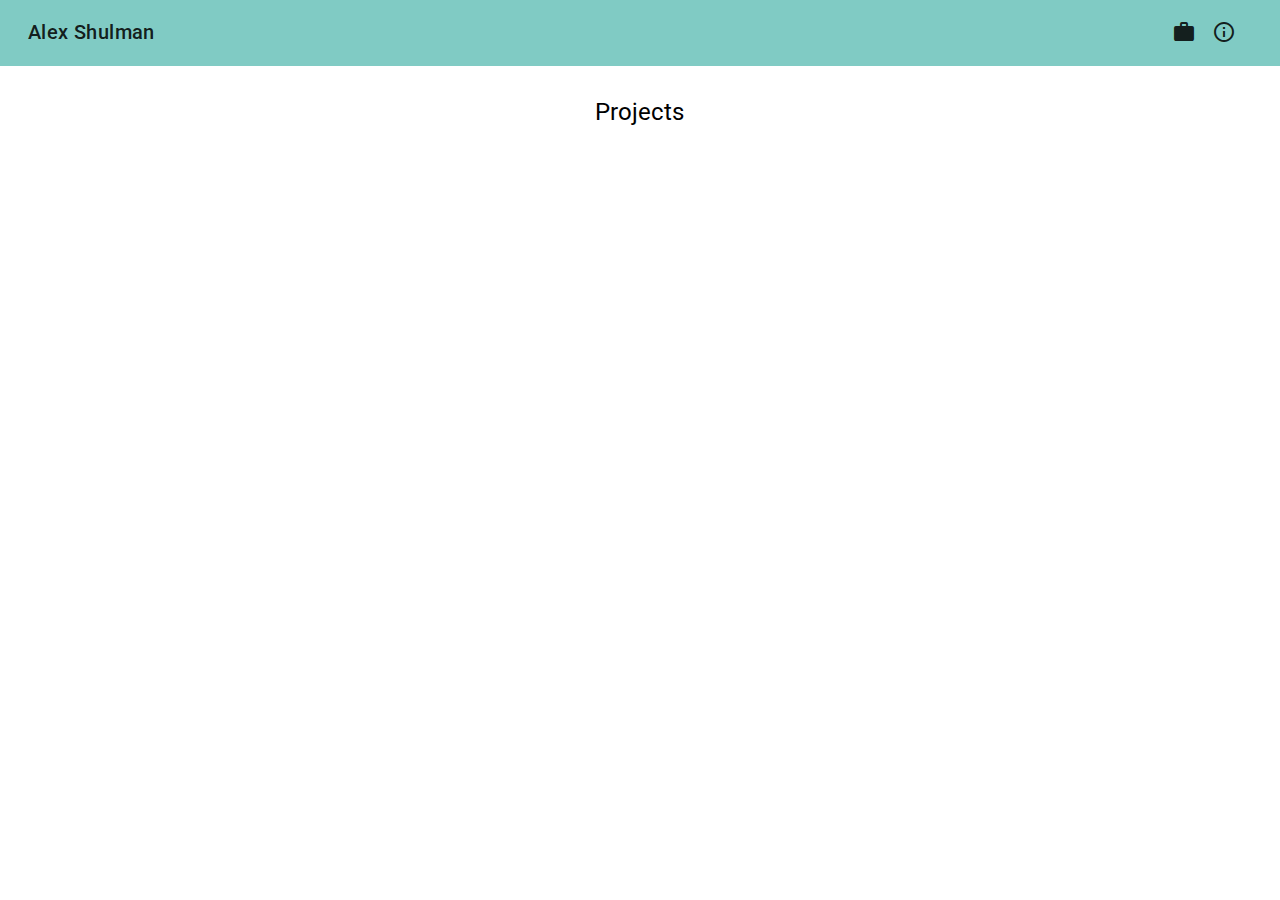
<file: projects/index.html>
<!DOCTYPE html>
 <html lang="en"><head><link rel="preload" href="/page-component---src-pages-projects-js-95334e18d59b61371eed.js" as="script"/><link rel="preload" href="/path---projects-586c7e095e534a3909ec.js" as="script"/><link rel="preload" href="/layout-component---index-60a497b749c5c16c7b14.js" as="script"/><link rel="preload" href="/app-a80ca8915c2d56e73d9d.js" as="script"/><link rel="preload" href="/commons-fee11495a82cab9d2a02.js" as="script"/><script id="webpack-manifest">
            //<![CDATA[
            window.webpackManifest = {"1":"page-component---src-pages-index-js-20caab3ee9703712a1f4.js","2":"layout-component---index-60a497b749c5c16c7b14.js","3":"page-component---src-pages-projects-js-95334e18d59b61371eed.js","4":"path---projects-586c7e095e534a3909ec.js","5":"path---posts-composeable-web-ea336b85aff4393b88a2.js","6":"path---offline-plugin-app-shell-fallback-586c7e095e534a3909ec.js","7":"path---index-b8fdd237ef8b67c0c75a.js","8":"path---about-d308b21b5f6048f380ed.js","9":"page-component---node-modules-gatsby-plugin-offline-app-shell-js-4f0dddda43ae15168f16.js","10":"page-component---src-templates-blog-page-js-5bfb137a0382017cf7eb.js","11":"app-a80ca8915c2d56e73d9d.js"}
            //]]>
            </script><script>
  !function(e,t,r){function n(){for(;d[0]&&"loaded"==d[0][f];)c=d.shift(),c[o]=!i.parentNode.insertBefore(c,i)}for(var s,a,c,d=[],i=e.scripts[0],o="onreadystatechange",f="readyState";s=r.shift();)a=e.createElement(t),"async"in i?(a.async=!1,e.head.appendChild(a)):i[f]?(d.push(a),a[o]=n):e.write("<"+t+' src="'+s+'" defer></'+t+">"),a.src=s}(document,"script",[
  "/commons-fee11495a82cab9d2a02.js","/app-a80ca8915c2d56e73d9d.js","/layout-component---index-60a497b749c5c16c7b14.js","/path---projects-586c7e095e534a3909ec.js","/page-component---src-pages-projects-js-95334e18d59b61371eed.js"
])
  </script><meta name="referrer" content="origin"/><meta charset="utf-8"/><meta name="description" content="Gatsby example site demoing sass plugin"/><meta http-equiv="X-UA-Compatible" content="IE=edge"/><meta name="viewport" content="width=device-width, initial-scale=1.0"/><title>Using gatsby-plugin-sass</title><style id="typography.js">html{font-family:sans-serif;-ms-text-size-adjust:100%;-webkit-text-size-adjust:100%}body{margin:0}article,aside,details,figcaption,figure,footer,header,main,menu,nav,section,summary{display:block}audio,canvas,progress,video{display:inline-block}audio:not([controls]){display:none;height:0}progress{vertical-align:baseline}[hidden],template{display:none}a{background-color:transparent;-webkit-text-decoration-skip:objects}a:active,a:hover{outline-width:0}abbr[title]{border-bottom:none;text-decoration:underline;text-decoration:underline dotted}b,strong{font-weight:inherit;font-weight:bolder}dfn{font-style:italic}h1{font-size:2em;margin:.67em 0}mark{background-color:#ff0;color:#000}small{font-size:80%}sub,sup{font-size:75%;line-height:0;position:relative;vertical-align:baseline}sub{bottom:-.25em}sup{top:-.5em}img{border-style:none}svg:not(:root){overflow:hidden}code,kbd,pre,samp{font-family:monospace,monospace;font-size:1em}figure{margin:1em 40px}hr{box-sizing:content-box;height:0;overflow:visible}button,input,optgroup,select,textarea{font:inherit;margin:0}optgroup{font-weight:700}button,input{overflow:visible}button,select{text-transform:none}[type=reset],[type=submit],button,html [type=button]{-webkit-appearance:button}[type=button]::-moz-focus-inner,[type=reset]::-moz-focus-inner,[type=submit]::-moz-focus-inner,button::-moz-focus-inner{border-style:none;padding:0}[type=button]:-moz-focusring,[type=reset]:-moz-focusring,[type=submit]:-moz-focusring,button:-moz-focusring{outline:1px dotted ButtonText}fieldset{border:1px solid silver;margin:0 2px;padding:.35em .625em .75em}legend{box-sizing:border-box;color:inherit;display:table;max-width:100%;padding:0;white-space:normal}textarea{overflow:auto}[type=checkbox],[type=radio]{box-sizing:border-box;padding:0}[type=number]::-webkit-inner-spin-button,[type=number]::-webkit-outer-spin-button{height:auto}[type=search]{-webkit-appearance:textfield;outline-offset:-2px}[type=search]::-webkit-search-cancel-button,[type=search]::-webkit-search-decoration{-webkit-appearance:none}::-webkit-input-placeholder{color:inherit;opacity:.54}::-webkit-file-upload-button{-webkit-appearance:button;font:inherit}html{font:100%/1.5em georgia,serif;box-sizing:border-box;overflow-y:scroll;}*{box-sizing:inherit;}*:before{box-sizing:inherit;}*:after{box-sizing:inherit;}body{color:hsla(0,0%,0%,0.8);font-family:georgia,serif;font-weight:normal;word-wrap:break-word;font-kerning:normal;-moz-font-feature-settings:"kern", "liga", "clig", "calt";-ms-font-feature-settings:"kern", "liga", "clig", "calt";-webkit-font-feature-settings:"kern", "liga", "clig", "calt";font-feature-settings:"kern", "liga", "clig", "calt";}img{max-width:100%;margin-left:0;margin-right:0;margin-top:0;padding-bottom:0;padding-left:0;padding-right:0;padding-top:0;margin-bottom:1.5rem;}h1{margin-left:0;margin-right:0;margin-top:0;padding-bottom:0;padding-left:0;padding-right:0;padding-top:0;margin-bottom:1.5rem;color:inherit;font-family:-apple-system,BlinkMacSystemFont,Segoe UI,Roboto,Oxygen,Ubuntu,Cantarell,Fira Sans,Droid Sans,Helvetica Neue,sans-serif;font-weight:bold;text-rendering:optimizeLegibility;font-size:2rem;line-height:2.25rem;}h2{margin-left:0;margin-right:0;margin-top:0;padding-bottom:0;padding-left:0;padding-right:0;padding-top:0;margin-bottom:1.5rem;color:inherit;font-family:-apple-system,BlinkMacSystemFont,Segoe UI,Roboto,Oxygen,Ubuntu,Cantarell,Fira Sans,Droid Sans,Helvetica Neue,sans-serif;font-weight:bold;text-rendering:optimizeLegibility;font-size:1.51572rem;line-height:2.25rem;}h3{margin-left:0;margin-right:0;margin-top:0;padding-bottom:0;padding-left:0;padding-right:0;padding-top:0;margin-bottom:1.5rem;color:inherit;font-family:-apple-system,BlinkMacSystemFont,Segoe UI,Roboto,Oxygen,Ubuntu,Cantarell,Fira Sans,Droid Sans,Helvetica Neue,sans-serif;font-weight:bold;text-rendering:optimizeLegibility;font-size:1.31951rem;line-height:2.25rem;}h4{margin-left:0;margin-right:0;margin-top:0;padding-bottom:0;padding-left:0;padding-right:0;padding-top:0;margin-bottom:1.5rem;color:inherit;font-family:-apple-system,BlinkMacSystemFont,Segoe UI,Roboto,Oxygen,Ubuntu,Cantarell,Fira Sans,Droid Sans,Helvetica Neue,sans-serif;font-weight:bold;text-rendering:optimizeLegibility;font-size:1rem;line-height:1.5rem;}h5{margin-left:0;margin-right:0;margin-top:0;padding-bottom:0;padding-left:0;padding-right:0;padding-top:0;margin-bottom:1.5rem;color:inherit;font-family:-apple-system,BlinkMacSystemFont,Segoe UI,Roboto,Oxygen,Ubuntu,Cantarell,Fira Sans,Droid Sans,Helvetica Neue,sans-serif;font-weight:bold;text-rendering:optimizeLegibility;font-size:0.87055rem;line-height:1.5rem;}h6{margin-left:0;margin-right:0;margin-top:0;padding-bottom:0;padding-left:0;padding-right:0;padding-top:0;margin-bottom:1.5rem;color:inherit;font-family:-apple-system,BlinkMacSystemFont,Segoe UI,Roboto,Oxygen,Ubuntu,Cantarell,Fira Sans,Droid Sans,Helvetica Neue,sans-serif;font-weight:bold;text-rendering:optimizeLegibility;font-size:0.81225rem;line-height:1.5rem;}hgroup{margin-left:0;margin-right:0;margin-top:0;padding-bottom:0;padding-left:0;padding-right:0;padding-top:0;margin-bottom:1.5rem;}ul{margin-left:1.5rem;margin-right:0;margin-top:0;padding-bottom:0;padding-left:0;padding-right:0;padding-top:0;margin-bottom:1.5rem;list-style-position:outside;list-style-image:none;}ol{margin-left:1.5rem;margin-right:0;margin-top:0;padding-bottom:0;padding-left:0;padding-right:0;padding-top:0;margin-bottom:1.5rem;list-style-position:outside;list-style-image:none;}dl{margin-left:0;margin-right:0;margin-top:0;padding-bottom:0;padding-left:0;padding-right:0;padding-top:0;margin-bottom:1.5rem;}dd{margin-left:0;margin-right:0;margin-top:0;padding-bottom:0;padding-left:0;padding-right:0;padding-top:0;margin-bottom:1.5rem;}p{margin-left:0;margin-right:0;margin-top:0;padding-bottom:0;padding-left:0;padding-right:0;padding-top:0;margin-bottom:1.5rem;}figure{margin-left:0;margin-right:0;margin-top:0;padding-bottom:0;padding-left:0;padding-right:0;padding-top:0;margin-bottom:1.5rem;}pre{margin-left:0;margin-right:0;margin-top:0;padding-bottom:0;padding-left:0;padding-right:0;padding-top:0;margin-bottom:1.5rem;font-size:0.85rem;line-height:1.5rem;}table{margin-left:0;margin-right:0;margin-top:0;padding-bottom:0;padding-left:0;padding-right:0;padding-top:0;margin-bottom:1.5rem;font-size:1rem;line-height:1.5rem;border-collapse:collapse;width:100%;}fieldset{margin-left:0;margin-right:0;margin-top:0;padding-bottom:0;padding-left:0;padding-right:0;padding-top:0;margin-bottom:1.5rem;}blockquote{margin-left:1.5rem;margin-right:1.5rem;margin-top:0;padding-bottom:0;padding-left:0;padding-right:0;padding-top:0;margin-bottom:1.5rem;}form{margin-left:0;margin-right:0;margin-top:0;padding-bottom:0;padding-left:0;padding-right:0;padding-top:0;margin-bottom:1.5rem;}noscript{margin-left:0;margin-right:0;margin-top:0;padding-bottom:0;padding-left:0;padding-right:0;padding-top:0;margin-bottom:1.5rem;}iframe{margin-left:0;margin-right:0;margin-top:0;padding-bottom:0;padding-left:0;padding-right:0;padding-top:0;margin-bottom:1.5rem;}hr{margin-left:0;margin-right:0;margin-top:0;padding-bottom:0;padding-left:0;padding-right:0;padding-top:0;margin-bottom:calc(1.5rem - 1px);background:hsla(0,0%,0%,0.2);border:none;height:1px;}address{margin-left:0;margin-right:0;margin-top:0;padding-bottom:0;padding-left:0;padding-right:0;padding-top:0;margin-bottom:1.5rem;}b{font-weight:bold;}strong{font-weight:bold;}dt{font-weight:bold;}th{font-weight:bold;}li{margin-bottom:calc(1.5rem / 2);}ol li{padding-left:0;}ul li{padding-left:0;}li > ol{margin-left:1.5rem;margin-bottom:calc(1.5rem / 2);margin-top:calc(1.5rem / 2);}li > ul{margin-left:1.5rem;margin-bottom:calc(1.5rem / 2);margin-top:calc(1.5rem / 2);}blockquote *:last-child{margin-bottom:0;}li *:last-child{margin-bottom:0;}p *:last-child{margin-bottom:0;}li > p{margin-bottom:calc(1.5rem / 2);}code{font-size:0.85rem;line-height:1.5rem;}kbd{font-size:0.85rem;line-height:1.5rem;}samp{font-size:0.85rem;line-height:1.5rem;}abbr{border-bottom:1px dotted hsla(0,0%,0%,0.5);cursor:help;}acronym{border-bottom:1px dotted hsla(0,0%,0%,0.5);cursor:help;}abbr[title]{border-bottom:1px dotted hsla(0,0%,0%,0.5);cursor:help;text-decoration:none;}thead{text-align:left;}td,th{text-align:left;border-bottom:1px solid hsla(0,0%,0%,0.12);font-feature-settings:"tnum";-moz-font-feature-settings:"tnum";-ms-font-feature-settings:"tnum";-webkit-font-feature-settings:"tnum";padding-left:1rem;padding-right:1rem;padding-top:0.75rem;padding-bottom:calc(0.75rem - 1px);}th:first-child,td:first-child{padding-left:0;}th:last-child,td:last-child{padding-right:0;}</style><style id="gatsby-inlined-css">@import url(https://fonts.googleapis.com/css?family=Roboto);@import url(https://fonts.googleapis.com/css?family=Roboto+Mono);@import url(https://fonts.googleapis.com/icon?family=Material+Icons);body,html{height:100%;color:#000}body{margin:0;font-family:Roboto,sans-serif}#root{display:flex;flex-direction:row;padding:0;margin:0;box-sizing:border-box}code,pre{font-family:Roboto Mono,monospace}code{color:#444}.mdc-top{padding-top:25px}.fixed-nav{padding-top:10px!important}.container{flex:1}.toolbar{z-index:4}.toolbar-menu>a{padding-left:16px}.toolbar-title-text{font-family:Roboto Mono}:root{--mdc-theme-primary:#80cbc4;--mdc-theme-accent:#ffab40;--mdc-theme-background:#fff;--mdc-theme-text-primary-on-primary:rgba(0,0,0,.87);--mdc-theme-text-secondary-on-primary:rgba(0,0,0,.54);--mdc-theme-text-hint-on-primary:rgba(0,0,0,.38);--mdc-theme-text-disabled-on-primary:rgba(0,0,0,.38);--mdc-theme-text-icon-on-primary:rgba(0,0,0,.38);--mdc-theme-text-primary-on-accent:rgba(0,0,0,.87);--mdc-theme-text-secondary-on-accent:rgba(0,0,0,.54);--mdc-theme-text-hint-on-accent:rgba(0,0,0,.38);--mdc-theme-text-disabled-on-accent:rgba(0,0,0,.38);--mdc-theme-text-icon-on-accent:rgba(0,0,0,.38);--mdc-theme-text-primary-on-background:rgba(0,0,0,.87);--mdc-theme-text-secondary-on-background:rgba(0,0,0,.54);--mdc-theme-text-hint-on-background:rgba(0,0,0,.38);--mdc-theme-text-disabled-on-background:rgba(0,0,0,.38);--mdc-theme-text-icon-on-background:rgba(0,0,0,.38);--mdc-theme-text-primary-on-light:rgba(0,0,0,.87);--mdc-theme-text-secondary-on-light:rgba(0,0,0,.54);--mdc-theme-text-hint-on-light:rgba(0,0,0,.38);--mdc-theme-text-disabled-on-light:rgba(0,0,0,.38);--mdc-theme-text-icon-on-light:rgba(0,0,0,.38);--mdc-theme-text-primary-on-dark:#fff;--mdc-theme-text-secondary-on-dark:hsla(0,0%,100%,.7);--mdc-theme-text-hint-on-dark:hsla(0,0%,100%,.5);--mdc-theme-text-disabled-on-dark:hsla(0,0%,100%,.5);--mdc-theme-text-icon-on-dark:hsla(0,0%,100%,.5)}.mdc-theme--background{background-color:#fff;background-color:var(--mdc-theme-background,#fff)}.mdc-theme--primary{color:#80cbc4!important;color:var(--mdc-theme-primary,#80cbc4)!important}.mdc-theme--accent{color:#ffab40!important;color:var(--mdc-theme-accent,#ffab40)!important}.mdc-theme--text-primary-on-primary{color:rgba(0,0,0,.87)!important;color:var(--mdc-theme-text-primary-on-primary,rgba(0,0,0,.87))!important}.mdc-theme--text-secondary-on-primary{color:rgba(0,0,0,.54)!important;color:var(--mdc-theme-text-secondary-on-primary,rgba(0,0,0,.54))!important}.mdc-theme--text-hint-on-primary{color:rgba(0,0,0,.38)!important;color:var(--mdc-theme-text-hint-on-primary,rgba(0,0,0,.38))!important}.mdc-theme--text-disabled-on-primary{color:rgba(0,0,0,.38)!important;color:var(--mdc-theme-text-disabled-on-primary,rgba(0,0,0,.38))!important}.mdc-theme--text-icon-on-primary{color:rgba(0,0,0,.38)!important;color:var(--mdc-theme-text-icon-on-primary,rgba(0,0,0,.38))!important}.mdc-theme--text-primary-on-accent{color:rgba(0,0,0,.87)!important;color:var(--mdc-theme-text-primary-on-accent,rgba(0,0,0,.87))!important}.mdc-theme--text-secondary-on-accent{color:rgba(0,0,0,.54)!important;color:var(--mdc-theme-text-secondary-on-accent,rgba(0,0,0,.54))!important}.mdc-theme--text-hint-on-accent{color:rgba(0,0,0,.38)!important;color:var(--mdc-theme-text-hint-on-accent,rgba(0,0,0,.38))!important}.mdc-theme--text-disabled-on-accent{color:rgba(0,0,0,.38)!important;color:var(--mdc-theme-text-disabled-on-accent,rgba(0,0,0,.38))!important}.mdc-theme--text-icon-on-accent{color:rgba(0,0,0,.38)!important;color:var(--mdc-theme-text-icon-on-accent,rgba(0,0,0,.38))!important}.mdc-theme--text-primary-on-background{color:rgba(0,0,0,.87)!important;color:var(--mdc-theme-text-primary-on-background,rgba(0,0,0,.87))!important}.mdc-theme--text-secondary-on-background{color:rgba(0,0,0,.54)!important;color:var(--mdc-theme-text-secondary-on-background,rgba(0,0,0,.54))!important}.mdc-theme--text-hint-on-background{color:rgba(0,0,0,.38)!important;color:var(--mdc-theme-text-hint-on-background,rgba(0,0,0,.38))!important}.mdc-theme--text-disabled-on-background{color:rgba(0,0,0,.38)!important;color:var(--mdc-theme-text-disabled-on-background,rgba(0,0,0,.38))!important}.mdc-theme--text-icon-on-background{color:rgba(0,0,0,.38)!important;color:var(--mdc-theme-text-icon-on-background,rgba(0,0,0,.38))!important}.mdc-theme--text-primary-on-light{color:rgba(0,0,0,.87)!important;color:var(--mdc-theme-text-primary-on-light,rgba(0,0,0,.87))!important}.mdc-theme--text-secondary-on-light{color:rgba(0,0,0,.54)!important;color:var(--mdc-theme-text-secondary-on-light,rgba(0,0,0,.54))!important}.mdc-theme--text-hint-on-light{color:rgba(0,0,0,.38)!important;color:var(--mdc-theme-text-hint-on-light,rgba(0,0,0,.38))!important}.mdc-theme--text-disabled-on-light{color:rgba(0,0,0,.38)!important;color:var(--mdc-theme-text-disabled-on-light,rgba(0,0,0,.38))!important}.mdc-theme--text-icon-on-light{color:rgba(0,0,0,.38)!important;color:var(--mdc-theme-text-icon-on-light,rgba(0,0,0,.38))!important}.mdc-theme--text-primary-on-dark{color:#fff!important;color:var(--mdc-theme-text-primary-on-dark,#fff)!important}.mdc-theme--text-secondary-on-dark{color:hsla(0,0%,100%,.7)!important;color:var(--mdc-theme-text-secondary-on-dark,hsla(0,0%,100%,.7))!important}.mdc-theme--text-hint-on-dark{color:hsla(0,0%,100%,.5)!important;color:var(--mdc-theme-text-hint-on-dark,hsla(0,0%,100%,.5))!important}.mdc-theme--text-disabled-on-dark{color:hsla(0,0%,100%,.5)!important;color:var(--mdc-theme-text-disabled-on-dark,hsla(0,0%,100%,.5))!important}.mdc-theme--text-icon-on-dark{color:hsla(0,0%,100%,.5)!important;color:var(--mdc-theme-text-icon-on-dark,hsla(0,0%,100%,.5))!important}.mdc-theme--primary-bg{background-color:#80cbc4!important;background-color:var(--mdc-theme-primary,#80cbc4)!important}.mdc-theme--accent-bg{background-color:#ffab40!important;background-color:var(--mdc-theme-accent,#ffab40)!important}.mdc-toolbar a{color:#f0f0f0;text-decoration:none;color:rgba(0,0,0,.87);color:var(--mdc-theme-text-primary-on-primary,rgba(0,0,0,.87))}.toolbar-menu{padding-right:16px}.toolbar-menu,.toolbar-title{text-decoration:none;color:rgba(0,0,0,.87);color:var(--mdc-theme-text-primary-on-primary,rgba(0,0,0,.87))}.mdc-animation-linear-out-slow-in{animation-timing-function:cubic-bezier(0,0,.2,1)}.mdc-animation-fast-out-slow-in{animation-timing-function:cubic-bezier(.4,0,.2,1)}.mdc-animation-fast-out-linear-in{animation-timing-function:cubic-bezier(.4,0,1,1)}.mdc-button{--mdc-ripple-surface-width:0;--mdc-ripple-surface-height:0;--mdc-ripple-fg-size:0;--mdc-ripple-left:0;--mdc-ripple-top:0;--mdc-ripple-fg-scale:1;--mdc-ripple-fg-translate-end:0;--mdc-ripple-fg-translate-start:0;will-change:transform,opacity;-webkit-tap-highlight-color:transparent;font-family:Roboto,sans-serif;-moz-osx-font-smoothing:grayscale;-webkit-font-smoothing:antialiased;font-size:.875rem;letter-spacing:.04em;line-height:1.5rem;color:rgba(0,0,0,.87);color:var(--mdc-theme-text-primary-on-light,rgba(0,0,0,.87));display:inline-block;position:relative;min-width:64px;height:36px;padding:0 16px;border:none;border-radius:2px;outline:none;background:transparent;font-size:14px;font-weight:500;line-height:36px;text-align:center;text-decoration:none;text-transform:uppercase;overflow:hidden;vertical-align:middle;user-select:none;box-sizing:border-box;-webkit-appearance:none}.mdc-button:not(.mdc-ripple-upgraded):active:after,.mdc-button:not(.mdc-ripple-upgraded):focus:before,.mdc-button:not(.mdc-ripple-upgraded):hover:before{transition-duration:85ms;opacity:.6}.mdc-button:before{background-color:rgba(0,0,0,.06);position:absolute;top:-50%;left:-50%;width:200%;height:200%;transition:opacity .25s linear;border-radius:50%;opacity:0;pointer-events:none;content:""}.mdc-button.mdc-ripple-upgraded:before{top:-50%;left:-50%;width:200%;height:200%;transform:scale(0);transform:scale(var(--mdc-ripple-fg-scale,0))}.mdc-button.mdc-ripple-upgraded--background-focused:before{opacity:.99999}.mdc-button.mdc-ripple-upgraded--background-active-fill:before{transition-duration:.12s;opacity:1}.mdc-button.mdc-ripple-upgraded--unbounded:before{top:0%;top:var(--mdc-ripple-top,0%);left:0%;left:var(--mdc-ripple-left,0%);width:100%;width:var(--mdc-ripple-fg-size,100%);height:100%;height:var(--mdc-ripple-fg-size,100%);transform:scale(0);transform:scale(var(--mdc-ripple-fg-scale,0))}.mdc-button:after{background-color:rgba(0,0,0,.06);position:absolute;top:-50%;left:-50%;width:200%;height:200%;transition:opacity .25s linear;border-radius:50%;opacity:0;pointer-events:none;content:""}.mdc-button.mdc-ripple-upgraded:after{top:0;left:0;width:100%;width:var(--mdc-ripple-fg-size,100%);height:100%;height:var(--mdc-ripple-fg-size,100%);transform:scale(0);transform-origin:center center;opacity:0}.mdc-button:not(.mdc-ripple-upgraded--unbounded):after{transform-origin:center center}.mdc-button.mdc-ripple-upgraded--unbounded:after{top:0;top:var(--mdc-ripple-top,0);left:0;left:var(--mdc-ripple-left,0);width:100%;width:var(--mdc-ripple-fg-size,100%);height:100%;height:var(--mdc-ripple-fg-size,100%);transform:scale(0);transform-origin:center center}.mdc-button.mdc-ripple-upgraded--foreground-activation:after{animation:.3s mdc-ripple-fg-radius-in forwards,83ms mdc-ripple-fg-opacity-in forwards}.mdc-button.mdc-ripple-upgraded--foreground-deactivation:after{transform:translate(var(--mdc-ripple-fg-translate-end,0)) scale(var(--mdc-ripple-fg-scale,1));animation:83ms mdc-ripple-fg-opacity-out}.mdc-button:not(.mdc-ripple-upgraded){-webkit-tap-highlight-color:rgba(0,0,0,.18)}.mdc-button--theme-dark,.mdc-theme--dark .mdc-button{--mdc-ripple-surface-width:0;--mdc-ripple-surface-height:0;--mdc-ripple-fg-size:0;--mdc-ripple-left:0;--mdc-ripple-top:0;--mdc-ripple-fg-scale:1;--mdc-ripple-fg-translate-end:0;--mdc-ripple-fg-translate-start:0;will-change:transform,opacity;-webkit-tap-highlight-color:transparent;color:#fff;color:var(--mdc-theme-text-primary-on-dark,#fff)}.mdc-button--theme-dark:not(.mdc-ripple-upgraded):active:after,.mdc-button--theme-dark:not(.mdc-ripple-upgraded):focus:before,.mdc-button--theme-dark:not(.mdc-ripple-upgraded):hover:before,.mdc-theme--dark .mdc-button:not(.mdc-ripple-upgraded):active:after,.mdc-theme--dark .mdc-button:not(.mdc-ripple-upgraded):focus:before,.mdc-theme--dark .mdc-button:not(.mdc-ripple-upgraded):hover:before{transition-duration:85ms;opacity:.6}.mdc-button--theme-dark:before,.mdc-theme--dark .mdc-button:before{background-color:hsla(0,0%,100%,.14);position:absolute;top:-50%;left:-50%;width:200%;height:200%;transition:opacity .25s linear;border-radius:50%;opacity:0;pointer-events:none;content:""}.mdc-button--theme-dark.mdc-ripple-upgraded:before,.mdc-theme--dark .mdc-button.mdc-ripple-upgraded:before{top:-50%;left:-50%;width:200%;height:200%;transform:scale(0);transform:scale(var(--mdc-ripple-fg-scale,0))}.mdc-button--theme-dark.mdc-ripple-upgraded--background-focused:before,.mdc-theme--dark .mdc-button.mdc-ripple-upgraded--background-focused:before{opacity:.99999}.mdc-button--theme-dark.mdc-ripple-upgraded--background-active-fill:before,.mdc-theme--dark .mdc-button.mdc-ripple-upgraded--background-active-fill:before{transition-duration:.12s;opacity:1}.mdc-button--theme-dark.mdc-ripple-upgraded--unbounded:before,.mdc-theme--dark .mdc-button.mdc-ripple-upgraded--unbounded:before{top:0%;top:var(--mdc-ripple-top,0%);left:0%;left:var(--mdc-ripple-left,0%);width:100%;width:var(--mdc-ripple-fg-size,100%);height:100%;height:var(--mdc-ripple-fg-size,100%);transform:scale(0);transform:scale(var(--mdc-ripple-fg-scale,0))}.mdc-button--theme-dark:after,.mdc-theme--dark .mdc-button:after{background-color:hsla(0,0%,100%,.14);position:absolute;top:-50%;left:-50%;width:200%;height:200%;transition:opacity .25s linear;border-radius:50%;opacity:0;pointer-events:none;content:""}.mdc-button--theme-dark.mdc-ripple-upgraded:after,.mdc-theme--dark .mdc-button.mdc-ripple-upgraded:after{top:0;left:0;width:100%;width:var(--mdc-ripple-fg-size,100%);height:100%;height:var(--mdc-ripple-fg-size,100%);transform:scale(0);transform-origin:center center;opacity:0}.mdc-button--theme-dark:not(.mdc-ripple-upgraded--unbounded):after,.mdc-theme--dark .mdc-button:not(.mdc-ripple-upgraded--unbounded):after{transform-origin:center center}.mdc-button--theme-dark.mdc-ripple-upgraded--unbounded:after,.mdc-theme--dark .mdc-button.mdc-ripple-upgraded--unbounded:after{top:0;top:var(--mdc-ripple-top,0);left:0;left:var(--mdc-ripple-left,0);width:100%;width:var(--mdc-ripple-fg-size,100%);height:100%;height:var(--mdc-ripple-fg-size,100%);transform:scale(0);transform-origin:center center}.mdc-button--theme-dark.mdc-ripple-upgraded--foreground-activation:after,.mdc-theme--dark .mdc-button.mdc-ripple-upgraded--foreground-activation:after{animation:.3s mdc-ripple-fg-radius-in forwards,83ms mdc-ripple-fg-opacity-in forwards}.mdc-button--theme-dark.mdc-ripple-upgraded--foreground-deactivation:after,.mdc-theme--dark .mdc-button.mdc-ripple-upgraded--foreground-deactivation:after{transform:translate(var(--mdc-ripple-fg-translate-end,0)) scale(var(--mdc-ripple-fg-scale,1));animation:83ms mdc-ripple-fg-opacity-out}.mdc-button--theme-dark:not(.mdc-ripple-upgraded),.mdc-theme--dark .mdc-button:not(.mdc-ripple-upgraded){-webkit-tap-highlight-color:rgba(255,255,255,.18)}.mdc-button.mdc-button--primary{--mdc-ripple-surface-width:0;--mdc-ripple-surface-height:0;--mdc-ripple-fg-size:0;--mdc-ripple-left:0;--mdc-ripple-top:0;--mdc-ripple-fg-scale:1;--mdc-ripple-fg-translate-end:0;--mdc-ripple-fg-translate-start:0;will-change:transform,opacity;-webkit-tap-highlight-color:transparent}.mdc-button.mdc-button--primary:not(.mdc-ripple-upgraded):active:after,.mdc-button.mdc-button--primary:not(.mdc-ripple-upgraded):focus:before,.mdc-button.mdc-button--primary:not(.mdc-ripple-upgraded):hover:before{transition-duration:85ms;opacity:.6}.mdc-button.mdc-button--primary:before{background-color:rgba(128,203,196,.12);position:absolute;top:-50%;left:-50%;width:200%;height:200%;transition:opacity .25s linear;border-radius:50%;opacity:0;pointer-events:none;content:""}@supports (background-color:color(green a(10%))){.mdc-button.mdc-button--primary:before{background-color:color(var(--mdc-theme-primary,#80cbc4) a(12%))}}.mdc-button.mdc-button--primary.mdc-ripple-upgraded:before{top:-50%;left:-50%;width:200%;height:200%;transform:scale(0);transform:scale(var(--mdc-ripple-fg-scale,0))}.mdc-button.mdc-button--primary.mdc-ripple-upgraded--background-focused:before{opacity:.99999}.mdc-button.mdc-button--primary.mdc-ripple-upgraded--background-active-fill:before{transition-duration:.12s;opacity:1}.mdc-button.mdc-button--primary.mdc-ripple-upgraded--unbounded:before{top:0%;top:var(--mdc-ripple-top,0%);left:0%;left:var(--mdc-ripple-left,0%);width:100%;width:var(--mdc-ripple-fg-size,100%);height:100%;height:var(--mdc-ripple-fg-size,100%);transform:scale(0);transform:scale(var(--mdc-ripple-fg-scale,0))}.mdc-button.mdc-button--primary:after{background-color:rgba(128,203,196,.12);position:absolute;top:-50%;left:-50%;width:200%;height:200%;transition:opacity .25s linear;border-radius:50%;opacity:0;pointer-events:none;content:""}@supports (background-color:color(green a(10%))){.mdc-button.mdc-button--primary:after{background-color:color(var(--mdc-theme-primary,#80cbc4) a(12%))}}.mdc-button.mdc-button--primary.mdc-ripple-upgraded:after{top:0;left:0;width:100%;width:var(--mdc-ripple-fg-size,100%);height:100%;height:var(--mdc-ripple-fg-size,100%);transform:scale(0);transform-origin:center center;opacity:0}.mdc-button.mdc-button--primary:not(.mdc-ripple-upgraded--unbounded):after{transform-origin:center center}.mdc-button.mdc-button--primary.mdc-ripple-upgraded--unbounded:after{top:0;top:var(--mdc-ripple-top,0);left:0;left:var(--mdc-ripple-left,0);width:100%;width:var(--mdc-ripple-fg-size,100%);height:100%;height:var(--mdc-ripple-fg-size,100%);transform:scale(0);transform-origin:center center}.mdc-button.mdc-button--primary.mdc-ripple-upgraded--foreground-activation:after{animation:.3s mdc-ripple-fg-radius-in forwards,83ms mdc-ripple-fg-opacity-in forwards}.mdc-button.mdc-button--primary.mdc-ripple-upgraded--foreground-deactivation:after{transform:translate(var(--mdc-ripple-fg-translate-end,0)) scale(var(--mdc-ripple-fg-scale,1));animation:83ms mdc-ripple-fg-opacity-out}.mdc-button.mdc-button--accent{--mdc-ripple-surface-width:0;--mdc-ripple-surface-height:0;--mdc-ripple-fg-size:0;--mdc-ripple-left:0;--mdc-ripple-top:0;--mdc-ripple-fg-scale:1;--mdc-ripple-fg-translate-end:0;--mdc-ripple-fg-translate-start:0;will-change:transform,opacity;-webkit-tap-highlight-color:transparent}.mdc-button.mdc-button--accent:not(.mdc-ripple-upgraded):active:after,.mdc-button.mdc-button--accent:not(.mdc-ripple-upgraded):focus:before,.mdc-button.mdc-button--accent:not(.mdc-ripple-upgraded):hover:before{transition-duration:85ms;opacity:.6}.mdc-button.mdc-button--accent:before{background-color:rgba(255,171,64,.12);position:absolute;top:-50%;left:-50%;width:200%;height:200%;transition:opacity .25s linear;border-radius:50%;opacity:0;pointer-events:none;content:""}@supports (background-color:color(green a(10%))){.mdc-button.mdc-button--accent:before{background-color:color(var(--mdc-theme-accent,#ffab40) a(12%))}}.mdc-button.mdc-button--accent.mdc-ripple-upgraded:before{top:-50%;left:-50%;width:200%;height:200%;transform:scale(0);transform:scale(var(--mdc-ripple-fg-scale,0))}.mdc-button.mdc-button--accent.mdc-ripple-upgraded--background-focused:before{opacity:.99999}.mdc-button.mdc-button--accent.mdc-ripple-upgraded--background-active-fill:before{transition-duration:.12s;opacity:1}.mdc-button.mdc-button--accent.mdc-ripple-upgraded--unbounded:before{top:0%;top:var(--mdc-ripple-top,0%);left:0%;left:var(--mdc-ripple-left,0%);width:100%;width:var(--mdc-ripple-fg-size,100%);height:100%;height:var(--mdc-ripple-fg-size,100%);transform:scale(0);transform:scale(var(--mdc-ripple-fg-scale,0))}.mdc-button.mdc-button--accent:after{background-color:rgba(255,171,64,.12);position:absolute;top:-50%;left:-50%;width:200%;height:200%;transition:opacity .25s linear;border-radius:50%;opacity:0;pointer-events:none;content:""}@supports (background-color:color(green a(10%))){.mdc-button.mdc-button--accent:after{background-color:color(var(--mdc-theme-accent,#ffab40) a(12%))}}.mdc-button.mdc-button--accent.mdc-ripple-upgraded:after{top:0;left:0;width:100%;width:var(--mdc-ripple-fg-size,100%);height:100%;height:var(--mdc-ripple-fg-size,100%);transform:scale(0);transform-origin:center center;opacity:0}.mdc-button.mdc-button--accent:not(.mdc-ripple-upgraded--unbounded):after{transform-origin:center center}.mdc-button.mdc-button--accent.mdc-ripple-upgraded--unbounded:after{top:0;top:var(--mdc-ripple-top,0);left:0;left:var(--mdc-ripple-left,0);width:100%;width:var(--mdc-ripple-fg-size,100%);height:100%;height:var(--mdc-ripple-fg-size,100%);transform:scale(0);transform-origin:center center}.mdc-button.mdc-button--accent.mdc-ripple-upgraded--foreground-activation:after{animation:.3s mdc-ripple-fg-radius-in forwards,83ms mdc-ripple-fg-opacity-in forwards}.mdc-button.mdc-button--accent.mdc-ripple-upgraded--foreground-deactivation:after{transform:translate(var(--mdc-ripple-fg-translate-end,0)) scale(var(--mdc-ripple-fg-scale,1));animation:83ms mdc-ripple-fg-opacity-out}.mdc-button:active{outline:none}.mdc-button:hover{cursor:pointer}.mdc-button::-moz-focus-inner{padding:0;border:0}.mdc-button--dense{height:32px;font-size:.8125rem;line-height:32px}.mdc-button--raised{box-shadow:0 3px 1px -2px rgba(0,0,0,.2),0 2px 2px 0 rgba(0,0,0,.14),0 1px 5px 0 rgba(0,0,0,.12);transition:box-shadow .28s cubic-bezier(.4,0,.2,1);will-change:box-shadow;min-width:88px}.mdc-button--raised:active{box-shadow:0 5px 5px -3px rgba(0,0,0,.2),0 8px 10px 1px rgba(0,0,0,.14),0 3px 14px 2px rgba(0,0,0,.12)}.mdc-button--raised.mdc-button--primary{--mdc-ripple-surface-width:0;--mdc-ripple-surface-height:0;--mdc-ripple-fg-size:0;--mdc-ripple-left:0;--mdc-ripple-top:0;--mdc-ripple-fg-scale:1;--mdc-ripple-fg-translate-end:0;--mdc-ripple-fg-translate-start:0;will-change:transform,opacity;-webkit-tap-highlight-color:transparent}.mdc-button--raised.mdc-button--primary:not(.mdc-ripple-upgraded):active:after,.mdc-button--raised.mdc-button--primary:not(.mdc-ripple-upgraded):focus:before,.mdc-button--raised.mdc-button--primary:not(.mdc-ripple-upgraded):hover:before{transition-duration:85ms;opacity:.6}.mdc-button--raised.mdc-button--primary:before{background-color:hsla(0,0%,100%,.14);position:absolute;top:-50%;left:-50%;width:200%;height:200%;transition:opacity .25s linear;border-radius:50%;opacity:0;pointer-events:none;content:""}.mdc-button--raised.mdc-button--primary.mdc-ripple-upgraded:before{top:-50%;left:-50%;width:200%;height:200%;transform:scale(0);transform:scale(var(--mdc-ripple-fg-scale,0))}.mdc-button--raised.mdc-button--primary.mdc-ripple-upgraded--background-focused:before{opacity:.99999}.mdc-button--raised.mdc-button--primary.mdc-ripple-upgraded--background-active-fill:before{transition-duration:.12s;opacity:1}.mdc-button--raised.mdc-button--primary.mdc-ripple-upgraded--unbounded:before{top:0%;top:var(--mdc-ripple-top,0%);left:0%;left:var(--mdc-ripple-left,0%);width:100%;width:var(--mdc-ripple-fg-size,100%);height:100%;height:var(--mdc-ripple-fg-size,100%);transform:scale(0);transform:scale(var(--mdc-ripple-fg-scale,0))}.mdc-button--raised.mdc-button--primary:after{background-color:hsla(0,0%,100%,.14);position:absolute;top:-50%;left:-50%;width:200%;height:200%;transition:opacity .25s linear;border-radius:50%;opacity:0;pointer-events:none;content:""}.mdc-button--raised.mdc-button--primary.mdc-ripple-upgraded:after{top:0;left:0;width:100%;width:var(--mdc-ripple-fg-size,100%);height:100%;height:var(--mdc-ripple-fg-size,100%);transform:scale(0);transform-origin:center center;opacity:0}.mdc-button--raised.mdc-button--primary:not(.mdc-ripple-upgraded--unbounded):after{transform-origin:center center}.mdc-button--raised.mdc-button--primary.mdc-ripple-upgraded--unbounded:after{top:0;top:var(--mdc-ripple-top,0);left:0;left:var(--mdc-ripple-left,0);width:100%;width:var(--mdc-ripple-fg-size,100%);height:100%;height:var(--mdc-ripple-fg-size,100%);transform:scale(0);transform-origin:center center}.mdc-button--raised.mdc-button--primary.mdc-ripple-upgraded--foreground-activation:after{animation:.3s mdc-ripple-fg-radius-in forwards,83ms mdc-ripple-fg-opacity-in forwards}.mdc-button--raised.mdc-button--primary.mdc-ripple-upgraded--foreground-deactivation:after{transform:translate(var(--mdc-ripple-fg-translate-end,0)) scale(var(--mdc-ripple-fg-scale,1));animation:83ms mdc-ripple-fg-opacity-out}.mdc-button--raised.mdc-button--accent{--mdc-ripple-surface-width:0;--mdc-ripple-surface-height:0;--mdc-ripple-fg-size:0;--mdc-ripple-left:0;--mdc-ripple-top:0;--mdc-ripple-fg-scale:1;--mdc-ripple-fg-translate-end:0;--mdc-ripple-fg-translate-start:0;will-change:transform,opacity;-webkit-tap-highlight-color:transparent}.mdc-button--raised.mdc-button--accent:not(.mdc-ripple-upgraded):active:after,.mdc-button--raised.mdc-button--accent:not(.mdc-ripple-upgraded):focus:before,.mdc-button--raised.mdc-button--accent:not(.mdc-ripple-upgraded):hover:before{transition-duration:85ms;opacity:.6}.mdc-button--raised.mdc-button--accent:before{background-color:hsla(0,0%,100%,.14);position:absolute;top:-50%;left:-50%;width:200%;height:200%;transition:opacity .25s linear;border-radius:50%;opacity:0;pointer-events:none;content:""}.mdc-button--raised.mdc-button--accent.mdc-ripple-upgraded:before{top:-50%;left:-50%;width:200%;height:200%;transform:scale(0);transform:scale(var(--mdc-ripple-fg-scale,0))}.mdc-button--raised.mdc-button--accent.mdc-ripple-upgraded--background-focused:before{opacity:.99999}.mdc-button--raised.mdc-button--accent.mdc-ripple-upgraded--background-active-fill:before{transition-duration:.12s;opacity:1}.mdc-button--raised.mdc-button--accent.mdc-ripple-upgraded--unbounded:before{top:0%;top:var(--mdc-ripple-top,0%);left:0%;left:var(--mdc-ripple-left,0%);width:100%;width:var(--mdc-ripple-fg-size,100%);height:100%;height:var(--mdc-ripple-fg-size,100%);transform:scale(0);transform:scale(var(--mdc-ripple-fg-scale,0))}.mdc-button--raised.mdc-button--accent:after{background-color:hsla(0,0%,100%,.14);position:absolute;top:-50%;left:-50%;width:200%;height:200%;transition:opacity .25s linear;border-radius:50%;opacity:0;pointer-events:none;content:""}.mdc-button--raised.mdc-button--accent.mdc-ripple-upgraded:after{top:0;left:0;width:100%;width:var(--mdc-ripple-fg-size,100%);height:100%;height:var(--mdc-ripple-fg-size,100%);transform:scale(0);transform-origin:center center;opacity:0}.mdc-button--raised.mdc-button--accent:not(.mdc-ripple-upgraded--unbounded):after{transform-origin:center center}.mdc-button--raised.mdc-button--accent.mdc-ripple-upgraded--unbounded:after{top:0;top:var(--mdc-ripple-top,0);left:0;left:var(--mdc-ripple-left,0);width:100%;width:var(--mdc-ripple-fg-size,100%);height:100%;height:var(--mdc-ripple-fg-size,100%);transform:scale(0);transform-origin:center center}.mdc-button--raised.mdc-button--accent.mdc-ripple-upgraded--foreground-activation:after{animation:.3s mdc-ripple-fg-radius-in forwards,83ms mdc-ripple-fg-opacity-in forwards}.mdc-button--raised.mdc-button--accent.mdc-ripple-upgraded--foreground-deactivation:after{transform:translate(var(--mdc-ripple-fg-translate-end,0)) scale(var(--mdc-ripple-fg-scale,1));animation:83ms mdc-ripple-fg-opacity-out}.mdc-button--theme-dark .mdc-button--raised,.mdc-theme--dark .mdc-button--raised{background-color:#80cbc4;background-color:var(--mdc-theme-primary,#80cbc4);color:rgba(0,0,0,.87);color:var(--mdc-theme-text-primary-on-primary,rgba(0,0,0,.87))}.mdc-button--theme-dark .mdc-button--raised:before,.mdc-theme--dark .mdc-button--raised:before{color:#000}.mdc-button--primary,.mdc-button--theme-dark .mdc-button--primary,.mdc-theme--dark .mdc-button--primary{color:#80cbc4;color:var(--mdc-theme-primary,#80cbc4)}.mdc-button--primary.mdc-button--raised{background-color:#80cbc4;background-color:var(--mdc-theme-primary,#80cbc4);color:rgba(0,0,0,.87);color:var(--mdc-theme-text-primary-on-primary,rgba(0,0,0,.87))}.mdc-button--primary.mdc-button--raised:before{color:#000}.mdc-button--accent,.mdc-button--theme-dark .mdc-button--accent,.mdc-theme--dark .mdc-button--accent{color:#ffab40;color:var(--mdc-theme-accent,#ffab40)}.mdc-button--accent.mdc-button--raised{background-color:#ffab40;background-color:var(--mdc-theme-accent,#ffab40);color:rgba(0,0,0,.87);color:var(--mdc-theme-text-primary-on-accent,rgba(0,0,0,.87))}.mdc-button--accent.mdc-button--raised:before{color:#000}.mdc-button--compact{padding:0 8px}.mdc-button:disabled,fieldset:disabled .mdc-button{color:rgba(0,0,0,.26);cursor:default;pointer-events:none}.mdc-button--theme-dark .mdc-button:disabled,.mdc-button--theme-dark fieldset:disabled .mdc-button,.mdc-theme--dark .mdc-button:disabled,.mdc-theme--dark fieldset:disabled .mdc-button{color:hsla(0,0%,100%,.3)}.mdc-button--raised:disabled,fieldset:disabled .mdc-button--raised{box-shadow:0 0 0 0 rgba(0,0,0,.2),0 0 0 0 rgba(0,0,0,.14),0 0 0 0 rgba(0,0,0,.12);background-color:rgba(0,0,0,.12);pointer-events:none}.mdc-button--theme-dark .mdc-button--raised:disabled,.mdc-button--theme-dark fieldset:disabled .mdc-button--raised,.mdc-theme--dark .mdc-button--raised:disabled,.mdc-theme--dark fieldset:disabled .mdc-button--raised{background-color:hsla(0,0%,100%,.12)}.mdc-card{box-shadow:0 3px 1px -2px rgba(0,0,0,.2),0 2px 2px 0 rgba(0,0,0,.14),0 1px 5px 0 rgba(0,0,0,.12);display:flex;flex-direction:column;justify-content:flex-end;padding:0;box-sizing:border-box}.mdc-card__primary{padding:16px}.mdc-card__primary .mdc-card__title--large{padding-top:8px}.mdc-card__primary:last-child{padding-bottom:24px}.mdc-card__supporting-text{padding:8px 16px;box-sizing:border-box;font-family:Roboto,sans-serif;-moz-osx-font-smoothing:grayscale;-webkit-font-smoothing:antialiased;font-size:.875rem;font-weight:400;letter-spacing:.04em;line-height:1.25rem;color:rgba(0,0,0,.87);color:var(--mdc-theme-text-primary-on-background,rgba(0,0,0,.87))}.mdc-card--theme-dark .mdc-card__supporting-text,.mdc-theme--dark .mdc-card__supporting-text{color:#fff;color:var(--mdc-theme-text-primary-on-dark,#fff)}.mdc-card__primary+.mdc-card__supporting-text{margin-top:-8px;padding-top:0}.mdc-card__supporting-text:last-child{padding-bottom:24px}.mdc-card__actions{display:flex;padding:8px;box-sizing:border-box}.mdc-card--theme-dark .mdc-card__actions,.mdc-theme--dark .mdc-card__actions{color:#fff;color:var(--mdc-theme-text-primary-on-dark,#fff)}.mdc-card__actions .mdc-card__action{margin:0 8px 0 0}.mdc-card__actions .mdc-card__action:last-child{margin-right:0}.mdc-card__actions--vertical{flex-flow:column;align-items:flex-start}.mdc-card__actions--vertical .mdc-card__action{margin:0 0 4px}.mdc-card__actions--vertical .mdc-card__action:last-child{margin-bottom:0}.mdc-card__media{display:flex;flex-direction:column;justify-content:flex-end;padding:16px;box-sizing:border-box}.mdc-card__media-item{display:inline-block;width:auto;height:80px;margin:16px 0 0;padding:0}.mdc-card__media-item--1dot5x{width:auto;height:120px}.mdc-card__media-item--2x{width:auto;height:160px}.mdc-card__media-item--3x{width:auto;height:240px}.mdc-card__title{font-family:Roboto,sans-serif;-moz-osx-font-smoothing:grayscale;-webkit-font-smoothing:antialiased;font-size:.875rem;font-weight:500;letter-spacing:.04em;line-height:1.5rem;color:rgba(0,0,0,.87);color:var(--mdc-theme-text-primary-on-background,rgba(0,0,0,.87));margin:-.063rem 0}.mdc-card--theme-dark .mdc-card__title,.mdc-theme--dark .mdc-card__title{color:#fff;color:var(--mdc-theme-text-primary-on-dark,#fff)}.mdc-card__title--large{font-size:1.5rem;letter-spacing:normal;line-height:2rem;margin:0}.mdc-card__subtitle,.mdc-card__title--large{font-family:Roboto,sans-serif;-moz-osx-font-smoothing:grayscale;-webkit-font-smoothing:antialiased;font-weight:400}.mdc-card__subtitle{font-size:.875rem;letter-spacing:.04em;line-height:1.25rem;color:rgba(0,0,0,.87);color:var(--mdc-theme-text-primary-on-background,rgba(0,0,0,.87));margin:-.063rem 0}.mdc-card--theme-dark .mdc-card__subtitle,.mdc-theme--dark .mdc-card__subtitle{color:#fff;color:var(--mdc-theme-text-primary-on-dark,#fff)}.mdc-card__horizontal-block{display:flex;flex-direction:row;align-items:flex-start;justify-content:space-between;padding:0 16px 0 0;box-sizing:border-box}.mdc-card__horizontal-block .mdc-card__actions--vertical{margin:16px}.mdc-card__horizontal-block .mdc-card__media-item{margin-left:16px}.mdc-card__horizontal-block .mdc-card__media-item--3x{margin-bottom:16px}@keyframes mdc-checkbox-fade-in-background{0%{border-color:rgba(0,0,0,.54);background-color:transparent}50%{border-color:#80cbc4;border-color:var(--mdc-theme-primary,#80cbc4);background-color:#80cbc4;background-color:var(--mdc-theme-primary,#80cbc4)}}@keyframes mdc-checkbox-fade-out-background{0%,80%{border-color:#80cbc4;border-color:var(--mdc-theme-primary,#80cbc4);background-color:#80cbc4;background-color:var(--mdc-theme-primary,#80cbc4)}to{border-color:rgba(0,0,0,.54);background-color:transparent}}@keyframes mdc-checkbox-fade-in-background-dark{0%{border-color:#fff;background-color:transparent}50%{border-color:#80cbc4;border-color:var(--mdc-theme-primary,#80cbc4);background-color:#80cbc4;background-color:var(--mdc-theme-primary,#80cbc4)}}@keyframes mdc-checkbox-fade-out-background-dark{0%,80%{border-color:#80cbc4;border-color:var(--mdc-theme-primary,#80cbc4);background-color:#80cbc4;background-color:var(--mdc-theme-primary,#80cbc4)}to{border-color:#fff;background-color:transparent}}@keyframes mdc-checkbox-unchecked-checked-checkmark-path{0%,50%{stroke-dashoffset:29.78334}50%{animation-timing-function:cubic-bezier(0,0,.2,1)}to{stroke-dashoffset:0}}@keyframes mdc-checkbox-unchecked-indeterminate-mixedmark{0%,68.2%{transform:scaleX(0)}68.2%{animation-timing-function:cubic-bezier(0,0,0,1)}to{transform:scaleX(1)}}@keyframes mdc-checkbox-checked-unchecked-checkmark-path{0%{animation-timing-function:cubic-bezier(.4,0,1,1);opacity:1;stroke-dashoffset:0}to{opacity:0;stroke-dashoffset:-29.78334}}@keyframes mdc-checkbox-checked-indeterminate-checkmark{0%{transform:rotate(0deg);opacity:1;animation-timing-function:cubic-bezier(0,0,.2,1)}to{transform:rotate(45deg);opacity:0}}@keyframes mdc-checkbox-indeterminate-checked-checkmark{0%{transform:rotate(45deg);opacity:0;animation-timing-function:cubic-bezier(.14,0,0,1)}to{transform:rotate(1turn);opacity:1}}@keyframes mdc-checkbox-checked-indeterminate-mixedmark{0%{transform:rotate(-45deg);opacity:0;animation-timing-function:cubic-bezier(0,0,.2,1)}to{transform:rotate(0deg);opacity:1}}@keyframes mdc-checkbox-indeterminate-checked-mixedmark{0%{transform:rotate(0deg);opacity:1;animation-timing-function:cubic-bezier(.14,0,0,1)}to{transform:rotate(315deg);opacity:0}}@keyframes mdc-checkbox-indeterminate-unchecked-mixedmark{0%{transform:scaleX(1);opacity:1;animation-timing-function:linear}32.8%,to{transform:scaleX(0);opacity:0}}.mdc-checkbox{--mdc-ripple-surface-width:0;--mdc-ripple-surface-height:0;--mdc-ripple-fg-size:0;--mdc-ripple-left:0;--mdc-ripple-top:0;--mdc-ripple-fg-scale:1;--mdc-ripple-fg-translate-end:0;--mdc-ripple-fg-translate-start:0;will-change:transform,opacity;-webkit-tap-highlight-color:transparent;display:inline-block;position:relative;box-sizing:content-box;flex:0 0 18px;width:18px;height:18px;padding:11px;line-height:0;white-space:nowrap;cursor:pointer;vertical-align:bottom}.mdc-checkbox:not(.mdc-ripple-upgraded):active:after,.mdc-checkbox:not(.mdc-ripple-upgraded):focus:before,.mdc-checkbox:not(.mdc-ripple-upgraded):hover:before{transition-duration:85ms;opacity:.6}.mdc-checkbox:before{background-color:rgba(128,203,196,.14);position:absolute;top:-50%;left:-50%;width:200%;height:200%;transition:opacity .25s linear;border-radius:50%;opacity:0;pointer-events:none;content:""}@supports (background-color:color(green a(10%))){.mdc-checkbox:before{background-color:color(var(--mdc-theme-primary,#80cbc4) a(14%))}}.mdc-checkbox.mdc-ripple-upgraded:before{top:-50%;left:-50%;width:200%;height:200%;transform:scale(0);transform:scale(var(--mdc-ripple-fg-scale,0))}.mdc-checkbox.mdc-ripple-upgraded--background-focused:before{opacity:.99999}.mdc-checkbox.mdc-ripple-upgraded--background-active-fill:before{transition-duration:.12s;opacity:1}.mdc-checkbox.mdc-ripple-upgraded--unbounded:before{top:0%;top:var(--mdc-ripple-top,0%);left:0%;left:var(--mdc-ripple-left,0%);width:100%;width:var(--mdc-ripple-fg-size,100%);height:100%;height:var(--mdc-ripple-fg-size,100%);transform:scale(0);transform:scale(var(--mdc-ripple-fg-scale,0))}.mdc-checkbox:after{background-color:rgba(128,203,196,.14);position:absolute;top:-50%;left:-50%;width:200%;height:200%;transition:opacity .25s linear;border-radius:50%;opacity:0;pointer-events:none;content:""}@supports (background-color:color(green a(10%))){.mdc-checkbox:after{background-color:color(var(--mdc-theme-primary,#80cbc4) a(14%))}}.mdc-checkbox.mdc-ripple-upgraded:after{top:0;left:0;width:100%;width:var(--mdc-ripple-fg-size,100%);height:100%;height:var(--mdc-ripple-fg-size,100%);transform:scale(0);transform-origin:center center;opacity:0}.mdc-checkbox:not(.mdc-ripple-upgraded--unbounded):after{transform-origin:center center}.mdc-checkbox.mdc-ripple-upgraded--unbounded:after{top:0;top:var(--mdc-ripple-top,0);left:0;left:var(--mdc-ripple-left,0);width:100%;width:var(--mdc-ripple-fg-size,100%);height:100%;height:var(--mdc-ripple-fg-size,100%);transform:scale(0);transform-origin:center center}.mdc-checkbox.mdc-ripple-upgraded--foreground-activation:after{animation:.3s mdc-ripple-fg-radius-in forwards,83ms mdc-ripple-fg-opacity-in forwards}.mdc-checkbox.mdc-ripple-upgraded--foreground-deactivation:after{transform:translate(var(--mdc-ripple-fg-translate-end,0)) scale(var(--mdc-ripple-fg-scale,1));animation:83ms mdc-ripple-fg-opacity-out}.mdc-checkbox:after,.mdc-checkbox:before{top:0;left:0;width:100%;height:100%}.mdc-checkbox.mdc-ripple-upgraded--unbounded .mdc-checkbox__background:before{content:none}.mdc-checkbox__background{position:absolute;top:0;right:0;bottom:0;left:0;left:11px;right:auto;display:inline-flex;top:11px;align-items:center;justify-content:center;box-sizing:border-box;pointer-events:none;width:45%;height:45%;transition:background-color 90ms cubic-bezier(.4,0,1,1) 0ms,border-color 90ms cubic-bezier(.4,0,1,1) 0ms;border:2px solid rgba(0,0,0,.54);border-radius:2px;background-color:transparent;will-change:background-color,border-color}.mdc-checkbox[dir=rtl] .mdc-checkbox__background,[dir=rtl] .mdc-checkbox .mdc-checkbox__background{left:auto;right:11px}.mdc-checkbox--theme-dark .mdc-checkbox__background,.mdc-theme--dark .mdc-checkbox__background{border-color:#fff}.mdc-checkbox__background:before{right:0;bottom:0;transform:scale(0);transition:opacity 90ms cubic-bezier(.4,0,1,1) 0ms,transform 90ms cubic-bezier(.4,0,1,1) 0ms;border-radius:50%;content:"";pointer-events:none;will-change:opacity,transform;background:#80cbc4;background:var(--mdc-theme-primary,#80cbc4)}.mdc-checkbox__background:before,.mdc-checkbox__native-control{position:absolute;top:0;left:0;width:100%;height:100%;opacity:0}.mdc-checkbox__native-control{margin:0;padding:0;cursor:inherit}.mdc-checkbox__checkmark{position:absolute;top:0;right:0;bottom:0;left:0;width:100%;transition:opacity .18s cubic-bezier(.4,0,1,1) 0ms;opacity:0;fill:#fff}.mdc-checkbox__checkmark__path{transition:stroke-dashoffset .18s cubic-bezier(.4,0,1,1) 0ms;stroke:#fff!important;stroke-width:3.12px;stroke-dashoffset:29.78334;stroke-dasharray:29.78334}.mdc-checkbox__mixedmark{width:100%;height:2px;transform:scaleX(0) rotate(0deg);transition:opacity 90ms cubic-bezier(.4,0,1,1) 0ms,transform 90ms cubic-bezier(.4,0,1,1) 0ms;background-color:#fff;opacity:0}.mdc-checkbox__native-control:focus~.mdc-checkbox__background:before{transform:scale(2.75);transition:opacity 80ms cubic-bezier(0,0,.2,1) 0ms,transform 80ms cubic-bezier(0,0,.2,1) 0ms;opacity:.26}.mdc-checkbox__native-control:checked~.mdc-checkbox__background{transition:border-color 90ms cubic-bezier(0,0,.2,1) 0ms,background-color 90ms cubic-bezier(0,0,.2,1) 0ms;border-color:#80cbc4;border-color:var(--mdc-theme-primary,#80cbc4);background-color:#80cbc4;background-color:var(--mdc-theme-primary,#80cbc4)}.mdc-checkbox__native-control:checked~.mdc-checkbox__background .mdc-checkbox__checkmark{transition:opacity .18s cubic-bezier(0,0,.2,1) 0ms,transform .18s cubic-bezier(0,0,.2,1) 0ms;opacity:1}.mdc-checkbox__native-control:checked~.mdc-checkbox__background .mdc-checkbox__checkmark__path{stroke-dashoffset:0}.mdc-checkbox__native-control:checked~.mdc-checkbox__background .mdc-checkbox__mixedmark{transform:scaleX(1) rotate(-45deg)}.mdc-checkbox__native-control:indeterminate~.mdc-checkbox__background{border-color:#80cbc4;border-color:var(--mdc-theme-primary,#80cbc4);background-color:#80cbc4;background-color:var(--mdc-theme-primary,#80cbc4)}.mdc-checkbox__native-control:indeterminate~.mdc-checkbox__background .mdc-checkbox__checkmark{transform:rotate(45deg);transition:opacity 90ms cubic-bezier(.4,0,1,1) 0ms,transform 90ms cubic-bezier(.4,0,1,1) 0ms;opacity:0}.mdc-checkbox__native-control:indeterminate~.mdc-checkbox__background .mdc-checkbox__checkmark__path{stroke-dashoffset:0}.mdc-checkbox__native-control:indeterminate~.mdc-checkbox__background .mdc-checkbox__mixedmark{transform:scaleX(1) rotate(0deg);opacity:1}.mdc-checkbox__native-control:disabled,[aria-disabled=true] .mdc-checkbox__native-control,fieldset:disabled .mdc-checkbox__native-control{cursor:default}.mdc-checkbox__native-control:disabled~.mdc-checkbox__background,[aria-disabled=true] .mdc-checkbox__native-control~.mdc-checkbox__background,fieldset:disabled .mdc-checkbox__native-control~.mdc-checkbox__background{border-color:rgba(0,0,0,.26)}.mdc-checkbox--theme-dark .mdc-checkbox__native-control:disabled~.mdc-checkbox__background,.mdc-checkbox--theme-dark [aria-disabled=true] .mdc-checkbox__native-control~.mdc-checkbox__background,.mdc-checkbox--theme-dark fieldset:disabled .mdc-checkbox__native-control~.mdc-checkbox__background,.mdc-theme--dark .mdc-checkbox__native-control:disabled~.mdc-checkbox__background,.mdc-theme--dark [aria-disabled=true] .mdc-checkbox__native-control~.mdc-checkbox__background,.mdc-theme--dark fieldset:disabled .mdc-checkbox__native-control~.mdc-checkbox__background{border-color:hsla(0,0%,100%,.3)}.mdc-checkbox__native-control:disabled:checked~.mdc-checkbox__background,.mdc-checkbox__native-control:disabled:indeterminate~.mdc-checkbox__background,[aria-disabled=true] .mdc-checkbox__native-control:checked~.mdc-checkbox__background,[aria-disabled=true] .mdc-checkbox__native-control:indeterminate~.mdc-checkbox__background,fieldset:disabled .mdc-checkbox__native-control:checked~.mdc-checkbox__background,fieldset:disabled .mdc-checkbox__native-control:indeterminate~.mdc-checkbox__background{border-color:transparent;background-color:rgba(0,0,0,.26)}.mdc-checkbox--theme-dark .mdc-checkbox__native-control:disabled:checked~.mdc-checkbox__background,.mdc-checkbox--theme-dark .mdc-checkbox__native-control:disabled:indeterminate~.mdc-checkbox__background,.mdc-checkbox--theme-dark [aria-disabled=true] .mdc-checkbox__native-control:checked~.mdc-checkbox__background,.mdc-checkbox--theme-dark [aria-disabled=true] .mdc-checkbox__native-control:indeterminate~.mdc-checkbox__background,.mdc-checkbox--theme-dark fieldset:disabled .mdc-checkbox__native-control:checked~.mdc-checkbox__background,.mdc-checkbox--theme-dark fieldset:disabled .mdc-checkbox__native-control:indeterminate~.mdc-checkbox__background,.mdc-theme--dark .mdc-checkbox__native-control:disabled:checked~.mdc-checkbox__background,.mdc-theme--dark .mdc-checkbox__native-control:disabled:indeterminate~.mdc-checkbox__background,.mdc-theme--dark [aria-disabled=true] .mdc-checkbox__native-control:checked~.mdc-checkbox__background,.mdc-theme--dark [aria-disabled=true] .mdc-checkbox__native-control:indeterminate~.mdc-checkbox__background,.mdc-theme--dark fieldset:disabled .mdc-checkbox__native-control:checked~.mdc-checkbox__background,.mdc-theme--dark fieldset:disabled .mdc-checkbox__native-control:indeterminate~.mdc-checkbox__background{background-color:hsla(0,0%,100%,.3)}.mdc-checkbox--disabled{cursor:default;pointer-events:none}.mdc-checkbox--upgraded .mdc-checkbox__background,.mdc-checkbox--upgraded .mdc-checkbox__checkmark,.mdc-checkbox--upgraded .mdc-checkbox__checkmark__path,.mdc-checkbox--upgraded .mdc-checkbox__mixedmark{transition:none!important}.mdc-checkbox--anim-unchecked-checked .mdc-checkbox__background,.mdc-checkbox--anim-unchecked-indeterminate .mdc-checkbox__background{animation:mdc-checkbox-fade-in-background .18s linear}.mdc-checkbox--theme-dark .mdc-checkbox--anim-unchecked-checked .mdc-checkbox__background,.mdc-checkbox--theme-dark .mdc-checkbox--anim-unchecked-indeterminate .mdc-checkbox__background,.mdc-theme--dark .mdc-checkbox--anim-unchecked-checked .mdc-checkbox__background,.mdc-theme--dark .mdc-checkbox--anim-unchecked-indeterminate .mdc-checkbox__background{animation-name:mdc-checkbox-fade-in-background-dark}.mdc-checkbox--anim-checked-unchecked .mdc-checkbox__background,.mdc-checkbox--anim-indeterminate-unchecked .mdc-checkbox__background{animation:mdc-checkbox-fade-out-background .18s linear}.mdc-checkbox--theme-dark .mdc-checkbox--anim-checked-unchecked .mdc-checkbox__background,.mdc-checkbox--theme-dark .mdc-checkbox--anim-indeterminate-unchecked .mdc-checkbox__background,.mdc-theme--dark .mdc-checkbox--anim-checked-unchecked .mdc-checkbox__background,.mdc-theme--dark .mdc-checkbox--anim-indeterminate-unchecked .mdc-checkbox__background{animation-name:mdc-checkbox-fade-out-background-dark}.mdc-checkbox--anim-unchecked-checked .mdc-checkbox__checkmark__path{animation:.18s linear 0s mdc-checkbox-unchecked-checked-checkmark-path;transition:none}.mdc-checkbox--anim-unchecked-indeterminate .mdc-checkbox__mixedmark{animation:90ms linear 0s mdc-checkbox-unchecked-indeterminate-mixedmark;transition:none}.mdc-checkbox--anim-checked-unchecked .mdc-checkbox__checkmark__path{animation:90ms linear 0s mdc-checkbox-checked-unchecked-checkmark-path;transition:none}.mdc-checkbox--anim-checked-indeterminate .mdc-checkbox__checkmark{animation:90ms linear 0s mdc-checkbox-checked-indeterminate-checkmark;transition:none}.mdc-checkbox--anim-checked-indeterminate .mdc-checkbox__mixedmark{animation:90ms linear 0s mdc-checkbox-checked-indeterminate-mixedmark;transition:none}.mdc-checkbox--anim-indeterminate-checked .mdc-checkbox__checkmark{animation:.5s linear 0s mdc-checkbox-indeterminate-checked-checkmark;transition:none}.mdc-checkbox--anim-indeterminate-checked .mdc-checkbox__mixedmark{animation:.5s linear 0s mdc-checkbox-indeterminate-checked-mixedmark;transition:none}.mdc-checkbox--anim-indeterminate-unchecked .mdc-checkbox__mixedmark{animation:.3s linear 0s mdc-checkbox-indeterminate-unchecked-mixedmark;transition:none}:root{--mdc-dialog-dark-theme-bg-color:#303030}.mdc-dialog{display:flex;visibility:hidden;z-index:2}.mdc-dialog,.mdc-dialog__backdrop{position:fixed;top:0;left:0;align-items:center;justify-content:center;width:100%;height:100%}.mdc-dialog__backdrop{background-color:rgba(0,0,0,.87);background-color:var(--mdc-theme-text-primary-on-light,rgba(0,0,0,.87));opacity:0;z-index:-1}.mdc-dialog__surface{display:inline-flex;flex-direction:column;box-shadow:0 11px 15px -7px rgba(0,0,0,.2),0 24px 38px 3px rgba(0,0,0,.14),0 9px 46px 8px rgba(0,0,0,.12);width:calc(100% - 30px);min-width:640px;max-width:865px;transform:translateY(150px) scale(.8);border-radius:2px;background-color:#fff;background-color:var(--mdc-theme-background,#fff);opacity:0}.mdc-dialog--theme-dark .mdc-dialog__surface,.mdc-theme--dark .mdc-dialog__surface{color:#fff;color:var(--mdc-theme-text-primary-on-dark,#fff);background-color:#303030;background-color:var(--mdc-dialog-dark-theme-bg-color,#303030)}.mdc-dialog[dir=rtl] .mdc-dialog__surface,[dir=rtl] .mdc-dialog .mdc-dialog__surface{text-align:right}.mdc-dialog__header{display:flex;align-items:center;padding:24px 24px 0}.mdc-dialog__header__empty{padding:0}.mdc-dialog[dir=rtl] .mdc-dialog__header,[dir=rtl] .mdc-dialog .mdc-dialog__header{text-align:right}.mdc-dialog__header__title{flex:1;margin:0;font-size:1.25rem;font-weight:500;letter-spacing:.02em;line-height:2rem}.mdc-dialog__body,.mdc-dialog__header__title{font-family:Roboto,sans-serif;-moz-osx-font-smoothing:grayscale;-webkit-font-smoothing:antialiased}.mdc-dialog__body{margin-top:20px;padding:0 24px 24px;color:rgba(0,0,0,.54);color:var(--mdc-theme-text-secondary-on-light,rgba(0,0,0,.54));font-size:.875rem;font-weight:400;letter-spacing:.04em;line-height:1.25rem}.mdc-dialog--theme-dark.mdc-dialog__body,.mdc-theme--dark .mdc-dialog__body{color:hsla(0,0%,100%,.7);color:var(--mdc-theme-text-secondary-on-dark,hsla(0,0%,100%,.7))}.mdc-dialog__body--scrollable{max-height:195px;border-top:1px solid rgba(0,0,0,.1);border-bottom:1px solid rgba(0,0,0,.1);overflow-y:scroll;overflow-x:auto;-webkit-overflow-scrolling:touch}.mdc-dialog__footer{display:flex;flex-wrap:wrap;align-items:center;justify-content:flex-end;padding:8px}.mdc-dialog__footer__button{margin-left:0;margin-right:8px}.mdc-dialog__footer__button[dir=rtl],[dir=rtl] .mdc-dialog__footer__button{margin-left:8px;margin-right:0}.mdc-dialog__footer__button:last-child,.mdc-dialog__footer__button:last-child[dir=rtl],[dir=rtl] .mdc-dialog__footer__button:last-child{margin-left:0;margin-right:0}@media (max-width:640px){.mdc-dialog,.mdc-dialog__surface{min-width:280px}.mdc-dialog__body{line-height:24px}}.mdc-dialog--animating{visibility:visible}.mdc-dialog--animating .mdc-dialog__backdrop{transition:opacity .12s cubic-bezier(0,0,.2,1) 0ms}.mdc-dialog--animating .mdc-dialog--open .mdc-dialog__surface,.mdc-dialog--animating .mdc-dialog__surface{transition:opacity .12s cubic-bezier(0,0,.2,1) 0ms,transform .12s cubic-bezier(0,0,.2,1) 0ms}.mdc-dialog--open{visibility:visible}.mdc-dialog--open .mdc-dialog__backdrop{opacity:.3}.mdc-dialog--open .mdc-dialog__surface{transform:translateY(0) scale(1);opacity:1}.mdc-dialog-scroll-lock{height:100vh;overflow:hidden}:root{--mdc-persistent-drawer-dark-theme-bg-color:#212121}.mdc-persistent-drawer{width:0}.mdc-persistent-drawer__toolbar-spacer{display:flex;position:relative;flex-direction:row;flex-shrink:0;align-items:flex-center;height:56px;padding:16px;border-bottom:1px solid rgba(0,0,0,.12);box-sizing:border-box}.mdc-persistent-drawer__toolbar-spacer--theme-dark .mdc-persistent-drawer__toolbar-spacer,.mdc-theme--dark .mdc-persistent-drawer__toolbar-spacer{border-bottom:1px solid hsla(0,0%,100%,.12)}@media (min-width:600px){.mdc-persistent-drawer__toolbar-spacer{height:64px}}.mdc-persistent-drawer__header{position:relative}.mdc-persistent-drawer__header:before{display:block;padding-top:56.25%;content:""}.mdc-persistent-drawer__header-content{display:flex;position:absolute;top:0;right:0;bottom:0;left:0;align-items:flex-end;padding:16px;box-sizing:border-box}.mdc-persistent-drawer .mdc-list,.mdc-persistent-drawer .mdc-list-group{padding-right:0;padding-left:0}.mdc-persistent-drawer .mdc-list-item{position:relative;padding:0 16px;outline:none;color:inherit;text-decoration:none;font-family:Roboto,sans-serif;-moz-osx-font-smoothing:grayscale;-webkit-font-smoothing:antialiased;font-size:.875rem;font-weight:500;letter-spacing:.04em;line-height:1.5rem}.mdc-persistent-drawer .mdc-list-item.mdc-ripple-upgraded{left:0}.mdc-persistent-drawer .mdc-list-item__start-detail{color:rgba(0,0,0,.54)}.mdc-persistent-drawer .mdc-list-item__start-detail--theme-dark .mdc-persistent-drawer .mdc-list-item__start-detail,.mdc-theme--dark .mdc-persistent-drawer .mdc-list-item__start-detail{color:hsla(0,0%,100%,.54)}.mdc-persistent-drawer--selected.mdc-list-item,.mdc-persistent-drawer--selected.mdc-list-item .mdc-list-item__start-detail{color:#80cbc4;color:var(--mdc-theme-primary,#80cbc4)}.mdc-persistent-drawer .mdc-list-item:before{position:absolute;top:0;left:0;width:100%;height:100%;transition:opacity .12s cubic-bezier(.4,0,1,1) 0ms;border-radius:inherit;background:currentColor;content:"";opacity:0}.mdc-persistent-drawer .mdc-list-item:focus:before{transition:opacity .18s cubic-bezier(0,0,.2,1) 0ms;opacity:.12}.mdc-persistent-drawer .mdc-list-item:active:before{transition:opacity .18s cubic-bezier(0,0,.2,1) 0ms;opacity:.18}.mdc-persistent-drawer .mdc-list-item:active:focus:before{transition-timing-function:cubic-bezier(.4,0,.2,1)}.mdc-persistent-drawer__drawer{background:#fff;background:var(--mdc-theme-background,#fff);border-left:0;border-right:1px solid #e4e4e4;left:0;right:auto;height:100%;transform:translateX(-107%);transform:translateX(calc(-100% - 20px));will-change:transform;display:inline-flex;flex-direction:column;box-sizing:border-box;width:240px;overflow:hidden;touch-action:none}.mdc-persistent-drawer__drawer[dir=rtl],[dir=rtl] .mdc-persistent-drawer__drawer{border-left:1px solid #e4e4e4;border-right:0;left:auto;right:0}.mdc-persistent-drawer__drawer--theme-dark,.mdc-theme--dark .mdc-persistent-drawer__drawer{background-color:#212121;background-color:var(--mdc-persistent-drawer-dark-theme-bg-color,#212121);color:#fff;color:var(--mdc-theme-text-primary-on-dark,#fff);border-left:0;border-right:1px solid hsla(0,0%,100%,.12)}.mdc-persistent-drawer__drawer--theme-dark[dir=rtl],.mdc-theme--dark .mdc-persistent-drawer__drawer[dir=rtl],[dir=rtl] .mdc-persistent-drawer__drawer--theme-dark,[dir=rtl] .mdc-theme--dark .mdc-persistent-drawer__drawer{border-left:1px solid hsla(0,0%,100%,.12);border-right:0}.mdc-persistent-drawer[dir=rtl] .mdc-persistent-drawer__drawer,[dir=rtl] .mdc-persistent-drawer .mdc-persistent-drawer__drawer{transform:translateX(107%);transform:translateX(calc(100% + 20px))}.mdc-persistent-drawer--animating .mdc-persistent-drawer__drawer{transition:transform .13s cubic-bezier(0,0,.2,1) 0ms}.mdc-persistent-drawer--animating.mdc-persistent-drawer--open .mdc-persistent-drawer__drawer{transition:transform .33s cubic-bezier(0,0,.2,1) 0ms}.mdc-persistent-drawer--open{width:240px;pointer-events:auto}.mdc-persistent-drawer--open .mdc-persistent-drawer__drawer,.mdc-persistent-drawer--open[dir=rtl] .mdc-persistent-drawer__drawer,[dir=rtl] .mdc-persistent-drawer--open .mdc-persistent-drawer__drawer{transform:none}:root{--mdc-permanent-drawer-dark-theme-bg-color:#212121}.mdc-permanent-drawer{background:#fff;background:var(--mdc-theme-background,#fff);border-left:0;border-right:1px solid #e4e4e4;left:0;right:auto;display:inline-flex;flex-direction:column;flex:0 0 auto;width:240px;box-sizing:border-box;overflow:hidden}.mdc-permanent-drawer__toolbar-spacer{display:flex;position:relative;flex-direction:row;flex-shrink:0;align-items:flex-center;height:56px;padding:16px;border-bottom:1px solid rgba(0,0,0,.12);box-sizing:border-box}.mdc-permanent-drawer__toolbar-spacer--theme-dark .mdc-permanent-drawer__toolbar-spacer,.mdc-theme--dark .mdc-permanent-drawer__toolbar-spacer{border-bottom:1px solid hsla(0,0%,100%,.12)}@media (min-width:600px){.mdc-permanent-drawer__toolbar-spacer{height:64px}}.mdc-permanent-drawer__header{position:relative}.mdc-permanent-drawer__header:before{display:block;padding-top:56.25%;content:""}.mdc-permanent-drawer__header-content{display:flex;position:absolute;top:0;right:0;bottom:0;left:0;align-items:flex-end;padding:16px;box-sizing:border-box}.mdc-permanent-drawer .mdc-list,.mdc-permanent-drawer .mdc-list-group{padding-right:0;padding-left:0}.mdc-permanent-drawer .mdc-list-item{position:relative;padding:0 16px;outline:none;color:inherit;text-decoration:none;font-family:Roboto,sans-serif;-moz-osx-font-smoothing:grayscale;-webkit-font-smoothing:antialiased;font-size:.875rem;font-weight:500;letter-spacing:.04em;line-height:1.5rem}.mdc-permanent-drawer .mdc-list-item.mdc-ripple-upgraded{left:0}.mdc-permanent-drawer .mdc-list-item__start-detail{color:rgba(0,0,0,.54)}.mdc-permanent-drawer .mdc-list-item__start-detail--theme-dark .mdc-permanent-drawer .mdc-list-item__start-detail,.mdc-theme--dark .mdc-permanent-drawer .mdc-list-item__start-detail{color:hsla(0,0%,100%,.54)}.mdc-permanent-drawer--selected.mdc-list-item,.mdc-permanent-drawer--selected.mdc-list-item .mdc-list-item__start-detail{color:#80cbc4;color:var(--mdc-theme-primary,#80cbc4)}.mdc-permanent-drawer .mdc-list-item:before{position:absolute;top:0;left:0;width:100%;height:100%;transition:opacity .12s cubic-bezier(.4,0,1,1) 0ms;border-radius:inherit;background:currentColor;content:"";opacity:0}.mdc-permanent-drawer .mdc-list-item:focus:before{transition:opacity .18s cubic-bezier(0,0,.2,1) 0ms;opacity:.12}.mdc-permanent-drawer .mdc-list-item:active:before{transition:opacity .18s cubic-bezier(0,0,.2,1) 0ms;opacity:.18}.mdc-permanent-drawer .mdc-list-item:active:focus:before{transition-timing-function:cubic-bezier(.4,0,.2,1)}.mdc-permanent-drawer[dir=rtl],[dir=rtl] .mdc-permanent-drawer{border-left:1px solid #e4e4e4;border-right:0;left:auto;right:0}.mdc-permanent-drawer--theme-dark,.mdc-theme--dark .mdc-permanent-drawer{background-color:#212121;background-color:var(--mdc-permanent-drawer-dark-theme-bg-color,#212121);color:#fff;color:var(--mdc-theme-text-primary-on-dark,#fff);border-left:0;border-right:1px solid hsla(0,0%,100%,.12)}.mdc-permanent-drawer--theme-dark[dir=rtl],.mdc-theme--dark .mdc-permanent-drawer[dir=rtl],[dir=rtl] .mdc-permanent-drawer--theme-dark,[dir=rtl] .mdc-theme--dark .mdc-permanent-drawer{border-left:1px solid hsla(0,0%,100%,.12);border-right:0}.mdc-permanent-drawer--floating{background:none;border-left:0;border-right:none}.mdc-permanent-drawer--floating[dir=rtl],[dir=rtl] .mdc-permanent-drawer--floating{border-left:none;border-right:0}.mdc-permanent-drawer--floating--theme-dark,.mdc-theme--dark .mdc-permanent-drawer--floating{background:none;border-left:0;border-right:none}.mdc-permanent-drawer--floating--theme-dark[dir=rtl],.mdc-theme--dark .mdc-permanent-drawer--floating[dir=rtl],[dir=rtl] .mdc-permanent-drawer--floating--theme-dark,[dir=rtl] .mdc-theme--dark .mdc-permanent-drawer--floating{border-left:none;border-right:0}.mdc-temporary-drawer{position:fixed;top:0;left:0;width:100%;height:100%;overflow:hidden;pointer-events:none;box-sizing:border-box;contain:strict;z-index:3}.mdc-temporary-drawer__toolbar-spacer{display:flex;position:relative;flex-direction:row;flex-shrink:0;align-items:flex-center;height:56px;padding:16px;border-bottom:1px solid rgba(0,0,0,.12);box-sizing:border-box}.mdc-temporary-drawer__toolbar-spacer--theme-dark .mdc-temporary-drawer__toolbar-spacer,.mdc-theme--dark .mdc-temporary-drawer__toolbar-spacer{border-bottom:1px solid hsla(0,0%,100%,.12)}@media (min-width:600px){.mdc-temporary-drawer__toolbar-spacer{height:64px}}.mdc-temporary-drawer__header{position:relative}.mdc-temporary-drawer__header:before{display:block;padding-top:56.25%;content:""}.mdc-temporary-drawer__header-content{display:flex;position:absolute;top:0;right:0;bottom:0;left:0;align-items:flex-end;padding:16px;box-sizing:border-box}.mdc-temporary-drawer .mdc-list,.mdc-temporary-drawer .mdc-list-group{padding-right:0;padding-left:0}.mdc-temporary-drawer .mdc-list-item{position:relative;padding:0 16px;outline:none;color:inherit;text-decoration:none;font-family:Roboto,sans-serif;-moz-osx-font-smoothing:grayscale;-webkit-font-smoothing:antialiased;font-size:.875rem;font-weight:500;letter-spacing:.04em;line-height:1.5rem}.mdc-temporary-drawer .mdc-list-item.mdc-ripple-upgraded{left:0}.mdc-temporary-drawer .mdc-list-item__start-detail{color:rgba(0,0,0,.54)}.mdc-temporary-drawer .mdc-list-item__start-detail--theme-dark .mdc-temporary-drawer .mdc-list-item__start-detail,.mdc-theme--dark .mdc-temporary-drawer .mdc-list-item__start-detail{color:hsla(0,0%,100%,.54)}.mdc-temporary-drawer--selected.mdc-list-item,.mdc-temporary-drawer--selected.mdc-list-item .mdc-list-item__start-detail{color:#80cbc4;color:var(--mdc-theme-primary,#80cbc4)}.mdc-temporary-drawer .mdc-list-item:before{position:absolute;top:0;left:0;width:100%;height:100%;transition:opacity .12s cubic-bezier(.4,0,1,1) 0ms;border-radius:inherit;background:currentColor;content:"";opacity:0}.mdc-temporary-drawer .mdc-list-item:focus:before{transition:opacity .18s cubic-bezier(0,0,.2,1) 0ms;opacity:.12}.mdc-temporary-drawer .mdc-list-item:active:before{transition:opacity .18s cubic-bezier(0,0,.2,1) 0ms;opacity:.18}.mdc-temporary-drawer .mdc-list-item:active:focus:before{transition-timing-function:cubic-bezier(.4,0,.2,1)}.mdc-temporary-drawer:before{display:block;position:absolute;top:0;left:0;width:100%;height:100%;background:rgba(0,0,0,.6);content:"";opacity:0;opacity:var(--mdc-temporary-drawer-opacity,0);will-change:opacity;box-sizing:border-box}.mdc-temporary-drawer__drawer{background:#fff;background:var(--mdc-theme-background,#fff);box-shadow:0 8px 10px -5px rgba(0,0,0,.2),0 16px 24px 2px rgba(0,0,0,.14),0 6px 30px 5px rgba(0,0,0,.12);left:0;right:auto;height:100%;transform:translateX(-107%);transform:translateX(calc(-100% - 20px));will-change:transform;display:flex;position:absolute;flex-direction:column;width:calc(100% - 56px);max-width:280px;box-sizing:border-box;overflow:hidden;touch-action:none}.mdc-temporary-drawer__drawer[dir=rtl],[dir=rtl] .mdc-temporary-drawer__drawer{left:auto;right:0}.mdc-temporary-drawer--theme-dark .mdc-temporary-drawer__drawer,.mdc-theme--dark .mdc-temporary-drawer__drawer{background:#303030;color:#fff;color:var(--mdc-theme-text-primary-on-dark,#fff)}.mdc-temporary-drawer[dir=rtl] .mdc-temporary-drawer__drawer,[dir=rtl] .mdc-temporary-drawer .mdc-temporary-drawer__drawer{transform:translateX(107%);transform:translateX(calc(100% + 20px))}@media (min-width:600px){.mdc-temporary-drawer__drawer{width:calc(100% - 64px);max-width:320px}}.mdc-temporary-drawer__content{flex-grow:1;margin:0;overflow-x:hidden;overflow-y:auto;box-sizing:border-box;-webkit-overflow-scrolling:touch;touch-action:pan-y}.mdc-temporary-drawer__footer{box-shadow:0 3px 1px -2px rgba(0,0,0,.2),0 2px 2px 0 rgba(0,0,0,.14),0 1px 5px 0 rgba(0,0,0,.12);flex-shrink:0}.mdc-temporary-drawer--animating:before{transition:opacity .3s cubic-bezier(0,0,.2,1) 0ms}.mdc-temporary-drawer--animating.mdc-temporary-drawer--open .mdc-temporary-drawer__drawer{transition:transform .33s cubic-bezier(0,0,.2,1) 0ms}.mdc-temporary-drawer--animating .mdc-temporary-drawer__drawer{transition:transform .13s cubic-bezier(0,0,.2,1) 0ms}.mdc-temporary-drawer--open{pointer-events:auto}.mdc-temporary-drawer--open:before{opacity:1;opacity:var(--mdc-temporary-drawer-opacity,1)}.mdc-temporary-drawer--open .mdc-temporary-drawer__drawer,.mdc-temporary-drawer--open[dir=rtl] .mdc-temporary-drawer__drawer,[dir=rtl] .mdc-temporary-drawer--open .mdc-temporary-drawer__drawer{transform:none}.mdc-drawer-scroll-lock{height:100vh;overflow:hidden}.mdc-elevation--z0{box-shadow:0 0 0 0 rgba(0,0,0,.2),0 0 0 0 rgba(0,0,0,.14),0 0 0 0 rgba(0,0,0,.12)}.mdc-elevation--z1{box-shadow:0 2px 1px -1px rgba(0,0,0,.2),0 1px 1px 0 rgba(0,0,0,.14),0 1px 3px 0 rgba(0,0,0,.12)}.mdc-elevation--z2{box-shadow:0 3px 1px -2px rgba(0,0,0,.2),0 2px 2px 0 rgba(0,0,0,.14),0 1px 5px 0 rgba(0,0,0,.12)}.mdc-elevation--z3{box-shadow:0 3px 3px -2px rgba(0,0,0,.2),0 3px 4px 0 rgba(0,0,0,.14),0 1px 8px 0 rgba(0,0,0,.12)}.mdc-elevation--z4{box-shadow:0 2px 4px -1px rgba(0,0,0,.2),0 4px 5px 0 rgba(0,0,0,.14),0 1px 10px 0 rgba(0,0,0,.12)}.mdc-elevation--z5{box-shadow:0 3px 5px -1px rgba(0,0,0,.2),0 5px 8px 0 rgba(0,0,0,.14),0 1px 14px 0 rgba(0,0,0,.12)}.mdc-elevation--z6{box-shadow:0 3px 5px -1px rgba(0,0,0,.2),0 6px 10px 0 rgba(0,0,0,.14),0 1px 18px 0 rgba(0,0,0,.12)}.mdc-elevation--z7{box-shadow:0 4px 5px -2px rgba(0,0,0,.2),0 7px 10px 1px rgba(0,0,0,.14),0 2px 16px 1px rgba(0,0,0,.12)}.mdc-elevation--z8{box-shadow:0 5px 5px -3px rgba(0,0,0,.2),0 8px 10px 1px rgba(0,0,0,.14),0 3px 14px 2px rgba(0,0,0,.12)}.mdc-elevation--z9{box-shadow:0 5px 6px -3px rgba(0,0,0,.2),0 9px 12px 1px rgba(0,0,0,.14),0 3px 16px 2px rgba(0,0,0,.12)}.mdc-elevation--z10{box-shadow:0 6px 6px -3px rgba(0,0,0,.2),0 10px 14px 1px rgba(0,0,0,.14),0 4px 18px 3px rgba(0,0,0,.12)}.mdc-elevation--z11{box-shadow:0 6px 7px -4px rgba(0,0,0,.2),0 11px 15px 1px rgba(0,0,0,.14),0 4px 20px 3px rgba(0,0,0,.12)}.mdc-elevation--z12{box-shadow:0 7px 8px -4px rgba(0,0,0,.2),0 12px 17px 2px rgba(0,0,0,.14),0 5px 22px 4px rgba(0,0,0,.12)}.mdc-elevation--z13{box-shadow:0 7px 8px -4px rgba(0,0,0,.2),0 13px 19px 2px rgba(0,0,0,.14),0 5px 24px 4px rgba(0,0,0,.12)}.mdc-elevation--z14{box-shadow:0 7px 9px -4px rgba(0,0,0,.2),0 14px 21px 2px rgba(0,0,0,.14),0 5px 26px 4px rgba(0,0,0,.12)}.mdc-elevation--z15{box-shadow:0 8px 9px -5px rgba(0,0,0,.2),0 15px 22px 2px rgba(0,0,0,.14),0 6px 28px 5px rgba(0,0,0,.12)}.mdc-elevation--z16{box-shadow:0 8px 10px -5px rgba(0,0,0,.2),0 16px 24px 2px rgba(0,0,0,.14),0 6px 30px 5px rgba(0,0,0,.12)}.mdc-elevation--z17{box-shadow:0 8px 11px -5px rgba(0,0,0,.2),0 17px 26px 2px rgba(0,0,0,.14),0 6px 32px 5px rgba(0,0,0,.12)}.mdc-elevation--z18{box-shadow:0 9px 11px -5px rgba(0,0,0,.2),0 18px 28px 2px rgba(0,0,0,.14),0 7px 34px 6px rgba(0,0,0,.12)}.mdc-elevation--z19{box-shadow:0 9px 12px -6px rgba(0,0,0,.2),0 19px 29px 2px rgba(0,0,0,.14),0 7px 36px 6px rgba(0,0,0,.12)}.mdc-elevation--z20{box-shadow:0 10px 13px -6px rgba(0,0,0,.2),0 20px 31px 3px rgba(0,0,0,.14),0 8px 38px 7px rgba(0,0,0,.12)}.mdc-elevation--z21{box-shadow:0 10px 13px -6px rgba(0,0,0,.2),0 21px 33px 3px rgba(0,0,0,.14),0 8px 40px 7px rgba(0,0,0,.12)}.mdc-elevation--z22{box-shadow:0 10px 14px -6px rgba(0,0,0,.2),0 22px 35px 3px rgba(0,0,0,.14),0 8px 42px 7px rgba(0,0,0,.12)}.mdc-elevation--z23{box-shadow:0 11px 14px -7px rgba(0,0,0,.2),0 23px 36px 3px rgba(0,0,0,.14),0 9px 44px 8px rgba(0,0,0,.12)}.mdc-elevation--z24{box-shadow:0 11px 15px -7px rgba(0,0,0,.2),0 24px 38px 3px rgba(0,0,0,.14),0 9px 46px 8px rgba(0,0,0,.12)}.mdc-elevation-transition{will-change:box-shadow}.mdc-elevation-transition,.mdc-fab{transition:box-shadow .28s cubic-bezier(.4,0,.2,1)}.mdc-fab{--mdc-ripple-surface-width:0;--mdc-ripple-surface-height:0;--mdc-ripple-fg-size:0;--mdc-ripple-left:0;--mdc-ripple-top:0;--mdc-ripple-fg-scale:1;--mdc-ripple-fg-translate-end:0;--mdc-ripple-fg-translate-start:0;will-change:transform,opacity;-webkit-tap-highlight-color:transparent;display:inline-flex;position:relative;justify-content:center;width:56px;height:56px;padding:0;border:none;border-radius:50%;cursor:pointer;user-select:none;box-sizing:border-box;fill:currentColor;-moz-appearance:none;-webkit-appearance:none;overflow:hidden;background-color:#ffab40;background-color:var(--mdc-theme-accent,#ffab40);color:rgba(0,0,0,.87);color:var(--mdc-theme-text-primary-on-accent,rgba(0,0,0,.87));box-shadow:0 3px 5px -1px rgba(0,0,0,.2),0 6px 10px 0 rgba(0,0,0,.14),0 1px 18px 0 rgba(0,0,0,.12)}.mdc-fab:not(.mdc-ripple-upgraded):active:after,.mdc-fab:not(.mdc-ripple-upgraded):focus:before,.mdc-fab:not(.mdc-ripple-upgraded):hover:before{transition-duration:85ms;opacity:.6}.mdc-fab:before{background-color:hsla(0,0%,100%,.16);position:absolute;top:-50%;left:-50%;width:200%;height:200%;transition:opacity .25s linear;border-radius:50%;opacity:0;pointer-events:none;content:""}.mdc-fab.mdc-ripple-upgraded:before{top:-50%;left:-50%;width:200%;height:200%;transform:scale(0);transform:scale(var(--mdc-ripple-fg-scale,0))}.mdc-fab.mdc-ripple-upgraded--background-focused:before{opacity:.99999}.mdc-fab.mdc-ripple-upgraded--background-active-fill:before{transition-duration:.12s;opacity:1}.mdc-fab.mdc-ripple-upgraded--unbounded:before{top:0%;top:var(--mdc-ripple-top,0%);left:0%;left:var(--mdc-ripple-left,0%);width:100%;width:var(--mdc-ripple-fg-size,100%);height:100%;height:var(--mdc-ripple-fg-size,100%);transform:scale(0);transform:scale(var(--mdc-ripple-fg-scale,0))}.mdc-fab:after{background-color:hsla(0,0%,100%,.16);position:absolute;top:-50%;left:-50%;width:200%;height:200%;transition:opacity .25s linear;border-radius:50%;opacity:0;pointer-events:none;content:""}.mdc-fab.mdc-ripple-upgraded:after{top:0;left:0;width:100%;width:var(--mdc-ripple-fg-size,100%);height:100%;height:var(--mdc-ripple-fg-size,100%);transform:scale(0);transform-origin:center center;opacity:0}.mdc-fab:not(.mdc-ripple-upgraded--unbounded):after{transform-origin:center center}.mdc-fab.mdc-ripple-upgraded--unbounded:after{top:0;top:var(--mdc-ripple-top,0);left:0;left:var(--mdc-ripple-left,0);width:100%;width:var(--mdc-ripple-fg-size,100%);height:100%;height:var(--mdc-ripple-fg-size,100%);transform:scale(0);transform-origin:center center}.mdc-fab.mdc-ripple-upgraded--foreground-activation:after{animation:.3s mdc-ripple-fg-radius-in forwards,83ms mdc-ripple-fg-opacity-in forwards}.mdc-fab.mdc-ripple-upgraded--foreground-deactivation:after{transform:translate(var(--mdc-ripple-fg-translate-end,0)) scale(var(--mdc-ripple-fg-scale,1));animation:83ms mdc-ripple-fg-opacity-out}.mdc-fab:not(.mdc-ripple-upgraded){-webkit-tap-highlight-color:rgba(0,0,0,.18)}.mdc-fab--mini{width:40px;height:40px}.mdc-fab--plain{background-color:#fff;color:rgba(0,0,0,.87);color:var(--mdc-theme-text-primary-on-light,rgba(0,0,0,.87))}.mdc-fab--plain:before{background-color:rgba(0,0,0,.06);position:absolute;top:-50%;left:-50%;width:200%;height:200%;transition:opacity .25s linear;border-radius:50%;opacity:0;pointer-events:none;content:""}.mdc-fab--plain.mdc-ripple-upgraded:before{top:-50%;left:-50%;width:200%;height:200%;transform:scale(0);transform:scale(var(--mdc-ripple-fg-scale,0))}.mdc-fab--plain.mdc-ripple-upgraded--background-focused:before{opacity:.99999}.mdc-fab--plain.mdc-ripple-upgraded--background-active-fill:before{transition-duration:.12s;opacity:1}.mdc-fab--plain.mdc-ripple-upgraded--unbounded:before{top:0%;top:var(--mdc-ripple-top,0%);left:0%;left:var(--mdc-ripple-left,0%);width:100%;width:var(--mdc-ripple-fg-size,100%);height:100%;height:var(--mdc-ripple-fg-size,100%);transform:scale(0);transform:scale(var(--mdc-ripple-fg-scale,0))}.mdc-fab--plain:after{background-color:rgba(0,0,0,.06);position:absolute;top:-50%;left:-50%;width:200%;height:200%;transition:opacity .25s linear;border-radius:50%;opacity:0;pointer-events:none;content:""}.mdc-fab--plain.mdc-ripple-upgraded:after{top:0;left:0;width:100%;width:var(--mdc-ripple-fg-size,100%);height:100%;height:var(--mdc-ripple-fg-size,100%);transform:scale(0);transform-origin:center center;opacity:0}.mdc-fab--plain:not(.mdc-ripple-upgraded--unbounded):after{transform-origin:center center}.mdc-fab--plain.mdc-ripple-upgraded--unbounded:after{top:0;top:var(--mdc-ripple-top,0);left:0;left:var(--mdc-ripple-left,0);width:100%;width:var(--mdc-ripple-fg-size,100%);height:100%;height:var(--mdc-ripple-fg-size,100%);transform:scale(0);transform-origin:center center}.mdc-fab--plain.mdc-ripple-upgraded--foreground-activation:after{animation:.3s mdc-ripple-fg-radius-in forwards,83ms mdc-ripple-fg-opacity-in forwards}.mdc-fab--plain.mdc-ripple-upgraded--foreground-deactivation:after{transform:translate(var(--mdc-ripple-fg-translate-end,0)) scale(var(--mdc-ripple-fg-scale,1));animation:83ms mdc-ripple-fg-opacity-out}.mdc-fab:active,.mdc-fab:focus{outline:none}.mdc-fab:active{box-shadow:0 7px 8px -4px rgba(0,0,0,.2),0 12px 17px 2px rgba(0,0,0,.14),0 5px 22px 4px rgba(0,0,0,.12)}.mdc-fab:hover{cursor:pointer}.mdc-fab::-moz-focus-inner{padding:0;border:0}.mdc-fab>svg{width:100%}.mdc-fab:disabled,fieldset:disabled .mdc-fab{background-color:rgba(0,0,0,.12);color:rgba(0,0,0,.26);cursor:default;pointer-events:none}.mdc-fab__icon{display:flex;align-items:center;justify-content:center;width:100%}.mdc-form-field{font-family:Roboto,sans-serif;-moz-osx-font-smoothing:grayscale;-webkit-font-smoothing:antialiased;font-size:.875rem;font-weight:400;letter-spacing:.04em;line-height:1.25rem;color:rgba(0,0,0,.87);color:var(--mdc-theme-text-primary-on-light,rgba(0,0,0,.87));display:inline-flex;align-items:center;vertical-align:middle}.mdc-form-field--theme-dark,.mdc-theme--dark .mdc-form-field{color:#fff;color:var(--mdc-theme-text-primary-on-dark,#fff)}.mdc-form-field>label{order:0;margin-right:auto;padding-left:4px}.mdc-form-field--align-end>label,.mdc-form-field[dir=rtl]>label,[dir=rtl] .mdc-form-field>label{margin-left:auto;padding-right:4px}.mdc-form-field--align-end>label{order:-1}.mdc-form-field--align-end[dir=rtl]>label,[dir=rtl] .mdc-form-field--align-end>label{margin-right:auto;padding-left:4px}.mdc-grid-list .mdc-grid-tile__primary{padding-bottom:100%}.mdc-grid-list .mdc-grid-tile{margin:2px 0;padding:0 2px}.mdc-grid-list .mdc-grid-tile__secondary{left:2px;width:calc(100% - 4px)}.mdc-grid-list .mdc-grid-list__tiles{margin:2px auto}.mdc-grid-list__tiles{display:flex;flex-direction:row;flex-wrap:wrap;margin:0;padding:0}.mdc-grid-list--tile-gutter-1 .mdc-grid-tile{margin:.5px 0;padding:0 .5px}.mdc-grid-list--tile-gutter-1 .mdc-grid-tile__secondary{left:.5px;width:calc(100% - 1px)}.mdc-grid-list--tile-gutter-1 .mdc-grid-list__tiles{margin:.5px auto}.mdc-grid-list--tile-aspect-16x9 .mdc-grid-tile__primary{padding-bottom:56.24993%}.mdc-grid-list--tile-aspect-3x2 .mdc-grid-tile__primary{padding-bottom:66.66667%}.mdc-grid-list--tile-aspect-2x3 .mdc-grid-tile__primary{padding-bottom:149.99925%}.mdc-grid-list--tile-aspect-4x3 .mdc-grid-tile__primary{padding-bottom:75.00019%}.mdc-grid-list--tile-aspect-3x4 .mdc-grid-tile__primary{padding-bottom:133.33333%}.mdc-grid-list--twoline-caption .mdc-grid-tile__secondary{height:68px}.mdc-grid-list--header-caption .mdc-grid-tile__secondary{top:0;bottom:auto}.mdc-grid-list--with-icon-align-start .mdc-grid-tile__secondary{padding-left:56px;padding-right:8px}.mdc-grid-list[dir=rtl] .mdc-grid-list--with-icon-align-start .mdc-grid-tile__secondary,[dir=rtl] .mdc-grid-list .mdc-grid-list--with-icon-align-start .mdc-grid-tile__secondary{padding-left:8px;padding-right:56px}.mdc-grid-list--with-icon-align-start .mdc-grid-tile__icon{left:16px;right:auto;font-size:24px}.mdc-grid-list[dir=rtl] .mdc-grid-list--with-icon-align-start .mdc-grid-tile__icon,[dir=rtl] .mdc-grid-list .mdc-grid-list--with-icon-align-start .mdc-grid-tile__icon{left:auto;right:16px}.mdc-grid-list--with-icon-align-end .mdc-grid-tile__secondary{padding-left:16px;padding-right:56px}.mdc-grid-list[dir=rtl] .mdc-grid-list--with-icon-align-end .mdc-grid-tile__secondary,[dir=rtl] .mdc-grid-list .mdc-grid-list--with-icon-align-end .mdc-grid-tile__secondary{padding-left:56px;padding-right:16px}.mdc-grid-list--with-icon-align-end .mdc-grid-tile__icon{left:auto;right:16px;font-size:24px}.mdc-grid-list[dir=rtl] .mdc-grid-list--with-icon-align-end .mdc-grid-tile__icon,[dir=rtl] .mdc-grid-list .mdc-grid-list--with-icon-align-end .mdc-grid-tile__icon{left:16px;right:auto}.mdc-grid-tile{display:block;position:relative;width:var(--mdc-grid-list-tile-width,200px)}.mdc-grid-tile__primary{position:relative;height:0;background-color:#fff;background-color:var(--mdc-theme-background,#fff);color:rgba(0,0,0,.87);color:var(--mdc-theme-text-primary-on-background,rgba(0,0,0,.87))}.mdc-grid-tile__primary-content{position:absolute;top:0;right:0;bottom:0;left:0;width:100%;height:100%;background-repeat:no-repeat;background-position:50%;background-size:cover}.mdc-grid-tile__secondary{position:absolute;box-sizing:border-box;bottom:0;height:48px;padding:16px;background-color:#80cbc4;background-color:var(--mdc-theme-primary,#80cbc4);color:rgba(0,0,0,.87);color:var(--mdc-theme-text-primary-on-primary,rgba(0,0,0,.87))}.mdc-grid-tile__title{display:block;margin:0;padding:0;font-size:1rem;font-weight:500;line-height:1rem;text-overflow:ellipsis;white-space:nowrap;overflow:hidden}.mdc-grid-tile__support-text{font-family:Roboto,sans-serif;-moz-osx-font-smoothing:grayscale;-webkit-font-smoothing:antialiased;font-size:.875rem;font-weight:400;letter-spacing:.04em;line-height:1.25rem;display:block;margin:0;margin-top:4px;padding:0}.mdc-grid-tile__icon{position:absolute;top:calc(50% - 24px / 2);font-size:0}.mdc-icon-toggle{color:rgba(0,0,0,.54);color:var(--mdc-theme-text-secondary-on-light,rgba(0,0,0,.54));--mdc-ripple-surface-width:0;--mdc-ripple-surface-height:0;--mdc-ripple-fg-size:0;--mdc-ripple-left:0;--mdc-ripple-top:0;--mdc-ripple-fg-scale:1;--mdc-ripple-fg-translate-end:0;--mdc-ripple-fg-translate-start:0;will-change:transform,opacity;-webkit-tap-highlight-color:transparent;will-change:auto;display:flex;position:relative;box-sizing:border-box;align-items:center;justify-content:center;width:48px;height:48px;padding:12px;outline:none;font-size:1.5rem;cursor:pointer;user-select:none}.mdc-icon-toggle:not(.mdc-ripple-upgraded):active:after,.mdc-icon-toggle:not(.mdc-ripple-upgraded):focus:before,.mdc-icon-toggle:not(.mdc-ripple-upgraded):hover:before{transition-duration:85ms;opacity:.6}.mdc-icon-toggle:before{background-color:rgba(0,0,0,.062);position:absolute;top:-50%;left:-50%;width:200%;height:200%;transition:opacity .25s linear;border-radius:50%;opacity:0;pointer-events:none;content:""}.mdc-icon-toggle.mdc-ripple-upgraded:before{top:-50%;left:-50%;width:200%;height:200%;transform:scale(0);transform:scale(var(--mdc-ripple-fg-scale,0))}.mdc-icon-toggle.mdc-ripple-upgraded--background-focused:before{opacity:.99999}.mdc-icon-toggle.mdc-ripple-upgraded--background-active-fill:before{transition-duration:.12s;opacity:1}.mdc-icon-toggle.mdc-ripple-upgraded--unbounded:before{top:0%;top:var(--mdc-ripple-top,0%);left:0%;left:var(--mdc-ripple-left,0%);width:100%;width:var(--mdc-ripple-fg-size,100%);height:100%;height:var(--mdc-ripple-fg-size,100%);transform:scale(0);transform:scale(var(--mdc-ripple-fg-scale,0))}.mdc-icon-toggle:after{background-color:rgba(0,0,0,.062);top:-50%;left:-50%;width:200%;height:200%;transition:opacity .25s linear}.mdc-icon-toggle.mdc-ripple-upgraded:after{top:0;left:0;width:100%;width:var(--mdc-ripple-fg-size,100%);height:100%;height:var(--mdc-ripple-fg-size,100%);transform:scale(0);transform-origin:center center;opacity:0}.mdc-icon-toggle:not(.mdc-ripple-upgraded--unbounded):after{transform-origin:center center}.mdc-icon-toggle.mdc-ripple-upgraded--unbounded:after{top:0;top:var(--mdc-ripple-top,0);left:0;left:var(--mdc-ripple-left,0);width:100%;width:var(--mdc-ripple-fg-size,100%);height:100%;height:var(--mdc-ripple-fg-size,100%);transform:scale(0);transform-origin:center center}.mdc-icon-toggle.mdc-ripple-upgraded--foreground-activation:after{animation:.3s mdc-ripple-fg-radius-in forwards,83ms mdc-ripple-fg-opacity-in forwards}.mdc-icon-toggle.mdc-ripple-upgraded--foreground-deactivation:after{transform:translate(var(--mdc-ripple-fg-translate-end,0)) scale(var(--mdc-ripple-fg-scale,1));animation:83ms mdc-ripple-fg-opacity-out}.mdc-icon-toggle--theme-dark.mdc-icon-toggle:before,.mdc-theme--dark .mdc-icon-toggle:before{background-color:hsla(0,0%,100%,.16);position:absolute;top:-50%;left:-50%;width:200%;height:200%;transition:opacity .25s linear;border-radius:50%;opacity:0;pointer-events:none;content:""}.mdc-icon-toggle--theme-dark.mdc-icon-toggle.mdc-ripple-upgraded:before,.mdc-theme--dark .mdc-icon-toggle.mdc-ripple-upgraded:before{top:-50%;left:-50%;width:200%;height:200%;transform:scale(0);transform:scale(var(--mdc-ripple-fg-scale,0))}.mdc-icon-toggle--theme-dark.mdc-icon-toggle.mdc-ripple-upgraded--background-focused:before,.mdc-theme--dark .mdc-icon-toggle.mdc-ripple-upgraded--background-focused:before{opacity:.99999}.mdc-icon-toggle--theme-dark.mdc-icon-toggle.mdc-ripple-upgraded--background-active-fill:before,.mdc-theme--dark .mdc-icon-toggle.mdc-ripple-upgraded--background-active-fill:before{transition-duration:.12s;opacity:1}.mdc-icon-toggle--theme-dark.mdc-icon-toggle.mdc-ripple-upgraded--unbounded:before,.mdc-theme--dark .mdc-icon-toggle.mdc-ripple-upgraded--unbounded:before{top:0%;top:var(--mdc-ripple-top,0%);left:0%;left:var(--mdc-ripple-left,0%);width:100%;width:var(--mdc-ripple-fg-size,100%);height:100%;height:var(--mdc-ripple-fg-size,100%);transform:scale(0);transform:scale(var(--mdc-ripple-fg-scale,0))}.mdc-icon-toggle--theme-dark.mdc-icon-toggle:after,.mdc-theme--dark .mdc-icon-toggle:after{background-color:hsla(0,0%,100%,.16);position:absolute;top:-50%;left:-50%;width:200%;height:200%;transition:opacity .25s linear;border-radius:50%;opacity:0;pointer-events:none;content:""}.mdc-icon-toggle--theme-dark.mdc-icon-toggle.mdc-ripple-upgraded:after,.mdc-theme--dark .mdc-icon-toggle.mdc-ripple-upgraded:after{top:0;left:0;width:100%;width:var(--mdc-ripple-fg-size,100%);height:100%;height:var(--mdc-ripple-fg-size,100%);transform:scale(0);transform-origin:center center;opacity:0}.mdc-icon-toggle--theme-dark.mdc-icon-toggle:not(.mdc-ripple-upgraded--unbounded):after,.mdc-theme--dark .mdc-icon-toggle:not(.mdc-ripple-upgraded--unbounded):after{transform-origin:center center}.mdc-icon-toggle--theme-dark.mdc-icon-toggle.mdc-ripple-upgraded--unbounded:after,.mdc-theme--dark .mdc-icon-toggle.mdc-ripple-upgraded--unbounded:after{top:0;top:var(--mdc-ripple-top,0);left:0;left:var(--mdc-ripple-left,0);width:100%;width:var(--mdc-ripple-fg-size,100%);height:100%;height:var(--mdc-ripple-fg-size,100%);transform:scale(0);transform-origin:center center}.mdc-icon-toggle--theme-dark.mdc-icon-toggle.mdc-ripple-upgraded--foreground-activation:after,.mdc-theme--dark .mdc-icon-toggle.mdc-ripple-upgraded--foreground-activation:after{animation:.3s mdc-ripple-fg-radius-in forwards,83ms mdc-ripple-fg-opacity-in forwards}.mdc-icon-toggle--theme-dark.mdc-icon-toggle.mdc-ripple-upgraded--foreground-deactivation:after,.mdc-theme--dark .mdc-icon-toggle.mdc-ripple-upgraded--foreground-deactivation:after{transform:translate(var(--mdc-ripple-fg-translate-end,0)) scale(var(--mdc-ripple-fg-scale,1));animation:83ms mdc-ripple-fg-opacity-out}.mdc-icon-toggle:after{position:absolute;border-radius:50%;content:"";opacity:0;pointer-events:none}.mdc-icon-toggle--theme-dark,.mdc-theme--dark .mdc-icon-toggle{color:#fff;color:var(--mdc-theme-text-primary-on-dark,#fff)}.mdc-icon-toggle--primary{color:#80cbc4;color:var(--mdc-theme-primary,#80cbc4)}.mdc-icon-toggle--primary:before{background-color:rgba(128,203,196,.14);position:absolute;top:-50%;left:-50%;width:200%;height:200%;transition:opacity .25s linear;border-radius:50%;opacity:0;pointer-events:none;content:""}@supports (background-color:color(green a(10%))){.mdc-icon-toggle--primary:before{background-color:color(var(--mdc-theme-primary,#80cbc4) a(14%))}}.mdc-icon-toggle--primary.mdc-ripple-upgraded:before{top:-50%;left:-50%;width:200%;height:200%;transform:scale(0);transform:scale(var(--mdc-ripple-fg-scale,0))}.mdc-icon-toggle--primary.mdc-ripple-upgraded--background-focused:before{opacity:.99999}.mdc-icon-toggle--primary.mdc-ripple-upgraded--background-active-fill:before{transition-duration:.12s;opacity:1}.mdc-icon-toggle--primary.mdc-ripple-upgraded--unbounded:before{top:0%;top:var(--mdc-ripple-top,0%);left:0%;left:var(--mdc-ripple-left,0%);width:100%;width:var(--mdc-ripple-fg-size,100%);height:100%;height:var(--mdc-ripple-fg-size,100%);transform:scale(0);transform:scale(var(--mdc-ripple-fg-scale,0))}.mdc-icon-toggle--primary:after{background-color:rgba(128,203,196,.14);position:absolute;top:-50%;left:-50%;width:200%;height:200%;transition:opacity .25s linear;border-radius:50%;opacity:0;pointer-events:none;content:""}@supports (background-color:color(green a(10%))){.mdc-icon-toggle--primary:after{background-color:color(var(--mdc-theme-primary,#80cbc4) a(14%))}}.mdc-icon-toggle--primary.mdc-ripple-upgraded:after{top:0;left:0;width:100%;width:var(--mdc-ripple-fg-size,100%);height:100%;height:var(--mdc-ripple-fg-size,100%);transform:scale(0);transform-origin:center center;opacity:0}.mdc-icon-toggle--primary:not(.mdc-ripple-upgraded--unbounded):after{transform-origin:center center}.mdc-icon-toggle--primary.mdc-ripple-upgraded--unbounded:after{top:0;top:var(--mdc-ripple-top,0);left:0;left:var(--mdc-ripple-left,0);width:100%;width:var(--mdc-ripple-fg-size,100%);height:100%;height:var(--mdc-ripple-fg-size,100%);transform:scale(0);transform-origin:center center}.mdc-icon-toggle--primary.mdc-ripple-upgraded--foreground-activation:after{animation:.3s mdc-ripple-fg-radius-in forwards,83ms mdc-ripple-fg-opacity-in forwards}.mdc-icon-toggle--primary.mdc-ripple-upgraded--foreground-deactivation:after{transform:translate(var(--mdc-ripple-fg-translate-end,0)) scale(var(--mdc-ripple-fg-scale,1));animation:83ms mdc-ripple-fg-opacity-out}.mdc-icon-toggle--accent{color:#ffab40;color:var(--mdc-theme-accent,#ffab40)}.mdc-icon-toggle--accent:before{background-color:rgba(255,171,64,.14);position:absolute;top:-50%;left:-50%;width:200%;height:200%;transition:opacity .25s linear;border-radius:50%;opacity:0;pointer-events:none;content:""}@supports (background-color:color(green a(10%))){.mdc-icon-toggle--accent:before{background-color:color(var(--mdc-theme-accent,#ffab40) a(14%))}}.mdc-icon-toggle--accent.mdc-ripple-upgraded:before{top:-50%;left:-50%;width:200%;height:200%;transform:scale(0);transform:scale(var(--mdc-ripple-fg-scale,0))}.mdc-icon-toggle--accent.mdc-ripple-upgraded--background-focused:before{opacity:.99999}.mdc-icon-toggle--accent.mdc-ripple-upgraded--background-active-fill:before{transition-duration:.12s;opacity:1}.mdc-icon-toggle--accent.mdc-ripple-upgraded--unbounded:before{top:0%;top:var(--mdc-ripple-top,0%);left:0%;left:var(--mdc-ripple-left,0%);width:100%;width:var(--mdc-ripple-fg-size,100%);height:100%;height:var(--mdc-ripple-fg-size,100%);transform:scale(0);transform:scale(var(--mdc-ripple-fg-scale,0))}.mdc-icon-toggle--accent:after{background-color:rgba(255,171,64,.14);position:absolute;top:-50%;left:-50%;width:200%;height:200%;transition:opacity .25s linear;border-radius:50%;opacity:0;pointer-events:none;content:""}@supports (background-color:color(green a(10%))){.mdc-icon-toggle--accent:after{background-color:color(var(--mdc-theme-accent,#ffab40) a(14%))}}.mdc-icon-toggle--accent.mdc-ripple-upgraded:after{top:0;left:0;width:100%;width:var(--mdc-ripple-fg-size,100%);height:100%;height:var(--mdc-ripple-fg-size,100%);transform:scale(0);transform-origin:center center;opacity:0}.mdc-icon-toggle--accent:not(.mdc-ripple-upgraded--unbounded):after{transform-origin:center center}.mdc-icon-toggle--accent.mdc-ripple-upgraded--unbounded:after{top:0;top:var(--mdc-ripple-top,0);left:0;left:var(--mdc-ripple-left,0);width:100%;width:var(--mdc-ripple-fg-size,100%);height:100%;height:var(--mdc-ripple-fg-size,100%);transform:scale(0);transform-origin:center center}.mdc-icon-toggle--accent.mdc-ripple-upgraded--foreground-activation:after{animation:.3s mdc-ripple-fg-radius-in forwards,83ms mdc-ripple-fg-opacity-in forwards}.mdc-icon-toggle--accent.mdc-ripple-upgraded--foreground-deactivation:after{transform:translate(var(--mdc-ripple-fg-translate-end,0)) scale(var(--mdc-ripple-fg-scale,1));animation:83ms mdc-ripple-fg-opacity-out}.mdc-icon-toggle--disabled{color:rgba(0,0,0,.38);color:var(--mdc-theme-text-disabled-on-light,rgba(0,0,0,.38));pointer-events:none}.mdc-icon-toggle--theme-dark.mdc-icon-toggle--disabled,.mdc-theme--dark .mdc-icon-toggle--disabled{color:hsla(0,0%,100%,.5);color:var(--mdc-theme-text-disabled-on-dark,hsla(0,0%,100%,.5))}.mdc-layout-grid{display:flex;flex-flow:row wrap;align-items:stretch;margin:0 auto;box-sizing:border-box;padding:8px;padding:calc(var(--mdc-layout-grid-margin, 16px) - var(--mdc-layout-grid-gutter, 16px) / 2)}@supports (display:grid){.mdc-layout-grid{display:grid;grid-gap:16px;grid-gap:var(--mdc-layout-grid-gutter,16px);padding:16px;padding:var(--mdc-layout-grid-margin,16px)}@media (min-width:840px){.mdc-layout-grid{grid-template-columns:repeat(12,minmax(0,1fr))}}@media (min-width:480px) and (max-width:839px){.mdc-layout-grid{grid-template-columns:repeat(8,minmax(0,1fr))}}@media (max-width:479px){.mdc-layout-grid{grid-template-columns:repeat(4,minmax(0,1fr))}}}.mdc-layout-grid__cell{margin:8px;margin:calc(var(--mdc-layout-grid-gutter, 16px) / 2);box-sizing:border-box}@supports (display:grid){.mdc-layout-grid__cell{margin:0}}@media (min-width:840px){.mdc-layout-grid__cell{width:calc(33.33333% - 16px);width:calc(33.33333% - var(--mdc-layout-grid-gutter, 16px))}@supports (display:grid){.mdc-layout-grid__cell{width:auto;grid-column-end:span 4}}}@media (min-width:480px) and (max-width:839px){.mdc-layout-grid__cell{width:calc(50% - 16px);width:calc(50% - var(--mdc-layout-grid-gutter, 16px))}@supports (display:grid){.mdc-layout-grid__cell{width:auto;grid-column-end:span 4}}}@media (max-width:479px){.mdc-layout-grid__cell{width:calc(100% - 16px);width:calc(100% - var(--mdc-layout-grid-gutter, 16px))}@supports (display:grid){.mdc-layout-grid__cell{width:auto;grid-column-end:span 4}}}@media (min-width:840px){.mdc-layout-grid__cell--span-1,.mdc-layout-grid__cell--span-1-desktop.mdc-layout-grid__cell--span-1-desktop{width:calc(8.33333% - 16px);width:calc(8.33333% - var(--mdc-layout-grid-gutter, 16px))}@supports (display:grid){.mdc-layout-grid__cell--span-1,.mdc-layout-grid__cell--span-1-desktop.mdc-layout-grid__cell--span-1-desktop{width:auto;grid-column-end:span 1}}.mdc-layout-grid__cell--span-2,.mdc-layout-grid__cell--span-2-desktop.mdc-layout-grid__cell--span-2-desktop{width:calc(16.66667% - 16px);width:calc(16.66667% - var(--mdc-layout-grid-gutter, 16px))}@supports (display:grid){.mdc-layout-grid__cell--span-2,.mdc-layout-grid__cell--span-2-desktop.mdc-layout-grid__cell--span-2-desktop{width:auto;grid-column-end:span 2}}.mdc-layout-grid__cell--span-3,.mdc-layout-grid__cell--span-3-desktop.mdc-layout-grid__cell--span-3-desktop{width:calc(25% - 16px);width:calc(25% - var(--mdc-layout-grid-gutter, 16px))}@supports (display:grid){.mdc-layout-grid__cell--span-3,.mdc-layout-grid__cell--span-3-desktop.mdc-layout-grid__cell--span-3-desktop{width:auto;grid-column-end:span 3}}.mdc-layout-grid__cell--span-4,.mdc-layout-grid__cell--span-4-desktop.mdc-layout-grid__cell--span-4-desktop{width:calc(33.33333% - 16px);width:calc(33.33333% - var(--mdc-layout-grid-gutter, 16px))}@supports (display:grid){.mdc-layout-grid__cell--span-4,.mdc-layout-grid__cell--span-4-desktop.mdc-layout-grid__cell--span-4-desktop{width:auto;grid-column-end:span 4}}.mdc-layout-grid__cell--span-5,.mdc-layout-grid__cell--span-5-desktop.mdc-layout-grid__cell--span-5-desktop{width:calc(41.66667% - 16px);width:calc(41.66667% - var(--mdc-layout-grid-gutter, 16px))}@supports (display:grid){.mdc-layout-grid__cell--span-5,.mdc-layout-grid__cell--span-5-desktop.mdc-layout-grid__cell--span-5-desktop{width:auto;grid-column-end:span 5}}.mdc-layout-grid__cell--span-6,.mdc-layout-grid__cell--span-6-desktop.mdc-layout-grid__cell--span-6-desktop{width:calc(50% - 16px);width:calc(50% - var(--mdc-layout-grid-gutter, 16px))}@supports (display:grid){.mdc-layout-grid__cell--span-6,.mdc-layout-grid__cell--span-6-desktop.mdc-layout-grid__cell--span-6-desktop{width:auto;grid-column-end:span 6}}.mdc-layout-grid__cell--span-7,.mdc-layout-grid__cell--span-7-desktop.mdc-layout-grid__cell--span-7-desktop{width:calc(58.33333% - 16px);width:calc(58.33333% - var(--mdc-layout-grid-gutter, 16px))}@supports (display:grid){.mdc-layout-grid__cell--span-7,.mdc-layout-grid__cell--span-7-desktop.mdc-layout-grid__cell--span-7-desktop{width:auto;grid-column-end:span 7}}.mdc-layout-grid__cell--span-8,.mdc-layout-grid__cell--span-8-desktop.mdc-layout-grid__cell--span-8-desktop{width:calc(66.66667% - 16px);width:calc(66.66667% - var(--mdc-layout-grid-gutter, 16px))}@supports (display:grid){.mdc-layout-grid__cell--span-8,.mdc-layout-grid__cell--span-8-desktop.mdc-layout-grid__cell--span-8-desktop{width:auto;grid-column-end:span 8}}.mdc-layout-grid__cell--span-9,.mdc-layout-grid__cell--span-9-desktop.mdc-layout-grid__cell--span-9-desktop{width:calc(75% - 16px);width:calc(75% - var(--mdc-layout-grid-gutter, 16px))}@supports (display:grid){.mdc-layout-grid__cell--span-9,.mdc-layout-grid__cell--span-9-desktop.mdc-layout-grid__cell--span-9-desktop{width:auto;grid-column-end:span 9}}.mdc-layout-grid__cell--span-10,.mdc-layout-grid__cell--span-10-desktop.mdc-layout-grid__cell--span-10-desktop{width:calc(83.33333% - 16px);width:calc(83.33333% - var(--mdc-layout-grid-gutter, 16px))}@supports (display:grid){.mdc-layout-grid__cell--span-10,.mdc-layout-grid__cell--span-10-desktop.mdc-layout-grid__cell--span-10-desktop{width:auto;grid-column-end:span 10}}.mdc-layout-grid__cell--span-11,.mdc-layout-grid__cell--span-11-desktop.mdc-layout-grid__cell--span-11-desktop{width:calc(91.66667% - 16px);width:calc(91.66667% - var(--mdc-layout-grid-gutter, 16px))}@supports (display:grid){.mdc-layout-grid__cell--span-11,.mdc-layout-grid__cell--span-11-desktop.mdc-layout-grid__cell--span-11-desktop{width:auto;grid-column-end:span 11}}.mdc-layout-grid__cell--span-12,.mdc-layout-grid__cell--span-12-desktop.mdc-layout-grid__cell--span-12-desktop{width:calc(100% - 16px);width:calc(100% - var(--mdc-layout-grid-gutter, 16px))}@supports (display:grid){.mdc-layout-grid__cell--span-12,.mdc-layout-grid__cell--span-12-desktop.mdc-layout-grid__cell--span-12-desktop{width:auto;grid-column-end:span 12}}}@media (min-width:480px) and (max-width:839px){.mdc-layout-grid__cell--span-1,.mdc-layout-grid__cell--span-1-tablet.mdc-layout-grid__cell--span-1-tablet{width:calc(12.5% - 16px);width:calc(12.5% - var(--mdc-layout-grid-gutter, 16px))}@supports (display:grid){.mdc-layout-grid__cell--span-1,.mdc-layout-grid__cell--span-1-tablet.mdc-layout-grid__cell--span-1-tablet{width:auto;grid-column-end:span 1}}.mdc-layout-grid__cell--span-2,.mdc-layout-grid__cell--span-2-tablet.mdc-layout-grid__cell--span-2-tablet{width:calc(25% - 16px);width:calc(25% - var(--mdc-layout-grid-gutter, 16px))}@supports (display:grid){.mdc-layout-grid__cell--span-2,.mdc-layout-grid__cell--span-2-tablet.mdc-layout-grid__cell--span-2-tablet{width:auto;grid-column-end:span 2}}.mdc-layout-grid__cell--span-3,.mdc-layout-grid__cell--span-3-tablet.mdc-layout-grid__cell--span-3-tablet{width:calc(37.5% - 16px);width:calc(37.5% - var(--mdc-layout-grid-gutter, 16px))}@supports (display:grid){.mdc-layout-grid__cell--span-3,.mdc-layout-grid__cell--span-3-tablet.mdc-layout-grid__cell--span-3-tablet{width:auto;grid-column-end:span 3}}.mdc-layout-grid__cell--span-4,.mdc-layout-grid__cell--span-4-tablet.mdc-layout-grid__cell--span-4-tablet{width:calc(50% - 16px);width:calc(50% - var(--mdc-layout-grid-gutter, 16px))}@supports (display:grid){.mdc-layout-grid__cell--span-4,.mdc-layout-grid__cell--span-4-tablet.mdc-layout-grid__cell--span-4-tablet{width:auto;grid-column-end:span 4}}.mdc-layout-grid__cell--span-5,.mdc-layout-grid__cell--span-5-tablet.mdc-layout-grid__cell--span-5-tablet{width:calc(62.5% - 16px);width:calc(62.5% - var(--mdc-layout-grid-gutter, 16px))}@supports (display:grid){.mdc-layout-grid__cell--span-5,.mdc-layout-grid__cell--span-5-tablet.mdc-layout-grid__cell--span-5-tablet{width:auto;grid-column-end:span 5}}.mdc-layout-grid__cell--span-6,.mdc-layout-grid__cell--span-6-tablet.mdc-layout-grid__cell--span-6-tablet{width:calc(75% - 16px);width:calc(75% - var(--mdc-layout-grid-gutter, 16px))}@supports (display:grid){.mdc-layout-grid__cell--span-6,.mdc-layout-grid__cell--span-6-tablet.mdc-layout-grid__cell--span-6-tablet{width:auto;grid-column-end:span 6}}.mdc-layout-grid__cell--span-7,.mdc-layout-grid__cell--span-7-tablet.mdc-layout-grid__cell--span-7-tablet{width:calc(87.5% - 16px);width:calc(87.5% - var(--mdc-layout-grid-gutter, 16px))}@supports (display:grid){.mdc-layout-grid__cell--span-7,.mdc-layout-grid__cell--span-7-tablet.mdc-layout-grid__cell--span-7-tablet{width:auto;grid-column-end:span 7}}.mdc-layout-grid__cell--span-8,.mdc-layout-grid__cell--span-8-tablet.mdc-layout-grid__cell--span-8-tablet{width:calc(100% - 16px);width:calc(100% - var(--mdc-layout-grid-gutter, 16px))}@supports (display:grid){.mdc-layout-grid__cell--span-8,.mdc-layout-grid__cell--span-8-tablet.mdc-layout-grid__cell--span-8-tablet{width:auto;grid-column-end:span 8}}.mdc-layout-grid__cell--span-9,.mdc-layout-grid__cell--span-9-tablet.mdc-layout-grid__cell--span-9-tablet{width:calc(100% - 16px);width:calc(100% - var(--mdc-layout-grid-gutter, 16px))}@supports (display:grid){.mdc-layout-grid__cell--span-9,.mdc-layout-grid__cell--span-9-tablet.mdc-layout-grid__cell--span-9-tablet{width:auto;grid-column-end:span 8}}.mdc-layout-grid__cell--span-10,.mdc-layout-grid__cell--span-10-tablet.mdc-layout-grid__cell--span-10-tablet{width:calc(100% - 16px);width:calc(100% - var(--mdc-layout-grid-gutter, 16px))}@supports (display:grid){.mdc-layout-grid__cell--span-10,.mdc-layout-grid__cell--span-10-tablet.mdc-layout-grid__cell--span-10-tablet{width:auto;grid-column-end:span 8}}.mdc-layout-grid__cell--span-11,.mdc-layout-grid__cell--span-11-tablet.mdc-layout-grid__cell--span-11-tablet{width:calc(100% - 16px);width:calc(100% - var(--mdc-layout-grid-gutter, 16px))}@supports (display:grid){.mdc-layout-grid__cell--span-11,.mdc-layout-grid__cell--span-11-tablet.mdc-layout-grid__cell--span-11-tablet{width:auto;grid-column-end:span 8}}.mdc-layout-grid__cell--span-12,.mdc-layout-grid__cell--span-12-tablet.mdc-layout-grid__cell--span-12-tablet{width:calc(100% - 16px);width:calc(100% - var(--mdc-layout-grid-gutter, 16px))}@supports (display:grid){.mdc-layout-grid__cell--span-12,.mdc-layout-grid__cell--span-12-tablet.mdc-layout-grid__cell--span-12-tablet{width:auto;grid-column-end:span 8}}}@media (max-width:479px){.mdc-layout-grid__cell--span-1,.mdc-layout-grid__cell--span-1-phone.mdc-layout-grid__cell--span-1-phone{width:calc(25% - 16px);width:calc(25% - var(--mdc-layout-grid-gutter, 16px))}@supports (display:grid){.mdc-layout-grid__cell--span-1,.mdc-layout-grid__cell--span-1-phone.mdc-layout-grid__cell--span-1-phone{width:auto;grid-column-end:span 1}}.mdc-layout-grid__cell--span-2,.mdc-layout-grid__cell--span-2-phone.mdc-layout-grid__cell--span-2-phone{width:calc(50% - 16px);width:calc(50% - var(--mdc-layout-grid-gutter, 16px))}@supports (display:grid){.mdc-layout-grid__cell--span-2,.mdc-layout-grid__cell--span-2-phone.mdc-layout-grid__cell--span-2-phone{width:auto;grid-column-end:span 2}}.mdc-layout-grid__cell--span-3,.mdc-layout-grid__cell--span-3-phone.mdc-layout-grid__cell--span-3-phone{width:calc(75% - 16px);width:calc(75% - var(--mdc-layout-grid-gutter, 16px))}@supports (display:grid){.mdc-layout-grid__cell--span-3,.mdc-layout-grid__cell--span-3-phone.mdc-layout-grid__cell--span-3-phone{width:auto;grid-column-end:span 3}}.mdc-layout-grid__cell--span-4,.mdc-layout-grid__cell--span-4-phone.mdc-layout-grid__cell--span-4-phone{width:calc(100% - 16px);width:calc(100% - var(--mdc-layout-grid-gutter, 16px))}@supports (display:grid){.mdc-layout-grid__cell--span-4,.mdc-layout-grid__cell--span-4-phone.mdc-layout-grid__cell--span-4-phone{width:auto;grid-column-end:span 4}}.mdc-layout-grid__cell--span-5,.mdc-layout-grid__cell--span-5-phone.mdc-layout-grid__cell--span-5-phone{width:calc(100% - 16px);width:calc(100% - var(--mdc-layout-grid-gutter, 16px))}@supports (display:grid){.mdc-layout-grid__cell--span-5,.mdc-layout-grid__cell--span-5-phone.mdc-layout-grid__cell--span-5-phone{width:auto;grid-column-end:span 4}}.mdc-layout-grid__cell--span-6,.mdc-layout-grid__cell--span-6-phone.mdc-layout-grid__cell--span-6-phone{width:calc(100% - 16px);width:calc(100% - var(--mdc-layout-grid-gutter, 16px))}@supports (display:grid){.mdc-layout-grid__cell--span-6,.mdc-layout-grid__cell--span-6-phone.mdc-layout-grid__cell--span-6-phone{width:auto;grid-column-end:span 4}}.mdc-layout-grid__cell--span-7,.mdc-layout-grid__cell--span-7-phone.mdc-layout-grid__cell--span-7-phone{width:calc(100% - 16px);width:calc(100% - var(--mdc-layout-grid-gutter, 16px))}@supports (display:grid){.mdc-layout-grid__cell--span-7,.mdc-layout-grid__cell--span-7-phone.mdc-layout-grid__cell--span-7-phone{width:auto;grid-column-end:span 4}}.mdc-layout-grid__cell--span-8,.mdc-layout-grid__cell--span-8-phone.mdc-layout-grid__cell--span-8-phone{width:calc(100% - 16px);width:calc(100% - var(--mdc-layout-grid-gutter, 16px))}@supports (display:grid){.mdc-layout-grid__cell--span-8,.mdc-layout-grid__cell--span-8-phone.mdc-layout-grid__cell--span-8-phone{width:auto;grid-column-end:span 4}}.mdc-layout-grid__cell--span-9,.mdc-layout-grid__cell--span-9-phone.mdc-layout-grid__cell--span-9-phone{width:calc(100% - 16px);width:calc(100% - var(--mdc-layout-grid-gutter, 16px))}@supports (display:grid){.mdc-layout-grid__cell--span-9,.mdc-layout-grid__cell--span-9-phone.mdc-layout-grid__cell--span-9-phone{width:auto;grid-column-end:span 4}}.mdc-layout-grid__cell--span-10,.mdc-layout-grid__cell--span-10-phone.mdc-layout-grid__cell--span-10-phone{width:calc(100% - 16px);width:calc(100% - var(--mdc-layout-grid-gutter, 16px))}@supports (display:grid){.mdc-layout-grid__cell--span-10,.mdc-layout-grid__cell--span-10-phone.mdc-layout-grid__cell--span-10-phone{width:auto;grid-column-end:span 4}}.mdc-layout-grid__cell--span-11,.mdc-layout-grid__cell--span-11-phone.mdc-layout-grid__cell--span-11-phone{width:calc(100% - 16px);width:calc(100% - var(--mdc-layout-grid-gutter, 16px))}@supports (display:grid){.mdc-layout-grid__cell--span-11,.mdc-layout-grid__cell--span-11-phone.mdc-layout-grid__cell--span-11-phone{width:auto;grid-column-end:span 4}}.mdc-layout-grid__cell--span-12,.mdc-layout-grid__cell--span-12-phone.mdc-layout-grid__cell--span-12-phone{width:calc(100% - 16px);width:calc(100% - var(--mdc-layout-grid-gutter, 16px))}@supports (display:grid){.mdc-layout-grid__cell--span-12,.mdc-layout-grid__cell--span-12-phone.mdc-layout-grid__cell--span-12-phone{width:auto;grid-column-end:span 4}}}.mdc-layout-grid__cell--order-1{order:1}.mdc-layout-grid__cell--order-2{order:2}.mdc-layout-grid__cell--order-3{order:3}.mdc-layout-grid__cell--order-4{order:4}.mdc-layout-grid__cell--order-5{order:5}.mdc-layout-grid__cell--order-6{order:6}.mdc-layout-grid__cell--order-7{order:7}.mdc-layout-grid__cell--order-8{order:8}.mdc-layout-grid__cell--order-9{order:9}.mdc-layout-grid__cell--order-10{order:10}.mdc-layout-grid__cell--order-11{order:11}.mdc-layout-grid__cell--order-12{order:12}.mdc-layout-grid__cell--align-top{align-self:flex-start}@supports (display:grid){.mdc-layout-grid__cell--align-top{align-self:start}}.mdc-layout-grid__cell--align-middle{align-self:center}.mdc-layout-grid__cell--align-bottom{align-self:flex-end}@supports (display:grid){.mdc-layout-grid__cell--align-bottom{align-self:end}}@keyframes primary-indeterminate-translate{0%{transform:translateX(0)}20%{animation-timing-function:cubic-bezier(.5,0,.70173,.49582);transform:translateX(0)}59.15%{animation-timing-function:cubic-bezier(.30244,.38135,.55,.95635);transform:translateX(83.67142%)}to{transform:translateX(200.61106%)}}@keyframes primary-indeterminate-scale{0%{transform:scaleX(.08)}36.65%{animation-timing-function:cubic-bezier(.33473,.12482,.78584,1);transform:scaleX(.08)}69.15%{animation-timing-function:cubic-bezier(.06,.11,.6,1);transform:scaleX(.66148)}to{transform:scaleX(.08)}}@keyframes secondary-indeterminate-translate{0%{animation-timing-function:cubic-bezier(.15,0,.51506,.40969);transform:translateX(0)}25%{animation-timing-function:cubic-bezier(.31033,.28406,.8,.73371);transform:translateX(37.65191%)}48.35%{animation-timing-function:cubic-bezier(.4,.62704,.6,.90203);transform:translateX(84.38617%)}to{transform:translateX(160.27778%)}}@keyframes secondary-indeterminate-scale{0%{animation-timing-function:cubic-bezier(.20503,.05705,.57661,.45397);transform:scaleX(.08)}19.15%{animation-timing-function:cubic-bezier(.15231,.19643,.64837,1.00432);transform:scaleX(.4571)}44.15%{animation-timing-function:cubic-bezier(.25776,-.00316,.21176,1.38179);transform:scaleX(.72796)}to{transform:scaleX(.08)}}@keyframes buffering{to{transform:translateX(-10px)}}@keyframes primary-indeterminate-translate-reverse{0%{transform:translateX(0)}20%{animation-timing-function:cubic-bezier(.5,0,.70173,.49582);transform:translateX(0)}59.15%{animation-timing-function:cubic-bezier(.30244,.38135,.55,.95635);transform:translateX(-83.67142%)}to{transform:translateX(-200.61106%)}}@keyframes secondary-indeterminate-translate-reverse{0%{animation-timing-function:cubic-bezier(.15,0,.51506,.40969);transform:translateX(0)}25%{animation-timing-function:cubic-bezier(.31033,.28406,.8,.73371);transform:translateX(-37.65191%)}48.35%{animation-timing-function:cubic-bezier(.4,.62704,.6,.90203);transform:translateX(-84.38617%)}to{transform:translateX(-160.27778%)}}@keyframes buffering-reverse{to{transform:translateX(10px)}}.mdc-linear-progress{position:relative;width:100%;height:4px;transform:translateZ(0);transition:opacity .25s cubic-bezier(.4,0,1,1) 0ms;overflow:hidden}.mdc-linear-progress__bar{animation:none;position:absolute;width:100%;height:100%;transform-origin:top left;transition:transform .25s cubic-bezier(.4,0,1,1) 0ms}.mdc-linear-progress__bar-inner{background-color:#80cbc4;background-color:var(--mdc-theme-primary,#80cbc4);animation:none;display:inline-block;position:absolute;width:100%;height:100%}.mdc-linear-progress--accent .mdc-linear-progress__bar-inner{background-color:#ffab40;background-color:var(--mdc-theme-accent,#ffab40)}.mdc-linear-progress__buffering-dots{position:absolute;width:100%;height:100%;background-image:url("data:image/svg+xml;charset=utf-8,%3Csvg xmlns='http://www.w3.org/2000/svg' viewBox='0 0 5 2' preserveAspectRatio='none slice'%3E%3Ccircle cx='1' cy='1' r='1' fill='%23e6e6e6'/%3E%3C/svg%3E");background-repeat:repeat-x;background-size:10px 4px;animation:buffering .25s infinite linear}.mdc-linear-progress__buffer{position:absolute;width:100%;height:100%;transform-origin:top left;transition:transform .25s cubic-bezier(.4,0,1,1) 0ms;background-color:#e6e6e6}.mdc-linear-progress__secondary-bar{visibility:hidden}.mdc-linear-progress--indeterminate .mdc-linear-progress__bar{transition:none}.mdc-linear-progress--indeterminate .mdc-linear-progress__primary-bar{animation:primary-indeterminate-translate 2s infinite linear;left:-145.166611%}.mdc-linear-progress--indeterminate .mdc-linear-progress__primary-bar>.mdc-linear-progress__bar-inner{animation:primary-indeterminate-scale 2s infinite linear}.mdc-linear-progress--indeterminate .mdc-linear-progress__secondary-bar{animation:secondary-indeterminate-translate 2s infinite linear;left:-54.888891%;visibility:visible}.mdc-linear-progress--indeterminate .mdc-linear-progress__secondary-bar>.mdc-linear-progress__bar-inner{animation:secondary-indeterminate-scale 2s infinite linear}.mdc-linear-progress--reversed .mdc-linear-progress__bar,.mdc-linear-progress--reversed .mdc-linear-progress__buffer{right:0;transform-origin:center right}.mdc-linear-progress--reversed .mdc-linear-progress__primary-bar{animation-name:primary-indeterminate-translate-reverse}.mdc-linear-progress--reversed .mdc-linear-progress__secondary-bar{animation-name:secondary-indeterminate-translate-reverse}.mdc-linear-progress--reversed .mdc-linear-progress__buffering-dots{animation:buffering-reverse .25s infinite linear}.mdc-linear-progress--closed{opacity:0}.mdc-linear-progress--indeterminate.mdc-linear-progress--reversed .mdc-linear-progress__primary-bar{right:-145.166611%;left:auto}.mdc-linear-progress--indeterminate.mdc-linear-progress--reversed .mdc-linear-progress__secondary-bar{right:-54.888891%;left:auto}.mdc-list{font-family:Roboto,sans-serif;-moz-osx-font-smoothing:grayscale;-webkit-font-smoothing:antialiased;font-size:1rem;font-weight:400;letter-spacing:.04em;line-height:1.75rem;color:rgba(0,0,0,.87);color:var(--mdc-theme-text-primary-on-background,rgba(0,0,0,.87));margin:0;padding:8px 16px 0;line-height:1.5rem;list-style-type:none}.mdc-list--theme-dark,.mdc-theme--dark .mdc-list{color:#fff;color:var(--mdc-theme-text-primary-on-dark,#fff)}.mdc-list--dense{padding-top:4px;font-size:.812rem}.mdc-list-item{display:flex;align-items:center;justify-content:flex-start;height:48px}.mdc-list-item__start-detail{width:24px;height:24px;margin-left:0;margin-right:32px}.mdc-list-item[dir=rtl] .mdc-list-item__start-detail,[dir=rtl] .mdc-list-item .mdc-list-item__start-detail{margin-left:32px;margin-right:0}.mdc-list-item__end-detail{width:24px;height:24px;margin-left:auto;margin-right:16px}.mdc-list-item[dir=rtl] .mdc-list-item__end-detail,[dir=rtl] .mdc-list-item .mdc-list-item__end-detail{margin-left:16px;margin-right:auto}.mdc-list-item__text{display:inline-flex;flex-direction:column}.mdc-list-item__text__secondary{font-family:Roboto,sans-serif;-moz-osx-font-smoothing:grayscale;-webkit-font-smoothing:antialiased;font-size:.875rem;font-weight:400;letter-spacing:.04em;line-height:1.25rem;color:rgba(0,0,0,.54);color:var(--mdc-theme-text-secondary-on-background,rgba(0,0,0,.54))}.mdc-list-item__text__secondary--theme-dark,.mdc-theme--dark .mdc-list-item__text__secondary{color:hsla(0,0%,100%,.7);color:var(--mdc-theme-text-secondary-on-dark,hsla(0,0%,100%,.7))}.mdc-list--dense .mdc-list-item__text__secondary{font-size:inherit}.mdc-list--dense .mdc-list-item{height:40px}.mdc-list--dense .mdc-list-item__start-detail{width:20px;height:20px;margin-left:0;margin-right:36px}.mdc-list-item[dir=rtl] .mdc-list--dense .mdc-list-item__start-detail,[dir=rtl] .mdc-list-item .mdc-list--dense .mdc-list-item__start-detail{margin-left:36px;margin-right:0}.mdc-list--dense .mdc-list-item__end-detail{width:20px;height:20px}.mdc-list--avatar-list .mdc-list-item{height:56px}.mdc-list--avatar-list .mdc-list-item__start-detail{width:40px;height:40px;margin-left:0;margin-right:16px;border-radius:50%}.mdc-list-item[dir=rtl] .mdc-list--avatar-list .mdc-list-item__start-detail,[dir=rtl] .mdc-list-item .mdc-list--avatar-list .mdc-list-item__start-detail{margin-left:16px;margin-right:0}.mdc-list-item .mdc-list--avatar-list.mdc-list--dense .mdc-list__item{height:48px}.mdc-list-item .mdc-list--avatar-list.mdc-list--dense .mdc-list__item__start-detail{width:36px;height:36px;margin-left:0;margin-right:20px}.mdc-list-item[dir=rtl] .mdc-list-item .mdc-list--avatar-list.mdc-list--dense .mdc-list__item__start-detail,[dir=rtl] .mdc-list-item .mdc-list-item .mdc-list--avatar-list.mdc-list--dense .mdc-list__item__start-detail{margin-left:20px;margin-right:0}.mdc-list--two-line .mdc-list-item{height:72px}.mdc-list--two-line.mdc-list--dense .mdc-list-item{height:60px}a.mdc-list-item{color:inherit;text-decoration:none}.mdc-list-item.mdc-ripple-upgraded{--mdc-ripple-surface-width:0;--mdc-ripple-surface-height:0;--mdc-ripple-fg-size:0;--mdc-ripple-left:0;--mdc-ripple-top:0;--mdc-ripple-fg-scale:1;--mdc-ripple-fg-translate-end:0;--mdc-ripple-fg-translate-start:0;will-change:transform,opacity;-webkit-tap-highlight-color:transparent;left:-16px;right:auto;position:relative;width:100%;padding:0 16px;overflow:hidden}.mdc-list-item.mdc-ripple-upgraded:not(.mdc-ripple-upgraded):active:after,.mdc-list-item.mdc-ripple-upgraded:not(.mdc-ripple-upgraded):focus:before,.mdc-list-item.mdc-ripple-upgraded:not(.mdc-ripple-upgraded):hover:before{transition-duration:85ms;opacity:.6}.mdc-list-item.mdc-ripple-upgraded:before{background-color:rgba(0,0,0,.06);position:absolute;top:-50%;left:-50%;width:200%;height:200%;transition:opacity .25s linear;border-radius:50%;opacity:0;pointer-events:none;content:""}.mdc-list-item.mdc-ripple-upgraded.mdc-ripple-upgraded:before{top:-50%;left:-50%;width:200%;height:200%;transform:scale(0);transform:scale(var(--mdc-ripple-fg-scale,0))}.mdc-list-item.mdc-ripple-upgraded.mdc-ripple-upgraded--background-focused:before{opacity:.99999}.mdc-list-item.mdc-ripple-upgraded.mdc-ripple-upgraded--background-active-fill:before{transition-duration:.12s;opacity:1}.mdc-list-item.mdc-ripple-upgraded.mdc-ripple-upgraded--unbounded:before{top:0%;top:var(--mdc-ripple-top,0%);left:0%;left:var(--mdc-ripple-left,0%);width:100%;width:var(--mdc-ripple-fg-size,100%);height:100%;height:var(--mdc-ripple-fg-size,100%);transform:scale(0);transform:scale(var(--mdc-ripple-fg-scale,0))}.mdc-list-item.mdc-ripple-upgraded:after{background-color:rgba(0,0,0,.06);position:absolute;top:-50%;left:-50%;width:200%;height:200%;transition:opacity .25s linear;border-radius:50%;opacity:0;pointer-events:none;content:""}.mdc-list-item.mdc-ripple-upgraded.mdc-ripple-upgraded:after{top:0;left:0;width:100%;width:var(--mdc-ripple-fg-size,100%);height:100%;height:var(--mdc-ripple-fg-size,100%);transform:scale(0);transform-origin:center center;opacity:0}.mdc-list-item.mdc-ripple-upgraded:not(.mdc-ripple-upgraded--unbounded):after{transform-origin:center center}.mdc-list-item.mdc-ripple-upgraded.mdc-ripple-upgraded--unbounded:after{top:0;top:var(--mdc-ripple-top,0);left:0;left:var(--mdc-ripple-left,0);width:100%;width:var(--mdc-ripple-fg-size,100%);height:100%;height:var(--mdc-ripple-fg-size,100%);transform:scale(0);transform-origin:center center}.mdc-list-item.mdc-ripple-upgraded.mdc-ripple-upgraded--foreground-activation:after{animation:.3s mdc-ripple-fg-radius-in forwards,83ms mdc-ripple-fg-opacity-in forwards}.mdc-list-item.mdc-ripple-upgraded.mdc-ripple-upgraded--foreground-deactivation:after{transform:translate(var(--mdc-ripple-fg-translate-end,0)) scale(var(--mdc-ripple-fg-scale,1));animation:83ms mdc-ripple-fg-opacity-out}.mdc-list-item.mdc-ripple-upgraded[dir=rtl],[dir=rtl] .mdc-list-item.mdc-ripple-upgraded{left:auto;right:-16px}.mdc-list-item.mdc-ripple-upgraded:focus{outline:none}.mdc-list--theme-dark .mdc-list-item.mdc-ripple-upgraded:before,.mdc-theme--dark .mdc-list-item.mdc-ripple-upgraded:before{background-color:hsla(0,0%,100%,.12);position:absolute;top:-50%;left:-50%;width:200%;height:200%;transition:opacity .25s linear;border-radius:50%;opacity:0;pointer-events:none;content:""}.mdc-list--theme-dark .mdc-list-item.mdc-ripple-upgraded.mdc-ripple-upgraded:before,.mdc-theme--dark .mdc-list-item.mdc-ripple-upgraded.mdc-ripple-upgraded:before{top:-50%;left:-50%;width:200%;height:200%;transform:scale(0);transform:scale(var(--mdc-ripple-fg-scale,0))}.mdc-list--theme-dark .mdc-list-item.mdc-ripple-upgraded.mdc-ripple-upgraded--background-focused:before,.mdc-theme--dark .mdc-list-item.mdc-ripple-upgraded.mdc-ripple-upgraded--background-focused:before{opacity:.99999}.mdc-list--theme-dark .mdc-list-item.mdc-ripple-upgraded.mdc-ripple-upgraded--background-active-fill:before,.mdc-theme--dark .mdc-list-item.mdc-ripple-upgraded.mdc-ripple-upgraded--background-active-fill:before{transition-duration:.12s;opacity:1}.mdc-list--theme-dark .mdc-list-item.mdc-ripple-upgraded.mdc-ripple-upgraded--unbounded:before,.mdc-theme--dark .mdc-list-item.mdc-ripple-upgraded.mdc-ripple-upgraded--unbounded:before{top:0%;top:var(--mdc-ripple-top,0%);left:0%;left:var(--mdc-ripple-left,0%);width:100%;width:var(--mdc-ripple-fg-size,100%);height:100%;height:var(--mdc-ripple-fg-size,100%);transform:scale(0);transform:scale(var(--mdc-ripple-fg-scale,0))}.mdc-list--theme-dark .mdc-list-item.mdc-ripple-upgraded:after,.mdc-theme--dark .mdc-list-item.mdc-ripple-upgraded:after{background-color:hsla(0,0%,100%,.12);position:absolute;top:-50%;left:-50%;width:200%;height:200%;transition:opacity .25s linear;border-radius:50%;opacity:0;pointer-events:none;content:""}.mdc-list--theme-dark .mdc-list-item.mdc-ripple-upgraded.mdc-ripple-upgraded:after,.mdc-theme--dark .mdc-list-item.mdc-ripple-upgraded.mdc-ripple-upgraded:after{top:0;left:0;width:100%;width:var(--mdc-ripple-fg-size,100%);height:100%;height:var(--mdc-ripple-fg-size,100%);transform:scale(0);transform-origin:center center;opacity:0}.mdc-list--theme-dark .mdc-list-item.mdc-ripple-upgraded:not(.mdc-ripple-upgraded--unbounded):after,.mdc-theme--dark .mdc-list-item.mdc-ripple-upgraded:not(.mdc-ripple-upgraded--unbounded):after{transform-origin:center center}.mdc-list--theme-dark .mdc-list-item.mdc-ripple-upgraded.mdc-ripple-upgraded--unbounded:after,.mdc-theme--dark .mdc-list-item.mdc-ripple-upgraded.mdc-ripple-upgraded--unbounded:after{top:0;top:var(--mdc-ripple-top,0);left:0;left:var(--mdc-ripple-left,0);width:100%;width:var(--mdc-ripple-fg-size,100%);height:100%;height:var(--mdc-ripple-fg-size,100%);transform:scale(0);transform-origin:center center}.mdc-list--theme-dark .mdc-list-item.mdc-ripple-upgraded.mdc-ripple-upgraded--foreground-activation:after,.mdc-theme--dark .mdc-list-item.mdc-ripple-upgraded.mdc-ripple-upgraded--foreground-activation:after{animation:.3s mdc-ripple-fg-radius-in forwards,83ms mdc-ripple-fg-opacity-in forwards}.mdc-list--theme-dark .mdc-list-item.mdc-ripple-upgraded.mdc-ripple-upgraded--foreground-deactivation:after,.mdc-theme--dark .mdc-list-item.mdc-ripple-upgraded.mdc-ripple-upgraded--foreground-deactivation:after{transform:translate(var(--mdc-ripple-fg-translate-end,0)) scale(var(--mdc-ripple-fg-scale,1));animation:83ms mdc-ripple-fg-opacity-out}.mdc-list-divider{height:0;margin:0;border:none;border-bottom:1px solid rgba(0,0,0,.12)}.mdc-list--theme-dark .mdc-list-divider,.mdc-theme--dark .mdc-list-divider{border-bottom-color:hsla(0,0%,100%,.2)}.mdc-list-divider--inset{margin-left:56px;margin-right:0;width:calc(100% - 56px)}.mdc-list-group[dir=rtl] .mdc-list-divider--inset,[dir=rtl] .mdc-list-group .mdc-list-divider--inset{margin-left:0;margin-right:56px}.mdc-list-group{padding:0 16px}.mdc-list-group__subheader{font-family:Roboto,sans-serif;-moz-osx-font-smoothing:grayscale;-webkit-font-smoothing:antialiased;font-size:.875rem;font-weight:500;letter-spacing:.04em;line-height:1.5rem;color:rgba(0,0,0,.87);color:var(--mdc-theme-text-primary-on-background,rgba(0,0,0,.87));margin:.75rem 0}.mdc-list-group__subheader--theme-dark,.mdc-theme--dark .mdc-list-group__subheader{color:#fff;color:var(--mdc-theme-text-primary-on-dark,#fff)}.mdc-list-group .mdc-list{padding:0}.mdc-simple-menu{display:none;position:absolute;min-width:170px;max-width:calc(100vw - 32px);max-height:calc(100vh - 32px);margin:0;padding:0;transform:scale(0);transform-origin:top left;border-radius:2px;background-color:#fff;white-space:nowrap;opacity:0;overflow:hidden;box-sizing:border-box;will-change:transform,opacity;z-index:4;box-shadow:0 3px 1px -2px rgba(0,0,0,.2),0 2px 2px 0 rgba(0,0,0,.14),0 1px 5px 0 rgba(0,0,0,.12)}.mdc-simple-menu--theme-dark,.mdc-theme--dark .mdc-simple-menu{background-color:#424242}.mdc-simple-menu:focus{outline:none}.mdc-simple-menu--open{display:inline-block;transform:scale(1);opacity:1}.mdc-simple-menu--animating{display:inline-block;transition:opacity .2s cubic-bezier(0,0,.2,1)}.mdc-simple-menu__items{overflow-x:hidden;overflow-y:auto;box-sizing:border-box;will-change:transform}.mdc-simple-menu__items>*{opacity:0}.mdc-simple-menu__items>.mdc-list-item{cursor:pointer}.mdc-simple-menu--animating .mdc-simple-menu__items{overflow-y:hidden}.mdc-simple-menu--animating .mdc-simple-menu__items>*{transition-duration:.3s;transition-property:opacity;transition-timing-function:cubic-bezier(0,0,.2,1)}.mdc-simple-menu--open .mdc-simple-menu__items>*{opacity:1;will-change:opacity}[dir=rtl] .mdc-simple-menu{transform-origin:top right}.mdc-simple-menu--open-from-top-left{transform-origin:top left!important}.mdc-simple-menu--open-from-top-right{transform-origin:top right!important}.mdc-simple-menu--open-from-bottom-left{transform-origin:bottom left!important}.mdc-simple-menu--open-from-bottom-right{transform-origin:bottom right!important}.mdc-simple-menu .mdc-list,.mdc-simple-menu .mdc-list-group{padding:8px 0}.mdc-simple-menu .mdc-list-item{position:relative;padding:0 16px;outline:none;color:inherit;text-decoration:none;user-select:none;font-family:Roboto,sans-serif;-moz-osx-font-smoothing:grayscale;-webkit-font-smoothing:antialiased;font-size:1rem;font-weight:400;letter-spacing:.04em;line-height:1.75rem}.mdc-simple-menu--theme-dark.mdc-simple-menu .mdc-list-item,.mdc-theme--dark .mdc-simple-menu .mdc-list-item{color:#fff}.mdc-simple-menu--theme-dark.mdc-simple-menu .mdc-list-divider,.mdc-theme--dark .mdc-simple-menu .mdc-list-divider{border-color:hsla(0,0%,100%,.12)}.mdc-simple-menu .mdc-list-item__start-detail{color:rgba(0,0,0,.54)}.mdc-simple-menu--theme-dark.mdc-simple-menu .mdc-list-item__start-detail,.mdc-theme--dark .mdc-simple-menu .mdc-list-item__start-detail{color:hsla(0,0%,100%,.54)}.mdc-simple-menu--selected.mdc-list-item,.mdc-simple-menu--selected.mdc-list-item .mdc-list-item__start-detail{color:#80cbc4;color:var(--mdc-theme-primary,#80cbc4)}.mdc-simple-menu .mdc-list-item:before{position:absolute;top:0;left:0;width:100%;height:100%;transition:opacity .12s cubic-bezier(0,0,.2,1);border-radius:inherit;background:currentColor;content:"";opacity:0}.mdc-simple-menu .mdc-list-item:focus:before{opacity:.12}.mdc-simple-menu .mdc-list-item:active:before{opacity:.18}.mdc-simple-menu .mdc-list-item[aria-disabled=true]{cursor:default;color:rgba(0,0,0,.38);color:var(--mdc-theme-text-disabled-on-light,rgba(0,0,0,.38))}.mdc-select--theme-dark .mdc-simple-menu .mdc-list-item[aria-disabled=true],.mdc-theme--dark .mdc-simple-menu .mdc-list-item[aria-disabled=true]{color:hsla(0,0%,100%,.5);color:var(--mdc-theme-text-disabled-on-dark,hsla(0,0%,100%,.5))}.mdc-simple-menu .mdc-list-item[aria-disabled=true]:active:before,.mdc-simple-menu .mdc-list-item[aria-disabled=true]:focus:before{opacity:0}.mdc-menu-anchor{position:relative;overflow:visible}.mdc-radio{--mdc-ripple-surface-width:0;--mdc-ripple-surface-height:0;--mdc-ripple-fg-size:0;--mdc-ripple-left:0;--mdc-ripple-top:0;--mdc-ripple-fg-scale:1;--mdc-ripple-fg-translate-end:0;--mdc-ripple-fg-translate-start:0;will-change:transform,opacity;-webkit-tap-highlight-color:transparent;display:inline-block;position:relative;box-sizing:border-box;flex:0 0 auto;width:40px;height:40px;padding:10px;cursor:pointer;will-change:opacity,transform,border-color,background-color,color}.mdc-radio:not(.mdc-ripple-upgraded):active:after,.mdc-radio:not(.mdc-ripple-upgraded):focus:before,.mdc-radio:not(.mdc-ripple-upgraded):hover:before{transition-duration:85ms;opacity:.6}.mdc-radio:before{background-color:rgba(128,203,196,.14);position:absolute;top:-50%;left:-50%;width:200%;height:200%;transition:opacity .25s linear;border-radius:50%;opacity:0;pointer-events:none;content:""}@supports (background-color:color(green a(10%))){.mdc-radio:before{background-color:color(var(--mdc-theme-primary,#80cbc4) a(14%))}}.mdc-radio.mdc-ripple-upgraded:before{top:-50%;left:-50%;width:200%;height:200%;transform:scale(0);transform:scale(var(--mdc-ripple-fg-scale,0))}.mdc-radio.mdc-ripple-upgraded--background-focused:before{opacity:.99999}.mdc-radio.mdc-ripple-upgraded--background-active-fill:before{transition-duration:.12s;opacity:1}.mdc-radio.mdc-ripple-upgraded--unbounded:before{top:0%;top:var(--mdc-ripple-top,0%);left:0%;left:var(--mdc-ripple-left,0%);width:100%;width:var(--mdc-ripple-fg-size,100%);height:100%;height:var(--mdc-ripple-fg-size,100%);transform:scale(0);transform:scale(var(--mdc-ripple-fg-scale,0))}.mdc-radio:after{background-color:rgba(128,203,196,.14);position:absolute;top:-50%;left:-50%;width:200%;height:200%;transition:opacity .25s linear;border-radius:50%;opacity:0;pointer-events:none;content:""}@supports (background-color:color(green a(10%))){.mdc-radio:after{background-color:color(var(--mdc-theme-primary,#80cbc4) a(14%))}}.mdc-radio.mdc-ripple-upgraded:after{top:0;left:0;width:100%;width:var(--mdc-ripple-fg-size,100%);height:100%;height:var(--mdc-ripple-fg-size,100%);transform:scale(0);transform-origin:center center;opacity:0}.mdc-radio:not(.mdc-ripple-upgraded--unbounded):after{transform-origin:center center}.mdc-radio.mdc-ripple-upgraded--unbounded:after{top:0;top:var(--mdc-ripple-top,0);left:0;left:var(--mdc-ripple-left,0);width:100%;width:var(--mdc-ripple-fg-size,100%);height:100%;height:var(--mdc-ripple-fg-size,100%);transform:scale(0);transform-origin:center center}.mdc-radio.mdc-ripple-upgraded--foreground-activation:after{animation:.3s mdc-ripple-fg-radius-in forwards,83ms mdc-ripple-fg-opacity-in forwards}.mdc-radio.mdc-ripple-upgraded--foreground-deactivation:after{transform:translate(var(--mdc-ripple-fg-translate-end,0)) scale(var(--mdc-ripple-fg-scale,1));animation:83ms mdc-ripple-fg-opacity-out}.mdc-radio:after,.mdc-radio:before{top:0;left:0;width:100%;height:100%}.mdc-radio.mdc-ripple-upgraded .mdc-radio__background:before{content:none}.mdc-radio__background{display:inline-block;position:absolute;left:10px;width:50%;height:50%;box-sizing:border-box}.mdc-radio__background:before{background-color:#80cbc4;background-color:var(--mdc-theme-primary,#80cbc4);position:absolute;top:0;left:0;width:100%;height:100%;transform:scale(0);transition:opacity .12s cubic-bezier(.4,0,1,1) 0ms,transform .12s cubic-bezier(.4,0,1,1) 0ms;border-radius:50%;content:"";opacity:0;pointer-events:none}.mdc-radio__outer-circle{border-color:rgba(0,0,0,.54);border:2px solid var(--mdc-theme-text-secondary-on-light,rgba(0,0,0,.54));position:absolute;top:0;left:0;width:100%;height:100%;transition:border-color .12s cubic-bezier(.4,0,1,1) 0ms;border-radius:50%;box-sizing:border-box}.mdc-radio--theme-dark .mdc-radio__outer-circle,.mdc-theme--dark .mdc-radio__outer-circle{border-color:hsla(0,0%,100%,.7);border-color:var(--mdc-theme-text-secondary-on-dark,hsla(0,0%,100%,.7))}.mdc-radio__inner-circle{background-color:rgba(0,0,0,.54);background-color:var(--mdc-theme-text-secondary-on-light,rgba(0,0,0,.54));position:absolute;top:0;left:0;width:100%;height:100%;transform:scale(0);transition:transform .12s cubic-bezier(.4,0,1,1) 0ms,background-color .12s cubic-bezier(.4,0,1,1) 0ms;border-radius:50%;box-sizing:border-box}.mdc-radio--theme-dark .mdc-radio__inner-circle,.mdc-theme--dark .mdc-radio__inner-circle{background-color:hsla(0,0%,100%,.7);background-color:var(--mdc-theme-text-secondary-on-dark,hsla(0,0%,100%,.7))}.mdc-radio__native-control{position:absolute;top:0;left:0;width:100%;height:100%;margin:0;padding:0;cursor:inherit;opacity:0;z-index:1}.mdc-radio__native-control:checked+.mdc-radio__background,.mdc-radio__native-control:disabled+.mdc-radio__background{transition:opacity .12s cubic-bezier(0,0,.2,1) 0ms,transform .12s cubic-bezier(0,0,.2,1) 0ms}.mdc-radio__native-control:checked+.mdc-radio__background .mdc-radio__outer-circle,.mdc-radio__native-control:disabled+.mdc-radio__background .mdc-radio__outer-circle{transition:border-color .12s cubic-bezier(0,0,.2,1) 0ms}.mdc-radio__native-control:checked+.mdc-radio__background .mdc-radio__inner-circle,.mdc-radio__native-control:disabled+.mdc-radio__background .mdc-radio__inner-circle{transition:transform .12s cubic-bezier(0,0,.2,1) 0ms,background-color .12s cubic-bezier(0,0,.2,1) 0ms}.mdc-radio--disabled{cursor:default;pointer-events:none}.mdc-radio__native-control:checked+.mdc-radio__background .mdc-radio__outer-circle{border-color:#80cbc4;border-color:var(--mdc-theme-primary,#80cbc4)}.mdc-radio__native-control:checked+.mdc-radio__background .mdc-radio__inner-circle{background-color:#80cbc4;background-color:var(--mdc-theme-primary,#80cbc4);transform:scale(.5);transition:transform .12s cubic-bezier(0,0,.2,1) 0ms,background-color .12s cubic-bezier(0,0,.2,1) 0ms}.mdc-radio__native-control:disabled+.mdc-radio__background,[aria-disabled=true] .mdc-radio__native-control+.mdc-radio__background,fieldset:disabled .mdc-radio__native-control+.mdc-radio__background{cursor:default}.mdc-radio__native-control:disabled+.mdc-radio__background .mdc-radio__outer-circle,[aria-disabled=true] .mdc-radio__native-control+.mdc-radio__background .mdc-radio__outer-circle,fieldset:disabled .mdc-radio__native-control+.mdc-radio__background .mdc-radio__outer-circle{border-color:rgba(0,0,0,.26)}.mdc-radio--theme-dark .mdc-radio__native-control:disabled+.mdc-radio__background .mdc-radio__outer-circle,.mdc-radio--theme-dark [aria-disabled=true] .mdc-radio__native-control+.mdc-radio__background .mdc-radio__outer-circle,.mdc-radio--theme-dark fieldset:disabled .mdc-radio__native-control+.mdc-radio__background .mdc-radio__outer-circle,.mdc-theme--dark .mdc-radio__native-control:disabled+.mdc-radio__background .mdc-radio__outer-circle,.mdc-theme--dark [aria-disabled=true] .mdc-radio__native-control+.mdc-radio__background .mdc-radio__outer-circle,.mdc-theme--dark fieldset:disabled .mdc-radio__native-control+.mdc-radio__background .mdc-radio__outer-circle{border-color:hsla(0,0%,100%,.3)}.mdc-radio__native-control:disabled+.mdc-radio__background .mdc-radio__inner-circle,[aria-disabled=true] .mdc-radio__native-control+.mdc-radio__background .mdc-radio__inner-circle,fieldset:disabled .mdc-radio__native-control+.mdc-radio__background .mdc-radio__inner-circle{background-color:rgba(0,0,0,.26)}.mdc-radio--theme-dark .mdc-radio__native-control:disabled+.mdc-radio__background .mdc-radio__inner-circle,.mdc-radio--theme-dark [aria-disabled=true] .mdc-radio__native-control+.mdc-radio__background .mdc-radio__inner-circle,.mdc-radio--theme-dark fieldset:disabled .mdc-radio__native-control+.mdc-radio__background .mdc-radio__inner-circle,.mdc-theme--dark .mdc-radio__native-control:disabled+.mdc-radio__background .mdc-radio__inner-circle,.mdc-theme--dark [aria-disabled=true] .mdc-radio__native-control+.mdc-radio__background .mdc-radio__inner-circle,.mdc-theme--dark fieldset:disabled .mdc-radio__native-control+.mdc-radio__background .mdc-radio__inner-circle{background-color:hsla(0,0%,100%,.3)}.mdc-radio__native-control:focus+.mdc-radio__background:before{transform:scale(2);transition:opacity .12s cubic-bezier(0,0,.2,1) 0ms,transform .12s cubic-bezier(0,0,.2,1) 0ms;opacity:.26}.mdc-ripple-surface{--mdc-ripple-surface-width:0;--mdc-ripple-surface-height:0;--mdc-ripple-fg-size:0;--mdc-ripple-left:0;--mdc-ripple-top:0;--mdc-ripple-fg-scale:1;--mdc-ripple-fg-translate-end:0;--mdc-ripple-fg-translate-start:0;will-change:transform,opacity;-webkit-tap-highlight-color:transparent;position:relative;outline:none;overflow:hidden}.mdc-ripple-surface:not(.mdc-ripple-upgraded):active:after,.mdc-ripple-surface:not(.mdc-ripple-upgraded):focus:before,.mdc-ripple-surface:not(.mdc-ripple-upgraded):hover:before{transition-duration:85ms;opacity:.6}.mdc-ripple-surface:before{background-color:rgba(0,0,0,.06);position:absolute;top:-50%;left:-50%;width:200%;height:200%;transition:opacity .25s linear;border-radius:50%;opacity:0;pointer-events:none;content:""}.mdc-ripple-surface.mdc-ripple-upgraded:before{top:-50%;left:-50%;width:200%;height:200%;transform:scale(0);transform:scale(var(--mdc-ripple-fg-scale,0))}.mdc-ripple-surface.mdc-ripple-upgraded--background-focused:before{opacity:.99999}.mdc-ripple-surface.mdc-ripple-upgraded--background-active-fill:before{transition-duration:.12s;opacity:1}.mdc-ripple-surface.mdc-ripple-upgraded--unbounded:before{top:0%;top:var(--mdc-ripple-top,0%);left:0%;left:var(--mdc-ripple-left,0%);width:100%;width:var(--mdc-ripple-fg-size,100%);height:100%;height:var(--mdc-ripple-fg-size,100%);transform:scale(0);transform:scale(var(--mdc-ripple-fg-scale,0))}.mdc-ripple-surface:after{background-color:rgba(0,0,0,.06);position:absolute;top:-50%;left:-50%;width:200%;height:200%;transition:opacity .25s linear;border-radius:50%;opacity:0;pointer-events:none;content:""}.mdc-ripple-surface.mdc-ripple-upgraded:after{top:0;left:0;width:100%;width:var(--mdc-ripple-fg-size,100%);height:100%;height:var(--mdc-ripple-fg-size,100%);transform:scale(0);transform-origin:center center;opacity:0}.mdc-ripple-surface:not(.mdc-ripple-upgraded--unbounded):after{transform-origin:center center}.mdc-ripple-surface.mdc-ripple-upgraded--unbounded:after{top:0;top:var(--mdc-ripple-top,0);left:0;left:var(--mdc-ripple-left,0);width:100%;width:var(--mdc-ripple-fg-size,100%);height:100%;height:var(--mdc-ripple-fg-size,100%);transform:scale(0);transform-origin:center center}.mdc-ripple-surface.mdc-ripple-upgraded--foreground-activation:after{animation:.3s mdc-ripple-fg-radius-in forwards,83ms mdc-ripple-fg-opacity-in forwards}.mdc-ripple-surface.mdc-ripple-upgraded--foreground-deactivation:after{transform:translate(var(--mdc-ripple-fg-translate-end,0)) scale(var(--mdc-ripple-fg-scale,1));animation:83ms mdc-ripple-fg-opacity-out}.mdc-ripple-surface[data-mdc-ripple-is-unbounded]{overflow:visible}.mdc-ripple-surface--primary:after,.mdc-ripple-surface--primary:before{background-color:#80cbc4;background-color:var(--mdc-theme-primary,#80cbc4)}.mdc-ripple-surface--primary:before{background-color:rgba(128,203,196,.16);position:absolute;top:-50%;left:-50%;width:200%;height:200%;transition:opacity .25s linear;border-radius:50%;opacity:0;pointer-events:none;content:""}@supports (background-color:color(green a(10%))){.mdc-ripple-surface--primary:before{background-color:color(var(--mdc-theme-primary,#80cbc4) a(16%))}}.mdc-ripple-surface--primary.mdc-ripple-upgraded:before{top:-50%;left:-50%;width:200%;height:200%;transform:scale(0);transform:scale(var(--mdc-ripple-fg-scale,0))}.mdc-ripple-surface--primary.mdc-ripple-upgraded--background-focused:before{opacity:.99999}.mdc-ripple-surface--primary.mdc-ripple-upgraded--background-active-fill:before{transition-duration:.12s;opacity:1}.mdc-ripple-surface--primary.mdc-ripple-upgraded--unbounded:before{top:0%;top:var(--mdc-ripple-top,0%);left:0%;left:var(--mdc-ripple-left,0%);width:100%;width:var(--mdc-ripple-fg-size,100%);height:100%;height:var(--mdc-ripple-fg-size,100%);transform:scale(0);transform:scale(var(--mdc-ripple-fg-scale,0))}.mdc-ripple-surface--primary:after{background-color:rgba(128,203,196,.16);position:absolute;top:-50%;left:-50%;width:200%;height:200%;transition:opacity .25s linear;border-radius:50%;opacity:0;pointer-events:none;content:""}@supports (background-color:color(green a(10%))){.mdc-ripple-surface--primary:after{background-color:color(var(--mdc-theme-primary,#80cbc4) a(16%))}}.mdc-ripple-surface--primary.mdc-ripple-upgraded:after{top:0;left:0;width:100%;width:var(--mdc-ripple-fg-size,100%);height:100%;height:var(--mdc-ripple-fg-size,100%);transform:scale(0);transform-origin:center center;opacity:0}.mdc-ripple-surface--primary:not(.mdc-ripple-upgraded--unbounded):after{transform-origin:center center}.mdc-ripple-surface--primary.mdc-ripple-upgraded--unbounded:after{top:0;top:var(--mdc-ripple-top,0);left:0;left:var(--mdc-ripple-left,0);width:100%;width:var(--mdc-ripple-fg-size,100%);height:100%;height:var(--mdc-ripple-fg-size,100%);transform:scale(0);transform-origin:center center}.mdc-ripple-surface--primary.mdc-ripple-upgraded--foreground-activation:after{animation:.3s mdc-ripple-fg-radius-in forwards,83ms mdc-ripple-fg-opacity-in forwards}.mdc-ripple-surface--primary.mdc-ripple-upgraded--foreground-deactivation:after{transform:translate(var(--mdc-ripple-fg-translate-end,0)) scale(var(--mdc-ripple-fg-scale,1));animation:83ms mdc-ripple-fg-opacity-out}.mdc-ripple-surface--accent:after,.mdc-ripple-surface--accent:before{background-color:#80cbc4;background-color:var(--mdc-theme-primary,#80cbc4)}.mdc-ripple-surface--accent:before{background-color:rgba(255,171,64,.16);position:absolute;top:-50%;left:-50%;width:200%;height:200%;transition:opacity .25s linear;border-radius:50%;opacity:0;pointer-events:none;content:""}@supports (background-color:color(green a(10%))){.mdc-ripple-surface--accent:before{background-color:color(var(--mdc-theme-accent,#ffab40) a(16%))}}.mdc-ripple-surface--accent.mdc-ripple-upgraded:before{top:-50%;left:-50%;width:200%;height:200%;transform:scale(0);transform:scale(var(--mdc-ripple-fg-scale,0))}.mdc-ripple-surface--accent.mdc-ripple-upgraded--background-focused:before{opacity:.99999}.mdc-ripple-surface--accent.mdc-ripple-upgraded--background-active-fill:before{transition-duration:.12s;opacity:1}.mdc-ripple-surface--accent.mdc-ripple-upgraded--unbounded:before{top:0%;top:var(--mdc-ripple-top,0%);left:0%;left:var(--mdc-ripple-left,0%);width:100%;width:var(--mdc-ripple-fg-size,100%);height:100%;height:var(--mdc-ripple-fg-size,100%);transform:scale(0);transform:scale(var(--mdc-ripple-fg-scale,0))}.mdc-ripple-surface--accent:after{background-color:rgba(255,171,64,.16);position:absolute;top:-50%;left:-50%;width:200%;height:200%;transition:opacity .25s linear;border-radius:50%;opacity:0;pointer-events:none;content:""}@supports (background-color:color(green a(10%))){.mdc-ripple-surface--accent:after{background-color:color(var(--mdc-theme-accent,#ffab40) a(16%))}}.mdc-ripple-surface--accent.mdc-ripple-upgraded:after{top:0;left:0;width:100%;width:var(--mdc-ripple-fg-size,100%);height:100%;height:var(--mdc-ripple-fg-size,100%);transform:scale(0);transform-origin:center center;opacity:0}.mdc-ripple-surface--accent:not(.mdc-ripple-upgraded--unbounded):after{transform-origin:center center}.mdc-ripple-surface--accent.mdc-ripple-upgraded--unbounded:after{top:0;top:var(--mdc-ripple-top,0);left:0;left:var(--mdc-ripple-left,0);width:100%;width:var(--mdc-ripple-fg-size,100%);height:100%;height:var(--mdc-ripple-fg-size,100%);transform:scale(0);transform-origin:center center}.mdc-ripple-surface--accent.mdc-ripple-upgraded--foreground-activation:after{animation:.3s mdc-ripple-fg-radius-in forwards,83ms mdc-ripple-fg-opacity-in forwards}.mdc-ripple-surface--accent.mdc-ripple-upgraded--foreground-deactivation:after{transform:translate(var(--mdc-ripple-fg-translate-end,0)) scale(var(--mdc-ripple-fg-scale,1));animation:83ms mdc-ripple-fg-opacity-out}.mdc-select{-moz-osx-font-smoothing:grayscale;-webkit-font-smoothing:antialiased;font-size:1rem;font-weight:400;letter-spacing:.04em;line-height:1.75rem;color:rgba(0,0,0,.87);color:var(--mdc-theme-text-primary-on-light,rgba(0,0,0,.87));padding-left:0;padding-right:24px;appearance:none;display:inline-flex;align-items:center;justify-content:flex-start;max-width:calc(100% - 24px);height:32px;transition:border-bottom-color .15s cubic-bezier(.4,0,1,1) 0ms,background-color .15s cubic-bezier(.4,0,1,1) 0ms;border:none;border-bottom:1px solid rgba(0,0,0,.12);border-radius:0;background:none;background-repeat:no-repeat;background-position:100%;background-image:url("data:image/svg+xml;charset=utf-8,%3Csvg width='10' height='5' viewBox='7 10 10 5' xmlns='http://www.w3.org/2000/svg'%3E%3Cpath fill='%230' fill-rule='evenodd' opacity='.54' d='M7 10l5 5 5-5z'/%3E%3C/svg%3E");font-family:Roboto,sans-serif;font-size:.936rem;cursor:pointer}.mdc-select[dir=rtl],[dir=rtl] .mdc-select{padding-left:24px;padding-right:0}.mdc-select::-ms-expand{display:none}.mdc-select:focus{border-bottom-color:#80cbc4;border-bottom-color:var(--mdc-theme-primary,#80cbc4);outline:none;background-color:rgba(0,0,0,.06)}.mdc-select[dir=rtl],[dir=rtl] .mdc-select{background-position:0}.mdc-select--theme-dark,.mdc-theme--dark .mdc-select{color:#fff;color:var(--mdc-theme-text-primary-on-dark,#fff);background-image:url("data:image/svg+xml;charset=utf-8,%3Csvg width='10' height='5' viewBox='7 10 10 5' xmlns='http://www.w3.org/2000/svg'%3E%3Cpath fill='%23fff' fill-rule='evenodd' opacity='.54' d='M7 10l5 5 5-5z'/%3E%3C/svg%3E");border-bottom:1px solid hsla(0,0%,100%,.12)}.mdc-select--theme-dark:focus,.mdc-theme--dark .mdc-select:focus{border-bottom-color:#80cbc4;border-bottom-color:var(--mdc-theme-primary,#80cbc4);background-color:hsla(0,0%,100%,.09)}.mdc-select__menu{position:fixed;top:0;left:0;max-height:100%;transform-origin:center center;overflow-y:scroll;z-index:4}.mdc-select__selected-text{transition:opacity 125ms cubic-bezier(.4,0,1,1) 0ms,transform 125ms cubic-bezier(.4,0,1,1) 0ms;white-space:nowrap;overflow:hidden}.mdc-select--open .mdc-select__selected-text{transform:translateY(8px);transition:opacity 125ms cubic-bezier(0,0,.2,1) 125ms,transform 125ms cubic-bezier(0,0,.2,1) 125ms;opacity:0}.mdc-select--disabled,.mdc-select[disabled]{color:rgba(0,0,0,.38);color:var(--mdc-theme-text-disabled-on-light,rgba(0,0,0,.38));background-image:url("data:image/svg+xml;charset=utf-8,%3Csvg width='10' height='5' viewBox='7 10 10 5' xmlns='http://www.w3.org/2000/svg'%3E%3Cpath fill='%230' fill-rule='evenodd' opacity='.38' d='M7 10l5 5 5-5z'/%3E%3C/svg%3E");border-bottom-style:dotted;cursor:default;pointer-events:none;user-select:none}.mdc-select--theme-dark.mdc-select--disabled,.mdc-select--theme-dark.mdc-select[disabled],.mdc-theme--dark .mdc-select--disabled,.mdc-theme--dark .mdc-select[disabled]{color:hsla(0,0%,100%,.5);color:var(--mdc-theme-text-disabled-on-dark,hsla(0,0%,100%,.5));background-image:url("data:image/svg+xml;charset=utf-8,%3Csvg width='10' height='5' viewBox='7 10 10 5' xmlns='http://www.w3.org/2000/svg'%3E%3Cpath fill='%23fff' fill-rule='evenodd' opacity='.38' d='M7 10l5 5 5-5z'/%3E%3C/svg%3E");border-bottom:1px dotted hsla(0,0%,100%,.38)}.mdc-select__menu .mdc-list-item{font-family:Roboto,sans-serif;-moz-osx-font-smoothing:grayscale;-webkit-font-smoothing:antialiased;font-size:1rem;font-weight:400;letter-spacing:.04em;line-height:1.75rem;color:rgba(0,0,0,.54);color:var(--mdc-theme-text-secondary-on-light,rgba(0,0,0,.54))}.mdc-select__menu .mdc-list-item[aria-selected=true]{color:rgba(0,0,0,.87);color:var(--mdc-theme-text-primary-on-light,rgba(0,0,0,.87))}.mdc-select--theme-dark .mdc-select__menu .mdc-list-item,.mdc-theme--dark .mdc-select__menu .mdc-list-item{color:hsla(0,0%,100%,.7);color:var(--mdc-theme-text-secondary-on-dark,hsla(0,0%,100%,.7))}.mdc-select--theme-dark .mdc-select__menu .mdc-list-item[aria-selected=true],.mdc-theme--dark .mdc-select__menu .mdc-list-item[aria-selected=true]{color:#fff;color:var(--mdc-theme-text-primary-on-dark,#fff)}.mdc-select__menu .mdc-list-group,.mdc-select__menu .mdc-list-group>.mdc-list-item:first-child{margin-top:12px}.mdc-select__menu .mdc-list-group{color:rgba(0,0,0,.38);color:var(--mdc-theme-text-hint-on-light,rgba(0,0,0,.38));font-weight:400}.mdc-select__menu .mdc-list-group .mdc-list-item{color:rgba(0,0,0,.87);color:var(--mdc-theme-text-primary-on-light,rgba(0,0,0,.87))}.mdc-select--theme-dark .mdc-select__menu .mdc-list-group,.mdc-theme--dark .mdc-select__menu .mdc-list-group{color:hsla(0,0%,100%,.5);color:var(--mdc-theme-text-hint-on-dark,hsla(0,0%,100%,.5))}.mdc-select--theme-dark .mdc-select__menu .mdc-list-group .mdc-list-item,.mdc-theme--dark .mdc-select__menu .mdc-list-group .mdc-list-item{color:#fff;color:var(--mdc-theme-text-primary-on-dark,#fff)}.mdc-multi-select{appearance:none;width:250px;padding:0;border:1px solid;border-color:rgba(0,0,0,.38);border-color:var(--mdc-theme-text-hint-on-light,rgba(0,0,0,.38));outline:none}.mdc-multi-select--theme-dark,.mdc-theme--dark .mdc-multi-select{border-color:hsla(0,0%,100%,.5);border-color:var(--mdc-theme-text-hint-on-dark,hsla(0,0%,100%,.5))}.mdc-multi-select .mdc-list-group{margin:16px 0 0;padding:0 0 0 16px;color:rgba(0,0,0,.38);color:var(--mdc-theme-text-hint-on-light,rgba(0,0,0,.38));font-weight:400}.mdc-multi-select .mdc-list-group--theme-dark,.mdc-theme--dark .mdc-multi-select .mdc-list-group{color:hsla(0,0%,100%,.5);color:var(--mdc-theme-text-hint-on-dark,hsla(0,0%,100%,.5))}.mdc-multi-select .mdc-list-group:last-child{margin-bottom:16px}.mdc-multi-select .mdc-list-group .mdc-list-divider{margin-left:-16px}.mdc-multi-select .mdc-list-item{margin:0 0 0 -16px;padding:0 16px;color:rgba(0,0,0,.87);color:var(--mdc-theme-text-primary-on-light,rgba(0,0,0,.87))}.mdc-multi-select .mdc-list-item--theme-dark,.mdc-theme--dark .mdc-multi-select .mdc-list-item{color:#fff;color:var(--mdc-theme-text-primary-on-dark,#fff)}.mdc-multi-select .mdc-list-item:first-child{margin-top:12px}.mdc-multi-select .mdc-list-item:last-child{margin-bottom:8px}.mdc-multi-select .mdc-list-item:checked{background-color:rgba(0,0,0,.12);background-color:#fff;background-color:var(--mdc-theme-background,#fff)}.mdc-multi-select .mdc-list-item:checked--theme-dark,.mdc-theme--dark .mdc-multi-select .mdc-list-item:checked{background-color:#fff;background-color:var(--mdc-theme-text-primary-on-dark,#fff)}.mdc-multi-select .mdc-list-divider{margin-bottom:8px;padding-top:8px;font-size:0}.mdc-multi-select:focus .mdc-list-item:checked{background-color:#80cbc4;background-color:var(--mdc-theme-primary,#80cbc4)}.mdc-multi-select:focus .mdc-list-item:checked--theme-dark,.mdc-theme--dark .mdc-multi-select:focus .mdc-list-item:checked{background-color:#fff;background-color:var(--mdc-theme-text-primary-on-dark,#fff)}@keyframes mdc-slider-emphasize{0%{animation-timing-function:ease-out}50%{animation-timing-function:ease-in;transform:scale(.85)}to{transform:scale(.571)}}.mdc-slider{position:relative;width:100%;height:48px;cursor:pointer;touch-action:pan-x;-webkit-tap-highlight-color:transparent}.mdc-slider:focus{outline:none}.mdc-slider__track-container{position:absolute;top:50%;width:100%;height:2px;background-color:#bdbdbd;overflow:hidden}.mdc-slider--theme-dark .mdc-slider__track-container,.mdc-theme--dark .mdc-slider__track-container{background-color:#5c5c5c}.mdc-slider__track{background-color:#80cbc4;background-color:var(--mdc-theme-primary,#80cbc4);position:absolute;width:100%;height:100%;transform-origin:left top;will-change:transform}.mdc-slider[dir=rtl] .mdc-slider__track,[dir=rtl] .mdc-slider .mdc-slider__track{transform-origin:right top}.mdc-slider__thumb-container{position:absolute;top:15px;left:0;width:21px;height:100%;will-change:transform}.mdc-slider__thumb{fill:#80cbc4;fill:var(--mdc-theme-primary,#80cbc4);stroke:#80cbc4;stroke:var(--mdc-theme-primary,#80cbc4);position:absolute;top:0;left:0;transform:scale(.571);transition:transform .1s ease-out,fill .1s ease-out,stroke .1s ease-out;stroke-width:3.5}.mdc-slider__focus-ring{background-color:#80cbc4;background-color:var(--mdc-theme-primary,#80cbc4);width:21px;height:21px;transition:transform .26667s ease-out,opacity .26667s ease-out,background-color .26667s ease-out;border-radius:50%;opacity:0}.mdc-slider--active .mdc-slider__thumb{transform:scaleX(1)}.mdc-slider--focus .mdc-slider__thumb{animation:mdc-slider-emphasize .26667s linear}.mdc-slider--focus .mdc-slider__focus-ring{transform:scale3d(1.55,1.55,1.55);opacity:.25}.mdc-slider--disabled{cursor:auto}.mdc-slider--disabled .mdc-slider__track{background-color:#bdbdbd}.mdc-slider--theme-dark.mdc-slider--disabled .mdc-slider__track,.mdc-theme--dark .mdc-slider--disabled .mdc-slider__track{background-color:#5c5c5c}.mdc-slider--disabled .mdc-slider__thumb{fill:#bdbdbd!important;stroke:#fff!important;stroke:var(--mdc-slider-bg-color-behind-component,#fff)!important}.mdc-slider--theme-dark.mdc-slider--disabled .mdc-slider__thumb,.mdc-theme--dark .mdc-slider--disabled .mdc-slider__thumb{fill:#5c5c5c!important;stroke:#333!important;stroke:var(--mdc-slider-bg-color-behind-component,#333)!important}.mdc-slider--off .mdc-slider__track{opacity:0}.mdc-slider--off .mdc-slider__thumb{fill:#fff;fill:var(--mdc-slider-bg-color-behind-component,#fff);stroke:#bdbdbd}.mdc-slider--theme-dark.mdc-slider--off .mdc-slider__thumb,.mdc-theme--dark .mdc-slider--off .mdc-slider__thumb{fill:#333;fill:var(--mdc-slider-bg-color-behind-component,#333);stroke:#5c5c5c}.mdc-slider--off.mdc-slider--focus .mdc-slider__thumb{fill:#dedede}.mdc-slider--theme-dark.mdc-slider--off.mdc-slider--focus .mdc-slider__thumb,.mdc-theme--dark .mdc-slider--off.mdc-slider--focus .mdc-slider__thumb{fill:#82848c;stroke:#82848c}.mdc-slider--off.mdc-slider--active.mdc-slider--focus .mdc-slider__thumb{stroke:#8c8c8c}.mdc-slider--theme-dark.mdc-slider--off.mdc-slider--active.mdc-slider--focus .mdc-slider__thumb,.mdc-theme--dark .mdc-slider--off.mdc-slider--active.mdc-slider--focus .mdc-slider__thumb{stroke:#5c5c5c}.mdc-slider--off .mdc-slider__focus-ring{background-color:#bdbdbd}.mdc-slider--in-transit .mdc-slider__thumb{transition-delay:.14s}.mdc-slider--in-transit .mdc-slider__thumb-container,.mdc-slider--in-transit .mdc-slider__track,.mdc-slider:focus:not(.mdc-slider--active) .mdc-slider__thumb-container,.mdc-slider:focus:not(.mdc-slider--active) .mdc-slider__track{transition:transform 80ms ease}.mdc-snackbar{display:flex;position:fixed;bottom:0;left:50%;align-items:center;justify-content:flex-start;padding-right:24px;padding-left:24px;transform:translateY(100%);transition:transform .25s cubic-bezier(.4,0,1,1) 0ms;background-color:#323232;will-change:transform;pointer-events:none}@media (max-width:599px){.mdc-snackbar{left:0;width:calc(100% - 48px)}}@media (min-width:600px){.mdc-snackbar{min-width:288px;max-width:568px;transform:translate(-50%,100%);border-radius:2px}}.mdc-snackbar--active{transform:translate(0);pointer-events:auto;transition:transform .25s cubic-bezier(0,0,.2,1) 0ms}@media (min-width:600px){.mdc-snackbar--active{transform:translate(-50%)}}.mdc-snackbar--action-on-bottom{flex-direction:column}.mdc-snackbar--action-on-bottom .mdc-snackbar__text{margin-right:inherit}.mdc-snackbar--action-on-bottom .mdc-snackbar__action-wrapper{flex-direction:column;justify-content:flex-start;margin:-12px 0 8px auto}.mdc-snackbar--action-on-bottom .mdc-snackbar__action-wrapper[dir=rtl],.mdc-snackbar__text,[dir=rtl] .mdc-snackbar--action-on-bottom .mdc-snackbar__action-wrapper{margin-left:0;margin-right:auto}.mdc-snackbar__text{font-family:Roboto,sans-serif;-moz-osx-font-smoothing:grayscale;-webkit-font-smoothing:antialiased;font-size:.875rem;font-weight:400;letter-spacing:.04em;line-height:1.25rem;display:flex;align-items:center;height:48px;transition:opacity .3s cubic-bezier(.4,0,1,1) 0ms;color:#fff;opacity:0}.mdc-snackbar[dir=rtl] .mdc-snackbar__text,[dir=rtl] .mdc-snackbar .mdc-snackbar__text{margin-left:auto;margin-right:0}.mdc-snackbar--multiline .mdc-snackbar__text{height:80px}.mdc-snackbar--multiline.mdc-snackbar--action-on-bottom .mdc-snackbar__text{margin:0}.mdc-snackbar__action-button{color:#ffab40;color:var(--mdc-theme-accent,#ffab40);margin-left:0;margin-right:-16px;min-width:auto;height:inherit;transition:opacity .3s cubic-bezier(.4,0,1,1) 0ms;opacity:0;visibility:hidden}.mdc-snackbar[dir=rtl] .mdc-snackbar__action-button,[dir=rtl] .mdc-snackbar .mdc-snackbar__action-button{margin-left:-16px;margin-right:0}.mdc-snackbar__action-button::-moz-focus-inner{border:0}.mdc-snackbar__action-button:not([aria-hidden]){visibility:inherit}.mdc-snackbar--active .mdc-snackbar__action-button:not([aria-hidden]),.mdc-snackbar--active .mdc-snackbar__text{transition:opacity .3s cubic-bezier(.4,0,1,1) 0ms;opacity:1}.mdc-switch{display:inline-block;position:relative}.mdc-switch__native-control{display:inline-block;position:absolute;top:0;left:0;width:34px;height:14px;cursor:pointer;opacity:0;z-index:2}.mdc-switch__background{display:block;position:relative;width:34px;height:14px;border-radius:7px;outline:none;cursor:pointer;user-select:none}.mdc-switch--theme-dark .mdc-switch__background,.mdc-switch__background,.mdc-theme--dark .mdc-switch__background{background-color:transparent}.mdc-switch__background:before{display:block;position:absolute;top:0;right:0;bottom:0;left:0;transition:opacity 90ms cubic-bezier(.4,0,.2,1),background-color 90ms cubic-bezier(.4,0,.2,1);border-radius:7px;background-color:#000;content:"";opacity:.38}.mdc-switch--theme-dark .mdc-switch__background:before,.mdc-theme--dark .mdc-switch__background:before{background-color:#fff;opacity:.3}.mdc-switch__background .mdc-switch__knob{display:block;position:absolute;top:-3px;left:0;width:20px;height:20px;transform:translateX(0);transition:transform 90ms cubic-bezier(.4,0,.2,1),background-color 90ms cubic-bezier(.4,0,.2,1);border-radius:10px;background-color:#fafafa;box-shadow:0 3px 1px -2px rgba(0,0,0,.2),0 2px 2px 0 rgba(0,0,0,.14),0 1px 5px 0 rgba(0,0,0,.12);z-index:1}.mdc-switch--theme-dark .mdc-switch__background .mdc-switch__knob,.mdc-theme--dark .mdc-switch__background .mdc-switch__knob{background-color:#bdbdbd}.mdc-switch__background .mdc-switch__knob:before{top:-14px;left:-14px;transform:scale(0);background-color:transparent;content:"";opacity:.2}.mdc-switch__background .mdc-switch__knob:before,.mdc-switch__native-control:focus~.mdc-switch__background .mdc-switch__knob:before{position:absolute;width:48px;height:48px;transition:transform 90ms cubic-bezier(.4,0,.2,1),background-color 90ms cubic-bezier(.4,0,.2,1);border-radius:24px}.mdc-switch__native-control:focus~.mdc-switch__background .mdc-switch__knob:before{transform:scale(1);background-color:#9e9e9e}.mdc-switch--theme-dark .mdc-switch__native-control:focus~.mdc-switch__background .mdc-switch__knob:before,.mdc-theme--dark .mdc-switch__native-control:focus~.mdc-switch__background .mdc-switch__knob:before{background-color:#f1f1f1;opacity:.14}.mdc-switch__native-control:checked~.mdc-switch__background:before{background-color:#80cbc4;background-color:var(--mdc-theme-primary,#80cbc4);opacity:.5}.mdc-switch__native-control:checked~.mdc-switch__background .mdc-switch__knob{transform:translateX(14px);transition:transform 90ms cubic-bezier(.4,0,.2,1),background-color 90ms cubic-bezier(.4,0,.2,1);background-color:#80cbc4;background-color:var(--mdc-theme-primary,#80cbc4)}.mdc-switch__native-control:checked~.mdc-switch__background .mdc-switch__knob:before{background-color:#80cbc4;background-color:var(--mdc-theme-primary,#80cbc4);opacity:.15}.mdc-switch--theme-dark .mdc-switch__native-control:checked~.mdc-switch__background .mdc-switch__knob:before,.mdc-theme--dark .mdc-switch__native-control:checked~.mdc-switch__background .mdc-switch__knob:before{background-color:#80cbc4;background-color:var(--mdc-theme-primary,#80cbc4)}.mdc-switch__native-control:disabled{cursor:auto}.mdc-switch__native-control:disabled~.mdc-switch__background:before{background-color:#000;opacity:.12}.mdc-switch--theme-dark .mdc-switch__native-control:disabled~.mdc-switch__background:before,.mdc-theme--dark .mdc-switch__native-control:disabled~.mdc-switch__background:before{background-color:#fff;opacity:.1}.mdc-switch__native-control:disabled~.mdc-switch__background .mdc-switch__knob{background-color:#bdbdbd}.mdc-switch--theme-dark .mdc-switch__native-control:disabled~.mdc-switch__background .mdc-switch__knob,.mdc-theme--dark .mdc-switch__native-control:disabled~.mdc-switch__background .mdc-switch__knob{background-color:#424242}.mdc-tab{font-family:Roboto,sans-serif;-moz-osx-font-smoothing:grayscale;-webkit-font-smoothing:antialiased;font-size:.875rem;font-weight:500;letter-spacing:.04em;line-height:1.5rem;display:table-cell;position:relative;box-sizing:border-box;min-width:160px;min-height:48px;padding:0 24px;text-align:center;text-decoration:none;white-space:nowrap;cursor:pointer;overflow:hidden;vertical-align:middle;color:rgba(0,0,0,.54);color:var(--mdc-theme-text-secondary-on-light,rgba(0,0,0,.54))}.mdc-tab:hover{color:rgba(0,0,0,.87);color:var(--mdc-theme-text-primary-on-light,rgba(0,0,0,.87))}.mdc-tab:focus{outline-color:rgba(0,0,0,.54);outline-color:var(--mdc-theme-text-secondary-on-light,rgba(0,0,0,.54))}.mdc-tab-bar--theme-dark .mdc-tab,.mdc-theme--dark .mdc-tab{color:hsla(0,0%,100%,.7);color:var(--mdc-theme-text-secondary-on-dark,hsla(0,0%,100%,.7))}.mdc-tab-bar--theme-dark .mdc-tab:hover,.mdc-theme--dark .mdc-tab:hover{color:#fff;color:var(--mdc-theme-text-primary-on-dark,#fff)}.mdc-tab-bar--theme-dark .mdc-tab:focus,.mdc-theme--dark .mdc-tab:focus{outline-color:hsla(0,0%,100%,.7);outline-color:var(--mdc-theme-text-secondary-on-dark,hsla(0,0%,100%,.7))}@media screen and (max-width:600px){.mdc-tab{min-width:72px;padding:0 12px}}.mdc-tab__icon{display:block;margin:0 auto;width:24px;height:24px}.mdc-tab-bar--icons-with-text .mdc-tab__icon{margin-top:4px}.mdc-tab__icon-text{display:block;margin:0 auto}.mdc-tab__icon+.mdc-tab__icon-text{padding-top:6px}.mdc-tab--active{color:rgba(0,0,0,.87);color:var(--mdc-theme-text-primary-on-light,rgba(0,0,0,.87))}.mdc-tab-bar--theme-dark .mdc-tab--active,.mdc-theme--dark .mdc-tab--active{color:#fff;color:var(--mdc-theme-text-primary-on-dark,#fff)}.mdc-tab--active:before{bottom:0}.mdc-tab-bar:not(.mdc-tab-bar-upgraded) .mdc-tab{position:relative}.mdc-tab-bar:not(.mdc-tab-bar-upgraded) .mdc-tab:after{display:none;position:absolute;top:46px;left:0;width:calc(100% - 4px);height:2px;content:"";pointer-events:none;background-color:rgba(0,0,0,.87);background-color:var(--mdc-theme-text-primary-on-light,rgba(0,0,0,.87))}.mdc-tab-bar--theme-dark.mdc-tab-bar:not(.mdc-tab-bar-upgraded) .mdc-tab:after,.mdc-theme--dark .mdc-tab-bar:not(.mdc-tab-bar-upgraded) .mdc-tab:after{background-color:#fff;background-color:var(--mdc-theme-text-primary-on-dark,#fff)}.mdc-toolbar .mdc-tab-bar:not(.mdc-tab-bar-upgraded) .mdc-tab:after{background-color:rgba(0,0,0,.87);background-color:var(--mdc-theme-text-primary-on-primary,rgba(0,0,0,.87))}.mdc-tab-bar:not(.mdc-tab-bar-upgraded) .mdc-tab--active:after,.mdc-tab-bar:not(.mdc-tab-bar-upgraded) .mdc-tab:active:after,.mdc-tab-bar:not(.mdc-tab-bar-upgraded) .mdc-tab:hover:after{display:block}.mdc-tab-bar:not(.mdc-tab-bar-upgraded) .mdc-tab:not(.mdc-tab--active):hover:after{opacity:.38}.mdc-tab-bar:not(.mdc-tab-bar-upgraded) .mdc-tab--active,.mdc-tab-bar:not(.mdc-tab-bar-upgraded) .mdc-tab:not(.mdc-tab--active):active:after{opacity:.87}.mdc-tab-bar--icons-with-text:not(.mdc-tab-bar-upgraded) .mdc-tab:after{top:70px}.mdc-tab.mdc-ripple-upgraded{--mdc-ripple-surface-width:0;--mdc-ripple-surface-height:0;--mdc-ripple-fg-size:0;--mdc-ripple-left:0;--mdc-ripple-top:0;--mdc-ripple-fg-scale:1;--mdc-ripple-fg-translate-end:0;--mdc-ripple-fg-translate-start:0;will-change:transform,opacity;-webkit-tap-highlight-color:transparent}.mdc-tab.mdc-ripple-upgraded:not(.mdc-ripple-upgraded):active:after,.mdc-tab.mdc-ripple-upgraded:not(.mdc-ripple-upgraded):focus:before,.mdc-tab.mdc-ripple-upgraded:not(.mdc-ripple-upgraded):hover:before{transition-duration:85ms;opacity:.6}.mdc-tab.mdc-ripple-upgraded:after{background-color:rgba(0,0,0,.06);position:absolute;top:-50%;left:-50%;width:200%;height:200%;transition:opacity .25s linear;border-radius:50%;opacity:0;pointer-events:none;content:""}.mdc-tab.mdc-ripple-upgraded.mdc-ripple-upgraded:after{top:0;left:0;width:100%;width:var(--mdc-ripple-fg-size,100%);height:100%;height:var(--mdc-ripple-fg-size,100%);transform:scale(0);transform-origin:center center;opacity:0}.mdc-tab.mdc-ripple-upgraded:not(.mdc-ripple-upgraded--unbounded):after{transform-origin:center center}.mdc-tab.mdc-ripple-upgraded.mdc-ripple-upgraded--unbounded:after{top:0;top:var(--mdc-ripple-top,0);left:0;left:var(--mdc-ripple-left,0);width:100%;width:var(--mdc-ripple-fg-size,100%);height:100%;height:var(--mdc-ripple-fg-size,100%);transform:scale(0);transform-origin:center center}.mdc-tab.mdc-ripple-upgraded.mdc-ripple-upgraded--foreground-activation:after{animation:.3s mdc-ripple-fg-radius-in forwards,83ms mdc-ripple-fg-opacity-in forwards}.mdc-tab.mdc-ripple-upgraded.mdc-ripple-upgraded--foreground-deactivation:after{transform:translate(var(--mdc-ripple-fg-translate-end,0)) scale(var(--mdc-ripple-fg-scale,1));animation:83ms mdc-ripple-fg-opacity-out}.mdc-tab.mdc-ripple-upgraded:before{background-color:rgba(0,0,0,.06);position:absolute;top:-50%;left:-50%;width:200%;height:200%;transition:opacity .25s linear;border-radius:50%;opacity:0;pointer-events:none;content:""}.mdc-tab.mdc-ripple-upgraded.mdc-ripple-upgraded:before{top:-50%;left:-50%;width:200%;height:200%;transform:scale(0);transform:scale(var(--mdc-ripple-fg-scale,0))}.mdc-tab.mdc-ripple-upgraded.mdc-ripple-upgraded--background-focused:before{opacity:.99999}.mdc-tab.mdc-ripple-upgraded.mdc-ripple-upgraded--background-active-fill:before{transition-duration:.12s;opacity:1}.mdc-tab.mdc-ripple-upgraded.mdc-ripple-upgraded--unbounded:before{top:0%;top:var(--mdc-ripple-top,0%);left:0%;left:var(--mdc-ripple-left,0%);width:100%;width:var(--mdc-ripple-fg-size,100%);height:100%;height:var(--mdc-ripple-fg-size,100%);transform:scale(0);transform:scale(var(--mdc-ripple-fg-scale,0))}.mdc-tab-bar--theme-dark .mdc-tab.mdc-ripple-upgraded:before,.mdc-theme--dark .mdc-tab.mdc-ripple-upgraded:before{background-color:hsla(0,0%,100%,.16);position:absolute;top:-50%;left:-50%;width:200%;height:200%;transition:opacity .25s linear;border-radius:50%;opacity:0;pointer-events:none;content:""}.mdc-tab-bar--theme-dark .mdc-tab.mdc-ripple-upgraded.mdc-ripple-upgraded:before,.mdc-theme--dark .mdc-tab.mdc-ripple-upgraded.mdc-ripple-upgraded:before{top:-50%;left:-50%;width:200%;height:200%;transform:scale(0);transform:scale(var(--mdc-ripple-fg-scale,0))}.mdc-tab-bar--theme-dark .mdc-tab.mdc-ripple-upgraded.mdc-ripple-upgraded--background-focused:before,.mdc-theme--dark .mdc-tab.mdc-ripple-upgraded.mdc-ripple-upgraded--background-focused:before{opacity:.99999}.mdc-tab-bar--theme-dark .mdc-tab.mdc-ripple-upgraded.mdc-ripple-upgraded--background-active-fill:before,.mdc-theme--dark .mdc-tab.mdc-ripple-upgraded.mdc-ripple-upgraded--background-active-fill:before{transition-duration:.12s;opacity:1}.mdc-tab-bar--theme-dark .mdc-tab.mdc-ripple-upgraded.mdc-ripple-upgraded--unbounded:before,.mdc-theme--dark .mdc-tab.mdc-ripple-upgraded.mdc-ripple-upgraded--unbounded:before{top:0%;top:var(--mdc-ripple-top,0%);left:0%;left:var(--mdc-ripple-left,0%);width:100%;width:var(--mdc-ripple-fg-size,100%);height:100%;height:var(--mdc-ripple-fg-size,100%);transform:scale(0);transform:scale(var(--mdc-ripple-fg-scale,0))}.mdc-tab-bar--theme-dark .mdc-tab.mdc-ripple-upgraded:after,.mdc-theme--dark .mdc-tab.mdc-ripple-upgraded:after{background-color:hsla(0,0%,100%,.16);position:absolute;top:-50%;left:-50%;width:200%;height:200%;transition:opacity .25s linear;border-radius:50%;opacity:0;pointer-events:none;content:""}.mdc-tab-bar--theme-dark .mdc-tab.mdc-ripple-upgraded.mdc-ripple-upgraded:after,.mdc-theme--dark .mdc-tab.mdc-ripple-upgraded.mdc-ripple-upgraded:after{top:0;left:0;width:100%;width:var(--mdc-ripple-fg-size,100%);height:100%;height:var(--mdc-ripple-fg-size,100%);transform:scale(0);transform-origin:center center;opacity:0}.mdc-tab-bar--theme-dark .mdc-tab.mdc-ripple-upgraded:not(.mdc-ripple-upgraded--unbounded):after,.mdc-theme--dark .mdc-tab.mdc-ripple-upgraded:not(.mdc-ripple-upgraded--unbounded):after{transform-origin:center center}.mdc-tab-bar--theme-dark .mdc-tab.mdc-ripple-upgraded.mdc-ripple-upgraded--unbounded:after,.mdc-theme--dark .mdc-tab.mdc-ripple-upgraded.mdc-ripple-upgraded--unbounded:after{top:0;top:var(--mdc-ripple-top,0);left:0;left:var(--mdc-ripple-left,0);width:100%;width:var(--mdc-ripple-fg-size,100%);height:100%;height:var(--mdc-ripple-fg-size,100%);transform:scale(0);transform-origin:center center}.mdc-tab-bar--theme-dark .mdc-tab.mdc-ripple-upgraded.mdc-ripple-upgraded--foreground-activation:after,.mdc-theme--dark .mdc-tab.mdc-ripple-upgraded.mdc-ripple-upgraded--foreground-activation:after{animation:.3s mdc-ripple-fg-radius-in forwards,83ms mdc-ripple-fg-opacity-in forwards}.mdc-tab-bar--theme-dark .mdc-tab.mdc-ripple-upgraded.mdc-ripple-upgraded--foreground-deactivation:after,.mdc-theme--dark .mdc-tab.mdc-ripple-upgraded.mdc-ripple-upgraded--foreground-deactivation:after{transform:translate(var(--mdc-ripple-fg-translate-end,0)) scale(var(--mdc-ripple-fg-scale,1));animation:83ms mdc-ripple-fg-opacity-out}.mdc-toolbar .mdc-tab.mdc-ripple-upgraded:before{background-color:rgba(0,0,0,.16);position:absolute;top:-50%;left:-50%;width:200%;height:200%;transition:opacity .25s linear;border-radius:50%;opacity:0;pointer-events:none;content:""}.mdc-toolbar .mdc-tab.mdc-ripple-upgraded.mdc-ripple-upgraded:before{top:-50%;left:-50%;width:200%;height:200%;transform:scale(0);transform:scale(var(--mdc-ripple-fg-scale,0))}.mdc-toolbar .mdc-tab.mdc-ripple-upgraded.mdc-ripple-upgraded--background-focused:before{opacity:.99999}.mdc-toolbar .mdc-tab.mdc-ripple-upgraded.mdc-ripple-upgraded--background-active-fill:before{transition-duration:.12s;opacity:1}.mdc-toolbar .mdc-tab.mdc-ripple-upgraded.mdc-ripple-upgraded--unbounded:before{top:0%;top:var(--mdc-ripple-top,0%);left:0%;left:var(--mdc-ripple-left,0%);width:100%;width:var(--mdc-ripple-fg-size,100%);height:100%;height:var(--mdc-ripple-fg-size,100%);transform:scale(0);transform:scale(var(--mdc-ripple-fg-scale,0))}.mdc-toolbar .mdc-tab.mdc-ripple-upgraded:after{background-color:rgba(0,0,0,.16);position:absolute;top:-50%;left:-50%;width:200%;height:200%;transition:opacity .25s linear;border-radius:50%;opacity:0;pointer-events:none;content:""}.mdc-toolbar .mdc-tab.mdc-ripple-upgraded.mdc-ripple-upgraded:after{top:0;left:0;width:100%;width:var(--mdc-ripple-fg-size,100%);height:100%;height:var(--mdc-ripple-fg-size,100%);transform:scale(0);transform-origin:center center;opacity:0}.mdc-toolbar .mdc-tab.mdc-ripple-upgraded:not(.mdc-ripple-upgraded--unbounded):after{transform-origin:center center}.mdc-toolbar .mdc-tab.mdc-ripple-upgraded.mdc-ripple-upgraded--unbounded:after{top:0;top:var(--mdc-ripple-top,0);left:0;left:var(--mdc-ripple-left,0);width:100%;width:var(--mdc-ripple-fg-size,100%);height:100%;height:var(--mdc-ripple-fg-size,100%);transform:scale(0);transform-origin:center center}.mdc-toolbar .mdc-tab.mdc-ripple-upgraded.mdc-ripple-upgraded--foreground-activation:after{animation:.3s mdc-ripple-fg-radius-in forwards,83ms mdc-ripple-fg-opacity-in forwards}.mdc-toolbar .mdc-tab.mdc-ripple-upgraded.mdc-ripple-upgraded--foreground-deactivation:after{transform:translate(var(--mdc-ripple-fg-translate-end,0)) scale(var(--mdc-ripple-fg-scale,1));animation:83ms mdc-ripple-fg-opacity-out}.mdc-tab.mdc-ripple-upgraded:focus{outline:none}.mdc-tab-bar{display:table;position:relative;height:48px;margin:0 auto;text-transform:uppercase}.mdc-tab-bar__indicator{position:absolute;bottom:0;left:0;width:100%;height:2px;background-color:rgba(0,0,0,.87);background-color:var(--mdc-theme-text-primary-on-light,rgba(0,0,0,.87));transform-origin:left top;transition:transform .24s cubic-bezier(0,0,.2,1) 0ms;will-change:transform;visibility:hidden}.mdc-tab-bar--theme-dark .mdc-tab-bar__indicator,.mdc-theme--dark .mdc-tab-bar__indicator{background-color:#fff;background-color:var(--mdc-theme-text-primary-on-dark,#fff)}.mdc-toolbar .mdc-tab-bar .mdc-tab{color:rgba(0,0,0,.54);color:var(--mdc-theme-text-secondary-on-primary,rgba(0,0,0,.54))}.mdc-tab-bar--theme-dark .mdc-toolbar .mdc-tab-bar .mdc-tab,.mdc-theme--dark .mdc-toolbar .mdc-tab-bar .mdc-tab{color:hsla(0,0%,100%,.7);color:var(--mdc-theme-text-secondary-on-dark,hsla(0,0%,100%,.7))}.mdc-toolbar .mdc-tab-bar .mdc-tab--active,.mdc-toolbar .mdc-tab-bar .mdc-tab:hover{color:rgba(0,0,0,.87);color:var(--mdc-theme-text-primary-on-primary,rgba(0,0,0,.87))}.mdc-tab-bar--theme-dark .mdc-toolbar .mdc-tab-bar .mdc-tab--active,.mdc-tab-bar--theme-dark .mdc-toolbar .mdc-tab-bar .mdc-tab:hover,.mdc-theme--dark .mdc-toolbar .mdc-tab-bar .mdc-tab--active,.mdc-theme--dark .mdc-toolbar .mdc-tab-bar .mdc-tab:hover{color:#fff;color:var(--mdc-theme-text-primary-on-dark,#fff)}.mdc-toolbar .mdc-tab-bar .mdc-tab-bar__indicator{background-color:rgba(0,0,0,.87);background-color:var(--mdc-theme-text-primary-on-primary,rgba(0,0,0,.87))}.mdc-tab-bar--theme-dark .mdc-toolbar .mdc-tab-bar .mdc-tab-bar__indicator,.mdc-theme--dark .mdc-toolbar .mdc-tab-bar .mdc-tab-bar__indicator{background-color:#fff;background-color:var(--mdc-theme-text-primary-on-dark,#fff)}.mdc-tab-bar--icons-with-text{height:72px}.mdc-tab-bar--indicator-primary.mdc-tab-bar:not(.mdc-tab-bar-upgraded) .mdc-tab:after,.mdc-tab-bar--indicator-primary .mdc-tab-bar__indicator,.mdc-tab-bar--theme-dark .mdc-tab-bar--indicator-primary .mdc-tab-bar__indicator,.mdc-tab-bar--theme-dark .mdc-toolbar .mdc-tab-bar--indicator-primary .mdc-tab-bar__indicator,.mdc-theme--dark .mdc-tab-bar--indicator-primary .mdc-tab-bar__indicator,.mdc-theme--dark .mdc-toolbar .mdc-tab-bar--indicator-primary .mdc-tab-bar__indicator,.mdc-toolbar .mdc-tab-bar--indicator-primary.mdc-tab-bar:not(.mdc-tab-bar-upgraded) .mdc-tab:after,.mdc-toolbar .mdc-tab-bar--indicator-primary .mdc-tab-bar__indicator{background-color:#80cbc4;background-color:var(--mdc-theme-primary,#80cbc4)}.mdc-tab-bar--indicator-accent.mdc-tab-bar:not(.mdc-tab-bar-upgraded) .mdc-tab:after,.mdc-tab-bar--indicator-accent .mdc-tab-bar__indicator,.mdc-tab-bar--theme-dark .mdc-tab-bar--indicator-accent .mdc-tab-bar__indicator,.mdc-tab-bar--theme-dark .mdc-toolbar .mdc-tab-bar--indicator-accent .mdc-tab-bar__indicator,.mdc-theme--dark .mdc-tab-bar--indicator-accent .mdc-tab-bar__indicator,.mdc-theme--dark .mdc-toolbar .mdc-tab-bar--indicator-accent .mdc-tab-bar__indicator,.mdc-toolbar .mdc-tab-bar--indicator-accent.mdc-tab-bar:not(.mdc-tab-bar-upgraded) .mdc-tab:after,.mdc-toolbar .mdc-tab-bar--indicator-accent .mdc-tab-bar__indicator{background-color:#ffab40;background-color:var(--mdc-theme-accent,#ffab40)}.mdc-tab-bar-scroller{display:flex;align-items:center;box-sizing:border-box;width:100%;background-color:inherit;overflow:hidden}.mdc-tab-bar-scroller__scroll-frame{display:flex;position:relative;flex:1;justify-content:flex-start;overflow:hidden}.mdc-tab-bar-scroller__scroll-frame__tabs{transition:transform .24s cubic-bezier(0,0,.2,1) 0ms;will-change:transform}.mdc-tab-bar-scroller__indicator{display:flex;align-items:center;justify-content:center;width:48px;cursor:pointer;visibility:hidden;color:rgba(0,0,0,.54);color:var(--mdc-theme-text-secondary-on-light,rgba(0,0,0,.54))}.mdc-tab-bar--theme-dark .mdc-tab-bar-scroller__indicator,.mdc-theme--dark .mdc-tab-bar-scroller__indicator{color:hsla(0,0%,100%,.7);color:var(--mdc-theme-text-secondary-on-dark,hsla(0,0%,100%,.7))}.mdc-tab-bar-scroller__indicator:hover{color:rgba(0,0,0,.87);color:var(--mdc-theme-text-primary-on-light,rgba(0,0,0,.87))}.mdc-tab-bar--theme-dark .mdc-tab-bar-scroller__indicator:hover,.mdc-theme--dark .mdc-tab-bar-scroller__indicator:hover{color:#fff;color:var(--mdc-theme-text-primary-on-dark,#fff)}.mdc-tab-bar-scroller__indicator__inner{color:inherit;text-decoration:inherit;cursor:inherit}.mdc-tab-bar-scroller__indicator__inner:focus{outline-color:inherit}.mdc-tab-bar-scroller[dir=rtl] .mdc-tab-bar-scroller__indicator__inner,[dir=rtl] .mdc-tab-bar-scroller .mdc-tab-bar-scroller__indicator__inner{transform:rotate(180deg)}.mdc-tab-bar-scroller__indicator__inner:hover{color:inherit}.mdc-tab-bar--theme-dark .mdc-tab-bar-scroller__indicator__inner:hover,.mdc-theme--dark .mdc-tab-bar-scroller__indicator__inner:hover{color:hsla(0,0%,100%,.7);color:var(--mdc-theme-text-secondary-on-dark,hsla(0,0%,100%,.7))}.mdc-tab-bar-scroller__indicator--enabled{visibility:visible}@keyframes mdc-ripple-fg-radius-in{0%{transform:translate(var(--mdc-ripple-fg-translate-start,0)) scale(1);animation-timing-function:cubic-bezier(.4,0,.2,1)}to{transform:translate(var(--mdc-ripple-fg-translate-end,0)) scale(var(--mdc-ripple-fg-scale,1))}}@keyframes mdc-ripple-fg-opacity-in{0%{opacity:0;animation-timing-function:linear}to{opacity:1}}@keyframes mdc-ripple-fg-opacity-out{0%{opacity:1;animation-timing-function:linear}to{opacity:0}}.mdc-textfield{font-family:Roboto,sans-serif;-moz-osx-font-smoothing:grayscale;-webkit-font-smoothing:antialiased;font-size:1rem;letter-spacing:.04em;display:inline-block;margin-bottom:8px;will-change:opacity,transform,color}.mdc-textfield__input{color:rgba(0,0,0,.87);color:var(--mdc-theme-text-primary-on-light,rgba(0,0,0,.87));padding:0 0 8px;border:none;background:none;font-size:inherit;appearance:none}.mdc-textfield__input::placeholder{color:rgba(0,0,0,.38);color:var(--mdc-theme-text-hint-on-light,rgba(0,0,0,.38));transition:color .18s cubic-bezier(.4,0,.2,1);opacity:1}.mdc-textfield__input:focus{outline:none}.mdc-textfield__input:focus::placeholder{color:rgba(0,0,0,.54);color:var(--mdc-theme-text-secondary-on-light,rgba(0,0,0,.54))}.mdc-textfield__input:invalid{box-shadow:none}.mdc-textfield__input--theme-dark,.mdc-theme--dark .mdc-textfield__input{color:#fff;color:var(--mdc-theme-text-primary-on-dark,#fff)}.mdc-textfield__input--theme-dark::placeholder,.mdc-theme--dark .mdc-textfield__input::placeholder{color:hsla(0,0%,100%,.5);color:var(--mdc-theme-text-hint-on-dark,hsla(0,0%,100%,.5))}.mdc-textfield__input--theme-dark:focus::placeholder,.mdc-theme--dark .mdc-textfield__input:focus::placeholder{color:hsla(0,0%,100%,.7);color:var(--mdc-theme-text-secondary-on-dark,hsla(0,0%,100%,.7))}.mdc-textfield__label{color:rgba(0,0,0,.38);color:var(--mdc-theme-text-hint-on-light,rgba(0,0,0,.38));position:absolute;bottom:8px;left:0;transform-origin:left top;transition:transform .18s cubic-bezier(.4,0,.2,1),color .18s cubic-bezier(.4,0,.2,1);cursor:text}.mdc-textfield[dir=rtl] .mdc-textfield__label,[dir=rtl] .mdc-textfield .mdc-textfield__label{right:0;left:auto;transform-origin:right top}.mdc-textfield--theme-dark .mdc-textfield__label,.mdc-theme--dark .mdc-textfield__label{color:hsla(0,0%,100%,.5);color:var(--mdc-theme-text-hint-on-dark,hsla(0,0%,100%,.5))}.mdc-textfield__label--float-above{transform:translateY(-100%) scale(.75);cursor:auto}.mdc-textfield__input:-webkit-autofill+.mdc-textfield__label{transform:translateY(-100%) scale(.75);cursor:auto}.mdc-textfield--box{display:inline-flex;position:relative;height:56px;border-radius:4px 4px 0 0;background-color:rgba(0,0,0,.04);overflow:hidden}.mdc-textfield--theme-dark.mdc-textfield--box,.mdc-theme--dark .mdc-textfield--box{background-color:hsla(0,0%,100%,.1)}.mdc-textfield--box:after,.mdc-textfield--box:before{position:absolute;top:0;left:0;width:100%;height:100%;border-radius:50%;background-color:inherit;content:"";opacity:0;pointer-events:none}.mdc-textfield--box:before{transition:opacity 17ms linear,transform 0ms linear 85ms}.mdc-textfield--box:hover:before{transition:opacity 83ms linear 17ms,transform .25s cubic-bezier(0,0,.2,1) 17ms;opacity:1}.mdc-textfield--box .mdc-textfield__input{align-self:flex-end;height:100%;box-sizing:border-box;padding:20px 16px 0}.mdc-textfield--box .mdc-textfield__label{left:16px;right:auto;position:absolute;bottom:20px;color:rgba(0,0,0,.6);pointer-events:none;will-change:transform}.mdc-textfield--box .mdc-textfield__label[dir=rtl],[dir=rtl] .mdc-textfield--box .mdc-textfield__label{left:auto;right:16px}.mdc-textfield--theme-dark .mdc-textfield--box .mdc-textfield__label,.mdc-theme--dark .mdc-textfield--box .mdc-textfield__label{color:hsla(0,0%,100%,.7);color:var(--mdc-theme-text-secondary-on-dark,hsla(0,0%,100%,.7))}.mdc-textfield--box .mdc-textfield__label--float-above{transform:translateY(-50%) scale(.75)}.mdc-textfield--box.mdc-ripple-upgraded{--mdc-ripple-surface-width:0;--mdc-ripple-surface-height:0;--mdc-ripple-fg-size:0;--mdc-ripple-left:0;--mdc-ripple-top:0;--mdc-ripple-fg-scale:1;--mdc-ripple-fg-translate-end:0;--mdc-ripple-fg-translate-start:0;will-change:transform,opacity;-webkit-tap-highlight-color:transparent}.mdc-textfield--box.mdc-ripple-upgraded:not(.mdc-ripple-upgraded):active:after,.mdc-textfield--box.mdc-ripple-upgraded:not(.mdc-ripple-upgraded):focus:before,.mdc-textfield--box.mdc-ripple-upgraded:not(.mdc-ripple-upgraded):hover:before{transition-duration:85ms;opacity:.6}.mdc-textfield--box.mdc-ripple-upgraded:after{background-color:rgba(0,0,0,.04);position:absolute;top:-50%;left:-50%;width:200%;height:200%;transition:opacity .25s linear;border-radius:50%;opacity:0;pointer-events:none;content:""}.mdc-textfield--box.mdc-ripple-upgraded.mdc-ripple-upgraded:after{top:0;left:0;width:100%;width:var(--mdc-ripple-fg-size,100%);height:100%;height:var(--mdc-ripple-fg-size,100%);transform:scale(0);transform-origin:center center;opacity:0}.mdc-textfield--box.mdc-ripple-upgraded:not(.mdc-ripple-upgraded--unbounded):after{transform-origin:center center}.mdc-textfield--box.mdc-ripple-upgraded.mdc-ripple-upgraded--unbounded:after{top:0;top:var(--mdc-ripple-top,0);left:0;left:var(--mdc-ripple-left,0);width:100%;width:var(--mdc-ripple-fg-size,100%);height:100%;height:var(--mdc-ripple-fg-size,100%);transform:scale(0);transform-origin:center center}.mdc-textfield--box.mdc-ripple-upgraded.mdc-ripple-upgraded--foreground-activation:after{animation:.3s mdc-ripple-fg-radius-in forwards,83ms mdc-ripple-fg-opacity-in forwards}.mdc-textfield--box.mdc-ripple-upgraded.mdc-ripple-upgraded--foreground-deactivation:after{transform:translate(var(--mdc-ripple-fg-translate-end,0)) scale(var(--mdc-ripple-fg-scale,1));animation:83ms mdc-ripple-fg-opacity-out}.mdc-textfield--box.mdc-ripple-upgraded:before{top:calc(50% - var(--mdc-ripple-fg-size, 1) / 2);left:calc(50% - var(--mdc-ripple-fg-size, 1) / 2);width:var(--mdc-ripple-fg-size,100%);height:var(--mdc-ripple-fg-size,100%);transform:scale(.8)}.mdc-textfield--box.mdc-ripple-upgraded:hover:before{transform:scale(calc(var(--mdc-ripple-fg-scale, 1) + .1))}.mdc-textfield--theme-dark.mdc-textfield--box.mdc-ripple-upgraded:after,.mdc-theme--dark .mdc-textfield--box.mdc-ripple-upgraded:after{background-color:hsla(0,0%,100%,.05);position:absolute;top:-50%;left:-50%;width:200%;height:200%;transition:opacity .25s linear;border-radius:50%;opacity:0;pointer-events:none;content:""}.mdc-textfield--theme-dark.mdc-textfield--box.mdc-ripple-upgraded.mdc-ripple-upgraded:after,.mdc-theme--dark .mdc-textfield--box.mdc-ripple-upgraded.mdc-ripple-upgraded:after{top:0;left:0;width:100%;width:var(--mdc-ripple-fg-size,100%);height:100%;height:var(--mdc-ripple-fg-size,100%);transform:scale(0);transform-origin:center center;opacity:0}.mdc-textfield--theme-dark.mdc-textfield--box.mdc-ripple-upgraded:not(.mdc-ripple-upgraded--unbounded):after,.mdc-theme--dark .mdc-textfield--box.mdc-ripple-upgraded:not(.mdc-ripple-upgraded--unbounded):after{transform-origin:center center}.mdc-textfield--theme-dark.mdc-textfield--box.mdc-ripple-upgraded.mdc-ripple-upgraded--unbounded:after,.mdc-theme--dark .mdc-textfield--box.mdc-ripple-upgraded.mdc-ripple-upgraded--unbounded:after{top:0;top:var(--mdc-ripple-top,0);left:0;left:var(--mdc-ripple-left,0);width:100%;width:var(--mdc-ripple-fg-size,100%);height:100%;height:var(--mdc-ripple-fg-size,100%);transform:scale(0);transform-origin:center center}.mdc-textfield--theme-dark.mdc-textfield--box.mdc-ripple-upgraded.mdc-ripple-upgraded--foreground-activation:after,.mdc-theme--dark .mdc-textfield--box.mdc-ripple-upgraded.mdc-ripple-upgraded--foreground-activation:after{animation:.3s mdc-ripple-fg-radius-in forwards,83ms mdc-ripple-fg-opacity-in forwards}.mdc-textfield--theme-dark.mdc-textfield--box.mdc-ripple-upgraded.mdc-ripple-upgraded--foreground-deactivation:after,.mdc-theme--dark .mdc-textfield--box.mdc-ripple-upgraded.mdc-ripple-upgraded--foreground-deactivation:after{transform:translate(var(--mdc-ripple-fg-translate-end,0)) scale(var(--mdc-ripple-fg-scale,1));animation:83ms mdc-ripple-fg-opacity-out}.mdc-textfield--box.mdc-textfield--disabled{border-bottom:none;background-color:rgba(0,0,0,.02);color:rgba(0,0,0,.38)}.mdc-textfield--theme-dark.mdc-textfield--box.mdc-textfield--disabled,.mdc-theme--dark .mdc-textfield--box.mdc-textfield--disabled{border-bottom:none;background-color:hsla(0,0%,100%,.05)}.mdc-textfield--box.mdc-textfield--disabled .mdc-textfield__label{bottom:20px}.mdc-textfield--box.mdc-textfield--disabled .mdc-textfield__input{padding-bottom:0}.mdc-textfield--box .mdc-textfield__bottom-line{position:absolute;bottom:0;left:0;width:100%;height:1px;transform:scaleY(1);transform-origin:center bottom;transition:background-color 33ms cubic-bezier(.4,0,.2,1),transform .18s cubic-bezier(.4,0,.2,1);background-color:rgba(0,0,0,.42);pointer-events:none}.mdc-textfield--box .mdc-textfield__bottom-line:after{position:absolute;top:0;left:0;width:100%;height:100%;transition:opacity .18s cubic-bezier(.4,0,.2,1);background-color:#d50000;content:"";opacity:0}.mdc-textfield--theme-dark .mdc-textfield--box .mdc-textfield__bottom-line,.mdc-theme--dark .mdc-textfield--box .mdc-textfield__bottom-line{background-color:hsla(0,0%,100%,.5);background-color:var(--mdc-theme-text-hint-on-dark,hsla(0,0%,100%,.5))}.mdc-textfield--theme-dark .mdc-textfield--box .mdc-textfield__bottom-line:after,.mdc-theme--dark .mdc-textfield--box .mdc-textfield__bottom-line:after{background-color:#ff6e6e}.mdc-textfield--box.mdc-textfield--focused .mdc-textfield__bottom-line{background-color:#80cbc4;background-color:var(--mdc-theme-primary,#80cbc4);transform:scaleY(2)}.mdc-textfield--box.mdc-textfield--disabled .mdc-textfield__bottom-line{display:none}.mdc-textfield--box.mdc-textfield--invalid .mdc-textfield__bottom-line:after{opacity:1}.mdc-textfield--box.mdc-textfield--dense{height:44px}.mdc-textfield--box.mdc-textfield--dense .mdc-textfield__input{padding:12px 12px 0}.mdc-textfield--box.mdc-textfield--dense .mdc-textfield__label{left:12px;right:auto;bottom:12px}.mdc-textfield--box.mdc-textfield--dense .mdc-textfield__label[dir=rtl],[dir=rtl] .mdc-textfield--box.mdc-textfield--dense .mdc-textfield__label{left:auto;right:12px}.mdc-textfield--box.mdc-textfield--dense .mdc-textfield__label--float-above{transform:translateY(calc(-75% - 2px)) scale(.923)}.mdc-textfield--upgraded:not(.mdc-textfield--fullwidth):not(.mdc-textfield--box){display:inline-flex;position:relative;box-sizing:border-box;align-items:flex-end;margin-top:16px}.mdc-textfield--upgraded:not(.mdc-textfield--fullwidth):not(.mdc-textfield--box):not(.mdc-textfield--multiline){height:48px}.mdc-textfield--upgraded:not(.mdc-textfield--fullwidth):not(.mdc-textfield--box):not(.mdc-textfield--multiline):after{position:absolute;bottom:0;left:0;width:100%;height:1px;transform:translateY(50%) scaleY(1);transform-origin:center bottom;transition:background-color .18s cubic-bezier(.4,0,.2,1),transform .18s cubic-bezier(.4,0,.2,1);background-color:rgba(0,0,0,.12);content:""}.mdc-textfield--theme-dark .mdc-textfield--upgraded:not(.mdc-textfield--fullwidth):not(.mdc-textfield--box):not(.mdc-textfield--multiline):after,.mdc-theme--dark .mdc-textfield--upgraded:not(.mdc-textfield--fullwidth):not(.mdc-textfield--box):not(.mdc-textfield--multiline):after{background-color:hsla(0,0%,100%,.12)}.mdc-textfield--upgraded:not(.mdc-textfield--fullwidth):not(.mdc-textfield--box) .mdc-textfield__label{pointer-events:none}.mdc-textfield--focused.mdc-textfield--upgraded:not(.mdc-textfield--fullwidth):not(.mdc-textfield--multiline):not(.mdc-textfield--box):after,.mdc-textfield--theme-dark.mdc-textfield--focused.mdc-textfield--upgraded:not(.mdc-textfield--fullwidth):not(.mdc-textfield--multiline):not(.mdc-textfield--box):after,.mdc-theme--dark .mdc-textfield--focused.mdc-textfield--upgraded:not(.mdc-textfield--fullwidth):not(.mdc-textfield--multiline):not(.mdc-textfield--box):after{background-color:#80cbc4;background-color:var(--mdc-theme-primary,#80cbc4);transform:translateY(100%) scaleY(2);transition:transform .18s cubic-bezier(.4,0,.2,1)}.mdc-textfield--focused .mdc-textfield__label,.mdc-textfield--theme-dark .mdc-textfield--focused .mdc-textfield__label,.mdc-theme--dark .mdc-textfield--focused .mdc-textfield__label{color:#80cbc4;color:var(--mdc-theme-primary,#80cbc4)}.mdc-textfield--dense{margin-top:12px;margin-bottom:4px;font-size:.813rem}.mdc-textfield--dense .mdc-textfield__label--float-above{transform:translateY(calc(-100% - 2px)) scale(.923)}.mdc-textfield--invalid:not(.mdc-textfield--focused):not(.mdc-textfield--box).mdc-textfield--upgraded:after,.mdc-textfield--invalid:not(.mdc-textfield--focused):not(.mdc-textfield--box):after{background-color:#d50000}.mdc-textfield--invalid:not(.mdc-textfield--focused):not(.mdc-textfield--box) .mdc-textfield__label{color:#d50000}.mdc-textfield--theme-dark.mdc-textfield--invalid:not(.mdc-textfield--focused).mdc-textfield--upgraded:after,.mdc-textfield--theme-dark.mdc-textfield--invalid:not(.mdc-textfield--focused):after,.mdc-theme--dark .mdc-textfield--invalid:not(.mdc-textfield--focused).mdc-textfield--upgraded:after,.mdc-theme--dark .mdc-textfield--invalid:not(.mdc-textfield--focused):after{background-color:#ff6e6e}.mdc-textfield--theme-dark.mdc-textfield--invalid:not(.mdc-textfield--focused) .mdc-textfield__label,.mdc-theme--dark .mdc-textfield--invalid:not(.mdc-textfield--focused) .mdc-textfield__label{color:#ff6e6e}.mdc-textfield--disabled{pointer-events:none;border-bottom:1px dotted rgba(35,31,32,.26)}.mdc-textfield--disabled:after{display:none}.mdc-textfield--disabled .mdc-textfield__input{padding-bottom:7px}.mdc-textfield--theme-dark.mdc-textfield--disabled,.mdc-theme--dark .mdc-textfield--disabled{border-bottom:1px dotted hsla(0,0%,100%,.3)}.mdc-textfield--disabled+.mdc-textfield-helptext,.mdc-textfield--disabled .mdc-textfield__input,.mdc-textfield--disabled .mdc-textfield__label{color:rgba(0,0,0,.38);color:var(--mdc-theme-text-disabled-on-light,rgba(0,0,0,.38))}.mdc-textfield--theme-dark.mdc-textfield--disabled+.mdc-textfield-helptext,.mdc-textfield--theme-dark .mdc-textfield--disabled .mdc-textfield__input,.mdc-textfield--theme-dark .mdc-textfield--disabled .mdc-textfield__label,.mdc-theme--dark .mdc-textfield--disabled+.mdc-textfield-helptext,.mdc-theme--dark .mdc-textfield--disabled .mdc-textfield__input,.mdc-theme--dark .mdc-textfield--disabled .mdc-textfield__label{color:hsla(0,0%,100%,.5);color:var(--mdc-theme-text-disabled-on-dark,hsla(0,0%,100%,.5))}.mdc-textfield--disabled .mdc-textfield__label{bottom:7px;cursor:default}.mdc-textfield__input:required+.mdc-textfield__label:after{margin-left:1px;content:"*"}.mdc-textfield--focused .mdc-textfield__input:required+.mdc-textfield__label:after{color:#d50000}.mdc-textfield--theme-dark.mdc-textfield--focused .mdc-textfield__input:required+.mdc-textfield__label:after,.mdc-theme--dark .mdc-textfield--focused .mdc-textfield__input:required+.mdc-textfield__label:after{color:#ff6e6e}.mdc-textfield--multiline{display:flex;height:auto;transition:none}.mdc-textfield--multiline:after{content:normal}.mdc-textfield--multiline .mdc-textfield__input{padding:4px;transition:border-color .18s cubic-bezier(.4,0,.2,1);border:1px solid rgba(0,0,0,.12);border-radius:2px}.mdc-textfield--theme-dark .mdc-textfield--multiline .mdc-textfield__input,.mdc-theme--dark .mdc-textfield--multiline .mdc-textfield__input{border-color:hsla(0,0%,100%,.12)}.mdc-textfield--multiline .mdc-textfield__input:focus{border-color:#80cbc4;border-color:var(--mdc-theme-primary,#80cbc4)}.mdc-textfield--multiline .mdc-textfield__input:invalid:not(:focus){border-color:#d50000}.mdc-textfield--theme-dark .mdc-textfield--multiline .mdc-textfield__input:invalid:not(:focus),.mdc-theme--dark .mdc-textfield--multiline .mdc-textfield__input:invalid:not(:focus){border-color:#ff6e6e}.mdc-textfield--multiline .mdc-textfield__label{top:6px;bottom:auto;left:4px}.mdc-textfield--multiline[dir=rtl] .mdc-textfield--multiline .mdc-textfield__label,[dir=rtl] .mdc-textfield--multiline .mdc-textfield--multiline .mdc-textfield__label{right:4px;left:auto}.mdc-textfield--multiline .mdc-textfield__label--float-above{transform:translateY(calc(-100% - 6px)) scale(.923)}.mdc-textfield--multiline.mdc-textfield--disabled{border-bottom:none}.mdc-textfield--multiline.mdc-textfield--disabled .mdc-textfield__input{border:1px dotted rgba(35,31,32,.26)}.mdc-textfield--theme-dark .mdc-textfield--multiline.mdc-textfield--disabled .mdc-textfield__input,.mdc-theme--dark .mdc-textfield--multiline.mdc-textfield--disabled .mdc-textfield__input{border-color:hsla(0,0%,100%,.3)}.mdc-textfield--fullwidth{display:block;width:100%;box-sizing:border-box;margin:0;border:none;border-bottom:1px solid rgba(0,0,0,.12);outline:none}.mdc-textfield--fullwidth:not(.mdc-textfield--multiline){height:56px}.mdc-textfield--fullwidth.mdc-textfield--multiline{padding:20px 0 0}.mdc-textfield--fullwidth.mdc-textfield--dense:not(.mdc-textfield--multiline){height:48px}.mdc-textfield--fullwidth.mdc-textfield--dense.mdc-textfield--multiline{padding:16px 0 0}.mdc-textfield--fullwidth.mdc-textfield--disabled,.mdc-textfield--fullwidth.mdc-textfield--disabled.mdc-textfield--multiline{border-bottom:1px dotted rgba(0,0,0,.12)}.mdc-textfield--fullwidth--theme-dark,.mdc-theme--dark .mdc-textfield--fullwidth{border-bottom:1px solid hsla(0,0%,100%,.12)}.mdc-textfield--fullwidth--theme-dark.mdc-textfield--disabled,.mdc-textfield--fullwidth--theme-dark.mdc-textfield--disabled.mdc-textfield--multiline,.mdc-theme--dark .mdc-textfield--fullwidth.mdc-textfield--disabled,.mdc-theme--dark .mdc-textfield--fullwidth.mdc-textfield--disabled.mdc-textfield--multiline{border-bottom:1px dotted hsla(0,0%,100%,.12)}.mdc-textfield--fullwidth .mdc-textfield__input{width:100%;height:100%;padding:0;resize:none;border:none!important}.mdc-textfield:not(.mdc-textfield--upgraded):not(.mdc-textfield--multiline) .mdc-textfield__input{transition:border-bottom-color .18s cubic-bezier(.4,0,.2,1);border-bottom:1px solid rgba(0,0,0,.12)}.mdc-textfield:not(.mdc-textfield--upgraded) .mdc-textfield__input:focus{border-color:#80cbc4;border-color:var(--mdc-theme-primary,#80cbc4)}.mdc-textfield:not(.mdc-textfield--upgraded) .mdc-textfield__input:disabled{color:rgba(0,0,0,.38);color:var(--mdc-theme-text-disabled-on-light,rgba(0,0,0,.38));border-style:dotted;border-color:rgba(35,31,32,.26)}.mdc-textfield:not(.mdc-textfield--upgraded) .mdc-textfield__input:invalid:not(:focus){border-color:#d50000}.mdc-textfield--theme-dark:not(.mdc-textfield--upgraded) .mdc-textfield__input:not(:focus),.mdc-theme--dark .mdc-textfield:not(.mdc-textfield--upgraded) .mdc-textfield__input:not(:focus){border-color:hsla(0,0%,100%,.12)}.mdc-textfield--theme-dark:not(.mdc-textfield--upgraded) .mdc-textfield__input:disabled,.mdc-theme--dark .mdc-textfield:not(.mdc-textfield--upgraded) .mdc-textfield__input:disabled{color:hsla(0,0%,100%,.5);color:var(--mdc-theme-text-disabled-on-dark,hsla(0,0%,100%,.5));border-color:hsla(0,0%,100%,.3)}.mdc-textfield--theme-dark:not(.mdc-textfield--upgraded) .mdc-textfield__input:invalid:not(:focus),.mdc-theme--dark .mdc-textfield:not(.mdc-textfield--upgraded) .mdc-textfield__input:invalid:not(:focus){border-color:#ff6e6e}.mdc-textfield--box:not(.mdc-textfield--upgraded){height:36px}.mdc-textfield--box:not(.mdc-textfield--upgraded):after,.mdc-textfield--box:not(.mdc-textfield--upgraded):before{border-radius:0}.mdc-textfield--box:not(.mdc-textfield--upgraded) .mdc-textfield__input{padding-top:0}.mdc-textfield-helptext{color:rgba(0,0,0,.38);color:var(--mdc-theme-text-hint-on-light,rgba(0,0,0,.38));margin:0;transition:opacity .18s cubic-bezier(.4,0,.2,1);font-size:.75rem;opacity:0;will-change:opacity}.mdc-textfield-helptext--theme-dark,.mdc-theme--dark .mdc-textfield-helptext{color:hsla(0,0%,100%,.5);color:var(--mdc-theme-text-hint-on-dark,hsla(0,0%,100%,.5))}.mdc-textfield+.mdc-textfield-helptext{margin-bottom:8px}.mdc-textfield--dense+.mdc-textfield-helptext{margin-bottom:4px}.mdc-textfield--focused+.mdc-textfield-helptext:not(.mdc-textfield-helptext--validation-msg){opacity:1}.mdc-textfield-helptext--persistent{transition:none;opacity:1;will-change:auto}.mdc-textfield--invalid+.mdc-textfield-helptext--validation-msg{color:#d50000;opacity:1}.mdc-textfield--theme-dark.mdc-textfield--invalid+.mdc-textfield-helptext--validation-msg,.mdc-theme--dark .mdc-textfield--invalid+.mdc-textfield-helptext--validation-msg{color:#ff6e6e}.mdc-form-field>.mdc-textfield+label{align-self:flex-start}.mdc-toolbar{flex-direction:column;justify-content:space-between;background-color:#80cbc4;background-color:var(--mdc-theme-primary,#80cbc4);color:rgba(0,0,0,.87);color:var(--mdc-theme-text-primary-on-primary,rgba(0,0,0,.87))}.mdc-toolbar,.mdc-toolbar__row{display:flex;position:relative;width:100%;box-sizing:border-box}.mdc-toolbar__row{height:auto;min-height:64px;padding:20px 28px}@media (max-width:599px){.mdc-toolbar__row{min-height:56px;padding:16px}}.mdc-toolbar__section{display:inline-flex;flex:1;align-items:flex-start;justify-content:center;min-width:0;z-index:1}.mdc-toolbar__section--align-start{justify-content:flex-start;order:-1}.mdc-toolbar__section--align-end{justify-content:flex-end;order:1}.mdc-toolbar__title{font-family:Roboto,sans-serif;-moz-osx-font-smoothing:grayscale;-webkit-font-smoothing:antialiased;font-size:1.25rem;font-weight:500;letter-spacing:.02em;line-height:2rem;margin:0;line-height:1.5rem;text-overflow:ellipsis;white-space:nowrap;overflow:hidden;z-index:1}.mdc-toolbar--fixed{position:fixed;top:0;left:0;z-index:1;box-shadow:0 2px 4px -1px rgba(0,0,0,.2),0 4px 5px 0 rgba(0,0,0,.14),0 1px 10px 0 rgba(0,0,0,.12)}.mdc-toolbar--flexible{--mdc-toolbar-ratio-to-extend-flexible:4}.mdc-toolbar--flexible .mdc-toolbar__row:first-child{height:256px;height:calc(64px * var(--mdc-toolbar-ratio-to-extend-flexible, 4))}@media (max-width:599px){.mdc-toolbar--flexible .mdc-toolbar__row:first-child{height:224px;height:calc(56px * var(--mdc-toolbar-ratio-to-extend-flexible, 4))}}.mdc-toolbar--flexible .mdc-toolbar__row:first-child:after{position:absolute;content:""}.mdc-toolbar--flexible-default-behavior .mdc-toolbar__title{font-family:Roboto,sans-serif;-moz-osx-font-smoothing:grayscale;-webkit-font-smoothing:antialiased;font-size:2.125rem;font-weight:400;letter-spacing:normal;line-height:2.5rem;transform:translateY(192px);transform:translateY(calc(64px * (var(--mdc-toolbar-ratio-to-extend-flexible, 4) - 1)));line-height:1.5rem}@media (max-width:599px){.mdc-toolbar--flexible-default-behavior .mdc-toolbar__title{transform:translateY(168px);transform:translateY(calc(56px * (var(--mdc-toolbar-ratio-to-extend-flexible, 4) - 1)))}}.mdc-toolbar--flexible-default-behavior .mdc-toolbar__row:first-child:after{top:0;left:0;width:100%;height:100%;transition:opacity .2s ease;opacity:1}.mdc-toolbar--flexible-default-behavior.mdc-toolbar--flexible-space-minimized .mdc-toolbar__row:first-child:after{opacity:0}.mdc-toolbar--flexible-default-behavior.mdc-toolbar--flexible-space-minimized .mdc-toolbar__title{font-weight:500}.mdc-toolbar--waterfall.mdc-toolbar--fixed{box-shadow:0 0 0 0 rgba(0,0,0,.2),0 0 0 0 rgba(0,0,0,.14),0 0 0 0 rgba(0,0,0,.12);transition:box-shadow .28s cubic-bezier(.4,0,.2,1);will-change:box-shadow}.mdc-toolbar--waterfall.mdc-toolbar--fixed.mdc-toolbar--flexible-space-minimized{box-shadow:0 2px 4px -1px rgba(0,0,0,.2),0 4px 5px 0 rgba(0,0,0,.14),0 1px 10px 0 rgba(0,0,0,.12)}.mdc-toolbar--waterfall.mdc-toolbar--fixed.mdc-toolbar--fixed-lastrow-only.mdc-toolbar--flexible-space-minimized{box-shadow:0 0 0 0 rgba(0,0,0,.2),0 0 0 0 rgba(0,0,0,.14),0 0 0 0 rgba(0,0,0,.12)}.mdc-toolbar--waterfall.mdc-toolbar--fixed.mdc-toolbar--fixed-lastrow-only.mdc-toolbar--fixed-at-last-row{box-shadow:0 2px 4px -1px rgba(0,0,0,.2),0 4px 5px 0 rgba(0,0,0,.14),0 1px 10px 0 rgba(0,0,0,.12)}.mdc-toolbar-fixed-adjust{margin-top:64px}@media (max-width:599px){.mdc-toolbar-fixed-adjust{margin-top:56px}}.mdc-toolbar__section--shrink-to-fit{flex:none}.mdc-typography,.mdc-typography--display4{font-family:Roboto,sans-serif;-moz-osx-font-smoothing:grayscale;-webkit-font-smoothing:antialiased}.mdc-typography--display4{font-size:7rem;font-weight:300;letter-spacing:-.04em;line-height:7rem}.mdc-typography--adjust-margin.mdc-typography--display4{margin:-1rem 0 3.5rem -.085em}.mdc-typography--display3{font-family:Roboto,sans-serif;-moz-osx-font-smoothing:grayscale;-webkit-font-smoothing:antialiased;font-size:3.5rem;font-weight:400;letter-spacing:-.02em;line-height:3.5rem}.mdc-typography--adjust-margin.mdc-typography--display3{margin:-8px 0 64px -.07em}.mdc-typography--display2{font-family:Roboto,sans-serif;-moz-osx-font-smoothing:grayscale;-webkit-font-smoothing:antialiased;font-size:2.813rem;font-weight:400;letter-spacing:normal;line-height:3rem}.mdc-typography--adjust-margin.mdc-typography--display2{margin:-.5rem 0 4rem -.07em}.mdc-typography--display1{font-family:Roboto,sans-serif;-moz-osx-font-smoothing:grayscale;-webkit-font-smoothing:antialiased;font-size:2.125rem;font-weight:400;letter-spacing:normal;line-height:2.5rem}.mdc-typography--adjust-margin.mdc-typography--display1{margin:-.5rem 0 4rem -.07em}.mdc-typography--headline{font-family:Roboto,sans-serif;-moz-osx-font-smoothing:grayscale;-webkit-font-smoothing:antialiased;font-size:1.5rem;font-weight:400;letter-spacing:normal;line-height:2rem}.mdc-typography--adjust-margin.mdc-typography--headline{margin:-.5rem 0 1rem -.06em}.mdc-typography--title{font-family:Roboto,sans-serif;-moz-osx-font-smoothing:grayscale;-webkit-font-smoothing:antialiased;font-size:1.25rem;font-weight:500;letter-spacing:.02em;line-height:2rem}.mdc-typography--adjust-margin.mdc-typography--title{margin:-.5rem 0 1rem -.05em}.mdc-typography--subheading2{font-family:Roboto,sans-serif;-moz-osx-font-smoothing:grayscale;-webkit-font-smoothing:antialiased;font-size:1rem;font-weight:400;letter-spacing:.04em;line-height:1.75rem}.mdc-typography--adjust-margin.mdc-typography--subheading2{margin:-.5rem 0 1rem -.06em}.mdc-typography--subheading1{font-family:Roboto,sans-serif;-moz-osx-font-smoothing:grayscale;-webkit-font-smoothing:antialiased;font-size:.938rem;font-weight:400;letter-spacing:.04em;line-height:1.5rem}.mdc-typography--adjust-margin.mdc-typography--subheading1{margin:-.313rem 0 .813rem -.06em}.mdc-typography--body2{font-family:Roboto,sans-serif;-moz-osx-font-smoothing:grayscale;-webkit-font-smoothing:antialiased;font-size:.875rem;font-weight:500;letter-spacing:.04em;line-height:1.5rem}.mdc-typography--adjust-margin.mdc-typography--body2{margin:-.25rem 0 .75rem}.mdc-typography--body1{font-family:Roboto,sans-serif;-moz-osx-font-smoothing:grayscale;-webkit-font-smoothing:antialiased;font-size:.875rem;font-weight:400;letter-spacing:.04em;line-height:1.25rem}.mdc-typography--adjust-margin.mdc-typography--body1{margin:-.25rem 0 .75rem}.mdc-typography--caption{font-family:Roboto,sans-serif;-moz-osx-font-smoothing:grayscale;-webkit-font-smoothing:antialiased;font-size:.75rem;font-weight:400;letter-spacing:.08em;line-height:1.25rem}.mdc-typography--adjust-margin.mdc-typography--caption{margin:-.5rem 0 1rem -.04em}</style></head><body><div id="___gatsby"><div class="" data-reactroot="" data-reactid="1" data-react-checksum="292021818"><div class="mdc-typography" data-reactid="2"><nav data-reactid="3"><header class="mdc-toolbar toolbar" data-reactid="4"><div class="mdc-toolbar__row" data-reactid="5"><section class="mdc-toolbar__section mdc-toolbar__section--align-start" data-reactid="6"><a class="toolbar-title" href="/" data-reactid="7"><span class="mdc-toolbar__title toolbar-title-text" data-reactid="8">Alex Shulman</span></a></section><section class="mdc-toolbar__section mdc-toolbar__section--align-end toolbar-menu" data-reactid="9"><a class="material-icons mdc-toolbar__icon toolbar-icon" aria-label="info" alt="info" href="/projects" data-reactid="10">work</a><a class="material-icons mdc-toolbar__icon toolbar-icon" aria-label="info" alt="info" href="/about" data-reactid="11">info_outline</a></section></div></header></nav><div style="padding-top:30px;background:#fff;" class="mdc-layout-grid" data-reactid="12"><div class="mdc-layout-grid__cell mdc-layout-grid__cell--span-1" data-reactid="13"></div><div style="background:#fff;color:black;display:flex;justify-content:center;align-items:center;" class="mdc-layout-grid__cell mdc-layout-grid__cell--span-10" data-reactid="14"><h5 class="mdc-typography--headline" data-reactid="15">Projects</h5></div><div class="mdc-layout-grid__cell mdc-layout-grid__cell--span-1" data-reactid="16"></div></div></div></div></div><script>
	        if ('serviceWorker' in navigator) {
	          // TODO load service worker in onClientEntry
	          //
	          // Delay registration until after the page has loaded, to ensure that
	          // our precaching requests don't degrade the first visit experience.
	          // See https://developers.google.com/web/fundamentals/instant-and-offline/service-worker/registration
	          window.addEventListener('load', function() {
	            navigator.serviceWorker.register('/sw.js');
	          })
	        }
	      </script></body></html>
</file>
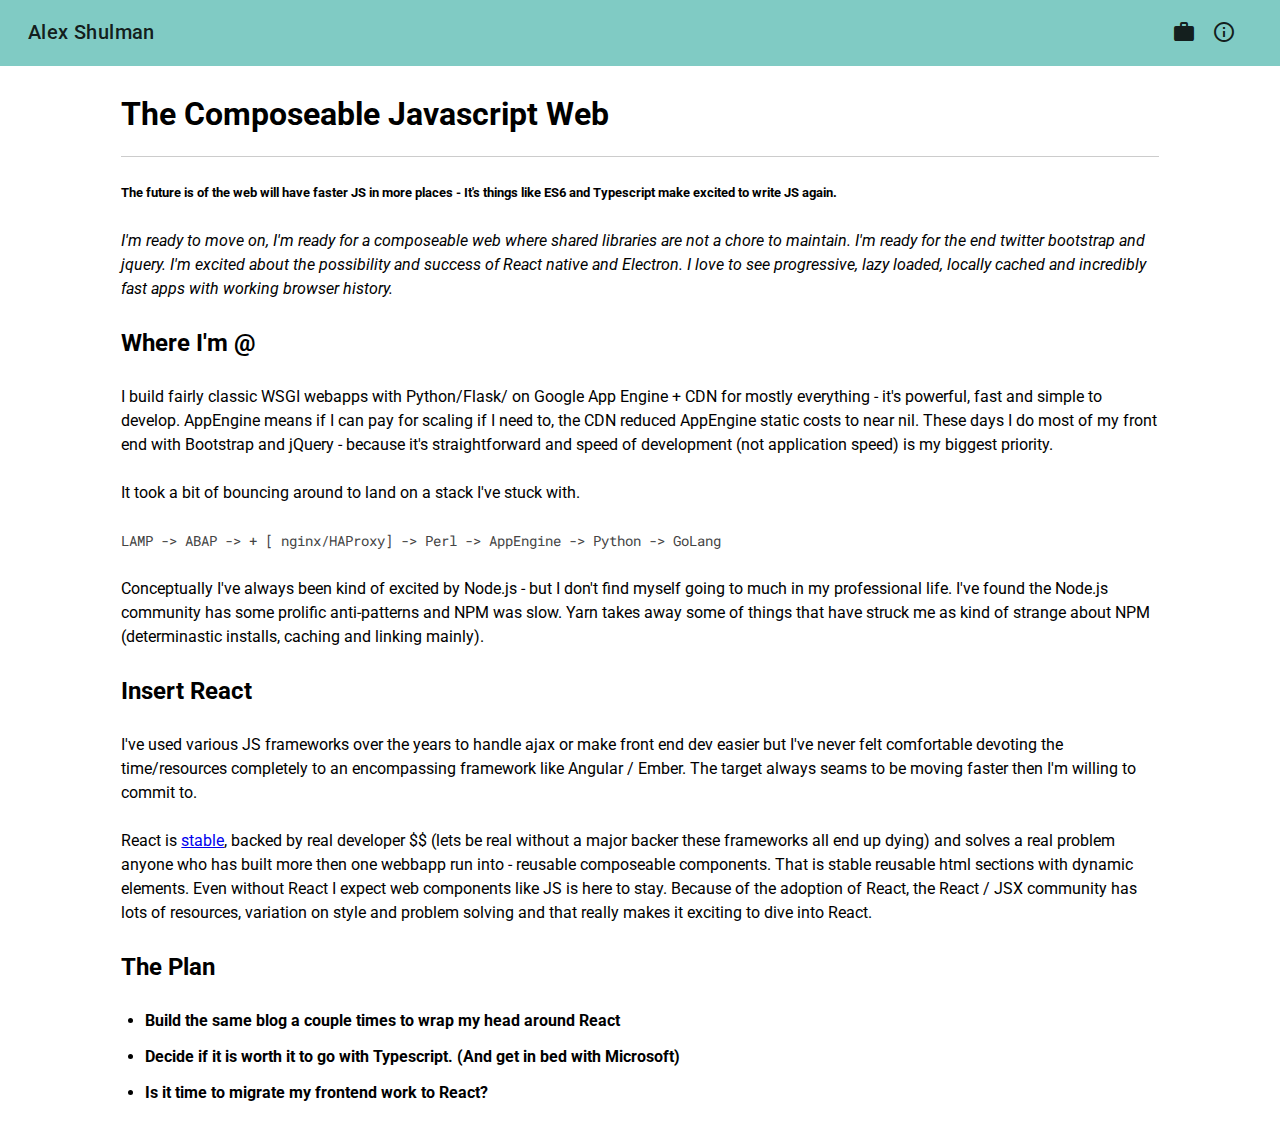
<file: posts/composeable-web/index.html>
<!DOCTYPE html>
 <html lang="en"><head><link rel="preload" href="/page-component---src-templates-blog-page-js-5bfb137a0382017cf7eb.js" as="script"/><link rel="preload" href="/path---posts-composeable-web-ea336b85aff4393b88a2.js" as="script"/><link rel="preload" href="/layout-component---index-60a497b749c5c16c7b14.js" as="script"/><link rel="preload" href="/app-a80ca8915c2d56e73d9d.js" as="script"/><link rel="preload" href="/commons-fee11495a82cab9d2a02.js" as="script"/><script id="webpack-manifest">
            //<![CDATA[
            window.webpackManifest = {"1":"page-component---src-pages-index-js-20caab3ee9703712a1f4.js","2":"layout-component---index-60a497b749c5c16c7b14.js","3":"page-component---src-pages-projects-js-95334e18d59b61371eed.js","4":"path---projects-586c7e095e534a3909ec.js","5":"path---posts-composeable-web-ea336b85aff4393b88a2.js","6":"path---offline-plugin-app-shell-fallback-586c7e095e534a3909ec.js","7":"path---index-b8fdd237ef8b67c0c75a.js","8":"path---about-d308b21b5f6048f380ed.js","9":"page-component---node-modules-gatsby-plugin-offline-app-shell-js-4f0dddda43ae15168f16.js","10":"page-component---src-templates-blog-page-js-5bfb137a0382017cf7eb.js","11":"app-a80ca8915c2d56e73d9d.js"}
            //]]>
            </script><script>
  !function(e,t,r){function n(){for(;d[0]&&"loaded"==d[0][f];)c=d.shift(),c[o]=!i.parentNode.insertBefore(c,i)}for(var s,a,c,d=[],i=e.scripts[0],o="onreadystatechange",f="readyState";s=r.shift();)a=e.createElement(t),"async"in i?(a.async=!1,e.head.appendChild(a)):i[f]?(d.push(a),a[o]=n):e.write("<"+t+' src="'+s+'" defer></'+t+">"),a.src=s}(document,"script",[
  "/commons-fee11495a82cab9d2a02.js","/app-a80ca8915c2d56e73d9d.js","/layout-component---index-60a497b749c5c16c7b14.js","/path---posts-composeable-web-ea336b85aff4393b88a2.js","/page-component---src-templates-blog-page-js-5bfb137a0382017cf7eb.js"
])
  </script><meta name="referrer" content="origin"/><meta charset="utf-8"/><meta name="description" content="Gatsby example site demoing sass plugin"/><meta http-equiv="X-UA-Compatible" content="IE=edge"/><meta name="viewport" content="width=device-width, initial-scale=1.0"/><title>Using gatsby-plugin-sass</title><style id="typography.js">html{font-family:sans-serif;-ms-text-size-adjust:100%;-webkit-text-size-adjust:100%}body{margin:0}article,aside,details,figcaption,figure,footer,header,main,menu,nav,section,summary{display:block}audio,canvas,progress,video{display:inline-block}audio:not([controls]){display:none;height:0}progress{vertical-align:baseline}[hidden],template{display:none}a{background-color:transparent;-webkit-text-decoration-skip:objects}a:active,a:hover{outline-width:0}abbr[title]{border-bottom:none;text-decoration:underline;text-decoration:underline dotted}b,strong{font-weight:inherit;font-weight:bolder}dfn{font-style:italic}h1{font-size:2em;margin:.67em 0}mark{background-color:#ff0;color:#000}small{font-size:80%}sub,sup{font-size:75%;line-height:0;position:relative;vertical-align:baseline}sub{bottom:-.25em}sup{top:-.5em}img{border-style:none}svg:not(:root){overflow:hidden}code,kbd,pre,samp{font-family:monospace,monospace;font-size:1em}figure{margin:1em 40px}hr{box-sizing:content-box;height:0;overflow:visible}button,input,optgroup,select,textarea{font:inherit;margin:0}optgroup{font-weight:700}button,input{overflow:visible}button,select{text-transform:none}[type=reset],[type=submit],button,html [type=button]{-webkit-appearance:button}[type=button]::-moz-focus-inner,[type=reset]::-moz-focus-inner,[type=submit]::-moz-focus-inner,button::-moz-focus-inner{border-style:none;padding:0}[type=button]:-moz-focusring,[type=reset]:-moz-focusring,[type=submit]:-moz-focusring,button:-moz-focusring{outline:1px dotted ButtonText}fieldset{border:1px solid silver;margin:0 2px;padding:.35em .625em .75em}legend{box-sizing:border-box;color:inherit;display:table;max-width:100%;padding:0;white-space:normal}textarea{overflow:auto}[type=checkbox],[type=radio]{box-sizing:border-box;padding:0}[type=number]::-webkit-inner-spin-button,[type=number]::-webkit-outer-spin-button{height:auto}[type=search]{-webkit-appearance:textfield;outline-offset:-2px}[type=search]::-webkit-search-cancel-button,[type=search]::-webkit-search-decoration{-webkit-appearance:none}::-webkit-input-placeholder{color:inherit;opacity:.54}::-webkit-file-upload-button{-webkit-appearance:button;font:inherit}html{font:100%/1.5em georgia,serif;box-sizing:border-box;overflow-y:scroll;}*{box-sizing:inherit;}*:before{box-sizing:inherit;}*:after{box-sizing:inherit;}body{color:hsla(0,0%,0%,0.8);font-family:georgia,serif;font-weight:normal;word-wrap:break-word;font-kerning:normal;-moz-font-feature-settings:"kern", "liga", "clig", "calt";-ms-font-feature-settings:"kern", "liga", "clig", "calt";-webkit-font-feature-settings:"kern", "liga", "clig", "calt";font-feature-settings:"kern", "liga", "clig", "calt";}img{max-width:100%;margin-left:0;margin-right:0;margin-top:0;padding-bottom:0;padding-left:0;padding-right:0;padding-top:0;margin-bottom:1.5rem;}h1{margin-left:0;margin-right:0;margin-top:0;padding-bottom:0;padding-left:0;padding-right:0;padding-top:0;margin-bottom:1.5rem;color:inherit;font-family:-apple-system,BlinkMacSystemFont,Segoe UI,Roboto,Oxygen,Ubuntu,Cantarell,Fira Sans,Droid Sans,Helvetica Neue,sans-serif;font-weight:bold;text-rendering:optimizeLegibility;font-size:2rem;line-height:2.25rem;}h2{margin-left:0;margin-right:0;margin-top:0;padding-bottom:0;padding-left:0;padding-right:0;padding-top:0;margin-bottom:1.5rem;color:inherit;font-family:-apple-system,BlinkMacSystemFont,Segoe UI,Roboto,Oxygen,Ubuntu,Cantarell,Fira Sans,Droid Sans,Helvetica Neue,sans-serif;font-weight:bold;text-rendering:optimizeLegibility;font-size:1.51572rem;line-height:2.25rem;}h3{margin-left:0;margin-right:0;margin-top:0;padding-bottom:0;padding-left:0;padding-right:0;padding-top:0;margin-bottom:1.5rem;color:inherit;font-family:-apple-system,BlinkMacSystemFont,Segoe UI,Roboto,Oxygen,Ubuntu,Cantarell,Fira Sans,Droid Sans,Helvetica Neue,sans-serif;font-weight:bold;text-rendering:optimizeLegibility;font-size:1.31951rem;line-height:2.25rem;}h4{margin-left:0;margin-right:0;margin-top:0;padding-bottom:0;padding-left:0;padding-right:0;padding-top:0;margin-bottom:1.5rem;color:inherit;font-family:-apple-system,BlinkMacSystemFont,Segoe UI,Roboto,Oxygen,Ubuntu,Cantarell,Fira Sans,Droid Sans,Helvetica Neue,sans-serif;font-weight:bold;text-rendering:optimizeLegibility;font-size:1rem;line-height:1.5rem;}h5{margin-left:0;margin-right:0;margin-top:0;padding-bottom:0;padding-left:0;padding-right:0;padding-top:0;margin-bottom:1.5rem;color:inherit;font-family:-apple-system,BlinkMacSystemFont,Segoe UI,Roboto,Oxygen,Ubuntu,Cantarell,Fira Sans,Droid Sans,Helvetica Neue,sans-serif;font-weight:bold;text-rendering:optimizeLegibility;font-size:0.87055rem;line-height:1.5rem;}h6{margin-left:0;margin-right:0;margin-top:0;padding-bottom:0;padding-left:0;padding-right:0;padding-top:0;margin-bottom:1.5rem;color:inherit;font-family:-apple-system,BlinkMacSystemFont,Segoe UI,Roboto,Oxygen,Ubuntu,Cantarell,Fira Sans,Droid Sans,Helvetica Neue,sans-serif;font-weight:bold;text-rendering:optimizeLegibility;font-size:0.81225rem;line-height:1.5rem;}hgroup{margin-left:0;margin-right:0;margin-top:0;padding-bottom:0;padding-left:0;padding-right:0;padding-top:0;margin-bottom:1.5rem;}ul{margin-left:1.5rem;margin-right:0;margin-top:0;padding-bottom:0;padding-left:0;padding-right:0;padding-top:0;margin-bottom:1.5rem;list-style-position:outside;list-style-image:none;}ol{margin-left:1.5rem;margin-right:0;margin-top:0;padding-bottom:0;padding-left:0;padding-right:0;padding-top:0;margin-bottom:1.5rem;list-style-position:outside;list-style-image:none;}dl{margin-left:0;margin-right:0;margin-top:0;padding-bottom:0;padding-left:0;padding-right:0;padding-top:0;margin-bottom:1.5rem;}dd{margin-left:0;margin-right:0;margin-top:0;padding-bottom:0;padding-left:0;padding-right:0;padding-top:0;margin-bottom:1.5rem;}p{margin-left:0;margin-right:0;margin-top:0;padding-bottom:0;padding-left:0;padding-right:0;padding-top:0;margin-bottom:1.5rem;}figure{margin-left:0;margin-right:0;margin-top:0;padding-bottom:0;padding-left:0;padding-right:0;padding-top:0;margin-bottom:1.5rem;}pre{margin-left:0;margin-right:0;margin-top:0;padding-bottom:0;padding-left:0;padding-right:0;padding-top:0;margin-bottom:1.5rem;font-size:0.85rem;line-height:1.5rem;}table{margin-left:0;margin-right:0;margin-top:0;padding-bottom:0;padding-left:0;padding-right:0;padding-top:0;margin-bottom:1.5rem;font-size:1rem;line-height:1.5rem;border-collapse:collapse;width:100%;}fieldset{margin-left:0;margin-right:0;margin-top:0;padding-bottom:0;padding-left:0;padding-right:0;padding-top:0;margin-bottom:1.5rem;}blockquote{margin-left:1.5rem;margin-right:1.5rem;margin-top:0;padding-bottom:0;padding-left:0;padding-right:0;padding-top:0;margin-bottom:1.5rem;}form{margin-left:0;margin-right:0;margin-top:0;padding-bottom:0;padding-left:0;padding-right:0;padding-top:0;margin-bottom:1.5rem;}noscript{margin-left:0;margin-right:0;margin-top:0;padding-bottom:0;padding-left:0;padding-right:0;padding-top:0;margin-bottom:1.5rem;}iframe{margin-left:0;margin-right:0;margin-top:0;padding-bottom:0;padding-left:0;padding-right:0;padding-top:0;margin-bottom:1.5rem;}hr{margin-left:0;margin-right:0;margin-top:0;padding-bottom:0;padding-left:0;padding-right:0;padding-top:0;margin-bottom:calc(1.5rem - 1px);background:hsla(0,0%,0%,0.2);border:none;height:1px;}address{margin-left:0;margin-right:0;margin-top:0;padding-bottom:0;padding-left:0;padding-right:0;padding-top:0;margin-bottom:1.5rem;}b{font-weight:bold;}strong{font-weight:bold;}dt{font-weight:bold;}th{font-weight:bold;}li{margin-bottom:calc(1.5rem / 2);}ol li{padding-left:0;}ul li{padding-left:0;}li > ol{margin-left:1.5rem;margin-bottom:calc(1.5rem / 2);margin-top:calc(1.5rem / 2);}li > ul{margin-left:1.5rem;margin-bottom:calc(1.5rem / 2);margin-top:calc(1.5rem / 2);}blockquote *:last-child{margin-bottom:0;}li *:last-child{margin-bottom:0;}p *:last-child{margin-bottom:0;}li > p{margin-bottom:calc(1.5rem / 2);}code{font-size:0.85rem;line-height:1.5rem;}kbd{font-size:0.85rem;line-height:1.5rem;}samp{font-size:0.85rem;line-height:1.5rem;}abbr{border-bottom:1px dotted hsla(0,0%,0%,0.5);cursor:help;}acronym{border-bottom:1px dotted hsla(0,0%,0%,0.5);cursor:help;}abbr[title]{border-bottom:1px dotted hsla(0,0%,0%,0.5);cursor:help;text-decoration:none;}thead{text-align:left;}td,th{text-align:left;border-bottom:1px solid hsla(0,0%,0%,0.12);font-feature-settings:"tnum";-moz-font-feature-settings:"tnum";-ms-font-feature-settings:"tnum";-webkit-font-feature-settings:"tnum";padding-left:1rem;padding-right:1rem;padding-top:0.75rem;padding-bottom:calc(0.75rem - 1px);}th:first-child,td:first-child{padding-left:0;}th:last-child,td:last-child{padding-right:0;}</style><style id="gatsby-inlined-css">@import url(https://fonts.googleapis.com/css?family=Roboto);@import url(https://fonts.googleapis.com/css?family=Roboto+Mono);@import url(https://fonts.googleapis.com/icon?family=Material+Icons);body,html{height:100%;color:#000}body{margin:0;font-family:Roboto,sans-serif}#root{display:flex;flex-direction:row;padding:0;margin:0;box-sizing:border-box}code,pre{font-family:Roboto Mono,monospace}code{color:#444}.mdc-top{padding-top:25px}.fixed-nav{padding-top:10px!important}.container{flex:1}.toolbar{z-index:4}.toolbar-menu>a{padding-left:16px}.toolbar-title-text{font-family:Roboto Mono}:root{--mdc-theme-primary:#80cbc4;--mdc-theme-accent:#ffab40;--mdc-theme-background:#fff;--mdc-theme-text-primary-on-primary:rgba(0,0,0,.87);--mdc-theme-text-secondary-on-primary:rgba(0,0,0,.54);--mdc-theme-text-hint-on-primary:rgba(0,0,0,.38);--mdc-theme-text-disabled-on-primary:rgba(0,0,0,.38);--mdc-theme-text-icon-on-primary:rgba(0,0,0,.38);--mdc-theme-text-primary-on-accent:rgba(0,0,0,.87);--mdc-theme-text-secondary-on-accent:rgba(0,0,0,.54);--mdc-theme-text-hint-on-accent:rgba(0,0,0,.38);--mdc-theme-text-disabled-on-accent:rgba(0,0,0,.38);--mdc-theme-text-icon-on-accent:rgba(0,0,0,.38);--mdc-theme-text-primary-on-background:rgba(0,0,0,.87);--mdc-theme-text-secondary-on-background:rgba(0,0,0,.54);--mdc-theme-text-hint-on-background:rgba(0,0,0,.38);--mdc-theme-text-disabled-on-background:rgba(0,0,0,.38);--mdc-theme-text-icon-on-background:rgba(0,0,0,.38);--mdc-theme-text-primary-on-light:rgba(0,0,0,.87);--mdc-theme-text-secondary-on-light:rgba(0,0,0,.54);--mdc-theme-text-hint-on-light:rgba(0,0,0,.38);--mdc-theme-text-disabled-on-light:rgba(0,0,0,.38);--mdc-theme-text-icon-on-light:rgba(0,0,0,.38);--mdc-theme-text-primary-on-dark:#fff;--mdc-theme-text-secondary-on-dark:hsla(0,0%,100%,.7);--mdc-theme-text-hint-on-dark:hsla(0,0%,100%,.5);--mdc-theme-text-disabled-on-dark:hsla(0,0%,100%,.5);--mdc-theme-text-icon-on-dark:hsla(0,0%,100%,.5)}.mdc-theme--background{background-color:#fff;background-color:var(--mdc-theme-background,#fff)}.mdc-theme--primary{color:#80cbc4!important;color:var(--mdc-theme-primary,#80cbc4)!important}.mdc-theme--accent{color:#ffab40!important;color:var(--mdc-theme-accent,#ffab40)!important}.mdc-theme--text-primary-on-primary{color:rgba(0,0,0,.87)!important;color:var(--mdc-theme-text-primary-on-primary,rgba(0,0,0,.87))!important}.mdc-theme--text-secondary-on-primary{color:rgba(0,0,0,.54)!important;color:var(--mdc-theme-text-secondary-on-primary,rgba(0,0,0,.54))!important}.mdc-theme--text-hint-on-primary{color:rgba(0,0,0,.38)!important;color:var(--mdc-theme-text-hint-on-primary,rgba(0,0,0,.38))!important}.mdc-theme--text-disabled-on-primary{color:rgba(0,0,0,.38)!important;color:var(--mdc-theme-text-disabled-on-primary,rgba(0,0,0,.38))!important}.mdc-theme--text-icon-on-primary{color:rgba(0,0,0,.38)!important;color:var(--mdc-theme-text-icon-on-primary,rgba(0,0,0,.38))!important}.mdc-theme--text-primary-on-accent{color:rgba(0,0,0,.87)!important;color:var(--mdc-theme-text-primary-on-accent,rgba(0,0,0,.87))!important}.mdc-theme--text-secondary-on-accent{color:rgba(0,0,0,.54)!important;color:var(--mdc-theme-text-secondary-on-accent,rgba(0,0,0,.54))!important}.mdc-theme--text-hint-on-accent{color:rgba(0,0,0,.38)!important;color:var(--mdc-theme-text-hint-on-accent,rgba(0,0,0,.38))!important}.mdc-theme--text-disabled-on-accent{color:rgba(0,0,0,.38)!important;color:var(--mdc-theme-text-disabled-on-accent,rgba(0,0,0,.38))!important}.mdc-theme--text-icon-on-accent{color:rgba(0,0,0,.38)!important;color:var(--mdc-theme-text-icon-on-accent,rgba(0,0,0,.38))!important}.mdc-theme--text-primary-on-background{color:rgba(0,0,0,.87)!important;color:var(--mdc-theme-text-primary-on-background,rgba(0,0,0,.87))!important}.mdc-theme--text-secondary-on-background{color:rgba(0,0,0,.54)!important;color:var(--mdc-theme-text-secondary-on-background,rgba(0,0,0,.54))!important}.mdc-theme--text-hint-on-background{color:rgba(0,0,0,.38)!important;color:var(--mdc-theme-text-hint-on-background,rgba(0,0,0,.38))!important}.mdc-theme--text-disabled-on-background{color:rgba(0,0,0,.38)!important;color:var(--mdc-theme-text-disabled-on-background,rgba(0,0,0,.38))!important}.mdc-theme--text-icon-on-background{color:rgba(0,0,0,.38)!important;color:var(--mdc-theme-text-icon-on-background,rgba(0,0,0,.38))!important}.mdc-theme--text-primary-on-light{color:rgba(0,0,0,.87)!important;color:var(--mdc-theme-text-primary-on-light,rgba(0,0,0,.87))!important}.mdc-theme--text-secondary-on-light{color:rgba(0,0,0,.54)!important;color:var(--mdc-theme-text-secondary-on-light,rgba(0,0,0,.54))!important}.mdc-theme--text-hint-on-light{color:rgba(0,0,0,.38)!important;color:var(--mdc-theme-text-hint-on-light,rgba(0,0,0,.38))!important}.mdc-theme--text-disabled-on-light{color:rgba(0,0,0,.38)!important;color:var(--mdc-theme-text-disabled-on-light,rgba(0,0,0,.38))!important}.mdc-theme--text-icon-on-light{color:rgba(0,0,0,.38)!important;color:var(--mdc-theme-text-icon-on-light,rgba(0,0,0,.38))!important}.mdc-theme--text-primary-on-dark{color:#fff!important;color:var(--mdc-theme-text-primary-on-dark,#fff)!important}.mdc-theme--text-secondary-on-dark{color:hsla(0,0%,100%,.7)!important;color:var(--mdc-theme-text-secondary-on-dark,hsla(0,0%,100%,.7))!important}.mdc-theme--text-hint-on-dark{color:hsla(0,0%,100%,.5)!important;color:var(--mdc-theme-text-hint-on-dark,hsla(0,0%,100%,.5))!important}.mdc-theme--text-disabled-on-dark{color:hsla(0,0%,100%,.5)!important;color:var(--mdc-theme-text-disabled-on-dark,hsla(0,0%,100%,.5))!important}.mdc-theme--text-icon-on-dark{color:hsla(0,0%,100%,.5)!important;color:var(--mdc-theme-text-icon-on-dark,hsla(0,0%,100%,.5))!important}.mdc-theme--primary-bg{background-color:#80cbc4!important;background-color:var(--mdc-theme-primary,#80cbc4)!important}.mdc-theme--accent-bg{background-color:#ffab40!important;background-color:var(--mdc-theme-accent,#ffab40)!important}.mdc-toolbar a{color:#f0f0f0;text-decoration:none;color:rgba(0,0,0,.87);color:var(--mdc-theme-text-primary-on-primary,rgba(0,0,0,.87))}.toolbar-menu{padding-right:16px}.toolbar-menu,.toolbar-title{text-decoration:none;color:rgba(0,0,0,.87);color:var(--mdc-theme-text-primary-on-primary,rgba(0,0,0,.87))}.mdc-animation-linear-out-slow-in{animation-timing-function:cubic-bezier(0,0,.2,1)}.mdc-animation-fast-out-slow-in{animation-timing-function:cubic-bezier(.4,0,.2,1)}.mdc-animation-fast-out-linear-in{animation-timing-function:cubic-bezier(.4,0,1,1)}.mdc-button{--mdc-ripple-surface-width:0;--mdc-ripple-surface-height:0;--mdc-ripple-fg-size:0;--mdc-ripple-left:0;--mdc-ripple-top:0;--mdc-ripple-fg-scale:1;--mdc-ripple-fg-translate-end:0;--mdc-ripple-fg-translate-start:0;will-change:transform,opacity;-webkit-tap-highlight-color:transparent;font-family:Roboto,sans-serif;-moz-osx-font-smoothing:grayscale;-webkit-font-smoothing:antialiased;font-size:.875rem;letter-spacing:.04em;line-height:1.5rem;color:rgba(0,0,0,.87);color:var(--mdc-theme-text-primary-on-light,rgba(0,0,0,.87));display:inline-block;position:relative;min-width:64px;height:36px;padding:0 16px;border:none;border-radius:2px;outline:none;background:transparent;font-size:14px;font-weight:500;line-height:36px;text-align:center;text-decoration:none;text-transform:uppercase;overflow:hidden;vertical-align:middle;user-select:none;box-sizing:border-box;-webkit-appearance:none}.mdc-button:not(.mdc-ripple-upgraded):active:after,.mdc-button:not(.mdc-ripple-upgraded):focus:before,.mdc-button:not(.mdc-ripple-upgraded):hover:before{transition-duration:85ms;opacity:.6}.mdc-button:before{background-color:rgba(0,0,0,.06);position:absolute;top:-50%;left:-50%;width:200%;height:200%;transition:opacity .25s linear;border-radius:50%;opacity:0;pointer-events:none;content:""}.mdc-button.mdc-ripple-upgraded:before{top:-50%;left:-50%;width:200%;height:200%;transform:scale(0);transform:scale(var(--mdc-ripple-fg-scale,0))}.mdc-button.mdc-ripple-upgraded--background-focused:before{opacity:.99999}.mdc-button.mdc-ripple-upgraded--background-active-fill:before{transition-duration:.12s;opacity:1}.mdc-button.mdc-ripple-upgraded--unbounded:before{top:0%;top:var(--mdc-ripple-top,0%);left:0%;left:var(--mdc-ripple-left,0%);width:100%;width:var(--mdc-ripple-fg-size,100%);height:100%;height:var(--mdc-ripple-fg-size,100%);transform:scale(0);transform:scale(var(--mdc-ripple-fg-scale,0))}.mdc-button:after{background-color:rgba(0,0,0,.06);position:absolute;top:-50%;left:-50%;width:200%;height:200%;transition:opacity .25s linear;border-radius:50%;opacity:0;pointer-events:none;content:""}.mdc-button.mdc-ripple-upgraded:after{top:0;left:0;width:100%;width:var(--mdc-ripple-fg-size,100%);height:100%;height:var(--mdc-ripple-fg-size,100%);transform:scale(0);transform-origin:center center;opacity:0}.mdc-button:not(.mdc-ripple-upgraded--unbounded):after{transform-origin:center center}.mdc-button.mdc-ripple-upgraded--unbounded:after{top:0;top:var(--mdc-ripple-top,0);left:0;left:var(--mdc-ripple-left,0);width:100%;width:var(--mdc-ripple-fg-size,100%);height:100%;height:var(--mdc-ripple-fg-size,100%);transform:scale(0);transform-origin:center center}.mdc-button.mdc-ripple-upgraded--foreground-activation:after{animation:.3s mdc-ripple-fg-radius-in forwards,83ms mdc-ripple-fg-opacity-in forwards}.mdc-button.mdc-ripple-upgraded--foreground-deactivation:after{transform:translate(var(--mdc-ripple-fg-translate-end,0)) scale(var(--mdc-ripple-fg-scale,1));animation:83ms mdc-ripple-fg-opacity-out}.mdc-button:not(.mdc-ripple-upgraded){-webkit-tap-highlight-color:rgba(0,0,0,.18)}.mdc-button--theme-dark,.mdc-theme--dark .mdc-button{--mdc-ripple-surface-width:0;--mdc-ripple-surface-height:0;--mdc-ripple-fg-size:0;--mdc-ripple-left:0;--mdc-ripple-top:0;--mdc-ripple-fg-scale:1;--mdc-ripple-fg-translate-end:0;--mdc-ripple-fg-translate-start:0;will-change:transform,opacity;-webkit-tap-highlight-color:transparent;color:#fff;color:var(--mdc-theme-text-primary-on-dark,#fff)}.mdc-button--theme-dark:not(.mdc-ripple-upgraded):active:after,.mdc-button--theme-dark:not(.mdc-ripple-upgraded):focus:before,.mdc-button--theme-dark:not(.mdc-ripple-upgraded):hover:before,.mdc-theme--dark .mdc-button:not(.mdc-ripple-upgraded):active:after,.mdc-theme--dark .mdc-button:not(.mdc-ripple-upgraded):focus:before,.mdc-theme--dark .mdc-button:not(.mdc-ripple-upgraded):hover:before{transition-duration:85ms;opacity:.6}.mdc-button--theme-dark:before,.mdc-theme--dark .mdc-button:before{background-color:hsla(0,0%,100%,.14);position:absolute;top:-50%;left:-50%;width:200%;height:200%;transition:opacity .25s linear;border-radius:50%;opacity:0;pointer-events:none;content:""}.mdc-button--theme-dark.mdc-ripple-upgraded:before,.mdc-theme--dark .mdc-button.mdc-ripple-upgraded:before{top:-50%;left:-50%;width:200%;height:200%;transform:scale(0);transform:scale(var(--mdc-ripple-fg-scale,0))}.mdc-button--theme-dark.mdc-ripple-upgraded--background-focused:before,.mdc-theme--dark .mdc-button.mdc-ripple-upgraded--background-focused:before{opacity:.99999}.mdc-button--theme-dark.mdc-ripple-upgraded--background-active-fill:before,.mdc-theme--dark .mdc-button.mdc-ripple-upgraded--background-active-fill:before{transition-duration:.12s;opacity:1}.mdc-button--theme-dark.mdc-ripple-upgraded--unbounded:before,.mdc-theme--dark .mdc-button.mdc-ripple-upgraded--unbounded:before{top:0%;top:var(--mdc-ripple-top,0%);left:0%;left:var(--mdc-ripple-left,0%);width:100%;width:var(--mdc-ripple-fg-size,100%);height:100%;height:var(--mdc-ripple-fg-size,100%);transform:scale(0);transform:scale(var(--mdc-ripple-fg-scale,0))}.mdc-button--theme-dark:after,.mdc-theme--dark .mdc-button:after{background-color:hsla(0,0%,100%,.14);position:absolute;top:-50%;left:-50%;width:200%;height:200%;transition:opacity .25s linear;border-radius:50%;opacity:0;pointer-events:none;content:""}.mdc-button--theme-dark.mdc-ripple-upgraded:after,.mdc-theme--dark .mdc-button.mdc-ripple-upgraded:after{top:0;left:0;width:100%;width:var(--mdc-ripple-fg-size,100%);height:100%;height:var(--mdc-ripple-fg-size,100%);transform:scale(0);transform-origin:center center;opacity:0}.mdc-button--theme-dark:not(.mdc-ripple-upgraded--unbounded):after,.mdc-theme--dark .mdc-button:not(.mdc-ripple-upgraded--unbounded):after{transform-origin:center center}.mdc-button--theme-dark.mdc-ripple-upgraded--unbounded:after,.mdc-theme--dark .mdc-button.mdc-ripple-upgraded--unbounded:after{top:0;top:var(--mdc-ripple-top,0);left:0;left:var(--mdc-ripple-left,0);width:100%;width:var(--mdc-ripple-fg-size,100%);height:100%;height:var(--mdc-ripple-fg-size,100%);transform:scale(0);transform-origin:center center}.mdc-button--theme-dark.mdc-ripple-upgraded--foreground-activation:after,.mdc-theme--dark .mdc-button.mdc-ripple-upgraded--foreground-activation:after{animation:.3s mdc-ripple-fg-radius-in forwards,83ms mdc-ripple-fg-opacity-in forwards}.mdc-button--theme-dark.mdc-ripple-upgraded--foreground-deactivation:after,.mdc-theme--dark .mdc-button.mdc-ripple-upgraded--foreground-deactivation:after{transform:translate(var(--mdc-ripple-fg-translate-end,0)) scale(var(--mdc-ripple-fg-scale,1));animation:83ms mdc-ripple-fg-opacity-out}.mdc-button--theme-dark:not(.mdc-ripple-upgraded),.mdc-theme--dark .mdc-button:not(.mdc-ripple-upgraded){-webkit-tap-highlight-color:rgba(255,255,255,.18)}.mdc-button.mdc-button--primary{--mdc-ripple-surface-width:0;--mdc-ripple-surface-height:0;--mdc-ripple-fg-size:0;--mdc-ripple-left:0;--mdc-ripple-top:0;--mdc-ripple-fg-scale:1;--mdc-ripple-fg-translate-end:0;--mdc-ripple-fg-translate-start:0;will-change:transform,opacity;-webkit-tap-highlight-color:transparent}.mdc-button.mdc-button--primary:not(.mdc-ripple-upgraded):active:after,.mdc-button.mdc-button--primary:not(.mdc-ripple-upgraded):focus:before,.mdc-button.mdc-button--primary:not(.mdc-ripple-upgraded):hover:before{transition-duration:85ms;opacity:.6}.mdc-button.mdc-button--primary:before{background-color:rgba(128,203,196,.12);position:absolute;top:-50%;left:-50%;width:200%;height:200%;transition:opacity .25s linear;border-radius:50%;opacity:0;pointer-events:none;content:""}@supports (background-color:color(green a(10%))){.mdc-button.mdc-button--primary:before{background-color:color(var(--mdc-theme-primary,#80cbc4) a(12%))}}.mdc-button.mdc-button--primary.mdc-ripple-upgraded:before{top:-50%;left:-50%;width:200%;height:200%;transform:scale(0);transform:scale(var(--mdc-ripple-fg-scale,0))}.mdc-button.mdc-button--primary.mdc-ripple-upgraded--background-focused:before{opacity:.99999}.mdc-button.mdc-button--primary.mdc-ripple-upgraded--background-active-fill:before{transition-duration:.12s;opacity:1}.mdc-button.mdc-button--primary.mdc-ripple-upgraded--unbounded:before{top:0%;top:var(--mdc-ripple-top,0%);left:0%;left:var(--mdc-ripple-left,0%);width:100%;width:var(--mdc-ripple-fg-size,100%);height:100%;height:var(--mdc-ripple-fg-size,100%);transform:scale(0);transform:scale(var(--mdc-ripple-fg-scale,0))}.mdc-button.mdc-button--primary:after{background-color:rgba(128,203,196,.12);position:absolute;top:-50%;left:-50%;width:200%;height:200%;transition:opacity .25s linear;border-radius:50%;opacity:0;pointer-events:none;content:""}@supports (background-color:color(green a(10%))){.mdc-button.mdc-button--primary:after{background-color:color(var(--mdc-theme-primary,#80cbc4) a(12%))}}.mdc-button.mdc-button--primary.mdc-ripple-upgraded:after{top:0;left:0;width:100%;width:var(--mdc-ripple-fg-size,100%);height:100%;height:var(--mdc-ripple-fg-size,100%);transform:scale(0);transform-origin:center center;opacity:0}.mdc-button.mdc-button--primary:not(.mdc-ripple-upgraded--unbounded):after{transform-origin:center center}.mdc-button.mdc-button--primary.mdc-ripple-upgraded--unbounded:after{top:0;top:var(--mdc-ripple-top,0);left:0;left:var(--mdc-ripple-left,0);width:100%;width:var(--mdc-ripple-fg-size,100%);height:100%;height:var(--mdc-ripple-fg-size,100%);transform:scale(0);transform-origin:center center}.mdc-button.mdc-button--primary.mdc-ripple-upgraded--foreground-activation:after{animation:.3s mdc-ripple-fg-radius-in forwards,83ms mdc-ripple-fg-opacity-in forwards}.mdc-button.mdc-button--primary.mdc-ripple-upgraded--foreground-deactivation:after{transform:translate(var(--mdc-ripple-fg-translate-end,0)) scale(var(--mdc-ripple-fg-scale,1));animation:83ms mdc-ripple-fg-opacity-out}.mdc-button.mdc-button--accent{--mdc-ripple-surface-width:0;--mdc-ripple-surface-height:0;--mdc-ripple-fg-size:0;--mdc-ripple-left:0;--mdc-ripple-top:0;--mdc-ripple-fg-scale:1;--mdc-ripple-fg-translate-end:0;--mdc-ripple-fg-translate-start:0;will-change:transform,opacity;-webkit-tap-highlight-color:transparent}.mdc-button.mdc-button--accent:not(.mdc-ripple-upgraded):active:after,.mdc-button.mdc-button--accent:not(.mdc-ripple-upgraded):focus:before,.mdc-button.mdc-button--accent:not(.mdc-ripple-upgraded):hover:before{transition-duration:85ms;opacity:.6}.mdc-button.mdc-button--accent:before{background-color:rgba(255,171,64,.12);position:absolute;top:-50%;left:-50%;width:200%;height:200%;transition:opacity .25s linear;border-radius:50%;opacity:0;pointer-events:none;content:""}@supports (background-color:color(green a(10%))){.mdc-button.mdc-button--accent:before{background-color:color(var(--mdc-theme-accent,#ffab40) a(12%))}}.mdc-button.mdc-button--accent.mdc-ripple-upgraded:before{top:-50%;left:-50%;width:200%;height:200%;transform:scale(0);transform:scale(var(--mdc-ripple-fg-scale,0))}.mdc-button.mdc-button--accent.mdc-ripple-upgraded--background-focused:before{opacity:.99999}.mdc-button.mdc-button--accent.mdc-ripple-upgraded--background-active-fill:before{transition-duration:.12s;opacity:1}.mdc-button.mdc-button--accent.mdc-ripple-upgraded--unbounded:before{top:0%;top:var(--mdc-ripple-top,0%);left:0%;left:var(--mdc-ripple-left,0%);width:100%;width:var(--mdc-ripple-fg-size,100%);height:100%;height:var(--mdc-ripple-fg-size,100%);transform:scale(0);transform:scale(var(--mdc-ripple-fg-scale,0))}.mdc-button.mdc-button--accent:after{background-color:rgba(255,171,64,.12);position:absolute;top:-50%;left:-50%;width:200%;height:200%;transition:opacity .25s linear;border-radius:50%;opacity:0;pointer-events:none;content:""}@supports (background-color:color(green a(10%))){.mdc-button.mdc-button--accent:after{background-color:color(var(--mdc-theme-accent,#ffab40) a(12%))}}.mdc-button.mdc-button--accent.mdc-ripple-upgraded:after{top:0;left:0;width:100%;width:var(--mdc-ripple-fg-size,100%);height:100%;height:var(--mdc-ripple-fg-size,100%);transform:scale(0);transform-origin:center center;opacity:0}.mdc-button.mdc-button--accent:not(.mdc-ripple-upgraded--unbounded):after{transform-origin:center center}.mdc-button.mdc-button--accent.mdc-ripple-upgraded--unbounded:after{top:0;top:var(--mdc-ripple-top,0);left:0;left:var(--mdc-ripple-left,0);width:100%;width:var(--mdc-ripple-fg-size,100%);height:100%;height:var(--mdc-ripple-fg-size,100%);transform:scale(0);transform-origin:center center}.mdc-button.mdc-button--accent.mdc-ripple-upgraded--foreground-activation:after{animation:.3s mdc-ripple-fg-radius-in forwards,83ms mdc-ripple-fg-opacity-in forwards}.mdc-button.mdc-button--accent.mdc-ripple-upgraded--foreground-deactivation:after{transform:translate(var(--mdc-ripple-fg-translate-end,0)) scale(var(--mdc-ripple-fg-scale,1));animation:83ms mdc-ripple-fg-opacity-out}.mdc-button:active{outline:none}.mdc-button:hover{cursor:pointer}.mdc-button::-moz-focus-inner{padding:0;border:0}.mdc-button--dense{height:32px;font-size:.8125rem;line-height:32px}.mdc-button--raised{box-shadow:0 3px 1px -2px rgba(0,0,0,.2),0 2px 2px 0 rgba(0,0,0,.14),0 1px 5px 0 rgba(0,0,0,.12);transition:box-shadow .28s cubic-bezier(.4,0,.2,1);will-change:box-shadow;min-width:88px}.mdc-button--raised:active{box-shadow:0 5px 5px -3px rgba(0,0,0,.2),0 8px 10px 1px rgba(0,0,0,.14),0 3px 14px 2px rgba(0,0,0,.12)}.mdc-button--raised.mdc-button--primary{--mdc-ripple-surface-width:0;--mdc-ripple-surface-height:0;--mdc-ripple-fg-size:0;--mdc-ripple-left:0;--mdc-ripple-top:0;--mdc-ripple-fg-scale:1;--mdc-ripple-fg-translate-end:0;--mdc-ripple-fg-translate-start:0;will-change:transform,opacity;-webkit-tap-highlight-color:transparent}.mdc-button--raised.mdc-button--primary:not(.mdc-ripple-upgraded):active:after,.mdc-button--raised.mdc-button--primary:not(.mdc-ripple-upgraded):focus:before,.mdc-button--raised.mdc-button--primary:not(.mdc-ripple-upgraded):hover:before{transition-duration:85ms;opacity:.6}.mdc-button--raised.mdc-button--primary:before{background-color:hsla(0,0%,100%,.14);position:absolute;top:-50%;left:-50%;width:200%;height:200%;transition:opacity .25s linear;border-radius:50%;opacity:0;pointer-events:none;content:""}.mdc-button--raised.mdc-button--primary.mdc-ripple-upgraded:before{top:-50%;left:-50%;width:200%;height:200%;transform:scale(0);transform:scale(var(--mdc-ripple-fg-scale,0))}.mdc-button--raised.mdc-button--primary.mdc-ripple-upgraded--background-focused:before{opacity:.99999}.mdc-button--raised.mdc-button--primary.mdc-ripple-upgraded--background-active-fill:before{transition-duration:.12s;opacity:1}.mdc-button--raised.mdc-button--primary.mdc-ripple-upgraded--unbounded:before{top:0%;top:var(--mdc-ripple-top,0%);left:0%;left:var(--mdc-ripple-left,0%);width:100%;width:var(--mdc-ripple-fg-size,100%);height:100%;height:var(--mdc-ripple-fg-size,100%);transform:scale(0);transform:scale(var(--mdc-ripple-fg-scale,0))}.mdc-button--raised.mdc-button--primary:after{background-color:hsla(0,0%,100%,.14);position:absolute;top:-50%;left:-50%;width:200%;height:200%;transition:opacity .25s linear;border-radius:50%;opacity:0;pointer-events:none;content:""}.mdc-button--raised.mdc-button--primary.mdc-ripple-upgraded:after{top:0;left:0;width:100%;width:var(--mdc-ripple-fg-size,100%);height:100%;height:var(--mdc-ripple-fg-size,100%);transform:scale(0);transform-origin:center center;opacity:0}.mdc-button--raised.mdc-button--primary:not(.mdc-ripple-upgraded--unbounded):after{transform-origin:center center}.mdc-button--raised.mdc-button--primary.mdc-ripple-upgraded--unbounded:after{top:0;top:var(--mdc-ripple-top,0);left:0;left:var(--mdc-ripple-left,0);width:100%;width:var(--mdc-ripple-fg-size,100%);height:100%;height:var(--mdc-ripple-fg-size,100%);transform:scale(0);transform-origin:center center}.mdc-button--raised.mdc-button--primary.mdc-ripple-upgraded--foreground-activation:after{animation:.3s mdc-ripple-fg-radius-in forwards,83ms mdc-ripple-fg-opacity-in forwards}.mdc-button--raised.mdc-button--primary.mdc-ripple-upgraded--foreground-deactivation:after{transform:translate(var(--mdc-ripple-fg-translate-end,0)) scale(var(--mdc-ripple-fg-scale,1));animation:83ms mdc-ripple-fg-opacity-out}.mdc-button--raised.mdc-button--accent{--mdc-ripple-surface-width:0;--mdc-ripple-surface-height:0;--mdc-ripple-fg-size:0;--mdc-ripple-left:0;--mdc-ripple-top:0;--mdc-ripple-fg-scale:1;--mdc-ripple-fg-translate-end:0;--mdc-ripple-fg-translate-start:0;will-change:transform,opacity;-webkit-tap-highlight-color:transparent}.mdc-button--raised.mdc-button--accent:not(.mdc-ripple-upgraded):active:after,.mdc-button--raised.mdc-button--accent:not(.mdc-ripple-upgraded):focus:before,.mdc-button--raised.mdc-button--accent:not(.mdc-ripple-upgraded):hover:before{transition-duration:85ms;opacity:.6}.mdc-button--raised.mdc-button--accent:before{background-color:hsla(0,0%,100%,.14);position:absolute;top:-50%;left:-50%;width:200%;height:200%;transition:opacity .25s linear;border-radius:50%;opacity:0;pointer-events:none;content:""}.mdc-button--raised.mdc-button--accent.mdc-ripple-upgraded:before{top:-50%;left:-50%;width:200%;height:200%;transform:scale(0);transform:scale(var(--mdc-ripple-fg-scale,0))}.mdc-button--raised.mdc-button--accent.mdc-ripple-upgraded--background-focused:before{opacity:.99999}.mdc-button--raised.mdc-button--accent.mdc-ripple-upgraded--background-active-fill:before{transition-duration:.12s;opacity:1}.mdc-button--raised.mdc-button--accent.mdc-ripple-upgraded--unbounded:before{top:0%;top:var(--mdc-ripple-top,0%);left:0%;left:var(--mdc-ripple-left,0%);width:100%;width:var(--mdc-ripple-fg-size,100%);height:100%;height:var(--mdc-ripple-fg-size,100%);transform:scale(0);transform:scale(var(--mdc-ripple-fg-scale,0))}.mdc-button--raised.mdc-button--accent:after{background-color:hsla(0,0%,100%,.14);position:absolute;top:-50%;left:-50%;width:200%;height:200%;transition:opacity .25s linear;border-radius:50%;opacity:0;pointer-events:none;content:""}.mdc-button--raised.mdc-button--accent.mdc-ripple-upgraded:after{top:0;left:0;width:100%;width:var(--mdc-ripple-fg-size,100%);height:100%;height:var(--mdc-ripple-fg-size,100%);transform:scale(0);transform-origin:center center;opacity:0}.mdc-button--raised.mdc-button--accent:not(.mdc-ripple-upgraded--unbounded):after{transform-origin:center center}.mdc-button--raised.mdc-button--accent.mdc-ripple-upgraded--unbounded:after{top:0;top:var(--mdc-ripple-top,0);left:0;left:var(--mdc-ripple-left,0);width:100%;width:var(--mdc-ripple-fg-size,100%);height:100%;height:var(--mdc-ripple-fg-size,100%);transform:scale(0);transform-origin:center center}.mdc-button--raised.mdc-button--accent.mdc-ripple-upgraded--foreground-activation:after{animation:.3s mdc-ripple-fg-radius-in forwards,83ms mdc-ripple-fg-opacity-in forwards}.mdc-button--raised.mdc-button--accent.mdc-ripple-upgraded--foreground-deactivation:after{transform:translate(var(--mdc-ripple-fg-translate-end,0)) scale(var(--mdc-ripple-fg-scale,1));animation:83ms mdc-ripple-fg-opacity-out}.mdc-button--theme-dark .mdc-button--raised,.mdc-theme--dark .mdc-button--raised{background-color:#80cbc4;background-color:var(--mdc-theme-primary,#80cbc4);color:rgba(0,0,0,.87);color:var(--mdc-theme-text-primary-on-primary,rgba(0,0,0,.87))}.mdc-button--theme-dark .mdc-button--raised:before,.mdc-theme--dark .mdc-button--raised:before{color:#000}.mdc-button--primary,.mdc-button--theme-dark .mdc-button--primary,.mdc-theme--dark .mdc-button--primary{color:#80cbc4;color:var(--mdc-theme-primary,#80cbc4)}.mdc-button--primary.mdc-button--raised{background-color:#80cbc4;background-color:var(--mdc-theme-primary,#80cbc4);color:rgba(0,0,0,.87);color:var(--mdc-theme-text-primary-on-primary,rgba(0,0,0,.87))}.mdc-button--primary.mdc-button--raised:before{color:#000}.mdc-button--accent,.mdc-button--theme-dark .mdc-button--accent,.mdc-theme--dark .mdc-button--accent{color:#ffab40;color:var(--mdc-theme-accent,#ffab40)}.mdc-button--accent.mdc-button--raised{background-color:#ffab40;background-color:var(--mdc-theme-accent,#ffab40);color:rgba(0,0,0,.87);color:var(--mdc-theme-text-primary-on-accent,rgba(0,0,0,.87))}.mdc-button--accent.mdc-button--raised:before{color:#000}.mdc-button--compact{padding:0 8px}.mdc-button:disabled,fieldset:disabled .mdc-button{color:rgba(0,0,0,.26);cursor:default;pointer-events:none}.mdc-button--theme-dark .mdc-button:disabled,.mdc-button--theme-dark fieldset:disabled .mdc-button,.mdc-theme--dark .mdc-button:disabled,.mdc-theme--dark fieldset:disabled .mdc-button{color:hsla(0,0%,100%,.3)}.mdc-button--raised:disabled,fieldset:disabled .mdc-button--raised{box-shadow:0 0 0 0 rgba(0,0,0,.2),0 0 0 0 rgba(0,0,0,.14),0 0 0 0 rgba(0,0,0,.12);background-color:rgba(0,0,0,.12);pointer-events:none}.mdc-button--theme-dark .mdc-button--raised:disabled,.mdc-button--theme-dark fieldset:disabled .mdc-button--raised,.mdc-theme--dark .mdc-button--raised:disabled,.mdc-theme--dark fieldset:disabled .mdc-button--raised{background-color:hsla(0,0%,100%,.12)}.mdc-card{box-shadow:0 3px 1px -2px rgba(0,0,0,.2),0 2px 2px 0 rgba(0,0,0,.14),0 1px 5px 0 rgba(0,0,0,.12);display:flex;flex-direction:column;justify-content:flex-end;padding:0;box-sizing:border-box}.mdc-card__primary{padding:16px}.mdc-card__primary .mdc-card__title--large{padding-top:8px}.mdc-card__primary:last-child{padding-bottom:24px}.mdc-card__supporting-text{padding:8px 16px;box-sizing:border-box;font-family:Roboto,sans-serif;-moz-osx-font-smoothing:grayscale;-webkit-font-smoothing:antialiased;font-size:.875rem;font-weight:400;letter-spacing:.04em;line-height:1.25rem;color:rgba(0,0,0,.87);color:var(--mdc-theme-text-primary-on-background,rgba(0,0,0,.87))}.mdc-card--theme-dark .mdc-card__supporting-text,.mdc-theme--dark .mdc-card__supporting-text{color:#fff;color:var(--mdc-theme-text-primary-on-dark,#fff)}.mdc-card__primary+.mdc-card__supporting-text{margin-top:-8px;padding-top:0}.mdc-card__supporting-text:last-child{padding-bottom:24px}.mdc-card__actions{display:flex;padding:8px;box-sizing:border-box}.mdc-card--theme-dark .mdc-card__actions,.mdc-theme--dark .mdc-card__actions{color:#fff;color:var(--mdc-theme-text-primary-on-dark,#fff)}.mdc-card__actions .mdc-card__action{margin:0 8px 0 0}.mdc-card__actions .mdc-card__action:last-child{margin-right:0}.mdc-card__actions--vertical{flex-flow:column;align-items:flex-start}.mdc-card__actions--vertical .mdc-card__action{margin:0 0 4px}.mdc-card__actions--vertical .mdc-card__action:last-child{margin-bottom:0}.mdc-card__media{display:flex;flex-direction:column;justify-content:flex-end;padding:16px;box-sizing:border-box}.mdc-card__media-item{display:inline-block;width:auto;height:80px;margin:16px 0 0;padding:0}.mdc-card__media-item--1dot5x{width:auto;height:120px}.mdc-card__media-item--2x{width:auto;height:160px}.mdc-card__media-item--3x{width:auto;height:240px}.mdc-card__title{font-family:Roboto,sans-serif;-moz-osx-font-smoothing:grayscale;-webkit-font-smoothing:antialiased;font-size:.875rem;font-weight:500;letter-spacing:.04em;line-height:1.5rem;color:rgba(0,0,0,.87);color:var(--mdc-theme-text-primary-on-background,rgba(0,0,0,.87));margin:-.063rem 0}.mdc-card--theme-dark .mdc-card__title,.mdc-theme--dark .mdc-card__title{color:#fff;color:var(--mdc-theme-text-primary-on-dark,#fff)}.mdc-card__title--large{font-size:1.5rem;letter-spacing:normal;line-height:2rem;margin:0}.mdc-card__subtitle,.mdc-card__title--large{font-family:Roboto,sans-serif;-moz-osx-font-smoothing:grayscale;-webkit-font-smoothing:antialiased;font-weight:400}.mdc-card__subtitle{font-size:.875rem;letter-spacing:.04em;line-height:1.25rem;color:rgba(0,0,0,.87);color:var(--mdc-theme-text-primary-on-background,rgba(0,0,0,.87));margin:-.063rem 0}.mdc-card--theme-dark .mdc-card__subtitle,.mdc-theme--dark .mdc-card__subtitle{color:#fff;color:var(--mdc-theme-text-primary-on-dark,#fff)}.mdc-card__horizontal-block{display:flex;flex-direction:row;align-items:flex-start;justify-content:space-between;padding:0 16px 0 0;box-sizing:border-box}.mdc-card__horizontal-block .mdc-card__actions--vertical{margin:16px}.mdc-card__horizontal-block .mdc-card__media-item{margin-left:16px}.mdc-card__horizontal-block .mdc-card__media-item--3x{margin-bottom:16px}@keyframes mdc-checkbox-fade-in-background{0%{border-color:rgba(0,0,0,.54);background-color:transparent}50%{border-color:#80cbc4;border-color:var(--mdc-theme-primary,#80cbc4);background-color:#80cbc4;background-color:var(--mdc-theme-primary,#80cbc4)}}@keyframes mdc-checkbox-fade-out-background{0%,80%{border-color:#80cbc4;border-color:var(--mdc-theme-primary,#80cbc4);background-color:#80cbc4;background-color:var(--mdc-theme-primary,#80cbc4)}to{border-color:rgba(0,0,0,.54);background-color:transparent}}@keyframes mdc-checkbox-fade-in-background-dark{0%{border-color:#fff;background-color:transparent}50%{border-color:#80cbc4;border-color:var(--mdc-theme-primary,#80cbc4);background-color:#80cbc4;background-color:var(--mdc-theme-primary,#80cbc4)}}@keyframes mdc-checkbox-fade-out-background-dark{0%,80%{border-color:#80cbc4;border-color:var(--mdc-theme-primary,#80cbc4);background-color:#80cbc4;background-color:var(--mdc-theme-primary,#80cbc4)}to{border-color:#fff;background-color:transparent}}@keyframes mdc-checkbox-unchecked-checked-checkmark-path{0%,50%{stroke-dashoffset:29.78334}50%{animation-timing-function:cubic-bezier(0,0,.2,1)}to{stroke-dashoffset:0}}@keyframes mdc-checkbox-unchecked-indeterminate-mixedmark{0%,68.2%{transform:scaleX(0)}68.2%{animation-timing-function:cubic-bezier(0,0,0,1)}to{transform:scaleX(1)}}@keyframes mdc-checkbox-checked-unchecked-checkmark-path{0%{animation-timing-function:cubic-bezier(.4,0,1,1);opacity:1;stroke-dashoffset:0}to{opacity:0;stroke-dashoffset:-29.78334}}@keyframes mdc-checkbox-checked-indeterminate-checkmark{0%{transform:rotate(0deg);opacity:1;animation-timing-function:cubic-bezier(0,0,.2,1)}to{transform:rotate(45deg);opacity:0}}@keyframes mdc-checkbox-indeterminate-checked-checkmark{0%{transform:rotate(45deg);opacity:0;animation-timing-function:cubic-bezier(.14,0,0,1)}to{transform:rotate(1turn);opacity:1}}@keyframes mdc-checkbox-checked-indeterminate-mixedmark{0%{transform:rotate(-45deg);opacity:0;animation-timing-function:cubic-bezier(0,0,.2,1)}to{transform:rotate(0deg);opacity:1}}@keyframes mdc-checkbox-indeterminate-checked-mixedmark{0%{transform:rotate(0deg);opacity:1;animation-timing-function:cubic-bezier(.14,0,0,1)}to{transform:rotate(315deg);opacity:0}}@keyframes mdc-checkbox-indeterminate-unchecked-mixedmark{0%{transform:scaleX(1);opacity:1;animation-timing-function:linear}32.8%,to{transform:scaleX(0);opacity:0}}.mdc-checkbox{--mdc-ripple-surface-width:0;--mdc-ripple-surface-height:0;--mdc-ripple-fg-size:0;--mdc-ripple-left:0;--mdc-ripple-top:0;--mdc-ripple-fg-scale:1;--mdc-ripple-fg-translate-end:0;--mdc-ripple-fg-translate-start:0;will-change:transform,opacity;-webkit-tap-highlight-color:transparent;display:inline-block;position:relative;box-sizing:content-box;flex:0 0 18px;width:18px;height:18px;padding:11px;line-height:0;white-space:nowrap;cursor:pointer;vertical-align:bottom}.mdc-checkbox:not(.mdc-ripple-upgraded):active:after,.mdc-checkbox:not(.mdc-ripple-upgraded):focus:before,.mdc-checkbox:not(.mdc-ripple-upgraded):hover:before{transition-duration:85ms;opacity:.6}.mdc-checkbox:before{background-color:rgba(128,203,196,.14);position:absolute;top:-50%;left:-50%;width:200%;height:200%;transition:opacity .25s linear;border-radius:50%;opacity:0;pointer-events:none;content:""}@supports (background-color:color(green a(10%))){.mdc-checkbox:before{background-color:color(var(--mdc-theme-primary,#80cbc4) a(14%))}}.mdc-checkbox.mdc-ripple-upgraded:before{top:-50%;left:-50%;width:200%;height:200%;transform:scale(0);transform:scale(var(--mdc-ripple-fg-scale,0))}.mdc-checkbox.mdc-ripple-upgraded--background-focused:before{opacity:.99999}.mdc-checkbox.mdc-ripple-upgraded--background-active-fill:before{transition-duration:.12s;opacity:1}.mdc-checkbox.mdc-ripple-upgraded--unbounded:before{top:0%;top:var(--mdc-ripple-top,0%);left:0%;left:var(--mdc-ripple-left,0%);width:100%;width:var(--mdc-ripple-fg-size,100%);height:100%;height:var(--mdc-ripple-fg-size,100%);transform:scale(0);transform:scale(var(--mdc-ripple-fg-scale,0))}.mdc-checkbox:after{background-color:rgba(128,203,196,.14);position:absolute;top:-50%;left:-50%;width:200%;height:200%;transition:opacity .25s linear;border-radius:50%;opacity:0;pointer-events:none;content:""}@supports (background-color:color(green a(10%))){.mdc-checkbox:after{background-color:color(var(--mdc-theme-primary,#80cbc4) a(14%))}}.mdc-checkbox.mdc-ripple-upgraded:after{top:0;left:0;width:100%;width:var(--mdc-ripple-fg-size,100%);height:100%;height:var(--mdc-ripple-fg-size,100%);transform:scale(0);transform-origin:center center;opacity:0}.mdc-checkbox:not(.mdc-ripple-upgraded--unbounded):after{transform-origin:center center}.mdc-checkbox.mdc-ripple-upgraded--unbounded:after{top:0;top:var(--mdc-ripple-top,0);left:0;left:var(--mdc-ripple-left,0);width:100%;width:var(--mdc-ripple-fg-size,100%);height:100%;height:var(--mdc-ripple-fg-size,100%);transform:scale(0);transform-origin:center center}.mdc-checkbox.mdc-ripple-upgraded--foreground-activation:after{animation:.3s mdc-ripple-fg-radius-in forwards,83ms mdc-ripple-fg-opacity-in forwards}.mdc-checkbox.mdc-ripple-upgraded--foreground-deactivation:after{transform:translate(var(--mdc-ripple-fg-translate-end,0)) scale(var(--mdc-ripple-fg-scale,1));animation:83ms mdc-ripple-fg-opacity-out}.mdc-checkbox:after,.mdc-checkbox:before{top:0;left:0;width:100%;height:100%}.mdc-checkbox.mdc-ripple-upgraded--unbounded .mdc-checkbox__background:before{content:none}.mdc-checkbox__background{position:absolute;top:0;right:0;bottom:0;left:0;left:11px;right:auto;display:inline-flex;top:11px;align-items:center;justify-content:center;box-sizing:border-box;pointer-events:none;width:45%;height:45%;transition:background-color 90ms cubic-bezier(.4,0,1,1) 0ms,border-color 90ms cubic-bezier(.4,0,1,1) 0ms;border:2px solid rgba(0,0,0,.54);border-radius:2px;background-color:transparent;will-change:background-color,border-color}.mdc-checkbox[dir=rtl] .mdc-checkbox__background,[dir=rtl] .mdc-checkbox .mdc-checkbox__background{left:auto;right:11px}.mdc-checkbox--theme-dark .mdc-checkbox__background,.mdc-theme--dark .mdc-checkbox__background{border-color:#fff}.mdc-checkbox__background:before{right:0;bottom:0;transform:scale(0);transition:opacity 90ms cubic-bezier(.4,0,1,1) 0ms,transform 90ms cubic-bezier(.4,0,1,1) 0ms;border-radius:50%;content:"";pointer-events:none;will-change:opacity,transform;background:#80cbc4;background:var(--mdc-theme-primary,#80cbc4)}.mdc-checkbox__background:before,.mdc-checkbox__native-control{position:absolute;top:0;left:0;width:100%;height:100%;opacity:0}.mdc-checkbox__native-control{margin:0;padding:0;cursor:inherit}.mdc-checkbox__checkmark{position:absolute;top:0;right:0;bottom:0;left:0;width:100%;transition:opacity .18s cubic-bezier(.4,0,1,1) 0ms;opacity:0;fill:#fff}.mdc-checkbox__checkmark__path{transition:stroke-dashoffset .18s cubic-bezier(.4,0,1,1) 0ms;stroke:#fff!important;stroke-width:3.12px;stroke-dashoffset:29.78334;stroke-dasharray:29.78334}.mdc-checkbox__mixedmark{width:100%;height:2px;transform:scaleX(0) rotate(0deg);transition:opacity 90ms cubic-bezier(.4,0,1,1) 0ms,transform 90ms cubic-bezier(.4,0,1,1) 0ms;background-color:#fff;opacity:0}.mdc-checkbox__native-control:focus~.mdc-checkbox__background:before{transform:scale(2.75);transition:opacity 80ms cubic-bezier(0,0,.2,1) 0ms,transform 80ms cubic-bezier(0,0,.2,1) 0ms;opacity:.26}.mdc-checkbox__native-control:checked~.mdc-checkbox__background{transition:border-color 90ms cubic-bezier(0,0,.2,1) 0ms,background-color 90ms cubic-bezier(0,0,.2,1) 0ms;border-color:#80cbc4;border-color:var(--mdc-theme-primary,#80cbc4);background-color:#80cbc4;background-color:var(--mdc-theme-primary,#80cbc4)}.mdc-checkbox__native-control:checked~.mdc-checkbox__background .mdc-checkbox__checkmark{transition:opacity .18s cubic-bezier(0,0,.2,1) 0ms,transform .18s cubic-bezier(0,0,.2,1) 0ms;opacity:1}.mdc-checkbox__native-control:checked~.mdc-checkbox__background .mdc-checkbox__checkmark__path{stroke-dashoffset:0}.mdc-checkbox__native-control:checked~.mdc-checkbox__background .mdc-checkbox__mixedmark{transform:scaleX(1) rotate(-45deg)}.mdc-checkbox__native-control:indeterminate~.mdc-checkbox__background{border-color:#80cbc4;border-color:var(--mdc-theme-primary,#80cbc4);background-color:#80cbc4;background-color:var(--mdc-theme-primary,#80cbc4)}.mdc-checkbox__native-control:indeterminate~.mdc-checkbox__background .mdc-checkbox__checkmark{transform:rotate(45deg);transition:opacity 90ms cubic-bezier(.4,0,1,1) 0ms,transform 90ms cubic-bezier(.4,0,1,1) 0ms;opacity:0}.mdc-checkbox__native-control:indeterminate~.mdc-checkbox__background .mdc-checkbox__checkmark__path{stroke-dashoffset:0}.mdc-checkbox__native-control:indeterminate~.mdc-checkbox__background .mdc-checkbox__mixedmark{transform:scaleX(1) rotate(0deg);opacity:1}.mdc-checkbox__native-control:disabled,[aria-disabled=true] .mdc-checkbox__native-control,fieldset:disabled .mdc-checkbox__native-control{cursor:default}.mdc-checkbox__native-control:disabled~.mdc-checkbox__background,[aria-disabled=true] .mdc-checkbox__native-control~.mdc-checkbox__background,fieldset:disabled .mdc-checkbox__native-control~.mdc-checkbox__background{border-color:rgba(0,0,0,.26)}.mdc-checkbox--theme-dark .mdc-checkbox__native-control:disabled~.mdc-checkbox__background,.mdc-checkbox--theme-dark [aria-disabled=true] .mdc-checkbox__native-control~.mdc-checkbox__background,.mdc-checkbox--theme-dark fieldset:disabled .mdc-checkbox__native-control~.mdc-checkbox__background,.mdc-theme--dark .mdc-checkbox__native-control:disabled~.mdc-checkbox__background,.mdc-theme--dark [aria-disabled=true] .mdc-checkbox__native-control~.mdc-checkbox__background,.mdc-theme--dark fieldset:disabled .mdc-checkbox__native-control~.mdc-checkbox__background{border-color:hsla(0,0%,100%,.3)}.mdc-checkbox__native-control:disabled:checked~.mdc-checkbox__background,.mdc-checkbox__native-control:disabled:indeterminate~.mdc-checkbox__background,[aria-disabled=true] .mdc-checkbox__native-control:checked~.mdc-checkbox__background,[aria-disabled=true] .mdc-checkbox__native-control:indeterminate~.mdc-checkbox__background,fieldset:disabled .mdc-checkbox__native-control:checked~.mdc-checkbox__background,fieldset:disabled .mdc-checkbox__native-control:indeterminate~.mdc-checkbox__background{border-color:transparent;background-color:rgba(0,0,0,.26)}.mdc-checkbox--theme-dark .mdc-checkbox__native-control:disabled:checked~.mdc-checkbox__background,.mdc-checkbox--theme-dark .mdc-checkbox__native-control:disabled:indeterminate~.mdc-checkbox__background,.mdc-checkbox--theme-dark [aria-disabled=true] .mdc-checkbox__native-control:checked~.mdc-checkbox__background,.mdc-checkbox--theme-dark [aria-disabled=true] .mdc-checkbox__native-control:indeterminate~.mdc-checkbox__background,.mdc-checkbox--theme-dark fieldset:disabled .mdc-checkbox__native-control:checked~.mdc-checkbox__background,.mdc-checkbox--theme-dark fieldset:disabled .mdc-checkbox__native-control:indeterminate~.mdc-checkbox__background,.mdc-theme--dark .mdc-checkbox__native-control:disabled:checked~.mdc-checkbox__background,.mdc-theme--dark .mdc-checkbox__native-control:disabled:indeterminate~.mdc-checkbox__background,.mdc-theme--dark [aria-disabled=true] .mdc-checkbox__native-control:checked~.mdc-checkbox__background,.mdc-theme--dark [aria-disabled=true] .mdc-checkbox__native-control:indeterminate~.mdc-checkbox__background,.mdc-theme--dark fieldset:disabled .mdc-checkbox__native-control:checked~.mdc-checkbox__background,.mdc-theme--dark fieldset:disabled .mdc-checkbox__native-control:indeterminate~.mdc-checkbox__background{background-color:hsla(0,0%,100%,.3)}.mdc-checkbox--disabled{cursor:default;pointer-events:none}.mdc-checkbox--upgraded .mdc-checkbox__background,.mdc-checkbox--upgraded .mdc-checkbox__checkmark,.mdc-checkbox--upgraded .mdc-checkbox__checkmark__path,.mdc-checkbox--upgraded .mdc-checkbox__mixedmark{transition:none!important}.mdc-checkbox--anim-unchecked-checked .mdc-checkbox__background,.mdc-checkbox--anim-unchecked-indeterminate .mdc-checkbox__background{animation:mdc-checkbox-fade-in-background .18s linear}.mdc-checkbox--theme-dark .mdc-checkbox--anim-unchecked-checked .mdc-checkbox__background,.mdc-checkbox--theme-dark .mdc-checkbox--anim-unchecked-indeterminate .mdc-checkbox__background,.mdc-theme--dark .mdc-checkbox--anim-unchecked-checked .mdc-checkbox__background,.mdc-theme--dark .mdc-checkbox--anim-unchecked-indeterminate .mdc-checkbox__background{animation-name:mdc-checkbox-fade-in-background-dark}.mdc-checkbox--anim-checked-unchecked .mdc-checkbox__background,.mdc-checkbox--anim-indeterminate-unchecked .mdc-checkbox__background{animation:mdc-checkbox-fade-out-background .18s linear}.mdc-checkbox--theme-dark .mdc-checkbox--anim-checked-unchecked .mdc-checkbox__background,.mdc-checkbox--theme-dark .mdc-checkbox--anim-indeterminate-unchecked .mdc-checkbox__background,.mdc-theme--dark .mdc-checkbox--anim-checked-unchecked .mdc-checkbox__background,.mdc-theme--dark .mdc-checkbox--anim-indeterminate-unchecked .mdc-checkbox__background{animation-name:mdc-checkbox-fade-out-background-dark}.mdc-checkbox--anim-unchecked-checked .mdc-checkbox__checkmark__path{animation:.18s linear 0s mdc-checkbox-unchecked-checked-checkmark-path;transition:none}.mdc-checkbox--anim-unchecked-indeterminate .mdc-checkbox__mixedmark{animation:90ms linear 0s mdc-checkbox-unchecked-indeterminate-mixedmark;transition:none}.mdc-checkbox--anim-checked-unchecked .mdc-checkbox__checkmark__path{animation:90ms linear 0s mdc-checkbox-checked-unchecked-checkmark-path;transition:none}.mdc-checkbox--anim-checked-indeterminate .mdc-checkbox__checkmark{animation:90ms linear 0s mdc-checkbox-checked-indeterminate-checkmark;transition:none}.mdc-checkbox--anim-checked-indeterminate .mdc-checkbox__mixedmark{animation:90ms linear 0s mdc-checkbox-checked-indeterminate-mixedmark;transition:none}.mdc-checkbox--anim-indeterminate-checked .mdc-checkbox__checkmark{animation:.5s linear 0s mdc-checkbox-indeterminate-checked-checkmark;transition:none}.mdc-checkbox--anim-indeterminate-checked .mdc-checkbox__mixedmark{animation:.5s linear 0s mdc-checkbox-indeterminate-checked-mixedmark;transition:none}.mdc-checkbox--anim-indeterminate-unchecked .mdc-checkbox__mixedmark{animation:.3s linear 0s mdc-checkbox-indeterminate-unchecked-mixedmark;transition:none}:root{--mdc-dialog-dark-theme-bg-color:#303030}.mdc-dialog{display:flex;visibility:hidden;z-index:2}.mdc-dialog,.mdc-dialog__backdrop{position:fixed;top:0;left:0;align-items:center;justify-content:center;width:100%;height:100%}.mdc-dialog__backdrop{background-color:rgba(0,0,0,.87);background-color:var(--mdc-theme-text-primary-on-light,rgba(0,0,0,.87));opacity:0;z-index:-1}.mdc-dialog__surface{display:inline-flex;flex-direction:column;box-shadow:0 11px 15px -7px rgba(0,0,0,.2),0 24px 38px 3px rgba(0,0,0,.14),0 9px 46px 8px rgba(0,0,0,.12);width:calc(100% - 30px);min-width:640px;max-width:865px;transform:translateY(150px) scale(.8);border-radius:2px;background-color:#fff;background-color:var(--mdc-theme-background,#fff);opacity:0}.mdc-dialog--theme-dark .mdc-dialog__surface,.mdc-theme--dark .mdc-dialog__surface{color:#fff;color:var(--mdc-theme-text-primary-on-dark,#fff);background-color:#303030;background-color:var(--mdc-dialog-dark-theme-bg-color,#303030)}.mdc-dialog[dir=rtl] .mdc-dialog__surface,[dir=rtl] .mdc-dialog .mdc-dialog__surface{text-align:right}.mdc-dialog__header{display:flex;align-items:center;padding:24px 24px 0}.mdc-dialog__header__empty{padding:0}.mdc-dialog[dir=rtl] .mdc-dialog__header,[dir=rtl] .mdc-dialog .mdc-dialog__header{text-align:right}.mdc-dialog__header__title{flex:1;margin:0;font-size:1.25rem;font-weight:500;letter-spacing:.02em;line-height:2rem}.mdc-dialog__body,.mdc-dialog__header__title{font-family:Roboto,sans-serif;-moz-osx-font-smoothing:grayscale;-webkit-font-smoothing:antialiased}.mdc-dialog__body{margin-top:20px;padding:0 24px 24px;color:rgba(0,0,0,.54);color:var(--mdc-theme-text-secondary-on-light,rgba(0,0,0,.54));font-size:.875rem;font-weight:400;letter-spacing:.04em;line-height:1.25rem}.mdc-dialog--theme-dark.mdc-dialog__body,.mdc-theme--dark .mdc-dialog__body{color:hsla(0,0%,100%,.7);color:var(--mdc-theme-text-secondary-on-dark,hsla(0,0%,100%,.7))}.mdc-dialog__body--scrollable{max-height:195px;border-top:1px solid rgba(0,0,0,.1);border-bottom:1px solid rgba(0,0,0,.1);overflow-y:scroll;overflow-x:auto;-webkit-overflow-scrolling:touch}.mdc-dialog__footer{display:flex;flex-wrap:wrap;align-items:center;justify-content:flex-end;padding:8px}.mdc-dialog__footer__button{margin-left:0;margin-right:8px}.mdc-dialog__footer__button[dir=rtl],[dir=rtl] .mdc-dialog__footer__button{margin-left:8px;margin-right:0}.mdc-dialog__footer__button:last-child,.mdc-dialog__footer__button:last-child[dir=rtl],[dir=rtl] .mdc-dialog__footer__button:last-child{margin-left:0;margin-right:0}@media (max-width:640px){.mdc-dialog,.mdc-dialog__surface{min-width:280px}.mdc-dialog__body{line-height:24px}}.mdc-dialog--animating{visibility:visible}.mdc-dialog--animating .mdc-dialog__backdrop{transition:opacity .12s cubic-bezier(0,0,.2,1) 0ms}.mdc-dialog--animating .mdc-dialog--open .mdc-dialog__surface,.mdc-dialog--animating .mdc-dialog__surface{transition:opacity .12s cubic-bezier(0,0,.2,1) 0ms,transform .12s cubic-bezier(0,0,.2,1) 0ms}.mdc-dialog--open{visibility:visible}.mdc-dialog--open .mdc-dialog__backdrop{opacity:.3}.mdc-dialog--open .mdc-dialog__surface{transform:translateY(0) scale(1);opacity:1}.mdc-dialog-scroll-lock{height:100vh;overflow:hidden}:root{--mdc-persistent-drawer-dark-theme-bg-color:#212121}.mdc-persistent-drawer{width:0}.mdc-persistent-drawer__toolbar-spacer{display:flex;position:relative;flex-direction:row;flex-shrink:0;align-items:flex-center;height:56px;padding:16px;border-bottom:1px solid rgba(0,0,0,.12);box-sizing:border-box}.mdc-persistent-drawer__toolbar-spacer--theme-dark .mdc-persistent-drawer__toolbar-spacer,.mdc-theme--dark .mdc-persistent-drawer__toolbar-spacer{border-bottom:1px solid hsla(0,0%,100%,.12)}@media (min-width:600px){.mdc-persistent-drawer__toolbar-spacer{height:64px}}.mdc-persistent-drawer__header{position:relative}.mdc-persistent-drawer__header:before{display:block;padding-top:56.25%;content:""}.mdc-persistent-drawer__header-content{display:flex;position:absolute;top:0;right:0;bottom:0;left:0;align-items:flex-end;padding:16px;box-sizing:border-box}.mdc-persistent-drawer .mdc-list,.mdc-persistent-drawer .mdc-list-group{padding-right:0;padding-left:0}.mdc-persistent-drawer .mdc-list-item{position:relative;padding:0 16px;outline:none;color:inherit;text-decoration:none;font-family:Roboto,sans-serif;-moz-osx-font-smoothing:grayscale;-webkit-font-smoothing:antialiased;font-size:.875rem;font-weight:500;letter-spacing:.04em;line-height:1.5rem}.mdc-persistent-drawer .mdc-list-item.mdc-ripple-upgraded{left:0}.mdc-persistent-drawer .mdc-list-item__start-detail{color:rgba(0,0,0,.54)}.mdc-persistent-drawer .mdc-list-item__start-detail--theme-dark .mdc-persistent-drawer .mdc-list-item__start-detail,.mdc-theme--dark .mdc-persistent-drawer .mdc-list-item__start-detail{color:hsla(0,0%,100%,.54)}.mdc-persistent-drawer--selected.mdc-list-item,.mdc-persistent-drawer--selected.mdc-list-item .mdc-list-item__start-detail{color:#80cbc4;color:var(--mdc-theme-primary,#80cbc4)}.mdc-persistent-drawer .mdc-list-item:before{position:absolute;top:0;left:0;width:100%;height:100%;transition:opacity .12s cubic-bezier(.4,0,1,1) 0ms;border-radius:inherit;background:currentColor;content:"";opacity:0}.mdc-persistent-drawer .mdc-list-item:focus:before{transition:opacity .18s cubic-bezier(0,0,.2,1) 0ms;opacity:.12}.mdc-persistent-drawer .mdc-list-item:active:before{transition:opacity .18s cubic-bezier(0,0,.2,1) 0ms;opacity:.18}.mdc-persistent-drawer .mdc-list-item:active:focus:before{transition-timing-function:cubic-bezier(.4,0,.2,1)}.mdc-persistent-drawer__drawer{background:#fff;background:var(--mdc-theme-background,#fff);border-left:0;border-right:1px solid #e4e4e4;left:0;right:auto;height:100%;transform:translateX(-107%);transform:translateX(calc(-100% - 20px));will-change:transform;display:inline-flex;flex-direction:column;box-sizing:border-box;width:240px;overflow:hidden;touch-action:none}.mdc-persistent-drawer__drawer[dir=rtl],[dir=rtl] .mdc-persistent-drawer__drawer{border-left:1px solid #e4e4e4;border-right:0;left:auto;right:0}.mdc-persistent-drawer__drawer--theme-dark,.mdc-theme--dark .mdc-persistent-drawer__drawer{background-color:#212121;background-color:var(--mdc-persistent-drawer-dark-theme-bg-color,#212121);color:#fff;color:var(--mdc-theme-text-primary-on-dark,#fff);border-left:0;border-right:1px solid hsla(0,0%,100%,.12)}.mdc-persistent-drawer__drawer--theme-dark[dir=rtl],.mdc-theme--dark .mdc-persistent-drawer__drawer[dir=rtl],[dir=rtl] .mdc-persistent-drawer__drawer--theme-dark,[dir=rtl] .mdc-theme--dark .mdc-persistent-drawer__drawer{border-left:1px solid hsla(0,0%,100%,.12);border-right:0}.mdc-persistent-drawer[dir=rtl] .mdc-persistent-drawer__drawer,[dir=rtl] .mdc-persistent-drawer .mdc-persistent-drawer__drawer{transform:translateX(107%);transform:translateX(calc(100% + 20px))}.mdc-persistent-drawer--animating .mdc-persistent-drawer__drawer{transition:transform .13s cubic-bezier(0,0,.2,1) 0ms}.mdc-persistent-drawer--animating.mdc-persistent-drawer--open .mdc-persistent-drawer__drawer{transition:transform .33s cubic-bezier(0,0,.2,1) 0ms}.mdc-persistent-drawer--open{width:240px;pointer-events:auto}.mdc-persistent-drawer--open .mdc-persistent-drawer__drawer,.mdc-persistent-drawer--open[dir=rtl] .mdc-persistent-drawer__drawer,[dir=rtl] .mdc-persistent-drawer--open .mdc-persistent-drawer__drawer{transform:none}:root{--mdc-permanent-drawer-dark-theme-bg-color:#212121}.mdc-permanent-drawer{background:#fff;background:var(--mdc-theme-background,#fff);border-left:0;border-right:1px solid #e4e4e4;left:0;right:auto;display:inline-flex;flex-direction:column;flex:0 0 auto;width:240px;box-sizing:border-box;overflow:hidden}.mdc-permanent-drawer__toolbar-spacer{display:flex;position:relative;flex-direction:row;flex-shrink:0;align-items:flex-center;height:56px;padding:16px;border-bottom:1px solid rgba(0,0,0,.12);box-sizing:border-box}.mdc-permanent-drawer__toolbar-spacer--theme-dark .mdc-permanent-drawer__toolbar-spacer,.mdc-theme--dark .mdc-permanent-drawer__toolbar-spacer{border-bottom:1px solid hsla(0,0%,100%,.12)}@media (min-width:600px){.mdc-permanent-drawer__toolbar-spacer{height:64px}}.mdc-permanent-drawer__header{position:relative}.mdc-permanent-drawer__header:before{display:block;padding-top:56.25%;content:""}.mdc-permanent-drawer__header-content{display:flex;position:absolute;top:0;right:0;bottom:0;left:0;align-items:flex-end;padding:16px;box-sizing:border-box}.mdc-permanent-drawer .mdc-list,.mdc-permanent-drawer .mdc-list-group{padding-right:0;padding-left:0}.mdc-permanent-drawer .mdc-list-item{position:relative;padding:0 16px;outline:none;color:inherit;text-decoration:none;font-family:Roboto,sans-serif;-moz-osx-font-smoothing:grayscale;-webkit-font-smoothing:antialiased;font-size:.875rem;font-weight:500;letter-spacing:.04em;line-height:1.5rem}.mdc-permanent-drawer .mdc-list-item.mdc-ripple-upgraded{left:0}.mdc-permanent-drawer .mdc-list-item__start-detail{color:rgba(0,0,0,.54)}.mdc-permanent-drawer .mdc-list-item__start-detail--theme-dark .mdc-permanent-drawer .mdc-list-item__start-detail,.mdc-theme--dark .mdc-permanent-drawer .mdc-list-item__start-detail{color:hsla(0,0%,100%,.54)}.mdc-permanent-drawer--selected.mdc-list-item,.mdc-permanent-drawer--selected.mdc-list-item .mdc-list-item__start-detail{color:#80cbc4;color:var(--mdc-theme-primary,#80cbc4)}.mdc-permanent-drawer .mdc-list-item:before{position:absolute;top:0;left:0;width:100%;height:100%;transition:opacity .12s cubic-bezier(.4,0,1,1) 0ms;border-radius:inherit;background:currentColor;content:"";opacity:0}.mdc-permanent-drawer .mdc-list-item:focus:before{transition:opacity .18s cubic-bezier(0,0,.2,1) 0ms;opacity:.12}.mdc-permanent-drawer .mdc-list-item:active:before{transition:opacity .18s cubic-bezier(0,0,.2,1) 0ms;opacity:.18}.mdc-permanent-drawer .mdc-list-item:active:focus:before{transition-timing-function:cubic-bezier(.4,0,.2,1)}.mdc-permanent-drawer[dir=rtl],[dir=rtl] .mdc-permanent-drawer{border-left:1px solid #e4e4e4;border-right:0;left:auto;right:0}.mdc-permanent-drawer--theme-dark,.mdc-theme--dark .mdc-permanent-drawer{background-color:#212121;background-color:var(--mdc-permanent-drawer-dark-theme-bg-color,#212121);color:#fff;color:var(--mdc-theme-text-primary-on-dark,#fff);border-left:0;border-right:1px solid hsla(0,0%,100%,.12)}.mdc-permanent-drawer--theme-dark[dir=rtl],.mdc-theme--dark .mdc-permanent-drawer[dir=rtl],[dir=rtl] .mdc-permanent-drawer--theme-dark,[dir=rtl] .mdc-theme--dark .mdc-permanent-drawer{border-left:1px solid hsla(0,0%,100%,.12);border-right:0}.mdc-permanent-drawer--floating{background:none;border-left:0;border-right:none}.mdc-permanent-drawer--floating[dir=rtl],[dir=rtl] .mdc-permanent-drawer--floating{border-left:none;border-right:0}.mdc-permanent-drawer--floating--theme-dark,.mdc-theme--dark .mdc-permanent-drawer--floating{background:none;border-left:0;border-right:none}.mdc-permanent-drawer--floating--theme-dark[dir=rtl],.mdc-theme--dark .mdc-permanent-drawer--floating[dir=rtl],[dir=rtl] .mdc-permanent-drawer--floating--theme-dark,[dir=rtl] .mdc-theme--dark .mdc-permanent-drawer--floating{border-left:none;border-right:0}.mdc-temporary-drawer{position:fixed;top:0;left:0;width:100%;height:100%;overflow:hidden;pointer-events:none;box-sizing:border-box;contain:strict;z-index:3}.mdc-temporary-drawer__toolbar-spacer{display:flex;position:relative;flex-direction:row;flex-shrink:0;align-items:flex-center;height:56px;padding:16px;border-bottom:1px solid rgba(0,0,0,.12);box-sizing:border-box}.mdc-temporary-drawer__toolbar-spacer--theme-dark .mdc-temporary-drawer__toolbar-spacer,.mdc-theme--dark .mdc-temporary-drawer__toolbar-spacer{border-bottom:1px solid hsla(0,0%,100%,.12)}@media (min-width:600px){.mdc-temporary-drawer__toolbar-spacer{height:64px}}.mdc-temporary-drawer__header{position:relative}.mdc-temporary-drawer__header:before{display:block;padding-top:56.25%;content:""}.mdc-temporary-drawer__header-content{display:flex;position:absolute;top:0;right:0;bottom:0;left:0;align-items:flex-end;padding:16px;box-sizing:border-box}.mdc-temporary-drawer .mdc-list,.mdc-temporary-drawer .mdc-list-group{padding-right:0;padding-left:0}.mdc-temporary-drawer .mdc-list-item{position:relative;padding:0 16px;outline:none;color:inherit;text-decoration:none;font-family:Roboto,sans-serif;-moz-osx-font-smoothing:grayscale;-webkit-font-smoothing:antialiased;font-size:.875rem;font-weight:500;letter-spacing:.04em;line-height:1.5rem}.mdc-temporary-drawer .mdc-list-item.mdc-ripple-upgraded{left:0}.mdc-temporary-drawer .mdc-list-item__start-detail{color:rgba(0,0,0,.54)}.mdc-temporary-drawer .mdc-list-item__start-detail--theme-dark .mdc-temporary-drawer .mdc-list-item__start-detail,.mdc-theme--dark .mdc-temporary-drawer .mdc-list-item__start-detail{color:hsla(0,0%,100%,.54)}.mdc-temporary-drawer--selected.mdc-list-item,.mdc-temporary-drawer--selected.mdc-list-item .mdc-list-item__start-detail{color:#80cbc4;color:var(--mdc-theme-primary,#80cbc4)}.mdc-temporary-drawer .mdc-list-item:before{position:absolute;top:0;left:0;width:100%;height:100%;transition:opacity .12s cubic-bezier(.4,0,1,1) 0ms;border-radius:inherit;background:currentColor;content:"";opacity:0}.mdc-temporary-drawer .mdc-list-item:focus:before{transition:opacity .18s cubic-bezier(0,0,.2,1) 0ms;opacity:.12}.mdc-temporary-drawer .mdc-list-item:active:before{transition:opacity .18s cubic-bezier(0,0,.2,1) 0ms;opacity:.18}.mdc-temporary-drawer .mdc-list-item:active:focus:before{transition-timing-function:cubic-bezier(.4,0,.2,1)}.mdc-temporary-drawer:before{display:block;position:absolute;top:0;left:0;width:100%;height:100%;background:rgba(0,0,0,.6);content:"";opacity:0;opacity:var(--mdc-temporary-drawer-opacity,0);will-change:opacity;box-sizing:border-box}.mdc-temporary-drawer__drawer{background:#fff;background:var(--mdc-theme-background,#fff);box-shadow:0 8px 10px -5px rgba(0,0,0,.2),0 16px 24px 2px rgba(0,0,0,.14),0 6px 30px 5px rgba(0,0,0,.12);left:0;right:auto;height:100%;transform:translateX(-107%);transform:translateX(calc(-100% - 20px));will-change:transform;display:flex;position:absolute;flex-direction:column;width:calc(100% - 56px);max-width:280px;box-sizing:border-box;overflow:hidden;touch-action:none}.mdc-temporary-drawer__drawer[dir=rtl],[dir=rtl] .mdc-temporary-drawer__drawer{left:auto;right:0}.mdc-temporary-drawer--theme-dark .mdc-temporary-drawer__drawer,.mdc-theme--dark .mdc-temporary-drawer__drawer{background:#303030;color:#fff;color:var(--mdc-theme-text-primary-on-dark,#fff)}.mdc-temporary-drawer[dir=rtl] .mdc-temporary-drawer__drawer,[dir=rtl] .mdc-temporary-drawer .mdc-temporary-drawer__drawer{transform:translateX(107%);transform:translateX(calc(100% + 20px))}@media (min-width:600px){.mdc-temporary-drawer__drawer{width:calc(100% - 64px);max-width:320px}}.mdc-temporary-drawer__content{flex-grow:1;margin:0;overflow-x:hidden;overflow-y:auto;box-sizing:border-box;-webkit-overflow-scrolling:touch;touch-action:pan-y}.mdc-temporary-drawer__footer{box-shadow:0 3px 1px -2px rgba(0,0,0,.2),0 2px 2px 0 rgba(0,0,0,.14),0 1px 5px 0 rgba(0,0,0,.12);flex-shrink:0}.mdc-temporary-drawer--animating:before{transition:opacity .3s cubic-bezier(0,0,.2,1) 0ms}.mdc-temporary-drawer--animating.mdc-temporary-drawer--open .mdc-temporary-drawer__drawer{transition:transform .33s cubic-bezier(0,0,.2,1) 0ms}.mdc-temporary-drawer--animating .mdc-temporary-drawer__drawer{transition:transform .13s cubic-bezier(0,0,.2,1) 0ms}.mdc-temporary-drawer--open{pointer-events:auto}.mdc-temporary-drawer--open:before{opacity:1;opacity:var(--mdc-temporary-drawer-opacity,1)}.mdc-temporary-drawer--open .mdc-temporary-drawer__drawer,.mdc-temporary-drawer--open[dir=rtl] .mdc-temporary-drawer__drawer,[dir=rtl] .mdc-temporary-drawer--open .mdc-temporary-drawer__drawer{transform:none}.mdc-drawer-scroll-lock{height:100vh;overflow:hidden}.mdc-elevation--z0{box-shadow:0 0 0 0 rgba(0,0,0,.2),0 0 0 0 rgba(0,0,0,.14),0 0 0 0 rgba(0,0,0,.12)}.mdc-elevation--z1{box-shadow:0 2px 1px -1px rgba(0,0,0,.2),0 1px 1px 0 rgba(0,0,0,.14),0 1px 3px 0 rgba(0,0,0,.12)}.mdc-elevation--z2{box-shadow:0 3px 1px -2px rgba(0,0,0,.2),0 2px 2px 0 rgba(0,0,0,.14),0 1px 5px 0 rgba(0,0,0,.12)}.mdc-elevation--z3{box-shadow:0 3px 3px -2px rgba(0,0,0,.2),0 3px 4px 0 rgba(0,0,0,.14),0 1px 8px 0 rgba(0,0,0,.12)}.mdc-elevation--z4{box-shadow:0 2px 4px -1px rgba(0,0,0,.2),0 4px 5px 0 rgba(0,0,0,.14),0 1px 10px 0 rgba(0,0,0,.12)}.mdc-elevation--z5{box-shadow:0 3px 5px -1px rgba(0,0,0,.2),0 5px 8px 0 rgba(0,0,0,.14),0 1px 14px 0 rgba(0,0,0,.12)}.mdc-elevation--z6{box-shadow:0 3px 5px -1px rgba(0,0,0,.2),0 6px 10px 0 rgba(0,0,0,.14),0 1px 18px 0 rgba(0,0,0,.12)}.mdc-elevation--z7{box-shadow:0 4px 5px -2px rgba(0,0,0,.2),0 7px 10px 1px rgba(0,0,0,.14),0 2px 16px 1px rgba(0,0,0,.12)}.mdc-elevation--z8{box-shadow:0 5px 5px -3px rgba(0,0,0,.2),0 8px 10px 1px rgba(0,0,0,.14),0 3px 14px 2px rgba(0,0,0,.12)}.mdc-elevation--z9{box-shadow:0 5px 6px -3px rgba(0,0,0,.2),0 9px 12px 1px rgba(0,0,0,.14),0 3px 16px 2px rgba(0,0,0,.12)}.mdc-elevation--z10{box-shadow:0 6px 6px -3px rgba(0,0,0,.2),0 10px 14px 1px rgba(0,0,0,.14),0 4px 18px 3px rgba(0,0,0,.12)}.mdc-elevation--z11{box-shadow:0 6px 7px -4px rgba(0,0,0,.2),0 11px 15px 1px rgba(0,0,0,.14),0 4px 20px 3px rgba(0,0,0,.12)}.mdc-elevation--z12{box-shadow:0 7px 8px -4px rgba(0,0,0,.2),0 12px 17px 2px rgba(0,0,0,.14),0 5px 22px 4px rgba(0,0,0,.12)}.mdc-elevation--z13{box-shadow:0 7px 8px -4px rgba(0,0,0,.2),0 13px 19px 2px rgba(0,0,0,.14),0 5px 24px 4px rgba(0,0,0,.12)}.mdc-elevation--z14{box-shadow:0 7px 9px -4px rgba(0,0,0,.2),0 14px 21px 2px rgba(0,0,0,.14),0 5px 26px 4px rgba(0,0,0,.12)}.mdc-elevation--z15{box-shadow:0 8px 9px -5px rgba(0,0,0,.2),0 15px 22px 2px rgba(0,0,0,.14),0 6px 28px 5px rgba(0,0,0,.12)}.mdc-elevation--z16{box-shadow:0 8px 10px -5px rgba(0,0,0,.2),0 16px 24px 2px rgba(0,0,0,.14),0 6px 30px 5px rgba(0,0,0,.12)}.mdc-elevation--z17{box-shadow:0 8px 11px -5px rgba(0,0,0,.2),0 17px 26px 2px rgba(0,0,0,.14),0 6px 32px 5px rgba(0,0,0,.12)}.mdc-elevation--z18{box-shadow:0 9px 11px -5px rgba(0,0,0,.2),0 18px 28px 2px rgba(0,0,0,.14),0 7px 34px 6px rgba(0,0,0,.12)}.mdc-elevation--z19{box-shadow:0 9px 12px -6px rgba(0,0,0,.2),0 19px 29px 2px rgba(0,0,0,.14),0 7px 36px 6px rgba(0,0,0,.12)}.mdc-elevation--z20{box-shadow:0 10px 13px -6px rgba(0,0,0,.2),0 20px 31px 3px rgba(0,0,0,.14),0 8px 38px 7px rgba(0,0,0,.12)}.mdc-elevation--z21{box-shadow:0 10px 13px -6px rgba(0,0,0,.2),0 21px 33px 3px rgba(0,0,0,.14),0 8px 40px 7px rgba(0,0,0,.12)}.mdc-elevation--z22{box-shadow:0 10px 14px -6px rgba(0,0,0,.2),0 22px 35px 3px rgba(0,0,0,.14),0 8px 42px 7px rgba(0,0,0,.12)}.mdc-elevation--z23{box-shadow:0 11px 14px -7px rgba(0,0,0,.2),0 23px 36px 3px rgba(0,0,0,.14),0 9px 44px 8px rgba(0,0,0,.12)}.mdc-elevation--z24{box-shadow:0 11px 15px -7px rgba(0,0,0,.2),0 24px 38px 3px rgba(0,0,0,.14),0 9px 46px 8px rgba(0,0,0,.12)}.mdc-elevation-transition{will-change:box-shadow}.mdc-elevation-transition,.mdc-fab{transition:box-shadow .28s cubic-bezier(.4,0,.2,1)}.mdc-fab{--mdc-ripple-surface-width:0;--mdc-ripple-surface-height:0;--mdc-ripple-fg-size:0;--mdc-ripple-left:0;--mdc-ripple-top:0;--mdc-ripple-fg-scale:1;--mdc-ripple-fg-translate-end:0;--mdc-ripple-fg-translate-start:0;will-change:transform,opacity;-webkit-tap-highlight-color:transparent;display:inline-flex;position:relative;justify-content:center;width:56px;height:56px;padding:0;border:none;border-radius:50%;cursor:pointer;user-select:none;box-sizing:border-box;fill:currentColor;-moz-appearance:none;-webkit-appearance:none;overflow:hidden;background-color:#ffab40;background-color:var(--mdc-theme-accent,#ffab40);color:rgba(0,0,0,.87);color:var(--mdc-theme-text-primary-on-accent,rgba(0,0,0,.87));box-shadow:0 3px 5px -1px rgba(0,0,0,.2),0 6px 10px 0 rgba(0,0,0,.14),0 1px 18px 0 rgba(0,0,0,.12)}.mdc-fab:not(.mdc-ripple-upgraded):active:after,.mdc-fab:not(.mdc-ripple-upgraded):focus:before,.mdc-fab:not(.mdc-ripple-upgraded):hover:before{transition-duration:85ms;opacity:.6}.mdc-fab:before{background-color:hsla(0,0%,100%,.16);position:absolute;top:-50%;left:-50%;width:200%;height:200%;transition:opacity .25s linear;border-radius:50%;opacity:0;pointer-events:none;content:""}.mdc-fab.mdc-ripple-upgraded:before{top:-50%;left:-50%;width:200%;height:200%;transform:scale(0);transform:scale(var(--mdc-ripple-fg-scale,0))}.mdc-fab.mdc-ripple-upgraded--background-focused:before{opacity:.99999}.mdc-fab.mdc-ripple-upgraded--background-active-fill:before{transition-duration:.12s;opacity:1}.mdc-fab.mdc-ripple-upgraded--unbounded:before{top:0%;top:var(--mdc-ripple-top,0%);left:0%;left:var(--mdc-ripple-left,0%);width:100%;width:var(--mdc-ripple-fg-size,100%);height:100%;height:var(--mdc-ripple-fg-size,100%);transform:scale(0);transform:scale(var(--mdc-ripple-fg-scale,0))}.mdc-fab:after{background-color:hsla(0,0%,100%,.16);position:absolute;top:-50%;left:-50%;width:200%;height:200%;transition:opacity .25s linear;border-radius:50%;opacity:0;pointer-events:none;content:""}.mdc-fab.mdc-ripple-upgraded:after{top:0;left:0;width:100%;width:var(--mdc-ripple-fg-size,100%);height:100%;height:var(--mdc-ripple-fg-size,100%);transform:scale(0);transform-origin:center center;opacity:0}.mdc-fab:not(.mdc-ripple-upgraded--unbounded):after{transform-origin:center center}.mdc-fab.mdc-ripple-upgraded--unbounded:after{top:0;top:var(--mdc-ripple-top,0);left:0;left:var(--mdc-ripple-left,0);width:100%;width:var(--mdc-ripple-fg-size,100%);height:100%;height:var(--mdc-ripple-fg-size,100%);transform:scale(0);transform-origin:center center}.mdc-fab.mdc-ripple-upgraded--foreground-activation:after{animation:.3s mdc-ripple-fg-radius-in forwards,83ms mdc-ripple-fg-opacity-in forwards}.mdc-fab.mdc-ripple-upgraded--foreground-deactivation:after{transform:translate(var(--mdc-ripple-fg-translate-end,0)) scale(var(--mdc-ripple-fg-scale,1));animation:83ms mdc-ripple-fg-opacity-out}.mdc-fab:not(.mdc-ripple-upgraded){-webkit-tap-highlight-color:rgba(0,0,0,.18)}.mdc-fab--mini{width:40px;height:40px}.mdc-fab--plain{background-color:#fff;color:rgba(0,0,0,.87);color:var(--mdc-theme-text-primary-on-light,rgba(0,0,0,.87))}.mdc-fab--plain:before{background-color:rgba(0,0,0,.06);position:absolute;top:-50%;left:-50%;width:200%;height:200%;transition:opacity .25s linear;border-radius:50%;opacity:0;pointer-events:none;content:""}.mdc-fab--plain.mdc-ripple-upgraded:before{top:-50%;left:-50%;width:200%;height:200%;transform:scale(0);transform:scale(var(--mdc-ripple-fg-scale,0))}.mdc-fab--plain.mdc-ripple-upgraded--background-focused:before{opacity:.99999}.mdc-fab--plain.mdc-ripple-upgraded--background-active-fill:before{transition-duration:.12s;opacity:1}.mdc-fab--plain.mdc-ripple-upgraded--unbounded:before{top:0%;top:var(--mdc-ripple-top,0%);left:0%;left:var(--mdc-ripple-left,0%);width:100%;width:var(--mdc-ripple-fg-size,100%);height:100%;height:var(--mdc-ripple-fg-size,100%);transform:scale(0);transform:scale(var(--mdc-ripple-fg-scale,0))}.mdc-fab--plain:after{background-color:rgba(0,0,0,.06);position:absolute;top:-50%;left:-50%;width:200%;height:200%;transition:opacity .25s linear;border-radius:50%;opacity:0;pointer-events:none;content:""}.mdc-fab--plain.mdc-ripple-upgraded:after{top:0;left:0;width:100%;width:var(--mdc-ripple-fg-size,100%);height:100%;height:var(--mdc-ripple-fg-size,100%);transform:scale(0);transform-origin:center center;opacity:0}.mdc-fab--plain:not(.mdc-ripple-upgraded--unbounded):after{transform-origin:center center}.mdc-fab--plain.mdc-ripple-upgraded--unbounded:after{top:0;top:var(--mdc-ripple-top,0);left:0;left:var(--mdc-ripple-left,0);width:100%;width:var(--mdc-ripple-fg-size,100%);height:100%;height:var(--mdc-ripple-fg-size,100%);transform:scale(0);transform-origin:center center}.mdc-fab--plain.mdc-ripple-upgraded--foreground-activation:after{animation:.3s mdc-ripple-fg-radius-in forwards,83ms mdc-ripple-fg-opacity-in forwards}.mdc-fab--plain.mdc-ripple-upgraded--foreground-deactivation:after{transform:translate(var(--mdc-ripple-fg-translate-end,0)) scale(var(--mdc-ripple-fg-scale,1));animation:83ms mdc-ripple-fg-opacity-out}.mdc-fab:active,.mdc-fab:focus{outline:none}.mdc-fab:active{box-shadow:0 7px 8px -4px rgba(0,0,0,.2),0 12px 17px 2px rgba(0,0,0,.14),0 5px 22px 4px rgba(0,0,0,.12)}.mdc-fab:hover{cursor:pointer}.mdc-fab::-moz-focus-inner{padding:0;border:0}.mdc-fab>svg{width:100%}.mdc-fab:disabled,fieldset:disabled .mdc-fab{background-color:rgba(0,0,0,.12);color:rgba(0,0,0,.26);cursor:default;pointer-events:none}.mdc-fab__icon{display:flex;align-items:center;justify-content:center;width:100%}.mdc-form-field{font-family:Roboto,sans-serif;-moz-osx-font-smoothing:grayscale;-webkit-font-smoothing:antialiased;font-size:.875rem;font-weight:400;letter-spacing:.04em;line-height:1.25rem;color:rgba(0,0,0,.87);color:var(--mdc-theme-text-primary-on-light,rgba(0,0,0,.87));display:inline-flex;align-items:center;vertical-align:middle}.mdc-form-field--theme-dark,.mdc-theme--dark .mdc-form-field{color:#fff;color:var(--mdc-theme-text-primary-on-dark,#fff)}.mdc-form-field>label{order:0;margin-right:auto;padding-left:4px}.mdc-form-field--align-end>label,.mdc-form-field[dir=rtl]>label,[dir=rtl] .mdc-form-field>label{margin-left:auto;padding-right:4px}.mdc-form-field--align-end>label{order:-1}.mdc-form-field--align-end[dir=rtl]>label,[dir=rtl] .mdc-form-field--align-end>label{margin-right:auto;padding-left:4px}.mdc-grid-list .mdc-grid-tile__primary{padding-bottom:100%}.mdc-grid-list .mdc-grid-tile{margin:2px 0;padding:0 2px}.mdc-grid-list .mdc-grid-tile__secondary{left:2px;width:calc(100% - 4px)}.mdc-grid-list .mdc-grid-list__tiles{margin:2px auto}.mdc-grid-list__tiles{display:flex;flex-direction:row;flex-wrap:wrap;margin:0;padding:0}.mdc-grid-list--tile-gutter-1 .mdc-grid-tile{margin:.5px 0;padding:0 .5px}.mdc-grid-list--tile-gutter-1 .mdc-grid-tile__secondary{left:.5px;width:calc(100% - 1px)}.mdc-grid-list--tile-gutter-1 .mdc-grid-list__tiles{margin:.5px auto}.mdc-grid-list--tile-aspect-16x9 .mdc-grid-tile__primary{padding-bottom:56.24993%}.mdc-grid-list--tile-aspect-3x2 .mdc-grid-tile__primary{padding-bottom:66.66667%}.mdc-grid-list--tile-aspect-2x3 .mdc-grid-tile__primary{padding-bottom:149.99925%}.mdc-grid-list--tile-aspect-4x3 .mdc-grid-tile__primary{padding-bottom:75.00019%}.mdc-grid-list--tile-aspect-3x4 .mdc-grid-tile__primary{padding-bottom:133.33333%}.mdc-grid-list--twoline-caption .mdc-grid-tile__secondary{height:68px}.mdc-grid-list--header-caption .mdc-grid-tile__secondary{top:0;bottom:auto}.mdc-grid-list--with-icon-align-start .mdc-grid-tile__secondary{padding-left:56px;padding-right:8px}.mdc-grid-list[dir=rtl] .mdc-grid-list--with-icon-align-start .mdc-grid-tile__secondary,[dir=rtl] .mdc-grid-list .mdc-grid-list--with-icon-align-start .mdc-grid-tile__secondary{padding-left:8px;padding-right:56px}.mdc-grid-list--with-icon-align-start .mdc-grid-tile__icon{left:16px;right:auto;font-size:24px}.mdc-grid-list[dir=rtl] .mdc-grid-list--with-icon-align-start .mdc-grid-tile__icon,[dir=rtl] .mdc-grid-list .mdc-grid-list--with-icon-align-start .mdc-grid-tile__icon{left:auto;right:16px}.mdc-grid-list--with-icon-align-end .mdc-grid-tile__secondary{padding-left:16px;padding-right:56px}.mdc-grid-list[dir=rtl] .mdc-grid-list--with-icon-align-end .mdc-grid-tile__secondary,[dir=rtl] .mdc-grid-list .mdc-grid-list--with-icon-align-end .mdc-grid-tile__secondary{padding-left:56px;padding-right:16px}.mdc-grid-list--with-icon-align-end .mdc-grid-tile__icon{left:auto;right:16px;font-size:24px}.mdc-grid-list[dir=rtl] .mdc-grid-list--with-icon-align-end .mdc-grid-tile__icon,[dir=rtl] .mdc-grid-list .mdc-grid-list--with-icon-align-end .mdc-grid-tile__icon{left:16px;right:auto}.mdc-grid-tile{display:block;position:relative;width:var(--mdc-grid-list-tile-width,200px)}.mdc-grid-tile__primary{position:relative;height:0;background-color:#fff;background-color:var(--mdc-theme-background,#fff);color:rgba(0,0,0,.87);color:var(--mdc-theme-text-primary-on-background,rgba(0,0,0,.87))}.mdc-grid-tile__primary-content{position:absolute;top:0;right:0;bottom:0;left:0;width:100%;height:100%;background-repeat:no-repeat;background-position:50%;background-size:cover}.mdc-grid-tile__secondary{position:absolute;box-sizing:border-box;bottom:0;height:48px;padding:16px;background-color:#80cbc4;background-color:var(--mdc-theme-primary,#80cbc4);color:rgba(0,0,0,.87);color:var(--mdc-theme-text-primary-on-primary,rgba(0,0,0,.87))}.mdc-grid-tile__title{display:block;margin:0;padding:0;font-size:1rem;font-weight:500;line-height:1rem;text-overflow:ellipsis;white-space:nowrap;overflow:hidden}.mdc-grid-tile__support-text{font-family:Roboto,sans-serif;-moz-osx-font-smoothing:grayscale;-webkit-font-smoothing:antialiased;font-size:.875rem;font-weight:400;letter-spacing:.04em;line-height:1.25rem;display:block;margin:0;margin-top:4px;padding:0}.mdc-grid-tile__icon{position:absolute;top:calc(50% - 24px / 2);font-size:0}.mdc-icon-toggle{color:rgba(0,0,0,.54);color:var(--mdc-theme-text-secondary-on-light,rgba(0,0,0,.54));--mdc-ripple-surface-width:0;--mdc-ripple-surface-height:0;--mdc-ripple-fg-size:0;--mdc-ripple-left:0;--mdc-ripple-top:0;--mdc-ripple-fg-scale:1;--mdc-ripple-fg-translate-end:0;--mdc-ripple-fg-translate-start:0;will-change:transform,opacity;-webkit-tap-highlight-color:transparent;will-change:auto;display:flex;position:relative;box-sizing:border-box;align-items:center;justify-content:center;width:48px;height:48px;padding:12px;outline:none;font-size:1.5rem;cursor:pointer;user-select:none}.mdc-icon-toggle:not(.mdc-ripple-upgraded):active:after,.mdc-icon-toggle:not(.mdc-ripple-upgraded):focus:before,.mdc-icon-toggle:not(.mdc-ripple-upgraded):hover:before{transition-duration:85ms;opacity:.6}.mdc-icon-toggle:before{background-color:rgba(0,0,0,.062);position:absolute;top:-50%;left:-50%;width:200%;height:200%;transition:opacity .25s linear;border-radius:50%;opacity:0;pointer-events:none;content:""}.mdc-icon-toggle.mdc-ripple-upgraded:before{top:-50%;left:-50%;width:200%;height:200%;transform:scale(0);transform:scale(var(--mdc-ripple-fg-scale,0))}.mdc-icon-toggle.mdc-ripple-upgraded--background-focused:before{opacity:.99999}.mdc-icon-toggle.mdc-ripple-upgraded--background-active-fill:before{transition-duration:.12s;opacity:1}.mdc-icon-toggle.mdc-ripple-upgraded--unbounded:before{top:0%;top:var(--mdc-ripple-top,0%);left:0%;left:var(--mdc-ripple-left,0%);width:100%;width:var(--mdc-ripple-fg-size,100%);height:100%;height:var(--mdc-ripple-fg-size,100%);transform:scale(0);transform:scale(var(--mdc-ripple-fg-scale,0))}.mdc-icon-toggle:after{background-color:rgba(0,0,0,.062);top:-50%;left:-50%;width:200%;height:200%;transition:opacity .25s linear}.mdc-icon-toggle.mdc-ripple-upgraded:after{top:0;left:0;width:100%;width:var(--mdc-ripple-fg-size,100%);height:100%;height:var(--mdc-ripple-fg-size,100%);transform:scale(0);transform-origin:center center;opacity:0}.mdc-icon-toggle:not(.mdc-ripple-upgraded--unbounded):after{transform-origin:center center}.mdc-icon-toggle.mdc-ripple-upgraded--unbounded:after{top:0;top:var(--mdc-ripple-top,0);left:0;left:var(--mdc-ripple-left,0);width:100%;width:var(--mdc-ripple-fg-size,100%);height:100%;height:var(--mdc-ripple-fg-size,100%);transform:scale(0);transform-origin:center center}.mdc-icon-toggle.mdc-ripple-upgraded--foreground-activation:after{animation:.3s mdc-ripple-fg-radius-in forwards,83ms mdc-ripple-fg-opacity-in forwards}.mdc-icon-toggle.mdc-ripple-upgraded--foreground-deactivation:after{transform:translate(var(--mdc-ripple-fg-translate-end,0)) scale(var(--mdc-ripple-fg-scale,1));animation:83ms mdc-ripple-fg-opacity-out}.mdc-icon-toggle--theme-dark.mdc-icon-toggle:before,.mdc-theme--dark .mdc-icon-toggle:before{background-color:hsla(0,0%,100%,.16);position:absolute;top:-50%;left:-50%;width:200%;height:200%;transition:opacity .25s linear;border-radius:50%;opacity:0;pointer-events:none;content:""}.mdc-icon-toggle--theme-dark.mdc-icon-toggle.mdc-ripple-upgraded:before,.mdc-theme--dark .mdc-icon-toggle.mdc-ripple-upgraded:before{top:-50%;left:-50%;width:200%;height:200%;transform:scale(0);transform:scale(var(--mdc-ripple-fg-scale,0))}.mdc-icon-toggle--theme-dark.mdc-icon-toggle.mdc-ripple-upgraded--background-focused:before,.mdc-theme--dark .mdc-icon-toggle.mdc-ripple-upgraded--background-focused:before{opacity:.99999}.mdc-icon-toggle--theme-dark.mdc-icon-toggle.mdc-ripple-upgraded--background-active-fill:before,.mdc-theme--dark .mdc-icon-toggle.mdc-ripple-upgraded--background-active-fill:before{transition-duration:.12s;opacity:1}.mdc-icon-toggle--theme-dark.mdc-icon-toggle.mdc-ripple-upgraded--unbounded:before,.mdc-theme--dark .mdc-icon-toggle.mdc-ripple-upgraded--unbounded:before{top:0%;top:var(--mdc-ripple-top,0%);left:0%;left:var(--mdc-ripple-left,0%);width:100%;width:var(--mdc-ripple-fg-size,100%);height:100%;height:var(--mdc-ripple-fg-size,100%);transform:scale(0);transform:scale(var(--mdc-ripple-fg-scale,0))}.mdc-icon-toggle--theme-dark.mdc-icon-toggle:after,.mdc-theme--dark .mdc-icon-toggle:after{background-color:hsla(0,0%,100%,.16);position:absolute;top:-50%;left:-50%;width:200%;height:200%;transition:opacity .25s linear;border-radius:50%;opacity:0;pointer-events:none;content:""}.mdc-icon-toggle--theme-dark.mdc-icon-toggle.mdc-ripple-upgraded:after,.mdc-theme--dark .mdc-icon-toggle.mdc-ripple-upgraded:after{top:0;left:0;width:100%;width:var(--mdc-ripple-fg-size,100%);height:100%;height:var(--mdc-ripple-fg-size,100%);transform:scale(0);transform-origin:center center;opacity:0}.mdc-icon-toggle--theme-dark.mdc-icon-toggle:not(.mdc-ripple-upgraded--unbounded):after,.mdc-theme--dark .mdc-icon-toggle:not(.mdc-ripple-upgraded--unbounded):after{transform-origin:center center}.mdc-icon-toggle--theme-dark.mdc-icon-toggle.mdc-ripple-upgraded--unbounded:after,.mdc-theme--dark .mdc-icon-toggle.mdc-ripple-upgraded--unbounded:after{top:0;top:var(--mdc-ripple-top,0);left:0;left:var(--mdc-ripple-left,0);width:100%;width:var(--mdc-ripple-fg-size,100%);height:100%;height:var(--mdc-ripple-fg-size,100%);transform:scale(0);transform-origin:center center}.mdc-icon-toggle--theme-dark.mdc-icon-toggle.mdc-ripple-upgraded--foreground-activation:after,.mdc-theme--dark .mdc-icon-toggle.mdc-ripple-upgraded--foreground-activation:after{animation:.3s mdc-ripple-fg-radius-in forwards,83ms mdc-ripple-fg-opacity-in forwards}.mdc-icon-toggle--theme-dark.mdc-icon-toggle.mdc-ripple-upgraded--foreground-deactivation:after,.mdc-theme--dark .mdc-icon-toggle.mdc-ripple-upgraded--foreground-deactivation:after{transform:translate(var(--mdc-ripple-fg-translate-end,0)) scale(var(--mdc-ripple-fg-scale,1));animation:83ms mdc-ripple-fg-opacity-out}.mdc-icon-toggle:after{position:absolute;border-radius:50%;content:"";opacity:0;pointer-events:none}.mdc-icon-toggle--theme-dark,.mdc-theme--dark .mdc-icon-toggle{color:#fff;color:var(--mdc-theme-text-primary-on-dark,#fff)}.mdc-icon-toggle--primary{color:#80cbc4;color:var(--mdc-theme-primary,#80cbc4)}.mdc-icon-toggle--primary:before{background-color:rgba(128,203,196,.14);position:absolute;top:-50%;left:-50%;width:200%;height:200%;transition:opacity .25s linear;border-radius:50%;opacity:0;pointer-events:none;content:""}@supports (background-color:color(green a(10%))){.mdc-icon-toggle--primary:before{background-color:color(var(--mdc-theme-primary,#80cbc4) a(14%))}}.mdc-icon-toggle--primary.mdc-ripple-upgraded:before{top:-50%;left:-50%;width:200%;height:200%;transform:scale(0);transform:scale(var(--mdc-ripple-fg-scale,0))}.mdc-icon-toggle--primary.mdc-ripple-upgraded--background-focused:before{opacity:.99999}.mdc-icon-toggle--primary.mdc-ripple-upgraded--background-active-fill:before{transition-duration:.12s;opacity:1}.mdc-icon-toggle--primary.mdc-ripple-upgraded--unbounded:before{top:0%;top:var(--mdc-ripple-top,0%);left:0%;left:var(--mdc-ripple-left,0%);width:100%;width:var(--mdc-ripple-fg-size,100%);height:100%;height:var(--mdc-ripple-fg-size,100%);transform:scale(0);transform:scale(var(--mdc-ripple-fg-scale,0))}.mdc-icon-toggle--primary:after{background-color:rgba(128,203,196,.14);position:absolute;top:-50%;left:-50%;width:200%;height:200%;transition:opacity .25s linear;border-radius:50%;opacity:0;pointer-events:none;content:""}@supports (background-color:color(green a(10%))){.mdc-icon-toggle--primary:after{background-color:color(var(--mdc-theme-primary,#80cbc4) a(14%))}}.mdc-icon-toggle--primary.mdc-ripple-upgraded:after{top:0;left:0;width:100%;width:var(--mdc-ripple-fg-size,100%);height:100%;height:var(--mdc-ripple-fg-size,100%);transform:scale(0);transform-origin:center center;opacity:0}.mdc-icon-toggle--primary:not(.mdc-ripple-upgraded--unbounded):after{transform-origin:center center}.mdc-icon-toggle--primary.mdc-ripple-upgraded--unbounded:after{top:0;top:var(--mdc-ripple-top,0);left:0;left:var(--mdc-ripple-left,0);width:100%;width:var(--mdc-ripple-fg-size,100%);height:100%;height:var(--mdc-ripple-fg-size,100%);transform:scale(0);transform-origin:center center}.mdc-icon-toggle--primary.mdc-ripple-upgraded--foreground-activation:after{animation:.3s mdc-ripple-fg-radius-in forwards,83ms mdc-ripple-fg-opacity-in forwards}.mdc-icon-toggle--primary.mdc-ripple-upgraded--foreground-deactivation:after{transform:translate(var(--mdc-ripple-fg-translate-end,0)) scale(var(--mdc-ripple-fg-scale,1));animation:83ms mdc-ripple-fg-opacity-out}.mdc-icon-toggle--accent{color:#ffab40;color:var(--mdc-theme-accent,#ffab40)}.mdc-icon-toggle--accent:before{background-color:rgba(255,171,64,.14);position:absolute;top:-50%;left:-50%;width:200%;height:200%;transition:opacity .25s linear;border-radius:50%;opacity:0;pointer-events:none;content:""}@supports (background-color:color(green a(10%))){.mdc-icon-toggle--accent:before{background-color:color(var(--mdc-theme-accent,#ffab40) a(14%))}}.mdc-icon-toggle--accent.mdc-ripple-upgraded:before{top:-50%;left:-50%;width:200%;height:200%;transform:scale(0);transform:scale(var(--mdc-ripple-fg-scale,0))}.mdc-icon-toggle--accent.mdc-ripple-upgraded--background-focused:before{opacity:.99999}.mdc-icon-toggle--accent.mdc-ripple-upgraded--background-active-fill:before{transition-duration:.12s;opacity:1}.mdc-icon-toggle--accent.mdc-ripple-upgraded--unbounded:before{top:0%;top:var(--mdc-ripple-top,0%);left:0%;left:var(--mdc-ripple-left,0%);width:100%;width:var(--mdc-ripple-fg-size,100%);height:100%;height:var(--mdc-ripple-fg-size,100%);transform:scale(0);transform:scale(var(--mdc-ripple-fg-scale,0))}.mdc-icon-toggle--accent:after{background-color:rgba(255,171,64,.14);position:absolute;top:-50%;left:-50%;width:200%;height:200%;transition:opacity .25s linear;border-radius:50%;opacity:0;pointer-events:none;content:""}@supports (background-color:color(green a(10%))){.mdc-icon-toggle--accent:after{background-color:color(var(--mdc-theme-accent,#ffab40) a(14%))}}.mdc-icon-toggle--accent.mdc-ripple-upgraded:after{top:0;left:0;width:100%;width:var(--mdc-ripple-fg-size,100%);height:100%;height:var(--mdc-ripple-fg-size,100%);transform:scale(0);transform-origin:center center;opacity:0}.mdc-icon-toggle--accent:not(.mdc-ripple-upgraded--unbounded):after{transform-origin:center center}.mdc-icon-toggle--accent.mdc-ripple-upgraded--unbounded:after{top:0;top:var(--mdc-ripple-top,0);left:0;left:var(--mdc-ripple-left,0);width:100%;width:var(--mdc-ripple-fg-size,100%);height:100%;height:var(--mdc-ripple-fg-size,100%);transform:scale(0);transform-origin:center center}.mdc-icon-toggle--accent.mdc-ripple-upgraded--foreground-activation:after{animation:.3s mdc-ripple-fg-radius-in forwards,83ms mdc-ripple-fg-opacity-in forwards}.mdc-icon-toggle--accent.mdc-ripple-upgraded--foreground-deactivation:after{transform:translate(var(--mdc-ripple-fg-translate-end,0)) scale(var(--mdc-ripple-fg-scale,1));animation:83ms mdc-ripple-fg-opacity-out}.mdc-icon-toggle--disabled{color:rgba(0,0,0,.38);color:var(--mdc-theme-text-disabled-on-light,rgba(0,0,0,.38));pointer-events:none}.mdc-icon-toggle--theme-dark.mdc-icon-toggle--disabled,.mdc-theme--dark .mdc-icon-toggle--disabled{color:hsla(0,0%,100%,.5);color:var(--mdc-theme-text-disabled-on-dark,hsla(0,0%,100%,.5))}.mdc-layout-grid{display:flex;flex-flow:row wrap;align-items:stretch;margin:0 auto;box-sizing:border-box;padding:8px;padding:calc(var(--mdc-layout-grid-margin, 16px) - var(--mdc-layout-grid-gutter, 16px) / 2)}@supports (display:grid){.mdc-layout-grid{display:grid;grid-gap:16px;grid-gap:var(--mdc-layout-grid-gutter,16px);padding:16px;padding:var(--mdc-layout-grid-margin,16px)}@media (min-width:840px){.mdc-layout-grid{grid-template-columns:repeat(12,minmax(0,1fr))}}@media (min-width:480px) and (max-width:839px){.mdc-layout-grid{grid-template-columns:repeat(8,minmax(0,1fr))}}@media (max-width:479px){.mdc-layout-grid{grid-template-columns:repeat(4,minmax(0,1fr))}}}.mdc-layout-grid__cell{margin:8px;margin:calc(var(--mdc-layout-grid-gutter, 16px) / 2);box-sizing:border-box}@supports (display:grid){.mdc-layout-grid__cell{margin:0}}@media (min-width:840px){.mdc-layout-grid__cell{width:calc(33.33333% - 16px);width:calc(33.33333% - var(--mdc-layout-grid-gutter, 16px))}@supports (display:grid){.mdc-layout-grid__cell{width:auto;grid-column-end:span 4}}}@media (min-width:480px) and (max-width:839px){.mdc-layout-grid__cell{width:calc(50% - 16px);width:calc(50% - var(--mdc-layout-grid-gutter, 16px))}@supports (display:grid){.mdc-layout-grid__cell{width:auto;grid-column-end:span 4}}}@media (max-width:479px){.mdc-layout-grid__cell{width:calc(100% - 16px);width:calc(100% - var(--mdc-layout-grid-gutter, 16px))}@supports (display:grid){.mdc-layout-grid__cell{width:auto;grid-column-end:span 4}}}@media (min-width:840px){.mdc-layout-grid__cell--span-1,.mdc-layout-grid__cell--span-1-desktop.mdc-layout-grid__cell--span-1-desktop{width:calc(8.33333% - 16px);width:calc(8.33333% - var(--mdc-layout-grid-gutter, 16px))}@supports (display:grid){.mdc-layout-grid__cell--span-1,.mdc-layout-grid__cell--span-1-desktop.mdc-layout-grid__cell--span-1-desktop{width:auto;grid-column-end:span 1}}.mdc-layout-grid__cell--span-2,.mdc-layout-grid__cell--span-2-desktop.mdc-layout-grid__cell--span-2-desktop{width:calc(16.66667% - 16px);width:calc(16.66667% - var(--mdc-layout-grid-gutter, 16px))}@supports (display:grid){.mdc-layout-grid__cell--span-2,.mdc-layout-grid__cell--span-2-desktop.mdc-layout-grid__cell--span-2-desktop{width:auto;grid-column-end:span 2}}.mdc-layout-grid__cell--span-3,.mdc-layout-grid__cell--span-3-desktop.mdc-layout-grid__cell--span-3-desktop{width:calc(25% - 16px);width:calc(25% - var(--mdc-layout-grid-gutter, 16px))}@supports (display:grid){.mdc-layout-grid__cell--span-3,.mdc-layout-grid__cell--span-3-desktop.mdc-layout-grid__cell--span-3-desktop{width:auto;grid-column-end:span 3}}.mdc-layout-grid__cell--span-4,.mdc-layout-grid__cell--span-4-desktop.mdc-layout-grid__cell--span-4-desktop{width:calc(33.33333% - 16px);width:calc(33.33333% - var(--mdc-layout-grid-gutter, 16px))}@supports (display:grid){.mdc-layout-grid__cell--span-4,.mdc-layout-grid__cell--span-4-desktop.mdc-layout-grid__cell--span-4-desktop{width:auto;grid-column-end:span 4}}.mdc-layout-grid__cell--span-5,.mdc-layout-grid__cell--span-5-desktop.mdc-layout-grid__cell--span-5-desktop{width:calc(41.66667% - 16px);width:calc(41.66667% - var(--mdc-layout-grid-gutter, 16px))}@supports (display:grid){.mdc-layout-grid__cell--span-5,.mdc-layout-grid__cell--span-5-desktop.mdc-layout-grid__cell--span-5-desktop{width:auto;grid-column-end:span 5}}.mdc-layout-grid__cell--span-6,.mdc-layout-grid__cell--span-6-desktop.mdc-layout-grid__cell--span-6-desktop{width:calc(50% - 16px);width:calc(50% - var(--mdc-layout-grid-gutter, 16px))}@supports (display:grid){.mdc-layout-grid__cell--span-6,.mdc-layout-grid__cell--span-6-desktop.mdc-layout-grid__cell--span-6-desktop{width:auto;grid-column-end:span 6}}.mdc-layout-grid__cell--span-7,.mdc-layout-grid__cell--span-7-desktop.mdc-layout-grid__cell--span-7-desktop{width:calc(58.33333% - 16px);width:calc(58.33333% - var(--mdc-layout-grid-gutter, 16px))}@supports (display:grid){.mdc-layout-grid__cell--span-7,.mdc-layout-grid__cell--span-7-desktop.mdc-layout-grid__cell--span-7-desktop{width:auto;grid-column-end:span 7}}.mdc-layout-grid__cell--span-8,.mdc-layout-grid__cell--span-8-desktop.mdc-layout-grid__cell--span-8-desktop{width:calc(66.66667% - 16px);width:calc(66.66667% - var(--mdc-layout-grid-gutter, 16px))}@supports (display:grid){.mdc-layout-grid__cell--span-8,.mdc-layout-grid__cell--span-8-desktop.mdc-layout-grid__cell--span-8-desktop{width:auto;grid-column-end:span 8}}.mdc-layout-grid__cell--span-9,.mdc-layout-grid__cell--span-9-desktop.mdc-layout-grid__cell--span-9-desktop{width:calc(75% - 16px);width:calc(75% - var(--mdc-layout-grid-gutter, 16px))}@supports (display:grid){.mdc-layout-grid__cell--span-9,.mdc-layout-grid__cell--span-9-desktop.mdc-layout-grid__cell--span-9-desktop{width:auto;grid-column-end:span 9}}.mdc-layout-grid__cell--span-10,.mdc-layout-grid__cell--span-10-desktop.mdc-layout-grid__cell--span-10-desktop{width:calc(83.33333% - 16px);width:calc(83.33333% - var(--mdc-layout-grid-gutter, 16px))}@supports (display:grid){.mdc-layout-grid__cell--span-10,.mdc-layout-grid__cell--span-10-desktop.mdc-layout-grid__cell--span-10-desktop{width:auto;grid-column-end:span 10}}.mdc-layout-grid__cell--span-11,.mdc-layout-grid__cell--span-11-desktop.mdc-layout-grid__cell--span-11-desktop{width:calc(91.66667% - 16px);width:calc(91.66667% - var(--mdc-layout-grid-gutter, 16px))}@supports (display:grid){.mdc-layout-grid__cell--span-11,.mdc-layout-grid__cell--span-11-desktop.mdc-layout-grid__cell--span-11-desktop{width:auto;grid-column-end:span 11}}.mdc-layout-grid__cell--span-12,.mdc-layout-grid__cell--span-12-desktop.mdc-layout-grid__cell--span-12-desktop{width:calc(100% - 16px);width:calc(100% - var(--mdc-layout-grid-gutter, 16px))}@supports (display:grid){.mdc-layout-grid__cell--span-12,.mdc-layout-grid__cell--span-12-desktop.mdc-layout-grid__cell--span-12-desktop{width:auto;grid-column-end:span 12}}}@media (min-width:480px) and (max-width:839px){.mdc-layout-grid__cell--span-1,.mdc-layout-grid__cell--span-1-tablet.mdc-layout-grid__cell--span-1-tablet{width:calc(12.5% - 16px);width:calc(12.5% - var(--mdc-layout-grid-gutter, 16px))}@supports (display:grid){.mdc-layout-grid__cell--span-1,.mdc-layout-grid__cell--span-1-tablet.mdc-layout-grid__cell--span-1-tablet{width:auto;grid-column-end:span 1}}.mdc-layout-grid__cell--span-2,.mdc-layout-grid__cell--span-2-tablet.mdc-layout-grid__cell--span-2-tablet{width:calc(25% - 16px);width:calc(25% - var(--mdc-layout-grid-gutter, 16px))}@supports (display:grid){.mdc-layout-grid__cell--span-2,.mdc-layout-grid__cell--span-2-tablet.mdc-layout-grid__cell--span-2-tablet{width:auto;grid-column-end:span 2}}.mdc-layout-grid__cell--span-3,.mdc-layout-grid__cell--span-3-tablet.mdc-layout-grid__cell--span-3-tablet{width:calc(37.5% - 16px);width:calc(37.5% - var(--mdc-layout-grid-gutter, 16px))}@supports (display:grid){.mdc-layout-grid__cell--span-3,.mdc-layout-grid__cell--span-3-tablet.mdc-layout-grid__cell--span-3-tablet{width:auto;grid-column-end:span 3}}.mdc-layout-grid__cell--span-4,.mdc-layout-grid__cell--span-4-tablet.mdc-layout-grid__cell--span-4-tablet{width:calc(50% - 16px);width:calc(50% - var(--mdc-layout-grid-gutter, 16px))}@supports (display:grid){.mdc-layout-grid__cell--span-4,.mdc-layout-grid__cell--span-4-tablet.mdc-layout-grid__cell--span-4-tablet{width:auto;grid-column-end:span 4}}.mdc-layout-grid__cell--span-5,.mdc-layout-grid__cell--span-5-tablet.mdc-layout-grid__cell--span-5-tablet{width:calc(62.5% - 16px);width:calc(62.5% - var(--mdc-layout-grid-gutter, 16px))}@supports (display:grid){.mdc-layout-grid__cell--span-5,.mdc-layout-grid__cell--span-5-tablet.mdc-layout-grid__cell--span-5-tablet{width:auto;grid-column-end:span 5}}.mdc-layout-grid__cell--span-6,.mdc-layout-grid__cell--span-6-tablet.mdc-layout-grid__cell--span-6-tablet{width:calc(75% - 16px);width:calc(75% - var(--mdc-layout-grid-gutter, 16px))}@supports (display:grid){.mdc-layout-grid__cell--span-6,.mdc-layout-grid__cell--span-6-tablet.mdc-layout-grid__cell--span-6-tablet{width:auto;grid-column-end:span 6}}.mdc-layout-grid__cell--span-7,.mdc-layout-grid__cell--span-7-tablet.mdc-layout-grid__cell--span-7-tablet{width:calc(87.5% - 16px);width:calc(87.5% - var(--mdc-layout-grid-gutter, 16px))}@supports (display:grid){.mdc-layout-grid__cell--span-7,.mdc-layout-grid__cell--span-7-tablet.mdc-layout-grid__cell--span-7-tablet{width:auto;grid-column-end:span 7}}.mdc-layout-grid__cell--span-8,.mdc-layout-grid__cell--span-8-tablet.mdc-layout-grid__cell--span-8-tablet{width:calc(100% - 16px);width:calc(100% - var(--mdc-layout-grid-gutter, 16px))}@supports (display:grid){.mdc-layout-grid__cell--span-8,.mdc-layout-grid__cell--span-8-tablet.mdc-layout-grid__cell--span-8-tablet{width:auto;grid-column-end:span 8}}.mdc-layout-grid__cell--span-9,.mdc-layout-grid__cell--span-9-tablet.mdc-layout-grid__cell--span-9-tablet{width:calc(100% - 16px);width:calc(100% - var(--mdc-layout-grid-gutter, 16px))}@supports (display:grid){.mdc-layout-grid__cell--span-9,.mdc-layout-grid__cell--span-9-tablet.mdc-layout-grid__cell--span-9-tablet{width:auto;grid-column-end:span 8}}.mdc-layout-grid__cell--span-10,.mdc-layout-grid__cell--span-10-tablet.mdc-layout-grid__cell--span-10-tablet{width:calc(100% - 16px);width:calc(100% - var(--mdc-layout-grid-gutter, 16px))}@supports (display:grid){.mdc-layout-grid__cell--span-10,.mdc-layout-grid__cell--span-10-tablet.mdc-layout-grid__cell--span-10-tablet{width:auto;grid-column-end:span 8}}.mdc-layout-grid__cell--span-11,.mdc-layout-grid__cell--span-11-tablet.mdc-layout-grid__cell--span-11-tablet{width:calc(100% - 16px);width:calc(100% - var(--mdc-layout-grid-gutter, 16px))}@supports (display:grid){.mdc-layout-grid__cell--span-11,.mdc-layout-grid__cell--span-11-tablet.mdc-layout-grid__cell--span-11-tablet{width:auto;grid-column-end:span 8}}.mdc-layout-grid__cell--span-12,.mdc-layout-grid__cell--span-12-tablet.mdc-layout-grid__cell--span-12-tablet{width:calc(100% - 16px);width:calc(100% - var(--mdc-layout-grid-gutter, 16px))}@supports (display:grid){.mdc-layout-grid__cell--span-12,.mdc-layout-grid__cell--span-12-tablet.mdc-layout-grid__cell--span-12-tablet{width:auto;grid-column-end:span 8}}}@media (max-width:479px){.mdc-layout-grid__cell--span-1,.mdc-layout-grid__cell--span-1-phone.mdc-layout-grid__cell--span-1-phone{width:calc(25% - 16px);width:calc(25% - var(--mdc-layout-grid-gutter, 16px))}@supports (display:grid){.mdc-layout-grid__cell--span-1,.mdc-layout-grid__cell--span-1-phone.mdc-layout-grid__cell--span-1-phone{width:auto;grid-column-end:span 1}}.mdc-layout-grid__cell--span-2,.mdc-layout-grid__cell--span-2-phone.mdc-layout-grid__cell--span-2-phone{width:calc(50% - 16px);width:calc(50% - var(--mdc-layout-grid-gutter, 16px))}@supports (display:grid){.mdc-layout-grid__cell--span-2,.mdc-layout-grid__cell--span-2-phone.mdc-layout-grid__cell--span-2-phone{width:auto;grid-column-end:span 2}}.mdc-layout-grid__cell--span-3,.mdc-layout-grid__cell--span-3-phone.mdc-layout-grid__cell--span-3-phone{width:calc(75% - 16px);width:calc(75% - var(--mdc-layout-grid-gutter, 16px))}@supports (display:grid){.mdc-layout-grid__cell--span-3,.mdc-layout-grid__cell--span-3-phone.mdc-layout-grid__cell--span-3-phone{width:auto;grid-column-end:span 3}}.mdc-layout-grid__cell--span-4,.mdc-layout-grid__cell--span-4-phone.mdc-layout-grid__cell--span-4-phone{width:calc(100% - 16px);width:calc(100% - var(--mdc-layout-grid-gutter, 16px))}@supports (display:grid){.mdc-layout-grid__cell--span-4,.mdc-layout-grid__cell--span-4-phone.mdc-layout-grid__cell--span-4-phone{width:auto;grid-column-end:span 4}}.mdc-layout-grid__cell--span-5,.mdc-layout-grid__cell--span-5-phone.mdc-layout-grid__cell--span-5-phone{width:calc(100% - 16px);width:calc(100% - var(--mdc-layout-grid-gutter, 16px))}@supports (display:grid){.mdc-layout-grid__cell--span-5,.mdc-layout-grid__cell--span-5-phone.mdc-layout-grid__cell--span-5-phone{width:auto;grid-column-end:span 4}}.mdc-layout-grid__cell--span-6,.mdc-layout-grid__cell--span-6-phone.mdc-layout-grid__cell--span-6-phone{width:calc(100% - 16px);width:calc(100% - var(--mdc-layout-grid-gutter, 16px))}@supports (display:grid){.mdc-layout-grid__cell--span-6,.mdc-layout-grid__cell--span-6-phone.mdc-layout-grid__cell--span-6-phone{width:auto;grid-column-end:span 4}}.mdc-layout-grid__cell--span-7,.mdc-layout-grid__cell--span-7-phone.mdc-layout-grid__cell--span-7-phone{width:calc(100% - 16px);width:calc(100% - var(--mdc-layout-grid-gutter, 16px))}@supports (display:grid){.mdc-layout-grid__cell--span-7,.mdc-layout-grid__cell--span-7-phone.mdc-layout-grid__cell--span-7-phone{width:auto;grid-column-end:span 4}}.mdc-layout-grid__cell--span-8,.mdc-layout-grid__cell--span-8-phone.mdc-layout-grid__cell--span-8-phone{width:calc(100% - 16px);width:calc(100% - var(--mdc-layout-grid-gutter, 16px))}@supports (display:grid){.mdc-layout-grid__cell--span-8,.mdc-layout-grid__cell--span-8-phone.mdc-layout-grid__cell--span-8-phone{width:auto;grid-column-end:span 4}}.mdc-layout-grid__cell--span-9,.mdc-layout-grid__cell--span-9-phone.mdc-layout-grid__cell--span-9-phone{width:calc(100% - 16px);width:calc(100% - var(--mdc-layout-grid-gutter, 16px))}@supports (display:grid){.mdc-layout-grid__cell--span-9,.mdc-layout-grid__cell--span-9-phone.mdc-layout-grid__cell--span-9-phone{width:auto;grid-column-end:span 4}}.mdc-layout-grid__cell--span-10,.mdc-layout-grid__cell--span-10-phone.mdc-layout-grid__cell--span-10-phone{width:calc(100% - 16px);width:calc(100% - var(--mdc-layout-grid-gutter, 16px))}@supports (display:grid){.mdc-layout-grid__cell--span-10,.mdc-layout-grid__cell--span-10-phone.mdc-layout-grid__cell--span-10-phone{width:auto;grid-column-end:span 4}}.mdc-layout-grid__cell--span-11,.mdc-layout-grid__cell--span-11-phone.mdc-layout-grid__cell--span-11-phone{width:calc(100% - 16px);width:calc(100% - var(--mdc-layout-grid-gutter, 16px))}@supports (display:grid){.mdc-layout-grid__cell--span-11,.mdc-layout-grid__cell--span-11-phone.mdc-layout-grid__cell--span-11-phone{width:auto;grid-column-end:span 4}}.mdc-layout-grid__cell--span-12,.mdc-layout-grid__cell--span-12-phone.mdc-layout-grid__cell--span-12-phone{width:calc(100% - 16px);width:calc(100% - var(--mdc-layout-grid-gutter, 16px))}@supports (display:grid){.mdc-layout-grid__cell--span-12,.mdc-layout-grid__cell--span-12-phone.mdc-layout-grid__cell--span-12-phone{width:auto;grid-column-end:span 4}}}.mdc-layout-grid__cell--order-1{order:1}.mdc-layout-grid__cell--order-2{order:2}.mdc-layout-grid__cell--order-3{order:3}.mdc-layout-grid__cell--order-4{order:4}.mdc-layout-grid__cell--order-5{order:5}.mdc-layout-grid__cell--order-6{order:6}.mdc-layout-grid__cell--order-7{order:7}.mdc-layout-grid__cell--order-8{order:8}.mdc-layout-grid__cell--order-9{order:9}.mdc-layout-grid__cell--order-10{order:10}.mdc-layout-grid__cell--order-11{order:11}.mdc-layout-grid__cell--order-12{order:12}.mdc-layout-grid__cell--align-top{align-self:flex-start}@supports (display:grid){.mdc-layout-grid__cell--align-top{align-self:start}}.mdc-layout-grid__cell--align-middle{align-self:center}.mdc-layout-grid__cell--align-bottom{align-self:flex-end}@supports (display:grid){.mdc-layout-grid__cell--align-bottom{align-self:end}}@keyframes primary-indeterminate-translate{0%{transform:translateX(0)}20%{animation-timing-function:cubic-bezier(.5,0,.70173,.49582);transform:translateX(0)}59.15%{animation-timing-function:cubic-bezier(.30244,.38135,.55,.95635);transform:translateX(83.67142%)}to{transform:translateX(200.61106%)}}@keyframes primary-indeterminate-scale{0%{transform:scaleX(.08)}36.65%{animation-timing-function:cubic-bezier(.33473,.12482,.78584,1);transform:scaleX(.08)}69.15%{animation-timing-function:cubic-bezier(.06,.11,.6,1);transform:scaleX(.66148)}to{transform:scaleX(.08)}}@keyframes secondary-indeterminate-translate{0%{animation-timing-function:cubic-bezier(.15,0,.51506,.40969);transform:translateX(0)}25%{animation-timing-function:cubic-bezier(.31033,.28406,.8,.73371);transform:translateX(37.65191%)}48.35%{animation-timing-function:cubic-bezier(.4,.62704,.6,.90203);transform:translateX(84.38617%)}to{transform:translateX(160.27778%)}}@keyframes secondary-indeterminate-scale{0%{animation-timing-function:cubic-bezier(.20503,.05705,.57661,.45397);transform:scaleX(.08)}19.15%{animation-timing-function:cubic-bezier(.15231,.19643,.64837,1.00432);transform:scaleX(.4571)}44.15%{animation-timing-function:cubic-bezier(.25776,-.00316,.21176,1.38179);transform:scaleX(.72796)}to{transform:scaleX(.08)}}@keyframes buffering{to{transform:translateX(-10px)}}@keyframes primary-indeterminate-translate-reverse{0%{transform:translateX(0)}20%{animation-timing-function:cubic-bezier(.5,0,.70173,.49582);transform:translateX(0)}59.15%{animation-timing-function:cubic-bezier(.30244,.38135,.55,.95635);transform:translateX(-83.67142%)}to{transform:translateX(-200.61106%)}}@keyframes secondary-indeterminate-translate-reverse{0%{animation-timing-function:cubic-bezier(.15,0,.51506,.40969);transform:translateX(0)}25%{animation-timing-function:cubic-bezier(.31033,.28406,.8,.73371);transform:translateX(-37.65191%)}48.35%{animation-timing-function:cubic-bezier(.4,.62704,.6,.90203);transform:translateX(-84.38617%)}to{transform:translateX(-160.27778%)}}@keyframes buffering-reverse{to{transform:translateX(10px)}}.mdc-linear-progress{position:relative;width:100%;height:4px;transform:translateZ(0);transition:opacity .25s cubic-bezier(.4,0,1,1) 0ms;overflow:hidden}.mdc-linear-progress__bar{animation:none;position:absolute;width:100%;height:100%;transform-origin:top left;transition:transform .25s cubic-bezier(.4,0,1,1) 0ms}.mdc-linear-progress__bar-inner{background-color:#80cbc4;background-color:var(--mdc-theme-primary,#80cbc4);animation:none;display:inline-block;position:absolute;width:100%;height:100%}.mdc-linear-progress--accent .mdc-linear-progress__bar-inner{background-color:#ffab40;background-color:var(--mdc-theme-accent,#ffab40)}.mdc-linear-progress__buffering-dots{position:absolute;width:100%;height:100%;background-image:url("data:image/svg+xml;charset=utf-8,%3Csvg xmlns='http://www.w3.org/2000/svg' viewBox='0 0 5 2' preserveAspectRatio='none slice'%3E%3Ccircle cx='1' cy='1' r='1' fill='%23e6e6e6'/%3E%3C/svg%3E");background-repeat:repeat-x;background-size:10px 4px;animation:buffering .25s infinite linear}.mdc-linear-progress__buffer{position:absolute;width:100%;height:100%;transform-origin:top left;transition:transform .25s cubic-bezier(.4,0,1,1) 0ms;background-color:#e6e6e6}.mdc-linear-progress__secondary-bar{visibility:hidden}.mdc-linear-progress--indeterminate .mdc-linear-progress__bar{transition:none}.mdc-linear-progress--indeterminate .mdc-linear-progress__primary-bar{animation:primary-indeterminate-translate 2s infinite linear;left:-145.166611%}.mdc-linear-progress--indeterminate .mdc-linear-progress__primary-bar>.mdc-linear-progress__bar-inner{animation:primary-indeterminate-scale 2s infinite linear}.mdc-linear-progress--indeterminate .mdc-linear-progress__secondary-bar{animation:secondary-indeterminate-translate 2s infinite linear;left:-54.888891%;visibility:visible}.mdc-linear-progress--indeterminate .mdc-linear-progress__secondary-bar>.mdc-linear-progress__bar-inner{animation:secondary-indeterminate-scale 2s infinite linear}.mdc-linear-progress--reversed .mdc-linear-progress__bar,.mdc-linear-progress--reversed .mdc-linear-progress__buffer{right:0;transform-origin:center right}.mdc-linear-progress--reversed .mdc-linear-progress__primary-bar{animation-name:primary-indeterminate-translate-reverse}.mdc-linear-progress--reversed .mdc-linear-progress__secondary-bar{animation-name:secondary-indeterminate-translate-reverse}.mdc-linear-progress--reversed .mdc-linear-progress__buffering-dots{animation:buffering-reverse .25s infinite linear}.mdc-linear-progress--closed{opacity:0}.mdc-linear-progress--indeterminate.mdc-linear-progress--reversed .mdc-linear-progress__primary-bar{right:-145.166611%;left:auto}.mdc-linear-progress--indeterminate.mdc-linear-progress--reversed .mdc-linear-progress__secondary-bar{right:-54.888891%;left:auto}.mdc-list{font-family:Roboto,sans-serif;-moz-osx-font-smoothing:grayscale;-webkit-font-smoothing:antialiased;font-size:1rem;font-weight:400;letter-spacing:.04em;line-height:1.75rem;color:rgba(0,0,0,.87);color:var(--mdc-theme-text-primary-on-background,rgba(0,0,0,.87));margin:0;padding:8px 16px 0;line-height:1.5rem;list-style-type:none}.mdc-list--theme-dark,.mdc-theme--dark .mdc-list{color:#fff;color:var(--mdc-theme-text-primary-on-dark,#fff)}.mdc-list--dense{padding-top:4px;font-size:.812rem}.mdc-list-item{display:flex;align-items:center;justify-content:flex-start;height:48px}.mdc-list-item__start-detail{width:24px;height:24px;margin-left:0;margin-right:32px}.mdc-list-item[dir=rtl] .mdc-list-item__start-detail,[dir=rtl] .mdc-list-item .mdc-list-item__start-detail{margin-left:32px;margin-right:0}.mdc-list-item__end-detail{width:24px;height:24px;margin-left:auto;margin-right:16px}.mdc-list-item[dir=rtl] .mdc-list-item__end-detail,[dir=rtl] .mdc-list-item .mdc-list-item__end-detail{margin-left:16px;margin-right:auto}.mdc-list-item__text{display:inline-flex;flex-direction:column}.mdc-list-item__text__secondary{font-family:Roboto,sans-serif;-moz-osx-font-smoothing:grayscale;-webkit-font-smoothing:antialiased;font-size:.875rem;font-weight:400;letter-spacing:.04em;line-height:1.25rem;color:rgba(0,0,0,.54);color:var(--mdc-theme-text-secondary-on-background,rgba(0,0,0,.54))}.mdc-list-item__text__secondary--theme-dark,.mdc-theme--dark .mdc-list-item__text__secondary{color:hsla(0,0%,100%,.7);color:var(--mdc-theme-text-secondary-on-dark,hsla(0,0%,100%,.7))}.mdc-list--dense .mdc-list-item__text__secondary{font-size:inherit}.mdc-list--dense .mdc-list-item{height:40px}.mdc-list--dense .mdc-list-item__start-detail{width:20px;height:20px;margin-left:0;margin-right:36px}.mdc-list-item[dir=rtl] .mdc-list--dense .mdc-list-item__start-detail,[dir=rtl] .mdc-list-item .mdc-list--dense .mdc-list-item__start-detail{margin-left:36px;margin-right:0}.mdc-list--dense .mdc-list-item__end-detail{width:20px;height:20px}.mdc-list--avatar-list .mdc-list-item{height:56px}.mdc-list--avatar-list .mdc-list-item__start-detail{width:40px;height:40px;margin-left:0;margin-right:16px;border-radius:50%}.mdc-list-item[dir=rtl] .mdc-list--avatar-list .mdc-list-item__start-detail,[dir=rtl] .mdc-list-item .mdc-list--avatar-list .mdc-list-item__start-detail{margin-left:16px;margin-right:0}.mdc-list-item .mdc-list--avatar-list.mdc-list--dense .mdc-list__item{height:48px}.mdc-list-item .mdc-list--avatar-list.mdc-list--dense .mdc-list__item__start-detail{width:36px;height:36px;margin-left:0;margin-right:20px}.mdc-list-item[dir=rtl] .mdc-list-item .mdc-list--avatar-list.mdc-list--dense .mdc-list__item__start-detail,[dir=rtl] .mdc-list-item .mdc-list-item .mdc-list--avatar-list.mdc-list--dense .mdc-list__item__start-detail{margin-left:20px;margin-right:0}.mdc-list--two-line .mdc-list-item{height:72px}.mdc-list--two-line.mdc-list--dense .mdc-list-item{height:60px}a.mdc-list-item{color:inherit;text-decoration:none}.mdc-list-item.mdc-ripple-upgraded{--mdc-ripple-surface-width:0;--mdc-ripple-surface-height:0;--mdc-ripple-fg-size:0;--mdc-ripple-left:0;--mdc-ripple-top:0;--mdc-ripple-fg-scale:1;--mdc-ripple-fg-translate-end:0;--mdc-ripple-fg-translate-start:0;will-change:transform,opacity;-webkit-tap-highlight-color:transparent;left:-16px;right:auto;position:relative;width:100%;padding:0 16px;overflow:hidden}.mdc-list-item.mdc-ripple-upgraded:not(.mdc-ripple-upgraded):active:after,.mdc-list-item.mdc-ripple-upgraded:not(.mdc-ripple-upgraded):focus:before,.mdc-list-item.mdc-ripple-upgraded:not(.mdc-ripple-upgraded):hover:before{transition-duration:85ms;opacity:.6}.mdc-list-item.mdc-ripple-upgraded:before{background-color:rgba(0,0,0,.06);position:absolute;top:-50%;left:-50%;width:200%;height:200%;transition:opacity .25s linear;border-radius:50%;opacity:0;pointer-events:none;content:""}.mdc-list-item.mdc-ripple-upgraded.mdc-ripple-upgraded:before{top:-50%;left:-50%;width:200%;height:200%;transform:scale(0);transform:scale(var(--mdc-ripple-fg-scale,0))}.mdc-list-item.mdc-ripple-upgraded.mdc-ripple-upgraded--background-focused:before{opacity:.99999}.mdc-list-item.mdc-ripple-upgraded.mdc-ripple-upgraded--background-active-fill:before{transition-duration:.12s;opacity:1}.mdc-list-item.mdc-ripple-upgraded.mdc-ripple-upgraded--unbounded:before{top:0%;top:var(--mdc-ripple-top,0%);left:0%;left:var(--mdc-ripple-left,0%);width:100%;width:var(--mdc-ripple-fg-size,100%);height:100%;height:var(--mdc-ripple-fg-size,100%);transform:scale(0);transform:scale(var(--mdc-ripple-fg-scale,0))}.mdc-list-item.mdc-ripple-upgraded:after{background-color:rgba(0,0,0,.06);position:absolute;top:-50%;left:-50%;width:200%;height:200%;transition:opacity .25s linear;border-radius:50%;opacity:0;pointer-events:none;content:""}.mdc-list-item.mdc-ripple-upgraded.mdc-ripple-upgraded:after{top:0;left:0;width:100%;width:var(--mdc-ripple-fg-size,100%);height:100%;height:var(--mdc-ripple-fg-size,100%);transform:scale(0);transform-origin:center center;opacity:0}.mdc-list-item.mdc-ripple-upgraded:not(.mdc-ripple-upgraded--unbounded):after{transform-origin:center center}.mdc-list-item.mdc-ripple-upgraded.mdc-ripple-upgraded--unbounded:after{top:0;top:var(--mdc-ripple-top,0);left:0;left:var(--mdc-ripple-left,0);width:100%;width:var(--mdc-ripple-fg-size,100%);height:100%;height:var(--mdc-ripple-fg-size,100%);transform:scale(0);transform-origin:center center}.mdc-list-item.mdc-ripple-upgraded.mdc-ripple-upgraded--foreground-activation:after{animation:.3s mdc-ripple-fg-radius-in forwards,83ms mdc-ripple-fg-opacity-in forwards}.mdc-list-item.mdc-ripple-upgraded.mdc-ripple-upgraded--foreground-deactivation:after{transform:translate(var(--mdc-ripple-fg-translate-end,0)) scale(var(--mdc-ripple-fg-scale,1));animation:83ms mdc-ripple-fg-opacity-out}.mdc-list-item.mdc-ripple-upgraded[dir=rtl],[dir=rtl] .mdc-list-item.mdc-ripple-upgraded{left:auto;right:-16px}.mdc-list-item.mdc-ripple-upgraded:focus{outline:none}.mdc-list--theme-dark .mdc-list-item.mdc-ripple-upgraded:before,.mdc-theme--dark .mdc-list-item.mdc-ripple-upgraded:before{background-color:hsla(0,0%,100%,.12);position:absolute;top:-50%;left:-50%;width:200%;height:200%;transition:opacity .25s linear;border-radius:50%;opacity:0;pointer-events:none;content:""}.mdc-list--theme-dark .mdc-list-item.mdc-ripple-upgraded.mdc-ripple-upgraded:before,.mdc-theme--dark .mdc-list-item.mdc-ripple-upgraded.mdc-ripple-upgraded:before{top:-50%;left:-50%;width:200%;height:200%;transform:scale(0);transform:scale(var(--mdc-ripple-fg-scale,0))}.mdc-list--theme-dark .mdc-list-item.mdc-ripple-upgraded.mdc-ripple-upgraded--background-focused:before,.mdc-theme--dark .mdc-list-item.mdc-ripple-upgraded.mdc-ripple-upgraded--background-focused:before{opacity:.99999}.mdc-list--theme-dark .mdc-list-item.mdc-ripple-upgraded.mdc-ripple-upgraded--background-active-fill:before,.mdc-theme--dark .mdc-list-item.mdc-ripple-upgraded.mdc-ripple-upgraded--background-active-fill:before{transition-duration:.12s;opacity:1}.mdc-list--theme-dark .mdc-list-item.mdc-ripple-upgraded.mdc-ripple-upgraded--unbounded:before,.mdc-theme--dark .mdc-list-item.mdc-ripple-upgraded.mdc-ripple-upgraded--unbounded:before{top:0%;top:var(--mdc-ripple-top,0%);left:0%;left:var(--mdc-ripple-left,0%);width:100%;width:var(--mdc-ripple-fg-size,100%);height:100%;height:var(--mdc-ripple-fg-size,100%);transform:scale(0);transform:scale(var(--mdc-ripple-fg-scale,0))}.mdc-list--theme-dark .mdc-list-item.mdc-ripple-upgraded:after,.mdc-theme--dark .mdc-list-item.mdc-ripple-upgraded:after{background-color:hsla(0,0%,100%,.12);position:absolute;top:-50%;left:-50%;width:200%;height:200%;transition:opacity .25s linear;border-radius:50%;opacity:0;pointer-events:none;content:""}.mdc-list--theme-dark .mdc-list-item.mdc-ripple-upgraded.mdc-ripple-upgraded:after,.mdc-theme--dark .mdc-list-item.mdc-ripple-upgraded.mdc-ripple-upgraded:after{top:0;left:0;width:100%;width:var(--mdc-ripple-fg-size,100%);height:100%;height:var(--mdc-ripple-fg-size,100%);transform:scale(0);transform-origin:center center;opacity:0}.mdc-list--theme-dark .mdc-list-item.mdc-ripple-upgraded:not(.mdc-ripple-upgraded--unbounded):after,.mdc-theme--dark .mdc-list-item.mdc-ripple-upgraded:not(.mdc-ripple-upgraded--unbounded):after{transform-origin:center center}.mdc-list--theme-dark .mdc-list-item.mdc-ripple-upgraded.mdc-ripple-upgraded--unbounded:after,.mdc-theme--dark .mdc-list-item.mdc-ripple-upgraded.mdc-ripple-upgraded--unbounded:after{top:0;top:var(--mdc-ripple-top,0);left:0;left:var(--mdc-ripple-left,0);width:100%;width:var(--mdc-ripple-fg-size,100%);height:100%;height:var(--mdc-ripple-fg-size,100%);transform:scale(0);transform-origin:center center}.mdc-list--theme-dark .mdc-list-item.mdc-ripple-upgraded.mdc-ripple-upgraded--foreground-activation:after,.mdc-theme--dark .mdc-list-item.mdc-ripple-upgraded.mdc-ripple-upgraded--foreground-activation:after{animation:.3s mdc-ripple-fg-radius-in forwards,83ms mdc-ripple-fg-opacity-in forwards}.mdc-list--theme-dark .mdc-list-item.mdc-ripple-upgraded.mdc-ripple-upgraded--foreground-deactivation:after,.mdc-theme--dark .mdc-list-item.mdc-ripple-upgraded.mdc-ripple-upgraded--foreground-deactivation:after{transform:translate(var(--mdc-ripple-fg-translate-end,0)) scale(var(--mdc-ripple-fg-scale,1));animation:83ms mdc-ripple-fg-opacity-out}.mdc-list-divider{height:0;margin:0;border:none;border-bottom:1px solid rgba(0,0,0,.12)}.mdc-list--theme-dark .mdc-list-divider,.mdc-theme--dark .mdc-list-divider{border-bottom-color:hsla(0,0%,100%,.2)}.mdc-list-divider--inset{margin-left:56px;margin-right:0;width:calc(100% - 56px)}.mdc-list-group[dir=rtl] .mdc-list-divider--inset,[dir=rtl] .mdc-list-group .mdc-list-divider--inset{margin-left:0;margin-right:56px}.mdc-list-group{padding:0 16px}.mdc-list-group__subheader{font-family:Roboto,sans-serif;-moz-osx-font-smoothing:grayscale;-webkit-font-smoothing:antialiased;font-size:.875rem;font-weight:500;letter-spacing:.04em;line-height:1.5rem;color:rgba(0,0,0,.87);color:var(--mdc-theme-text-primary-on-background,rgba(0,0,0,.87));margin:.75rem 0}.mdc-list-group__subheader--theme-dark,.mdc-theme--dark .mdc-list-group__subheader{color:#fff;color:var(--mdc-theme-text-primary-on-dark,#fff)}.mdc-list-group .mdc-list{padding:0}.mdc-simple-menu{display:none;position:absolute;min-width:170px;max-width:calc(100vw - 32px);max-height:calc(100vh - 32px);margin:0;padding:0;transform:scale(0);transform-origin:top left;border-radius:2px;background-color:#fff;white-space:nowrap;opacity:0;overflow:hidden;box-sizing:border-box;will-change:transform,opacity;z-index:4;box-shadow:0 3px 1px -2px rgba(0,0,0,.2),0 2px 2px 0 rgba(0,0,0,.14),0 1px 5px 0 rgba(0,0,0,.12)}.mdc-simple-menu--theme-dark,.mdc-theme--dark .mdc-simple-menu{background-color:#424242}.mdc-simple-menu:focus{outline:none}.mdc-simple-menu--open{display:inline-block;transform:scale(1);opacity:1}.mdc-simple-menu--animating{display:inline-block;transition:opacity .2s cubic-bezier(0,0,.2,1)}.mdc-simple-menu__items{overflow-x:hidden;overflow-y:auto;box-sizing:border-box;will-change:transform}.mdc-simple-menu__items>*{opacity:0}.mdc-simple-menu__items>.mdc-list-item{cursor:pointer}.mdc-simple-menu--animating .mdc-simple-menu__items{overflow-y:hidden}.mdc-simple-menu--animating .mdc-simple-menu__items>*{transition-duration:.3s;transition-property:opacity;transition-timing-function:cubic-bezier(0,0,.2,1)}.mdc-simple-menu--open .mdc-simple-menu__items>*{opacity:1;will-change:opacity}[dir=rtl] .mdc-simple-menu{transform-origin:top right}.mdc-simple-menu--open-from-top-left{transform-origin:top left!important}.mdc-simple-menu--open-from-top-right{transform-origin:top right!important}.mdc-simple-menu--open-from-bottom-left{transform-origin:bottom left!important}.mdc-simple-menu--open-from-bottom-right{transform-origin:bottom right!important}.mdc-simple-menu .mdc-list,.mdc-simple-menu .mdc-list-group{padding:8px 0}.mdc-simple-menu .mdc-list-item{position:relative;padding:0 16px;outline:none;color:inherit;text-decoration:none;user-select:none;font-family:Roboto,sans-serif;-moz-osx-font-smoothing:grayscale;-webkit-font-smoothing:antialiased;font-size:1rem;font-weight:400;letter-spacing:.04em;line-height:1.75rem}.mdc-simple-menu--theme-dark.mdc-simple-menu .mdc-list-item,.mdc-theme--dark .mdc-simple-menu .mdc-list-item{color:#fff}.mdc-simple-menu--theme-dark.mdc-simple-menu .mdc-list-divider,.mdc-theme--dark .mdc-simple-menu .mdc-list-divider{border-color:hsla(0,0%,100%,.12)}.mdc-simple-menu .mdc-list-item__start-detail{color:rgba(0,0,0,.54)}.mdc-simple-menu--theme-dark.mdc-simple-menu .mdc-list-item__start-detail,.mdc-theme--dark .mdc-simple-menu .mdc-list-item__start-detail{color:hsla(0,0%,100%,.54)}.mdc-simple-menu--selected.mdc-list-item,.mdc-simple-menu--selected.mdc-list-item .mdc-list-item__start-detail{color:#80cbc4;color:var(--mdc-theme-primary,#80cbc4)}.mdc-simple-menu .mdc-list-item:before{position:absolute;top:0;left:0;width:100%;height:100%;transition:opacity .12s cubic-bezier(0,0,.2,1);border-radius:inherit;background:currentColor;content:"";opacity:0}.mdc-simple-menu .mdc-list-item:focus:before{opacity:.12}.mdc-simple-menu .mdc-list-item:active:before{opacity:.18}.mdc-simple-menu .mdc-list-item[aria-disabled=true]{cursor:default;color:rgba(0,0,0,.38);color:var(--mdc-theme-text-disabled-on-light,rgba(0,0,0,.38))}.mdc-select--theme-dark .mdc-simple-menu .mdc-list-item[aria-disabled=true],.mdc-theme--dark .mdc-simple-menu .mdc-list-item[aria-disabled=true]{color:hsla(0,0%,100%,.5);color:var(--mdc-theme-text-disabled-on-dark,hsla(0,0%,100%,.5))}.mdc-simple-menu .mdc-list-item[aria-disabled=true]:active:before,.mdc-simple-menu .mdc-list-item[aria-disabled=true]:focus:before{opacity:0}.mdc-menu-anchor{position:relative;overflow:visible}.mdc-radio{--mdc-ripple-surface-width:0;--mdc-ripple-surface-height:0;--mdc-ripple-fg-size:0;--mdc-ripple-left:0;--mdc-ripple-top:0;--mdc-ripple-fg-scale:1;--mdc-ripple-fg-translate-end:0;--mdc-ripple-fg-translate-start:0;will-change:transform,opacity;-webkit-tap-highlight-color:transparent;display:inline-block;position:relative;box-sizing:border-box;flex:0 0 auto;width:40px;height:40px;padding:10px;cursor:pointer;will-change:opacity,transform,border-color,background-color,color}.mdc-radio:not(.mdc-ripple-upgraded):active:after,.mdc-radio:not(.mdc-ripple-upgraded):focus:before,.mdc-radio:not(.mdc-ripple-upgraded):hover:before{transition-duration:85ms;opacity:.6}.mdc-radio:before{background-color:rgba(128,203,196,.14);position:absolute;top:-50%;left:-50%;width:200%;height:200%;transition:opacity .25s linear;border-radius:50%;opacity:0;pointer-events:none;content:""}@supports (background-color:color(green a(10%))){.mdc-radio:before{background-color:color(var(--mdc-theme-primary,#80cbc4) a(14%))}}.mdc-radio.mdc-ripple-upgraded:before{top:-50%;left:-50%;width:200%;height:200%;transform:scale(0);transform:scale(var(--mdc-ripple-fg-scale,0))}.mdc-radio.mdc-ripple-upgraded--background-focused:before{opacity:.99999}.mdc-radio.mdc-ripple-upgraded--background-active-fill:before{transition-duration:.12s;opacity:1}.mdc-radio.mdc-ripple-upgraded--unbounded:before{top:0%;top:var(--mdc-ripple-top,0%);left:0%;left:var(--mdc-ripple-left,0%);width:100%;width:var(--mdc-ripple-fg-size,100%);height:100%;height:var(--mdc-ripple-fg-size,100%);transform:scale(0);transform:scale(var(--mdc-ripple-fg-scale,0))}.mdc-radio:after{background-color:rgba(128,203,196,.14);position:absolute;top:-50%;left:-50%;width:200%;height:200%;transition:opacity .25s linear;border-radius:50%;opacity:0;pointer-events:none;content:""}@supports (background-color:color(green a(10%))){.mdc-radio:after{background-color:color(var(--mdc-theme-primary,#80cbc4) a(14%))}}.mdc-radio.mdc-ripple-upgraded:after{top:0;left:0;width:100%;width:var(--mdc-ripple-fg-size,100%);height:100%;height:var(--mdc-ripple-fg-size,100%);transform:scale(0);transform-origin:center center;opacity:0}.mdc-radio:not(.mdc-ripple-upgraded--unbounded):after{transform-origin:center center}.mdc-radio.mdc-ripple-upgraded--unbounded:after{top:0;top:var(--mdc-ripple-top,0);left:0;left:var(--mdc-ripple-left,0);width:100%;width:var(--mdc-ripple-fg-size,100%);height:100%;height:var(--mdc-ripple-fg-size,100%);transform:scale(0);transform-origin:center center}.mdc-radio.mdc-ripple-upgraded--foreground-activation:after{animation:.3s mdc-ripple-fg-radius-in forwards,83ms mdc-ripple-fg-opacity-in forwards}.mdc-radio.mdc-ripple-upgraded--foreground-deactivation:after{transform:translate(var(--mdc-ripple-fg-translate-end,0)) scale(var(--mdc-ripple-fg-scale,1));animation:83ms mdc-ripple-fg-opacity-out}.mdc-radio:after,.mdc-radio:before{top:0;left:0;width:100%;height:100%}.mdc-radio.mdc-ripple-upgraded .mdc-radio__background:before{content:none}.mdc-radio__background{display:inline-block;position:absolute;left:10px;width:50%;height:50%;box-sizing:border-box}.mdc-radio__background:before{background-color:#80cbc4;background-color:var(--mdc-theme-primary,#80cbc4);position:absolute;top:0;left:0;width:100%;height:100%;transform:scale(0);transition:opacity .12s cubic-bezier(.4,0,1,1) 0ms,transform .12s cubic-bezier(.4,0,1,1) 0ms;border-radius:50%;content:"";opacity:0;pointer-events:none}.mdc-radio__outer-circle{border-color:rgba(0,0,0,.54);border:2px solid var(--mdc-theme-text-secondary-on-light,rgba(0,0,0,.54));position:absolute;top:0;left:0;width:100%;height:100%;transition:border-color .12s cubic-bezier(.4,0,1,1) 0ms;border-radius:50%;box-sizing:border-box}.mdc-radio--theme-dark .mdc-radio__outer-circle,.mdc-theme--dark .mdc-radio__outer-circle{border-color:hsla(0,0%,100%,.7);border-color:var(--mdc-theme-text-secondary-on-dark,hsla(0,0%,100%,.7))}.mdc-radio__inner-circle{background-color:rgba(0,0,0,.54);background-color:var(--mdc-theme-text-secondary-on-light,rgba(0,0,0,.54));position:absolute;top:0;left:0;width:100%;height:100%;transform:scale(0);transition:transform .12s cubic-bezier(.4,0,1,1) 0ms,background-color .12s cubic-bezier(.4,0,1,1) 0ms;border-radius:50%;box-sizing:border-box}.mdc-radio--theme-dark .mdc-radio__inner-circle,.mdc-theme--dark .mdc-radio__inner-circle{background-color:hsla(0,0%,100%,.7);background-color:var(--mdc-theme-text-secondary-on-dark,hsla(0,0%,100%,.7))}.mdc-radio__native-control{position:absolute;top:0;left:0;width:100%;height:100%;margin:0;padding:0;cursor:inherit;opacity:0;z-index:1}.mdc-radio__native-control:checked+.mdc-radio__background,.mdc-radio__native-control:disabled+.mdc-radio__background{transition:opacity .12s cubic-bezier(0,0,.2,1) 0ms,transform .12s cubic-bezier(0,0,.2,1) 0ms}.mdc-radio__native-control:checked+.mdc-radio__background .mdc-radio__outer-circle,.mdc-radio__native-control:disabled+.mdc-radio__background .mdc-radio__outer-circle{transition:border-color .12s cubic-bezier(0,0,.2,1) 0ms}.mdc-radio__native-control:checked+.mdc-radio__background .mdc-radio__inner-circle,.mdc-radio__native-control:disabled+.mdc-radio__background .mdc-radio__inner-circle{transition:transform .12s cubic-bezier(0,0,.2,1) 0ms,background-color .12s cubic-bezier(0,0,.2,1) 0ms}.mdc-radio--disabled{cursor:default;pointer-events:none}.mdc-radio__native-control:checked+.mdc-radio__background .mdc-radio__outer-circle{border-color:#80cbc4;border-color:var(--mdc-theme-primary,#80cbc4)}.mdc-radio__native-control:checked+.mdc-radio__background .mdc-radio__inner-circle{background-color:#80cbc4;background-color:var(--mdc-theme-primary,#80cbc4);transform:scale(.5);transition:transform .12s cubic-bezier(0,0,.2,1) 0ms,background-color .12s cubic-bezier(0,0,.2,1) 0ms}.mdc-radio__native-control:disabled+.mdc-radio__background,[aria-disabled=true] .mdc-radio__native-control+.mdc-radio__background,fieldset:disabled .mdc-radio__native-control+.mdc-radio__background{cursor:default}.mdc-radio__native-control:disabled+.mdc-radio__background .mdc-radio__outer-circle,[aria-disabled=true] .mdc-radio__native-control+.mdc-radio__background .mdc-radio__outer-circle,fieldset:disabled .mdc-radio__native-control+.mdc-radio__background .mdc-radio__outer-circle{border-color:rgba(0,0,0,.26)}.mdc-radio--theme-dark .mdc-radio__native-control:disabled+.mdc-radio__background .mdc-radio__outer-circle,.mdc-radio--theme-dark [aria-disabled=true] .mdc-radio__native-control+.mdc-radio__background .mdc-radio__outer-circle,.mdc-radio--theme-dark fieldset:disabled .mdc-radio__native-control+.mdc-radio__background .mdc-radio__outer-circle,.mdc-theme--dark .mdc-radio__native-control:disabled+.mdc-radio__background .mdc-radio__outer-circle,.mdc-theme--dark [aria-disabled=true] .mdc-radio__native-control+.mdc-radio__background .mdc-radio__outer-circle,.mdc-theme--dark fieldset:disabled .mdc-radio__native-control+.mdc-radio__background .mdc-radio__outer-circle{border-color:hsla(0,0%,100%,.3)}.mdc-radio__native-control:disabled+.mdc-radio__background .mdc-radio__inner-circle,[aria-disabled=true] .mdc-radio__native-control+.mdc-radio__background .mdc-radio__inner-circle,fieldset:disabled .mdc-radio__native-control+.mdc-radio__background .mdc-radio__inner-circle{background-color:rgba(0,0,0,.26)}.mdc-radio--theme-dark .mdc-radio__native-control:disabled+.mdc-radio__background .mdc-radio__inner-circle,.mdc-radio--theme-dark [aria-disabled=true] .mdc-radio__native-control+.mdc-radio__background .mdc-radio__inner-circle,.mdc-radio--theme-dark fieldset:disabled .mdc-radio__native-control+.mdc-radio__background .mdc-radio__inner-circle,.mdc-theme--dark .mdc-radio__native-control:disabled+.mdc-radio__background .mdc-radio__inner-circle,.mdc-theme--dark [aria-disabled=true] .mdc-radio__native-control+.mdc-radio__background .mdc-radio__inner-circle,.mdc-theme--dark fieldset:disabled .mdc-radio__native-control+.mdc-radio__background .mdc-radio__inner-circle{background-color:hsla(0,0%,100%,.3)}.mdc-radio__native-control:focus+.mdc-radio__background:before{transform:scale(2);transition:opacity .12s cubic-bezier(0,0,.2,1) 0ms,transform .12s cubic-bezier(0,0,.2,1) 0ms;opacity:.26}.mdc-ripple-surface{--mdc-ripple-surface-width:0;--mdc-ripple-surface-height:0;--mdc-ripple-fg-size:0;--mdc-ripple-left:0;--mdc-ripple-top:0;--mdc-ripple-fg-scale:1;--mdc-ripple-fg-translate-end:0;--mdc-ripple-fg-translate-start:0;will-change:transform,opacity;-webkit-tap-highlight-color:transparent;position:relative;outline:none;overflow:hidden}.mdc-ripple-surface:not(.mdc-ripple-upgraded):active:after,.mdc-ripple-surface:not(.mdc-ripple-upgraded):focus:before,.mdc-ripple-surface:not(.mdc-ripple-upgraded):hover:before{transition-duration:85ms;opacity:.6}.mdc-ripple-surface:before{background-color:rgba(0,0,0,.06);position:absolute;top:-50%;left:-50%;width:200%;height:200%;transition:opacity .25s linear;border-radius:50%;opacity:0;pointer-events:none;content:""}.mdc-ripple-surface.mdc-ripple-upgraded:before{top:-50%;left:-50%;width:200%;height:200%;transform:scale(0);transform:scale(var(--mdc-ripple-fg-scale,0))}.mdc-ripple-surface.mdc-ripple-upgraded--background-focused:before{opacity:.99999}.mdc-ripple-surface.mdc-ripple-upgraded--background-active-fill:before{transition-duration:.12s;opacity:1}.mdc-ripple-surface.mdc-ripple-upgraded--unbounded:before{top:0%;top:var(--mdc-ripple-top,0%);left:0%;left:var(--mdc-ripple-left,0%);width:100%;width:var(--mdc-ripple-fg-size,100%);height:100%;height:var(--mdc-ripple-fg-size,100%);transform:scale(0);transform:scale(var(--mdc-ripple-fg-scale,0))}.mdc-ripple-surface:after{background-color:rgba(0,0,0,.06);position:absolute;top:-50%;left:-50%;width:200%;height:200%;transition:opacity .25s linear;border-radius:50%;opacity:0;pointer-events:none;content:""}.mdc-ripple-surface.mdc-ripple-upgraded:after{top:0;left:0;width:100%;width:var(--mdc-ripple-fg-size,100%);height:100%;height:var(--mdc-ripple-fg-size,100%);transform:scale(0);transform-origin:center center;opacity:0}.mdc-ripple-surface:not(.mdc-ripple-upgraded--unbounded):after{transform-origin:center center}.mdc-ripple-surface.mdc-ripple-upgraded--unbounded:after{top:0;top:var(--mdc-ripple-top,0);left:0;left:var(--mdc-ripple-left,0);width:100%;width:var(--mdc-ripple-fg-size,100%);height:100%;height:var(--mdc-ripple-fg-size,100%);transform:scale(0);transform-origin:center center}.mdc-ripple-surface.mdc-ripple-upgraded--foreground-activation:after{animation:.3s mdc-ripple-fg-radius-in forwards,83ms mdc-ripple-fg-opacity-in forwards}.mdc-ripple-surface.mdc-ripple-upgraded--foreground-deactivation:after{transform:translate(var(--mdc-ripple-fg-translate-end,0)) scale(var(--mdc-ripple-fg-scale,1));animation:83ms mdc-ripple-fg-opacity-out}.mdc-ripple-surface[data-mdc-ripple-is-unbounded]{overflow:visible}.mdc-ripple-surface--primary:after,.mdc-ripple-surface--primary:before{background-color:#80cbc4;background-color:var(--mdc-theme-primary,#80cbc4)}.mdc-ripple-surface--primary:before{background-color:rgba(128,203,196,.16);position:absolute;top:-50%;left:-50%;width:200%;height:200%;transition:opacity .25s linear;border-radius:50%;opacity:0;pointer-events:none;content:""}@supports (background-color:color(green a(10%))){.mdc-ripple-surface--primary:before{background-color:color(var(--mdc-theme-primary,#80cbc4) a(16%))}}.mdc-ripple-surface--primary.mdc-ripple-upgraded:before{top:-50%;left:-50%;width:200%;height:200%;transform:scale(0);transform:scale(var(--mdc-ripple-fg-scale,0))}.mdc-ripple-surface--primary.mdc-ripple-upgraded--background-focused:before{opacity:.99999}.mdc-ripple-surface--primary.mdc-ripple-upgraded--background-active-fill:before{transition-duration:.12s;opacity:1}.mdc-ripple-surface--primary.mdc-ripple-upgraded--unbounded:before{top:0%;top:var(--mdc-ripple-top,0%);left:0%;left:var(--mdc-ripple-left,0%);width:100%;width:var(--mdc-ripple-fg-size,100%);height:100%;height:var(--mdc-ripple-fg-size,100%);transform:scale(0);transform:scale(var(--mdc-ripple-fg-scale,0))}.mdc-ripple-surface--primary:after{background-color:rgba(128,203,196,.16);position:absolute;top:-50%;left:-50%;width:200%;height:200%;transition:opacity .25s linear;border-radius:50%;opacity:0;pointer-events:none;content:""}@supports (background-color:color(green a(10%))){.mdc-ripple-surface--primary:after{background-color:color(var(--mdc-theme-primary,#80cbc4) a(16%))}}.mdc-ripple-surface--primary.mdc-ripple-upgraded:after{top:0;left:0;width:100%;width:var(--mdc-ripple-fg-size,100%);height:100%;height:var(--mdc-ripple-fg-size,100%);transform:scale(0);transform-origin:center center;opacity:0}.mdc-ripple-surface--primary:not(.mdc-ripple-upgraded--unbounded):after{transform-origin:center center}.mdc-ripple-surface--primary.mdc-ripple-upgraded--unbounded:after{top:0;top:var(--mdc-ripple-top,0);left:0;left:var(--mdc-ripple-left,0);width:100%;width:var(--mdc-ripple-fg-size,100%);height:100%;height:var(--mdc-ripple-fg-size,100%);transform:scale(0);transform-origin:center center}.mdc-ripple-surface--primary.mdc-ripple-upgraded--foreground-activation:after{animation:.3s mdc-ripple-fg-radius-in forwards,83ms mdc-ripple-fg-opacity-in forwards}.mdc-ripple-surface--primary.mdc-ripple-upgraded--foreground-deactivation:after{transform:translate(var(--mdc-ripple-fg-translate-end,0)) scale(var(--mdc-ripple-fg-scale,1));animation:83ms mdc-ripple-fg-opacity-out}.mdc-ripple-surface--accent:after,.mdc-ripple-surface--accent:before{background-color:#80cbc4;background-color:var(--mdc-theme-primary,#80cbc4)}.mdc-ripple-surface--accent:before{background-color:rgba(255,171,64,.16);position:absolute;top:-50%;left:-50%;width:200%;height:200%;transition:opacity .25s linear;border-radius:50%;opacity:0;pointer-events:none;content:""}@supports (background-color:color(green a(10%))){.mdc-ripple-surface--accent:before{background-color:color(var(--mdc-theme-accent,#ffab40) a(16%))}}.mdc-ripple-surface--accent.mdc-ripple-upgraded:before{top:-50%;left:-50%;width:200%;height:200%;transform:scale(0);transform:scale(var(--mdc-ripple-fg-scale,0))}.mdc-ripple-surface--accent.mdc-ripple-upgraded--background-focused:before{opacity:.99999}.mdc-ripple-surface--accent.mdc-ripple-upgraded--background-active-fill:before{transition-duration:.12s;opacity:1}.mdc-ripple-surface--accent.mdc-ripple-upgraded--unbounded:before{top:0%;top:var(--mdc-ripple-top,0%);left:0%;left:var(--mdc-ripple-left,0%);width:100%;width:var(--mdc-ripple-fg-size,100%);height:100%;height:var(--mdc-ripple-fg-size,100%);transform:scale(0);transform:scale(var(--mdc-ripple-fg-scale,0))}.mdc-ripple-surface--accent:after{background-color:rgba(255,171,64,.16);position:absolute;top:-50%;left:-50%;width:200%;height:200%;transition:opacity .25s linear;border-radius:50%;opacity:0;pointer-events:none;content:""}@supports (background-color:color(green a(10%))){.mdc-ripple-surface--accent:after{background-color:color(var(--mdc-theme-accent,#ffab40) a(16%))}}.mdc-ripple-surface--accent.mdc-ripple-upgraded:after{top:0;left:0;width:100%;width:var(--mdc-ripple-fg-size,100%);height:100%;height:var(--mdc-ripple-fg-size,100%);transform:scale(0);transform-origin:center center;opacity:0}.mdc-ripple-surface--accent:not(.mdc-ripple-upgraded--unbounded):after{transform-origin:center center}.mdc-ripple-surface--accent.mdc-ripple-upgraded--unbounded:after{top:0;top:var(--mdc-ripple-top,0);left:0;left:var(--mdc-ripple-left,0);width:100%;width:var(--mdc-ripple-fg-size,100%);height:100%;height:var(--mdc-ripple-fg-size,100%);transform:scale(0);transform-origin:center center}.mdc-ripple-surface--accent.mdc-ripple-upgraded--foreground-activation:after{animation:.3s mdc-ripple-fg-radius-in forwards,83ms mdc-ripple-fg-opacity-in forwards}.mdc-ripple-surface--accent.mdc-ripple-upgraded--foreground-deactivation:after{transform:translate(var(--mdc-ripple-fg-translate-end,0)) scale(var(--mdc-ripple-fg-scale,1));animation:83ms mdc-ripple-fg-opacity-out}.mdc-select{-moz-osx-font-smoothing:grayscale;-webkit-font-smoothing:antialiased;font-size:1rem;font-weight:400;letter-spacing:.04em;line-height:1.75rem;color:rgba(0,0,0,.87);color:var(--mdc-theme-text-primary-on-light,rgba(0,0,0,.87));padding-left:0;padding-right:24px;appearance:none;display:inline-flex;align-items:center;justify-content:flex-start;max-width:calc(100% - 24px);height:32px;transition:border-bottom-color .15s cubic-bezier(.4,0,1,1) 0ms,background-color .15s cubic-bezier(.4,0,1,1) 0ms;border:none;border-bottom:1px solid rgba(0,0,0,.12);border-radius:0;background:none;background-repeat:no-repeat;background-position:100%;background-image:url("data:image/svg+xml;charset=utf-8,%3Csvg width='10' height='5' viewBox='7 10 10 5' xmlns='http://www.w3.org/2000/svg'%3E%3Cpath fill='%230' fill-rule='evenodd' opacity='.54' d='M7 10l5 5 5-5z'/%3E%3C/svg%3E");font-family:Roboto,sans-serif;font-size:.936rem;cursor:pointer}.mdc-select[dir=rtl],[dir=rtl] .mdc-select{padding-left:24px;padding-right:0}.mdc-select::-ms-expand{display:none}.mdc-select:focus{border-bottom-color:#80cbc4;border-bottom-color:var(--mdc-theme-primary,#80cbc4);outline:none;background-color:rgba(0,0,0,.06)}.mdc-select[dir=rtl],[dir=rtl] .mdc-select{background-position:0}.mdc-select--theme-dark,.mdc-theme--dark .mdc-select{color:#fff;color:var(--mdc-theme-text-primary-on-dark,#fff);background-image:url("data:image/svg+xml;charset=utf-8,%3Csvg width='10' height='5' viewBox='7 10 10 5' xmlns='http://www.w3.org/2000/svg'%3E%3Cpath fill='%23fff' fill-rule='evenodd' opacity='.54' d='M7 10l5 5 5-5z'/%3E%3C/svg%3E");border-bottom:1px solid hsla(0,0%,100%,.12)}.mdc-select--theme-dark:focus,.mdc-theme--dark .mdc-select:focus{border-bottom-color:#80cbc4;border-bottom-color:var(--mdc-theme-primary,#80cbc4);background-color:hsla(0,0%,100%,.09)}.mdc-select__menu{position:fixed;top:0;left:0;max-height:100%;transform-origin:center center;overflow-y:scroll;z-index:4}.mdc-select__selected-text{transition:opacity 125ms cubic-bezier(.4,0,1,1) 0ms,transform 125ms cubic-bezier(.4,0,1,1) 0ms;white-space:nowrap;overflow:hidden}.mdc-select--open .mdc-select__selected-text{transform:translateY(8px);transition:opacity 125ms cubic-bezier(0,0,.2,1) 125ms,transform 125ms cubic-bezier(0,0,.2,1) 125ms;opacity:0}.mdc-select--disabled,.mdc-select[disabled]{color:rgba(0,0,0,.38);color:var(--mdc-theme-text-disabled-on-light,rgba(0,0,0,.38));background-image:url("data:image/svg+xml;charset=utf-8,%3Csvg width='10' height='5' viewBox='7 10 10 5' xmlns='http://www.w3.org/2000/svg'%3E%3Cpath fill='%230' fill-rule='evenodd' opacity='.38' d='M7 10l5 5 5-5z'/%3E%3C/svg%3E");border-bottom-style:dotted;cursor:default;pointer-events:none;user-select:none}.mdc-select--theme-dark.mdc-select--disabled,.mdc-select--theme-dark.mdc-select[disabled],.mdc-theme--dark .mdc-select--disabled,.mdc-theme--dark .mdc-select[disabled]{color:hsla(0,0%,100%,.5);color:var(--mdc-theme-text-disabled-on-dark,hsla(0,0%,100%,.5));background-image:url("data:image/svg+xml;charset=utf-8,%3Csvg width='10' height='5' viewBox='7 10 10 5' xmlns='http://www.w3.org/2000/svg'%3E%3Cpath fill='%23fff' fill-rule='evenodd' opacity='.38' d='M7 10l5 5 5-5z'/%3E%3C/svg%3E");border-bottom:1px dotted hsla(0,0%,100%,.38)}.mdc-select__menu .mdc-list-item{font-family:Roboto,sans-serif;-moz-osx-font-smoothing:grayscale;-webkit-font-smoothing:antialiased;font-size:1rem;font-weight:400;letter-spacing:.04em;line-height:1.75rem;color:rgba(0,0,0,.54);color:var(--mdc-theme-text-secondary-on-light,rgba(0,0,0,.54))}.mdc-select__menu .mdc-list-item[aria-selected=true]{color:rgba(0,0,0,.87);color:var(--mdc-theme-text-primary-on-light,rgba(0,0,0,.87))}.mdc-select--theme-dark .mdc-select__menu .mdc-list-item,.mdc-theme--dark .mdc-select__menu .mdc-list-item{color:hsla(0,0%,100%,.7);color:var(--mdc-theme-text-secondary-on-dark,hsla(0,0%,100%,.7))}.mdc-select--theme-dark .mdc-select__menu .mdc-list-item[aria-selected=true],.mdc-theme--dark .mdc-select__menu .mdc-list-item[aria-selected=true]{color:#fff;color:var(--mdc-theme-text-primary-on-dark,#fff)}.mdc-select__menu .mdc-list-group,.mdc-select__menu .mdc-list-group>.mdc-list-item:first-child{margin-top:12px}.mdc-select__menu .mdc-list-group{color:rgba(0,0,0,.38);color:var(--mdc-theme-text-hint-on-light,rgba(0,0,0,.38));font-weight:400}.mdc-select__menu .mdc-list-group .mdc-list-item{color:rgba(0,0,0,.87);color:var(--mdc-theme-text-primary-on-light,rgba(0,0,0,.87))}.mdc-select--theme-dark .mdc-select__menu .mdc-list-group,.mdc-theme--dark .mdc-select__menu .mdc-list-group{color:hsla(0,0%,100%,.5);color:var(--mdc-theme-text-hint-on-dark,hsla(0,0%,100%,.5))}.mdc-select--theme-dark .mdc-select__menu .mdc-list-group .mdc-list-item,.mdc-theme--dark .mdc-select__menu .mdc-list-group .mdc-list-item{color:#fff;color:var(--mdc-theme-text-primary-on-dark,#fff)}.mdc-multi-select{appearance:none;width:250px;padding:0;border:1px solid;border-color:rgba(0,0,0,.38);border-color:var(--mdc-theme-text-hint-on-light,rgba(0,0,0,.38));outline:none}.mdc-multi-select--theme-dark,.mdc-theme--dark .mdc-multi-select{border-color:hsla(0,0%,100%,.5);border-color:var(--mdc-theme-text-hint-on-dark,hsla(0,0%,100%,.5))}.mdc-multi-select .mdc-list-group{margin:16px 0 0;padding:0 0 0 16px;color:rgba(0,0,0,.38);color:var(--mdc-theme-text-hint-on-light,rgba(0,0,0,.38));font-weight:400}.mdc-multi-select .mdc-list-group--theme-dark,.mdc-theme--dark .mdc-multi-select .mdc-list-group{color:hsla(0,0%,100%,.5);color:var(--mdc-theme-text-hint-on-dark,hsla(0,0%,100%,.5))}.mdc-multi-select .mdc-list-group:last-child{margin-bottom:16px}.mdc-multi-select .mdc-list-group .mdc-list-divider{margin-left:-16px}.mdc-multi-select .mdc-list-item{margin:0 0 0 -16px;padding:0 16px;color:rgba(0,0,0,.87);color:var(--mdc-theme-text-primary-on-light,rgba(0,0,0,.87))}.mdc-multi-select .mdc-list-item--theme-dark,.mdc-theme--dark .mdc-multi-select .mdc-list-item{color:#fff;color:var(--mdc-theme-text-primary-on-dark,#fff)}.mdc-multi-select .mdc-list-item:first-child{margin-top:12px}.mdc-multi-select .mdc-list-item:last-child{margin-bottom:8px}.mdc-multi-select .mdc-list-item:checked{background-color:rgba(0,0,0,.12);background-color:#fff;background-color:var(--mdc-theme-background,#fff)}.mdc-multi-select .mdc-list-item:checked--theme-dark,.mdc-theme--dark .mdc-multi-select .mdc-list-item:checked{background-color:#fff;background-color:var(--mdc-theme-text-primary-on-dark,#fff)}.mdc-multi-select .mdc-list-divider{margin-bottom:8px;padding-top:8px;font-size:0}.mdc-multi-select:focus .mdc-list-item:checked{background-color:#80cbc4;background-color:var(--mdc-theme-primary,#80cbc4)}.mdc-multi-select:focus .mdc-list-item:checked--theme-dark,.mdc-theme--dark .mdc-multi-select:focus .mdc-list-item:checked{background-color:#fff;background-color:var(--mdc-theme-text-primary-on-dark,#fff)}@keyframes mdc-slider-emphasize{0%{animation-timing-function:ease-out}50%{animation-timing-function:ease-in;transform:scale(.85)}to{transform:scale(.571)}}.mdc-slider{position:relative;width:100%;height:48px;cursor:pointer;touch-action:pan-x;-webkit-tap-highlight-color:transparent}.mdc-slider:focus{outline:none}.mdc-slider__track-container{position:absolute;top:50%;width:100%;height:2px;background-color:#bdbdbd;overflow:hidden}.mdc-slider--theme-dark .mdc-slider__track-container,.mdc-theme--dark .mdc-slider__track-container{background-color:#5c5c5c}.mdc-slider__track{background-color:#80cbc4;background-color:var(--mdc-theme-primary,#80cbc4);position:absolute;width:100%;height:100%;transform-origin:left top;will-change:transform}.mdc-slider[dir=rtl] .mdc-slider__track,[dir=rtl] .mdc-slider .mdc-slider__track{transform-origin:right top}.mdc-slider__thumb-container{position:absolute;top:15px;left:0;width:21px;height:100%;will-change:transform}.mdc-slider__thumb{fill:#80cbc4;fill:var(--mdc-theme-primary,#80cbc4);stroke:#80cbc4;stroke:var(--mdc-theme-primary,#80cbc4);position:absolute;top:0;left:0;transform:scale(.571);transition:transform .1s ease-out,fill .1s ease-out,stroke .1s ease-out;stroke-width:3.5}.mdc-slider__focus-ring{background-color:#80cbc4;background-color:var(--mdc-theme-primary,#80cbc4);width:21px;height:21px;transition:transform .26667s ease-out,opacity .26667s ease-out,background-color .26667s ease-out;border-radius:50%;opacity:0}.mdc-slider--active .mdc-slider__thumb{transform:scaleX(1)}.mdc-slider--focus .mdc-slider__thumb{animation:mdc-slider-emphasize .26667s linear}.mdc-slider--focus .mdc-slider__focus-ring{transform:scale3d(1.55,1.55,1.55);opacity:.25}.mdc-slider--disabled{cursor:auto}.mdc-slider--disabled .mdc-slider__track{background-color:#bdbdbd}.mdc-slider--theme-dark.mdc-slider--disabled .mdc-slider__track,.mdc-theme--dark .mdc-slider--disabled .mdc-slider__track{background-color:#5c5c5c}.mdc-slider--disabled .mdc-slider__thumb{fill:#bdbdbd!important;stroke:#fff!important;stroke:var(--mdc-slider-bg-color-behind-component,#fff)!important}.mdc-slider--theme-dark.mdc-slider--disabled .mdc-slider__thumb,.mdc-theme--dark .mdc-slider--disabled .mdc-slider__thumb{fill:#5c5c5c!important;stroke:#333!important;stroke:var(--mdc-slider-bg-color-behind-component,#333)!important}.mdc-slider--off .mdc-slider__track{opacity:0}.mdc-slider--off .mdc-slider__thumb{fill:#fff;fill:var(--mdc-slider-bg-color-behind-component,#fff);stroke:#bdbdbd}.mdc-slider--theme-dark.mdc-slider--off .mdc-slider__thumb,.mdc-theme--dark .mdc-slider--off .mdc-slider__thumb{fill:#333;fill:var(--mdc-slider-bg-color-behind-component,#333);stroke:#5c5c5c}.mdc-slider--off.mdc-slider--focus .mdc-slider__thumb{fill:#dedede}.mdc-slider--theme-dark.mdc-slider--off.mdc-slider--focus .mdc-slider__thumb,.mdc-theme--dark .mdc-slider--off.mdc-slider--focus .mdc-slider__thumb{fill:#82848c;stroke:#82848c}.mdc-slider--off.mdc-slider--active.mdc-slider--focus .mdc-slider__thumb{stroke:#8c8c8c}.mdc-slider--theme-dark.mdc-slider--off.mdc-slider--active.mdc-slider--focus .mdc-slider__thumb,.mdc-theme--dark .mdc-slider--off.mdc-slider--active.mdc-slider--focus .mdc-slider__thumb{stroke:#5c5c5c}.mdc-slider--off .mdc-slider__focus-ring{background-color:#bdbdbd}.mdc-slider--in-transit .mdc-slider__thumb{transition-delay:.14s}.mdc-slider--in-transit .mdc-slider__thumb-container,.mdc-slider--in-transit .mdc-slider__track,.mdc-slider:focus:not(.mdc-slider--active) .mdc-slider__thumb-container,.mdc-slider:focus:not(.mdc-slider--active) .mdc-slider__track{transition:transform 80ms ease}.mdc-snackbar{display:flex;position:fixed;bottom:0;left:50%;align-items:center;justify-content:flex-start;padding-right:24px;padding-left:24px;transform:translateY(100%);transition:transform .25s cubic-bezier(.4,0,1,1) 0ms;background-color:#323232;will-change:transform;pointer-events:none}@media (max-width:599px){.mdc-snackbar{left:0;width:calc(100% - 48px)}}@media (min-width:600px){.mdc-snackbar{min-width:288px;max-width:568px;transform:translate(-50%,100%);border-radius:2px}}.mdc-snackbar--active{transform:translate(0);pointer-events:auto;transition:transform .25s cubic-bezier(0,0,.2,1) 0ms}@media (min-width:600px){.mdc-snackbar--active{transform:translate(-50%)}}.mdc-snackbar--action-on-bottom{flex-direction:column}.mdc-snackbar--action-on-bottom .mdc-snackbar__text{margin-right:inherit}.mdc-snackbar--action-on-bottom .mdc-snackbar__action-wrapper{flex-direction:column;justify-content:flex-start;margin:-12px 0 8px auto}.mdc-snackbar--action-on-bottom .mdc-snackbar__action-wrapper[dir=rtl],.mdc-snackbar__text,[dir=rtl] .mdc-snackbar--action-on-bottom .mdc-snackbar__action-wrapper{margin-left:0;margin-right:auto}.mdc-snackbar__text{font-family:Roboto,sans-serif;-moz-osx-font-smoothing:grayscale;-webkit-font-smoothing:antialiased;font-size:.875rem;font-weight:400;letter-spacing:.04em;line-height:1.25rem;display:flex;align-items:center;height:48px;transition:opacity .3s cubic-bezier(.4,0,1,1) 0ms;color:#fff;opacity:0}.mdc-snackbar[dir=rtl] .mdc-snackbar__text,[dir=rtl] .mdc-snackbar .mdc-snackbar__text{margin-left:auto;margin-right:0}.mdc-snackbar--multiline .mdc-snackbar__text{height:80px}.mdc-snackbar--multiline.mdc-snackbar--action-on-bottom .mdc-snackbar__text{margin:0}.mdc-snackbar__action-button{color:#ffab40;color:var(--mdc-theme-accent,#ffab40);margin-left:0;margin-right:-16px;min-width:auto;height:inherit;transition:opacity .3s cubic-bezier(.4,0,1,1) 0ms;opacity:0;visibility:hidden}.mdc-snackbar[dir=rtl] .mdc-snackbar__action-button,[dir=rtl] .mdc-snackbar .mdc-snackbar__action-button{margin-left:-16px;margin-right:0}.mdc-snackbar__action-button::-moz-focus-inner{border:0}.mdc-snackbar__action-button:not([aria-hidden]){visibility:inherit}.mdc-snackbar--active .mdc-snackbar__action-button:not([aria-hidden]),.mdc-snackbar--active .mdc-snackbar__text{transition:opacity .3s cubic-bezier(.4,0,1,1) 0ms;opacity:1}.mdc-switch{display:inline-block;position:relative}.mdc-switch__native-control{display:inline-block;position:absolute;top:0;left:0;width:34px;height:14px;cursor:pointer;opacity:0;z-index:2}.mdc-switch__background{display:block;position:relative;width:34px;height:14px;border-radius:7px;outline:none;cursor:pointer;user-select:none}.mdc-switch--theme-dark .mdc-switch__background,.mdc-switch__background,.mdc-theme--dark .mdc-switch__background{background-color:transparent}.mdc-switch__background:before{display:block;position:absolute;top:0;right:0;bottom:0;left:0;transition:opacity 90ms cubic-bezier(.4,0,.2,1),background-color 90ms cubic-bezier(.4,0,.2,1);border-radius:7px;background-color:#000;content:"";opacity:.38}.mdc-switch--theme-dark .mdc-switch__background:before,.mdc-theme--dark .mdc-switch__background:before{background-color:#fff;opacity:.3}.mdc-switch__background .mdc-switch__knob{display:block;position:absolute;top:-3px;left:0;width:20px;height:20px;transform:translateX(0);transition:transform 90ms cubic-bezier(.4,0,.2,1),background-color 90ms cubic-bezier(.4,0,.2,1);border-radius:10px;background-color:#fafafa;box-shadow:0 3px 1px -2px rgba(0,0,0,.2),0 2px 2px 0 rgba(0,0,0,.14),0 1px 5px 0 rgba(0,0,0,.12);z-index:1}.mdc-switch--theme-dark .mdc-switch__background .mdc-switch__knob,.mdc-theme--dark .mdc-switch__background .mdc-switch__knob{background-color:#bdbdbd}.mdc-switch__background .mdc-switch__knob:before{top:-14px;left:-14px;transform:scale(0);background-color:transparent;content:"";opacity:.2}.mdc-switch__background .mdc-switch__knob:before,.mdc-switch__native-control:focus~.mdc-switch__background .mdc-switch__knob:before{position:absolute;width:48px;height:48px;transition:transform 90ms cubic-bezier(.4,0,.2,1),background-color 90ms cubic-bezier(.4,0,.2,1);border-radius:24px}.mdc-switch__native-control:focus~.mdc-switch__background .mdc-switch__knob:before{transform:scale(1);background-color:#9e9e9e}.mdc-switch--theme-dark .mdc-switch__native-control:focus~.mdc-switch__background .mdc-switch__knob:before,.mdc-theme--dark .mdc-switch__native-control:focus~.mdc-switch__background .mdc-switch__knob:before{background-color:#f1f1f1;opacity:.14}.mdc-switch__native-control:checked~.mdc-switch__background:before{background-color:#80cbc4;background-color:var(--mdc-theme-primary,#80cbc4);opacity:.5}.mdc-switch__native-control:checked~.mdc-switch__background .mdc-switch__knob{transform:translateX(14px);transition:transform 90ms cubic-bezier(.4,0,.2,1),background-color 90ms cubic-bezier(.4,0,.2,1);background-color:#80cbc4;background-color:var(--mdc-theme-primary,#80cbc4)}.mdc-switch__native-control:checked~.mdc-switch__background .mdc-switch__knob:before{background-color:#80cbc4;background-color:var(--mdc-theme-primary,#80cbc4);opacity:.15}.mdc-switch--theme-dark .mdc-switch__native-control:checked~.mdc-switch__background .mdc-switch__knob:before,.mdc-theme--dark .mdc-switch__native-control:checked~.mdc-switch__background .mdc-switch__knob:before{background-color:#80cbc4;background-color:var(--mdc-theme-primary,#80cbc4)}.mdc-switch__native-control:disabled{cursor:auto}.mdc-switch__native-control:disabled~.mdc-switch__background:before{background-color:#000;opacity:.12}.mdc-switch--theme-dark .mdc-switch__native-control:disabled~.mdc-switch__background:before,.mdc-theme--dark .mdc-switch__native-control:disabled~.mdc-switch__background:before{background-color:#fff;opacity:.1}.mdc-switch__native-control:disabled~.mdc-switch__background .mdc-switch__knob{background-color:#bdbdbd}.mdc-switch--theme-dark .mdc-switch__native-control:disabled~.mdc-switch__background .mdc-switch__knob,.mdc-theme--dark .mdc-switch__native-control:disabled~.mdc-switch__background .mdc-switch__knob{background-color:#424242}.mdc-tab{font-family:Roboto,sans-serif;-moz-osx-font-smoothing:grayscale;-webkit-font-smoothing:antialiased;font-size:.875rem;font-weight:500;letter-spacing:.04em;line-height:1.5rem;display:table-cell;position:relative;box-sizing:border-box;min-width:160px;min-height:48px;padding:0 24px;text-align:center;text-decoration:none;white-space:nowrap;cursor:pointer;overflow:hidden;vertical-align:middle;color:rgba(0,0,0,.54);color:var(--mdc-theme-text-secondary-on-light,rgba(0,0,0,.54))}.mdc-tab:hover{color:rgba(0,0,0,.87);color:var(--mdc-theme-text-primary-on-light,rgba(0,0,0,.87))}.mdc-tab:focus{outline-color:rgba(0,0,0,.54);outline-color:var(--mdc-theme-text-secondary-on-light,rgba(0,0,0,.54))}.mdc-tab-bar--theme-dark .mdc-tab,.mdc-theme--dark .mdc-tab{color:hsla(0,0%,100%,.7);color:var(--mdc-theme-text-secondary-on-dark,hsla(0,0%,100%,.7))}.mdc-tab-bar--theme-dark .mdc-tab:hover,.mdc-theme--dark .mdc-tab:hover{color:#fff;color:var(--mdc-theme-text-primary-on-dark,#fff)}.mdc-tab-bar--theme-dark .mdc-tab:focus,.mdc-theme--dark .mdc-tab:focus{outline-color:hsla(0,0%,100%,.7);outline-color:var(--mdc-theme-text-secondary-on-dark,hsla(0,0%,100%,.7))}@media screen and (max-width:600px){.mdc-tab{min-width:72px;padding:0 12px}}.mdc-tab__icon{display:block;margin:0 auto;width:24px;height:24px}.mdc-tab-bar--icons-with-text .mdc-tab__icon{margin-top:4px}.mdc-tab__icon-text{display:block;margin:0 auto}.mdc-tab__icon+.mdc-tab__icon-text{padding-top:6px}.mdc-tab--active{color:rgba(0,0,0,.87);color:var(--mdc-theme-text-primary-on-light,rgba(0,0,0,.87))}.mdc-tab-bar--theme-dark .mdc-tab--active,.mdc-theme--dark .mdc-tab--active{color:#fff;color:var(--mdc-theme-text-primary-on-dark,#fff)}.mdc-tab--active:before{bottom:0}.mdc-tab-bar:not(.mdc-tab-bar-upgraded) .mdc-tab{position:relative}.mdc-tab-bar:not(.mdc-tab-bar-upgraded) .mdc-tab:after{display:none;position:absolute;top:46px;left:0;width:calc(100% - 4px);height:2px;content:"";pointer-events:none;background-color:rgba(0,0,0,.87);background-color:var(--mdc-theme-text-primary-on-light,rgba(0,0,0,.87))}.mdc-tab-bar--theme-dark.mdc-tab-bar:not(.mdc-tab-bar-upgraded) .mdc-tab:after,.mdc-theme--dark .mdc-tab-bar:not(.mdc-tab-bar-upgraded) .mdc-tab:after{background-color:#fff;background-color:var(--mdc-theme-text-primary-on-dark,#fff)}.mdc-toolbar .mdc-tab-bar:not(.mdc-tab-bar-upgraded) .mdc-tab:after{background-color:rgba(0,0,0,.87);background-color:var(--mdc-theme-text-primary-on-primary,rgba(0,0,0,.87))}.mdc-tab-bar:not(.mdc-tab-bar-upgraded) .mdc-tab--active:after,.mdc-tab-bar:not(.mdc-tab-bar-upgraded) .mdc-tab:active:after,.mdc-tab-bar:not(.mdc-tab-bar-upgraded) .mdc-tab:hover:after{display:block}.mdc-tab-bar:not(.mdc-tab-bar-upgraded) .mdc-tab:not(.mdc-tab--active):hover:after{opacity:.38}.mdc-tab-bar:not(.mdc-tab-bar-upgraded) .mdc-tab--active,.mdc-tab-bar:not(.mdc-tab-bar-upgraded) .mdc-tab:not(.mdc-tab--active):active:after{opacity:.87}.mdc-tab-bar--icons-with-text:not(.mdc-tab-bar-upgraded) .mdc-tab:after{top:70px}.mdc-tab.mdc-ripple-upgraded{--mdc-ripple-surface-width:0;--mdc-ripple-surface-height:0;--mdc-ripple-fg-size:0;--mdc-ripple-left:0;--mdc-ripple-top:0;--mdc-ripple-fg-scale:1;--mdc-ripple-fg-translate-end:0;--mdc-ripple-fg-translate-start:0;will-change:transform,opacity;-webkit-tap-highlight-color:transparent}.mdc-tab.mdc-ripple-upgraded:not(.mdc-ripple-upgraded):active:after,.mdc-tab.mdc-ripple-upgraded:not(.mdc-ripple-upgraded):focus:before,.mdc-tab.mdc-ripple-upgraded:not(.mdc-ripple-upgraded):hover:before{transition-duration:85ms;opacity:.6}.mdc-tab.mdc-ripple-upgraded:after{background-color:rgba(0,0,0,.06);position:absolute;top:-50%;left:-50%;width:200%;height:200%;transition:opacity .25s linear;border-radius:50%;opacity:0;pointer-events:none;content:""}.mdc-tab.mdc-ripple-upgraded.mdc-ripple-upgraded:after{top:0;left:0;width:100%;width:var(--mdc-ripple-fg-size,100%);height:100%;height:var(--mdc-ripple-fg-size,100%);transform:scale(0);transform-origin:center center;opacity:0}.mdc-tab.mdc-ripple-upgraded:not(.mdc-ripple-upgraded--unbounded):after{transform-origin:center center}.mdc-tab.mdc-ripple-upgraded.mdc-ripple-upgraded--unbounded:after{top:0;top:var(--mdc-ripple-top,0);left:0;left:var(--mdc-ripple-left,0);width:100%;width:var(--mdc-ripple-fg-size,100%);height:100%;height:var(--mdc-ripple-fg-size,100%);transform:scale(0);transform-origin:center center}.mdc-tab.mdc-ripple-upgraded.mdc-ripple-upgraded--foreground-activation:after{animation:.3s mdc-ripple-fg-radius-in forwards,83ms mdc-ripple-fg-opacity-in forwards}.mdc-tab.mdc-ripple-upgraded.mdc-ripple-upgraded--foreground-deactivation:after{transform:translate(var(--mdc-ripple-fg-translate-end,0)) scale(var(--mdc-ripple-fg-scale,1));animation:83ms mdc-ripple-fg-opacity-out}.mdc-tab.mdc-ripple-upgraded:before{background-color:rgba(0,0,0,.06);position:absolute;top:-50%;left:-50%;width:200%;height:200%;transition:opacity .25s linear;border-radius:50%;opacity:0;pointer-events:none;content:""}.mdc-tab.mdc-ripple-upgraded.mdc-ripple-upgraded:before{top:-50%;left:-50%;width:200%;height:200%;transform:scale(0);transform:scale(var(--mdc-ripple-fg-scale,0))}.mdc-tab.mdc-ripple-upgraded.mdc-ripple-upgraded--background-focused:before{opacity:.99999}.mdc-tab.mdc-ripple-upgraded.mdc-ripple-upgraded--background-active-fill:before{transition-duration:.12s;opacity:1}.mdc-tab.mdc-ripple-upgraded.mdc-ripple-upgraded--unbounded:before{top:0%;top:var(--mdc-ripple-top,0%);left:0%;left:var(--mdc-ripple-left,0%);width:100%;width:var(--mdc-ripple-fg-size,100%);height:100%;height:var(--mdc-ripple-fg-size,100%);transform:scale(0);transform:scale(var(--mdc-ripple-fg-scale,0))}.mdc-tab-bar--theme-dark .mdc-tab.mdc-ripple-upgraded:before,.mdc-theme--dark .mdc-tab.mdc-ripple-upgraded:before{background-color:hsla(0,0%,100%,.16);position:absolute;top:-50%;left:-50%;width:200%;height:200%;transition:opacity .25s linear;border-radius:50%;opacity:0;pointer-events:none;content:""}.mdc-tab-bar--theme-dark .mdc-tab.mdc-ripple-upgraded.mdc-ripple-upgraded:before,.mdc-theme--dark .mdc-tab.mdc-ripple-upgraded.mdc-ripple-upgraded:before{top:-50%;left:-50%;width:200%;height:200%;transform:scale(0);transform:scale(var(--mdc-ripple-fg-scale,0))}.mdc-tab-bar--theme-dark .mdc-tab.mdc-ripple-upgraded.mdc-ripple-upgraded--background-focused:before,.mdc-theme--dark .mdc-tab.mdc-ripple-upgraded.mdc-ripple-upgraded--background-focused:before{opacity:.99999}.mdc-tab-bar--theme-dark .mdc-tab.mdc-ripple-upgraded.mdc-ripple-upgraded--background-active-fill:before,.mdc-theme--dark .mdc-tab.mdc-ripple-upgraded.mdc-ripple-upgraded--background-active-fill:before{transition-duration:.12s;opacity:1}.mdc-tab-bar--theme-dark .mdc-tab.mdc-ripple-upgraded.mdc-ripple-upgraded--unbounded:before,.mdc-theme--dark .mdc-tab.mdc-ripple-upgraded.mdc-ripple-upgraded--unbounded:before{top:0%;top:var(--mdc-ripple-top,0%);left:0%;left:var(--mdc-ripple-left,0%);width:100%;width:var(--mdc-ripple-fg-size,100%);height:100%;height:var(--mdc-ripple-fg-size,100%);transform:scale(0);transform:scale(var(--mdc-ripple-fg-scale,0))}.mdc-tab-bar--theme-dark .mdc-tab.mdc-ripple-upgraded:after,.mdc-theme--dark .mdc-tab.mdc-ripple-upgraded:after{background-color:hsla(0,0%,100%,.16);position:absolute;top:-50%;left:-50%;width:200%;height:200%;transition:opacity .25s linear;border-radius:50%;opacity:0;pointer-events:none;content:""}.mdc-tab-bar--theme-dark .mdc-tab.mdc-ripple-upgraded.mdc-ripple-upgraded:after,.mdc-theme--dark .mdc-tab.mdc-ripple-upgraded.mdc-ripple-upgraded:after{top:0;left:0;width:100%;width:var(--mdc-ripple-fg-size,100%);height:100%;height:var(--mdc-ripple-fg-size,100%);transform:scale(0);transform-origin:center center;opacity:0}.mdc-tab-bar--theme-dark .mdc-tab.mdc-ripple-upgraded:not(.mdc-ripple-upgraded--unbounded):after,.mdc-theme--dark .mdc-tab.mdc-ripple-upgraded:not(.mdc-ripple-upgraded--unbounded):after{transform-origin:center center}.mdc-tab-bar--theme-dark .mdc-tab.mdc-ripple-upgraded.mdc-ripple-upgraded--unbounded:after,.mdc-theme--dark .mdc-tab.mdc-ripple-upgraded.mdc-ripple-upgraded--unbounded:after{top:0;top:var(--mdc-ripple-top,0);left:0;left:var(--mdc-ripple-left,0);width:100%;width:var(--mdc-ripple-fg-size,100%);height:100%;height:var(--mdc-ripple-fg-size,100%);transform:scale(0);transform-origin:center center}.mdc-tab-bar--theme-dark .mdc-tab.mdc-ripple-upgraded.mdc-ripple-upgraded--foreground-activation:after,.mdc-theme--dark .mdc-tab.mdc-ripple-upgraded.mdc-ripple-upgraded--foreground-activation:after{animation:.3s mdc-ripple-fg-radius-in forwards,83ms mdc-ripple-fg-opacity-in forwards}.mdc-tab-bar--theme-dark .mdc-tab.mdc-ripple-upgraded.mdc-ripple-upgraded--foreground-deactivation:after,.mdc-theme--dark .mdc-tab.mdc-ripple-upgraded.mdc-ripple-upgraded--foreground-deactivation:after{transform:translate(var(--mdc-ripple-fg-translate-end,0)) scale(var(--mdc-ripple-fg-scale,1));animation:83ms mdc-ripple-fg-opacity-out}.mdc-toolbar .mdc-tab.mdc-ripple-upgraded:before{background-color:rgba(0,0,0,.16);position:absolute;top:-50%;left:-50%;width:200%;height:200%;transition:opacity .25s linear;border-radius:50%;opacity:0;pointer-events:none;content:""}.mdc-toolbar .mdc-tab.mdc-ripple-upgraded.mdc-ripple-upgraded:before{top:-50%;left:-50%;width:200%;height:200%;transform:scale(0);transform:scale(var(--mdc-ripple-fg-scale,0))}.mdc-toolbar .mdc-tab.mdc-ripple-upgraded.mdc-ripple-upgraded--background-focused:before{opacity:.99999}.mdc-toolbar .mdc-tab.mdc-ripple-upgraded.mdc-ripple-upgraded--background-active-fill:before{transition-duration:.12s;opacity:1}.mdc-toolbar .mdc-tab.mdc-ripple-upgraded.mdc-ripple-upgraded--unbounded:before{top:0%;top:var(--mdc-ripple-top,0%);left:0%;left:var(--mdc-ripple-left,0%);width:100%;width:var(--mdc-ripple-fg-size,100%);height:100%;height:var(--mdc-ripple-fg-size,100%);transform:scale(0);transform:scale(var(--mdc-ripple-fg-scale,0))}.mdc-toolbar .mdc-tab.mdc-ripple-upgraded:after{background-color:rgba(0,0,0,.16);position:absolute;top:-50%;left:-50%;width:200%;height:200%;transition:opacity .25s linear;border-radius:50%;opacity:0;pointer-events:none;content:""}.mdc-toolbar .mdc-tab.mdc-ripple-upgraded.mdc-ripple-upgraded:after{top:0;left:0;width:100%;width:var(--mdc-ripple-fg-size,100%);height:100%;height:var(--mdc-ripple-fg-size,100%);transform:scale(0);transform-origin:center center;opacity:0}.mdc-toolbar .mdc-tab.mdc-ripple-upgraded:not(.mdc-ripple-upgraded--unbounded):after{transform-origin:center center}.mdc-toolbar .mdc-tab.mdc-ripple-upgraded.mdc-ripple-upgraded--unbounded:after{top:0;top:var(--mdc-ripple-top,0);left:0;left:var(--mdc-ripple-left,0);width:100%;width:var(--mdc-ripple-fg-size,100%);height:100%;height:var(--mdc-ripple-fg-size,100%);transform:scale(0);transform-origin:center center}.mdc-toolbar .mdc-tab.mdc-ripple-upgraded.mdc-ripple-upgraded--foreground-activation:after{animation:.3s mdc-ripple-fg-radius-in forwards,83ms mdc-ripple-fg-opacity-in forwards}.mdc-toolbar .mdc-tab.mdc-ripple-upgraded.mdc-ripple-upgraded--foreground-deactivation:after{transform:translate(var(--mdc-ripple-fg-translate-end,0)) scale(var(--mdc-ripple-fg-scale,1));animation:83ms mdc-ripple-fg-opacity-out}.mdc-tab.mdc-ripple-upgraded:focus{outline:none}.mdc-tab-bar{display:table;position:relative;height:48px;margin:0 auto;text-transform:uppercase}.mdc-tab-bar__indicator{position:absolute;bottom:0;left:0;width:100%;height:2px;background-color:rgba(0,0,0,.87);background-color:var(--mdc-theme-text-primary-on-light,rgba(0,0,0,.87));transform-origin:left top;transition:transform .24s cubic-bezier(0,0,.2,1) 0ms;will-change:transform;visibility:hidden}.mdc-tab-bar--theme-dark .mdc-tab-bar__indicator,.mdc-theme--dark .mdc-tab-bar__indicator{background-color:#fff;background-color:var(--mdc-theme-text-primary-on-dark,#fff)}.mdc-toolbar .mdc-tab-bar .mdc-tab{color:rgba(0,0,0,.54);color:var(--mdc-theme-text-secondary-on-primary,rgba(0,0,0,.54))}.mdc-tab-bar--theme-dark .mdc-toolbar .mdc-tab-bar .mdc-tab,.mdc-theme--dark .mdc-toolbar .mdc-tab-bar .mdc-tab{color:hsla(0,0%,100%,.7);color:var(--mdc-theme-text-secondary-on-dark,hsla(0,0%,100%,.7))}.mdc-toolbar .mdc-tab-bar .mdc-tab--active,.mdc-toolbar .mdc-tab-bar .mdc-tab:hover{color:rgba(0,0,0,.87);color:var(--mdc-theme-text-primary-on-primary,rgba(0,0,0,.87))}.mdc-tab-bar--theme-dark .mdc-toolbar .mdc-tab-bar .mdc-tab--active,.mdc-tab-bar--theme-dark .mdc-toolbar .mdc-tab-bar .mdc-tab:hover,.mdc-theme--dark .mdc-toolbar .mdc-tab-bar .mdc-tab--active,.mdc-theme--dark .mdc-toolbar .mdc-tab-bar .mdc-tab:hover{color:#fff;color:var(--mdc-theme-text-primary-on-dark,#fff)}.mdc-toolbar .mdc-tab-bar .mdc-tab-bar__indicator{background-color:rgba(0,0,0,.87);background-color:var(--mdc-theme-text-primary-on-primary,rgba(0,0,0,.87))}.mdc-tab-bar--theme-dark .mdc-toolbar .mdc-tab-bar .mdc-tab-bar__indicator,.mdc-theme--dark .mdc-toolbar .mdc-tab-bar .mdc-tab-bar__indicator{background-color:#fff;background-color:var(--mdc-theme-text-primary-on-dark,#fff)}.mdc-tab-bar--icons-with-text{height:72px}.mdc-tab-bar--indicator-primary.mdc-tab-bar:not(.mdc-tab-bar-upgraded) .mdc-tab:after,.mdc-tab-bar--indicator-primary .mdc-tab-bar__indicator,.mdc-tab-bar--theme-dark .mdc-tab-bar--indicator-primary .mdc-tab-bar__indicator,.mdc-tab-bar--theme-dark .mdc-toolbar .mdc-tab-bar--indicator-primary .mdc-tab-bar__indicator,.mdc-theme--dark .mdc-tab-bar--indicator-primary .mdc-tab-bar__indicator,.mdc-theme--dark .mdc-toolbar .mdc-tab-bar--indicator-primary .mdc-tab-bar__indicator,.mdc-toolbar .mdc-tab-bar--indicator-primary.mdc-tab-bar:not(.mdc-tab-bar-upgraded) .mdc-tab:after,.mdc-toolbar .mdc-tab-bar--indicator-primary .mdc-tab-bar__indicator{background-color:#80cbc4;background-color:var(--mdc-theme-primary,#80cbc4)}.mdc-tab-bar--indicator-accent.mdc-tab-bar:not(.mdc-tab-bar-upgraded) .mdc-tab:after,.mdc-tab-bar--indicator-accent .mdc-tab-bar__indicator,.mdc-tab-bar--theme-dark .mdc-tab-bar--indicator-accent .mdc-tab-bar__indicator,.mdc-tab-bar--theme-dark .mdc-toolbar .mdc-tab-bar--indicator-accent .mdc-tab-bar__indicator,.mdc-theme--dark .mdc-tab-bar--indicator-accent .mdc-tab-bar__indicator,.mdc-theme--dark .mdc-toolbar .mdc-tab-bar--indicator-accent .mdc-tab-bar__indicator,.mdc-toolbar .mdc-tab-bar--indicator-accent.mdc-tab-bar:not(.mdc-tab-bar-upgraded) .mdc-tab:after,.mdc-toolbar .mdc-tab-bar--indicator-accent .mdc-tab-bar__indicator{background-color:#ffab40;background-color:var(--mdc-theme-accent,#ffab40)}.mdc-tab-bar-scroller{display:flex;align-items:center;box-sizing:border-box;width:100%;background-color:inherit;overflow:hidden}.mdc-tab-bar-scroller__scroll-frame{display:flex;position:relative;flex:1;justify-content:flex-start;overflow:hidden}.mdc-tab-bar-scroller__scroll-frame__tabs{transition:transform .24s cubic-bezier(0,0,.2,1) 0ms;will-change:transform}.mdc-tab-bar-scroller__indicator{display:flex;align-items:center;justify-content:center;width:48px;cursor:pointer;visibility:hidden;color:rgba(0,0,0,.54);color:var(--mdc-theme-text-secondary-on-light,rgba(0,0,0,.54))}.mdc-tab-bar--theme-dark .mdc-tab-bar-scroller__indicator,.mdc-theme--dark .mdc-tab-bar-scroller__indicator{color:hsla(0,0%,100%,.7);color:var(--mdc-theme-text-secondary-on-dark,hsla(0,0%,100%,.7))}.mdc-tab-bar-scroller__indicator:hover{color:rgba(0,0,0,.87);color:var(--mdc-theme-text-primary-on-light,rgba(0,0,0,.87))}.mdc-tab-bar--theme-dark .mdc-tab-bar-scroller__indicator:hover,.mdc-theme--dark .mdc-tab-bar-scroller__indicator:hover{color:#fff;color:var(--mdc-theme-text-primary-on-dark,#fff)}.mdc-tab-bar-scroller__indicator__inner{color:inherit;text-decoration:inherit;cursor:inherit}.mdc-tab-bar-scroller__indicator__inner:focus{outline-color:inherit}.mdc-tab-bar-scroller[dir=rtl] .mdc-tab-bar-scroller__indicator__inner,[dir=rtl] .mdc-tab-bar-scroller .mdc-tab-bar-scroller__indicator__inner{transform:rotate(180deg)}.mdc-tab-bar-scroller__indicator__inner:hover{color:inherit}.mdc-tab-bar--theme-dark .mdc-tab-bar-scroller__indicator__inner:hover,.mdc-theme--dark .mdc-tab-bar-scroller__indicator__inner:hover{color:hsla(0,0%,100%,.7);color:var(--mdc-theme-text-secondary-on-dark,hsla(0,0%,100%,.7))}.mdc-tab-bar-scroller__indicator--enabled{visibility:visible}@keyframes mdc-ripple-fg-radius-in{0%{transform:translate(var(--mdc-ripple-fg-translate-start,0)) scale(1);animation-timing-function:cubic-bezier(.4,0,.2,1)}to{transform:translate(var(--mdc-ripple-fg-translate-end,0)) scale(var(--mdc-ripple-fg-scale,1))}}@keyframes mdc-ripple-fg-opacity-in{0%{opacity:0;animation-timing-function:linear}to{opacity:1}}@keyframes mdc-ripple-fg-opacity-out{0%{opacity:1;animation-timing-function:linear}to{opacity:0}}.mdc-textfield{font-family:Roboto,sans-serif;-moz-osx-font-smoothing:grayscale;-webkit-font-smoothing:antialiased;font-size:1rem;letter-spacing:.04em;display:inline-block;margin-bottom:8px;will-change:opacity,transform,color}.mdc-textfield__input{color:rgba(0,0,0,.87);color:var(--mdc-theme-text-primary-on-light,rgba(0,0,0,.87));padding:0 0 8px;border:none;background:none;font-size:inherit;appearance:none}.mdc-textfield__input::placeholder{color:rgba(0,0,0,.38);color:var(--mdc-theme-text-hint-on-light,rgba(0,0,0,.38));transition:color .18s cubic-bezier(.4,0,.2,1);opacity:1}.mdc-textfield__input:focus{outline:none}.mdc-textfield__input:focus::placeholder{color:rgba(0,0,0,.54);color:var(--mdc-theme-text-secondary-on-light,rgba(0,0,0,.54))}.mdc-textfield__input:invalid{box-shadow:none}.mdc-textfield__input--theme-dark,.mdc-theme--dark .mdc-textfield__input{color:#fff;color:var(--mdc-theme-text-primary-on-dark,#fff)}.mdc-textfield__input--theme-dark::placeholder,.mdc-theme--dark .mdc-textfield__input::placeholder{color:hsla(0,0%,100%,.5);color:var(--mdc-theme-text-hint-on-dark,hsla(0,0%,100%,.5))}.mdc-textfield__input--theme-dark:focus::placeholder,.mdc-theme--dark .mdc-textfield__input:focus::placeholder{color:hsla(0,0%,100%,.7);color:var(--mdc-theme-text-secondary-on-dark,hsla(0,0%,100%,.7))}.mdc-textfield__label{color:rgba(0,0,0,.38);color:var(--mdc-theme-text-hint-on-light,rgba(0,0,0,.38));position:absolute;bottom:8px;left:0;transform-origin:left top;transition:transform .18s cubic-bezier(.4,0,.2,1),color .18s cubic-bezier(.4,0,.2,1);cursor:text}.mdc-textfield[dir=rtl] .mdc-textfield__label,[dir=rtl] .mdc-textfield .mdc-textfield__label{right:0;left:auto;transform-origin:right top}.mdc-textfield--theme-dark .mdc-textfield__label,.mdc-theme--dark .mdc-textfield__label{color:hsla(0,0%,100%,.5);color:var(--mdc-theme-text-hint-on-dark,hsla(0,0%,100%,.5))}.mdc-textfield__label--float-above{transform:translateY(-100%) scale(.75);cursor:auto}.mdc-textfield__input:-webkit-autofill+.mdc-textfield__label{transform:translateY(-100%) scale(.75);cursor:auto}.mdc-textfield--box{display:inline-flex;position:relative;height:56px;border-radius:4px 4px 0 0;background-color:rgba(0,0,0,.04);overflow:hidden}.mdc-textfield--theme-dark.mdc-textfield--box,.mdc-theme--dark .mdc-textfield--box{background-color:hsla(0,0%,100%,.1)}.mdc-textfield--box:after,.mdc-textfield--box:before{position:absolute;top:0;left:0;width:100%;height:100%;border-radius:50%;background-color:inherit;content:"";opacity:0;pointer-events:none}.mdc-textfield--box:before{transition:opacity 17ms linear,transform 0ms linear 85ms}.mdc-textfield--box:hover:before{transition:opacity 83ms linear 17ms,transform .25s cubic-bezier(0,0,.2,1) 17ms;opacity:1}.mdc-textfield--box .mdc-textfield__input{align-self:flex-end;height:100%;box-sizing:border-box;padding:20px 16px 0}.mdc-textfield--box .mdc-textfield__label{left:16px;right:auto;position:absolute;bottom:20px;color:rgba(0,0,0,.6);pointer-events:none;will-change:transform}.mdc-textfield--box .mdc-textfield__label[dir=rtl],[dir=rtl] .mdc-textfield--box .mdc-textfield__label{left:auto;right:16px}.mdc-textfield--theme-dark .mdc-textfield--box .mdc-textfield__label,.mdc-theme--dark .mdc-textfield--box .mdc-textfield__label{color:hsla(0,0%,100%,.7);color:var(--mdc-theme-text-secondary-on-dark,hsla(0,0%,100%,.7))}.mdc-textfield--box .mdc-textfield__label--float-above{transform:translateY(-50%) scale(.75)}.mdc-textfield--box.mdc-ripple-upgraded{--mdc-ripple-surface-width:0;--mdc-ripple-surface-height:0;--mdc-ripple-fg-size:0;--mdc-ripple-left:0;--mdc-ripple-top:0;--mdc-ripple-fg-scale:1;--mdc-ripple-fg-translate-end:0;--mdc-ripple-fg-translate-start:0;will-change:transform,opacity;-webkit-tap-highlight-color:transparent}.mdc-textfield--box.mdc-ripple-upgraded:not(.mdc-ripple-upgraded):active:after,.mdc-textfield--box.mdc-ripple-upgraded:not(.mdc-ripple-upgraded):focus:before,.mdc-textfield--box.mdc-ripple-upgraded:not(.mdc-ripple-upgraded):hover:before{transition-duration:85ms;opacity:.6}.mdc-textfield--box.mdc-ripple-upgraded:after{background-color:rgba(0,0,0,.04);position:absolute;top:-50%;left:-50%;width:200%;height:200%;transition:opacity .25s linear;border-radius:50%;opacity:0;pointer-events:none;content:""}.mdc-textfield--box.mdc-ripple-upgraded.mdc-ripple-upgraded:after{top:0;left:0;width:100%;width:var(--mdc-ripple-fg-size,100%);height:100%;height:var(--mdc-ripple-fg-size,100%);transform:scale(0);transform-origin:center center;opacity:0}.mdc-textfield--box.mdc-ripple-upgraded:not(.mdc-ripple-upgraded--unbounded):after{transform-origin:center center}.mdc-textfield--box.mdc-ripple-upgraded.mdc-ripple-upgraded--unbounded:after{top:0;top:var(--mdc-ripple-top,0);left:0;left:var(--mdc-ripple-left,0);width:100%;width:var(--mdc-ripple-fg-size,100%);height:100%;height:var(--mdc-ripple-fg-size,100%);transform:scale(0);transform-origin:center center}.mdc-textfield--box.mdc-ripple-upgraded.mdc-ripple-upgraded--foreground-activation:after{animation:.3s mdc-ripple-fg-radius-in forwards,83ms mdc-ripple-fg-opacity-in forwards}.mdc-textfield--box.mdc-ripple-upgraded.mdc-ripple-upgraded--foreground-deactivation:after{transform:translate(var(--mdc-ripple-fg-translate-end,0)) scale(var(--mdc-ripple-fg-scale,1));animation:83ms mdc-ripple-fg-opacity-out}.mdc-textfield--box.mdc-ripple-upgraded:before{top:calc(50% - var(--mdc-ripple-fg-size, 1) / 2);left:calc(50% - var(--mdc-ripple-fg-size, 1) / 2);width:var(--mdc-ripple-fg-size,100%);height:var(--mdc-ripple-fg-size,100%);transform:scale(.8)}.mdc-textfield--box.mdc-ripple-upgraded:hover:before{transform:scale(calc(var(--mdc-ripple-fg-scale, 1) + .1))}.mdc-textfield--theme-dark.mdc-textfield--box.mdc-ripple-upgraded:after,.mdc-theme--dark .mdc-textfield--box.mdc-ripple-upgraded:after{background-color:hsla(0,0%,100%,.05);position:absolute;top:-50%;left:-50%;width:200%;height:200%;transition:opacity .25s linear;border-radius:50%;opacity:0;pointer-events:none;content:""}.mdc-textfield--theme-dark.mdc-textfield--box.mdc-ripple-upgraded.mdc-ripple-upgraded:after,.mdc-theme--dark .mdc-textfield--box.mdc-ripple-upgraded.mdc-ripple-upgraded:after{top:0;left:0;width:100%;width:var(--mdc-ripple-fg-size,100%);height:100%;height:var(--mdc-ripple-fg-size,100%);transform:scale(0);transform-origin:center center;opacity:0}.mdc-textfield--theme-dark.mdc-textfield--box.mdc-ripple-upgraded:not(.mdc-ripple-upgraded--unbounded):after,.mdc-theme--dark .mdc-textfield--box.mdc-ripple-upgraded:not(.mdc-ripple-upgraded--unbounded):after{transform-origin:center center}.mdc-textfield--theme-dark.mdc-textfield--box.mdc-ripple-upgraded.mdc-ripple-upgraded--unbounded:after,.mdc-theme--dark .mdc-textfield--box.mdc-ripple-upgraded.mdc-ripple-upgraded--unbounded:after{top:0;top:var(--mdc-ripple-top,0);left:0;left:var(--mdc-ripple-left,0);width:100%;width:var(--mdc-ripple-fg-size,100%);height:100%;height:var(--mdc-ripple-fg-size,100%);transform:scale(0);transform-origin:center center}.mdc-textfield--theme-dark.mdc-textfield--box.mdc-ripple-upgraded.mdc-ripple-upgraded--foreground-activation:after,.mdc-theme--dark .mdc-textfield--box.mdc-ripple-upgraded.mdc-ripple-upgraded--foreground-activation:after{animation:.3s mdc-ripple-fg-radius-in forwards,83ms mdc-ripple-fg-opacity-in forwards}.mdc-textfield--theme-dark.mdc-textfield--box.mdc-ripple-upgraded.mdc-ripple-upgraded--foreground-deactivation:after,.mdc-theme--dark .mdc-textfield--box.mdc-ripple-upgraded.mdc-ripple-upgraded--foreground-deactivation:after{transform:translate(var(--mdc-ripple-fg-translate-end,0)) scale(var(--mdc-ripple-fg-scale,1));animation:83ms mdc-ripple-fg-opacity-out}.mdc-textfield--box.mdc-textfield--disabled{border-bottom:none;background-color:rgba(0,0,0,.02);color:rgba(0,0,0,.38)}.mdc-textfield--theme-dark.mdc-textfield--box.mdc-textfield--disabled,.mdc-theme--dark .mdc-textfield--box.mdc-textfield--disabled{border-bottom:none;background-color:hsla(0,0%,100%,.05)}.mdc-textfield--box.mdc-textfield--disabled .mdc-textfield__label{bottom:20px}.mdc-textfield--box.mdc-textfield--disabled .mdc-textfield__input{padding-bottom:0}.mdc-textfield--box .mdc-textfield__bottom-line{position:absolute;bottom:0;left:0;width:100%;height:1px;transform:scaleY(1);transform-origin:center bottom;transition:background-color 33ms cubic-bezier(.4,0,.2,1),transform .18s cubic-bezier(.4,0,.2,1);background-color:rgba(0,0,0,.42);pointer-events:none}.mdc-textfield--box .mdc-textfield__bottom-line:after{position:absolute;top:0;left:0;width:100%;height:100%;transition:opacity .18s cubic-bezier(.4,0,.2,1);background-color:#d50000;content:"";opacity:0}.mdc-textfield--theme-dark .mdc-textfield--box .mdc-textfield__bottom-line,.mdc-theme--dark .mdc-textfield--box .mdc-textfield__bottom-line{background-color:hsla(0,0%,100%,.5);background-color:var(--mdc-theme-text-hint-on-dark,hsla(0,0%,100%,.5))}.mdc-textfield--theme-dark .mdc-textfield--box .mdc-textfield__bottom-line:after,.mdc-theme--dark .mdc-textfield--box .mdc-textfield__bottom-line:after{background-color:#ff6e6e}.mdc-textfield--box.mdc-textfield--focused .mdc-textfield__bottom-line{background-color:#80cbc4;background-color:var(--mdc-theme-primary,#80cbc4);transform:scaleY(2)}.mdc-textfield--box.mdc-textfield--disabled .mdc-textfield__bottom-line{display:none}.mdc-textfield--box.mdc-textfield--invalid .mdc-textfield__bottom-line:after{opacity:1}.mdc-textfield--box.mdc-textfield--dense{height:44px}.mdc-textfield--box.mdc-textfield--dense .mdc-textfield__input{padding:12px 12px 0}.mdc-textfield--box.mdc-textfield--dense .mdc-textfield__label{left:12px;right:auto;bottom:12px}.mdc-textfield--box.mdc-textfield--dense .mdc-textfield__label[dir=rtl],[dir=rtl] .mdc-textfield--box.mdc-textfield--dense .mdc-textfield__label{left:auto;right:12px}.mdc-textfield--box.mdc-textfield--dense .mdc-textfield__label--float-above{transform:translateY(calc(-75% - 2px)) scale(.923)}.mdc-textfield--upgraded:not(.mdc-textfield--fullwidth):not(.mdc-textfield--box){display:inline-flex;position:relative;box-sizing:border-box;align-items:flex-end;margin-top:16px}.mdc-textfield--upgraded:not(.mdc-textfield--fullwidth):not(.mdc-textfield--box):not(.mdc-textfield--multiline){height:48px}.mdc-textfield--upgraded:not(.mdc-textfield--fullwidth):not(.mdc-textfield--box):not(.mdc-textfield--multiline):after{position:absolute;bottom:0;left:0;width:100%;height:1px;transform:translateY(50%) scaleY(1);transform-origin:center bottom;transition:background-color .18s cubic-bezier(.4,0,.2,1),transform .18s cubic-bezier(.4,0,.2,1);background-color:rgba(0,0,0,.12);content:""}.mdc-textfield--theme-dark .mdc-textfield--upgraded:not(.mdc-textfield--fullwidth):not(.mdc-textfield--box):not(.mdc-textfield--multiline):after,.mdc-theme--dark .mdc-textfield--upgraded:not(.mdc-textfield--fullwidth):not(.mdc-textfield--box):not(.mdc-textfield--multiline):after{background-color:hsla(0,0%,100%,.12)}.mdc-textfield--upgraded:not(.mdc-textfield--fullwidth):not(.mdc-textfield--box) .mdc-textfield__label{pointer-events:none}.mdc-textfield--focused.mdc-textfield--upgraded:not(.mdc-textfield--fullwidth):not(.mdc-textfield--multiline):not(.mdc-textfield--box):after,.mdc-textfield--theme-dark.mdc-textfield--focused.mdc-textfield--upgraded:not(.mdc-textfield--fullwidth):not(.mdc-textfield--multiline):not(.mdc-textfield--box):after,.mdc-theme--dark .mdc-textfield--focused.mdc-textfield--upgraded:not(.mdc-textfield--fullwidth):not(.mdc-textfield--multiline):not(.mdc-textfield--box):after{background-color:#80cbc4;background-color:var(--mdc-theme-primary,#80cbc4);transform:translateY(100%) scaleY(2);transition:transform .18s cubic-bezier(.4,0,.2,1)}.mdc-textfield--focused .mdc-textfield__label,.mdc-textfield--theme-dark .mdc-textfield--focused .mdc-textfield__label,.mdc-theme--dark .mdc-textfield--focused .mdc-textfield__label{color:#80cbc4;color:var(--mdc-theme-primary,#80cbc4)}.mdc-textfield--dense{margin-top:12px;margin-bottom:4px;font-size:.813rem}.mdc-textfield--dense .mdc-textfield__label--float-above{transform:translateY(calc(-100% - 2px)) scale(.923)}.mdc-textfield--invalid:not(.mdc-textfield--focused):not(.mdc-textfield--box).mdc-textfield--upgraded:after,.mdc-textfield--invalid:not(.mdc-textfield--focused):not(.mdc-textfield--box):after{background-color:#d50000}.mdc-textfield--invalid:not(.mdc-textfield--focused):not(.mdc-textfield--box) .mdc-textfield__label{color:#d50000}.mdc-textfield--theme-dark.mdc-textfield--invalid:not(.mdc-textfield--focused).mdc-textfield--upgraded:after,.mdc-textfield--theme-dark.mdc-textfield--invalid:not(.mdc-textfield--focused):after,.mdc-theme--dark .mdc-textfield--invalid:not(.mdc-textfield--focused).mdc-textfield--upgraded:after,.mdc-theme--dark .mdc-textfield--invalid:not(.mdc-textfield--focused):after{background-color:#ff6e6e}.mdc-textfield--theme-dark.mdc-textfield--invalid:not(.mdc-textfield--focused) .mdc-textfield__label,.mdc-theme--dark .mdc-textfield--invalid:not(.mdc-textfield--focused) .mdc-textfield__label{color:#ff6e6e}.mdc-textfield--disabled{pointer-events:none;border-bottom:1px dotted rgba(35,31,32,.26)}.mdc-textfield--disabled:after{display:none}.mdc-textfield--disabled .mdc-textfield__input{padding-bottom:7px}.mdc-textfield--theme-dark.mdc-textfield--disabled,.mdc-theme--dark .mdc-textfield--disabled{border-bottom:1px dotted hsla(0,0%,100%,.3)}.mdc-textfield--disabled+.mdc-textfield-helptext,.mdc-textfield--disabled .mdc-textfield__input,.mdc-textfield--disabled .mdc-textfield__label{color:rgba(0,0,0,.38);color:var(--mdc-theme-text-disabled-on-light,rgba(0,0,0,.38))}.mdc-textfield--theme-dark.mdc-textfield--disabled+.mdc-textfield-helptext,.mdc-textfield--theme-dark .mdc-textfield--disabled .mdc-textfield__input,.mdc-textfield--theme-dark .mdc-textfield--disabled .mdc-textfield__label,.mdc-theme--dark .mdc-textfield--disabled+.mdc-textfield-helptext,.mdc-theme--dark .mdc-textfield--disabled .mdc-textfield__input,.mdc-theme--dark .mdc-textfield--disabled .mdc-textfield__label{color:hsla(0,0%,100%,.5);color:var(--mdc-theme-text-disabled-on-dark,hsla(0,0%,100%,.5))}.mdc-textfield--disabled .mdc-textfield__label{bottom:7px;cursor:default}.mdc-textfield__input:required+.mdc-textfield__label:after{margin-left:1px;content:"*"}.mdc-textfield--focused .mdc-textfield__input:required+.mdc-textfield__label:after{color:#d50000}.mdc-textfield--theme-dark.mdc-textfield--focused .mdc-textfield__input:required+.mdc-textfield__label:after,.mdc-theme--dark .mdc-textfield--focused .mdc-textfield__input:required+.mdc-textfield__label:after{color:#ff6e6e}.mdc-textfield--multiline{display:flex;height:auto;transition:none}.mdc-textfield--multiline:after{content:normal}.mdc-textfield--multiline .mdc-textfield__input{padding:4px;transition:border-color .18s cubic-bezier(.4,0,.2,1);border:1px solid rgba(0,0,0,.12);border-radius:2px}.mdc-textfield--theme-dark .mdc-textfield--multiline .mdc-textfield__input,.mdc-theme--dark .mdc-textfield--multiline .mdc-textfield__input{border-color:hsla(0,0%,100%,.12)}.mdc-textfield--multiline .mdc-textfield__input:focus{border-color:#80cbc4;border-color:var(--mdc-theme-primary,#80cbc4)}.mdc-textfield--multiline .mdc-textfield__input:invalid:not(:focus){border-color:#d50000}.mdc-textfield--theme-dark .mdc-textfield--multiline .mdc-textfield__input:invalid:not(:focus),.mdc-theme--dark .mdc-textfield--multiline .mdc-textfield__input:invalid:not(:focus){border-color:#ff6e6e}.mdc-textfield--multiline .mdc-textfield__label{top:6px;bottom:auto;left:4px}.mdc-textfield--multiline[dir=rtl] .mdc-textfield--multiline .mdc-textfield__label,[dir=rtl] .mdc-textfield--multiline .mdc-textfield--multiline .mdc-textfield__label{right:4px;left:auto}.mdc-textfield--multiline .mdc-textfield__label--float-above{transform:translateY(calc(-100% - 6px)) scale(.923)}.mdc-textfield--multiline.mdc-textfield--disabled{border-bottom:none}.mdc-textfield--multiline.mdc-textfield--disabled .mdc-textfield__input{border:1px dotted rgba(35,31,32,.26)}.mdc-textfield--theme-dark .mdc-textfield--multiline.mdc-textfield--disabled .mdc-textfield__input,.mdc-theme--dark .mdc-textfield--multiline.mdc-textfield--disabled .mdc-textfield__input{border-color:hsla(0,0%,100%,.3)}.mdc-textfield--fullwidth{display:block;width:100%;box-sizing:border-box;margin:0;border:none;border-bottom:1px solid rgba(0,0,0,.12);outline:none}.mdc-textfield--fullwidth:not(.mdc-textfield--multiline){height:56px}.mdc-textfield--fullwidth.mdc-textfield--multiline{padding:20px 0 0}.mdc-textfield--fullwidth.mdc-textfield--dense:not(.mdc-textfield--multiline){height:48px}.mdc-textfield--fullwidth.mdc-textfield--dense.mdc-textfield--multiline{padding:16px 0 0}.mdc-textfield--fullwidth.mdc-textfield--disabled,.mdc-textfield--fullwidth.mdc-textfield--disabled.mdc-textfield--multiline{border-bottom:1px dotted rgba(0,0,0,.12)}.mdc-textfield--fullwidth--theme-dark,.mdc-theme--dark .mdc-textfield--fullwidth{border-bottom:1px solid hsla(0,0%,100%,.12)}.mdc-textfield--fullwidth--theme-dark.mdc-textfield--disabled,.mdc-textfield--fullwidth--theme-dark.mdc-textfield--disabled.mdc-textfield--multiline,.mdc-theme--dark .mdc-textfield--fullwidth.mdc-textfield--disabled,.mdc-theme--dark .mdc-textfield--fullwidth.mdc-textfield--disabled.mdc-textfield--multiline{border-bottom:1px dotted hsla(0,0%,100%,.12)}.mdc-textfield--fullwidth .mdc-textfield__input{width:100%;height:100%;padding:0;resize:none;border:none!important}.mdc-textfield:not(.mdc-textfield--upgraded):not(.mdc-textfield--multiline) .mdc-textfield__input{transition:border-bottom-color .18s cubic-bezier(.4,0,.2,1);border-bottom:1px solid rgba(0,0,0,.12)}.mdc-textfield:not(.mdc-textfield--upgraded) .mdc-textfield__input:focus{border-color:#80cbc4;border-color:var(--mdc-theme-primary,#80cbc4)}.mdc-textfield:not(.mdc-textfield--upgraded) .mdc-textfield__input:disabled{color:rgba(0,0,0,.38);color:var(--mdc-theme-text-disabled-on-light,rgba(0,0,0,.38));border-style:dotted;border-color:rgba(35,31,32,.26)}.mdc-textfield:not(.mdc-textfield--upgraded) .mdc-textfield__input:invalid:not(:focus){border-color:#d50000}.mdc-textfield--theme-dark:not(.mdc-textfield--upgraded) .mdc-textfield__input:not(:focus),.mdc-theme--dark .mdc-textfield:not(.mdc-textfield--upgraded) .mdc-textfield__input:not(:focus){border-color:hsla(0,0%,100%,.12)}.mdc-textfield--theme-dark:not(.mdc-textfield--upgraded) .mdc-textfield__input:disabled,.mdc-theme--dark .mdc-textfield:not(.mdc-textfield--upgraded) .mdc-textfield__input:disabled{color:hsla(0,0%,100%,.5);color:var(--mdc-theme-text-disabled-on-dark,hsla(0,0%,100%,.5));border-color:hsla(0,0%,100%,.3)}.mdc-textfield--theme-dark:not(.mdc-textfield--upgraded) .mdc-textfield__input:invalid:not(:focus),.mdc-theme--dark .mdc-textfield:not(.mdc-textfield--upgraded) .mdc-textfield__input:invalid:not(:focus){border-color:#ff6e6e}.mdc-textfield--box:not(.mdc-textfield--upgraded){height:36px}.mdc-textfield--box:not(.mdc-textfield--upgraded):after,.mdc-textfield--box:not(.mdc-textfield--upgraded):before{border-radius:0}.mdc-textfield--box:not(.mdc-textfield--upgraded) .mdc-textfield__input{padding-top:0}.mdc-textfield-helptext{color:rgba(0,0,0,.38);color:var(--mdc-theme-text-hint-on-light,rgba(0,0,0,.38));margin:0;transition:opacity .18s cubic-bezier(.4,0,.2,1);font-size:.75rem;opacity:0;will-change:opacity}.mdc-textfield-helptext--theme-dark,.mdc-theme--dark .mdc-textfield-helptext{color:hsla(0,0%,100%,.5);color:var(--mdc-theme-text-hint-on-dark,hsla(0,0%,100%,.5))}.mdc-textfield+.mdc-textfield-helptext{margin-bottom:8px}.mdc-textfield--dense+.mdc-textfield-helptext{margin-bottom:4px}.mdc-textfield--focused+.mdc-textfield-helptext:not(.mdc-textfield-helptext--validation-msg){opacity:1}.mdc-textfield-helptext--persistent{transition:none;opacity:1;will-change:auto}.mdc-textfield--invalid+.mdc-textfield-helptext--validation-msg{color:#d50000;opacity:1}.mdc-textfield--theme-dark.mdc-textfield--invalid+.mdc-textfield-helptext--validation-msg,.mdc-theme--dark .mdc-textfield--invalid+.mdc-textfield-helptext--validation-msg{color:#ff6e6e}.mdc-form-field>.mdc-textfield+label{align-self:flex-start}.mdc-toolbar{flex-direction:column;justify-content:space-between;background-color:#80cbc4;background-color:var(--mdc-theme-primary,#80cbc4);color:rgba(0,0,0,.87);color:var(--mdc-theme-text-primary-on-primary,rgba(0,0,0,.87))}.mdc-toolbar,.mdc-toolbar__row{display:flex;position:relative;width:100%;box-sizing:border-box}.mdc-toolbar__row{height:auto;min-height:64px;padding:20px 28px}@media (max-width:599px){.mdc-toolbar__row{min-height:56px;padding:16px}}.mdc-toolbar__section{display:inline-flex;flex:1;align-items:flex-start;justify-content:center;min-width:0;z-index:1}.mdc-toolbar__section--align-start{justify-content:flex-start;order:-1}.mdc-toolbar__section--align-end{justify-content:flex-end;order:1}.mdc-toolbar__title{font-family:Roboto,sans-serif;-moz-osx-font-smoothing:grayscale;-webkit-font-smoothing:antialiased;font-size:1.25rem;font-weight:500;letter-spacing:.02em;line-height:2rem;margin:0;line-height:1.5rem;text-overflow:ellipsis;white-space:nowrap;overflow:hidden;z-index:1}.mdc-toolbar--fixed{position:fixed;top:0;left:0;z-index:1;box-shadow:0 2px 4px -1px rgba(0,0,0,.2),0 4px 5px 0 rgba(0,0,0,.14),0 1px 10px 0 rgba(0,0,0,.12)}.mdc-toolbar--flexible{--mdc-toolbar-ratio-to-extend-flexible:4}.mdc-toolbar--flexible .mdc-toolbar__row:first-child{height:256px;height:calc(64px * var(--mdc-toolbar-ratio-to-extend-flexible, 4))}@media (max-width:599px){.mdc-toolbar--flexible .mdc-toolbar__row:first-child{height:224px;height:calc(56px * var(--mdc-toolbar-ratio-to-extend-flexible, 4))}}.mdc-toolbar--flexible .mdc-toolbar__row:first-child:after{position:absolute;content:""}.mdc-toolbar--flexible-default-behavior .mdc-toolbar__title{font-family:Roboto,sans-serif;-moz-osx-font-smoothing:grayscale;-webkit-font-smoothing:antialiased;font-size:2.125rem;font-weight:400;letter-spacing:normal;line-height:2.5rem;transform:translateY(192px);transform:translateY(calc(64px * (var(--mdc-toolbar-ratio-to-extend-flexible, 4) - 1)));line-height:1.5rem}@media (max-width:599px){.mdc-toolbar--flexible-default-behavior .mdc-toolbar__title{transform:translateY(168px);transform:translateY(calc(56px * (var(--mdc-toolbar-ratio-to-extend-flexible, 4) - 1)))}}.mdc-toolbar--flexible-default-behavior .mdc-toolbar__row:first-child:after{top:0;left:0;width:100%;height:100%;transition:opacity .2s ease;opacity:1}.mdc-toolbar--flexible-default-behavior.mdc-toolbar--flexible-space-minimized .mdc-toolbar__row:first-child:after{opacity:0}.mdc-toolbar--flexible-default-behavior.mdc-toolbar--flexible-space-minimized .mdc-toolbar__title{font-weight:500}.mdc-toolbar--waterfall.mdc-toolbar--fixed{box-shadow:0 0 0 0 rgba(0,0,0,.2),0 0 0 0 rgba(0,0,0,.14),0 0 0 0 rgba(0,0,0,.12);transition:box-shadow .28s cubic-bezier(.4,0,.2,1);will-change:box-shadow}.mdc-toolbar--waterfall.mdc-toolbar--fixed.mdc-toolbar--flexible-space-minimized{box-shadow:0 2px 4px -1px rgba(0,0,0,.2),0 4px 5px 0 rgba(0,0,0,.14),0 1px 10px 0 rgba(0,0,0,.12)}.mdc-toolbar--waterfall.mdc-toolbar--fixed.mdc-toolbar--fixed-lastrow-only.mdc-toolbar--flexible-space-minimized{box-shadow:0 0 0 0 rgba(0,0,0,.2),0 0 0 0 rgba(0,0,0,.14),0 0 0 0 rgba(0,0,0,.12)}.mdc-toolbar--waterfall.mdc-toolbar--fixed.mdc-toolbar--fixed-lastrow-only.mdc-toolbar--fixed-at-last-row{box-shadow:0 2px 4px -1px rgba(0,0,0,.2),0 4px 5px 0 rgba(0,0,0,.14),0 1px 10px 0 rgba(0,0,0,.12)}.mdc-toolbar-fixed-adjust{margin-top:64px}@media (max-width:599px){.mdc-toolbar-fixed-adjust{margin-top:56px}}.mdc-toolbar__section--shrink-to-fit{flex:none}.mdc-typography,.mdc-typography--display4{font-family:Roboto,sans-serif;-moz-osx-font-smoothing:grayscale;-webkit-font-smoothing:antialiased}.mdc-typography--display4{font-size:7rem;font-weight:300;letter-spacing:-.04em;line-height:7rem}.mdc-typography--adjust-margin.mdc-typography--display4{margin:-1rem 0 3.5rem -.085em}.mdc-typography--display3{font-family:Roboto,sans-serif;-moz-osx-font-smoothing:grayscale;-webkit-font-smoothing:antialiased;font-size:3.5rem;font-weight:400;letter-spacing:-.02em;line-height:3.5rem}.mdc-typography--adjust-margin.mdc-typography--display3{margin:-8px 0 64px -.07em}.mdc-typography--display2{font-family:Roboto,sans-serif;-moz-osx-font-smoothing:grayscale;-webkit-font-smoothing:antialiased;font-size:2.813rem;font-weight:400;letter-spacing:normal;line-height:3rem}.mdc-typography--adjust-margin.mdc-typography--display2{margin:-.5rem 0 4rem -.07em}.mdc-typography--display1{font-family:Roboto,sans-serif;-moz-osx-font-smoothing:grayscale;-webkit-font-smoothing:antialiased;font-size:2.125rem;font-weight:400;letter-spacing:normal;line-height:2.5rem}.mdc-typography--adjust-margin.mdc-typography--display1{margin:-.5rem 0 4rem -.07em}.mdc-typography--headline{font-family:Roboto,sans-serif;-moz-osx-font-smoothing:grayscale;-webkit-font-smoothing:antialiased;font-size:1.5rem;font-weight:400;letter-spacing:normal;line-height:2rem}.mdc-typography--adjust-margin.mdc-typography--headline{margin:-.5rem 0 1rem -.06em}.mdc-typography--title{font-family:Roboto,sans-serif;-moz-osx-font-smoothing:grayscale;-webkit-font-smoothing:antialiased;font-size:1.25rem;font-weight:500;letter-spacing:.02em;line-height:2rem}.mdc-typography--adjust-margin.mdc-typography--title{margin:-.5rem 0 1rem -.05em}.mdc-typography--subheading2{font-family:Roboto,sans-serif;-moz-osx-font-smoothing:grayscale;-webkit-font-smoothing:antialiased;font-size:1rem;font-weight:400;letter-spacing:.04em;line-height:1.75rem}.mdc-typography--adjust-margin.mdc-typography--subheading2{margin:-.5rem 0 1rem -.06em}.mdc-typography--subheading1{font-family:Roboto,sans-serif;-moz-osx-font-smoothing:grayscale;-webkit-font-smoothing:antialiased;font-size:.938rem;font-weight:400;letter-spacing:.04em;line-height:1.5rem}.mdc-typography--adjust-margin.mdc-typography--subheading1{margin:-.313rem 0 .813rem -.06em}.mdc-typography--body2{font-family:Roboto,sans-serif;-moz-osx-font-smoothing:grayscale;-webkit-font-smoothing:antialiased;font-size:.875rem;font-weight:500;letter-spacing:.04em;line-height:1.5rem}.mdc-typography--adjust-margin.mdc-typography--body2{margin:-.25rem 0 .75rem}.mdc-typography--body1{font-family:Roboto,sans-serif;-moz-osx-font-smoothing:grayscale;-webkit-font-smoothing:antialiased;font-size:.875rem;font-weight:400;letter-spacing:.04em;line-height:1.25rem}.mdc-typography--adjust-margin.mdc-typography--body1{margin:-.25rem 0 .75rem}.mdc-typography--caption{font-family:Roboto,sans-serif;-moz-osx-font-smoothing:grayscale;-webkit-font-smoothing:antialiased;font-size:.75rem;font-weight:400;letter-spacing:.08em;line-height:1.25rem}.mdc-typography--adjust-margin.mdc-typography--caption{margin:-.5rem 0 1rem -.04em}</style></head><body><div id="___gatsby"><div class="" data-reactroot="" data-reactid="1" data-react-checksum="1486337109"><div class="mdc-typography" data-reactid="2"><nav data-reactid="3"><header class="mdc-toolbar toolbar" data-reactid="4"><div class="mdc-toolbar__row" data-reactid="5"><section class="mdc-toolbar__section mdc-toolbar__section--align-start" data-reactid="6"><a class="toolbar-title" href="/" data-reactid="7"><span class="mdc-toolbar__title toolbar-title-text" data-reactid="8">Alex Shulman</span></a></section><section class="mdc-toolbar__section mdc-toolbar__section--align-end toolbar-menu" data-reactid="9"><a class="material-icons mdc-toolbar__icon toolbar-icon" aria-label="info" alt="info" href="/projects" data-reactid="10">work</a><a class="material-icons mdc-toolbar__icon toolbar-icon" aria-label="info" alt="info" href="/about" data-reactid="11">info_outline</a></section></div></header></nav><div style="padding-top:30px;background:#fff;" class="mdc-layout-grid" data-reactid="12"><div class="mdc-layout-grid__cell mdc-layout-grid__cell--span-1" data-reactid="13"></div><div style="background:#fff;color:black;display:flex;justify-content:center;align-items:center;" class="mdc-layout-grid__cell mdc-layout-grid__cell--span-10" data-reactid="14"><div class="post" data-reactid="15"><h1>The Composeable Javascript Web</h1>
<hr>
<p><small><strong>The future is of the web will have faster JS in more places - It's things like ES6 and Typescript make excited to write JS again.</strong></small></p>
<p><em>I'm ready to move on, I'm ready for a composeable web where shared libraries are not a chore to maintain. I'm ready for the end twitter bootstrap and jquery. I'm excited about the possibility and success of React native and Electron. I love to see progressive, lazy loaded, locally cached and incredibly fast apps with working browser history.</em></p>
<h2>Where I'm @</h2>
<p>I build fairly classic WSGI webapps with Python/Flask/<insert html framework here>  on Google App Engine + CDN for mostly everything - it's powerful, fast and simple to develop. AppEngine means if I can pay for scaling if I need to, the CDN reduced AppEngine static costs to near nil. These days I do most of my front end with Bootstrap and jQuery - because it's straightforward and speed of development (not application speed) is my biggest priority.</p>
<p>It took a bit of bouncing around to land on a stack I've stuck with.</p>
<p><code>LAMP -> ABAP -> + [ nginx/HAProxy] -> Perl -> AppEngine -> Python -> GoLang</code></p>
<p>Conceptually I've always been kind of excited by Node.js  - but I don't find myself going to much in my professional life. I've found the Node.js community has some prolific anti-patterns and NPM was slow. Yarn takes away some of things that have struck me as kind of strange about NPM (determinastic installs, caching and linking mainly).</p>
<h2>Insert React</h2>
<p>I've used various JS frameworks over the years to handle ajax or make front end dev easier but I've never felt comfortable devoting the time/resources completely to an encompassing framework like Angular / Ember.  The target always seams to be moving faster then I'm willing to commit to.</p>
<p>React is <a href="https://facebook.github.io/react/blog/2016/04/07/react-v15.html">stable</a>, backed by real developer $$ (lets be real without a major backer these frameworks all end up dying) and solves a real problem anyone who has built more then one webbapp run into - reusable composeable components. That is stable reusable html sections with dynamic elements. Even without React I expect web components like JS is here to stay. Because of the adoption of React, the React / JSX community has lots of resources, variation on style and problem solving and that really makes it exciting to dive into React.</p>
<h2>The Plan</h2>
<ul>
<li><strong>Build the same blog a couple times to wrap my head around React</strong></li>
<li><strong>Decide if it is worth it to go with Typescript. (And get in bed with Microsoft)</strong></li>
<li><strong>Is it time to migrate my frontend work to React?</strong></li>
</ul></div></div><div class="mdc-layout-grid__cell mdc-layout-grid__cell--span-1" data-reactid="16"></div></div></div></div></div><script>
	        if ('serviceWorker' in navigator) {
	          // TODO load service worker in onClientEntry
	          //
	          // Delay registration until after the page has loaded, to ensure that
	          // our precaching requests don't degrade the first visit experience.
	          // See https://developers.google.com/web/fundamentals/instant-and-offline/service-worker/registration
	          window.addEventListener('load', function() {
	            navigator.serviceWorker.register('/sw.js');
	          })
	        }
	      </script></body></html>
</file>
